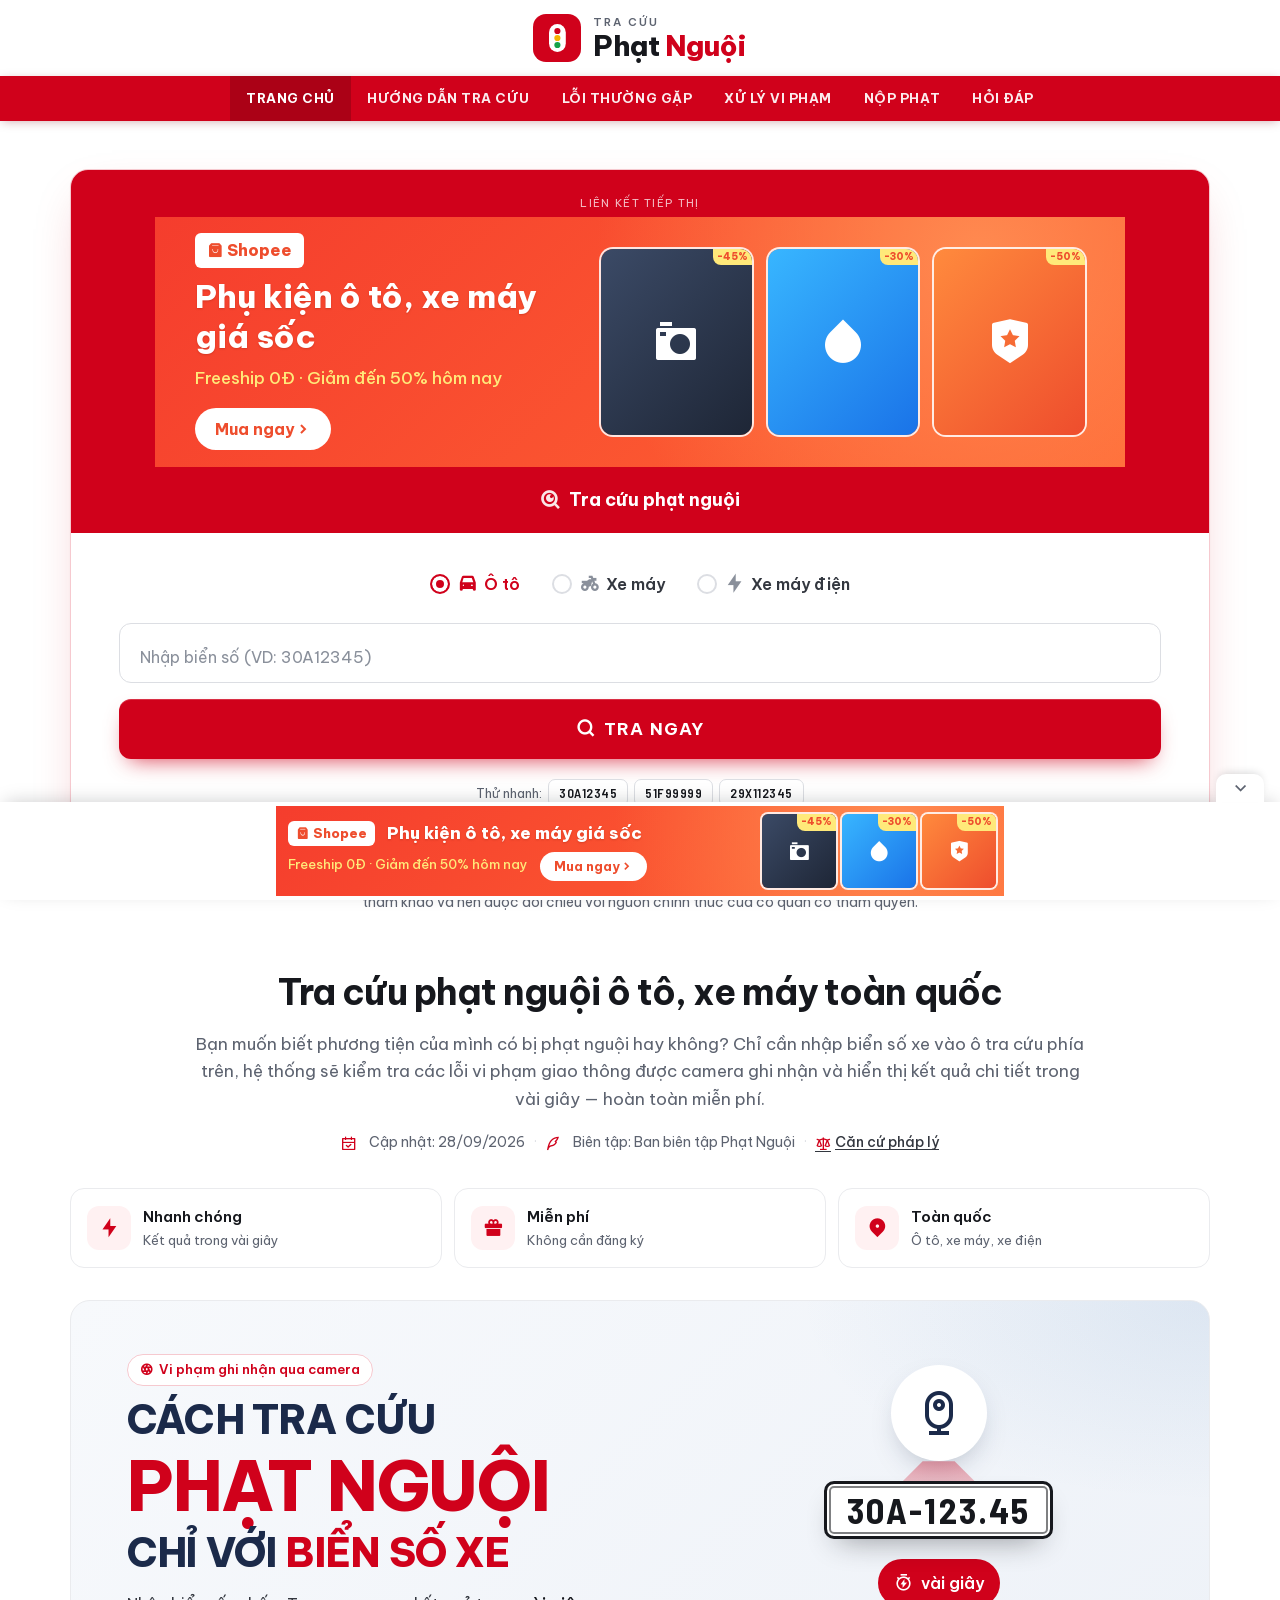
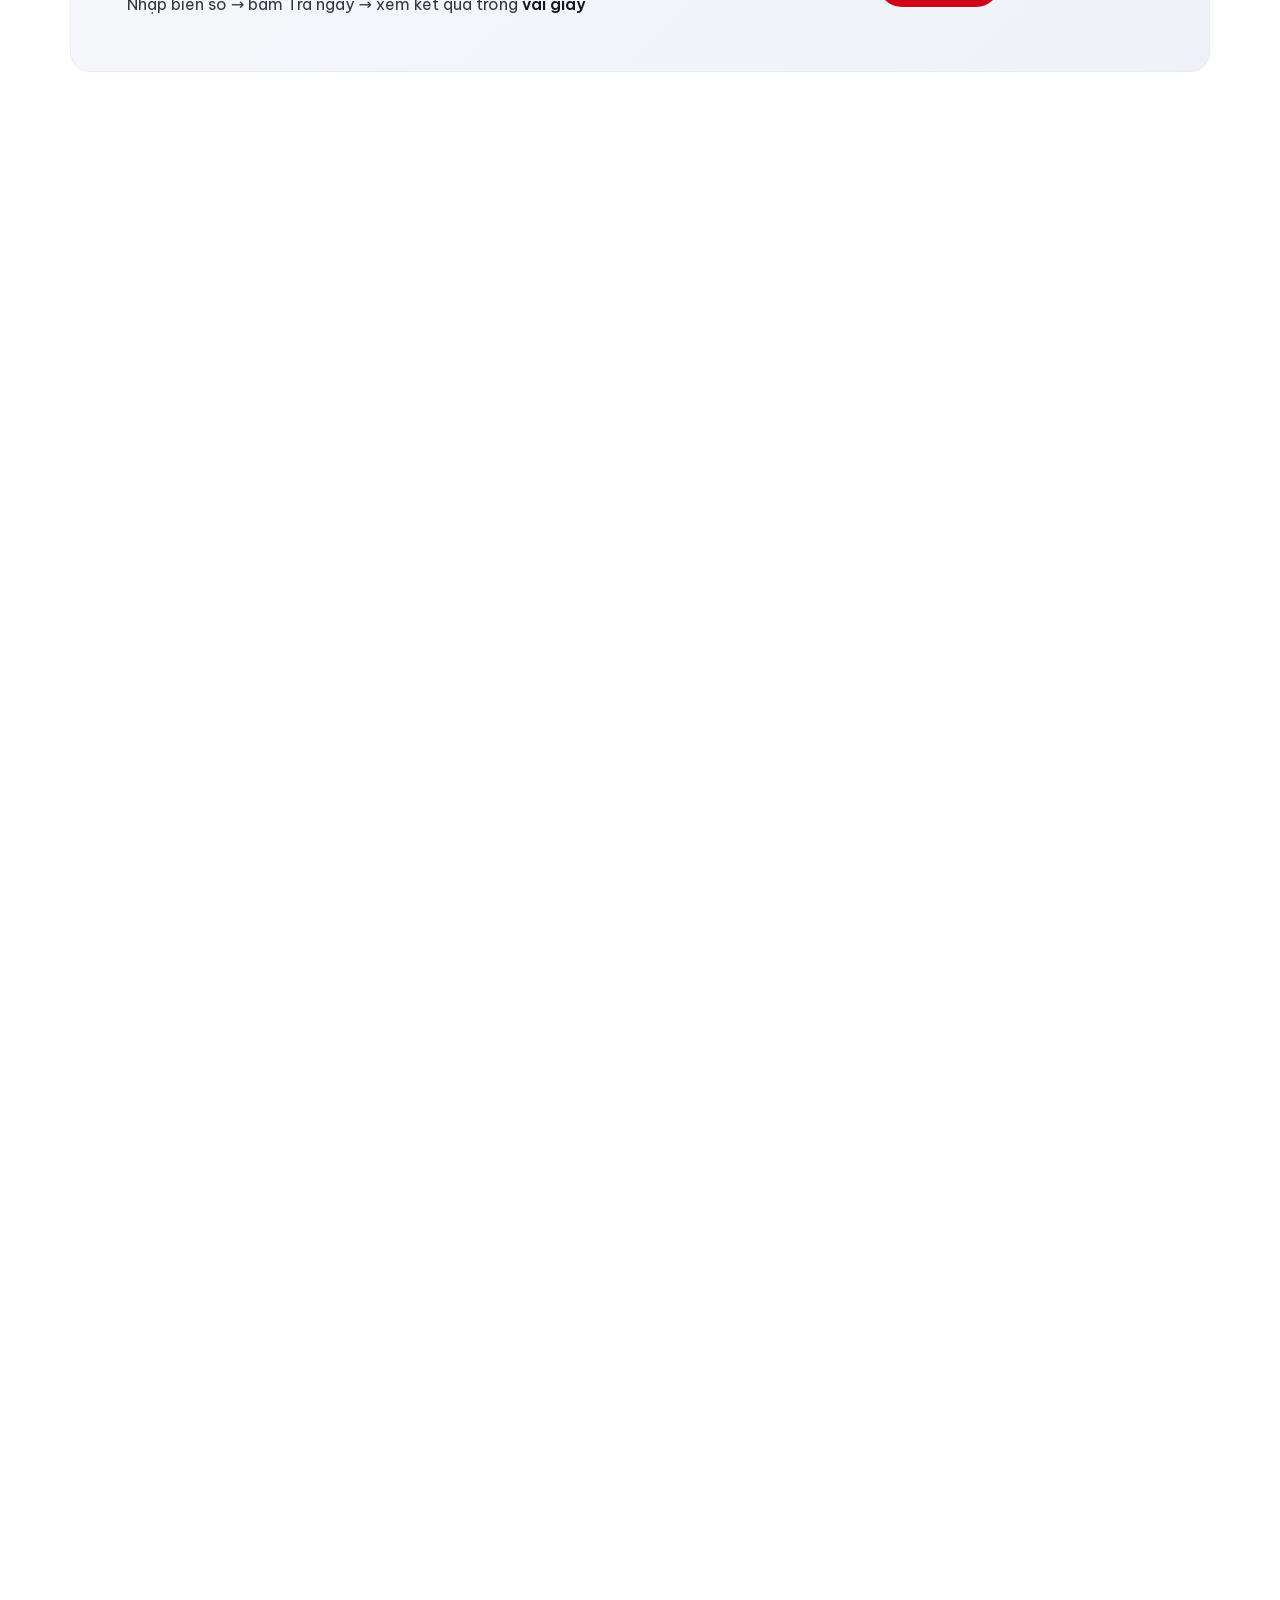
<file: index.html>
<!doctype html> <html lang="vi" dir="ltr" class="light"> <head> <meta charset="UTF-8"> <meta name="viewport" content="width=device-width,initial-scale=1"> <meta name="theme-color" content="#D0011B"> <link rel="icon" href="assets/images/favicon.svg" type="image/svg+xml"> <link rel="icon" href="assets/images/favicon-48.png" type="image/png" sizes="48x48"> <link rel="apple-touch-icon" href="assets/images/apple-touch-icon.png"> <link rel="preload" href="assets/css/be-vietnam-pro-400-YUZHW7QE.woff2" as="font" type="font/woff2" crossorigin> <link rel="preload" href="assets/css/be-vietnam-pro-700-LI3WPZVU.woff2" as="font" type="font/woff2" crossorigin> <link rel="preload" href="assets/css/remixicon-subset-QRK2HXKN.woff2" as="font" type="font/woff2" crossorigin> <script>location.hash&&document.documentElement.classList.add("cv-all")</script> <style>@charset "UTF-8";@font-face{font-family:Be Vietnam Pro;font-style:normal;font-weight:400;font-display:swap;src:url(assets/css/be-vietnam-pro-400-YUZHW7QE.woff2) format("woff2")}@font-face{font-family:Be Vietnam Pro;font-style:normal;font-weight:500;font-display:swap;src:url(assets/css/be-vietnam-pro-500-T6NJKH2K.woff2) format("woff2")}@font-face{font-family:Be Vietnam Pro;font-style:normal;font-weight:600;font-display:swap;src:url(assets/css/be-vietnam-pro-600-LYZODWG4.woff2) format("woff2")}@font-face{font-family:Be Vietnam Pro;font-style:normal;font-weight:700;font-display:swap;src:url(assets/css/be-vietnam-pro-700-LI3WPZVU.woff2) format("woff2")}@font-face{font-family:Be Vietnam Pro;font-style:normal;font-weight:800;font-display:swap;src:url(assets/css/be-vietnam-pro-800-HTW72BG6.woff2) format("woff2")}@font-face{font-family:Barlow Semi Condensed;font-style:normal;font-weight:600;font-display:swap;src:url(assets/css/barlow-semi-condensed-600-XR6Q2PUK.woff2) format("woff2")}@font-face{font-family:Barlow Semi Condensed;font-style:normal;font-weight:700;font-display:swap;src:url(assets/css/barlow-semi-condensed-700-SYTV2QGK.woff2) format("woff2")}@font-face{font-family:Be Vietnam Pro Fallback;font-weight:400;src:local("Arial"),local("ArialMT"),local("Helvetica"),local("Roboto");size-adjust:108.23%;ascent-override:92.4%;descent-override:24.49%;line-gap-override:0%}@font-face{font-family:Be Vietnam Pro Fallback;font-weight:500;src:local("Arial"),local("ArialMT"),local("Helvetica"),local("Roboto");size-adjust:109.3%;ascent-override:91.49%;descent-override:24.25%;line-gap-override:0%}@font-face{font-family:Be Vietnam Pro Fallback;font-weight:600;src:local("Arial Bold"),local("Arial-BoldMT"),local("Helvetica Bold"),local("Roboto Bold");size-adjust:102.83%;ascent-override:97.25%;descent-override:25.77%;line-gap-override:0%}@font-face{font-family:Be Vietnam Pro Fallback;font-weight:700;src:local("Arial Bold"),local("Arial-BoldMT"),local("Helvetica Bold"),local("Roboto Bold");size-adjust:103.86%;ascent-override:96.28%;descent-override:25.52%;line-gap-override:0%}@font-face{font-family:Be Vietnam Pro Fallback;font-weight:800;src:local("Arial Bold"),local("Arial-BoldMT"),local("Helvetica Bold"),local("Roboto Bold");size-adjust:104.91%;ascent-override:95.32%;descent-override:25.26%;line-gap-override:0%}@font-face{font-family:Barlow Semi Condensed Fallback;font-weight:600;src:local("Arial Bold"),local("Arial-BoldMT"),local("Helvetica Bold"),local("Roboto Bold");size-adjust:80.7%;ascent-override:123.91%;descent-override:24.78%;line-gap-override:0%}@font-face{font-family:Barlow Semi Condensed Fallback;font-weight:700;src:local("Arial Bold"),local("Arial-BoldMT"),local("Helvetica Bold"),local("Roboto Bold");size-adjust:81.96%;ascent-override:122.01%;descent-override:24.4%;line-gap-override:0%}@font-face{font-family:remixicon;src:url(assets/css/remixicon-subset-QRK2HXKN.woff2) format("woff2");font-display:swap}[class^=ri-],[class*=" ri-"]{font-family:remixicon!important;font-style:normal;-webkit-font-smoothing:antialiased;-moz-osx-font-smoothing:grayscale}.ri-add-line:before{content:"\ea13"}.ri-alarm-warning-fill:before{content:"\ea1c"}.ri-alarm-warning-line:before{content:"\ea1d"}.ri-arrow-down-s-line:before{content:"\ea4e"}.ri-arrow-left-right-line:before{content:"\ea62"}.ri-arrow-right-line:before{content:"\ea6c"}.ri-arrow-right-s-line:before{content:"\ea6e"}.ri-arrow-up-line:before{content:"\ea76"}.ri-arrow-up-s-line:before{content:"\ea78"}.ri-auction-line:before{content:"\ea88"}.ri-bank-line:before{content:"\ea94"}.ri-battery-2-fill:before{content:"\eaab"}.ri-bill-line:before{content:"\eac2"}.ri-building-line:before{content:"\eb0f"}.ri-bus-2-line:before{content:"\eb11"}.ri-calendar-check-line:before{content:"\eb23"}.ri-camera-3-fill:before{content:"\eb2c"}.ri-camera-3-line:before{content:"\eb2d"}.ri-camera-lens-line:before{content:"\eb30"}.ri-car-fill:before{content:"\eb38"}.ri-car-line:before{content:"\eb39"}.ri-car-washing-line:before{content:"\eb3b"}.ri-check-line:before{content:"\eb7b"}.ri-checkbox-circle-fill:before{content:"\eb80"}.ri-close-line:before{content:"\eb99"}.ri-dashboard-3-line:before{content:"\ec12"}.ri-delete-back-2-line:before{content:"\ec1a"}.ri-drop-fill:before{content:"\ec69"}.ri-error-warning-fill:before{content:"\eca0"}.ri-error-warning-line:before{content:"\eca1"}.ri-exchange-line:before{content:"\ecad"}.ri-file-list-3-line:before{content:"\ecef"}.ri-flashlight-fill:before{content:"\ed3c"}.ri-flashlight-line:before{content:"\ed3d"}.ri-gift-2-fill:before{content:"\edb8"}.ri-gift-2-line:before{content:"\edb9"}.ri-global-line:before{content:"\edcf"}.ri-government-line:before{content:"\edd9"}.ri-history-line:before{content:"\ee17"}.ri-image-circle-line:before{content:"\f413"}.ri-information-line:before{content:"\ee59"}.ri-mail-line:before{content:"\eef6"}.ri-mail-send-line:before{content:"\eefc"}.ri-mail-unread-line:before{content:"\ef02"}.ri-map-2-line:before{content:"\ef06"}.ri-map-pin-2-fill:before{content:"\ef09"}.ri-map-pin-line:before{content:"\ef14"}.ri-map-pin-user-line:before{content:"\ef1a"}.ri-menu-line:before{content:"\ef3e"}.ri-money-dollar-circle-line:before{content:"\ef65"}.ri-motorbike-fill:before{content:"\ef7a"}.ri-motorbike-line:before{content:"\ef7b"}.ri-palette-line:before{content:"\efc5"}.ri-parking-box-fill:before{content:"\efcd"}.ri-police-car-line:before{content:"\f01f"}.ri-quill-pen-line:before{content:"\f04a"}.ri-refresh-line:before{content:"\f064"}.ri-road-map-line:before{content:"\f08e"}.ri-roadster-fill:before{content:"\f08f"}.ri-roadster-line:before{content:"\f090"}.ri-scales-3-line:before{content:"\f0b7"}.ri-search-eye-line:before{content:"\f0cf"}.ri-search-line:before{content:"\f0d1"}.ri-share-forward-line:before{content:"\f0fd"}.ri-shield-check-fill:before{content:"\f0ff"}.ri-shield-check-line:before{content:"\f100"}.ri-shield-keyhole-line:before{content:"\f107"}.ri-shield-star-fill:before{content:"\f109"}.ri-shield-user-line:before{content:"\f10c"}.ri-shopping-bag-3-fill:before{content:"\f115"}.ri-signal-wifi-3-fill:before{content:"\f12f"}.ri-smartphone-line:before{content:"\f15a"}.ri-star-fill:before{content:"\f186"}.ri-steering-2-fill:before{content:"\f192"}.ri-subtract-line:before{content:"\f1af"}.ri-taxi-line:before{content:"\f1ea"}.ri-time-line:before{content:"\f20f"}.ri-timer-flash-line:before{content:"\f214"}.ri-traffic-light-fill:before{content:"\f220"}.ri-traffic-light-line:before{content:"\f221"}.ri-truck-fill:before{content:"\f230"}.ri-truck-line:before{content:"\f231"}.ri-wallet-3-fill:before{content:"\f2ab"}.ri-webcam-line:before{content:"\f2b2"}.ri-wifi-off-line:before{content:"\f2c2"}.ri-windy-fill:before{content:"\f2c9"}:root{--body-bg: 240 241 247;--primary: 208 1 27;--primary-rgb: 208, 1, 27;--secondary: 238 77 45;--warning: 245 184 73;--info: 73 182 245;--success: 38 191 148;--danger: 230 83 60;--light: 243 246 248;--dark: 35 35 35;--orange: 255 165 5;--pink: 231 145 188;--teal: 18 194 194;--purple: 137 32 173;--default-text-color: 51 51 53;--default-border: 243 243 243;--default-background: 247 248 249;--menu-prime-color: 83 100 133;--menu-border-color: 243 243 243;--header-prime-color: 83 100 133;--header-border-color: 243 243 243;--bootstrap-card-border: 243 243 243;--list-hover-focus-bg: 245 246 247;--text-muted: 140 144 151;--input-border: 233 237 246;--red: 208 61 70;--blue: 43 62 101;--green: 29 216 113;--cyan: 0 209 209;--indigo: 77 93 219;--gray: 134 153 163;--yellow: 255 193 2;--facebook: 59 89 152;--twitter: 0 172 238;--github: 51 51 51;--google: 207 78 67;--youtube: 255 0 0;--bs-width: 1px}*,:before,:after{box-sizing:border-box;border-width:0;border-style:solid;border-color:#f2f4f5}:before,:after{--tw-content: ""}html{line-height:1.5;-webkit-text-size-adjust:100%;-moz-tab-size:4;-o-tab-size:4;tab-size:4;font-family:ui-sans-serif,system-ui,sans-serif,"Apple Color Emoji","Segoe UI Emoji",Segoe UI Symbol,"Noto Color Emoji";font-feature-settings:normal;font-variation-settings:normal;-webkit-tap-highlight-color:transparent}body{margin:0;line-height:inherit}h1,h2,h3,h4{font-size:inherit;font-weight:inherit}a{color:inherit;text-decoration:inherit}b{font-weight:bolder}code{font-family:ui-monospace,SFMono-Regular,Menlo,Monaco,Consolas,Liberation Mono,Courier New,monospace;font-feature-settings:normal;font-variation-settings:normal;font-size:1em}small{font-size:80%}button,input{font-family:inherit;font-feature-settings:inherit;font-variation-settings:inherit;font-size:100%;font-weight:inherit;line-height:inherit;color:inherit;margin:0;padding:0}button{text-transform:none}button,[type=button],[type=submit]{-webkit-appearance:button;background-color:transparent;background-image:none}::-webkit-inner-spin-button,::-webkit-outer-spin-button{height:auto}::-webkit-search-decoration{-webkit-appearance:none}::-webkit-file-upload-button{-webkit-appearance:button;font:inherit}summary{display:list-item}dl,dd,h1,h2,h3,h4,figure,p{margin:0}fieldset{margin:0;padding:0}legend{padding:0}ol,ul,menu{list-style:none;margin:0;padding:0}dialog{padding:0}input::-moz-placeholder{opacity:1;color:#dbdfe1}input::placeholder{opacity:1;color:#dbdfe1}button,[role=button]{cursor:pointer}img,svg{display:block;vertical-align:middle}img{max-width:100%;height:auto}[hidden]{display:none}input:where([type=text]),input:where([type=email]),input:where([type=url]),input:where([type=date]),input:where([type=time]){-webkit-appearance:none;-moz-appearance:none;appearance:none;background-color:#fff;border-color:#949eb7;border-width:1px;border-radius:0;padding:.5rem .75rem;font-size:1rem;line-height:1.5rem;--tw-shadow: 0 0 #0000}input:where([type=text]):focus,input:where([type=email]):focus,input:where([type=url]):focus,input:where([type=date]):focus,input:where([type=time]):focus{outline:2px solid transparent;outline-offset:2px;--tw-ring-inset: var(--tw-empty, );--tw-ring-offset-width: 0px;--tw-ring-offset-color: #fff;--tw-ring-color: #2563eb;--tw-ring-offset-shadow: var(--tw-ring-inset) 0 0 0 var(--tw-ring-offset-width) var(--tw-ring-offset-color);--tw-ring-shadow: var(--tw-ring-inset) 0 0 0 calc(1px + var(--tw-ring-offset-width)) var(--tw-ring-color);box-shadow:var(--tw-ring-offset-shadow),var(--tw-ring-shadow),var(--tw-shadow);border-color:#2563eb}input::-moz-placeholder{color:#949eb7;opacity:1}input::placeholder{color:#949eb7;opacity:1}::-webkit-datetime-edit-fields-wrapper{padding:0}::-webkit-date-and-time-value{min-height:1.5em;text-align:inherit}::-webkit-datetime-edit{display:inline-flex}::-webkit-datetime-edit,::-webkit-datetime-edit-year-field,::-webkit-datetime-edit-month-field,::-webkit-datetime-edit-day-field,::-webkit-datetime-edit-hour-field,::-webkit-datetime-edit-minute-field,::-webkit-datetime-edit-second-field,::-webkit-datetime-edit-millisecond-field,::-webkit-datetime-edit-meridiem-field{padding-top:0;padding-bottom:0}input:where([type=radio]){-webkit-appearance:none;-moz-appearance:none;appearance:none;padding:0;-webkit-print-color-adjust:exact;print-color-adjust:exact;display:inline-block;vertical-align:middle;background-origin:border-box;-webkit-user-select:none;-moz-user-select:none;user-select:none;flex-shrink:0;height:1rem;width:1rem;color:#2563eb;background-color:#fff;border-color:#949eb7;border-width:1px;--tw-shadow: 0 0 #0000}input:where([type=radio]){border-radius:100%}input:where([type=radio]):focus{outline:2px solid transparent;outline-offset:2px;--tw-ring-inset: var(--tw-empty, );--tw-ring-offset-width: 2px;--tw-ring-offset-color: #fff;--tw-ring-color: #2563eb;--tw-ring-offset-shadow: var(--tw-ring-inset) 0 0 0 var(--tw-ring-offset-width) var(--tw-ring-offset-color);--tw-ring-shadow: var(--tw-ring-inset) 0 0 0 calc(2px + var(--tw-ring-offset-width)) var(--tw-ring-color);box-shadow:var(--tw-ring-offset-shadow),var(--tw-ring-shadow),var(--tw-shadow)}input:where([type=radio]):checked{border-color:transparent;background-color:currentColor;background-size:100% 100%;background-position:center;background-repeat:no-repeat}input:where([type=radio]):checked{background-image:url("data:image/svg+xml,%3csvg viewBox='0 0 16 16' fill='white' xmlns='http://www.w3.org/2000/svg'%3e%3ccircle cx='8' cy='8' r='3'/%3e%3c/svg%3e")}@media (forced-colors: active){input:where([type=radio]):checked{-webkit-appearance:auto;-moz-appearance:auto;appearance:auto}}input:where([type=radio]):checked:hover,input:where([type=radio]):checked:focus{border-color:transparent;background-color:currentColor}input:where([type=file]){background:unset;border-color:inherit;border-width:0;border-radius:0;padding:0;font-size:unset;line-height:inherit}input:where([type=file]):focus{outline:1px solid ButtonText;outline:1px auto -webkit-focus-ring-color}h1{font-size:2.5rem}h2{font-size:2rem}h3{font-size:1.75rem}h4{font-size:1.5rem}*,:before,:after{--tw-border-spacing-x: 0;--tw-border-spacing-y: 0;--tw-translate-x: 0;--tw-translate-y: 0;--tw-rotate: 0;--tw-skew-x: 0;--tw-skew-y: 0;--tw-scale-x: 1;--tw-scale-y: 1;--tw-pan-x: ;--tw-pan-y: ;--tw-pinch-zoom: ;--tw-scroll-snap-strictness: proximity;--tw-gradient-from-position: ;--tw-gradient-via-position: ;--tw-gradient-to-position: ;--tw-ordinal: ;--tw-slashed-zero: ;--tw-numeric-figure: ;--tw-numeric-spacing: ;--tw-numeric-fraction: ;--tw-ring-inset: ;--tw-ring-offset-width: 0px;--tw-ring-offset-color: #fff;--tw-ring-color: rgb(59 130 246 / .5);--tw-ring-offset-shadow: 0 0 #0000;--tw-ring-shadow: 0 0 #0000;--tw-shadow: 0 0 #0000;--tw-shadow-colored: 0 0 #0000;--tw-blur: ;--tw-brightness: ;--tw-contrast: ;--tw-grayscale: ;--tw-hue-rotate: ;--tw-invert: ;--tw-saturate: ;--tw-sepia: ;--tw-drop-shadow: ;--tw-backdrop-blur: ;--tw-backdrop-brightness: ;--tw-backdrop-contrast: ;--tw-backdrop-grayscale: ;--tw-backdrop-hue-rotate: ;--tw-backdrop-invert: ;--tw-backdrop-opacity: ;--tw-backdrop-saturate: ;--tw-backdrop-sepia: }::backdrop{--tw-border-spacing-x: 0;--tw-border-spacing-y: 0;--tw-translate-x: 0;--tw-translate-y: 0;--tw-rotate: 0;--tw-skew-x: 0;--tw-skew-y: 0;--tw-scale-x: 1;--tw-scale-y: 1;--tw-pan-x: ;--tw-pan-y: ;--tw-pinch-zoom: ;--tw-scroll-snap-strictness: proximity;--tw-gradient-from-position: ;--tw-gradient-via-position: ;--tw-gradient-to-position: ;--tw-ordinal: ;--tw-slashed-zero: ;--tw-numeric-figure: ;--tw-numeric-spacing: ;--tw-numeric-fraction: ;--tw-ring-inset: ;--tw-ring-offset-width: 0px;--tw-ring-offset-color: #fff;--tw-ring-color: rgb(59 130 246 / .5);--tw-ring-offset-shadow: 0 0 #0000;--tw-ring-shadow: 0 0 #0000;--tw-shadow: 0 0 #0000;--tw-shadow-colored: 0 0 #0000;--tw-blur: ;--tw-brightness: ;--tw-contrast: ;--tw-grayscale: ;--tw-hue-rotate: ;--tw-invert: ;--tw-saturate: ;--tw-sepia: ;--tw-drop-shadow: ;--tw-backdrop-blur: ;--tw-backdrop-brightness: ;--tw-backdrop-contrast: ;--tw-backdrop-grayscale: ;--tw-backdrop-hue-rotate: ;--tw-backdrop-invert: ;--tw-backdrop-opacity: ;--tw-backdrop-saturate: ;--tw-backdrop-sepia: }.h1{font-size:2.5rem}.h2{font-size:2rem}.h3{font-size:1.75rem}.h4{font-size:1.5rem}.sr-only{position:absolute;width:1px;height:1px;padding:0;margin:-1px;overflow:hidden;clip:rect(0,0,0,0);white-space:nowrap;border-width:0}.mt-0{margin-top:0}.mt-4{margin-top:1rem}.mt-6{margin-top:1.5rem}.block{display:block}.flex{display:flex}.hidden{display:none}.min-w-0{min-width:0px}.resize{resize:both}.items-center{align-items:center}.gap-3{gap:.75rem}.bg-danger\/10{background-color:rgb(var(--danger) / .1)}.bg-success\/10{background-color:rgb(var(--success) / .1)}.text-\[0\.875rem\]{font-size:.875rem}.text-danger{color:rgb(var(--danger))}.text-success{color:rgb(var(--success))}.ease-out{transition-timing-function:cubic-bezier(0,0,.2,1)}.alert{align-items:center;border-radius:.5rem;border-width:1px;padding:.625rem .85rem;font-size:.8125rem}.box{position:relative;margin-bottom:1.5rem;display:flex;flex-direction:column;border-radius:.5rem;--tw-bg-opacity: 1;background-color:rgb(255 255 255 / var(--tw-bg-opacity));font-size:.813rem;color:rgb(var(--default-text-color));--tw-shadow: 0 1px 2px 0 rgb(0 0 0 / .05);--tw-shadow-colored: 0 1px 2px 0 var(--tw-shadow-color);box-shadow:var(--tw-ring-offset-shadow, 0 0 #0000),var(--tw-ring-shadow, 0 0 #0000),var(--tw-shadow)}.alert{margin-bottom:1.25rem;border-radius:.25rem;padding:.75rem 1rem;font-size:.875rem}.alert:last-child{margin-bottom:0}.badge{display:inline-flex;align-items:center;padding:.25rem .45rem;font-size:.75em;font-weight:600}.badge:last-child{margin-bottom:0}code{overflow-wrap:break-word!important;font-size:.675rem!important;color:rgb(var(--red))!important}.content{margin-top:60px;margin-inline-start:0px;transition-property:all;transition-timing-function:cubic-bezier(.4,0,.2,1);transition-duration:.15s}@media (min-width: 992px){.content{margin-inline-start:15rem}}html{scroll-behavior:smooth;text-align:start;font-family:Inter,sans-serif}body{position:relative;margin:0;height:100%;scroll-behavior:smooth;background-color:rgb(var(--body-bg));text-align:start;font-family:Inter,sans-serif;font-size:.813rem;font-weight:400;color:rgb(var(--default-text-color))}::-webkit-scrollbar{height:5px;width:0px;--tw-bg-opacity: 1;background-color:rgb(249 250 251 / var(--tw-bg-opacity))}::-webkit-scrollbar-thumb{height:2px;width:0px;--tw-bg-opacity: 1;background-color:rgb(230 234 235 / var(--tw-bg-opacity))}code{font-size:.875rem;color:rgb(var(--danger))}[class^=ri-],[class*=" ri-"]{display:inline-flex}a{cursor:pointer}@media (min-width: 992px){[data-nav-layout=horizontal][data-nav-style=menu-click] .app-sidebar .slide.has-sub .slide-menu.child1.force-left,[data-nav-layout=horizontal][data-nav-style=menu-hover] .app-sidebar .slide.has-sub .slide-menu.child1.force-left,[data-nav-layout=horizontal][data-nav-style=icon-click] .app-sidebar .slide.has-sub .slide-menu.child1.force-left,[data-nav-layout=horizontal][data-nav-style=icon-hover] .app-sidebar .slide.has-sub .slide-menu.child1.force-left{inset-inline-end:0px!important}[data-nav-layout=horizontal][data-nav-style=menu-click] .app-sidebar .slide.has-sub .slide-menu.child2.force-left,[data-nav-layout=horizontal][data-nav-style=menu-click] .app-sidebar .slide.has-sub .slide-menu.child3.force-left,[data-nav-layout=horizontal][data-nav-style=menu-hover] .app-sidebar .slide.has-sub .slide-menu.child2.force-left,[data-nav-layout=horizontal][data-nav-style=menu-hover] .app-sidebar .slide.has-sub .slide-menu.child3.force-left,[data-nav-layout=horizontal][data-nav-style=icon-click] .app-sidebar .slide.has-sub .slide-menu.child2.force-left,[data-nav-layout=horizontal][data-nav-style=icon-click] .app-sidebar .slide.has-sub .slide-menu.child3.force-left,[data-nav-layout=horizontal][data-nav-style=icon-hover] .app-sidebar .slide.has-sub .slide-menu.child2.force-left,[data-nav-layout=horizontal][data-nav-style=icon-hover] .app-sidebar .slide.has-sub .slide-menu.child3.force-left{inset-inline-start:-100%!important}}[type=radio]{--tw-ring-color: rgb(var(--primary))}[type=text]:focus,[type=email]:focus,[type=url]:focus,[type=date]:focus,[type=time]:focus{border-color:rgb(var(--default-border))!important;--tw-ring-offset-shadow: var(--tw-ring-inset) 0 0 0 var(--tw-ring-offset-width) var(--tw-ring-offset-color) !important;--tw-ring-shadow: var(--tw-ring-inset) 0 0 0 calc(0px + var(--tw-ring-offset-width)) var(--tw-ring-color) !important;box-shadow:var(--tw-ring-offset-shadow),var(--tw-ring-shadow),var(--tw-shadow, 0 0 #0000)!important}[type=radio]:checked:hover,[type=radio]:checked:focus{background-color:rgb(var(--primary));--tw-ring-color: rgb(var(--primary))}.toggle{position:relative;margin-inline-start:.625rem;margin-bottom:.313rem;height:1.563rem;width:3.75rem;overflow:hidden;border-radius:.188rem;background-color:rgb(var(--light));padding:.125rem;transition-property:all;transition-timing-function:cubic-bezier(.4,0,.2,1);transition-duration:.15s;transition-duration:.2s;transition-timing-function:linear}.toggle span{position:absolute;top:.188rem;bottom:.25rem;inset-inline-start:.188rem;display:block;width:1.25rem;cursor:pointer;border-radius:.125rem;--tw-bg-opacity: 1;background-color:rgb(255 255 255 / var(--tw-bg-opacity));--tw-shadow: 0 1px 2px 0 rgb(0 0 0 / .05);--tw-shadow-colored: 0 1px 2px 0 var(--tw-shadow-color);box-shadow:var(--tw-ring-offset-shadow, 0 0 #0000),var(--tw-ring-shadow, 0 0 #0000),var(--tw-shadow);transition-property:all;transition-timing-function:cubic-bezier(.4,0,.2,1);transition-duration:.15s;transition-duration:.2s;transition-timing-function:linear}.toggle span:before{inset-inline-start:-1.563rem;--tw-content: "on";content:var(--tw-content)}.toggle span:after{inset-inline-end:-1.813rem;color:rgb(var(--text-muted));--tw-content: "off";content:var(--tw-content)}.toggle span:before,.toggle span:after{position:absolute;top:.188rem}.toggle span>:not([hidden])~:not([hidden]):before,.toggle span>:not([hidden])~:not([hidden]):after{--tw-space-x-reverse: 0;margin-right:calc(.5rem * var(--tw-space-x-reverse));margin-left:calc(.5rem * calc(1 - var(--tw-space-x-reverse)))}.toggle span:before,.toggle span:after{font-size:.625rem;font-weight:500;text-transform:uppercase;line-height:1.38;transition-property:all;transition-timing-function:cubic-bezier(.4,0,.2,1);transition-duration:.15s;transition-duration:.2s;transition-timing-function:linear}.toggle.on{background-color:rgb(var(--primary) / .3)}.toggle.on span{inset-inline-start:2.313rem;background-color:rgb(var(--primary))}.toggle.on span:before{content:var(--tw-content);color:rgb(var(--primary))}.toggle.on span{inset-inline-start:2.313rem}.ti-modal{pointer-events:none;position:fixed;top:0;inset-inline-start:0px;z-index:80;width:100%;height:100%;overflow-y:auto;overflow-x:hidden;opacity:0;transition-property:all;transition-timing-function:cubic-bezier(.4,0,.2,1);transition-duration:.15s}.open.ti-modal,.open .ti-modal{opacity:1;transition-duration:.5s}.ti-modal .ti-modal-header{display:flex;align-items:center;justify-content:space-between;border-bottom-width:1px;padding:.75rem 1rem}.ti-modal .ti-modal-box{margin:.75rem}@media (min-width: 480px){.ti-modal .ti-modal-box{margin-left:auto;margin-right:auto;width:100%;max-width:32rem}}.ti-modal .ti-modal-content{pointer-events:auto;display:flex;flex-direction:column;border-radius:.25rem;border-width:1px;--tw-bg-opacity: 1;background-color:rgb(255 255 255 / var(--tw-bg-opacity));--tw-shadow: 0 1px 2px 0 rgb(0 0 0 / .05);--tw-shadow-colored: 0 1px 2px 0 var(--tw-shadow-color);box-shadow:var(--tw-ring-offset-shadow, 0 0 #0000),var(--tw-ring-shadow, 0 0 #0000),var(--tw-shadow)}.ti-modal .ti-modal-body{padding:1rem}.ti-modal .ti-modal-footer{display:flex;align-items:center;justify-content:flex-end;-moz-column-gap:.5rem;column-gap:.5rem;border-top-width:1px;padding:.75rem 1rem}:root{--pn-ink: #16181d;--pn-text: #33373f;--pn-muted: #5d6370;--pn-subtle: #8a909b;--pn-line: #eaebee;--pn-line-strong: #dcdee3;--pn-soft: #f7f7f8;--pn-red: rgb(var(--primary));--pn-red-hover: #b30017;--pn-red-soft: #fff1f2;--pn-red-line: #f6c9cf;--pn-green: #12a150;--pn-shadow-xs: 0 1px 2px rgba(22, 24, 29, .05);--pn-shadow-md: 0 1px 2px rgba(22, 24, 29, .04), 0 8px 24px -6px rgba(22, 24, 29, .1);--pn-font: "Be Vietnam Pro", "Be Vietnam Pro Fallback", system-ui, -apple-system, "Segoe UI", sans-serif;--pn-plate-font: "Barlow Semi Condensed", "Barlow Semi Condensed Fallback", "Be Vietnam Pro", sans-serif}html{font-family:var(--pn-font);scroll-padding-top:calc(3.5rem + var(--ad-anchor-top, 0px));-webkit-font-smoothing:antialiased;-moz-osx-font-smoothing:grayscale}body{font-family:var(--pn-font);font-size:1rem;line-height:1.65;color:var(--pn-text);background:#fff}h1,h2,h3,h4{font-family:var(--pn-font);color:var(--pn-ink);text-wrap:balance}p{text-wrap:pretty}b{color:var(--pn-ink);font-weight:600}.wrap{margin-left:auto;margin-right:auto;width:100%;max-width:1188px;padding-left:1rem;padding-right:1rem}@media (min-width: 768px){.wrap{padding-left:1.5rem;padding-right:1.5rem}}.skip-link{position:absolute;width:1px;height:1px;padding:0;margin:-1px;overflow:hidden;clip:rect(0,0,0,0);white-space:nowrap;border-width:0}.skip-link:focus{position:static;width:auto;height:auto;padding:0;margin:0;overflow:visible;clip:auto;white-space:normal;position:fixed;top:.75rem;inset-inline-start:.75rem;z-index:100;border-radius:.5rem;--tw-bg-opacity: 1;background-color:rgb(255 255 255 / var(--tw-bg-opacity));padding:.5rem 1rem;--tw-shadow: 0 10px 15px -3px rgb(0 0 0 / .1), 0 4px 6px -4px rgb(0 0 0 / .1);--tw-shadow-colored: 0 10px 15px -3px var(--tw-shadow-color), 0 4px 6px -4px var(--tw-shadow-color);box-shadow:var(--tw-ring-offset-shadow, 0 0 #0000),var(--tw-ring-shadow, 0 0 #0000),var(--tw-shadow)}.skip-link{color:var(--pn-red)}.btn{display:inline-flex;height:2.75rem;-webkit-user-select:none;-moz-user-select:none;user-select:none;align-items:center;justify-content:center;gap:.5rem;white-space:nowrap;border-radius:10px;padding-left:1.25rem;padding-right:1.25rem;font-size:.9375rem;font-weight:600;transition-property:all;transition-timing-function:cubic-bezier(.4,0,.2,1);transition-duration:.15s}.btn:disabled{cursor:wait;opacity:.6}.btn i{font-size:1.1em}.btn-primary{color:#fff;background:var(--pn-red)}.btn-primary:hover:not(:disabled){color:#fff;background:var(--pn-red-hover)}.btn-secondary{color:var(--pn-ink);background:#fff;border:1px solid var(--pn-line-strong)}.btn-secondary:hover{background:var(--pn-soft)}.brand{display:inline-flex;align-items:center;gap:.625rem;text-decoration-line:none}.brand-mark{display:flex;height:2.25rem;width:2.25rem;align-items:center;justify-content:center;border-radius:10px;background:var(--pn-red)}.brand-mark svg{height:1.35rem;width:.8rem}.brand-text{display:flex;flex-direction:column;font-size:1.25rem;font-weight:800;line-height:1;letter-spacing:-.02em;color:var(--pn-ink)}.brand-text small{margin-bottom:.25rem;font-size:.6875rem;font-weight:600;text-transform:uppercase;letter-spacing:.18em;color:var(--pn-muted)}.brand-text b{color:var(--pn-red);font-weight:800}.brand-lg{gap:.75rem}.brand-lg .brand-mark{height:3rem;width:3rem;border-radius:13px}.brand-lg .brand-mark svg{height:1.75rem;width:1.05rem}.brand-lg .brand-text{font-size:1.75rem}.site-header{display:contents}.brandbar{display:flex;justify-content:center;--tw-bg-opacity: 1;background-color:rgb(255 255 255 / var(--tw-bg-opacity));padding-top:.875rem;padding-bottom:.875rem}.site-navbar{position:sticky;z-index:50;top:var(--ad-anchor-top, 0px);background:var(--pn-red);box-shadow:0 2px 10px -2px #78000e59}.site-navbar-mobile{display:flex;height:3rem;align-items:center;justify-content:space-between;padding-left:.5rem;padding-right:.5rem}@media (min-width: 992px){.site-navbar-mobile{display:none}}.site-navbar-toggle{display:inline-flex;height:2.5rem;align-items:center;gap:.5rem;border-radius:8px;padding-left:.75rem;padding-right:.75rem;font-size:.875rem;font-weight:700;text-transform:uppercase;letter-spacing:.04em;--tw-text-opacity: 1;color:rgb(255 255 255 / var(--tw-text-opacity))}.site-navbar-toggle i{font-size:1.25rem}.site-navbar-toggle:hover,.site-navbar-toggle[aria-expanded=true]{background:#00000026}.site-navbar-cta{display:inline-flex;height:2.25rem;align-items:center;gap:.375rem;border-radius:8px;--tw-bg-opacity: 1;background-color:rgb(255 255 255 / var(--tw-bg-opacity));padding-left:.875rem;padding-right:.875rem;font-size:.8125rem;font-weight:700;text-transform:uppercase;color:var(--pn-red)}.site-navbar-inner{margin-left:auto;margin-right:auto;display:none;max-width:1200px;align-items:center;justify-content:center;padding-left:.5rem;padding-right:.5rem}.recent.site-navbar-inner{display:none}@media (min-width: 992px){.site-navbar-inner{display:flex}}.site-navbar-inner.is-open{display:flex;flex-direction:column;align-items:stretch;padding-bottom:.5rem}@media (min-width: 992px){.site-navbar-inner.is-open{flex-direction:row;align-items:center;padding-bottom:0}}.site-navbar-inner.is-open{border-top:1px solid rgba(255,255,255,.15)}.site-navbar-inner.is-open a{padding:.875rem 1rem;font-size:.875rem}@media (min-width: 992px){.site-navbar-inner.is-open a{padding-top:.75rem;padding-bottom:.75rem;font-size:.8125rem}}.site-navbar-inner a{flex-shrink:0;white-space:nowrap;padding:.75rem 1rem;font-size:.8125rem;font-weight:700;text-transform:uppercase;letter-spacing:.04em;transition-property:color,background-color,border-color,text-decoration-color,fill,stroke;transition-timing-function:cubic-bezier(.4,0,.2,1);transition-duration:.15s;color:#ffffffeb}.site-navbar-inner a:hover{color:#fff;background:#0000001f}.site-navbar-inner a.is-active{color:#fff;background:#0000002e}.lookup-section{scroll-margin-top:3rem;padding-top:2rem;padding-bottom:1.5rem}@media (min-width: 768px){.lookup-section{padding-top:3rem}}.lookup-card{overflow:hidden;border-radius:18px;--tw-bg-opacity: 1;background-color:rgb(255 255 255 / var(--tw-bg-opacity));border:1px solid var(--pn-red-line);box-shadow:0 1px 2px #16181d0a,0 18px 48px -18px #d0011b47}.lookup-card-head{display:flex;align-items:center;justify-content:center;gap:.5rem;padding-top:1rem;padding-bottom:1rem;font-size:1.125rem;font-weight:700;--tw-text-opacity: 1;color:rgb(255 255 255 / var(--tw-text-opacity));background:var(--pn-red)}.lookup-card-head i{font-size:1.3rem;opacity:.9}.lookup-form{padding:1.5rem 1.25rem}@media (min-width: 768px){.lookup-form{padding:2.25rem 3rem}}.radio-group{margin-bottom:1.5rem;display:flex;flex-wrap:wrap;justify-content:center;-moz-column-gap:.75rem;column-gap:.75rem;row-gap:.75rem}@media (min-width: 480px){.radio-group{-moz-column-gap:2rem;column-gap:2rem}}@media (min-width: 360px){.radio-group{flex-wrap:nowrap}}.radio-opt{display:inline-flex;cursor:pointer;-webkit-user-select:none;-moz-user-select:none;user-select:none;align-items:center;gap:.5rem;white-space:nowrap;font-size:.875rem;font-weight:600}@media (min-width: 480px){.radio-opt{font-size:1rem}}.radio-opt{color:var(--pn-text)}.radio-opt input{position:absolute;width:1px;height:1px;padding:0;margin:-1px;overflow:hidden;clip:rect(0,0,0,0);white-space:nowrap;border-width:0}.radio-opt>i{display:none;font-size:1.15rem}.recent.radio-opt>i{display:none}@media (min-width: 480px){.radio-opt>i{display:inline}}.radio-opt>i{color:var(--pn-subtle)}.radio-opt .radio-dot{position:relative;height:1.25rem;width:1.25rem;border-radius:9999px;--tw-bg-opacity: 1;background-color:rgb(255 255 255 / var(--tw-bg-opacity));transition-property:all;transition-timing-function:cubic-bezier(.4,0,.2,1);transition-duration:.15s;border:2px solid var(--pn-line-strong)}.radio-opt:hover .radio-dot{border-color:var(--pn-red)}.radio-opt:has(input:checked){color:var(--pn-red)}.radio-opt:has(input:checked)>i{color:var(--pn-red)}.radio-opt:has(input:checked) .radio-dot{border-color:var(--pn-red);background:var(--pn-red);box-shadow:inset 0 0 0 4px #fff}.radio-opt:has(input:focus-visible) .radio-dot{outline:2px solid var(--pn-red);outline-offset:2px}.plate-input{display:block;height:3.5rem;width:100%;border-radius:12px;--tw-bg-opacity: 1;background-color:rgb(255 255 255 / var(--tw-bg-opacity));padding-left:1.25rem;padding-right:1.25rem;text-transform:uppercase;transition-property:all;transition-timing-function:cubic-bezier(.4,0,.2,1);transition-duration:.15s}.plate-input:focus{outline:2px solid transparent;outline-offset:2px;--tw-ring-offset-shadow: var(--tw-ring-inset) 0 0 0 var(--tw-ring-offset-width) var(--tw-ring-offset-color);--tw-ring-shadow: var(--tw-ring-inset) 0 0 0 calc(0px + var(--tw-ring-offset-width)) var(--tw-ring-color);box-shadow:var(--tw-ring-offset-shadow),var(--tw-ring-shadow),var(--tw-shadow, 0 0 #0000)}@media (min-width: 768px){.plate-input{height:3.75rem}}.plate-input{border:1.5px solid var(--pn-line-strong);font-family:var(--pn-plate-font);font-size:1.5rem;font-weight:700;letter-spacing:.06em;color:var(--pn-ink)}.plate-input::-moz-placeholder{font-family:var(--pn-font);font-size:1rem;font-weight:400;letter-spacing:0;text-transform:none;color:var(--pn-subtle)}.plate-input::placeholder{font-family:var(--pn-font);font-size:1rem;font-weight:400;letter-spacing:0;text-transform:none;color:var(--pn-subtle)}.plate-input:hover{border-color:#c9ccd3}.plate-input:focus{border-color:var(--pn-red);box-shadow:0 0 0 4px #d0011b1f}.plate-input.is-invalid{border-color:rgb(var(--danger));color:rgb(var(--danger))}.field-error{margin-top:.5rem;font-size:.875rem;font-weight:500;color:rgb(var(--danger))}.btn-lookup{margin-top:1rem;display:flex;height:3.5rem;width:100%;align-items:center;justify-content:center;gap:.5rem;border-radius:12px;font-size:1.0625rem;font-weight:700;text-transform:uppercase;letter-spacing:.06em;--tw-text-opacity: 1;color:rgb(255 255 255 / var(--tw-text-opacity));transition-property:all;transition-timing-function:cubic-bezier(.4,0,.2,1);transition-duration:.15s}.btn-lookup:disabled{cursor:wait;opacity:.6}@media (min-width: 768px){.btn-lookup{height:3.75rem}}.btn-lookup{background:var(--pn-red);box-shadow:inset 0 1px #ffffff2e,0 10px 22px -10px #d0011bcc}.btn-lookup i{font-size:1.2rem}.btn-lookup:hover:not(:disabled){color:#fff;background:var(--pn-red-hover)}.btn-lookup:active:not(:disabled){transform:translateY(1px)}.btn-lookup-inline{margin-top:0;display:inline-flex;height:3rem;width:auto;padding-left:2rem;padding-right:2rem;font-size:.9375rem}.field-help{margin-top:1.25rem;display:flex;flex-wrap:wrap;align-items:center;justify-content:center;gap:.375rem;font-size:.8125rem;color:var(--pn-muted)}.chip,.recent-chip{display:inline-flex;height:1.75rem;align-items:center;gap:.25rem;border-radius:7px;padding-left:.625rem;padding-right:.625rem;font-size:.8125rem;font-weight:600;transition-property:color,background-color,border-color,text-decoration-color,fill,stroke;transition-timing-function:cubic-bezier(.4,0,.2,1);transition-duration:.15s;font-family:var(--pn-plate-font);letter-spacing:.04em;color:var(--pn-ink);background:#fff;border:1px solid var(--pn-line-strong)}.chip:hover,.recent-chip:hover{color:var(--pn-red);border-color:var(--pn-red)}.chip i,.recent-chip i{color:var(--pn-subtle)}.recent.hidden{display:none}.recent{margin-top:.5rem;display:flex;flex-wrap:wrap;align-items:center;justify-content:center;gap:.375rem;font-size:.8125rem;color:var(--pn-muted)}.recent>p{margin-inline-end:.125rem;display:inline-flex;align-items:center;gap:.25rem}.recent [data-list]{display:flex;flex-wrap:wrap;justify-content:center;gap:.375rem}.lookup-disclaimer{margin-left:auto;margin-right:auto;margin-top:1.5rem;max-width:44rem;text-align:center;font-size:.875rem;line-height:1.625;color:var(--pn-muted)}.article{padding-top:2rem;padding-bottom:4rem}@media (min-width: 768px){.article{padding-bottom:6rem}}.article-title{margin-bottom:1rem;text-align:center;font-size:1.75rem;font-weight:700;line-height:1.25;letter-spacing:-.025em}@media (min-width: 768px){.article-title{font-size:2.25rem}}.article-lead{margin-left:auto;margin-right:auto;margin-bottom:2rem;max-width:56rem;text-align:center;font-size:1.0625rem;line-height:1.625;color:var(--pn-muted)}.article-meta{margin-top:-1rem;margin-bottom:2rem;display:flex;flex-wrap:wrap;align-items:center;justify-content:center;-moz-column-gap:.5rem;column-gap:.5rem;row-gap:.25rem;font-size:.875rem;color:var(--pn-muted)}.article-meta i{margin-inline-end:.25rem;font-size:1rem;color:var(--pn-red)}.article-meta span{color:var(--pn-line-strong)}.article-meta a{display:inline-flex;align-items:center;font-weight:500;text-decoration-line:underline;text-underline-offset:2px;color:var(--pn-text)}.article-meta a:hover{color:var(--pn-red)}.law-list{margin-top:.5rem;display:flex;flex-direction:column;gap:.75rem}.law-list li{position:relative;padding-inline-start:1.25rem;line-height:1.625}.law-list li:before{content:"";position:absolute;inset-inline-start:0px;top:.7em;height:.5rem;width:.5rem;border-radius:9999px;background:var(--pn-red)}.law-official{margin-top:1.25rem;display:flex;align-items:flex-start;gap:.625rem;border-radius:12px;padding:1rem;font-size:.9375rem;background:var(--pn-soft);border:1px solid var(--pn-line)}.law-official i{font-size:1.2rem;line-height:1.4;color:var(--pn-red)}.feature-row{margin-bottom:1rem;display:grid;gap:.75rem}@media (min-width: 480px){.feature-row{grid-template-columns:repeat(3,minmax(0,1fr))}}.feature-row li{display:flex;align-items:center;gap:.75rem;border-radius:14px;--tw-bg-opacity: 1;background-color:rgb(255 255 255 / var(--tw-bg-opacity));padding:1rem;border:1px solid var(--pn-line)}.feature-row b{display:block;font-size:.9375rem}.feature-row span:not(.feature-icon){display:block;font-size:.8125rem;color:var(--pn-muted)}.feature-icon{display:flex;height:2.75rem;width:2.75rem;flex-shrink:0;align-items:center;justify-content:center;border-radius:12px;font-size:1.3rem;color:var(--pn-red);background:var(--pn-red-soft)}.article-section{padding-top:3rem;content-visibility:auto;contain-intrinsic-size:auto 900px}.cv-all .article-section{content-visibility:visible}.article-section h2{position:relative;margin-bottom:1rem;padding-inline-start:1rem;font-size:1.5rem;font-weight:700;line-height:1.375;letter-spacing:-.02em}@media (min-width: 768px){.article-section h2{font-size:1.75rem}}.article-section h2:before{content:"";position:absolute;inset-inline-start:0px;top:.3em;bottom:.3em;width:.25rem;border-radius:9999px;background:var(--pn-red)}.article-section>p{margin-bottom:1rem}.check-list{margin-top:.5rem;display:flex;flex-direction:column;gap:.625rem}.check-list li{position:relative;padding-inline-start:2rem}.check-list li:before{content:"\eb7b";font-family:remixicon;position:absolute;inset-inline-start:0px;top:.15em;display:flex;height:1.25rem;width:1.25rem;align-items:center;justify-content:center;border-radius:9999px;font-size:.75rem;--tw-text-opacity: 1;color:rgb(255 255 255 / var(--tw-text-opacity));background:var(--pn-red)}.steps{display:grid;gap:.75rem}@media (min-width: 480px){.steps{grid-template-columns:repeat(2,minmax(0,1fr))}}@media (min-width: 1200px){.steps{grid-template-columns:repeat(4,minmax(0,1fr))}}.steps li{display:flex;gap:1rem;border-radius:14px;--tw-bg-opacity: 1;background-color:rgb(255 255 255 / var(--tw-bg-opacity));padding:1.25rem;border:1px solid var(--pn-line)}.steps h3{margin-bottom:.25rem;font-size:1rem;font-weight:600}.steps p{font-size:.9375rem;color:var(--pn-muted)}.step-num{display:flex;height:2.25rem;width:2.25rem;flex-shrink:0;align-items:center;justify-content:center;border-radius:9999px;font-size:.9375rem;font-weight:700;--tw-text-opacity: 1;color:rgb(255 255 255 / var(--tw-text-opacity));background:var(--pn-red)}.pay-grid{display:grid;gap:.75rem}@media (min-width: 480px){.pay-grid{grid-template-columns:repeat(2,minmax(0,1fr))}}@media (min-width: 1200px){.pay-grid{grid-template-columns:repeat(4,minmax(0,1fr))}}.pay-card{display:flex;flex-direction:column;gap:.25rem;border-radius:14px;--tw-bg-opacity: 1;background-color:rgb(255 255 255 / var(--tw-bg-opacity));padding:1.25rem;border:1px solid var(--pn-line)}.pay-card i{margin-bottom:.5rem;font-size:1.5rem;color:var(--pn-red)}.pay-card b{font-size:1rem}.pay-card span{font-size:.9375rem;color:var(--pn-muted)}.faq-list{display:flex;flex-direction:column;gap:.625rem}.faq-item{overflow:hidden;border-radius:14px;--tw-bg-opacity: 1;background-color:rgb(255 255 255 / var(--tw-bg-opacity));transition-property:color,background-color,border-color,text-decoration-color,fill,stroke;transition-timing-function:cubic-bezier(.4,0,.2,1);transition-duration:.15s;border:1px solid var(--pn-line)}.faq-item.active{border-color:var(--pn-red-line)}.faq-toggle{display:flex;width:100%;align-items:center;justify-content:space-between;gap:1.5rem;padding:1rem 1.25rem;text-align:start;font-size:1rem;font-weight:600;color:var(--pn-ink)}.active>.faq-toggle{color:var(--pn-red);background:var(--pn-red-soft)}.faq-icon{display:inline-flex;height:1.75rem;width:1.75rem;flex-shrink:0;align-items:center;justify-content:center;border-radius:9999px;font-size:1rem;line-height:1;transition-property:color,background-color,border-color,text-decoration-color,fill,stroke;transition-timing-function:cubic-bezier(.4,0,.2,1);transition-duration:.15s;color:var(--pn-muted);border:1px solid var(--pn-line-strong);background:#fff}.faq-icon .ri-subtract-line,.recent.faq-icon .ri-subtract-line{display:none}.active>.faq-toggle .faq-icon{color:#fff;border-color:var(--pn-red);background:var(--pn-red)}.active>.faq-toggle .faq-icon .ri-add-line{display:none}.recent.active>.faq-toggle .faq-icon .ri-add-line{display:none}.active>.faq-toggle .faq-icon .ri-subtract-line{display:inline-block}.faq-content{width:100%;overflow:hidden;transition-property:height;transition-timing-function:cubic-bezier(.4,0,.2,1);transition-duration:.3s}.faq-content p{padding:1rem 1.25rem;line-height:1.625;color:var(--pn-text)}.article-cta{margin-top:3.5rem;display:flex;flex-direction:column;align-items:center;justify-content:space-between;gap:1rem;border-radius:16px;padding:1.5rem}@media (min-width: 480px){.article-cta{flex-direction:row}}@media (min-width: 768px){.article-cta{padding-left:2rem;padding-right:2rem}}.article-cta{background:var(--pn-red-soft);border:1px solid var(--pn-red-line)}.article-cta p{text-align:center;font-size:1.0625rem;font-weight:600}@media (min-width: 480px){.article-cta p{text-align:start}}.article-cta p{color:var(--pn-ink)}.when-grid{display:grid;gap:.75rem}@media (min-width: 480px){.when-grid{grid-template-columns:repeat(2,minmax(0,1fr))}}@media (min-width: 992px){.when-grid{grid-template-columns:repeat(3,minmax(0,1fr))}}.when-card{border-radius:14px;--tw-bg-opacity: 1;background-color:rgb(255 255 255 / var(--tw-bg-opacity));padding:1.25rem;border:1px solid var(--pn-line)}.when-card h3{margin-top:.75rem;margin-bottom:.25rem;font-size:1rem;font-weight:600}.when-card p{font-size:.9375rem;color:var(--pn-muted)}.when-icon{display:flex;height:2.5rem;width:2.5rem;align-items:center;justify-content:center;border-radius:9999px;font-size:1.15rem;--tw-text-opacity: 1;color:rgb(255 255 255 / var(--tw-text-opacity));background:var(--pn-red)}.sub-heading{margin-top:2rem;margin-bottom:.5rem;font-size:1.1875rem;font-weight:600}.infographic{margin-top:2rem;border-radius:20px;padding:1.25rem}@media (min-width: 768px){.infographic{padding:2rem}}.infographic{background:linear-gradient(180deg,#fafbfc,#f3f5f8);border:1px solid var(--pn-line)}.infographic-title{margin-bottom:1.5rem;text-align:center;font-size:1.5rem;font-weight:800;text-transform:uppercase;line-height:1.25;letter-spacing:-.01em}@media (min-width: 768px){.infographic-title{margin-bottom:2rem;font-size:2rem}}.infographic-title{color:var(--pn-ink)}.infographic-title span{color:var(--pn-red)}.info-steps{display:grid;gap:1rem}@media (min-width: 480px){.info-steps{grid-template-columns:repeat(2,minmax(0,1fr))}}@media (min-width: 992px){.info-steps{grid-template-columns:repeat(4,minmax(0,1fr))}}.info-steps li{position:relative;display:flex;flex-direction:column;align-items:center;border-radius:16px;--tw-bg-opacity: 1;background-color:rgb(255 255 255 / var(--tw-bg-opacity));padding:1.25rem 1.25rem 1.5rem;text-align:center;border:2px solid var(--tone);box-shadow:0 10px 24px -16px var(--tone)}.info-steps h3{margin-left:-0px;margin-right:-0px;margin-top:1rem;margin-bottom:.5rem;width:100%;border-radius:10px;padding:.5rem .75rem;font-size:.9375rem;font-weight:700;text-transform:uppercase;line-height:1.375;--tw-text-opacity: 1;color:rgb(255 255 255 / var(--tw-text-opacity));background:var(--tone)}.info-steps p{font-size:.9375rem;line-height:1.625;color:var(--pn-text)}.tone-blue{--tone: #2f6fb3;--tone-soft: #eaf2fb}.tone-green{--tone: #0f7a45;--tone-soft: #e7f6ee}.tone-amber{--tone: #9a6200;--tone-soft: #fff5dc}.tone-red{--tone: #d0011b;--tone-soft: #fff1f2}.info-num{position:absolute;top:.75rem;inset-inline-start:1rem;font-size:.8125rem;font-weight:800;color:var(--tone)}.info-icon{display:flex;height:5rem;width:5rem;align-items:center;justify-content:center;border-radius:9999px;font-size:2.4rem;color:var(--tone);background:var(--tone-soft)}.infographic-foot{margin-top:1.5rem;display:flex;align-items:flex-start;gap:.5rem;border-radius:12px;padding:.75rem 1rem;font-size:.9375rem;font-weight:500}@media (min-width: 768px){.infographic-foot{align-items:center;justify-content:center;text-align:center}}.infographic-foot{color:#7a1020;background:#fde8eb}.infographic-foot i{font-size:1.2rem;color:var(--pn-red)}.why-grid{display:grid;gap:.75rem}@media (min-width: 480px){.why-grid{grid-template-columns:repeat(2,minmax(0,1fr))}}@media (min-width: 992px){.why-grid{grid-template-columns:repeat(3,minmax(0,1fr))}}.why-card{display:flex;gap:.875rem;border-radius:14px;--tw-bg-opacity: 1;background-color:rgb(255 255 255 / var(--tw-bg-opacity));padding:1.25rem;border:1px solid var(--pn-line)}.why-card>i{display:flex;height:2.5rem;width:2.5rem;flex-shrink:0;align-items:center;justify-content:center;border-radius:10px;font-size:1.2rem;color:var(--pn-red);background:var(--pn-red-soft)}.why-card b{margin-bottom:.125rem;display:block;font-size:1rem}.why-card span{display:block;font-size:.9375rem;color:var(--pn-muted)}.poster{position:relative;margin-top:2rem;overflow:hidden;border-radius:20px;padding:1.25rem}@media (min-width: 768px){.poster{padding:2rem}}.poster{background:linear-gradient(180deg,#fafbfc,#f2f4f7);border:1px solid var(--pn-line)}.poster-title{margin-bottom:.5rem;display:block;text-align:center;font-size:1.4rem;font-weight:800;text-transform:uppercase;line-height:1.25;letter-spacing:-.01em}@media (min-width: 768px){.poster-title{font-size:2rem}}.poster-title{color:var(--pn-ink)}.poster-title span{color:var(--pn-red)}.poster-sub{margin-left:auto;margin-right:auto;max-width:40rem;text-align:center;font-size:.9375rem;color:var(--pn-muted)}.poster>.cam-grid,.poster>.benefit-grid,.poster>.phones,.poster>.pay-grid,.poster>.why-grid{margin-top:1.5rem}@media (min-width: 768px){.poster>.cam-grid,.poster>.benefit-grid,.poster>.phones,.poster>.pay-grid,.poster>.why-grid{margin-top:2rem}}.poster-note{margin-top:1.5rem;display:flex;align-items:flex-start;gap:.75rem;border-radius:14px;padding:.875rem 1rem;font-size:.9375rem;line-height:1.625}@media (min-width: 768px){.poster-note{align-items:center}}.poster-note{background:#fff8e6;border:1px solid #f5dfa3}.poster-note i{flex-shrink:0;font-size:1.5rem;color:#b7791f}.poster-banner{display:grid;align-items:center;gap:1.5rem;padding-top:2rem;padding-bottom:2rem}@media (min-width: 768px){.poster-banner{padding:3rem}}@media (min-width: 992px){.poster-banner{grid-template-columns:1.3fr 1fr;gap:2.5rem;padding-left:3.5rem;padding-right:3.5rem}}.poster-banner{background:radial-gradient(60% 90% at 100% 0%,rgba(47,111,179,.1),transparent 60%),linear-gradient(135deg,#f7f9fc,#eef2f8)}.banner-kicker{margin-bottom:.75rem;display:inline-flex;align-items:center;gap:.375rem;border-radius:9999px;--tw-bg-opacity: 1;background-color:rgb(255 255 255 / var(--tw-bg-opacity));padding:.25rem .75rem;font-size:.8125rem;font-weight:600;color:var(--pn-red);border:1px solid var(--pn-red-line)}.banner-line{font-size:1.6rem;font-weight:800;text-transform:uppercase;line-height:1.1;letter-spacing:-.02em}@media (min-width: 480px){.banner-line{font-size:2.1rem}}@media (min-width: 992px){.banner-line{font-size:2.5rem}}.banner-line{color:#1b2a4a}.banner-line span{color:var(--pn-red)}.banner-line-xl{margin-top:.25rem;margin-bottom:.25rem;font-size:2.6rem;line-height:1.2}@media (min-width: 480px){.banner-line-xl{font-size:3.5rem}}@media (min-width: 992px){.banner-line-xl{font-size:4.25rem}}.banner-line-xl{color:var(--pn-red)}.banner-sub{margin-top:1rem;font-size:1rem;color:var(--pn-text)}.banner-visual{position:relative;display:flex;flex-direction:row;flex-wrap:wrap;align-items:center;justify-content:flex-start;gap:.75rem}@media (min-width: 992px){.banner-visual{flex-direction:column;justify-content:center;gap:1.25rem;padding-top:1rem;padding-bottom:1rem}}.banner-cam{position:relative;display:flex;height:3.5rem;width:3.5rem;align-items:center;justify-content:center;border-radius:9999px;--tw-bg-opacity: 1;background-color:rgb(255 255 255 / var(--tw-bg-opacity));font-size:1.75rem}@media (min-width: 992px){.banner-cam{height:6rem;width:6rem;font-size:3rem}}.banner-cam{color:#1b2a4a;box-shadow:0 12px 30px -12px #1b2a4a59}.banner-cam-beam{position:absolute;top:100%;left:50%;display:none;height:4rem;width:10rem;--tw-translate-x: -50%;transform:translate(var(--tw-translate-x),var(--tw-translate-y)) rotate(var(--tw-rotate)) skew(var(--tw-skew-x)) skewY(var(--tw-skew-y)) scaleX(var(--tw-scale-x)) scaleY(var(--tw-scale-y))}.recent.banner-cam-beam{display:none}@media (min-width: 992px){.banner-cam-beam{display:block}}.banner-cam-beam{background:linear-gradient(180deg,rgba(208,1,27,.35),transparent);clip-path:polygon(40% 0,60% 0,100% 100%,0 100%)}.banner-plate{position:relative;border-radius:10px;--tw-bg-opacity: 1;background-color:rgb(255 255 255 / var(--tw-bg-opacity));padding:.375rem .75rem;font-size:1.5rem;line-height:1}@media (min-width: 992px){.banner-plate{padding:.5rem 1.25rem;font-size:2.25rem}}.banner-plate{font-family:var(--pn-plate-font);font-weight:700;letter-spacing:.06em;color:var(--pn-ink);border:3px solid var(--pn-ink);box-shadow:inset 0 0 0 2px #fff,inset 0 0 0 4px #16181d8c,0 14px 30px -14px #16181d73}.banner-timer b{color:#fff}.banner-timer{display:inline-flex;align-items:center;gap:.5rem;border-radius:9999px;padding:.5rem 1rem;font-size:1rem;--tw-text-opacity: 1;color:rgb(255 255 255 / var(--tw-text-opacity));background:var(--pn-red)}.banner-timer i{font-size:1.2rem}.benefit-grid{display:grid;-moz-column-gap:2rem;column-gap:2rem;row-gap:1.5rem}@media (min-width: 480px){.benefit-grid{grid-template-columns:repeat(2,minmax(0,1fr))}}.benefit{display:flex;align-items:center;gap:1rem}.benefit p{font-size:1.0625rem;line-height:1.375;color:var(--pn-text)}.benefit b{color:var(--pn-ink)}.benefit-icon{display:flex;height:4rem;width:4rem;flex-shrink:0;align-items:center;justify-content:center;border-radius:18px;font-size:2rem;color:var(--tone);background:var(--tone-soft)}.phones{margin-left:-1.25rem;margin-right:-1.25rem;display:flex;gap:1.5rem;overflow-x:auto;padding-left:1.25rem;padding-right:1.25rem;padding-bottom:.5rem}@media (min-width: 992px){.phones{margin-left:0;margin-right:0;display:grid;grid-template-columns:repeat(3,minmax(0,1fr));justify-items:center;overflow:visible;padding-left:0;padding-right:0}}.phones{scroll-snap-type:x mandatory;scrollbar-width:thin}.phones>.phone-step{flex-shrink:0;scroll-snap-align:center}.phones-hint{margin-top:.75rem;display:flex;align-items:center;justify-content:center;gap:.25rem;font-size:.8125rem;font-weight:500}@media (min-width: 992px){.phones-hint{display:none}}.phones-hint{color:var(--pn-muted)}.phone-step{display:flex;flex-direction:column;align-items:center}.phone{position:relative;width:15.5rem;border-radius:2.75rem;padding:.55rem;aspect-ratio:9/19.5;background:linear-gradient(145deg,#2a2d33,#0d0e11);box-shadow:inset 0 0 0 1.5px #3a3e46,0 30px 50px -24px #16181d8c,0 10px 20px -12px #16181d59}.phone:before,.phone:after{content:"";position:absolute;width:3px;border-radius:9999px;background:#2a2d33}.phone:before{inset-inline-start:-3px;top:22%;height:2.5rem}.phone:after{inset-inline-end:-3px;top:28%;height:4rem}.phone-screen{position:relative;display:flex;height:100%;width:100%;flex-direction:column;overflow:hidden;border-radius:2.25rem;font-size:.625rem;line-height:1.375;background:#f5f6f8;color:var(--pn-text)}.phone-screen:before{content:"";position:absolute;top:.5rem;left:50%;z-index:5;height:1.35rem;width:4.6rem;--tw-translate-x: -50%;transform:translate(var(--tw-translate-x),var(--tw-translate-y)) rotate(var(--tw-rotate)) skew(var(--tw-skew-x)) skewY(var(--tw-skew-y)) scaleX(var(--tw-scale-x)) scaleY(var(--tw-scale-y));border-radius:9999px;background:#0d0e11}.ps-status{display:flex;height:2.25rem;flex-shrink:0;align-items:center;justify-content:space-between;--tw-bg-opacity: 1;background-color:rgb(255 255 255 / var(--tw-bg-opacity));padding-left:1.5rem;padding-right:1.5rem;padding-top:.25rem;font-size:.6875rem;font-weight:600;color:var(--pn-ink)}.ps-status-icons{display:flex;gap:.25rem;font-size:.75rem}.ps-appbar{display:flex;height:2.25rem;flex-shrink:0;align-items:center;gap:.375rem;--tw-bg-opacity: 1;background-color:rgb(255 255 255 / var(--tw-bg-opacity));padding-left:.75rem;padding-right:.75rem;font-size:.75rem;font-weight:800;color:var(--pn-ink);border-bottom:3px solid var(--pn-red)}.ps-appbar b{color:var(--pn-red);font-weight:800}.ps-logo{display:flex;height:1.25rem;width:1.25rem;align-items:center;justify-content:center;border-radius:5px;background:var(--pn-red)}.ps-logo i{display:block;height:.75rem;width:.375rem;border-radius:9999px;--tw-bg-opacity: 1;background-color:rgb(255 255 255 / var(--tw-bg-opacity))}.ps-appbar-menu{margin-inline-start:auto;font-size:.95rem;color:var(--pn-muted)}.ps-body{display:flex;flex:1 1 0%;flex-direction:column;gap:.5rem;padding:.625rem}.ps-card{overflow:hidden;border-radius:10px;--tw-bg-opacity: 1;background-color:rgb(255 255 255 / var(--tw-bg-opacity));box-shadow:0 1px 2px #16181d0f,0 4px 12px -6px #d0011b40;border:1px solid #f3d3d8}.ps-card-head{padding-top:.375rem;padding-bottom:.375rem;text-align:center;font-size:.6875rem;font-weight:700;--tw-text-opacity: 1;color:rgb(255 255 255 / var(--tw-text-opacity));background:var(--pn-red)}.ps-card-body{display:flex;flex-direction:column;gap:.375rem;padding:.625rem}.ps-label{font-size:.5625rem;font-weight:600;text-transform:uppercase;letter-spacing:.06em;color:var(--pn-muted)}.ps-label i{margin-inline-end:.25rem}.ps-label-muted{margin-top:.25rem;font-size:.625rem;text-transform:none;letter-spacing:0em}.ps-option{display:flex;height:1.75rem;align-items:center;gap:.5rem;border-radius:7px;padding-left:.5rem;padding-right:.5rem;font-weight:600;border:1px solid var(--pn-line-strong)}.ps-option i{font-size:.8rem;color:var(--pn-subtle)}.ps-option.is-on{color:var(--pn-red);border-color:var(--pn-red);background:#fff5f6}.ps-option.is-on i{color:var(--pn-red)}.ps-check{margin-inline-start:auto;display:flex;height:.875rem;width:.875rem;align-items:center;justify-content:center;border-radius:9999px;border:1.5px solid var(--pn-line-strong)}.is-on .ps-check{font-size:.55rem;--tw-text-opacity: 1;color:rgb(255 255 255 / var(--tw-text-opacity));border-color:var(--pn-red);background:var(--pn-red)}.is-on .ps-check i{color:#fff}.ps-radios{display:flex;justify-content:center;gap:.5rem;padding-top:.25rem;padding-bottom:.25rem;font-weight:600}.ps-radios span{display:inline-flex;align-items:center;gap:.25rem}.ps-radios i{display:inline-block;height:.625rem;width:.625rem;border-radius:9999px;border:1.5px solid var(--pn-line-strong)}.ps-radios .on{color:var(--pn-red)}.ps-radios .on i{border-color:var(--pn-red);background:var(--pn-red);box-shadow:inset 0 0 0 1.5px #fff}.ps-input{display:flex;height:2rem;align-items:center;border-radius:7px;--tw-bg-opacity: 1;background-color:rgb(255 255 255 / var(--tw-bg-opacity));padding-left:.625rem;padding-right:.625rem;color:var(--pn-subtle);border:1px solid var(--pn-line-strong)}.ps-input.is-focus{font-size:.9375rem;font-weight:700;font-family:var(--pn-plate-font);letter-spacing:.06em;color:var(--pn-ink);border-color:var(--pn-red);box-shadow:0 0 0 2px #d0011b26}.ps-caret{margin-inline-start:.125rem;display:inline-block;height:1rem;width:1px;background:var(--pn-red);animation:ps-blink 1s steps(1) infinite}@keyframes ps-blink{50%{opacity:0}}.ps-btn{display:flex;height:2rem;align-items:center;justify-content:center;gap:.25rem;border-radius:7px;font-size:.6875rem;font-weight:700;letter-spacing:.04em;--tw-text-opacity: 1;color:rgb(255 255 255 / var(--tw-text-opacity));background:var(--pn-red);box-shadow:0 4px 10px -4px #d0011bb3}.ps-btn.is-pressed{transform:scale(.97);background:var(--pn-red-hover)}.ps-chips{display:flex;flex-wrap:wrap;gap:.25rem}.ps-chips span{border-radius:6px;--tw-bg-opacity: 1;background-color:rgb(255 255 255 / var(--tw-bg-opacity));padding:.25rem .5rem;font-size:.625rem;font-weight:700;font-family:var(--pn-plate-font);letter-spacing:.04em;color:var(--pn-ink);border:1px solid var(--pn-line-strong)}.ps-tips{margin-top:.25rem;display:flex;flex-direction:column;gap:.375rem}.ps-tips p{display:flex;align-items:center;gap:.5rem;border-radius:8px;--tw-bg-opacity: 1;background-color:rgb(255 255 255 / var(--tw-bg-opacity));padding:.5rem;border:1px solid var(--pn-line)}.ps-tips i{display:flex;height:1.5rem;width:1.5rem;flex-shrink:0;align-items:center;justify-content:center;border-radius:6px;font-size:.75rem;color:var(--pn-red);background:var(--pn-red-soft)}.ps-tips b{display:block;font-size:.625rem;color:var(--pn-ink)}.ps-tips span{font-size:.5625rem;color:var(--pn-muted)}.ps-resolve{display:flex;flex-direction:column;gap:.125rem;border-radius:8px;padding:.5rem;font-size:.5625rem;background:var(--pn-soft);color:var(--pn-muted)}.ps-resolve b{display:flex;align-items:center;gap:.25rem;font-size:.625rem;color:var(--pn-ink)}.ps-home{margin-left:auto;margin-right:auto;margin-bottom:.375rem;margin-top:auto;height:.25rem;width:6rem;flex-shrink:0;border-radius:9999px;background:#16181d}.ps-keyboard{margin-top:auto;display:flex;flex-shrink:0;flex-direction:column;gap:5px;padding:.5rem .25rem 1.25rem;background:#d3d6dc}.ps-keys{display:flex;gap:4px}.ps-keys span{display:flex;height:1.55rem;flex:1 1 0%;align-items:center;justify-content:center;border-radius:4px;--tw-bg-opacity: 1;background-color:rgb(255 255 255 / var(--tw-bg-opacity));font-size:.625rem;font-weight:500;color:var(--pn-ink);box-shadow:0 1px #00000040}.ps-keys .is-hit{color:#fff;background:var(--pn-red)}.ps-keys-inset{padding-left:.625rem;padding-right:.625rem}.ps-key-wide{flex:1.5!important;background:#aeb3bc!important}.ps-key-space{flex:5!important;color:var(--pn-muted)!important}.ps-key-go{flex:1.8!important;color:#fff!important;background:var(--pn-red)!important}.ps-dim{background:#7d8089}.ps-sheet{margin-top:.75rem;display:flex;flex:1 1 0%;flex-direction:column;gap:.5rem;border-top-left-radius:16px;border-top-right-radius:16px;--tw-bg-opacity: 1;background-color:rgb(255 255 255 / var(--tw-bg-opacity));padding:.75rem .625rem .625rem}.ps-sheet-head{display:flex;align-items:center;justify-content:space-between;padding-bottom:.5rem;font-size:.75rem;border-bottom:1px solid var(--pn-line)}.ps-sheet-head b{color:var(--pn-ink)}.ps-plate{border-radius:4px;padding-left:.375rem;padding-right:.375rem;padding-top:1px;padding-bottom:1px;font-size:.6875rem;font-weight:700;font-family:var(--pn-plate-font);letter-spacing:.05em;color:var(--pn-ink);border:1.5px solid var(--pn-ink)}.ps-summary{display:flex;align-items:center;gap:.5rem;border-radius:8px;padding:.5rem;background:#fff3f4;border:1px solid #ffd5da}.ps-summary b{display:block;font-size:.6875rem;color:var(--pn-ink)}.ps-summary span:not(.ps-summary-icon){display:block;font-size:.5625rem;color:var(--pn-red)}.ps-summary-icon{display:flex;height:1.5rem;width:1.5rem;flex-shrink:0;align-items:center;justify-content:center;border-radius:9999px;--tw-bg-opacity: 1;background-color:rgb(255 255 255 / var(--tw-bg-opacity));font-size:.8rem;color:var(--pn-red)}.ps-violation{position:relative;display:flex;flex-direction:column;gap:.125rem;overflow:hidden;border-radius:8px;--tw-bg-opacity: 1;background-color:rgb(255 255 255 / var(--tw-bg-opacity));padding:.5rem;padding-inline-start:.625rem;border:1px solid var(--pn-line)}.ps-violation:before{content:"";position:absolute;top:0;bottom:0;inset-inline-start:0px;width:3px}.ps-violation.is-red:before{background:var(--pn-red)}.ps-violation.is-green:before{background:var(--pn-green)}.ps-violation b{margin-bottom:.125rem;font-size:.6875rem;line-height:1.375;color:var(--pn-ink)}.ps-violation p{display:flex;align-items:center;gap:.25rem;font-size:.5625rem;color:var(--pn-muted)}.ps-violation-top{display:flex;align-items:center;justify-content:space-between}.ps-violation-top small{font-size:.5rem;font-weight:700;letter-spacing:.08em;color:var(--pn-muted)}.ps-violation-top em{border-radius:9999px;padding-left:.375rem;padding-right:.375rem;padding-top:1px;padding-bottom:1px;font-size:.5rem;font-weight:700;font-style:normal}.is-red .ps-violation-top em{color:var(--pn-red);background:#fff1f2}.is-green .ps-violation-top em{color:#0d7a3c;background:#e8f7ee}.ps-sheet .ps-btn{margin-top:auto;margin-bottom:.25rem}.phone-caption{margin-top:1.25rem;display:flex;align-items:center;gap:.5rem;font-size:.9375rem;font-weight:600;color:var(--pn-ink)}.phone-caption b{display:flex;height:1.75rem;width:1.75rem;align-items:center;justify-content:center;border-radius:9999px;font-size:.8125rem;--tw-text-opacity: 1;color:rgb(255 255 255 / var(--tw-text-opacity));background:var(--pn-red)}.cam-grid{display:grid;gap:1rem}@media (min-width: 480px){.cam-grid{grid-template-columns:repeat(2,minmax(0,1fr))}}@media (min-width: 992px){.cam-grid{grid-template-columns:repeat(3,minmax(0,1fr))}}.cam-tile{display:flex;flex-direction:column}.cam-tile h3{margin-top:.75rem;font-size:1rem;font-weight:700;text-transform:uppercase;line-height:1.375;color:var(--pn-ink)}.cam-tile p{font-size:.875rem;color:var(--pn-muted)}.cam-scene{position:relative;display:flex;height:9rem;align-items:center;justify-content:center;overflow:hidden;border-radius:14px;background:#4a505c}.cam-scene .cam-main{position:relative;z-index:1;display:flex;height:4rem;width:4rem;align-items:center;justify-content:center;border-radius:9999px;--tw-bg-opacity: 1;background-color:rgb(255 255 255 / var(--tw-bg-opacity));font-size:2rem;color:var(--pn-red);box-shadow:0 10px 20px -8px #00000080}.cam-badge{position:absolute;top:.625rem;left:.625rem;z-index:2;display:flex;height:2rem;width:2rem;align-items:center;justify-content:center;border-radius:9999px;--tw-bg-opacity: 1;background-color:rgb(255 255 255 / var(--tw-bg-opacity));font-size:1rem;color:#1b2a4a;border:2px solid var(--pn-red)}.zebra{position:absolute;left:0;right:0;top:50%;height:2rem;--tw-translate-y: -50%;transform:translate(var(--tw-translate-x),var(--tw-translate-y)) rotate(var(--tw-rotate)) skew(var(--tw-skew-x)) skewY(var(--tw-skew-y)) scaleX(var(--tw-scale-x)) scaleY(var(--tw-scale-y));background:repeating-linear-gradient(90deg,rgba(255,255,255,.85) 0 10px,transparent 10px 20px)}.lane{position:absolute;top:0;bottom:0;width:.25rem;background:repeating-linear-gradient(180deg,#fff 0 14px,transparent 14px 26px)}.lane.lane-l{left:30%}.lane.lane-r{right:30%;background:#f5b301}.scene-speed{background:linear-gradient(135deg,#e8eef7,#d6e0ee)}.speed-sign{position:absolute;right:1rem;top:50%;display:flex;height:3rem;width:3rem;--tw-translate-y: -50%;transform:translate(var(--tw-translate-x),var(--tw-translate-y)) rotate(var(--tw-rotate)) skew(var(--tw-skew-x)) skewY(var(--tw-skew-y)) scaleX(var(--tw-scale-x)) scaleY(var(--tw-scale-y));align-items:center;justify-content:center;border-radius:9999px;--tw-bg-opacity: 1;background-color:rgb(255 255 255 / var(--tw-bg-opacity));font-size:1.125rem;font-weight:800;color:var(--pn-ink);border:5px solid var(--pn-red)}.stopline{position:absolute;left:1.5rem;right:1.5rem;bottom:2rem;height:.375rem;--tw-bg-opacity: 1;background-color:rgb(255 255 255 / var(--tw-bg-opacity))}.scene-park{background:linear-gradient(180deg,#dfe8f2 0 55%,#9aa3ad 55% 100%)}.no-park{position:absolute;right:1.25rem;top:1rem;display:flex;height:2.75rem;width:2.75rem;align-items:center;justify-content:center;border-radius:9999px;--tw-bg-opacity: 1;background-color:rgb(255 255 255 / var(--tw-bg-opacity));font-size:1.25rem;font-weight:800;color:#1b2a4a;border:4px solid var(--pn-red)}.no-park:after{content:"";position:absolute;height:.25rem;width:100%;--tw-rotate: 45deg;transform:translate(var(--tw-translate-x),var(--tw-translate-y)) rotate(var(--tw-rotate)) skew(var(--tw-skew-x)) skewY(var(--tw-skew-y)) scaleX(var(--tw-scale-x)) scaleY(var(--tw-scale-y));background:var(--pn-red)}.scene-cabin{background:linear-gradient(135deg,#2b3140,#4a505c)}.poster-dark{display:grid;align-items:center;gap:1.5rem}@media (min-width: 768px){.poster-dark{grid-template-columns:1fr 1.2fr;gap:2.5rem;padding:2.5rem}}.poster-dark{background:linear-gradient(135deg,#1b2230,#252d3d);border-color:#1b2230}.poster-dark .poster-title{text-align:start;--tw-text-opacity: 1;color:rgb(255 255 255 / var(--tw-text-opacity))}.poster-dark .poster-title span{color:#ff5a6a}.monitor-wall{display:grid;grid-template-columns:repeat(4,minmax(0,1fr));gap:.375rem;border-radius:12px;padding:.5rem}.monitor-wall{background:#10141c}.monitor-wall span{display:flex;height:3rem;align-items:center;justify-content:center;border-radius:4px;font-size:1.25rem}@media (min-width: 768px){.monitor-wall span{height:3.5rem}}.monitor-wall span{color:#ffffffbf;background:linear-gradient(160deg,#3a4a63,#22304a)}.monitor-wall span:nth-child(3n){background:linear-gradient(160deg,#46566f,#2a3a55)}.monitor-wall span:nth-child(5){color:#fff;background:linear-gradient(160deg,#b3122a,#6d0a1a)}.dark-steps{margin-top:1.25rem;display:grid;grid-template-columns:repeat(1,minmax(0,1fr));gap:.75rem}@media (min-width: 480px){.dark-steps{grid-template-columns:repeat(2,minmax(0,1fr))}}.dark-steps li{display:flex;align-items:center;gap:.625rem;border-radius:12px;padding:.75rem;font-size:.9375rem;font-weight:600;--tw-text-opacity: 1;color:rgb(255 255 255 / var(--tw-text-opacity));background:#ffffff0f;border:1px solid rgba(255,255,255,.1)}.dark-steps i{display:flex;height:2.25rem;width:2.25rem;flex-shrink:0;align-items:center;justify-content:center;border-radius:10px;font-size:1.15rem;--tw-text-opacity: 1;color:rgb(255 255 255 / var(--tw-text-opacity));background:var(--pn-red)}.ad-slot{display:none}.ad-slot.is-active,.ad-slot.is-preview{position:relative;margin-top:2.5rem;margin-bottom:2.5rem;display:block;text-align:center}.ad-slot.is-active:not(.is-shopee){min-height:280px}.ad-slot.is-preview:not(.is-shopee){display:flex;height:280px}@media (max-width: 767px){.ad-slot.is-active:not(.is-shopee):not(.ad-slot-incard),.ad-slot.is-preview:not(.is-shopee):not(.ad-slot-incard){margin-inline:calc(50% - 50vw);min-height:300px}.ad-slot.is-preview:not(.is-shopee):not(.ad-slot-incard){height:330px}}.ad-slot-lookup.is-active,.ad-slot-lookup.is-preview{margin-top:2rem;margin-bottom:0}.ad-label{margin-bottom:.375rem;display:block;font-size:.6875rem;text-transform:uppercase;letter-spacing:.12em;color:var(--pn-subtle)}.ad-slot.ad-slot-incard.is-active,.ad-slot.ad-slot-incard.is-preview{margin:0;display:block;padding-left:.75rem;padding-right:.75rem;padding-top:.75rem}@media (min-width: 768px){.ad-slot.ad-slot-incard.is-active,.ad-slot.ad-slot-incard.is-preview{padding-left:1.5rem;padding-right:1.5rem;padding-top:1.5rem}}.ad-slot.ad-slot-incard.is-active,.ad-slot.ad-slot-incard.is-preview{height:auto;background:var(--pn-red)}.ad-slot.ad-slot-incard.is-active{min-height:283px}@media (min-width: 768px){.ad-slot.ad-slot-incard.is-active{min-height:328px}}.ad-slot.ad-slot-incard .ad-label{color:#ffffffbf}.ad-slot.ad-slot-incard ins{min-height:250px;background:#fff}@media (min-width: 768px){.ad-slot.ad-slot-incard ins{min-height:280px}}.ad-slot.ad-slot-incard .mock-ad{margin-left:auto;margin-right:auto;height:250px;max-width:300px}@media (min-width: 768px){.ad-slot.ad-slot-incard .mock-ad{height:280px;max-width:none}}.ad-rail{position:fixed;z-index:40;display:none;text-align:center}.recent.ad-rail{display:none}.ad-rail{top:8.5rem;width:160px}.ad-rail.ad-rail-left{left:calc(50% - 754px)}.ad-rail.ad-rail-right{right:calc(50% - 754px)}.ad-rail.is-preview{height:600px}@media (min-width: 1560px){.ad-rail{display:block}.ad-rail.is-preview{display:flex}}.ad-anchor{position:fixed;left:0;right:0;z-index:70;--tw-bg-opacity: 1;background-color:rgb(255 255 255 / var(--tw-bg-opacity));text-align:center;transition-property:transform;transition-timing-function:cubic-bezier(.4,0,.2,1);transition-duration:.3s}.ad-anchor-bottom{bottom:0;box-shadow:0 -4px 18px -6px #0f111540}.ad-anchor-bottom.is-collapsed{transform:translateY(100%)}.ad-anchor-bottom .ad-anchor-toggle{top:-1.75rem;inset-inline-end:1rem;border-top-left-radius:10px;border-top-right-radius:10px;box-shadow:0 -4px 10px -4px #0f111533}.ad-anchor-bottom .ad-anchor-toggle i{transform:rotate(180deg)}.ad-anchor-bottom.is-collapsed .ad-anchor-toggle i{transform:none}.ad-anchor-top{top:0;box-shadow:0 4px 18px -6px #0f111540}.ad-anchor-top.is-collapsed{transform:translateY(-100%)}.ad-anchor-top.is-collapsed .ad-anchor-toggle i{transform:rotate(180deg)}.ad-anchor-top .ad-anchor-toggle{top:100%;inset-inline-start:50%;height:1.5rem;--tw-translate-x: -50%;transform:translate(var(--tw-translate-x),var(--tw-translate-y)) rotate(var(--tw-rotate)) skew(var(--tw-skew-x)) skewY(var(--tw-skew-y)) scaleX(var(--tw-scale-x)) scaleY(var(--tw-scale-y));border-bottom-right-radius:10px;border-bottom-left-radius:10px;box-shadow:0 4px 8px -4px #0f11154d}.ad-anchor-inner{position:relative;display:flex;align-items:center;justify-content:center;overflow:hidden;padding-top:.25rem;padding-bottom:.25rem;height:98px}.ad-anchor-inner .mock-ad{width:728px;height:90px;max-width:calc(100% - 8px)}@media (max-width: 767px){.ad-anchor-inner{height:58px}.ad-anchor-inner .mock-ad{width:320px;height:50px}.ad-anchor-top .ad-anchor-inner{height:108px}.ad-anchor-top .ad-anchor-inner .mock-ad{height:100px}}.ad-anchor-toggle{position:absolute;display:flex;height:1.75rem;width:3rem;align-items:center;justify-content:center;--tw-bg-opacity: 1;background-color:rgb(255 255 255 / var(--tw-bg-opacity));font-size:1.3rem;color:var(--pn-muted)}.ad-anchor-toggle i{transition-property:transform;transition-timing-function:cubic-bezier(.4,0,.2,1);transition-duration:.15s}body{padding-top:var(--ad-anchor-top, 0px);padding-bottom:var(--ad-anchor-bottom, 0px)}.shopee-banner{position:relative;display:flex;height:100%;width:100%;flex-direction:column;overflow:hidden;text-align:start;--tw-text-opacity: 1;color:rgb(255 255 255 / var(--tw-text-opacity));background:radial-gradient(circle at 85% 15%,#ff8a50 0,transparent 45%),linear-gradient(135deg,#f53d2d,#f63)}.shopee-banner-img{height:100%;width:100%;-o-object-fit:cover;object-fit:cover}.shopee-banner-main{display:flex;flex-direction:column;align-items:flex-start;gap:.25rem;padding:.875rem 1rem .5rem}.shopee-banner-logo{display:inline-flex;align-items:center;gap:.25rem;border-radius:6px;--tw-bg-opacity: 1;background-color:rgb(255 255 255 / var(--tw-bg-opacity));padding:.125rem .5rem;font-size:.8125rem;font-weight:800;color:#ee4d2d}.shopee-banner-title{font-size:1.125rem;font-weight:800;line-height:1.25;color:#fff;text-shadow:0 1px 2px rgba(120,20,0,.25)}.shopee-banner-sub{font-size:.8125rem;font-weight:500;color:#ffe97a}.shopee-banner-cta{margin-top:.25rem;display:inline-flex;align-items:center;white-space:nowrap;border-radius:9999px;--tw-bg-opacity: 1;background-color:rgb(255 255 255 / var(--tw-bg-opacity));padding:.25rem .875rem;font-size:.8125rem;font-weight:700;color:#ee4d2d}.shopee-banner-items{display:flex;min-height:0px;flex:1 1 0%;gap:.5rem;padding-left:1rem;padding-right:1rem;padding-bottom:.875rem}.shopee-banner-item{position:relative;display:flex;min-width:0px;flex:1 1 0%;align-items:center;justify-content:center;overflow:hidden;border-radius:8px;font-size:1.75rem;--tw-text-opacity: 1;color:rgb(255 255 255 / var(--tw-text-opacity));box-shadow:0 0 0 2px #ffffffd9}.shopee-banner-item img{position:absolute;inset:0;height:100%;width:100%;-o-object-fit:cover;object-fit:cover}.shopee-banner-item .shopee-badge{padding-left:.25rem;padding-right:.25rem;font-size:.625rem}@media (min-width: 768px){.ad-slot-incard .shopee-banner{flex-direction:row;align-items:stretch}.ad-slot-incard .shopee-banner .shopee-banner-main{justify-content:center;gap:.5rem;padding:1.5rem 2.5rem;flex:0 0 46%}.ad-slot-incard .shopee-banner .shopee-banner-logo{padding:.25rem .75rem;font-size:1rem}.ad-slot-incard .shopee-banner .shopee-banner-title{font-size:2rem}.ad-slot-incard .shopee-banner .shopee-banner-sub{font-size:1.0625rem}.ad-slot-incard .shopee-banner .shopee-banner-cta{margin-top:.5rem;padding:.5rem 1.25rem;font-size:1rem}.ad-slot-incard .shopee-banner .shopee-banner-items{gap:1rem;padding-top:2rem;padding-bottom:2rem;padding-inline-end:2.5rem;padding-inline-start:0px}.ad-slot-incard .shopee-banner .shopee-banner-item{border-radius:12px;font-size:3rem}}.ad-slot.ad-slot-incard.is-shopee-banner.is-active{min-height:0}.ad-slot.ad-slot-incard.is-shopee-banner .ad-label{margin-bottom:.25rem}.ad-slot.ad-slot-incard.is-shopee-banner .shopee-banner{margin-left:auto;margin-right:auto;height:250px;max-width:300px}@media (min-width: 768px){.ad-slot.ad-slot-incard.is-shopee-banner .shopee-banner{max-width:970px}}.ad-anchor .shopee-banner{margin-left:auto;margin-right:auto;flex-direction:row;align-items:center;width:728px;height:90px;max-width:calc(100% - 8px)}.ad-anchor .shopee-banner .shopee-banner-main{flex-direction:row;flex-wrap:wrap;align-items:center;-moz-column-gap:.75rem;column-gap:.75rem;row-gap:.125rem;padding-top:0;padding-bottom:0;padding-left:.75rem;padding-right:.75rem;flex:1 1 auto}.ad-anchor .shopee-banner .shopee-banner-title{font-size:1.0625rem}.ad-anchor .shopee-banner .shopee-banner-items{height:100%;flex:none;gap:.375rem;padding:.5rem}.ad-anchor .shopee-banner .shopee-banner-item{aspect-ratio:1 / 1;height:100%;flex:none;border-radius:6px;font-size:1.4rem}@media (max-width: 767px){.ad-anchor .shopee-banner{width:320px;height:50px}.ad-anchor .shopee-banner .shopee-banner-main{-moz-column-gap:.5rem;column-gap:.5rem;padding-left:.5rem;padding-right:.5rem}.ad-anchor .shopee-banner .shopee-banner-logo{padding-left:.375rem;padding-right:.375rem;font-size:.6875rem}.ad-anchor .shopee-banner .shopee-banner-title{font-size:.75rem;line-height:1.25}.ad-anchor .shopee-banner .shopee-banner-sub,.ad-anchor .shopee-banner .shopee-banner-cta,.recent.ad-anchor .shopee-banner .shopee-banner-sub,.recent .ad-anchor .shopee-banner .shopee-banner-cta{display:none}.ad-anchor .shopee-banner .shopee-banner-items{gap:.25rem;padding:.25rem}.ad-anchor .shopee-banner .shopee-banner-item{font-size:1rem}.ad-anchor .shopee-banner .shopee-banner-item:nth-child(n+3){display:none}.recent.ad-anchor .shopee-banner .shopee-banner-item:nth-child(n+3){display:none}.ad-anchor .shopee-banner .shopee-banner-item .shopee-badge,.recent.ad-anchor .shopee-banner .shopee-banner-item .shopee-badge{display:none}.ad-anchor-top .shopee-banner{height:100px}.ad-anchor-top .shopee-banner .shopee-banner-main{flex-direction:column;align-items:flex-start;justify-content:center;gap:.25rem}.ad-anchor-top .shopee-banner .shopee-banner-title{font-size:.875rem}.ad-anchor-top .shopee-banner .shopee-banner-cta{margin-top:0;display:inline-flex;padding:.125rem .625rem;font-size:.6875rem}.ad-anchor-top .shopee-banner .shopee-banner-items{gap:.375rem;padding:.625rem .5rem}.ad-anchor-top .shopee-banner .shopee-banner-item .shopee-badge{display:inline-block}}.shopee-pop-open{overflow:hidden}.shopee-pop{position:fixed;inset:0;z-index:95;display:flex;align-items:stretch;justify-content:center}@media (min-width: 768px){.shopee-pop{align-items:center}}.shopee-pop{background:#0f111599;animation:shopee-pop-in .25s ease-out}.shopee-pop-box{position:relative;display:flex;width:100%;flex-direction:column;overflow-y:auto;--tw-bg-opacity: 1;background-color:rgb(255 255 255 / var(--tw-bg-opacity));text-align:center}@media (min-width: 768px){.shopee-pop-box{border-radius:18px;max-width:440px;max-height:calc(100vh - 48px);box-shadow:0 30px 80px -20px #00000080}}.shopee-pop-ad{position:absolute;top:.5rem;inset-inline-start:.5rem;z-index:3;border-radius:9999px;padding:.125rem .5rem;font-size:.6875rem;font-weight:500;color:#fff;background:#00000059}.shopee-pop-close{position:absolute;top:.75rem;inset-inline-end:.75rem;z-index:3;border-radius:9999px;padding:.375rem 1rem;font-size:.9375rem;font-weight:600;color:#202124;background:#ffffffeb;box-shadow:0 1px 4px #00000040}.shopee-pop-hero{position:relative;display:flex;align-items:center;gap:.75rem;padding:3rem 1.25rem 1.5rem;text-align:start;--tw-text-opacity: 1;color:rgb(255 255 255 / var(--tw-text-opacity));min-height:240px;background:radial-gradient(circle at 80% 20%,#ff8a50 0,transparent 50%),linear-gradient(135deg,#f53d2d,#f63)}.shopee-pop-img{position:absolute;inset:0;height:100%;width:100%;-o-object-fit:cover;object-fit:cover}.shopee-pop-hero-text{display:flex;flex-direction:column;align-items:flex-start;gap:.625rem;flex:0 0 52%}.shopee-pop-hero-text b{font-size:1rem;font-weight:700;line-height:1.375;color:#fff}.shopee-pop-logo{display:inline-flex;align-items:center;gap:.25rem;font-size:1.5rem;font-weight:700;color:#fff}.shopee-pop-freeship{display:inline-flex;align-items:center;gap:.375rem;border-radius:9999px;padding:.25rem .75rem;font-size:.9375rem;font-weight:800;border:2px solid rgba(255,255,255,.85)}.shopee-pop-freeship i{font-size:1.1rem}.shopee-pop-items{display:flex;min-width:0px;flex:1 1 0%;flex-direction:column;gap:.5rem}.shopee-pop-item{position:relative;display:flex;aspect-ratio:16/10;width:100%;align-items:center;justify-content:center;overflow:hidden;border-radius:10px;font-size:1.75rem;--tw-text-opacity: 1;color:rgb(255 255 255 / var(--tw-text-opacity));box-shadow:0 0 0 2px #ffffffd9}.shopee-pop-item img{position:absolute;inset:0;height:100%;width:100%;-o-object-fit:cover;object-fit:cover}.shopee-pop-item .shopee-badge{padding-left:.25rem;padding-right:.25rem;font-size:.625rem}.shopee-pop-body{display:flex;flex:1 1 0%;flex-direction:column;align-items:center;justify-content:center;gap:1rem;padding:2rem 1.5rem 2.5rem}.shopee-pop-title{font-size:1.75rem;font-weight:800;line-height:1.25;color:#111}.shopee-pop-brand{display:inline-flex;flex-direction:column;align-items:center;font-size:1.1rem;font-weight:700;color:#ee4d2d}.shopee-pop-brand i{font-size:3.25rem;line-height:1}.shopee-pop-desc{font-size:1.0625rem;line-height:1.625;color:#5f6368}.shopee-pop-cta{margin-top:.5rem;display:inline-flex;align-items:center;gap:.5rem;border-radius:9999px;padding:.75rem 1.75rem;font-size:1.0625rem;font-weight:700;--tw-text-opacity: 1;color:rgb(255 255 255 / var(--tw-text-opacity));background:#ee4d2d;box-shadow:0 10px 24px -10px #ee4d2dcc}.shopee-pop-cta i{font-size:1.25rem}.shopee-pop .ad-mock-tag{top:.5rem;inset-inline-start:.5rem}@keyframes shopee-pop-in{0%{opacity:0}to{opacity:1}}.ad-slot.is-shopee{position:relative;border-radius:16px;padding:1rem;text-align:start}@media (min-width: 768px){.ad-slot.is-shopee{padding:1.25rem}}.ad-slot.is-shopee{background:#fff8f5;border:1px solid #ffd9cc}.ad-slot.is-shopee.is-mock{margin-top:3.5rem}.ad-slot.is-shopee.is-mock .ad-mock-tag{top:auto;bottom:100%;left:0;margin-bottom:.5rem}.shopee-head{margin-bottom:1rem;display:flex;flex-wrap:wrap;align-items:center;-moz-column-gap:.75rem;column-gap:.75rem;row-gap:.25rem}.shopee-head b{margin-inline-end:auto;font-size:1rem}.shopee-head .ad-label{margin-bottom:0}.shopee-logo{display:inline-flex;align-items:center;gap:.25rem;border-radius:8px;padding:.25rem .625rem;font-size:.8125rem;font-weight:700;--tw-text-opacity: 1;color:rgb(255 255 255 / var(--tw-text-opacity));background:#ee4d2d}.shopee-deals{display:grid;grid-template-columns:repeat(2,minmax(0,1fr));gap:.75rem}@media (min-width: 768px){.shopee-deals{grid-template-columns:repeat(4,minmax(0,1fr))}}.shopee-deal{display:flex;flex-direction:column;overflow:hidden;border-radius:12px;--tw-bg-opacity: 1;background-color:rgb(255 255 255 / var(--tw-bg-opacity));transition-property:box-shadow;transition-timing-function:cubic-bezier(.4,0,.2,1);transition-duration:.2s;border:1px solid #ffe3d9}.shopee-deal:hover{box-shadow:0 10px 24px -14px #ee4d2d99}.shopee-deal-media,.shopee-fly-media{position:relative;display:flex;aspect-ratio:1 / 1;width:100%;align-items:center;justify-content:center;overflow:hidden;--tw-text-opacity: 1;color:rgb(255 255 255 / var(--tw-text-opacity));background:linear-gradient(135deg,#ff7337,#ee4d2d)}.shopee-deal-media img,.shopee-fly-media img{position:absolute;inset:0;height:100%;width:100%;-o-object-fit:cover;object-fit:cover}.shopee-deal-media>i,.shopee-fly-media>i{filter:drop-shadow(0 4px 8px rgba(0,0,0,.18))}.shopee-deal-media{font-size:3rem}.shopee-tone-1{background:linear-gradient(135deg,#3b4a66,#1e2636)}.shopee-tone-2{background:linear-gradient(135deg,#38b6ff,#1a73e8)}.shopee-tone-3{background:linear-gradient(135deg,#ff8a3d,#ee4d2d)}.shopee-tone-4{background:linear-gradient(135deg,#2fcf8f,#0f9d58)}.shopee-badge{position:absolute;top:0;inset-inline-end:0px;border-end-start-radius:8px;padding:.125rem .375rem;font-size:.6875rem;font-weight:800;font-style:normal;line-height:1.25;color:#ee4d2d;background:#ffe97a}.shopee-deal-title{overflow:hidden;display:-webkit-box;-webkit-box-orient:vertical;-webkit-line-clamp:2;padding-left:.625rem;padding-right:.625rem;padding-top:.5rem;font-size:.8125rem;font-weight:500;line-height:1.375;color:var(--pn-ink)}.shopee-deal-price{padding:.25rem .625rem .625rem;font-size:.9375rem;font-weight:700;color:#ee4d2d}.shopee-fly{position:fixed;z-index:60;display:none;padding:3px}.recent.shopee-fly{display:none}.shopee-fly{right:5px;bottom:17vh}.shopee-fly.is-shown{display:block}.shopee-fly-link{position:relative;display:block;height:100px;width:100px;overflow:hidden;border-radius:9999px;box-shadow:0 0 0 3px #fff,0 8px 22px -6px #ee4d2db3;animation:fly-ring 4s .7s ease-in-out infinite;transform-origin:50% 4px}.shopee-fly-link .shopee-fly-media{height:100%;font-size:2.4rem}.shopee-fly-link .shopee-fly-media>i{margin-top:-10px}.shopee-fly-link .shopee-badge{top:.5rem;inset-inline-end:auto;inset-inline-start:50%;--tw-translate-x: -50%;transform:translate(var(--tw-translate-x),var(--tw-translate-y)) rotate(var(--tw-rotate)) skew(var(--tw-skew-x)) skewY(var(--tw-skew-y)) scaleX(var(--tw-scale-x)) scaleY(var(--tw-scale-y));border-radius:9999px;font-size:.625rem}.shopee-fly-logo{position:absolute;bottom:.5rem;left:50%;display:flex;height:1.75rem;width:1.75rem;--tw-translate-x: -50%;transform:translate(var(--tw-translate-x),var(--tw-translate-y)) rotate(var(--tw-rotate)) skew(var(--tw-skew-x)) skewY(var(--tw-skew-y)) scaleX(var(--tw-scale-x)) scaleY(var(--tw-scale-y));align-items:center;justify-content:center;border-radius:9999px;--tw-bg-opacity: 1;background-color:rgb(255 255 255 / var(--tw-bg-opacity));font-size:1rem;color:#ee4d2d;box-shadow:0 2px 6px #0003}.shopee-fly-close{position:absolute;top:0;inset-inline-end:0px;z-index:2;display:flex;height:1.25rem;width:1.25rem;align-items:center;justify-content:center;border-radius:9999px;font-size:.75rem;color:#0000008c;background:#efefef;border:2px solid #efefef}.shopee-float-host{position:relative;z-index:60}@keyframes fly-ring{0%{transform:rotate(0)}1%{transform:rotate(30deg)}3%{transform:rotate(-28deg)}5%{transform:rotate(34deg)}7%{transform:rotate(-32deg)}9%{transform:rotate(30deg)}11%{transform:rotate(-28deg)}13%{transform:rotate(26deg)}15%{transform:rotate(-24deg)}17%{transform:rotate(22deg)}19%{transform:rotate(-20deg)}21%{transform:rotate(18deg)}23%{transform:rotate(-16deg)}25%{transform:rotate(14deg)}27%{transform:rotate(-12deg)}29%{transform:rotate(10deg)}31%{transform:rotate(-8deg)}33%{transform:rotate(6deg)}35%{transform:rotate(-4deg)}37%{transform:rotate(2deg)}39%{transform:rotate(-1deg)}41%{transform:rotate(1deg)}43%,to{transform:rotate(0)}}.ad-mock-tag{position:absolute;top:.375rem;inset-inline-start:.375rem;z-index:3;display:inline-flex;max-width:calc(100% - 12px);align-items:center;gap:.375rem;overflow:hidden;text-overflow:ellipsis;white-space:nowrap;border-radius:9999px;padding:.125rem .5rem;font-size:.6875rem;font-weight:500;color:#fff;background:#202124db}.ad-mock-tag b{font-weight:700;color:#8ab4f8}.ad-mock-tag b.is-shopee{color:#ffb199}.shopee-fly .ad-mock-tag{top:auto;inset-inline-start:auto;inset-inline-end:0px;bottom:100%;margin-bottom:.25rem;max-width:none}.mock-ad{position:relative;display:flex;height:100%;width:100%;flex-direction:column;overflow:hidden;--tw-bg-opacity: 1;background-color:rgb(255 255 255 / var(--tw-bg-opacity));text-align:start;font-family:Roboto,Arial,sans-serif;border:1px solid #e3e6ea}.mock-ad.is-banner{flex-direction:row;align-items:center}.mock-ad.is-banner .mock-ad-visual{aspect-ratio:1 / 1;height:100%;flex:none;font-size:1.9rem}.mock-ad.is-banner .mock-ad-body{justify-content:center;padding-top:.375rem;padding-bottom:.375rem;padding-inline-end:8.5rem}.mock-ad.is-banner .mock-ad-title{font-size:.9375rem}.mock-ad.is-banner .mock-ad-cta{position:absolute;inset-inline-end:.75rem;top:50%;margin:0;--tw-translate-y: -50%;transform:translate(var(--tw-translate-x),var(--tw-translate-y)) rotate(var(--tw-rotate)) skew(var(--tw-skew-x)) skewY(var(--tw-skew-y)) scaleX(var(--tw-scale-x)) scaleY(var(--tw-scale-y))}@media (max-width: 767px){.mock-ad.is-banner .mock-ad-brand,.mock-ad.is-banner .mock-ad-desc,.recent.mock-ad.is-banner .mock-ad-brand,.recent .mock-ad.is-banner .mock-ad-desc{display:none}.mock-ad.is-banner .mock-ad-body{padding-inline-end:6.5rem;padding-inline-start:.625rem}.mock-ad.is-banner .mock-ad-title{font-size:.8125rem;line-height:1.25}.mock-ad.is-banner .mock-ad-cta{padding:.25rem .75rem;font-size:.75rem}}.mock-ad.is-tall .mock-ad-visual{flex-basis:45%}@media (min-width: 768px){.mock-ad:not(.is-banner):not(.is-tall){flex-direction:row}.mock-ad:not(.is-banner):not(.is-tall) .mock-ad-visual{flex:0 0 42%}.mock-ad:not(.is-banner):not(.is-tall) .mock-ad-body{justify-content:center;padding-left:2rem;padding-right:2rem}.mock-ad:not(.is-banner):not(.is-tall) .mock-ad-title{font-size:1.5rem}.mock-ad:not(.is-banner):not(.is-tall) .mock-ad-desc{font-size:.9375rem}}.mock-ad-choices{position:absolute;top:0;inset-inline-end:0px;z-index:2;display:flex;align-items:center;border-end-start-radius:4px;--tw-bg-opacity: 1;background-color:rgb(255 255 255 / var(--tw-bg-opacity));padding-left:.125rem;padding-right:.125rem;font-size:.875rem;color:#00aecd}.mock-ad-visual{display:flex;align-items:center;justify-content:center;font-size:3.5rem;--tw-text-opacity: 1;color:rgb(255 255 255 / var(--tw-text-opacity));flex:1 1 55%}.mock-ad-visual i{filter:drop-shadow(0 6px 12px rgba(0,0,0,.2))}.mock-ad-body{position:relative;display:flex;flex-direction:column;gap:.125rem;padding:.75rem .875rem}.mock-ad-brand{font-size:.75rem;color:#5f6368}.mock-ad-brand i{color:#f9ab00}.mock-ad-title{font-size:1.0625rem;font-weight:700;line-height:1.375;color:#202124}.mock-ad-desc{overflow:hidden;display:-webkit-box;-webkit-box-orient:vertical;-webkit-line-clamp:2;font-size:.8125rem;line-height:1.375;color:#5f6368}.mock-ad-cta{margin-top:.5rem;display:inline-flex;align-items:center;align-self:flex-start;white-space:nowrap;border-radius:9999px;padding:.375rem 1rem;font-size:.8125rem;font-weight:600;--tw-text-opacity: 1;color:rgb(255 255 255 / var(--tw-text-opacity));background:var(--mock-c)}.mock-intents{position:fixed;inset-inline-start:.75rem;inset-inline-end:.75rem;bottom:.75rem;z-index:65;display:flex;height:3.5rem;align-items:center;gap:1rem;border-radius:16px;padding-left:1rem;padding-right:1rem;font-size:1rem}@media (min-width: 768px){.mock-intents{display:none}}.mock-intents{border:2px solid transparent;background:linear-gradient(#fff,#fff) padding-box,linear-gradient(90deg,#4285f4,#9b72cb,#d96570,#f4b400) border-box;box-shadow:0 6px 20px -6px #0000004d;font-family:Roboto,Arial,sans-serif}.mock-intents button,.mock-intents .mock-intents-link{display:inline-flex;align-items:center;gap:.5rem;color:#1a73e8}.mock-intents button{font-size:1.5rem}.mock-intents .ad-mock-tag{top:auto;bottom:100%;inset-inline-start:0px;margin-bottom:.375rem}.mock-vignette{position:fixed;inset:0;z-index:90;display:flex;flex-direction:column;--tw-bg-opacity: 1;background-color:rgb(255 255 255 / var(--tw-bg-opacity))}.mock-vignette .ad-mock-tag{top:.75rem;inset-inline-start:.75rem}.mock-vignette .mock-ad{border-width:0px}.mock-vignette-close{position:absolute;top:.75rem;inset-inline-end:.75rem;z-index:3;border-radius:9999px;padding:.375rem 1rem;font-size:.9375rem;font-weight:500;color:#202124;background:#f1f3f4f2;box-shadow:0 1px 4px #0003}.mock-vignette-body{display:flex;flex:1 1 0%}.legal{padding-top:1.5rem;padding-bottom:4rem}@media (min-width: 768px){.legal{padding-bottom:6rem}}.breadcrumb{display:flex;flex-wrap:wrap;align-items:center;gap:.25rem;font-size:.875rem;color:var(--pn-muted)}.breadcrumb a{color:var(--pn-muted)}.breadcrumb a:hover{color:var(--pn-red)}.breadcrumb i{color:var(--pn-subtle)}.breadcrumb span{color:var(--pn-ink);font-weight:500}.legal-head{margin-top:2rem;margin-bottom:2.5rem;display:flex;flex-direction:column;align-items:center;text-align:center}@media (min-width: 768px){.legal-head{margin-bottom:3rem}}.legal-head h1{font-size:2rem;font-weight:700;line-height:1.25;letter-spacing:-.025em}@media (min-width: 768px){.legal-head h1{font-size:2.5rem}}.legal-head p{margin-top:.5rem;font-size:.9375rem;color:var(--pn-muted)}.legal-icon{margin-bottom:1rem;display:flex;height:3.5rem;width:3.5rem;align-items:center;justify-content:center;border-radius:16px;font-size:1.75rem;color:var(--pn-red);background:var(--pn-red-soft)}.legal-layout{display:grid;align-items:flex-start;gap:2rem}@media (min-width: 992px){.legal-layout{grid-template-columns:16rem minmax(0,1fr);gap:3rem}}.legal-toc{border-radius:14px;--tw-bg-opacity: 1;background-color:rgb(255 255 255 / var(--tw-bg-opacity));padding:1.25rem}@media (min-width: 992px){.legal-toc{position:sticky}}.legal-toc{top:4.5rem;border:1px solid var(--pn-line)}.legal-toc>summary{display:flex;cursor:pointer;list-style-type:none;align-items:center;justify-content:space-between;font-size:.8125rem;font-weight:700;text-transform:uppercase;letter-spacing:.08em;color:var(--pn-ink)}.legal-toc>summary::-webkit-details-marker{display:none}.legal-toc>summary i{font-size:1.1rem;transition-property:transform;transition-timing-function:cubic-bezier(.4,0,.2,1);transition-duration:.15s}@media (min-width: 992px){.legal-toc>summary i{display:none}}.legal-toc[open]>summary{margin-bottom:.75rem}.legal-toc[open]>summary i{transform:rotate(180deg)}.legal-toc ol{display:flex;flex-direction:column;gap:.25rem;font-size:.9375rem;counter-reset:toc}.legal-toc li{counter-increment:toc}.legal-toc a{display:flex;gap:.5rem;border-radius:.25rem;padding-top:.25rem;padding-bottom:.25rem;transition-property:color,background-color,border-color,text-decoration-color,fill,stroke;transition-timing-function:cubic-bezier(.4,0,.2,1);transition-duration:.15s;color:var(--pn-muted)}.legal-toc a:before{content:counter(toc) ".";width:1.25rem;flex-shrink:0;font-weight:600;color:var(--pn-subtle)}.legal-toc a:hover{color:var(--pn-red)}.legal-content{min-width:0px;font-size:1rem;line-height:1.75;color:var(--pn-text)}.legal-content section{padding-top:2rem}.legal-content section:first-child{padding-top:0}.legal-content section{scroll-margin-top:4rem}.legal-content h2{margin-bottom:.75rem;font-size:1.3rem;font-weight:700;letter-spacing:-.015em}@media (min-width: 768px){.legal-content h2{font-size:1.5rem}}.legal-content p{margin-bottom:.75rem}.legal-content ul{margin-bottom:.75rem;display:flex;list-style-type:disc;flex-direction:column;gap:.5rem;padding-inline-start:1.25rem}.legal-content ul li::marker{color:var(--pn-red)}.legal-content a:not(.legal-contact a){text-decoration-line:underline;text-underline-offset:2px;color:var(--pn-red)}.legal-content a:not(.legal-contact a):hover{color:var(--pn-red-hover)}.legal-content-narrow{margin-left:auto;margin-right:auto;max-width:48rem}.notfound{padding-top:2.5rem;padding-bottom:2.5rem}.notfound p{max-width:32rem}.notfound .btn-lookup{margin-top:2rem}.notfound-code{margin-bottom:.5rem;display:block;font-size:5rem;font-weight:800;line-height:1;letter-spacing:-.04em}@media (min-width: 768px){.notfound-code{font-size:7rem}}.notfound-code{color:var(--pn-red);font-family:var(--pn-plate-font)}.legal-lead{margin-bottom:.5rem;padding-bottom:1.5rem;font-size:1.0625rem;border-bottom:1px solid var(--pn-line)}.legal-alert{margin-bottom:2rem;display:flex;gap:.75rem;border-radius:12px;padding:1rem;font-size:.9375rem;line-height:1.625;background:#fff8e6;border:1px solid #f5dfa3}.legal-alert i{font-size:1.3rem;line-height:1.4;color:#b7791f}.legal-alert p{margin-bottom:0}.legal-contact{display:flex;align-items:center;gap:1rem;border-radius:14px;padding:1.25rem;background:var(--pn-red-soft);border:1px solid var(--pn-red-line)}.legal-contact>i{display:flex;height:3rem;width:3rem;flex-shrink:0;align-items:center;justify-content:center;border-radius:9999px;--tw-bg-opacity: 1;background-color:rgb(255 255 255 / var(--tw-bg-opacity));font-size:1.4rem;color:var(--pn-red)}.legal-contact p{margin-bottom:.125rem;font-size:.9375rem}.legal-contact a{word-break:break-all;font-size:1.0625rem;font-weight:700;color:var(--pn-red)}.site-footer-bottom a{color:var(--pn-muted)}.site-footer-bottom a:hover{color:var(--pn-red)}.site-footer{--tw-bg-opacity: 1;background-color:rgb(255 255 255 / var(--tw-bg-opacity));padding-top:3rem;padding-bottom:2rem;font-size:.9375rem;border-top:1px solid var(--pn-line)}.site-footer-top{display:flex;flex-direction:column;justify-content:space-between;gap:2.5rem}@media (min-width: 768px){.site-footer-top{flex-direction:row}}.site-footer-brand p{margin-top:1rem;max-width:22rem;line-height:1.625;color:var(--pn-muted)}.site-footer-cols{display:grid;grid-template-columns:repeat(2,minmax(0,1fr));gap:2.5rem}@media (min-width: 768px){.site-footer-cols{gap:5rem}}.site-footer-cols ul{display:flex;flex-direction:column;gap:.625rem}.site-footer-cols a{transition-property:color,background-color,border-color,text-decoration-color,fill,stroke;transition-timing-function:cubic-bezier(.4,0,.2,1);transition-duration:.15s;color:var(--pn-muted)}.site-footer-cols a:hover{color:var(--pn-red)}.site-footer-title{margin-bottom:1rem;font-size:.875rem;font-weight:600;color:var(--pn-ink)}.site-footer-bottom{margin-top:2.5rem;display:flex;flex-direction:column;justify-content:space-between;gap:.75rem;padding-top:1.5rem;font-size:.8125rem}@media (min-width: 768px){.site-footer-bottom{flex-direction:row;align-items:flex-start}}.site-footer-bottom{border-top:1px solid var(--pn-line);color:var(--pn-muted)}@media (min-width: 768px){.site-footer-disclaimer{max-width:40rem;text-align:end}}.hs-overlay-backdrop{position:fixed;inset:0;z-index:79;background:#0f111580;backdrop-filter:blur(4px);opacity:0;transition:opacity .2s ease}.hs-overlay-backdrop.open{opacity:1}.ti-modal .lookup-modal-box{opacity:0;transition-property:all;transition-timing-function:cubic-bezier(.4,0,.2,1);transition-duration:.3s}@media (min-width: 480px){.ti-modal .lookup-modal-box{max-width:42rem}}.lookup-modal-content{max-height:calc(100dvh - 3.5rem);overflow:hidden;border-radius:18px;border-width:0px;box-shadow:0 0 0 1px #0f11150f,0 24px 64px -12px #0f111559}.lookup-modal-header{--tw-bg-opacity: 1;background-color:rgb(255 255 255 / var(--tw-bg-opacity));padding:1rem 1.5rem;border-color:var(--pn-line)!important}.lookup-modal-title{white-space:nowrap;font-size:1rem;font-weight:600}.lookup-modal-close{display:inline-flex;height:2.25rem;width:2.25rem;align-items:center;justify-content:center;border-radius:8px;font-size:1.25rem;transition-property:color,background-color,border-color,text-decoration-color,fill,stroke;transition-timing-function:cubic-bezier(.4,0,.2,1);transition-duration:.15s;color:var(--pn-muted)}.lookup-modal-close:hover{color:var(--pn-ink);background:var(--pn-soft)}.lookup-modal-body{overflow-y:auto;padding:1.25rem 1.5rem}.lookup-modal-footer{--tw-bg-opacity: 1;background-color:rgb(255 255 255 / var(--tw-bg-opacity));padding:1rem 1.5rem;border-color:var(--pn-line)!important}.plate-badge{display:inline-block;white-space:nowrap;border-radius:5px;--tw-bg-opacity: 1;background-color:rgb(255 255 255 / var(--tw-bg-opacity));padding-left:.5rem;padding-right:.5rem;padding-top:2px;padding-bottom:2px;font-size:.9375rem;line-height:1.375;font-family:var(--pn-plate-font);font-weight:700;letter-spacing:.06em;color:var(--pn-ink);border:1.5px solid var(--pn-ink)}.mock-notice{margin-bottom:1.25rem;display:flex;align-items:flex-start;gap:.625rem;border-radius:10px;padding:.75rem .875rem;font-size:.8125rem;line-height:1.375;color:var(--pn-text);background:var(--pn-soft);border:1px solid var(--pn-line)}.mock-notice i{font-size:1.05rem;line-height:1;color:var(--pn-muted)}.lookup-state{display:flex;flex-direction:column;align-items:center;padding-top:2rem;padding-bottom:2rem;text-align:center}.lookup-state-title{margin-top:1.25rem;margin-bottom:.5rem;font-size:1.25rem;font-weight:600;color:var(--pn-ink)}.lookup-state-desc{max-width:26rem;line-height:1.625;color:var(--pn-muted)}.lookup-state-hint{margin-top:1.25rem;max-width:28rem;border-radius:10px;padding:.75rem 1rem;font-size:.875rem;color:var(--pn-text);background:var(--pn-soft)}.lookup-spinner{position:relative;display:flex;height:4rem;width:4rem;align-items:center;justify-content:center}.lookup-spinner span{position:absolute;inset:0}@keyframes spin{0%{transform:rotate(0)}to{transform:rotate(360deg)}}.lookup-spinner span{animation:spin 1s linear infinite;border-radius:9999px;border:3px solid rgba(208,1,27,.12);border-top-color:var(--pn-red)}.lookup-spinner i{font-size:1.6rem;color:var(--pn-red)}.lookup-icon{display:flex;height:3.5rem;width:3.5rem;flex-shrink:0;align-items:center;justify-content:center;border-radius:9999px;font-size:1.75rem}.lookup-icon.lookup-icon-success{color:var(--pn-green);background:#e8f7ee}.lookup-icon.lookup-icon-danger{color:var(--pn-red);background:var(--pn-red-soft)}.lookup-icon.lookup-icon-warning{color:#b7791f;background:#fff4dc}.lookup-summary{margin-bottom:1.25rem;display:flex;align-items:center;gap:.875rem;border-radius:12px;padding:1rem;border:1px solid #cdeedb;background:#f3fbf6}.lookup-summary.has-unpaid{border-color:#ffd5da;background:#fff7f8}.lookup-summary .lookup-icon{height:2.5rem;width:2.5rem;--tw-bg-opacity: 1;background-color:rgb(255 255 255 / var(--tw-bg-opacity));font-size:1.25rem}.lookup-summary-title{font-size:1rem;font-weight:600;color:var(--pn-ink)}.lookup-summary-desc{font-size:.875rem;color:var(--pn-text)}.violation-list{display:flex;flex-direction:column;gap:.75rem}.violation-card{position:relative;overflow:hidden;border-radius:12px;--tw-bg-opacity: 1;background-color:rgb(255 255 255 / var(--tw-bg-opacity));padding:1.25rem;border:1px solid var(--pn-line);box-shadow:var(--pn-shadow-xs)}.violation-card:before{content:"";position:absolute;top:0;bottom:0;inset-inline-start:0px;width:3px}.violation-card.is-unpaid:before{background:var(--pn-red)}.violation-card.is-paid:before{background:var(--pn-green)}.violation-card .badge{display:inline-flex;align-items:center;gap:.25rem;border-radius:9999px;padding:.125rem .5rem;font-size:.75rem;font-weight:600}.violation-head{margin-bottom:.375rem;display:flex;align-items:center;justify-content:space-between;gap:.75rem}.violation-index{font-size:.75rem;font-weight:600;text-transform:uppercase;letter-spacing:.08em;color:var(--pn-muted)}.violation-title{margin-bottom:.875rem;font-size:1rem;font-weight:600;line-height:1.375}.violation-meta{display:grid;gap:.5rem;font-size:.875rem}.violation-meta>div{display:grid;-moz-column-gap:.75rem;column-gap:.75rem;row-gap:.125rem}@media (min-width: 480px){.violation-meta>div{grid-template-columns:10.5rem 1fr}}.violation-meta dt{display:flex;align-items:center;gap:.375rem;color:var(--pn-muted)}.violation-meta dt i{font-size:.95rem}.violation-meta dd{font-weight:500;color:var(--pn-ink)}.violation-resolve{margin-top:1rem;padding-top:1rem;font-size:.875rem;border-top:1px dashed var(--pn-line-strong)}.violation-resolve p{margin-bottom:.375rem;display:flex;align-items:center;gap:.375rem;font-weight:600;color:var(--pn-ink)}.violation-resolve ul{list-style-type:disc;padding-inline-start:1.25rem;color:var(--pn-text)}.lookup-source{margin-top:1.25rem;text-align:center;font-size:.8125rem;color:var(--pn-muted)}@media (prefers-reduced-motion: reduce){*,*:before,*:after{animation-duration:.01ms!important;transition-duration:.01ms!important;scroll-behavior:auto!important}}.open.hs-overlay-open\:mt-7{margin-top:1.75rem}.open.hs-overlay-open\:opacity-100{opacity:1}.open .hs-overlay-open\:mt-7{margin-top:1.75rem}.open .hs-overlay-open\:opacity-100{opacity:1}/*! tailwindcss v3.4.1 | MIT License | https://tailwindcss.com*/ </style> <script>window.PHATNGUOI_ADS={adsense:{client:"",slots:{default:"",rail:"",anchor:""},anchorMobile:"top"},shopee:{yodiScript:"",link:"https://shopee.vn/product/77064975/52066070075?credential_token=3fbCuxANXUEwSAu7uYYkC6Zuc3Py5dvXPhHBYBpPJYyju&exp_group=rollout&gads_t_sig=[base64]&mmp_pid=an_17363570456&uls_trackid=56p2cug701l6&utm_campaign=id_AGYv2JM9hJJ&utm_content=----&utm_medium=affiliates&utm_source=an_17363570456&utm_term=fmtnxmooa6wa",redirectOnLookup:{enabled:!0,url:"",everyHours:2},interstitial:{delaySeconds:5,everyHours:3,title:"",desc:""},items:[]},slots:{anchor:{source:"shopee",link:"",img:{}},"in-lookup":{source:"shopee",link:"",img:{}},"after-lookup":{source:"adsense",link:"",img:{}},"in-article-1":{source:"adsense",link:"",img:{}},"in-article-2":{source:"adsense",link:"",img:{}},"in-article-3":{source:"adsense",link:"",img:{}},"in-article-4":{source:"adsense",link:"",img:{}},"in-article-5":{source:"adsense",link:"",img:{}},"in-article-6":{source:"adsense",link:"",img:{}},"shopee-inline":{source:"shopee",link:"",img:{}},"in-article-7":{source:"adsense",link:"",img:{}},"before-faq":{source:"adsense",link:"",img:{}},"after-faq":{source:"adsense",link:"",img:{}},fly:{source:"shopee",link:"",img:{}},rail:{source:"adsense",link:"",img:{}},popup:{source:"shopee",link:"",img:{}}}}</script> <meta name="robots" content="noindex, nofollow"> <link rel="canonical" href="https://junokyo.github.io/phat-nguoi/"> <meta property="og:url" content="https://junokyo.github.io/phat-nguoi/"> <meta property="og:image" content="https://junokyo.github.io/phat-nguoi/assets/images/og-image.png"> <meta property="og:image:width" content="1200"> <meta property="og:image:height" content="630"> <meta name="twitter:image" content="https://junokyo.github.io/phat-nguoi/assets/images/og-image.png"> <meta property="og:site_name" content="Phạt Nguội"> <meta name="twitter:card" content="summary_large_image"> <script type="application/ld+json">{"@context":"https://schema.org","@graph":[{"@type":"Organization","@id":"https://junokyo.github.io/phat-nguoi/#organization","name":"Phạt Nguội","url":"https://junokyo.github.io/phat-nguoi/","logo":"https://junokyo.github.io/phat-nguoi/assets/images/logo-512.png"},{"@type":"WebSite","@id":"https://junokyo.github.io/phat-nguoi/#website","name":"Phạt Nguội","inLanguage":"vi","publisher":{"@id":"https://junokyo.github.io/phat-nguoi/#organization"},"url":"https://junokyo.github.io/phat-nguoi/"},{"@type":"WebApplication","name":"Tra cứu phạt nguội ô tô, xe máy toàn quốc – Phạt Nguội","description":"Tra cứu phạt nguội ô tô, xe máy, xe máy điện theo biển số xe. Kiểm tra lỗi vi phạm giao thông ghi nhận qua camera nhanh chóng, miễn phí, không cần đăng ký.","applicationCategory":"UtilitiesApplication","operatingSystem":"Web","inLanguage":"vi","isAccessibleForFree":true,"offers":{"@type":"Offer","price":"0","priceCurrency":"VND"},"url":"https://junokyo.github.io/phat-nguoi/"},{"@type":"FAQPage","mainEntity":[{"@type":"Question","name":"Làm thế nào để biết xe bị phạt nguội?","acceptedAnswer":{"@type":"Answer","text":"Bạn có thể tra cứu online bằng biển số xe tại đây hoặc trên cổng thông tin của Cục CSGT. Ngoài ra, khi có vi phạm, cơ quan chức năng sẽ gửi thông báo đến chủ xe qua đường bưu điện hoặc các hình thức liên lạc khác."}},{"@type":"Question","name":"Vi phạm bao lâu thì tra cứu được?","acceptedAnswer":{"@type":"Answer","text":"Dữ liệu cần thời gian để xác minh và cập nhật lên hệ thống, thường từ vài ngày đến vài tuần tuỳ địa phương. Nếu bạn nghi ngờ mình vừa vi phạm, hãy tra cứu lại sau khoảng 3–15 ngày."}},{"@type":"Question","name":"Cho thuê xe nhưng bị dính phạt nguội thì giải quyết thế nào?","acceptedAnswer":{"@type":"Answer","text":"Chủ xe là người đứng tên đăng ký nên thường được liên hệ đầu tiên. Khi cho thuê xe, nên ghi rõ trách nhiệm về vi phạm giao thông trong hợp đồng và giữ tiền cọc một thời gian sau khi nhận lại xe để kiểm tra phạt nguội."}},{"@type":"Question","name":"Tra cứu không thấy lỗi có nghĩa là xe không vi phạm?","acceptedAnswer":{"@type":"Answer","text":"Chưa hẳn. Kết quả chỉ phản ánh các vi phạm đã được cập nhật lên hệ thống tại thời điểm tra cứu. Nên tra cứu định kỳ, đặc biệt trước khi đăng kiểm hay mua bán xe."}},{"@type":"Question","name":"Quá hạn bao lâu thì bị tính là nộp phạt muộn?","acceptedAnswer":{"@type":"Answer","text":"Thời hạn chấp hành quyết định xử phạt là 10 ngày kể từ ngày nhận quyết định (Điều 73 Luật Xử lý vi phạm hành chính). Quá thời hạn này mà chưa nộp, mỗi ngày chậm nộp bị tính thêm 0,05% trên tổng số tiền phạt chưa nộp, đồng thời có thể bị cưỡng chế thi hành theo quy định."}},{"@type":"Question","name":"Lỗi phạt nguội sau bao lâu thì hết hiệu lực?","acceptedAnswer":{"@type":"Answer","text":"Theo Điều 74 Luật Xử lý vi phạm hành chính, thời hiệu thi hành quyết định xử phạt là 01 năm kể từ ngày ban hành quyết định. Tuy vậy bạn vẫn nên nộp phạt đúng hạn để tránh tiền chậm nộp và các biện pháp cưỡng chế."}}]}]}</script> <title>Tra cứu phạt nguội ô tô, xe máy toàn quốc – Phạt Nguội</title> <meta name="description" content="Tra cứu phạt nguội ô tô, xe máy, xe máy điện theo biển số xe. Kiểm tra lỗi vi phạm giao thông ghi nhận qua camera nhanh chóng, miễn phí, không cần đăng ký."> <meta property="og:title" content="Tra cứu phạt nguội ô tô, xe máy toàn quốc"> <meta property="og:description" content="Nhập biển số để kiểm tra phương tiện có bị phạt nguội hay không. Nhanh, miễn phí."> <meta property="og:type" content="website"> <meta property="og:locale" content="vi_VN"> </head> <body> <a href="#plate-input" class="skip-link">Bỏ qua đến ô tra cứu</a> <header class="site-header"> <div class="brandbar"> <a href="index.html" class="brand brand-lg" title="Trang chủ"> <span class="brand-mark" aria-hidden="true"> <svg viewBox="0 0 24 40"><rect width="24" height="40" rx="12" fill="#fff"/><circle cx="12" cy="10" r="4.4" fill="#D0011B"/><circle cx="12" cy="20" r="4.4" fill="#F5B301"/><circle cx="12" cy="30" r="4.4" fill="#16A34A"/></svg> </span> <span class="brand-text"><small>Tra cứu</small> <span>Phạt <b>Nguội</b></span></span> </a> </div> <nav class="site-navbar" aria-label="Menu chính"> <div class="site-navbar-mobile"> <button type="button" id="nav-toggle" class="site-navbar-toggle" aria-controls="site-nav" aria-expanded="false"> <i class="ri-menu-line"></i>Danh mục </button> <a href="index.html#tra-cuu" class="site-navbar-cta"><i class="ri-search-line"></i>Tra ngay</a> </div> <div class="site-navbar-inner" id="site-nav"> <a href="index.html">Trang chủ</a> <a href="index.html#huong-dan">Hướng dẫn tra cứu</a> <a href="index.html#loi-thuong-gap">Lỗi thường gặp</a> <a href="index.html#xu-ly-vi-pham">Xử lý vi phạm</a> <a href="index.html#nop-phat">Nộp phạt</a> <a href="index.html#hoi-dap">Hỏi đáp</a> </div> </nav> </header> <main> <section class="lookup-section" id="tra-cuu"> <div class="wrap"> <div class="lookup-card"> <div class="ad-slot ad-slot-incard" data-ad="in-lookup"></div> <div class="lookup-card-head"> <i class="ri-search-eye-line"></i>Tra cứu phạt nguội </div> <form id="lookup-form" class="lookup-form" novalidate> <fieldset class="radio-group"> <legend class="sr-only">Loại phương tiện</legend> <label class="radio-opt"> <input type="radio" name="vehicle-type" value="1" checked="checked"> <span class="radio-dot"></span><i class="ri-car-fill"></i>Ô tô </label> <label class="radio-opt"> <input type="radio" name="vehicle-type" value="2"> <span class="radio-dot"></span><i class="ri-motorbike-fill"></i>Xe máy </label> <label class="radio-opt"> <input type="radio" name="vehicle-type" value="3"> <span class="radio-dot"></span><i class="ri-flashlight-fill"></i>Xe máy điện </label> </fieldset> <label for="plate-input" class="sr-only">Biển số xe</label> <input id="plate-input" name="plate" class="plate-input" placeholder="Nhập biển số (VD: 30A12345)" autocomplete="off" autocapitalize="characters" spellcheck="false" maxlength="14" aria-describedby="plate-help plate-error" required> <p id="plate-error" class="field-error hidden" role="alert"></p> <button type="submit" id="lookup-submit" class="btn-lookup"> <i class="ri-search-line"></i>Tra ngay </button> <p id="plate-help" class="field-help"> Thử nhanh: <button type="button" class="chip" data-plate="30A12345" data-type="1">30A12345</button> <button type="button" class="chip" data-plate="51F99999" data-type="1">51F99999</button> <button type="button" class="chip" data-plate="29X112345" data-type="2">29X112345</button> </p> <div id="recent-lookups" class="recent hidden"> <p><i class="ri-history-line"></i>Tra gần đây:</p> <div data-list></div> </div> <script>!function(){try{var e=JSON.parse(localStorage.getItem("phatnguoi:recent")||"[]");if(!e.length)return;var t=document.getElementById("recent-lookups"),n={1:["ri-car-line","Ô tô"],2:["ri-motorbike-line","Xe máy"],3:["ri-flashlight-line","Xe máy điện"]},r=function(e){return String(e).replace(/[&<>"']/g,function(e){return"&#"+e.charCodeAt(0)+";"})};t.querySelector("[data-list]").innerHTML=e.map(function(e){var t=n[e.type]||n[1];return'<button type="button" class="recent-chip" data-plate="'+r(e.plate)+'" data-type="'+e.type+'" title="Tra lại '+t[1]+'"><i class="'+t[0]+'"></i>'+r(function(e,t){var n=/^(\d{2})([A-ZĐ]{1,2})(\d{4,6})$/.exec(e);if(!n)return e;var r=n[1]+n[2],i=n[3];return 1!==+t&&i.length>=6&&(r+=i[0],i=i.slice(1)),r+"-"+(5===i.length?i.slice(0,3)+"."+i.slice(3):i)}(e.plate,e.type))+"</button>"}).join(""),t.classList.remove("hidden")}catch(e){}}()</script> </form> </div> <p class="lookup-disclaimer"> Công cụ hỗ trợ tra cứu thông tin phạt nguội và vi phạm giao thông theo biển số xe. Kết quả mang tính tham khảo và nên được đối chiếu với nguồn chính thức của cơ quan có thẩm quyền. </p> <div class="ad-slot ad-slot-lookup" data-ad="after-lookup"></div> </div> </section> <article class="article"> <div class="wrap"> <h1 class="article-title">Tra cứu phạt nguội ô tô, xe máy toàn quốc</h1> <p class="article-lead">Bạn muốn biết phương tiện của mình có bị phạt nguội hay không? Chỉ cần nhập biển số xe vào ô tra cứu phía trên, hệ thống sẽ kiểm tra các lỗi vi phạm giao thông được camera ghi nhận và hiển thị kết quả chi tiết trong vài giây — hoàn toàn miễn phí.</p> <p class="article-meta"><i class="ri-calendar-check-line"></i>Cập nhật: 28/09/2026<span>·</span><i class="ri-quill-pen-line"></i>Biên tập: Ban biên tập Phạt Nguội<span>·</span><a href="#can-cu-phap-ly"><i class="ri-scales-3-line"></i>Căn cứ pháp lý</a></p> <ul class="feature-row"> <li><span class="feature-icon"><i class="ri-flashlight-fill"></i></span><div><b>Nhanh chóng</b><span>Kết quả trong vài giây</span></div></li> <li><span class="feature-icon"><i class="ri-gift-2-fill"></i></span><div><b>Miễn phí</b><span>Không cần đăng ký</span></div></li> <li><span class="feature-icon"><i class="ri-map-pin-2-fill"></i></span><div><b>Toàn quốc</b><span>Ô tô, xe máy, xe điện</span></div></li> </ul> <figure class="poster poster-banner" aria-label="Cách tra cứu phạt nguội chỉ với biển số xe, kết quả trong vài giây"> <div class="banner-copy"> <p class="banner-kicker"><i class="ri-camera-lens-line"></i>Vi phạm ghi nhận qua camera</p> <p class="banner-line">Cách tra cứu</p> <p class="banner-line banner-line-xl">Phạt nguội</p> <p class="banner-line">chỉ với <span>biển số xe</span></p> <p class="banner-sub">Nhập biển số → bấm Tra ngay → xem kết quả trong <b>vài giây</b></p> </div> <div class="banner-visual" aria-hidden="true"> <div class="banner-cam"><i class="ri-webcam-line"></i><span class="banner-cam-beam"></span></div> <div class="banner-plate">30A-123.45</div> <div class="banner-timer"><i class="ri-timer-flash-line"></i><b>vài giây</b></div> </div> </figure> <div class="ad-slot" data-ad="in-article-1"></div> <section class="article-section"> <h2>Ai nên kiểm tra phạt nguội?</h2> <p><b>Phạt nguội</b> là hình thức xử phạt vi phạm giao thông dựa trên hình ảnh do camera hoặc thiết bị kỹ thuật ghi lại, người vi phạm không bị lập biên bản trực tiếp tại chỗ. Vì vậy bạn nên chủ động kiểm tra nếu thuộc một trong các trường hợp sau:</p> <ul class="check-list"> <li>Chủ xe ô tô, xe máy, xe máy điện</li> <li>Người chuẩn bị mua lại xe cũ của người khác</li> <li>Người chuẩn bị đăng kiểm hoặc sang tên xe</li> <li>Người thường xuyên đi qua các tuyến đường có camera giám sát</li> <li>Chủ xe cho thuê, cho mượn xe</li> </ul> <figure class="poster"> <figcaption class="poster-title">Tại sao nên kiểm tra phạt nguội <span>định kỳ?</span></figcaption> <p class="poster-sub">Lỗi phạt nguội không được báo ngay tại chỗ, nên kiểm tra định kỳ là cách tốt nhất để không bị "bất ngờ".</p> <div class="benefit-grid"> <div class="benefit"><span class="benefit-icon tone-amber"><i class="ri-money-dollar-circle-line"></i></span><p><b>Tránh khoản phạt bất ngờ</b> khi đi đăng kiểm hoặc di chuyển liên tỉnh.</p></div> <div class="benefit"><span class="benefit-icon tone-blue"><i class="ri-map-pin-user-line"></i></span><p><b>Biết chính xác lỗi</b> đã vi phạm, thời gian và nơi ghi nhận.</p></div> <div class="benefit"><span class="benefit-icon tone-red"><i class="ri-auction-line"></i></span><p><b>Chủ động xử lý sớm,</b> tránh tiền chậm nộp và bị cưỡng chế.</p></div> <div class="benefit"><span class="benefit-icon tone-green"><i class="ri-traffic-light-line"></i></span><p><b>Tuân thủ luật giao thông</b> tốt hơn, giảm rủi ro khi ra đường.</p></div> </div> <p class="poster-note"><i class="ri-webcam-line"></i><span>Hệ thống <b>camera giám sát giao thông</b> ngày càng được mở rộng tại Hà Nội, TP.HCM, Đà Nẵng, Cần Thơ… nên việc kiểm tra định kỳ là rất cần thiết.</span></p> </figure> </section> <div class="ad-slot" data-ad="in-article-2"></div> <section class="article-section" id="khi-nao-tra-cuu"> <h2>Khi nào bạn nên tra cứu phạt nguội?</h2> <p>Tra cứu đúng thời điểm giúp bạn phát hiện vi phạm sớm, chủ động xử lý và tránh rắc rối về sau. Đây là những lúc nên kiểm tra:</p> <div class="when-grid"> <div class="when-card"><span class="when-icon"><i class="ri-camera-lens-line"></i></span><h3>Sau khi đi qua tuyến có camera</h3><p>Nhất là cao tốc, quốc lộ và các nút giao lớn trong nội đô.</p></div> <div class="when-card"><span class="when-icon"><i class="ri-exchange-line"></i></span><h3>Trước khi mua bán, sang tên</h3><p>Đảm bảo xe không còn "nợ" phạt nguội trước khi giao dịch.</p></div> <div class="when-card"><span class="when-icon"><i class="ri-shield-check-line"></i></span><h3>Trước khi đi đăng kiểm</h3><p>Xe còn lỗi chưa xử lý có thể bị từ chối đăng kiểm.</p></div> <div class="when-card"><span class="when-icon"><i class="ri-mail-unread-line"></i></span><h3>Khi nhận thông báo vi phạm</h3><p>Đối chiếu để biết rõ lỗi, thời gian và địa điểm cụ thể.</p></div> <div class="when-card"><span class="when-icon"><i class="ri-calendar-check-line"></i></span><h3>Định kỳ hằng tháng, hằng quý</h3><p>Thói quen tốt để luôn nắm tình trạng phương tiện.</p></div> <div class="when-card"><span class="when-icon"><i class="ri-road-map-line"></i></span><h3>Trước chuyến đi xa, liên tỉnh</h3><p>Xử lý dứt điểm lỗi cũ để yên tâm lên đường.</p></div> </div> </section> <div class="ad-slot" data-ad="in-article-3"></div> <section class="article-section" id="huong-dan"> <h2>Hướng dẫn tra cứu phạt nguội</h2> <ol class="steps"> <li> <span class="step-num">1</span> <div><h3>Chọn loại phương tiện</h3><p>Chọn đúng ô tô, xe máy hoặc xe máy điện ở ô tra cứu.</p></div> </li> <li> <span class="step-num">2</span> <div><h3>Nhập biển số xe</h3><p>Nhập đủ mã tỉnh, seri và dãy số, viết liền. Ví dụ <b>30A12345</b>, xe máy <b>29X112345</b>.</p></div> </li> <li> <span class="step-num">3</span> <div><h3>Bấm "Tra ngay"</h3><p>Hệ thống kiểm tra dữ liệu vi phạm được camera ghi nhận.</p></div> </li> <li> <span class="step-num">4</span> <div><h3>Xem kết quả</h3><p>Nếu có vi phạm: lỗi, thời gian, địa điểm, trạng thái và nơi giải quyết. Nếu không có sẽ báo "Không phát hiện lỗi".</p></div> </li> </ol> <figure class="poster poster-phones" aria-label="Minh hoạ 3 bước tra cứu trên điện thoại"> <figcaption class="poster-title">Tra cứu trên điện thoại <span>chỉ 3 thao tác</span></figcaption> <div class="phones"> <div class="phone-step"> <div class="phone" aria-hidden="true"> <div class="phone-screen"> <div class="ps-status"><span>9:41</span><span class="ps-status-icons"><i class="ri-signal-wifi-3-fill"></i><i class="ri-battery-2-fill"></i></span></div> <div class="ps-appbar"><span class="ps-logo"><i></i></span>Phạt <b>Nguội</b><i class="ri-menu-line ps-appbar-menu"></i></div> <div class="ps-body"> <div class="ps-card"> <div class="ps-card-head">Tra cứu phạt nguội</div> <div class="ps-card-body"> <p class="ps-label">Chọn loại phương tiện</p> <div class="ps-option is-on"><i class="ri-car-fill"></i>Ô tô<span class="ps-check"><i class="ri-check-line"></i></span></div> <div class="ps-option"><i class="ri-motorbike-fill"></i>Xe máy<span class="ps-check"></span></div> <div class="ps-option"><i class="ri-flashlight-fill"></i>Xe máy điện<span class="ps-check"></span></div> <div class="ps-input">Nhập biển số xe…</div> <div class="ps-btn"><i class="ri-search-line"></i>TRA NGAY</div> </div> </div> <p class="ps-label ps-label-muted"><i class="ri-history-line"></i>Tra gần đây</p> <div class="ps-chips"><span>51F-999.99</span><span>29X1-123.45</span></div> <div class="ps-tips"> <p><i class="ri-flashlight-fill"></i><span><b>Kết quả trong vài giây</b>Không cần đăng ký</span></p> <p><i class="ri-map-pin-2-fill"></i><span><b>Áp dụng toàn quốc</b>Ô tô, xe máy, xe điện</span></p> </div> </div> <div class="ps-home"></div> </div> </div> <p class="phone-caption"><b>1</b>Chọn loại phương tiện</p> </div> <div class="phone-step"> <div class="phone" aria-hidden="true"> <div class="phone-screen"> <div class="ps-status"><span>9:41</span><span class="ps-status-icons"><i class="ri-signal-wifi-3-fill"></i><i class="ri-battery-2-fill"></i></span></div> <div class="ps-appbar"><span class="ps-logo"><i></i></span>Phạt <b>Nguội</b><i class="ri-menu-line ps-appbar-menu"></i></div> <div class="ps-body"> <div class="ps-card"> <div class="ps-card-head">Tra cứu phạt nguội</div> <div class="ps-card-body"> <div class="ps-radios"><span class="on"><i></i>Ô tô</span><span><i></i>Xe máy</span><span><i></i>Xe điện</span></div> <div class="ps-input is-focus">30A-123.45<span class="ps-caret"></span></div> <div class="ps-btn is-pressed"><i class="ri-search-line"></i>TRA NGAY</div> </div> </div> </div> <div class="ps-keyboard"> <div class="ps-keys"><span>1</span><span>2</span><span>3</span><span>4</span><span>5</span><span>6</span><span>7</span><span>8</span><span>9</span><span>0</span></div> <div class="ps-keys"><span>Q</span><span>W</span><span>E</span><span>R</span><span>T</span><span>Y</span><span>U</span><span>I</span><span>O</span><span>P</span></div> <div class="ps-keys ps-keys-inset"><span class="is-hit">A</span><span>S</span><span>D</span><span>F</span><span>G</span><span>H</span><span>J</span><span>K</span><span>L</span></div> <div class="ps-keys"><span class="ps-key-wide"><i class="ri-arrow-up-line"></i></span><span>Z</span><span>X</span><span>C</span><span>V</span><span>B</span><span>N</span><span>M</span><span class="ps-key-wide"><i class="ri-delete-back-2-line"></i></span></div> <div class="ps-keys"><span class="ps-key-wide">123</span><span class="ps-key-space">dấu cách</span><span class="ps-key-go">Tra</span></div> </div> </div> </div> <p class="phone-caption"><b>2</b>Nhập biển số, bấm Tra ngay</p> </div> <div class="phone-step"> <div class="phone" aria-hidden="true"> <div class="phone-screen ps-dim"> <div class="ps-status"><span>9:41</span><span class="ps-status-icons"><i class="ri-signal-wifi-3-fill"></i><i class="ri-battery-2-fill"></i></span></div> <div class="ps-sheet"> <div class="ps-sheet-head"><b>Kết quả tra cứu</b><span class="ps-plate">30A-123.45</span></div> <div class="ps-summary"><span class="ps-summary-icon"><i class="ri-alarm-warning-fill"></i></span><div><b>Phát hiện 2 lỗi vi phạm</b><span>1 chưa xử phạt · 1 đã xử phạt</span></div></div> <div class="ps-violation is-red"> <div class="ps-violation-top"><small>LỖI 1</small><em>Chưa xử phạt</em></div> <b>Không chấp hành hiệu lệnh đèn tín hiệu</b> <p><i class="ri-time-line"></i>11:32, 14/05/2026</p> <p><i class="ri-map-pin-line"></i>Ngã tư Nguyễn Trãi, Hà Nội</p> <p><i class="ri-building-line"></i>Đội CSGT số 6 – Hà Nội</p> </div> <div class="ps-violation is-green"> <div class="ps-violation-top"><small>LỖI 2</small><em>Đã xử phạt</em></div> <b>Chạy quá tốc độ 10–20 km/h</b> <p><i class="ri-time-line"></i>16:46, 25/03/2026</p> </div> <div class="ps-resolve"><b><i class="ri-building-line"></i>Nơi giải quyết</b><span>Đội CSGT số 6 – Phòng CSGT Hà Nội, số 2 Trần Hữu Dực</span></div> <div class="ps-btn"><i class="ri-search-line"></i>Tra biển số khác</div> </div> <div class="ps-home"></div> </div> </div> <p class="phone-caption"><b>3</b>Xem chi tiết từng lỗi</p> </div> </div> <p class="phones-hint" aria-hidden="true"><i class="ri-arrow-left-right-line"></i>Vuốt ngang để xem 3 bước</p> </figure> <h3 class="sub-heading">Tra cứu phạt nguội bao lâu thì có kết quả?</h3> <p>Kết quả hiển thị gần như ngay sau khi bạn bấm "Tra ngay". Tuy nhiên, một vi phạm mới xảy ra cần thời gian để cơ quan chức năng xác minh và cập nhật lên hệ thống — thường từ vài ngày đến vài tuần. Nếu vừa đi qua khu vực có camera mà chưa thấy lỗi, hãy tra cứu lại sau khoảng 3–15 ngày.</p> </section> <div class="ad-slot" data-ad="in-article-4"></div> <section class="article-section" id="loi-thuong-gap"> <h2>Các lỗi phạt nguội thường gặp</h2> <p>Nhiều người không biết mình đã vi phạm vì lỗi được camera ghi nhận tự động. Dưới đây là những lỗi phổ biến nhất:</p> <figure class="poster"> <figcaption class="poster-title">Các lỗi thường bị <span>camera ghi nhận</span></figcaption> <div class="cam-grid"> <div class="cam-tile"> <div class="cam-scene scene-cross" aria-hidden="true"><span class="zebra"></span><span class="cam-badge"><i class="ri-camera-3-line"></i></span><i class="ri-traffic-light-fill cam-main"></i></div> <h3>Vượt đèn đỏ, đèn vàng</h3> <p>Không chấp hành hiệu lệnh đèn tín hiệu tại nút giao.</p> </div> <div class="cam-tile"> <div class="cam-scene scene-lanes" aria-hidden="true"><span class="lane lane-l"></span><span class="lane lane-r"></span><span class="cam-badge"><i class="ri-camera-3-line"></i></span><i class="ri-roadster-fill cam-main"></i></div> <h3>Đi sai làn, lấn tuyến</h3> <p>Lấn làn, chuyển làn không xi nhan, đi vào làn dành riêng.</p> </div> <div class="cam-tile"> <div class="cam-scene scene-speed" aria-hidden="true"><span class="speed-sign">60</span><span class="cam-badge"><i class="ri-camera-3-line"></i></span><i class="ri-dashboard-3-line cam-main"></i></div> <h3>Chạy quá tốc độ</h3> <p>Camera đo tốc độ trên cao tốc, quốc lộ.</p> </div> <div class="cam-tile"> <div class="cam-scene scene-stop" aria-hidden="true"><span class="stopline"></span><span class="cam-badge"><i class="ri-camera-3-line"></i></span><i class="ri-car-fill cam-main"></i></div> <h3>Không dừng đúng vạch</h3> <p>Dừng xe vượt vạch dừng khi đèn đỏ.</p> </div> <div class="cam-tile"> <div class="cam-scene scene-park" aria-hidden="true"><span class="no-park">P</span><span class="cam-badge"><i class="ri-camera-3-line"></i></span><i class="ri-parking-box-fill cam-main"></i></div> <h3>Dừng, đỗ sai quy định</h3> <p>Dừng, đỗ nơi có biển cấm hoặc sai phần đường.</p> </div> <div class="cam-tile"> <div class="cam-scene scene-cabin" aria-hidden="true"><span class="cam-badge"><i class="ri-camera-3-line"></i></span><i class="ri-smartphone-line cam-main"></i></div> <h3>Không thắt dây an toàn, dùng điện thoại</h3> <p>Camera AI nhận diện hành vi trong cabin khi lái xe.</p> </div> </div> <p class="poster-note"><i class="ri-information-line"></i><span>Ngoài ra còn các lỗi: <b>đi ngược chiều, quay đầu sai quy định</b>, <b>không đội mũ bảo hiểm</b> khi đi xe máy.</span></p> </figure> </section> <div class="ad-slot" data-ad="in-article-5"></div> <section class="article-section" id="xu-ly-vi-pham"> <h2>Làm gì khi tra cứu thấy có vi phạm?</h2> <p>Xử lý kịp thời giúp bạn tránh phát sinh tiền chậm nộp và không bị vướng khi đăng kiểm, sang tên xe:</p> <ul class="check-list"> <li>Kiểm tra kỹ biển số, thời gian, địa điểm và loại lỗi để chắc chắn đúng phương tiện của bạn.</li> <li>Liên hệ đơn vị CSGT ghi ở mục "Nơi giải quyết vụ việc" để được hướng dẫn thủ tục.</li> <li>Nộp phạt theo quyết định xử phạt, đúng thời hạn quy định.</li> <li>Giữ lại biên lai nộp phạt để đối chiếu khi cần.</li> <li>Tra cứu lại sau khi nộp để chắc chắn trạng thái đã chuyển sang "Đã xử phạt".</li> </ul> <figure class="infographic"> <figcaption class="infographic-title"><span>4 lưu ý</span> khi xử lý phạt nguội</figcaption> <ol class="info-steps"> <li class="tone-blue"> <span class="info-num">01</span> <span class="info-icon"><i class="ri-image-circle-line"></i></span> <h3>Kiểm tra lại hình ảnh, thông tin</h3> <p>Xác thực lỗi, thời gian, địa điểm và biển số trước khi làm thủ tục.</p> </li> <li class="tone-green"> <span class="info-num">02</span> <span class="info-icon"><i class="ri-police-car-line"></i></span> <h3>Liên hệ nơi giải quyết</h3> <p>Gọi điện hoặc đến đơn vị CSGT ghi trong kết quả để được hướng dẫn.</p> </li> <li class="tone-amber"> <span class="info-num">03</span> <span class="info-icon"><i class="ri-bill-line"></i></span> <h3>Lưu lại biên lai nộp phạt</h3> <p>Giữ biên lai làm bằng chứng đã nộp, phòng khi dữ liệu cập nhật chậm.</p> </li> <li class="tone-red"> <span class="info-num">04</span> <span class="info-icon"><i class="ri-car-washing-line"></i></span> <h3>Xử lý sớm, tránh vướng đăng kiểm</h3> <p>Nộp phạt kịp thời để việc đăng kiểm, sang tên không bị gián đoạn.</p> </li> </ol> <p class="infographic-foot"><i class="ri-alarm-warning-line"></i><span>Quá hạn nộp phạt, mỗi ngày chậm nộp có thể bị tính thêm <b>0,05%</b> trên số tiền phạt chưa nộp (Điều 78 Luật Xử lý vi phạm hành chính).</span></p> </figure> </section> <div class="ad-slot" data-ad="in-article-6"></div> <section class="article-section" id="nop-phat"> <h2>Nộp phạt nguội ở đâu?</h2> <p>Sau khi làm việc với cơ quan CSGT và nhận quyết định xử phạt, bạn có thể nộp phạt bằng một trong các hình thức sau:</p> <figure class="poster"> <figcaption class="poster-title"><span>4 cách</span> nộp phạt nguội</figcaption> <div class="pay-grid"> <div class="pay-card"><i class="ri-bank-line"></i><b>Kho bạc, ngân hàng</b><span>Nộp tiền mặt trực tiếp tại Kho bạc hoặc ngân hàng được Kho bạc uỷ nhiệm thu.</span></div> <div class="pay-card"><i class="ri-global-line"></i><b>Dịch vụ công trực tuyến</b><span>Thanh toán qua Cổng Dịch vụ công quốc gia.</span></div> <div class="pay-card"><i class="ri-smartphone-line"></i><b>Ngân hàng điện tử</b><span>Chuyển khoản vào tài khoản Kho bạc ghi trong quyết định xử phạt.</span></div> <div class="pay-card"><i class="ri-mail-send-line"></i><b>Bưu điện</b><span>Nộp phạt qua dịch vụ bưu chính công ích.</span></div> </div> </figure> <p class="mt-4">Theo khoản 1 Điều 73 Luật Xử lý vi phạm hành chính, người bị xử phạt phải chấp hành quyết định xử phạt trong thời hạn <b>10 ngày</b> kể từ ngày nhận quyết định. Quá thời hạn này sẽ bị tính tiền chậm nộp.</p> </section> <div class="ad-slot ad-slot-shopee" data-ad="shopee-inline"></div> <section class="article-section" id="vi-sao"> <h2>Vì sao nên tra cứu phạt nguội tại Phạt Nguội?</h2> <p>Phạt Nguội là công cụ tra cứu miễn phí dành cho ô tô, xe máy và xe máy điện trên phạm vi toàn quốc, giúp bạn biết nhanh phương tiện có phát sinh vi phạm hay không:</p> <figure class="poster"> <figcaption class="poster-title">Vì sao chọn <span>Phạt Nguội?</span></figcaption> <div class="why-grid"> <div class="why-card"><i class="ri-gift-2-line"></i><div><b>Miễn phí, dễ dùng</b><span>Không cần tài khoản, ai cũng tra cứu được chỉ với biển số.</span></div></div> <div class="why-card"><i class="ri-map-2-line"></i><div><b>Toàn quốc</b><span>Hà Nội, TP.HCM, Đà Nẵng và các tỉnh thành khác.</span></div></div> <div class="why-card"><i class="ri-file-list-3-line"></i><div><b>Kết quả chi tiết</b><span>Lỗi vi phạm, thời gian, địa điểm, trạng thái, đơn vị phát hiện và nơi giải quyết.</span></div></div> <div class="why-card"><i class="ri-smartphone-line"></i><div><b>Tối ưu cho điện thoại</b><span>Tra ngay trên trình duyệt, không cần cài ứng dụng.</span></div></div> <div class="why-card"><i class="ri-history-line"></i><div><b>Nhớ biển đã tra</b><span>Tra lại biển số quen thuộc chỉ với một chạm.</span></div></div> <div class="why-card"><i class="ri-share-forward-line"></i><div><b>Chia sẻ bằng link</b><span>Gửi link cho người thân, người mua xe — mở ra là tự tra cứu.</span></div></div> </div> </figure> </section> <div class="ad-slot" data-ad="in-article-7"></div> <section class="article-section" id="luu-y"> <h2>Những lưu ý quan trọng sau khi tra cứu</h2> <p>Sau khi tra cứu, hãy lưu ý những điểm sau để xử lý vi phạm đúng quy định và không ảnh hưởng đến việc đăng kiểm, lưu thông:</p> <ul class="check-list"> <li>Kiểm tra kỹ thông tin vi phạm: biển số, thời gian, địa điểm để đảm bảo chính xác.</li> <li>Chủ động liên hệ đơn vị CSGT phụ trách nếu có vi phạm để được hướng dẫn kịp thời.</li> <li>Nộp phạt đúng thời hạn để tránh bị tính thêm tiền chậm nộp.</li> <li>Lưu lại biên lai hoặc xác nhận đã nộp phạt để đối chiếu khi cần.</li> <li>Tra cứu định kỳ để cập nhật vi phạm mới, nhất là trước khi đăng kiểm hoặc mua bán xe.</li> </ul> <figure class="poster poster-dark"> <div class="monitor-wall" aria-hidden="true"><span><i class="ri-car-line"></i></span><span><i class="ri-roadster-line"></i></span><span><i class="ri-bus-2-line"></i></span><span><i class="ri-motorbike-line"></i></span><span><i class="ri-truck-line"></i></span><span><i class="ri-taxi-line"></i></span><span><i class="ri-car-line"></i></span><span><i class="ri-roadster-line"></i></span><span><i class="ri-bus-2-line"></i></span><span><i class="ri-motorbike-line"></i></span><span><i class="ri-truck-line"></i></span><span><i class="ri-taxi-line"></i></span></div> <div class="dark-copy"> <p class="poster-title">Chủ động xử lý sớm, <span>yên tâm lưu thông</span></p> <ol class="dark-steps"> <li><i class="ri-search-eye-line"></i>Tra cứu định kỳ</li> <li><i class="ri-police-car-line"></i>Liên hệ CSGT khi có lỗi</li> <li><i class="ri-bill-line"></i>Nộp phạt đúng hạn</li> <li><i class="ri-shield-check-line"></i>Đăng kiểm suôn sẻ</li> </ol> </div> </figure> <p class="mt-4">Kiểm tra phạt nguội thường xuyên không chỉ giúp bạn nắm rõ tình trạng phương tiện, xử lý kịp thời, mà còn là thói quen lái xe an toàn, tuân thủ luật giao thông.</p> </section> <section class="article-section" id="can-cu-phap-ly"> <h2>Căn cứ pháp lý</h2> <p>Nội dung trên trang được biên tập dựa trên các văn bản pháp luật hiện hành dưới đây. Thông tin mang tính tham khảo, vui lòng đối chiếu văn bản gốc khi làm thủ tục.</p> <ul class="law-list"> <li><b>Luật Xử lý vi phạm hành chính số 15/2012/QH13</b>, sửa đổi, bổ sung bởi Luật số 67/2020/QH14 — thời hạn chấp hành quyết định xử phạt 10 ngày (Điều 73), thời hiệu thi hành 01 năm (Điều 74), tiền chậm nộp 0,05%/ngày (Điều 78).</li> <li><b>Nghị định 168/2024/NĐ-CP</b> quy định xử phạt vi phạm hành chính về trật tự, an toàn giao thông trong lĩnh vực giao thông đường bộ (hiệu lực từ 01/01/2025) — hành vi vi phạm và mức phạt.</li> <li><b>Thông tư 73/2024/TT-BCA</b> của Bộ Công an — quy trình tuần tra, kiểm soát, xử lý vi phạm, trong đó có thông báo vi phạm được ghi nhận qua phương tiện, thiết bị kỹ thuật.</li> </ul> <p class="law-official"><i class="ri-government-line"></i><span>Tra cứu chính thức: Cổng thông tin điện tử Cục Cảnh sát giao thông (<b>csgt.bocongan.gov.vn</b>) và ứng dụng <b>VNeTraffic</b> của Bộ Công an.</span></p> </section> <div class="ad-slot" data-ad="before-faq"></div> <section class="article-section" id="hoi-dap"> <h2>Câu hỏi thường gặp</h2> <div class="hs-accordion-group faq-list"> <div class="hs-accordion faq-item active" id="faq-1"> <button type="button" class="hs-accordion-toggle faq-toggle" aria-controls="faq-1-content"> Làm thế nào để biết xe bị phạt nguội? <span class="faq-icon" aria-hidden="true"><i class="ri-add-line"></i><i class="ri-subtract-line"></i></span> </button> <div id="faq-1-content" class="hs-accordion-content faq-content" aria-labelledby="faq-1"> <p>Bạn có thể tra cứu online bằng biển số xe tại đây hoặc trên cổng thông tin của Cục CSGT. Ngoài ra, khi có vi phạm, cơ quan chức năng sẽ gửi thông báo đến chủ xe qua đường bưu điện hoặc các hình thức liên lạc khác.</p> </div> </div> <div class="hs-accordion faq-item" id="faq-2"> <button type="button" class="hs-accordion-toggle faq-toggle" aria-controls="faq-2-content"> Vi phạm bao lâu thì tra cứu được? <span class="faq-icon" aria-hidden="true"><i class="ri-add-line"></i><i class="ri-subtract-line"></i></span> </button> <div id="faq-2-content" class="hs-accordion-content faq-content hidden" aria-labelledby="faq-2"> <p>Dữ liệu cần thời gian để xác minh và cập nhật lên hệ thống, thường từ vài ngày đến vài tuần tuỳ địa phương. Nếu bạn nghi ngờ mình vừa vi phạm, hãy tra cứu lại sau khoảng 3–15 ngày.</p> </div> </div> <div class="hs-accordion faq-item" id="faq-3"> <button type="button" class="hs-accordion-toggle faq-toggle" aria-controls="faq-3-content"> Cho thuê xe nhưng bị dính phạt nguội thì giải quyết thế nào? <span class="faq-icon" aria-hidden="true"><i class="ri-add-line"></i><i class="ri-subtract-line"></i></span> </button> <div id="faq-3-content" class="hs-accordion-content faq-content hidden" aria-labelledby="faq-3"> <p>Chủ xe là người đứng tên đăng ký nên thường được liên hệ đầu tiên. Khi cho thuê xe, nên ghi rõ trách nhiệm về vi phạm giao thông trong hợp đồng và giữ tiền cọc một thời gian sau khi nhận lại xe để kiểm tra phạt nguội.</p> </div> </div> <div class="hs-accordion faq-item" id="faq-4"> <button type="button" class="hs-accordion-toggle faq-toggle" aria-controls="faq-4-content"> Tra cứu không thấy lỗi có nghĩa là xe không vi phạm? <span class="faq-icon" aria-hidden="true"><i class="ri-add-line"></i><i class="ri-subtract-line"></i></span> </button> <div id="faq-4-content" class="hs-accordion-content faq-content hidden" aria-labelledby="faq-4"> <p>Chưa hẳn. Kết quả chỉ phản ánh các vi phạm đã được cập nhật lên hệ thống tại thời điểm tra cứu. Nên tra cứu định kỳ, đặc biệt trước khi đăng kiểm hay mua bán xe.</p> </div> </div> <div class="hs-accordion faq-item" id="faq-6"> <button type="button" class="hs-accordion-toggle faq-toggle" aria-controls="faq-6-content"> Quá hạn bao lâu thì bị tính là nộp phạt muộn? <span class="faq-icon" aria-hidden="true"><i class="ri-add-line"></i><i class="ri-subtract-line"></i></span> </button> <div id="faq-6-content" class="hs-accordion-content faq-content hidden" aria-labelledby="faq-6"> <p>Thời hạn chấp hành quyết định xử phạt là 10 ngày kể từ ngày nhận quyết định (Điều 73 Luật Xử lý vi phạm hành chính). Quá thời hạn này mà chưa nộp, mỗi ngày chậm nộp bị tính thêm 0,05% trên tổng số tiền phạt chưa nộp, đồng thời có thể bị cưỡng chế thi hành theo quy định.</p> </div> </div> <div class="hs-accordion faq-item" id="faq-5"> <button type="button" class="hs-accordion-toggle faq-toggle" aria-controls="faq-5-content"> Lỗi phạt nguội sau bao lâu thì hết hiệu lực? <span class="faq-icon" aria-hidden="true"><i class="ri-add-line"></i><i class="ri-subtract-line"></i></span> </button> <div id="faq-5-content" class="hs-accordion-content faq-content hidden" aria-labelledby="faq-5"> <p>Theo Điều 74 Luật Xử lý vi phạm hành chính, thời hiệu thi hành quyết định xử phạt là 01 năm kể từ ngày ban hành quyết định. Tuy vậy bạn vẫn nên nộp phạt đúng hạn để tránh tiền chậm nộp và các biện pháp cưỡng chế.</p> </div> </div> </div> </section> <div class="ad-slot" data-ad="after-faq"></div> <div class="article-cta"> <p>Kiểm tra xe của bạn ngay — chỉ mất vài giây.</p> <a href="#tra-cuu" class="btn-lookup btn-lookup-inline"><i class="ri-search-line"></i>Tra cứu ngay</a> </div> </div> </article> </main> <footer class="site-footer"> <div class="wrap"> <div class="site-footer-top"> <div class="site-footer-brand"> <a href="index.html" class="brand" title="Trang chủ"> <span class="brand-mark" aria-hidden="true"> <svg viewBox="0 0 24 40"><rect width="24" height="40" rx="12" fill="#fff"/><circle cx="12" cy="10" r="4.4" fill="#D0011B"/><circle cx="12" cy="20" r="4.4" fill="#F5B301"/><circle cx="12" cy="30" r="4.4" fill="#16A34A"/></svg> </span> <span class="brand-text"><small>Tra cứu</small> <span>Phạt <b>Nguội</b></span></span> </a> <p>Tra cứu phạt nguội ô tô, xe máy, xe máy điện theo biển số xe. Nhanh, miễn phí, không cần đăng ký.</p> </div> <div class="site-footer-cols"> <div> <p class="site-footer-title">Tra cứu</p> <ul> <li><a href="index.html#tra-cuu">Phạt nguội ô tô</a></li> <li><a href="index.html#tra-cuu">Phạt nguội xe máy</a></li> <li><a href="index.html#tra-cuu">Xe máy điện</a></li> </ul> </div> <div> <p class="site-footer-title">Thông tin</p> <ul> <li><a href="index.html#huong-dan">Hướng dẫn</a></li> <li><a href="index.html#xu-ly-vi-pham">Xử lý vi phạm</a></li> <li><a href="index.html#hoi-dap">Hỏi đáp</a></li> <li><a href="gioi-thieu.html">Giới thiệu</a></li> <li><a href="lien-he.html">Liên hệ</a></li> <li><a href="chinh-sach-bao-mat.html">Chính sách bảo mật</a></li> <li><a href="dieu-khoan-su-dung.html">Điều khoản sử dụng</a></li> </ul> </div> </div> </div> <div class="site-footer-bottom"> <p>© <span id="year">2026</span> Phạt Nguội. Bảo lưu mọi quyền. · <a href="chinh-sach-bao-mat.html">Bảo mật</a> · <a href="dieu-khoan-su-dung.html">Điều khoản</a></p> <p class="site-footer-disclaimer">Công cụ tra cứu độc lập, không trực thuộc Cục CSGT hay cơ quan nhà nước nào. Kết quả chỉ mang tính tham khảo, vui lòng đối chiếu nguồn chính thức khi làm thủ tục.</p> </div> </div> </footer> <div id="lookup-modal" class="hs-overlay hidden ti-modal" role="dialog" aria-modal="true" aria-labelledby="lookup-modal-title"> <div class="hs-overlay-open:mt-7 hs-overlay-open:opacity-100 ti-modal-box lookup-modal-box mt-0 ease-out"> <div class="ti-modal-content lookup-modal-content"> <div class="ti-modal-header lookup-modal-header"> <div class="flex items-center gap-3 min-w-0"> <h3 id="lookup-modal-title" class="lookup-modal-title">Kết quả tra cứu</h3> <span id="lookup-modal-plate"></span> </div> <button type="button" class="lookup-modal-close" data-hs-overlay="#lookup-modal" aria-label="Đóng"> <i class="ri-close-line"></i> </button> </div> <div class="ti-modal-body lookup-modal-body" id="lookup-modal-body"></div> <div class="ti-modal-footer lookup-modal-footer"> <button type="button" class="btn btn-secondary" data-hs-overlay="#lookup-modal">Đóng</button> <button type="button" class="btn btn-primary" data-hs-overlay="#lookup-modal" data-action="new-lookup"> <i class="ri-search-line"></i>Tra biển số khác </button> </div> </div> </div> </div> <script src="assets/js/site.js?v=d31d29a0e4" defer="defer"></script> </body> </html>
</file>
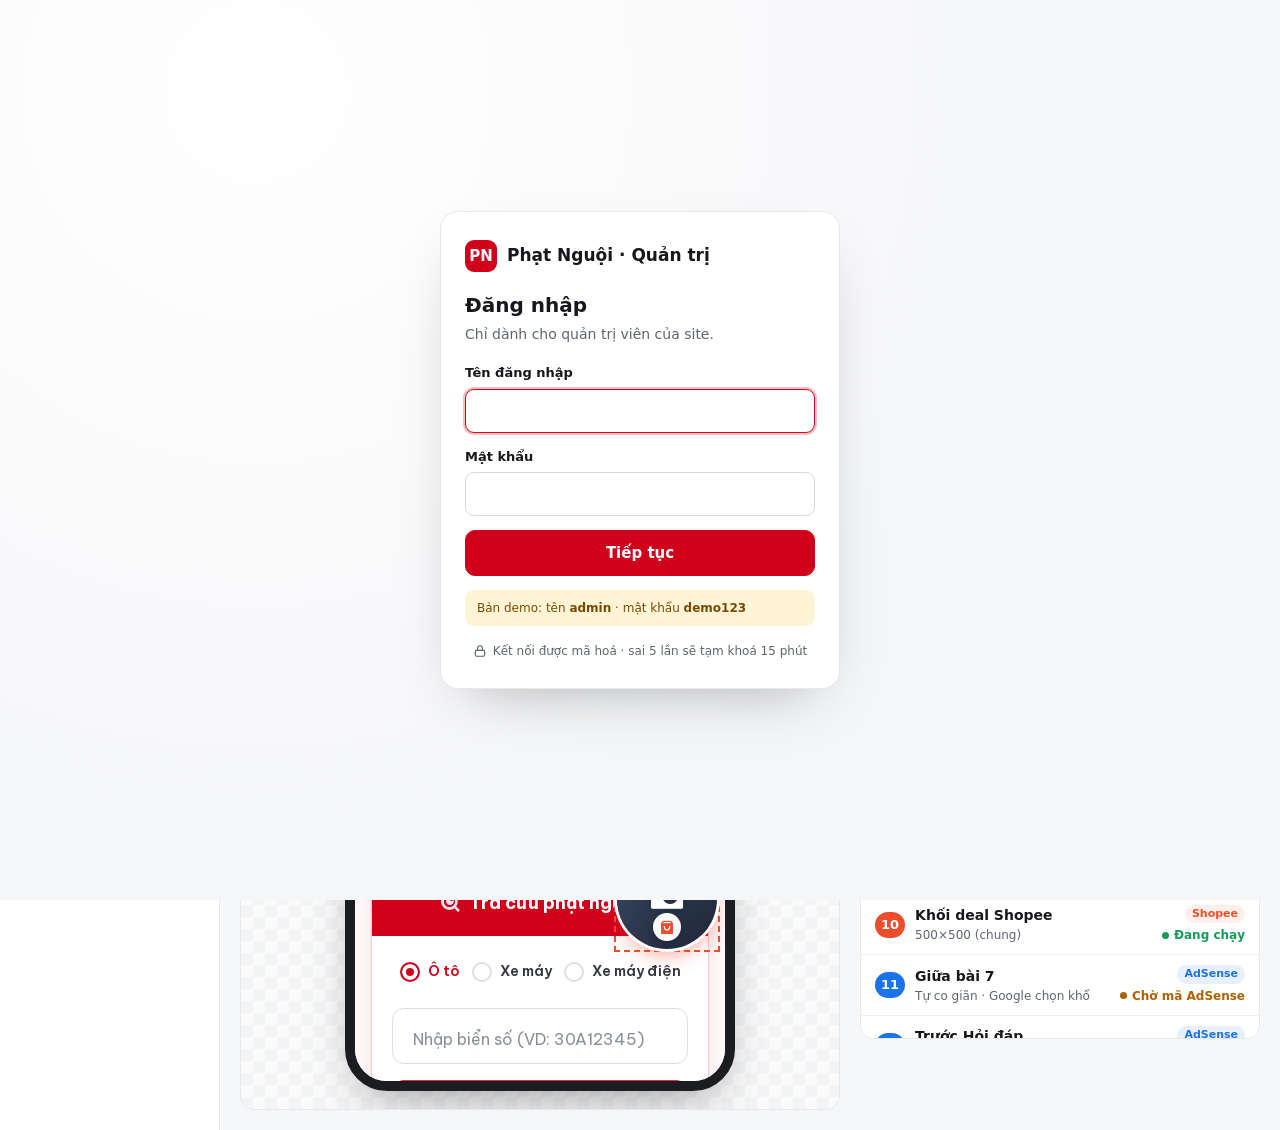
<file: admin-demo.html>
<!DOCTYPE html>
<!-- Bản demo giao diện. Dashboard thật: web/admin/ (server Node) -->
<html lang="vi">
<head>
<meta charset="UTF-8">
<meta name="viewport" content="width=device-width, initial-scale=1.0">
<meta name="robots" content="noindex, nofollow">
<title>Quản trị quảng cáo – Phạt Nguội (bản demo)</title>
<link rel="icon" href="assets/images/favicon.svg" type="image/svg+xml">
<style>
:root {
  --red: #d0011b; --red-soft: #fdecee; --ink: #16181d; --muted: #5f6570; --line: #e6e8ec; --bg: #f5f6f8;
  --blue: #1a73e8; --green: #0f9d58; --amber: #b06000; --shopee: #ee4d2d;
}
* { box-sizing: border-box; }
html, body { margin: 0; height: 100%; }
body { font: 14px/1.5 system-ui, -apple-system, "Segoe UI", Roboto, Arial, sans-serif; color: var(--ink); background: var(--bg); }
button, input, select, textarea { font: inherit; color: inherit; }
button { cursor: pointer; }
a { color: var(--blue); }

/* Thanh trên */
.top { position: sticky; top: 0; z-index: 20; display: flex; align-items: center; gap: 12px; height: 56px; padding: 0 16px; background: #fff; border-bottom: 1px solid var(--line); }
.brand { display: flex; align-items: center; gap: 10px; font-weight: 800; font-size: 16px; white-space: nowrap; }
.brand-logo { display: grid; place-items: center; width: 32px; height: 32px; border-radius: 9px; background: var(--red); color: #fff; font-size: 15px; }
.brand small { font-weight: 500; color: var(--muted); }
.demo-flag { padding: 2px 8px; border-radius: 99px; background: #fff4d6; color: var(--amber); font-size: 12px; font-weight: 700; white-space: nowrap; }
.top-actions { margin-left: auto; display: flex; align-items: center; gap: 8px; }
.save-state { color: var(--muted); font-size: 13px; white-space: nowrap; }
.save-state.dirty { color: var(--amber); font-weight: 600; }
.btn { display: inline-flex; align-items: center; gap: 6px; height: 36px; padding: 0 14px; border-radius: 9px; border: 1px solid var(--line); background: #fff; font-weight: 600; white-space: nowrap; }
.btn:hover { border-color: #cfd3da; }
.btn-primary { background: var(--red); border-color: var(--red); color: #fff; }
.btn-primary:hover { background: #b80018; }
.btn-sm { height: 30px; padding: 0 10px; font-size: 13px; border-radius: 8px; }

/* Khung chính */
.shell { display: grid; grid-template-columns: 220px 1fr; min-height: calc(100vh - 56px); }
.nav { padding: 16px 10px; background: #fff; border-right: 1px solid var(--line); }
.nav button { display: flex; align-items: center; gap: 10px; width: 100%; padding: 10px 12px; margin-bottom: 2px; border: 0; border-radius: 9px; background: none; text-align: left; font-weight: 600; color: #3c4048; }
.nav button:hover { background: var(--bg); }
.nav button.active { background: var(--red-soft); color: var(--red); }
.nav .ico { width: 20px; text-align: center; }
.nav .count { margin-left: auto; min-width: 22px; padding: 0 6px; border-radius: 99px; background: #fff4d6; color: var(--amber); font-size: 12px; text-align: center; }
main { min-width: 0; padding: 20px; }
.page { display: none; }
.page.active { display: block; }
.page-head { display: flex; flex-wrap: wrap; align-items: flex-end; gap: 12px; margin-bottom: 16px; }
.page-head h1 { margin: 0; font-size: 20px; }
.page-head p { margin: 2px 0 0; color: var(--muted); }

/* Tổng quan vị trí */
.overview { display: grid; grid-template-columns: minmax(0, 1fr) 400px; gap: 20px; align-items: start; }
.preview-card, .panel { background: #fff; border: 1px solid var(--line); border-radius: 14px; }
.preview-bar { display: flex; flex-wrap: wrap; align-items: center; gap: 10px; padding: 10px 12px; border-bottom: 1px solid var(--line); }
.seg { display: inline-flex; padding: 3px; border-radius: 10px; background: var(--bg); }
.seg button { height: 30px; padding: 0 12px; border: 0; border-radius: 8px; background: none; font-weight: 600; color: var(--muted); }
.seg button.active { background: #fff; color: var(--ink); box-shadow: 0 1px 3px rgba(0,0,0,.12); }
.hint { color: var(--muted); font-size: 13px; }
.stage { position: relative; display: flex; justify-content: center; padding: 18px; background: repeating-conic-gradient(#f3f4f6 0 25%, #fafafa 0 50%) 0 0/24px 24px; border-radius: 0 0 14px 14px; overflow: hidden; }
.phone { width: 390px; height: 780px; border: 10px solid #1c1d21; border-radius: 42px; overflow: hidden; background: #fff; box-shadow: 0 20px 50px -20px rgba(0,0,0,.45); }
.phone iframe { width: 100%; height: 100%; border: 0; display: block; }
.desk { width: 100%; }
.desk-screen { position: relative; overflow: hidden; border: 1px solid #d6d9de; border-radius: 10px; background: #fff; box-shadow: 0 20px 50px -24px rgba(0,0,0,.4); }
.desk-screen iframe { position: absolute; top: 0; left: 0; width: 1600px; height: 1000px; border: 0; transform-origin: 0 0; }
.frame-loading { position: absolute; inset: 0; display: grid; place-items: center; color: var(--muted); }

.panel { position: sticky; top: 76px; max-height: calc(100vh - 96px); display: flex; flex-direction: column; overflow: hidden; }
.panel-head { padding: 12px 14px; border-bottom: 1px solid var(--line); display: flex; align-items: center; gap: 8px; }
.panel-head b { font-size: 15px; }
.legend { display: flex; gap: 10px; flex-wrap: wrap; font-size: 12px; color: var(--muted); margin-left: auto; }
.slot-list { overflow-y: auto; }
.slot-item { display: flex; align-items: center; gap: 10px; width: 100%; padding: 10px 14px; border: 0; border-bottom: 1px solid #f0f1f3; background: #fff; text-align: left; }
.slot-item:hover { background: #fafbfc; }
.slot-item.sel { background: var(--red-soft); }
.num { flex: none; display: grid; place-items: center; min-width: 26px; height: 26px; padding: 0 6px; border-radius: 99px; background: var(--blue); color: #fff; font-weight: 800; font-size: 13px; }
.slot-item.sel .num { background: var(--red); }
.slot-meta { min-width: 0; flex: 1; }
.slot-meta b { display: block; font-size: 14px; }
.slot-meta small { display: block; color: var(--muted); font-size: 12px; white-space: nowrap; overflow: hidden; text-overflow: ellipsis; }
.src { font-size: 11px; font-weight: 700; padding: 1px 7px; border-radius: 99px; white-space: nowrap; }
.src-shopee { background: #fff0ec; color: var(--shopee); }
.src-adsense { background: #e8f0fe; color: var(--blue); }
.src-off { background: #f1f3f4; color: var(--muted); }
.status { font-size: 12px; font-weight: 600; white-space: nowrap; }
.st-ok { color: var(--green); }
.st-warn { color: var(--amber); }
.st-off { color: var(--muted); }

/* Form sửa vị trí */
.editor { border-top: 1px solid var(--line); padding: 14px; overflow-y: auto; background: #fcfcfd; }
.editor h3 { display: flex; align-items: center; gap: 8px; margin: 0 0 2px; font-size: 16px; }
.editor .where { margin: 0 0 12px; color: var(--muted); font-size: 13px; }
.field { margin-bottom: 14px; }
.field > label, .field > .label { display: block; margin-bottom: 6px; font-weight: 700; font-size: 13px; }
.field .help { margin-top: 5px; color: var(--muted); font-size: 12px; }
.field .err { margin-top: 5px; color: var(--red); font-size: 12px; font-weight: 600; }
input[type=text], input[type=url], input[type=number], input[type=email], input[type=password], textarea, select { width: 100%; height: 38px; padding: 0 11px; border: 1px solid #d6d9de; border-radius: 9px; background: #fff; }
textarea { height: auto; padding: 9px 11px; }
input:focus, textarea:focus, select:focus { outline: 2px solid rgba(208,1,27,.25); border-color: var(--red); }
input.invalid { border-color: var(--red); background: #fff7f8; }
.radios { display: grid; grid-template-columns: repeat(3, 1fr); gap: 6px; }
.radios label { display: flex; flex-direction: column; align-items: center; gap: 2px; padding: 8px 6px; border: 1px solid #d6d9de; border-radius: 10px; background: #fff; font-weight: 700; font-size: 13px; text-align: center; cursor: pointer; }
.radios label small { font-weight: 500; color: var(--muted); font-size: 11px; }
.radios input { display: none; }
.radios label:has(input:checked) { border-color: var(--red); background: var(--red-soft); color: var(--red); }
.drop, .field > label.drop { display: flex; align-items: center; gap: 12px; padding: 12px; border: 2px dashed #cfd3da; border-radius: 12px; background: #fff; cursor: pointer; }
.drop:hover, .drop.over { border-color: var(--red); background: var(--red-soft); }
.drop .thumb { flex: none; width: 84px; height: 64px; border-radius: 8px; background: #f1f3f4 center/cover no-repeat; display: grid; place-items: center; color: var(--muted); font-size: 22px; }
.drop b { display: block; font-size: 13px; }
.drop small { display: block; color: var(--muted); font-size: 12px; font-weight: 500; }
.or { margin: 8px 0; text-align: center; color: var(--muted); font-size: 12px; }
.note { padding: 10px 12px; border-radius: 10px; background: #e8f0fe; color: #174ea6; font-size: 13px; }
.note.warn { background: #fff4d6; color: #7a4a00; }
.switch { display: flex; align-items: center; justify-content: space-between; gap: 10px; }
.switch input { appearance: none; flex: none; width: 42px; height: 24px; border-radius: 99px; background: #cfd3da; position: relative; cursor: pointer; transition: background .2s; }
.switch input::after { content: ""; position: absolute; top: 3px; left: 3px; width: 18px; height: 18px; border-radius: 50%; background: #fff; transition: transform .2s; box-shadow: 0 1px 2px rgba(0,0,0,.3); }
.switch input:checked { background: var(--green); }
.switch input:checked::after { transform: translateX(18px); }

/* Các tab form */
.cards { display: grid; grid-template-columns: repeat(auto-fit, minmax(340px, 1fr)); gap: 16px; align-items: start; }
.card { background: #fff; border: 1px solid var(--line); border-radius: 14px; padding: 16px; }
.card h2 { margin: 0 0 4px; font-size: 16px; }
.card > p { margin: 0 0 14px; color: var(--muted); font-size: 13px; }
.row2 { display: grid; grid-template-columns: 1fr 1fr; gap: 10px; }
table { width: 100%; border-collapse: collapse; }
th, td { padding: 8px; border-bottom: 1px solid #f0f1f3; text-align: left; vertical-align: middle; }
th { font-size: 12px; color: var(--muted); font-weight: 700; }
.deal-img { width: 56px; height: 56px; border-radius: 8px; background: #f1f3f4 center/cover; display: grid; place-items: center; color: var(--muted); cursor: pointer; border: 1px dashed #cfd3da; }
.history li { display: flex; align-items: center; gap: 10px; padding: 10px 0; border-bottom: 1px solid #f0f1f3; }
.history ul { list-style: none; margin: 0; padding: 0; }
.history small { color: var(--muted); }
.history .btn { margin-left: auto; }
pre.adstxt { margin: 0; padding: 10px; border-radius: 9px; background: #0f1115; color: #d1e7dd; font-size: 12px; white-space: pre-wrap; }

.toast { position: fixed; left: 50%; bottom: 24px; z-index: 50; transform: translate(-50%, 20px); opacity: 0; padding: 12px 16px; border-radius: 12px; background: #16181d; color: #fff; font-weight: 600; box-shadow: 0 12px 30px -10px rgba(0,0,0,.5); transition: .25s; max-width: calc(100% - 32px); }
.toast.show { opacity: 1; transform: translate(-50%, 0); }

/* Điện thoại / màn hẹp */
@media (max-width: 1100px) {
  .overview { grid-template-columns: 1fr; }
  .panel { position: static; max-height: none; }
  /* Form sửa thành khung trượt từ dưới lên */
  .editor { position: fixed; left: 0; right: 0; bottom: 0; z-index: 40; max-height: 80vh; border-radius: 18px 18px 0 0; box-shadow: 0 -12px 40px rgba(0,0,0,.3); transform: translateY(105%); transition: transform .25s ease; }
  .editor.open { transform: none; }
  .sheet-bg.open { display: block; }
  .editor .sheet-close { display: inline-flex !important; }
}
.sheet-bg { display: none; position: fixed; inset: 0; z-index: 39; background: rgba(15,17,21,.45); }
.sheet-close { display: none !important; float: right; }
.lbl-short { display: none; }
@media (max-width: 760px) {
  .shell { grid-template-columns: 1fr; }
  .nav { display: flex; gap: 4px; overflow-x: auto; padding: 8px; border-right: 0; border-bottom: 1px solid var(--line); position: sticky; top: 56px; z-index: 15; }
  .nav button { width: auto; flex: none; margin: 0; white-space: nowrap; }
  .nav .count { margin-left: 4px; }
  main { padding: 12px; }
  .brand small, .save-state { display: none; }
  .stage { padding: 10px; }
  .phone { width: 100%; max-width: 390px; height: 640px; border-width: 6px; border-radius: 28px; }
  .cards { grid-template-columns: 1fr; }
  .row2 { grid-template-columns: 1fr; }
  #btn-view { display: none; }
  .demo-flag { font-size: 10px; padding: 2px 6px; }
  .brand { font-size: 14px; }
  .lbl-long { display: none; }
  .lbl-short { display: inline; }
}

/* ---- Bản chỉnh hiển thị ---- */
.i { width: 18px; height: 18px; flex: none; }
.nav button .i { color: #8a8f98; }
.nav button.active .i { color: var(--red); }
.seg button { display: inline-flex; align-items: center; gap: 6px; }
.seg .i { width: 16px; height: 16px; }
.btn .i { width: 16px; height: 16px; }
.stats { display: grid; grid-template-columns: repeat(4, minmax(0, 1fr)); gap: 12px; margin-bottom: 16px; }
.stat { display: flex; flex-direction: column; align-items: flex-start; gap: 2px; padding: 12px 14px; border: 1px solid var(--line); border-radius: 12px; background: #fff; text-align: left; transition: border-color .15s, box-shadow .15s; }
.stat:hover { border-color: #cfd3da; }
.stat.active { border-color: var(--red); box-shadow: 0 0 0 3px rgba(208,1,27,.12); }
.stat b { font-size: 24px; line-height: 1.1; }
.stat span { display: inline-flex; align-items: center; gap: 6px; color: var(--muted); font-size: 13px; font-weight: 600; }
.dot { width: 8px; height: 8px; border-radius: 50%; background: currentColor; display: inline-block; }
.stat .dot { color: var(--c); }
.group-head { position: sticky; top: 0; z-index: 1; padding: 8px 14px; background: #f8f9fa; border-bottom: 1px solid #f0f1f3; color: var(--muted); font-size: 11px; font-weight: 800; letter-spacing: .06em; text-transform: uppercase; }
.slot-item { min-height: 58px; }
.slot-side { display: flex; flex-direction: column; align-items: flex-end; gap: 3px; }
.status { display: inline-flex; align-items: center; gap: 5px; }
.status .dot { width: 7px; height: 7px; }
.empty-list { padding: 24px 14px; color: var(--muted); text-align: center; }
.ed-head { display: flex; align-items: flex-start; gap: 10px; margin-bottom: 12px; }
.ed-head h3 { margin: 0; }
.ed-back { flex: 1; display: inline-flex; align-items: center; justify-content: center; gap: 6px; height: 40px; padding: 0 12px; border: 1px solid #f3b8c0; border-radius: 10px; background: var(--red-soft); color: var(--red); font-weight: 700; font-size: 14px; }
.ed-back:hover { background: #fbdde1; }
.ed-back .i { width: 16px; height: 16px; }
.ed-size { display: inline-flex; margin-top: 4px; padding: 2px 8px; border-radius: 6px; background: #f1f3f4; font-size: 12px; font-weight: 700; color: #3c4048; }
.drop { align-items: center; }
.drop .thumb { width: 120px; height: auto; font-size: 0; border: 1px solid var(--line); background-color: #f8f9fa; color: #9aa0a6; }
.drop .thumb .i { width: 24px; height: 24px; }
.drop .thumb.has-img .i { display: none; }
.drop-cta { display: inline-flex; align-items: center; gap: 6px; }
@media (min-width: 1101px) {
  .panel { height: calc(100vh - 96px); }
  .panel-list { display: flex; flex-direction: column; min-height: 0; flex: 1; }
  .panel.editing .panel-list { display: none; }
  .panel:not(.editing) .editor { display: none; }
  .panel.editing .editor { flex: 1; border-top: 0; background: #fff; padding: 16px; }
  .sheet-hint { display: none; }
}
@media (max-width: 1100px) {
  .ed-back .lbl-desk { display: none; }
}
@media (min-width: 1101px) {
  .ed-back .lbl-mob { display: none; }
}
@media (max-width: 760px) {
  .stats { grid-template-columns: repeat(2, minmax(0, 1fr)); gap: 8px; }
  .stat { padding: 10px 12px; }
  .stat b { font-size: 20px; }
}

/* ---- Đăng nhập + 2FA ---- */
[hidden] { display: none !important; }
body.locked { overflow: hidden; }
.login { position: fixed; inset: 0; z-index: 100; display: grid; place-items: center; padding: 16px; background: radial-gradient(circle at 20% 10%, #fff 0, #f5f6f8 60%); }
.login-card { width: 100%; max-width: 400px; padding: 28px 24px; border: 1px solid var(--line); border-radius: 18px; background: #fff; box-shadow: 0 24px 60px -30px rgba(0,0,0,.35); }
.login-logo { display: flex; align-items: center; gap: 10px; margin-bottom: 18px; font-weight: 800; font-size: 17px; }
.login-card h1 { margin: 0 0 4px; font-size: 20px; }
.login-card > p, .login-step > p { margin: 0 0 18px; color: var(--muted); font-size: 14px; }
.login .field input { height: 44px; font-size: 15px; }
.login .btn-primary { width: 100%; justify-content: center; height: 46px; font-size: 15px; border-radius: 10px; }
.login-err { margin: -4px 0 12px; padding: 9px 12px; border-radius: 9px; background: #fff1f2; color: var(--red); font-size: 13px; font-weight: 600; }
.login-foot { margin-top: 16px; color: var(--muted); font-size: 12px; text-align: center; display: flex; align-items: center; justify-content: center; gap: 6px; }
.login-foot .i { width: 14px; height: 14px; }
.demo-cred { margin-top: 14px; padding: 9px 12px; border-radius: 9px; background: #fff4d6; color: #7a4a00; font-size: 12px; }
.otp { display: flex; justify-content: space-between; gap: 8px; margin: 6px 0 14px; }
.otp input { width: 100%; max-width: 50px; height: 56px; padding: 0; text-align: center; font-size: 24px; font-weight: 800; border-radius: 10px; }
.otp-app { display: flex; align-items: center; gap: 10px; margin-bottom: 14px; padding: 10px 12px; border-radius: 10px; background: #f1f8f4; color: #0b5d34; font-size: 13px; }
.otp-app .i { width: 22px; height: 22px; }
.check { display: flex; align-items: center; gap: 8px; margin-bottom: 14px; font-size: 13px; }
.linkbtn { border: 0; background: none; padding: 0; color: var(--blue); font-weight: 600; font-size: 13px; }
.user { position: relative; }
.user-menu { position: absolute; right: 0; top: calc(100% + 6px); width: 220px; padding: 6px; border: 1px solid var(--line); border-radius: 12px; background: #fff; box-shadow: 0 16px 40px -16px rgba(0,0,0,.35); }
.user-menu button { display: flex; align-items: center; gap: 8px; width: 100%; padding: 9px 10px; border: 0; border-radius: 8px; background: none; text-align: left; font-weight: 600; }
.user-menu button:hover { background: var(--bg); }
.user-menu .sep { height: 1px; margin: 4px 0; background: var(--line); }
.user-menu small { display: block; padding: 6px 10px; color: var(--muted); }
/* Trang bảo mật */
.ok-badge { display: inline-flex; align-items: center; gap: 6px; padding: 3px 10px; border-radius: 99px; background: #e6f4ea; color: #0f7a45; font-weight: 700; font-size: 12px; }
.qr-wrap { display: flex; gap: 14px; align-items: center; margin: 12px 0; }
.qr-wrap canvas { flex: none; width: 132px; height: 132px; border: 1px solid var(--line); border-radius: 10px; image-rendering: pixelated; }
.secret { font-family: ui-monospace, Consolas, monospace; font-size: 14px; letter-spacing: .08em; padding: 6px 10px; border-radius: 8px; background: #f1f3f4; display: inline-block; }
.codes { display: grid; grid-template-columns: 1fr 1fr; gap: 6px; margin: 10px 0; font-family: ui-monospace, Consolas, monospace; font-size: 14px; }
.codes span { padding: 6px 10px; border-radius: 8px; background: #f8f9fa; border: 1px dashed #d6d9de; text-align: center; }
.codes span.used { text-decoration: line-through; color: #9aa0a6; }
.sess { display: flex; align-items: center; gap: 12px; padding: 10px 0; border-bottom: 1px solid #f0f1f3; }
.sess .i { width: 22px; height: 22px; color: var(--muted); }
.sess b { display: block; font-size: 14px; }
.sess small { color: var(--muted); }
.sess .btn { margin-left: auto; }
.tag-me { padding: 1px 8px; border-radius: 99px; background: #e8f0fe; color: var(--blue); font-size: 11px; font-weight: 700; margin-left: 6px; }
.res-ok { color: #0f7a45; font-weight: 700; } .res-bad { color: var(--red); font-weight: 700; } .res-lock { color: var(--amber); font-weight: 700; }
.meter { height: 6px; margin-top: 6px; border-radius: 99px; background: #eef0f2; overflow: hidden; }
.meter i { display: block; height: 100%; width: 0; background: var(--red); transition: width .2s, background .2s; }
@media (max-width: 760px) { .user-name { display: none; } .otp input { height: 50px; font-size: 22px; } }

/* ---- Kích thước banner ---- */
.sizes { display: grid; gap: 6px; margin-top: 8px; }
.size-row { display: grid; grid-template-columns: 20px auto 1fr; align-items: center; column-gap: 8px; padding: 8px 10px; border: 1px solid var(--line); border-radius: 10px; background: #fff; }
.size-row .i { width: 18px; height: 18px; color: var(--muted); }
.size-row span { font-weight: 600; font-size: 13px; }
.size-row b { justify-self: end; font-size: 15px; font-variant-numeric: tabular-nums; }
.size-row small { grid-column: 2 / -1; color: var(--muted); font-size: 12px; }
.dev-label { display: flex; align-items: center; gap: 6px; margin: 12px 0 6px; font-weight: 700; font-size: 13px; }
.dev-label .i { width: 16px; height: 16px; color: var(--muted); }
.dev-label b { margin-left: auto; padding: 1px 8px; border-radius: 6px; background: #f1f3f4; font-size: 12px; }
.size-table td, .size-table th { white-space: nowrap; }
.size-table td small { display: block; color: var(--muted); font-size: 12px; white-space: normal; }
.size-table .num { width: 26px; }
.size-table b { font-variant-numeric: tabular-nums; }
.table-wrap { overflow-x: auto; }
.std { display: inline-block; margin-top: 2px; padding: 0 6px; border-radius: 5px; background: #e8f0fe; color: #174ea6; font-size: 11px; font-weight: 700; }

/* ---- Trang Kích thước: bộ ảnh + thẻ theo nhóm vị trí ---- */
.kit-summary { margin-bottom: 14px; padding: 18px; border-radius: 16px; background: linear-gradient(135deg, #fff5f2, #fff); border: 1px solid #ffd9cc; }
.kit-summary-head { display: flex; align-items: flex-start; gap: 12px; margin-bottom: 14px; }
.kit-summary h2 { margin: 0 0 2px; font-size: 17px; }
.kit-summary p { margin: 0; color: var(--muted); }
.kit-progress { margin-left: auto; padding: 4px 12px; border-radius: 99px; background: #fff; border: 1px solid #ffd9cc; font-weight: 800; color: var(--shopee); white-space: nowrap; }
.kit-files { display: grid; grid-template-columns: repeat(auto-fill, minmax(150px, 1fr)); gap: 10px; }
.kit-file { position: relative; display: flex; flex-direction: column; align-items: center; gap: 8px; padding: 12px 10px 10px; border: 1px solid var(--line); border-radius: 12px; background: #fff; cursor: pointer; text-align: center; transition: border-color .15s, background .15s; }
.kit-file:hover { border-color: #f0a58f; }
.kit-file input { position: absolute; top: 8px; left: 8px; width: 16px; height: 16px; accent-color: var(--green); }
.kit-file.done { background: #f1f8f4; border-color: #b7e1c7; }
.kit-file.done .shape { opacity: .5; }
.kit-file b { font-size: 16px; font-variant-numeric: tabular-nums; }
.kit-file small { color: var(--muted); font-size: 12px; line-height: 1.35; }
.kit-note { display: grid; grid-template-columns: 1fr 1fr; gap: 12px; margin-bottom: 16px; }
.kit-note > div { padding: 12px 14px; border-radius: 12px; background: #fff; border: 1px solid var(--line); color: #3c4048; font-size: 13px; }
.kits { display: grid; grid-template-columns: repeat(auto-fill, minmax(420px, 1fr)); gap: 14px; }
.kit { padding: 16px; border: 1px solid var(--line); border-radius: 14px; background: #fff; }
.kit-head { display: flex; align-items: flex-start; gap: 10px; margin-bottom: 12px; }
.kit-head h3 { margin: 0; font-size: 15px; }
.kit-head p { margin: 2px 0 0; color: var(--muted); font-size: 13px; }
.kit-nums { display: flex; flex-wrap: wrap; gap: 4px; flex: none; max-width: 120px; }
.kit-nums .num { min-width: 24px; height: 24px; font-size: 12px; }
.kit-src { margin-left: auto; flex: none; }
.kit-devs { display: grid; grid-template-columns: 1fr 1fr; gap: 10px; }
.kit-devs.one { grid-template-columns: 1fr; }
.dev-box { display: flex; flex-direction: column; gap: 8px; padding: 12px; border-radius: 12px; background: #f8f9fa; }
.dev-box-head { display: flex; align-items: center; gap: 6px; color: var(--muted); font-size: 12px; font-weight: 700; text-transform: uppercase; letter-spacing: .04em; }
.dev-box-head .i { width: 15px; height: 15px; }
.stage-shape { display: grid; place-items: center; height: 110px; overflow: hidden; }
.shape { display: grid; place-items: center; border-radius: 6px; border: 2px dashed var(--shopee); background: repeating-linear-gradient(135deg, #fff1ec 0 8px, #fff 8px 16px); color: var(--shopee); font-weight: 800; font-size: 13px; font-variant-numeric: tabular-nums; }
.shape.ads { border-color: var(--blue); background: repeating-linear-gradient(135deg, #eef3fe 0 8px, #fff 8px 16px); color: var(--blue); }
.dev-meta { display: flex; flex-wrap: wrap; align-items: center; gap: 6px; }
.dev-meta b { font-size: 18px; font-variant-numeric: tabular-nums; }
.dev-meta small { width: 100%; color: var(--muted); font-size: 12px; }
.dev-none { display: grid; place-items: center; height: 100%; min-height: 150px; color: var(--muted); font-size: 13px; text-align: center; }
.ads-alt { margin-top: 10px; padding: 10px 12px; border-radius: 10px; background: #eef3fe; color: #174ea6; font-size: 13px; }
@media (max-width: 760px) {
  .kits { grid-template-columns: 1fr; }
  .kit-note { grid-template-columns: 1fr; }
  .kit-devs { grid-template-columns: 1fr; }
  .kit-files { grid-template-columns: repeat(2, minmax(0, 1fr)); }
}
</style>
</head>
<body class="locked">

<div class="login" id="login">
  <div class="login-card">
    <div class="login-logo"><span class="brand-logo">PN</span>Phạt Nguội · Quản trị</div>

    <form class="login-step" data-step="pass" id="f-pass" novalidate>
      <h1>Đăng nhập</h1>
      <p>Chỉ dành cho quản trị viên của site.</p>
      <div class="login-err" id="err-pass" hidden></div>
      <div class="field"><label for="lg-user">Tên đăng nhập</label><input type="text" id="lg-user" autocomplete="username" required></div>
      <div class="field"><label for="lg-pass">Mật khẩu</label><input type="password" id="lg-pass" autocomplete="current-password" required></div>
      <button class="btn btn-primary" id="btn-login">Tiếp tục</button>
      <div class="demo-cred">Bản demo: tên <b>admin</b> · mật khẩu <b>demo123</b></div>
    </form>

    <form class="login-step" data-step="otp" id="f-otp" hidden novalidate>
      <h1>Xác minh 2 bước</h1>
      <p>Mở ứng dụng <b>Google Authenticator</b> (hoặc Authy) trên điện thoại và nhập mã 6 số của "Phạt Nguội".</p>
      <div class="otp-app"><svg class="i" viewBox="0 0 24 24" fill="none" stroke="currentColor" stroke-width="2" stroke-linecap="round" stroke-linejoin="round" aria-hidden="true"><path d="M12 3 5 6v5c0 4.5 3 8.3 7 10 4-1.7 7-5.5 7-10V6l-7-3z"/><path d="m9 12 2 2 4-4"/></svg>Mã đổi mỗi 30 giây — kẻ lấy được mật khẩu vẫn không vào được nếu không có điện thoại của bạn.</div>
      <div class="login-err" id="err-otp" hidden></div>
      <div class="otp" id="otp"><input inputmode="numeric" maxlength="1" autocomplete="one-time-code" aria-label="Chữ số"><input inputmode="numeric" maxlength="1" autocomplete="one-time-code" aria-label="Chữ số"><input inputmode="numeric" maxlength="1" autocomplete="one-time-code" aria-label="Chữ số"><input inputmode="numeric" maxlength="1" autocomplete="one-time-code" aria-label="Chữ số"><input inputmode="numeric" maxlength="1" autocomplete="one-time-code" aria-label="Chữ số"><input inputmode="numeric" maxlength="1" autocomplete="one-time-code" aria-label="Chữ số"></div>
      <div class="field" id="backup-field" hidden><label for="lg-backup">Mã dự phòng</label><input type="text" id="lg-backup" placeholder="XXXX-XXXX"></div>
      <label class="check"><input type="checkbox" checked> Tin cậy thiết bị này 30 ngày</label>
      <button class="btn btn-primary">Xác minh</button>
      <div class="login-foot"><button type="button" class="linkbtn" id="use-backup">Mất điện thoại? Dùng mã dự phòng</button></div>
      <div class="demo-cred">Bản demo: nhập 6 số bất kỳ (trừ 000000)</div>
    </form>

    <div class="login-foot"><svg class="i" viewBox="0 0 24 24" fill="none" stroke="currentColor" stroke-width="2" stroke-linecap="round" stroke-linejoin="round" aria-hidden="true"><rect x="4" y="11" width="16" height="10" rx="2"/><path d="M8 11V7a4 4 0 0 1 8 0v4"/></svg>Kết nối được mã hoá · sai 5 lần sẽ tạm khoá 15 phút</div>
  </div>
</div>

<header class="top">
  <div class="brand"><span class="brand-logo">PN</span>Phạt Nguội <small>· Quản trị quảng cáo</small></div>
  <span class="demo-flag">DEMO</span>
  <div class="top-actions">
    <span class="save-state" id="save-state">Đã lưu</span>
    <a class="btn" id="btn-view" href="index.html" target="_blank" rel="noopener"><svg class="i" viewBox="0 0 24 24" fill="none" stroke="currentColor" stroke-width="2" stroke-linecap="round" stroke-linejoin="round" aria-hidden="true"><path d="M14 4h6v6"/><path d="M10 14 20 4"/><path d="M20 14v5a1 1 0 0 1-1 1H5a1 1 0 0 1-1-1V5a1 1 0 0 1 1-1h5"/></svg>Xem web</a>
    <button class="btn btn-primary" id="btn-save"><span class="lbl-long">Lưu &amp; xuất bản</span><span class="lbl-short">Lưu</span></button>
    <div class="user">
      <button class="btn" id="user-btn" aria-haspopup="true"><svg class="i" viewBox="0 0 24 24" fill="none" stroke="currentColor" stroke-width="2" stroke-linecap="round" stroke-linejoin="round" aria-hidden="true"><circle cx="12" cy="8" r="4"/><path d="M4 21a8 8 0 0 1 16 0"/></svg><span class="user-name">admin</span></button>
      <div class="user-menu" id="user-menu" hidden>
        <small>Đăng nhập từ 14.162.xx.xx · 2FA đang bật</small>
        <button data-go="security"><svg class="i" viewBox="0 0 24 24" fill="none" stroke="currentColor" stroke-width="2" stroke-linecap="round" stroke-linejoin="round" aria-hidden="true"><path d="M12 3 5 6v5c0 4.5 3 8.3 7 10 4-1.7 7-5.5 7-10V6l-7-3z"/><path d="m9 12 2 2 4-4"/></svg>Bảo mật tài khoản</button>
        <div class="sep"></div>
        <button id="logout"><svg class="i" viewBox="0 0 24 24" fill="none" stroke="currentColor" stroke-width="2" stroke-linecap="round" stroke-linejoin="round" aria-hidden="true"><rect x="4" y="11" width="16" height="10" rx="2"/><path d="M8 11V7a4 4 0 0 1 8 0v4"/></svg>Đăng xuất</button>
      </div>
    </div>
  </div>
</header>

<div class="shell">
  <nav class="nav" id="nav">
    <button data-tab="slots" class="active"><svg class="i" viewBox="0 0 24 24" fill="none" stroke="currentColor" stroke-width="2" stroke-linecap="round" stroke-linejoin="round" aria-hidden="true"><rect x="3" y="3" width="7" height="7" rx="1.5"/><rect x="14" y="3" width="7" height="7" rx="1.5"/><rect x="3" y="14" width="7" height="7" rx="1.5"/><rect x="14" y="14" width="7" height="7" rx="1.5"/></svg>Vị trí quảng cáo <span class="count" id="warn-count">0</span></button>
    <button data-tab="sizes"><svg class="i" viewBox="0 0 24 24" fill="none" stroke="currentColor" stroke-width="2" stroke-linecap="round" stroke-linejoin="round" aria-hidden="true"><path d="M3 17 17 3l4 4L7 21z"/><path d="m7 13 2 2"/><path d="m10 10 2 2"/><path d="m13 7 2 2"/></svg>Kích thước banner</button>
    <button data-tab="shopee"><svg class="i" viewBox="0 0 24 24" fill="none" stroke="currentColor" stroke-width="2" stroke-linecap="round" stroke-linejoin="round" aria-hidden="true"><path d="M5 8h14l-1.2 12.1a1 1 0 0 1-1 .9H7.2a1 1 0 0 1-1-.9L5 8z"/><path d="M9 8V7a3 3 0 0 1 6 0v1"/></svg>Shopee &amp; deal</button>
    <button data-tab="popup"><svg class="i" viewBox="0 0 24 24" fill="none" stroke="currentColor" stroke-width="2" stroke-linecap="round" stroke-linejoin="round" aria-hidden="true"><rect x="3" y="4" width="18" height="16" rx="2"/><rect x="7" y="8" width="10" height="8" rx="1"/></svg>Popup &amp; chuyển hướng</button>
    <button data-tab="adsense"><svg class="i" viewBox="0 0 24 24" fill="none" stroke="currentColor" stroke-width="2" stroke-linecap="round" stroke-linejoin="round" aria-hidden="true"><path d="M4 20V11"/><path d="M10 20V5"/><path d="M16 20v-6"/><path d="M21 20H3"/></svg>Google AdSense</button>
    <button data-tab="site"><svg class="i" viewBox="0 0 24 24" fill="none" stroke="currentColor" stroke-width="2" stroke-linecap="round" stroke-linejoin="round" aria-hidden="true"><path d="M4 6h9"/><path d="M17 6h3"/><circle cx="15" cy="6" r="2"/><path d="M4 12h3"/><path d="M11 12h9"/><circle cx="9" cy="12" r="2"/><path d="M4 18h11"/><path d="M19 18h1"/><circle cx="17" cy="18" r="2"/></svg>Thông tin site</button>
    <button data-tab="security"><svg class="i" viewBox="0 0 24 24" fill="none" stroke="currentColor" stroke-width="2" stroke-linecap="round" stroke-linejoin="round" aria-hidden="true"><path d="M12 3 5 6v5c0 4.5 3 8.3 7 10 4-1.7 7-5.5 7-10V6l-7-3z"/><path d="m9 12 2 2 4-4"/></svg>Bảo mật</button>
    <button data-tab="history"><svg class="i" viewBox="0 0 24 24" fill="none" stroke="currentColor" stroke-width="2" stroke-linecap="round" stroke-linejoin="round" aria-hidden="true"><path d="M3 12a9 9 0 1 0 3-6.7"/><path d="M3 4v5h5"/><path d="M12 8v4l3 2"/></svg>Lịch sử lưu</button>
  </nav>

  <main>
    <!-- ================= Vị trí quảng cáo ================= -->
    <section class="page active" id="page-slots">
      <div class="page-head">
        <div>
          <h1>Vị trí quảng cáo</h1>
          <p>Bấm vào ô có số trên trang web hoặc trong danh sách để điền banner, link cho vị trí đó.</p>
        </div>
      </div>
      <div class="stats" id="stats"></div>
      <div class="overview">
        <div class="preview-card">
          <div class="preview-bar">
            <div class="seg" id="device">
              <button data-dev="phone" class="active"><svg class="i" viewBox="0 0 24 24" fill="none" stroke="currentColor" stroke-width="2" stroke-linecap="round" stroke-linejoin="round" aria-hidden="true"><rect x="7" y="2" width="10" height="20" rx="2"/><path d="M11 18h2"/></svg>Điện thoại</button>
              <button data-dev="desk"><svg class="i" viewBox="0 0 24 24" fill="none" stroke="currentColor" stroke-width="2" stroke-linecap="round" stroke-linejoin="round" aria-hidden="true"><rect x="2" y="4" width="20" height="13" rx="2"/><path d="M8 21h8"/><path d="M12 17v4"/></svg>Máy tính</button>
            </div>
            <span class="hint">Trang web thật · cuộn để xem hết các vị trí</span>
          </div>
          <div class="stage" id="stage">
            <div class="phone" id="phone"><iframe id="frame" title="Xem trước trang web"></iframe></div>
          </div>
        </div>

        <aside class="panel" id="panel">
          <div class="panel-list">
            <div class="panel-head">
              <b id="list-title">Tất cả vị trí</b>
              <span class="legend"><span class="src src-shopee">Shopee</span><span class="src src-adsense">AdSense</span><span class="src src-off">Tắt</span></span>
            </div>
            <div class="slot-list" id="slot-list"></div>
          </div>
          <div class="editor" id="editor"></div>
        </aside>
      </div>
    </section>

    <!-- ================= Shopee ================= -->
    <section class="page" id="page-sizes">
      <div class="page-head"><div><h1>Kích thước banner</h1><p>Gửi trang này cho người thiết kế. Mỗi khổ vẽ đúng tỉ lệ; xuất ảnh <b>gấp đôi</b> khổ ghi (vd 300×250 → 600×500) để nét trên điện thoại.</p></div></div>

      <div class="kit-summary">
        <div class="kit-summary-head">
          <div><h2>Bộ ảnh Shopee cần làm</h2><p>Chỉ <b id="kit-count">7</b> khổ là đủ cho toàn bộ trang. Đánh dấu khi đã làm xong.</p></div>
          <span class="kit-progress" id="kit-progress">0/7</span>
        </div>
        <div class="kit-files" id="kit-files"></div>
      </div>

      <div class="kit-note">
        <div><b>Google AdSense</b> — không cần làm ảnh. Google tự chọn quảng cáo vừa khung (các khổ ra tiền nhiều nhất: 300×250, 336×280, 728×90, 300×600, 320×100).</div>
        <div><b>Shopee Affiliate</b> — chỉ cấp link, không quy định khổ. Web dùng khổ chuẩn quốc tế (IAB) giống Google nên 1 bộ ảnh dùng được nhiều nơi.</div>
      </div>

      <div class="kits" id="kits"></div>
    </section>

    <section class="page" id="page-shopee">
      <div class="page-head"><div><h1>Shopee &amp; deal</h1><p>Link tiếp thị dùng chung và các deal hiện trong banner, icon nổi, khối deal trong bài.</p></div></div>
      <div class="cards">
        <div class="card">
          <h2>Link Shopee Affiliate chung</h2>
          <p>Dùng cho mọi banner Shopee nếu vị trí đó không có link riêng.</p>
          <div class="field">
            <label for="shopee-link">Link (lấy trong tài khoản Shopee Affiliate)</label>
            <input type="url" id="shopee-link" placeholder="https://s.shopee.vn/..." data-url>
            <div class="help">Link rút gọn dạng s.shopee.vn/… để được tính hoa hồng.</div>
          </div>
          <div class="field">
            <label for="yodi">Script Yodimedia (không bắt buộc)</label>
            <input type="url" id="yodi" placeholder="https://jsc.yodimedia.com/code/.../xxx.js" data-url>
            <div class="help">Có script này thì icon nổi dùng của Yodimedia thay cho icon tự làm.</div>
          </div>
        </div>
        <div class="card" style="grid-column: 1 / -1">
          <h2>Danh sách deal</h2>
          <p>Ảnh + tên + giá + link từng sản phẩm. Hiện trong khối "Deal Shopee" giữa bài, banner tự dựng và icon nổi (mỗi lần tải trang 1 deal ngẫu nhiên).</p>
          <table>
            <thead><tr><th style="width:70px">Ảnh</th><th>Tên sản phẩm</th><th style="width:130px">Giá</th><th>Link Shopee</th><th style="width:40px"></th></tr></thead>
            <tbody id="deals"></tbody>
          </table>
          <button class="btn btn-sm" id="add-deal" style="margin-top:10px">+ Thêm deal</button>
        </div>
      </div>
    </section>

    <!-- ================= Popup ================= -->
    <section class="page" id="page-popup">
      <div class="page-head"><div><h1>Popup &amp; chuyển hướng</h1><p>Những thứ không nằm cố định trên trang.</p></div></div>
      <div class="cards">
        <div class="card">
          <div class="switch"><h2>Popup Shopee toàn màn hình</h2><input type="checkbox" checked></div>
          <p>Hiện sau vài giây. Người xem phải bấm "Xem deal" mới sang Shopee, bấm "Đóng" thì ở lại.</p>
          <div class="row2">
            <div class="field"><label>Hiện sau (giây)</label><input type="number" value="5" min="1"></div>
            <div class="field"><label>Mỗi người 1 lần / (giờ)</label><input type="number" value="3" min="0"></div>
          </div>
          <div class="field"><label>Tiêu đề</label><input type="text" value="Săn deal phụ kiện xe giá sốc mỗi ngày"></div>
          <div class="field"><label>Mô tả</label><input type="text" value="Phụ kiện ô tô, xe máy sale đến 50%. Freeship toàn quốc."></div>
          <div class="help">Ảnh và link của popup: sửa ở tab Vị trí quảng cáo → vị trí số 16.</div>
        </div>
        <div class="card">
          <div class="switch"><h2>Bấm TRA NGAY → sang Shopee</h2><input type="checkbox" checked></div>
          <p>Sau khi tra, Shopee mở ở tab mới; trang tra cứu vẫn hiện kết quả. (Trình duyệt chặn tab mới, vd trong app Facebook/Zalo → chuyển cùng tab, bấm Back là quay lại.)</p>
          <div class="field"><label>Mỗi người 1 lần / (giờ)</label><input type="number" value="2" min="0"><div class="help">0 = lần nào cũng chuyển (không nên — người dùng dễ bỏ đi).</div></div>
          <div class="field"><label>Link riêng (để trống = dùng link Shopee chung)</label><input type="url" placeholder="https://s.shopee.vn/..." data-url></div>
        </div>
        <div class="card">
          <div class="switch"><h2>Icon Shopee nổi</h2><input type="checkbox" checked></div>
          <p>Ảnh tròn lắc như chuông ở góc phải, hiện sau khi người xem cuộn trang. Bấm hoặc đóng thì ẩn 2 giờ.</p>
        </div>
      </div>
    </section>

    <!-- ================= AdSense ================= -->
    <section class="page" id="page-adsense">
      <div class="page-head"><div><h1>Google AdSense</h1><p>Điền mã một lần, mọi vị trí chọn nguồn "AdSense" sẽ chạy.</p></div></div>
      <div class="cards">
        <div class="card">
          <h2>Mã tài khoản</h2>
          <p>Lấy trong AdSense → Tài khoản → Thông tin tài khoản.</p>
          <div class="field"><label for="ca-pub">Mã nhà xuất bản</label><input type="text" id="ca-pub" placeholder="ca-pub-1234567890123456"><div class="err" id="ca-pub-err" hidden>Mã phải có dạng ca-pub- và 16 chữ số.</div></div>
          <div class="field"><label>Mã đơn vị quảng cáo (data-ad-slot) dùng chung</label><input type="text" placeholder="1234567890"><div class="help">Tạo 1 đơn vị "Quảng cáo hiển thị" dạng thích ứng rồi dán mã số vào đây.</div></div>
          <div class="row2">
            <div class="field"><label>Mã cho 2 cột dính</label><input type="text" placeholder="(để trống = dùng chung)"></div>
            <div class="field"><label>Mã cho thanh neo</label><input type="text" placeholder="(để trống = dùng chung)"></div>
          </div>
        </div>
        <div class="card">
          <h2>ads.txt</h2>
          <p>Tự tạo từ mã nhà xuất bản — không cần làm gì thêm.</p>
          <pre class="adstxt" id="adstxt">(điền mã nhà xuất bản để tạo)</pre>
          <div class="note" style="margin-top:12px">Muốn giống trang mẫu: trong AdSense bật <b>Auto ads</b> + <b>Quảng cáo xen kẽ</b> + <b>Gợi ý tìm kiếm</b>. Google tự chèn thêm, không cần sửa ở đây.</div>
        </div>
      </div>
    </section>

    <!-- ================= Thông tin site ================= -->
    <section class="page" id="page-site">
      <div class="page-head"><div><h1>Thông tin site</h1><p>Hiện ở chân trang, trang Chính sách, Điều khoản, Liên hệ.</p></div></div>
      <div class="cards">
        <div class="card">
          <div class="field"><label>Tên site</label><input type="text" value="Phạt Nguội"></div>
          <div class="field"><label>Email liên hệ</label><input type="email" placeholder="lienhe@tenmien.vn"></div>
          <div class="field"><label>Tên miền</label><input type="text" placeholder="phatnguoi.vn"><div class="help">Dùng cho link chia sẻ, sitemap, ảnh xem trước khi share Facebook/Zalo.</div></div>
        </div>
      </div>
    </section>

    <!-- ================= Lịch sử ================= -->
    <section class="page" id="page-security">
      <div class="page-head"><div><h1>Bảo mật</h1><p>Mật khẩu, xác minh 2 bước, thiết bị đang đăng nhập và nhật ký truy cập.</p></div></div>
      <div class="cards">
        <div class="card">
          <h2>Xác minh 2 bước (2FA)</h2>
          <p>Bắt buộc với mọi tài khoản quản trị.</p>
          <span class="ok-badge"><svg class="i" viewBox="0 0 24 24" fill="none" stroke="currentColor" stroke-width="2" stroke-linecap="round" stroke-linejoin="round" aria-hidden="true"><path d="M12 3 5 6v5c0 4.5 3 8.3 7 10 4-1.7 7-5.5 7-10V6l-7-3z"/><path d="m9 12 2 2 4-4"/></svg>Đang bật · Google Authenticator</span>
          <div class="qr-wrap" id="qr-wrap" hidden>
            <canvas id="qr" width="29" height="29" aria-label="Mã QR mẫu"></canvas>
            <div><div class="hint">Quét bằng app, hoặc nhập khoá:</div><span class="secret">JBSW Y3DP EHPK 3PXP</span>
              <div class="field" style="margin:10px 0 0"><label>Mã 6 số trên app để xác nhận</label><input type="text" inputmode="numeric" maxlength="6" placeholder="123456"></div></div>
          </div>
          <div style="display:flex;gap:8px;flex-wrap:wrap;margin-top:12px">
            <button class="btn btn-sm" id="reset-2fa">Chuyển sang điện thoại mới</button>
          </div>
          <h2 style="margin-top:18px">Mã dự phòng</h2>
          <p>Mỗi mã dùng 1 lần, khi mất điện thoại. In ra hoặc cất nơi an toàn.</p>
          <div class="codes"><span>K7Q2-9XMP</span><span class="used">T4B8-2LNW</span><span>R9C1-6HZD</span><span>M3V7-8QAE</span><span>P2W6-4JKT</span><span>H8N5-1YFS</span><span>D6X3-7RBG</span><span>Z1L9-5UCV</span></div>
          <button class="btn btn-sm" data-demo>Tạo bộ mã mới</button>
        </div>

        <div class="card">
          <h2>Đổi mật khẩu</h2>
          <p>Tối thiểu 10 ký tự. Đổi xong, các thiết bị khác bị đăng xuất.</p>
          <div class="field"><label>Mật khẩu hiện tại</label><input type="password" autocomplete="current-password"></div>
          <div class="field"><label>Mật khẩu mới</label><input type="password" id="new-pass" autocomplete="new-password"><div class="meter"><i id="meter"></i></div><div class="help" id="meter-text">Dùng cụm từ dài, trộn chữ hoa, số, ký tự đặc biệt.</div></div>
          <div class="field"><label>Nhập lại mật khẩu mới</label><input type="password" autocomplete="new-password"></div>
          <button class="btn btn-primary btn-sm" data-demo>Đổi mật khẩu</button>
        </div>

        <div class="card">
          <h2>Thiết bị đang đăng nhập</h2>
          <p>Thấy thiết bị lạ → đăng xuất nó và đổi mật khẩu ngay.</p>
          <div class="sess"><svg class="i" viewBox="0 0 24 24" fill="none" stroke="currentColor" stroke-width="2" stroke-linecap="round" stroke-linejoin="round" aria-hidden="true"><rect x="2" y="4" width="20" height="13" rx="2"/><path d="M8 21h8"/><path d="M12 17v4"/></svg><div><b>Chrome · Windows<span class="tag-me">Thiết bị này</span></b><small>Hà Nội · 14.162.xx.xx · đang hoạt động</small></div></div>
          <div class="sess"><svg class="i" viewBox="0 0 24 24" fill="none" stroke="currentColor" stroke-width="2" stroke-linecap="round" stroke-linejoin="round" aria-hidden="true"><rect x="7" y="2" width="10" height="20" rx="2"/><path d="M11 18h2"/></svg><div><b>Safari · iPhone</b><small>TP.HCM · 113.161.xx.xx · 2 giờ trước</small></div><button class="btn btn-sm" data-demo>Đăng xuất</button></div>
          <button class="btn btn-sm" style="margin-top:12px" data-demo>Đăng xuất tất cả thiết bị khác</button>
        </div>

        <div class="card">
          <h2>Nhật ký đăng nhập</h2>
          <p>50 lần gần nhất. Lần sai mật khẩu / bị khoá được đánh dấu.</p>
          <table>
            <thead><tr><th>Thời gian</th><th>IP</th><th>Kết quả</th></tr></thead>
            <tbody>
              <tr><td>Hôm nay 10:21</td><td>14.162.xx.xx</td><td class="res-ok">Thành công</td></tr>
              <tr><td>Hôm nay 03:14</td><td>185.220.xx.xx</td><td class="res-lock">Bị khoá 15 phút</td></tr>
              <tr><td>Hôm nay 03:13</td><td>185.220.xx.xx</td><td class="res-bad">Sai mật khẩu ×5</td></tr>
              <tr><td>Hôm qua 21:02</td><td>113.161.xx.xx</td><td class="res-ok">Thành công</td></tr>
            </tbody>
          </table>
        </div>

        <div class="card">
          <div class="switch"><h2>Chỉ cho phép IP tin cậy</h2><input type="checkbox"></div>
          <p>Tuỳ chọn: chỉ các IP dưới đây mới mở được trang quản trị (nhà, văn phòng). Để trống = không giới hạn.</p>
          <textarea rows="3" placeholder="14.162.10.20&#10;113.161.0.0/16"></textarea>
        </div>
      </div>
    </section>

    <section class="page" id="page-history">
      <div class="page-head"><div><h1>Lịch sử lưu</h1><p>10 lần lưu gần nhất. Lỡ sửa hỏng thì khôi phục bản trước.</p></div></div>
      <div class="card history">
        <ul>
          <li><b>Hôm nay 10:24</b><small>Đổi banner "Đầu khung tra cứu"</small><span class="btn btn-sm" style="cursor:default">Đang dùng</span></li>
          <li><b>Hôm qua 21:03</b><small>Thêm 2 deal Shopee</small><button class="btn btn-sm" data-restore>Khôi phục</button></li>
          <li><b>28/09 16:40</b><small>Điền mã AdSense</small><button class="btn btn-sm" data-restore>Khôi phục</button></li>
        </ul>
      </div>
    </section>
  </main>
</div>

<div class="sheet-bg" id="sheet-bg"></div>
<div class="toast" id="toast"></div>

<script>
(function () {
  "use strict";

  /* ---------- Danh sách vị trí (khớp với trang web) ---------- */
  var SLOTS = [
    { key: "anchor", sel: ".ad-anchor", name: "Thanh neo", where: "Điện thoại: dính trên đầu màn hình · Máy tính: dính dưới đáy", size: "320×100 (điện thoại) · 728×90 (máy tính)", src: "shopee" },
    { key: "in-lookup", sel: '.ad-slot[data-ad="in-lookup"]', name: "Đầu khung tra cứu", where: "Trên nền đỏ, ngay trên chữ \"Tra cứu phạt nguội\" — chỗ nổi nhất trang", size: "300×250 (điện thoại) · 1090×280 (máy tính)", src: "shopee" },
    { key: "after-lookup", sel: '.ad-slot[data-ad="after-lookup"]', name: "Sau khung tra cứu", where: "Ngay dưới khung tra cứu", size: "Tự co giãn (AdSense)", src: "adsense" },
    { key: "in-article-1", sel: '.ad-slot[data-ad="in-article-1"]', name: "Giữa bài 1", where: "Trước mục \"Ai nên kiểm tra\"", size: "Tự co giãn · điện thoại tràn ngang", src: "adsense" },
    { key: "in-article-2", sel: '.ad-slot[data-ad="in-article-2"]', name: "Giữa bài 2", where: "Trước mục \"Khi nào nên tra cứu\"", size: "Tự co giãn · điện thoại tràn ngang", src: "adsense" },
    { key: "in-article-3", sel: '.ad-slot[data-ad="in-article-3"]', name: "Giữa bài 3", where: "Trước mục \"Hướng dẫn tra cứu\"", size: "Tự co giãn · điện thoại tràn ngang", src: "adsense" },
    { key: "in-article-4", sel: '.ad-slot[data-ad="in-article-4"]', name: "Giữa bài 4", where: "Trước mục \"Lỗi thường gặp\"", size: "Tự co giãn · điện thoại tràn ngang", src: "adsense" },
    { key: "in-article-5", sel: '.ad-slot[data-ad="in-article-5"]', name: "Giữa bài 5", where: "Trước mục \"Làm gì khi có vi phạm\"", size: "Tự co giãn · điện thoại tràn ngang", src: "adsense" },
    { key: "in-article-6", sel: '.ad-slot[data-ad="in-article-6"]', name: "Giữa bài 6", where: "Trước mục \"Nộp phạt ở đâu\"", size: "Tự co giãn · điện thoại tràn ngang", src: "adsense" },
    { key: "shopee-inline", sel: '.ad-slot[data-ad="shopee-inline"]', name: "Khối deal Shopee", where: "Giữa bài, 4 sản phẩm lấy từ tab Shopee & deal", size: "Ảnh sản phẩm vuông ≥ 300×300", src: "deals" },
    { key: "in-article-7", sel: '.ad-slot[data-ad="in-article-7"]', name: "Giữa bài 7", where: "Trước mục \"Lưu ý sau khi tra cứu\"", size: "Tự co giãn · điện thoại tràn ngang", src: "adsense" },
    { key: "before-faq", sel: '.ad-slot[data-ad="before-faq"]', name: "Trước Hỏi đáp", where: "Ngay trên phần Câu hỏi thường gặp", size: "Tự co giãn", src: "adsense" },
    { key: "after-faq", sel: '.ad-slot[data-ad="after-faq"]', name: "Sau Hỏi đáp", where: "Cuối bài", size: "Tự co giãn", src: "adsense" },
    { key: "fly", sel: ".shopee-fly", name: "Icon Shopee nổi", where: "Góc phải, hiện khi người xem cuộn trang", size: "Ảnh vuông ≥ 200×200", src: "shopee" },
    { key: "rail", sel: ".ad-rail", name: "2 cột dính 2 bên", where: "Chỉ trên màn hình máy tính rộng (≥ 1560px)", size: "160×600", src: "adsense", desk: true },
    { key: "popup", sel: ".shopee-pop", name: "Popup toàn màn hình", where: "Hiện sau 5 giây (chỉnh ở tab Popup)", size: "Ảnh phần trên 1080×720", src: "shopee" },
  ];
  // Khổ banner theo thiết bị: [rộng, cao, tên chuẩn]. both = dùng chung 1 ảnh.
  var SIZES = {
    anchor: { mob: [320, 100, "Large Mobile Banner"], pc: [728, 90, "Leaderboard"] },
    "in-lookup": { mob: [300, 250, "Medium Rectangle"], pc: [970, 250, "Billboard"] },
    "shopee-inline": { both: [500, 500, "Ảnh sản phẩm vuông"] },
    fly: { both: [200, 200, "Ảnh vuông · hiện 100×100"] },
    rail: { pc: [160, 600, "Wide Skyscraper"] },
    popup: { both: [1080, 720, "Tỉ lệ 3:2"] },
  };
  // Ô giữa bài: AdSense tự co giãn; nếu chọn banner Shopee thì dùng khổ này
  var SIZE_INPAGE = { mob: [300, 250, "Medium Rectangle"], pc: [970, 250, "Billboard"] };
  var ADSENSE_HINT = { mob: "300×250 · 336×280 (tràn ngang)", pc: "728×90 · 970×250 · 336×280" };
  function sizesOf(s) { return SIZES[s.key] || SIZE_INPAGE; }
  function wh(z) { return z[0] + "×" + z[1]; }
  function sizeText(s) {
    if (state[s.key] && state[s.key].src === "adsense") return "Tự co giãn · Google chọn khổ";
    var z = sizesOf(s);
    if (z.both) return wh(z.both) + " (chung)";
    return [z.mob ? "ĐT " + wh(z.mob) : "", z.pc ? "PC " + wh(z.pc) : ""].filter(Boolean).join(" · ");
  }
  var ICON_PHONE = "<svg class=\"i\" viewBox=\"0 0 24 24\" fill=\"none\" stroke=\"currentColor\" stroke-width=\"2\" stroke-linecap=\"round\" stroke-linejoin=\"round\" aria-hidden=\"true\"><rect x=\"7\" y=\"2\" width=\"10\" height=\"20\" rx=\"2\"/><path d=\"M11 18h2\"/></svg>";
  var ICON_DESK = "<svg class=\"i\" viewBox=\"0 0 24 24\" fill=\"none\" stroke=\"currentColor\" stroke-width=\"2\" stroke-linecap=\"round\" stroke-linejoin=\"round\" aria-hidden=\"true\"><rect x=\"2\" y=\"4\" width=\"20\" height=\"13\" rx=\"2\"/><path d=\"M8 21h8\"/><path d=\"M12 17v4\"/></svg>";
  var ICON_BOTH = "<svg class=\"i\" viewBox=\"0 0 24 24\" fill=\"none\" stroke=\"currentColor\" stroke-width=\"2\" stroke-linecap=\"round\" stroke-linejoin=\"round\" aria-hidden=\"true\"><rect x=\"2\" y=\"4\" width=\"14\" height=\"10\" rx=\"1.5\"/><path d=\"M6 18h6\"/><rect x=\"16\" y=\"9\" width=\"6\" height=\"11\" rx=\"1.5\"/></svg>";
  var DEV = { mob: [ICON_PHONE, "Điện thoại"], pc: [ICON_DESK, "Máy tính"], both: [ICON_BOTH, "Điện thoại & máy tính (1 ảnh)"] };
  function devKeys(s) { var z = sizesOf(s); return z.both ? ["both"] : ["mob", "pc"].filter(function (k) { return z[k]; }); }
  // Nhóm vị trí dùng chung 1 bộ ảnh
  var KITS = [
    { keys: ["anchor"], title: "Thanh neo", desc: "Dính trên đầu màn hình (điện thoại) / dưới đáy (máy tính)" },
    { keys: ["in-lookup"], title: "Đầu khung tra cứu", desc: "Trên nền đỏ, ngay trên chữ \"Tra cứu phạt nguội\" — chỗ nổi nhất trang" },
    { keys: ["after-lookup", "in-article-1", "in-article-2", "in-article-3", "in-article-4", "in-article-5", "in-article-6", "in-article-7", "before-faq", "after-faq"], title: "Các ô trong bài viết", desc: "Sau khung tra cứu, giữa các mục bài, trước/sau Hỏi đáp", adsense: true },
    { keys: ["shopee-inline"], title: "Khối deal Shopee", desc: "4 sản phẩm giữa bài — ảnh lấy từ danh sách deal" },
    { keys: ["fly"], title: "Icon Shopee nổi", desc: "Ảnh tròn góc phải, hiện khi người xem cuộn trang" },
    { keys: ["popup"], title: "Popup toàn màn hình", desc: "Phần ảnh phía trên popup, hiện sau 5 giây" },
    { keys: ["rail"], title: "2 cột dính 2 bên", desc: "Chỉ màn hình máy tính rộng ≥ 1560px", adsense: true },
  ];
  // Khung vẽ đúng tỉ lệ, vừa ô 150×100
  function shape(v, ads) {
    var sc = Math.min(150 / v[0], 100 / v[1]);
    return '<div class="stage-shape"><span class="shape' + (ads ? " ads" : "") + '" style="width:' + Math.max(28, Math.round(v[0] * sc)) + "px;height:" + Math.max(20, Math.round(v[1] * sc)) + 'px">' + wh(v) + "</span></div>";
  }
  function devBox(k, v, ads) {
    var head = '<div class="dev-box-head">' + DEV[k][0] + (k === "both" ? "Điện thoại & máy tính" : DEV[k][1]) + "</div>";
    if (!v) return '<div class="dev-box">' + head + '<div class="dev-none">Không hiện trên ' + DEV[k][1].toLowerCase() + "</div></div>";
    return '<div class="dev-box">' + head + shape(v, ads) +
      '<div class="dev-meta"><b>' + wh(v) + '</b><span class="std">' + v[2] + "</span><small>Xuất ảnh " + (v[0] * 2) + "×" + (v[1] * 2) + " px (gấp đôi cho nét)</small></div></div>";
  }
  var kitDone = {};
  function renderSizeTable() {
    // Bộ ảnh duy nhất cần làm (chỉ tính vị trí mặc định là Shopee + khổ banner Shopee dùng lại ở ô trong bài)
    var files = [];
    var add = function (v, where) {
      var id = wh(v), f = files.find(function (x) { return x.id === id; });
      if (f) { if (f.where.indexOf(where) < 0) f.where.push(where); } else files.push({ id: id, v: v, where: [where] });
    };
    KITS.forEach(function (kit) {
      if (kit.adsense) return; // ô AdSense không cần làm ảnh
      var z = sizesOf(SLOTS.find(function (x) { return x.key === kit.keys[0]; }));
      ["both", "mob", "pc"].forEach(function (k) { if (z[k]) add(z[k], kit.title + (k === "both" ? "" : " · " + (k === "mob" ? "ĐT" : "PC"))); });
    });
    $("#kit-count").textContent = files.length;
    $("#kit-files").innerHTML = files.map(function (f) {
      return '<label class="kit-file' + (kitDone[f.id] ? " done" : "") + '"><input type="checkbox" data-kit="' + f.id + '"' + (kitDone[f.id] ? " checked" : "") + ">" +
        shape(f.v).replace('class="stage-shape"', 'class="stage-shape" style="height:70px"').replace(/width:(\d+)px;height:(\d+)px/, function (m, w, h) { var r = Math.min(1, 120 / w, 60 / h); return "width:" + Math.max(24, Math.round(w * r)) + "px;height:" + Math.max(18, Math.round(h * r)) + "px;font-size:11px"; }) +
        "<b>" + f.id + "</b><small>" + f.where.join("<br>") + "</small></label>";
    }).join("");
    $("#kit-progress").textContent = files.filter(function (f) { return kitDone[f.id]; }).length + "/" + files.length + " đã xong";

    $("#kits").innerHTML = KITS.map(function (kit) {
      var first = SLOTS.find(function (x) { return x.key === kit.keys[0]; });
      var z = sizesOf(first), ads = !!kit.adsense;
      var nums = kit.keys.map(function (k) {
        var i = SLOTS.findIndex(function (x) { return x.key === k; });
        return '<span class="num" style="background:' + SRC_COLOR[SLOTS[i].src] + '">' + (i + 1) + "</span>";
      }).join("");
      var src = ads ? '<span class="src src-adsense kit-src">AdSense</span>' : '<span class="src src-shopee kit-src">Shopee</span>';
      var devs = z.both ? '<div class="kit-devs one">' + devBox("both", z.both, ads) + "</div>"
        : '<div class="kit-devs">' + devBox("mob", z.mob, ads) + devBox("pc", z.pc, ads) + "</div>";
      var alt = ads && kit.keys[0] !== "rail"
        ? '<div class="ads-alt">Mặc định chạy <b>Google AdSense</b> — không cần làm ảnh. Khổ trên chỉ dùng khi đổi ô sang <b>banner Shopee</b> (dùng chung bộ ảnh với "Đầu khung tra cứu").</div>'
        : ads ? '<div class="ads-alt">Chỉ chạy Google AdSense — không cần làm ảnh.</div>' : "";
      return '<div class="kit"><div class="kit-head"><div class="kit-nums">' + nums + "</div><div><h3>" + kit.title + "</h3><p>" + kit.desc + "</p></div>" + src + "</div>" + devs + alt + "</div>";
    }).join("");
  }
  document.addEventListener("change", function (e) {
    var id = e.target.dataset && e.target.dataset.kit;
    if (id) { kitDone[id] = e.target.checked; renderSizeTable(); }
  });
  var ICON_BACK = "<svg class=\"i\" viewBox=\"0 0 24 24\" fill=\"none\" stroke=\"currentColor\" stroke-width=\"2\" stroke-linecap=\"round\" stroke-linejoin=\"round\" aria-hidden=\"true\"><path d=\"m15 18-6-6 6-6\"/></svg>";
  var ICON_IMAGE = "<svg class=\"i\" viewBox=\"0 0 24 24\" fill=\"none\" stroke=\"currentColor\" stroke-width=\"2\" stroke-linecap=\"round\" stroke-linejoin=\"round\" aria-hidden=\"true\"><rect x=\"3\" y=\"5\" width=\"18\" height=\"14\" rx=\"2\"/><circle cx=\"9\" cy=\"10\" r=\"1.6\"/><path d=\"m21 16-5-5-9 8\"/></svg>";
  var ICON_UPLOAD = "<svg class=\"i\" viewBox=\"0 0 24 24\" fill=\"none\" stroke=\"currentColor\" stroke-width=\"2\" stroke-linecap=\"round\" stroke-linejoin=\"round\" aria-hidden=\"true\"><path d=\"M12 16V4\"/><path d=\"m7 9 5-5 5 5\"/><path d=\"M4 20h16\"/></svg>";
  var SRC_COLOR = { shopee: "#ee4d2d", deals: "#ee4d2d", adsense: "#1a73e8", off: "#9aa0a6" };
  var GROUPS = [
    { name: "Đầu trang", keys: ["anchor", "in-lookup", "after-lookup"] },
    { name: "Trong bài viết", keys: ["in-article-1", "in-article-2", "in-article-3", "in-article-4", "in-article-5", "in-article-6", "shopee-inline", "in-article-7", "before-faq", "after-faq"] },
    { name: "Nổi & toàn màn hình", keys: ["fly", "popup"] },
    { name: "Chỉ trên máy tính", keys: ["rail"] },
  ];
  var RATIO = { anchor: "320 / 100", "in-lookup": "300 / 250", fly: "1 / 1", popup: "3 / 2" };
  var filter = "all";
  var state = {};
  SLOTS.forEach(function (s) { state[s.key] = { src: s.src, link: "", img: {} }; });
  var adsenseOn = false;
  var selected = null;
  var frame = document.getElementById("frame");
  var $ = function (s, r) { return (r || document).querySelector(s); };

  /* ---------- Tab ---------- */
  $("#nav").addEventListener("click", function (e) {
    var b = e.target.closest("button[data-tab]");
    if (!b) return;
    document.querySelectorAll("#nav button").forEach(function (x) { x.classList.toggle("active", x === b); });
    document.querySelectorAll(".page").forEach(function (p) { p.classList.toggle("active", p.id === "page-" + b.dataset.tab); });
  });

  /* ---------- Trạng thái từng vị trí ---------- */
  function statusOf(s) {
    var st = state[s.key];
    if (st.src === "off") return ["Đã tắt", "st-off"];
    if (st.src === "adsense") return adsenseOn ? ["Đang chạy", "st-ok"] : ["Chờ mã AdSense", "st-warn"];
    if (st.src === "deals") return dealCount() ? ["Đang chạy", "st-ok"] : ["Chưa có deal", "st-warn"];
    return (st.link || $("#shopee-link").value.trim()) ? ["Đang chạy", "st-ok"] : ["Thiếu link", "st-warn"];
  }
  var SRC_LABEL = { shopee: ["Shopee", "src-shopee"], adsense: ["AdSense", "src-adsense"], off: ["Tắt", "src-off"], deals: ["Shopee", "src-shopee"] };

  var FILTERS = [
    { k: "all", t: "Tất cả vị trí", c: "#3c4048" },
    { k: "st-ok", t: "Đang chạy", c: "#0f9d58" },
    { k: "st-warn", t: "Cần điền", c: "#b06000" },
    { k: "st-off", t: "Đã tắt", c: "#9aa0a6" },
  ];
  function renderList() {
    var count = { all: SLOTS.length, "st-ok": 0, "st-warn": 0, "st-off": 0 };
    SLOTS.forEach(function (s) { count[statusOf(s)[1]]++; });
    $("#stats").innerHTML = FILTERS.map(function (f) {
      return '<button class="stat' + (filter === f.k ? " active" : "") + '" data-filter="' + f.k + '" style="--c:' + f.c + '"><b>' + count[f.k] + "</b><span>" + (f.k === "all" ? "" : '<i class="dot"></i>') + f.t + "</span></button>";
    }).join("");
    $("#list-title").textContent = FILTERS.find(function (f) { return f.k === filter; }).t;
    var html = "";
    GROUPS.forEach(function (g) {
      var rows = g.keys.map(function (k) { return SLOTS.find(function (x) { return x.key === k; }); })
        .filter(function (s) { return filter === "all" || statusOf(s)[1] === filter; });
      if (!rows.length) return;
      html += '<div class="group-head">' + g.name + "</div>";
      html += rows.map(function (s) {
        var i = SLOTS.indexOf(s), st = statusOf(s), sl = SRC_LABEL[state[s.key].src];
        return '<button class="slot-item' + (selected === s.key ? " sel" : "") + '" data-key="' + s.key + '">' +
          '<span class="num" style="background:' + SRC_COLOR[state[s.key].src] + '">' + (i + 1) + "</span>" +
          '<span class="slot-meta"><b>' + s.name + "</b><small>" + sizeText(s) + "</small></span>" +
          '<span class="slot-side"><span class="src ' + sl[1] + '">' + sl[0] + '</span><span class="status ' + st[1] + '"><i class="dot"></i>' + st[0] + "</span></span></button>";
      }).join("");
    });
    $("#slot-list").innerHTML = html || '<div class="empty-list">Không có vị trí nào ở trạng thái này.</div>';
    $("#warn-count").textContent = count["st-warn"];
    $("#warn-count").style.display = count["st-warn"] ? "" : "none";
  }
  $("#stats").addEventListener("click", function (e) {
    var b = e.target.closest("[data-filter]");
    if (!b) return;
    filter = filter === b.dataset.filter ? "all" : b.dataset.filter;
    closeEditor();
    renderList();
  });
  function closeEditor() {
    selected = null;
    $("#panel").classList.remove("editing");
    if (typeof openSheet === "function") openSheet(false);
    if (doc) highlight();
    renderList();
  }
  $("#slot-list").addEventListener("click", function (e) {
    var b = e.target.closest("[data-key]");
    if (b) select(b.dataset.key, true);
  });

  /* ---------- Form sửa vị trí ---------- */
  function renderEditor() {
    var ed = $("#editor");
    if (!selected) { ed.innerHTML = '<p class="hint" style="margin:0">Chọn 1 vị trí để chỉnh.</p>'; return; }
    var s = SLOTS.find(function (x) { return x.key === selected; });
    var st = state[s.key];
    var idx = SLOTS.indexOf(s) + 1;
    var html = '<div class="ed-head"><button type="button" class="ed-back" id="ed-back">' + ICON_BACK + '<span class="lbl-desk">Quay lại danh sách vị trí</span><span class="lbl-mob">Đóng</span></button></div>' +
      '<h3><span class="num" style="background:' + SRC_COLOR[st.src] + '">' + idx + "</span>" + s.name + "</h3>" +
      '<p class="where">' + s.where + "</p>";
    if (s.src === "deals") {
      html += '<div class="note">Khối này lấy 4 deal đầu trong tab <b>Shopee &amp; deal</b>. <a href="#" data-go="shopee">Sửa danh sách deal →</a></div>' +
        '<div class="field" style="margin-top:12px"><div class="switch"><span class="label" style="margin:0">Hiện khối này</span><input type="checkbox" id="ed-on"' + (st.src !== "off" ? " checked" : "") + "></div></div>";
      $("#editor").innerHTML = html;
      $("#ed-on").onchange = function () { st.src = this.checked ? "deals" : "off"; applyToFrame(s); changed(); };
      $("[data-go]", ed).onclick = function (e) { e.preventDefault(); $('#nav [data-tab="shopee"]').click(); };
      return;
    }
    var canAdsense = s.key !== "fly" && s.key !== "popup";
    var canShopee = s.key !== "rail";
    html += '<div class="field"><span class="label">Hiển thị gì ở đây?</span><div class="radios">' +
      (canShopee ? radio("shopee", "Banner Shopee", "ảnh + link của bạn") : "") +
      (canAdsense ? radio("adsense", "Google AdSense", "Google tự chọn") : "") +
      radio("off", "Tắt", "ẩn vị trí này") + "</div></div>";
    if (st.src === "shopee") {
      var z = sizesOf(s);
      html += '<div class="field"><span class="label">Ảnh banner — mỗi thiết bị 1 ảnh đúng khổ</span>' +
        devKeys(s).map(function (k) {
          var v = z[k], im = st.img[k] || "";
          return '<div class="dev-label">' + DEV[k][0] + DEV[k][1] + "<b>" + wh(v) + "</b></div>" +
            '<label class="drop" data-dev="' + k + '"><span class="thumb' + (im ? " has-img" : "") + '" style="aspect-ratio:' + v[0] + " / " + v[1] + (im ? ";background-image:url(&quot;" + escAttr(im) + "&quot;)" : "") + '">' + ICON_IMAGE + "</span>" +
            '<span><b class="drop-cta">' + ICON_UPLOAD + (im ? "Đổi ảnh khác" : "Bấm hoặc kéo ảnh vào") + "</b><small>" + v[2] + " · khổ " + wh(v) + ", nên xuất " + (v[0] * 2) + "×" + (v[1] * 2) + " cho nét. Tối đa 5MB.</small></span>" +
            '<input type="file" accept="image/*" hidden></label>' +
            '<input type="url" class="img-url" data-dev="' + k + '" placeholder="hoặc dán link ảnh https://..." value="' + escAttr(im.indexOf("blob:") === 0 ? "" : im) + '" style="margin-top:6px">';
        }).join("") +
        '<div class="help">Thiếu ảnh cho thiết bị nào → web tự dựng banner cam Shopee từ các deal ở thiết bị đó.</div></div>' +
        '<div class="field"><label for="ed-link">Link khi bấm vào</label><input type="url" id="ed-link" placeholder="https://s.shopee.vn/..." value="' + escAttr(st.link) + '">' +
        '<div class="err" id="ed-link-err" hidden>Link phải bắt đầu bằng https://</div>' +
        '<div class="help">Để trống = dùng link Shopee chung (tab Shopee &amp; deal).</div></div>';
    } else if (st.src === "adsense") {
      html += '<div class="note' + (adsenseOn ? "" : " warn") + '">' + (adsenseOn
        ? "Google tự chọn quảng cáo vừa khung — không cần làm ảnh. Điện thoại thường ra " + ADSENSE_HINT.mob + "; máy tính " + ADSENSE_HINT.pc + "."
        : 'Chưa có mã AdSense — vị trí này đang ẩn. <a href="#" data-go="adsense">Điền mã AdSense →</a>') + "</div>";
    } else {
      html += '<div class="note warn">Vị trí này đang ẩn trên web, không chiếm chỗ.</div>';
    }
    ed.innerHTML = html;
    ed.querySelectorAll("input[name=src]").forEach(function (r) {
      r.onchange = function () { st.src = this.value; renderEditor(); applyToFrame(s); changed(); };
    });
    var go = $("[data-go]", ed);
    if (go) go.onclick = function (e) { e.preventDefault(); $('#nav [data-tab="' + go.dataset.go + '"]').click(); };
    ed.querySelectorAll(".drop[data-dev]").forEach(function (drop) {
      var k = drop.dataset.dev;
      var take = function (f) {
        if (!f || !/^image\//.test(f.type)) return toast("Chỉ nhận file ảnh (JPG, PNG, WebP).");
        if (f.size > 5 * 1024 * 1024) return toast("Ảnh quá 5MB, hãy chọn ảnh nhẹ hơn.");
        st.img[k] = URL.createObjectURL(f);
        if (k !== "both" && ((k === "mob") !== (device === "phone"))) setDevice(k === "mob" ? "phone" : "desk");
        renderEditor(); applyToFrame(s); changed();
        toast("Đã thay ảnh " + DEV[k][1].toLowerCase() + " — xem ngay bên trái.");
      };
      drop.querySelector("input[type=file]").onchange = function () { take(this.files[0]); };
      ["dragover", "dragenter"].forEach(function (ev) { drop.addEventListener(ev, function (e) { e.preventDefault(); drop.classList.add("over"); }); });
      ["dragleave", "drop"].forEach(function (ev) { drop.addEventListener(ev, function () { drop.classList.remove("over"); }); });
      drop.addEventListener("drop", function (e) { e.preventDefault(); take(e.dataTransfer.files[0]); });
    });
    ed.querySelectorAll(".img-url").forEach(function (inp) {
      inp.onchange = function () { st.img[this.dataset.dev] = this.value.trim(); applyToFrame(s); changed(); };
    });
    if ($("#ed-link", ed)) {
      $("#ed-link", ed).oninput = function () {
        var ok = !this.value.trim() || /^https?:\/\/\S+$/.test(this.value.trim());
        this.classList.toggle("invalid", !ok);
        $("#ed-link-err", ed).hidden = ok;
        if (ok) { st.link = this.value.trim(); renderList(); changed(); }
      };
    }
    function radio(v, t, sub) {
      return '<label><input type="radio" name="src" value="' + v + '"' + (st.src === v ? " checked" : "") + ">" + t + "<small>" + sub + "</small></label>";
    }
  }

  /* ---------- Trang web xem trước (iframe) ---------- */
  var doc = null;
  var ORIG = {};
  frame.addEventListener("load", function () {
    doc = frame.contentDocument;
    var css = doc.createElement("style");
    css.textContent =
      ".ad-mock-tag,.mock-intents,.mock-vignette{display:none!important}" +
      ".shopee-pop{display:none!important}.pn-show-pop .shopee-pop{display:flex!important}" +
      "html.shopee-pop-open:not(.pn-show-pop){overflow:auto!important}" +
      ".shopee-fly{display:block!important}" +
      ".pn-hl{outline:2px dashed var(--pn-c,#1a73e8)!important;outline-offset:-2px;cursor:pointer!important;transition:outline-color .15s}" +
      ".pn-hl:hover{outline-style:solid!important}" +
      ".pn-hl.pn-sel{outline:3px solid #d0011b!important;box-shadow:0 0 0 6px rgba(208,1,27,.18)!important}" +
      ".pn-num{position:absolute;top:8px;right:8px;z-index:2147483000;display:inline-flex;align-items:center;gap:5px;height:26px;padding:0 10px 0 4px;border-radius:99px;background:var(--pn-c,#1a73e8);color:#fff;font:700 12px/1 system-ui;box-shadow:0 2px 8px rgba(0,0,0,.3);pointer-events:none;white-space:nowrap}" +
      ".pn-num b{display:grid;place-items:center;min-width:20px;height:20px;padding:0 4px;border-radius:99px;background:#fff;color:var(--pn-c,#1a73e8);font-size:12px}" +
      ".pn-sel>.pn-num{background:#d0011b}.pn-sel>.pn-num b{color:#d0011b}" +
      ".pn-off{opacity:.35!important;filter:grayscale(1)}" +
      ".pn-adsense{display:flex!important;align-items:center;justify-content:center;width:100%;height:100%;min-height:90px;background:#f1f3f4;color:#5f6368;font:600 14px system-ui;border:1px solid #dadce0}";
    doc.head.appendChild(css);
    // Chặn mọi cú bấm trong trang xem trước: bấm vào vị trí → chọn vị trí đó
    doc.addEventListener("click", function (e) {
      e.preventDefault(); e.stopPropagation();
      var hit = e.target.closest("[data-pn-key]");
      if (hit) select(hit.getAttribute("data-pn-key"), false);
    }, true);
    doc.addEventListener("keydown", function (e) { if (e.key === "Escape" && selected) closeEditor(); });
    decorate();
    // popup & icon nổi được tạo trễ → gắn số lại vài lần
    [800, 2000, 6000].forEach(function (t) { setTimeout(decorate, t); });
  });

  function decorate() {
    if (!doc) return;
    SLOTS.forEach(function (s, i) {
      doc.querySelectorAll(s.sel).forEach(function (el, j) {
        if (el.hasAttribute("data-pn-key")) return;
        el.setAttribute("data-pn-key", s.key);
        el.classList.add("pn-hl");
        if (doc.defaultView.getComputedStyle(el).position === "static") el.style.position = "relative";
        var n = doc.createElement("span");
        n.className = "pn-num";
        n.innerHTML = "<b>" + (i + 1) + "</b><span></span>";
        el.appendChild(n);
        if (!ORIG[s.key + j]) ORIG[s.key + j] = true;
        applyToFrame(s);
      });
    });
    if (selected) highlight();
  }

  // Phản ánh lựa chọn trong form lên trang xem trước
  function applyToFrame(s) {
    if (!doc) return;
    var st = state[s.key];
    doc.querySelectorAll('[data-pn-key="' + s.key + '"]').forEach(function (el) {
      el.classList.toggle("pn-off", st.src === "off");
      el.style.setProperty("--pn-c", SRC_COLOR[st.src]);
      var lab = el.querySelector(":scope > .pn-num span");
      if (lab) lab.textContent = SRC_LABEL[st.src][0];
      var old = el.querySelector(":scope > .pn-adsense");
      if (old) old.remove();
      var inner = el.querySelector(".shopee-banner, .mock-ad, .shopee-pop-hero, .shopee-fly-media");
      if (st.src === "adsense" && (s.src !== "adsense")) {
        if (inner) inner.style.display = "none";
        var a = doc.createElement("div");
        a.className = "pn-adsense";
        a.textContent = "Google AdSense · Google tự chọn quảng cáo";
        el.insertBefore(a, el.firstChild);
      } else if (inner) inner.style.display = "";
      var img = st.img.both || st.img[device === "phone" ? "mob" : "pc"] || "";
      if (st.src === "shopee" && img) {
        if (s.key === "popup") {
          var hero = el.querySelector(".shopee-pop-hero");
          if (hero) hero.innerHTML = '<img class="shopee-pop-img" src="' + img + '" alt="">';
        } else if (s.key === "fly") {
          var m = el.querySelector(".shopee-fly-media");
          if (m) m.innerHTML = '<img src="' + img + '" alt="">';
        } else {
          var b = el.querySelector(".shopee-banner");
          if (b) b.innerHTML = '<img class="shopee-banner-img" src="' + img + '" alt="">';
        }
      }
    });
  }

  function highlight() {
    doc.querySelectorAll(".pn-sel").forEach(function (x) { x.classList.remove("pn-sel"); });
    doc.querySelectorAll('[data-pn-key="' + selected + '"]').forEach(function (x) { x.classList.add("pn-sel"); });
    doc.documentElement.classList.toggle("pn-show-pop", selected === "popup");
  }

  function select(key, fromList) {
    selected = key;
    $("#panel").classList.add("editing");
    renderList(); renderEditor();
    var s = SLOTS.find(function (x) { return x.key === key; });
    if (s.desk && device !== "desk") setDevice("desk");
    if (!doc) return;
    highlight();
    if (key === "popup" && !doc.querySelector(".shopee-pop")) toast("Popup hiện sau 5 giây kể từ lúc mở trang — chờ chút nhé.");
    var el = doc.querySelector('[data-pn-key="' + key + '"]');
    if (fromList && el && doc.defaultView.getComputedStyle(el).position !== "fixed") {
      // chỉ cuộn trong khung xem trước, không kéo cả trang quản trị
      var win = doc.defaultView, r = el.getBoundingClientRect();
      win.scrollTo({ top: win.scrollY + r.top - win.innerHeight / 2 + r.height / 2, behavior: "smooth" });
    }
    if (window.innerWidth <= 1100) openSheet(true);
  }

  function openSheet(on) {
    $("#editor").classList.toggle("open", on);
    $("#sheet-bg").classList.toggle("open", on);
  }
  $("#sheet-bg").onclick = function () { closeEditor(); };
  document.addEventListener("keydown", function (e) { if (e.key === "Escape" && selected) closeEditor(); });
  $("#editor").addEventListener("click", function (e) { if (e.target.closest("#ed-back")) closeEditor(); });

  /* ---------- Điện thoại / máy tính ---------- */
  var device = "phone";
  function setDevice(d) {
    device = d;
    document.querySelectorAll("#device button").forEach(function (b) { b.classList.toggle("active", b.dataset.dev === d); });
    var stage = $("#stage");
    doc = null;
    if (d === "phone") {
      stage.innerHTML = '<div class="phone" id="phone"></div>';
      $("#phone").appendChild(frame);
    } else {
      stage.innerHTML = '<div class="desk"><div class="desk-screen" id="desk"></div></div>';
      $("#desk").appendChild(frame);
      fitDesk();
    }
    frame.src = "index.html?ads=preview&pn-admin=" + Date.now();
  }
  function fitDesk() {
    var box = $("#desk");
    if (!box) return;
    var scale = box.clientWidth / 1600;
    frame.style.transform = "scale(" + scale + ")";
    box.style.height = Math.round(1000 * scale) + "px";
  }
  window.addEventListener("resize", function () { if (device === "desk") fitDesk(); });
  $("#device").addEventListener("click", function (e) {
    var b = e.target.closest("[data-dev]");
    if (b && b.dataset.dev !== device) setDevice(b.dataset.dev);
  });

  // Chuỗi người dùng nhập (tên deal, link…) đưa vào thuộc tính HTML: phải escape, không thì dấu " làm cắt chữ / vỡ thẻ
  function escAttr(v) {
    return String(v == null ? "" : v).replace(/&/g, "&amp;").replace(/"/g, "&quot;").replace(/</g, "&lt;").replace(/>/g, "&gt;");
  }

  /* ---------- Deal ---------- */
  var DEALS = [
    { t: "Camera hành trình 4K ghi hình trước sau", p: "890.000đ", l: "" },
    { t: "Nước rửa kính ô tô đậm đặc 2L", p: "45.000đ", l: "" },
  ];
  function dealCount() { return DEALS.filter(function (d) { return d.t; }).length; }
  function renderDeals() {
    $("#deals").innerHTML = DEALS.map(function (d, i) {
      return "<tr><td><label class=\"deal-img\" title=\"Tải ảnh\"" + (d.img ? ' style="background-image:url(' + d.img + ')"' : "") + ">" + (d.img ? "" : "+") + '<input type="file" accept="image/*" hidden data-i="' + i + '"></label></td>' +
        '<td><input type="text" value="' + escAttr(d.t) + '" data-f="t" data-i="' + i + '"></td>' +
        '<td><input type="text" value="' + escAttr(d.p) + '" data-f="p" data-i="' + i + '"></td>' +
        '<td><input type="url" value="' + escAttr(d.l) + '" placeholder="https://s.shopee.vn/..." data-f="l" data-i="' + i + '"></td>' +
        '<td><button class="btn btn-sm" data-del="' + i + '" title="Xoá">✕</button></td></tr>';
    }).join("");
  }
  $("#deals").addEventListener("input", function (e) {
    var i = e.target.dataset.i;
    if (e.target.dataset.f) { DEALS[i][e.target.dataset.f] = e.target.value; changed(); renderList(); }
  });
  $("#deals").addEventListener("change", function (e) {
    if (e.target.type === "file" && e.target.files[0]) { DEALS[e.target.dataset.i].img = URL.createObjectURL(e.target.files[0]); renderDeals(); changed(); }
  });
  $("#deals").addEventListener("click", function (e) {
    var d = e.target.closest("[data-del]");
    if (d) { DEALS.splice(+d.dataset.del, 1); renderDeals(); renderList(); changed(); }
  });
  $("#add-deal").onclick = function () { DEALS.push({ t: "", p: "", l: "" }); renderDeals(); changed(); };

  /* ---------- AdSense ---------- */
  $("#ca-pub").addEventListener("input", function () {
    var v = this.value.trim();
    var ok = !v || /^ca-pub-\d{16}$/.test(v);
    this.classList.toggle("invalid", !ok);
    $("#ca-pub-err").hidden = ok;
    adsenseOn = ok && !!v;
    $("#adstxt").textContent = adsenseOn ? "google.com, " + v.replace("ca-", "") + ", DIRECT, f08c47fec0942fa0" : "(điền mã nhà xuất bản để tạo)";
    renderList(); if (selected) renderEditor();
  });

  /* ---------- Kiểm tra link chung ---------- */
  document.querySelectorAll("[data-url]").forEach(function (inp) {
    inp.addEventListener("input", function () {
      var ok = !this.value.trim() || /^https?:\/\/\S+$/.test(this.value.trim());
      this.classList.toggle("invalid", !ok);
      renderList(); changed();
    });
  });
  document.querySelectorAll("#page-popup input, #page-site input").forEach(function (i) { i.addEventListener("input", changed); });

  /* ---------- Lưu ---------- */
  function changed() {
    var s = $("#save-state");
    s.textContent = "Có thay đổi chưa lưu";
    s.classList.add("dirty");
  }
  $("#btn-save").onclick = function () {
    if (document.querySelector("input.invalid")) return toast("Còn ô bị lỗi (viền đỏ) — sửa xong mới lưu được.");
    var s = $("#save-state");
    s.textContent = "Đang xuất bản…"; s.classList.remove("dirty");
    setTimeout(function () {
      s.textContent = "Đã lưu";
      toast("Bản demo: chưa lưu thật. Bản chính thức sẽ cập nhật web sau ~2 giây.");
    }, 900);
  };
  document.addEventListener("click", function (e) {
    if (e.target.closest("[data-restore]")) toast("Bản demo: bản chính thức sẽ khôi phục cấu hình lúc đó và cập nhật web.");
  });

  var toastTimer;
  function toast(msg) {
    var t = $("#toast");
    t.textContent = msg;
    t.classList.add("show");
    clearTimeout(toastTimer);
    toastTimer = setTimeout(function () { t.classList.remove("show"); }, 3200);
  }

  /* ---------- Đăng nhập (demo) ---------- */
  var AUTH_KEY = "pn_demo_auth";
  var loginEl = $("#login");
  var tries = 5;
  function unlock() { loginEl.hidden = true; document.body.classList.remove("locked"); }
  try { if (sessionStorage.getItem(AUTH_KEY)) unlock(); } catch (e) { /* bỏ qua */ }
  if (document.body.classList.contains("locked")) setTimeout(function () { $("#lg-user").focus(); }, 50);
  $("#f-pass").addEventListener("submit", function (e) {
    e.preventDefault();
    var err = $("#err-pass");
    if (tries <= 0) return;
    if ($("#lg-user").value.trim() === "admin" && $("#lg-pass").value === "demo123") {
      err.hidden = true;
      $("#f-pass").hidden = true; $("#f-otp").hidden = false;
      $("#otp input").focus();
      return;
    }
    tries--;
    err.hidden = false;
    err.textContent = tries > 0 ? "Sai tên đăng nhập hoặc mật khẩu. Còn " + tries + " lần thử." : "Nhập sai quá nhiều lần — tạm khoá 15 phút. (Demo: tải lại trang để thử lại.)";
    if (tries <= 0) $("#btn-login").disabled = true;
    $("#lg-pass").value = ""; $("#lg-pass").focus();
  });
  var boxes = Array.prototype.slice.call(document.querySelectorAll("#otp input"));
  boxes.forEach(function (b, i) {
    b.addEventListener("input", function () {
      this.value = this.value.replace(/\D/g, "").slice(-1);
      if (this.value && boxes[i + 1]) boxes[i + 1].focus();
      if (boxes.every(function (x) { return x.value; })) $("#f-otp").requestSubmit();
    });
    b.addEventListener("keydown", function (e) { if (e.key === "Backspace" && !this.value && boxes[i - 1]) boxes[i - 1].focus(); });
    b.addEventListener("paste", function (e) {
      var d = (e.clipboardData.getData("text") || "").replace(/\D/g, "").slice(0, 6);
      if (!d) return;
      e.preventDefault();
      boxes.forEach(function (x, j) { x.value = d[j] || ""; });
      if (d.length === 6) $("#f-otp").requestSubmit();
    });
  });
  $("#use-backup").onclick = function () {
    $("#otp").hidden = true; $("#backup-field").hidden = false; $("#lg-backup").focus();
    this.hidden = true;
  };
  $("#f-otp").addEventListener("submit", function (e) {
    e.preventDefault();
    var code = boxes.map(function (x) { return x.value; }).join("");
    var backup = $("#lg-backup").value.trim();
    var ok = $("#otp").hidden ? /^[A-Z0-9]{4}-?[A-Z0-9]{4}$/i.test(backup) : (code.length === 6 && code !== "000000");
    if (!ok) {
      var err = $("#err-otp");
      err.hidden = false;
      err.textContent = "Mã không đúng hoặc đã hết hạn. Kiểm tra giờ trên điện thoại rồi thử lại.";
      boxes.forEach(function (x) { x.value = ""; }); boxes[0].focus();
      return;
    }
    try { sessionStorage.setItem(AUTH_KEY, "1"); } catch (e2) { /* bỏ qua */ }
    unlock();
    toast("Đăng nhập thành công.");
  });

  /* ---------- Menu tài khoản ---------- */
  $("#user-btn").onclick = function (e) { e.stopPropagation(); $("#user-menu").hidden = !$("#user-menu").hidden; };
  document.addEventListener("click", function (e) {
    if (!e.target.closest(".user")) $("#user-menu").hidden = true;
    var go = e.target.closest("#user-menu [data-go]");
    if (go) { $('#nav [data-tab="' + go.dataset.go + '"]').click(); $("#user-menu").hidden = true; }
    if (e.target.closest("[data-demo]")) toast("Bản demo: bản chính thức sẽ thực hiện thật.");
  });
  $("#logout").onclick = function () { try { sessionStorage.removeItem(AUTH_KEY); } catch (e) { /* bỏ qua */ } location.reload(); };

  /* ---------- Trang bảo mật ---------- */
  $("#reset-2fa").onclick = function () {
    $("#qr-wrap").hidden = false;
    var c = $("#qr").getContext("2d"), n = 29;
    c.fillStyle = "#fff"; c.fillRect(0, 0, n, n); c.fillStyle = "#111";
    for (var y = 0; y < n; y++) for (var x = 0; x < n; x++) if (Math.random() > 0.55) c.fillRect(x, y, 1, 1);
    [[0, 0], [n - 7, 0], [0, n - 7]].forEach(function (p) {
      c.fillStyle = "#111"; c.fillRect(p[0], p[1], 7, 7);
      c.fillStyle = "#fff"; c.fillRect(p[0] + 1, p[1] + 1, 5, 5);
      c.fillStyle = "#111"; c.fillRect(p[0] + 2, p[1] + 2, 3, 3);
    });
    this.hidden = true;
  };
  $("#new-pass").addEventListener("input", function () {
    var v = this.value, sc = 0;
    if (v.length >= 10) sc++; if (v.length >= 14) sc++;
    if (/[A-Z]/.test(v) && /[a-z]/.test(v)) sc++; if (/\d/.test(v)) sc++; if (/[^A-Za-z0-9]/.test(v)) sc++;
    var lv = [["0%", "#d0011b", "Quá ngắn — tối thiểu 10 ký tự."], ["25%", "#d0011b", "Yếu"], ["50%", "#e37400", "Tạm được"], ["75%", "#0f9d58", "Mạnh"], ["100%", "#0f9d58", "Rất mạnh"]][v.length < 10 ? 0 : Math.min(4, sc - 0)];
    $("#meter").style.width = lv[0]; $("#meter").style.background = lv[1]; $("#meter-text").textContent = lv[2];
  });

  renderDeals();
  renderSizeTable();
  renderList();
  renderEditor();
  setDevice("phone");
})();
</script>
</body>
</html>
</file>
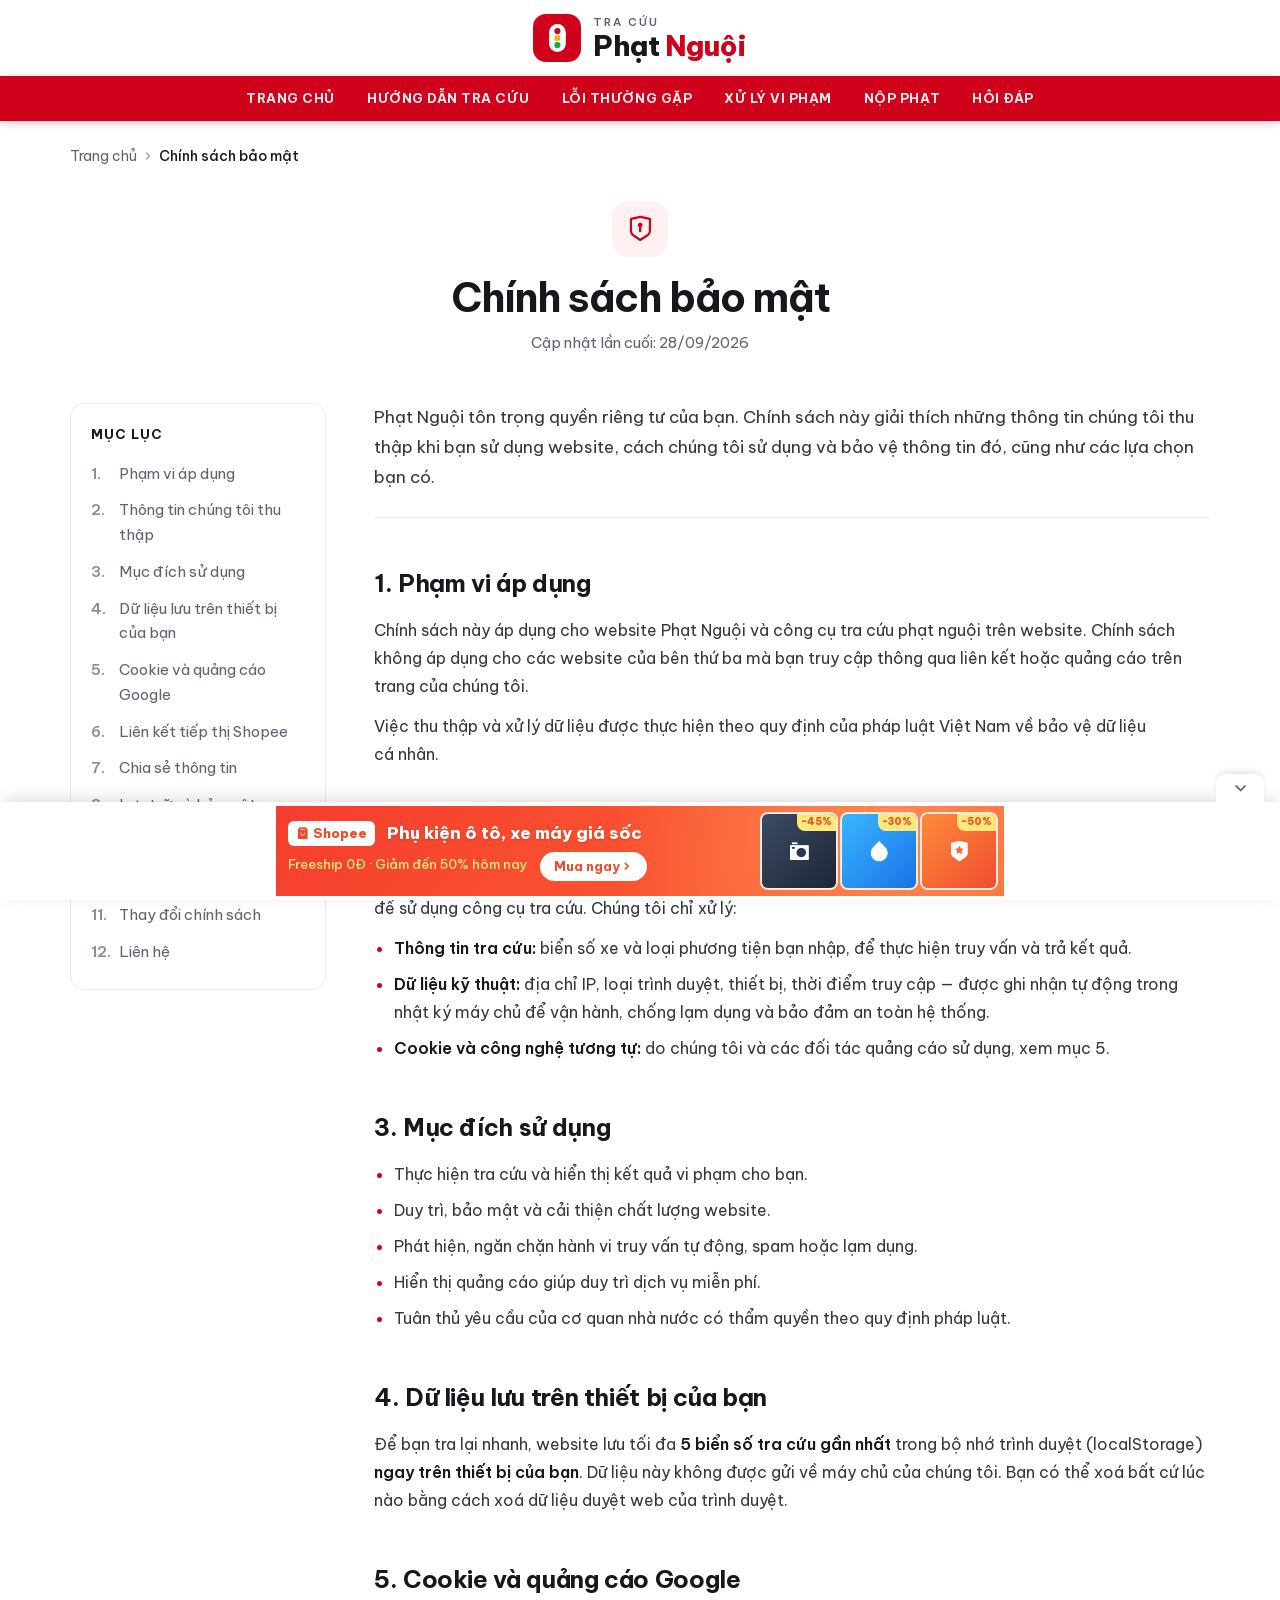
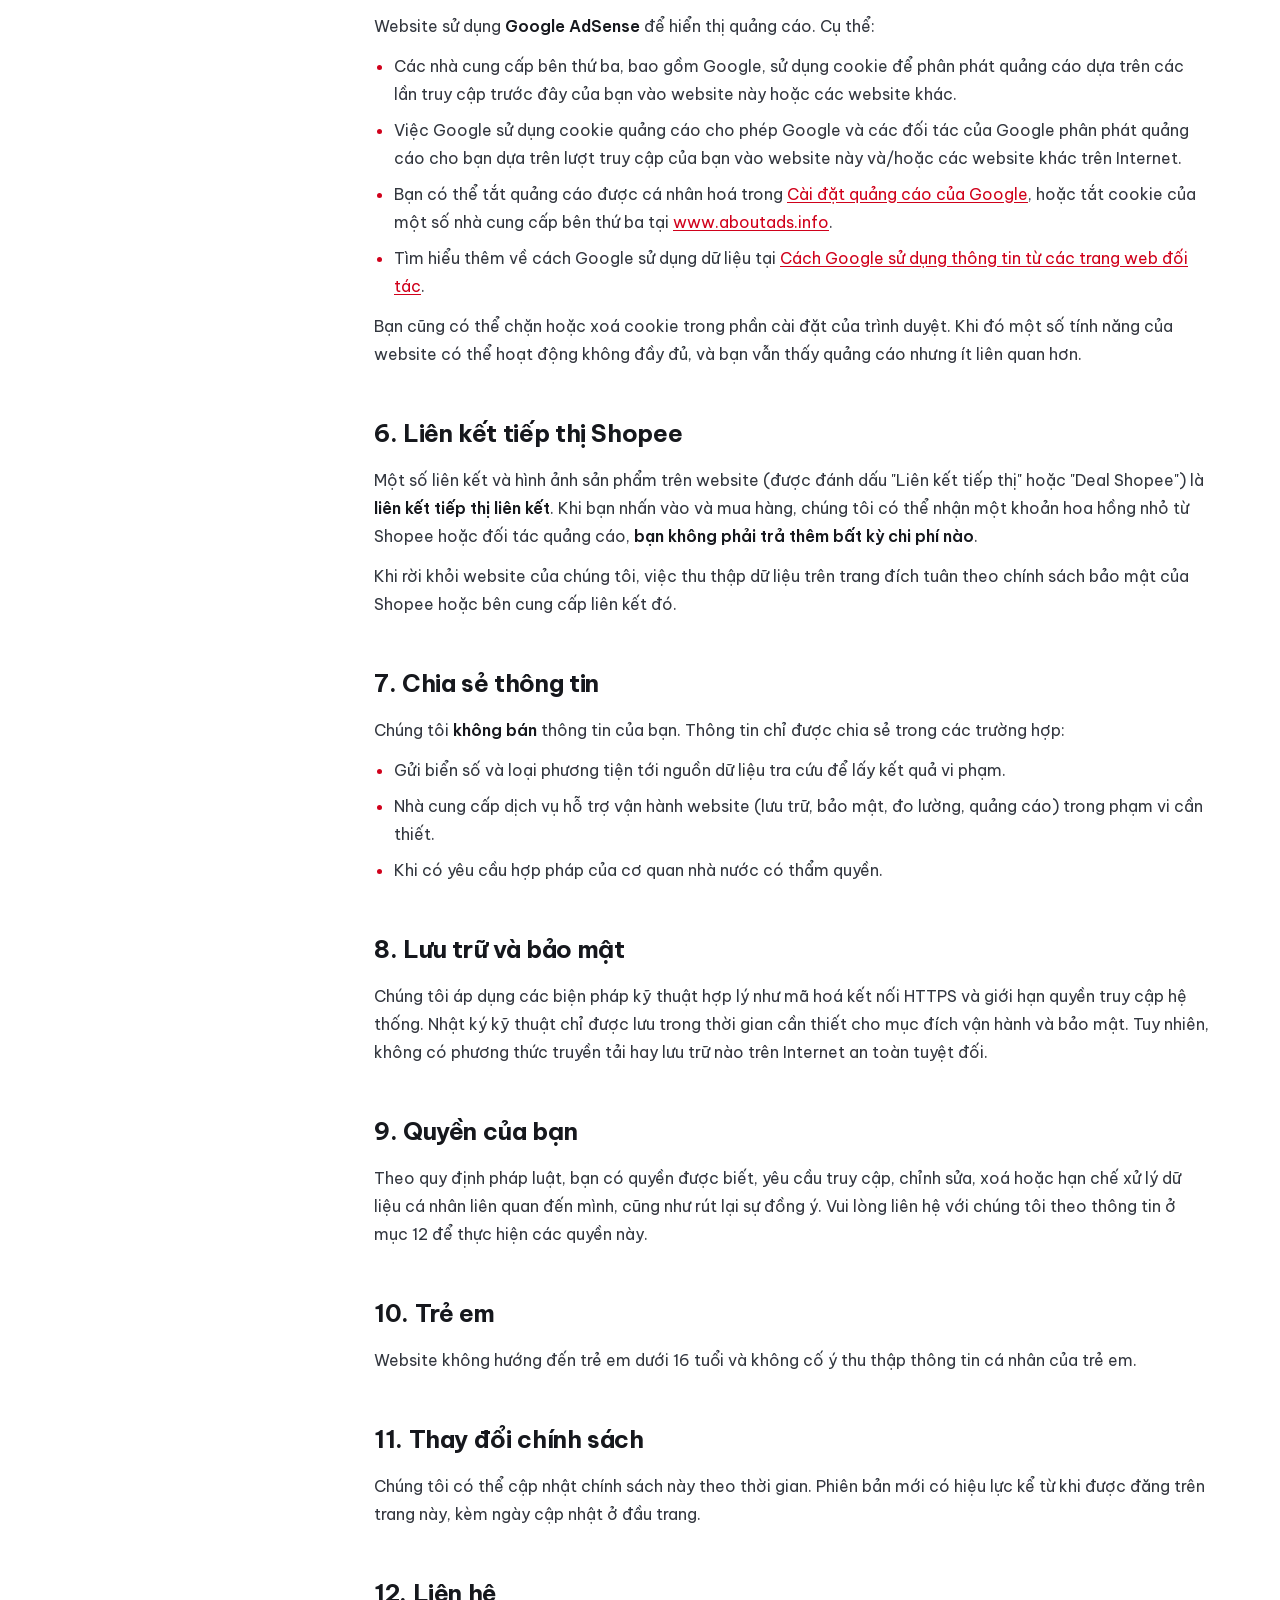
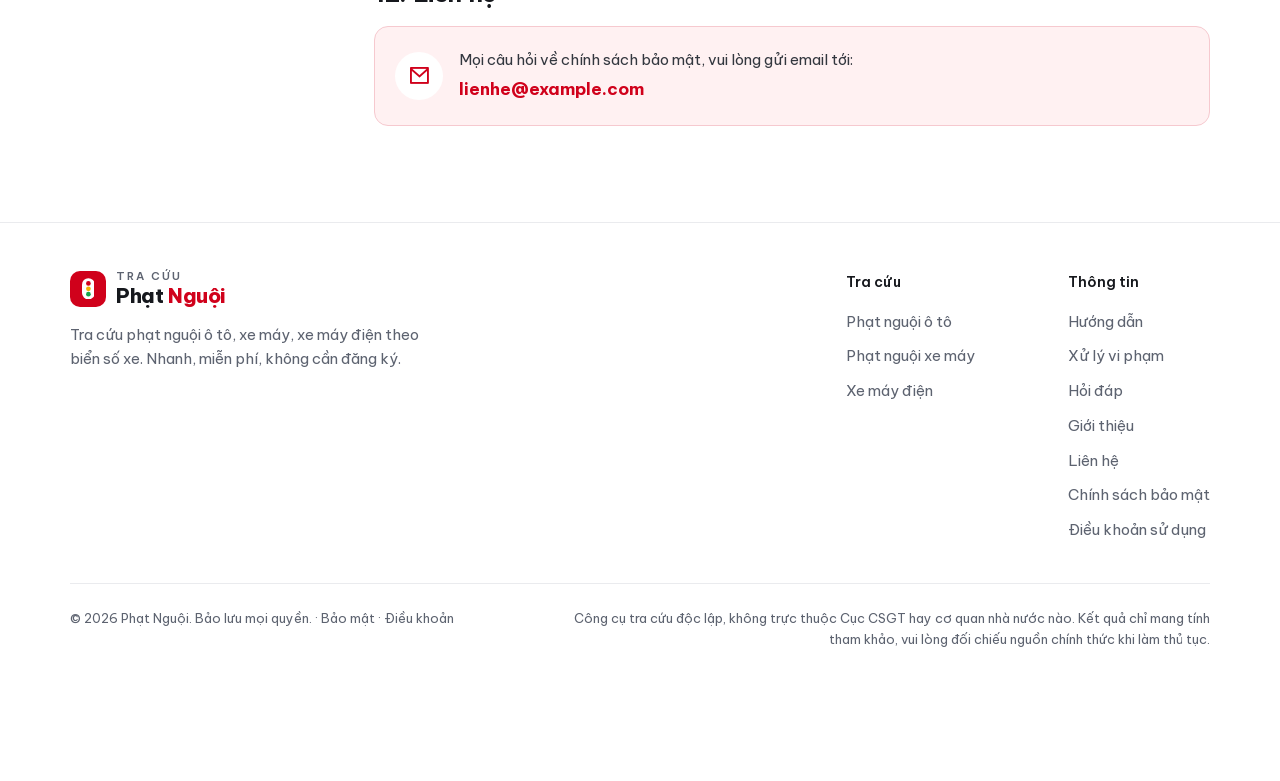
<file: chinh-sach-bao-mat.html>
<!doctype html> <html lang="vi" dir="ltr" class="light"> <head> <meta charset="UTF-8"> <meta name="viewport" content="width=device-width,initial-scale=1"> <meta name="theme-color" content="#D0011B"> <link rel="icon" href="assets/images/favicon.svg" type="image/svg+xml"> <link rel="icon" href="assets/images/favicon-48.png" type="image/png" sizes="48x48"> <link rel="apple-touch-icon" href="assets/images/apple-touch-icon.png"> <link rel="preload" href="assets/css/be-vietnam-pro-400-YUZHW7QE.woff2" as="font" type="font/woff2" crossorigin> <link rel="preload" href="assets/css/be-vietnam-pro-700-LI3WPZVU.woff2" as="font" type="font/woff2" crossorigin> <link rel="preload" href="assets/css/remixicon-subset-QRK2HXKN.woff2" as="font" type="font/woff2" crossorigin> <script>location.hash&&document.documentElement.classList.add("cv-all")</script> <style>@charset "UTF-8";@font-face{font-family:Be Vietnam Pro;font-style:normal;font-weight:400;font-display:swap;src:url(assets/css/be-vietnam-pro-400-YUZHW7QE.woff2) format("woff2")}@font-face{font-family:Be Vietnam Pro;font-style:normal;font-weight:500;font-display:swap;src:url(assets/css/be-vietnam-pro-500-T6NJKH2K.woff2) format("woff2")}@font-face{font-family:Be Vietnam Pro;font-style:normal;font-weight:600;font-display:swap;src:url(assets/css/be-vietnam-pro-600-LYZODWG4.woff2) format("woff2")}@font-face{font-family:Be Vietnam Pro;font-style:normal;font-weight:700;font-display:swap;src:url(assets/css/be-vietnam-pro-700-LI3WPZVU.woff2) format("woff2")}@font-face{font-family:Be Vietnam Pro;font-style:normal;font-weight:800;font-display:swap;src:url(assets/css/be-vietnam-pro-800-HTW72BG6.woff2) format("woff2")}@font-face{font-family:Barlow Semi Condensed;font-style:normal;font-weight:600;font-display:swap;src:url(assets/css/barlow-semi-condensed-600-XR6Q2PUK.woff2) format("woff2")}@font-face{font-family:Barlow Semi Condensed;font-style:normal;font-weight:700;font-display:swap;src:url(assets/css/barlow-semi-condensed-700-SYTV2QGK.woff2) format("woff2")}@font-face{font-family:Be Vietnam Pro Fallback;font-weight:400;src:local("Arial"),local("ArialMT"),local("Helvetica"),local("Roboto");size-adjust:108.23%;ascent-override:92.4%;descent-override:24.49%;line-gap-override:0%}@font-face{font-family:Be Vietnam Pro Fallback;font-weight:500;src:local("Arial"),local("ArialMT"),local("Helvetica"),local("Roboto");size-adjust:109.3%;ascent-override:91.49%;descent-override:24.25%;line-gap-override:0%}@font-face{font-family:Be Vietnam Pro Fallback;font-weight:600;src:local("Arial Bold"),local("Arial-BoldMT"),local("Helvetica Bold"),local("Roboto Bold");size-adjust:102.83%;ascent-override:97.25%;descent-override:25.77%;line-gap-override:0%}@font-face{font-family:Be Vietnam Pro Fallback;font-weight:700;src:local("Arial Bold"),local("Arial-BoldMT"),local("Helvetica Bold"),local("Roboto Bold");size-adjust:103.86%;ascent-override:96.28%;descent-override:25.52%;line-gap-override:0%}@font-face{font-family:Be Vietnam Pro Fallback;font-weight:800;src:local("Arial Bold"),local("Arial-BoldMT"),local("Helvetica Bold"),local("Roboto Bold");size-adjust:104.91%;ascent-override:95.32%;descent-override:25.26%;line-gap-override:0%}@font-face{font-family:Barlow Semi Condensed Fallback;font-weight:600;src:local("Arial Bold"),local("Arial-BoldMT"),local("Helvetica Bold"),local("Roboto Bold");size-adjust:80.7%;ascent-override:123.91%;descent-override:24.78%;line-gap-override:0%}@font-face{font-family:Barlow Semi Condensed Fallback;font-weight:700;src:local("Arial Bold"),local("Arial-BoldMT"),local("Helvetica Bold"),local("Roboto Bold");size-adjust:81.96%;ascent-override:122.01%;descent-override:24.4%;line-gap-override:0%}@font-face{font-family:remixicon;src:url(assets/css/remixicon-subset-QRK2HXKN.woff2) format("woff2");font-display:swap}[class^=ri-],[class*=" ri-"]{font-family:remixicon!important;font-style:normal;-webkit-font-smoothing:antialiased;-moz-osx-font-smoothing:grayscale}.ri-add-line:before{content:"\ea13"}.ri-alarm-warning-fill:before{content:"\ea1c"}.ri-alarm-warning-line:before{content:"\ea1d"}.ri-arrow-down-s-line:before{content:"\ea4e"}.ri-arrow-left-right-line:before{content:"\ea62"}.ri-arrow-right-line:before{content:"\ea6c"}.ri-arrow-right-s-line:before{content:"\ea6e"}.ri-arrow-up-line:before{content:"\ea76"}.ri-arrow-up-s-line:before{content:"\ea78"}.ri-auction-line:before{content:"\ea88"}.ri-bank-line:before{content:"\ea94"}.ri-battery-2-fill:before{content:"\eaab"}.ri-bill-line:before{content:"\eac2"}.ri-building-line:before{content:"\eb0f"}.ri-bus-2-line:before{content:"\eb11"}.ri-calendar-check-line:before{content:"\eb23"}.ri-camera-3-fill:before{content:"\eb2c"}.ri-camera-3-line:before{content:"\eb2d"}.ri-camera-lens-line:before{content:"\eb30"}.ri-car-fill:before{content:"\eb38"}.ri-car-line:before{content:"\eb39"}.ri-car-washing-line:before{content:"\eb3b"}.ri-check-line:before{content:"\eb7b"}.ri-checkbox-circle-fill:before{content:"\eb80"}.ri-close-line:before{content:"\eb99"}.ri-dashboard-3-line:before{content:"\ec12"}.ri-delete-back-2-line:before{content:"\ec1a"}.ri-drop-fill:before{content:"\ec69"}.ri-error-warning-fill:before{content:"\eca0"}.ri-error-warning-line:before{content:"\eca1"}.ri-exchange-line:before{content:"\ecad"}.ri-file-list-3-line:before{content:"\ecef"}.ri-flashlight-fill:before{content:"\ed3c"}.ri-flashlight-line:before{content:"\ed3d"}.ri-gift-2-fill:before{content:"\edb8"}.ri-gift-2-line:before{content:"\edb9"}.ri-global-line:before{content:"\edcf"}.ri-government-line:before{content:"\edd9"}.ri-history-line:before{content:"\ee17"}.ri-image-circle-line:before{content:"\f413"}.ri-information-line:before{content:"\ee59"}.ri-mail-line:before{content:"\eef6"}.ri-mail-send-line:before{content:"\eefc"}.ri-mail-unread-line:before{content:"\ef02"}.ri-map-2-line:before{content:"\ef06"}.ri-map-pin-2-fill:before{content:"\ef09"}.ri-map-pin-line:before{content:"\ef14"}.ri-map-pin-user-line:before{content:"\ef1a"}.ri-menu-line:before{content:"\ef3e"}.ri-money-dollar-circle-line:before{content:"\ef65"}.ri-motorbike-fill:before{content:"\ef7a"}.ri-motorbike-line:before{content:"\ef7b"}.ri-palette-line:before{content:"\efc5"}.ri-parking-box-fill:before{content:"\efcd"}.ri-police-car-line:before{content:"\f01f"}.ri-quill-pen-line:before{content:"\f04a"}.ri-refresh-line:before{content:"\f064"}.ri-road-map-line:before{content:"\f08e"}.ri-roadster-fill:before{content:"\f08f"}.ri-roadster-line:before{content:"\f090"}.ri-scales-3-line:before{content:"\f0b7"}.ri-search-eye-line:before{content:"\f0cf"}.ri-search-line:before{content:"\f0d1"}.ri-share-forward-line:before{content:"\f0fd"}.ri-shield-check-fill:before{content:"\f0ff"}.ri-shield-check-line:before{content:"\f100"}.ri-shield-keyhole-line:before{content:"\f107"}.ri-shield-star-fill:before{content:"\f109"}.ri-shield-user-line:before{content:"\f10c"}.ri-shopping-bag-3-fill:before{content:"\f115"}.ri-signal-wifi-3-fill:before{content:"\f12f"}.ri-smartphone-line:before{content:"\f15a"}.ri-star-fill:before{content:"\f186"}.ri-steering-2-fill:before{content:"\f192"}.ri-subtract-line:before{content:"\f1af"}.ri-taxi-line:before{content:"\f1ea"}.ri-time-line:before{content:"\f20f"}.ri-timer-flash-line:before{content:"\f214"}.ri-traffic-light-fill:before{content:"\f220"}.ri-traffic-light-line:before{content:"\f221"}.ri-truck-fill:before{content:"\f230"}.ri-truck-line:before{content:"\f231"}.ri-wallet-3-fill:before{content:"\f2ab"}.ri-webcam-line:before{content:"\f2b2"}.ri-wifi-off-line:before{content:"\f2c2"}.ri-windy-fill:before{content:"\f2c9"}:root{--body-bg: 240 241 247;--primary: 208 1 27;--primary-rgb: 208, 1, 27;--secondary: 238 77 45;--warning: 245 184 73;--info: 73 182 245;--success: 38 191 148;--danger: 230 83 60;--light: 243 246 248;--dark: 35 35 35;--orange: 255 165 5;--pink: 231 145 188;--teal: 18 194 194;--purple: 137 32 173;--default-text-color: 51 51 53;--default-border: 243 243 243;--default-background: 247 248 249;--menu-prime-color: 83 100 133;--menu-border-color: 243 243 243;--header-prime-color: 83 100 133;--header-border-color: 243 243 243;--bootstrap-card-border: 243 243 243;--list-hover-focus-bg: 245 246 247;--text-muted: 140 144 151;--input-border: 233 237 246;--red: 208 61 70;--blue: 43 62 101;--green: 29 216 113;--cyan: 0 209 209;--indigo: 77 93 219;--gray: 134 153 163;--yellow: 255 193 2;--facebook: 59 89 152;--twitter: 0 172 238;--github: 51 51 51;--google: 207 78 67;--youtube: 255 0 0;--bs-width: 1px}*,:before,:after{box-sizing:border-box;border-width:0;border-style:solid;border-color:#f2f4f5}:before,:after{--tw-content: ""}html{line-height:1.5;-webkit-text-size-adjust:100%;-moz-tab-size:4;-o-tab-size:4;tab-size:4;font-family:ui-sans-serif,system-ui,sans-serif,"Apple Color Emoji","Segoe UI Emoji",Segoe UI Symbol,"Noto Color Emoji";font-feature-settings:normal;font-variation-settings:normal;-webkit-tap-highlight-color:transparent}body{margin:0;line-height:inherit}h1,h2,h3,h4{font-size:inherit;font-weight:inherit}a{color:inherit;text-decoration:inherit}b{font-weight:bolder}code{font-family:ui-monospace,SFMono-Regular,Menlo,Monaco,Consolas,Liberation Mono,Courier New,monospace;font-feature-settings:normal;font-variation-settings:normal;font-size:1em}small{font-size:80%}button,input{font-family:inherit;font-feature-settings:inherit;font-variation-settings:inherit;font-size:100%;font-weight:inherit;line-height:inherit;color:inherit;margin:0;padding:0}button{text-transform:none}button,[type=button],[type=submit]{-webkit-appearance:button;background-color:transparent;background-image:none}::-webkit-inner-spin-button,::-webkit-outer-spin-button{height:auto}::-webkit-search-decoration{-webkit-appearance:none}::-webkit-file-upload-button{-webkit-appearance:button;font:inherit}summary{display:list-item}dl,dd,h1,h2,h3,h4,figure,p{margin:0}fieldset{margin:0;padding:0}legend{padding:0}ol,ul,menu{list-style:none;margin:0;padding:0}dialog{padding:0}input::-moz-placeholder{opacity:1;color:#dbdfe1}input::placeholder{opacity:1;color:#dbdfe1}button,[role=button]{cursor:pointer}img,svg{display:block;vertical-align:middle}img{max-width:100%;height:auto}[hidden]{display:none}input:where([type=text]),input:where([type=email]),input:where([type=url]),input:where([type=date]),input:where([type=time]){-webkit-appearance:none;-moz-appearance:none;appearance:none;background-color:#fff;border-color:#949eb7;border-width:1px;border-radius:0;padding:.5rem .75rem;font-size:1rem;line-height:1.5rem;--tw-shadow: 0 0 #0000}input:where([type=text]):focus,input:where([type=email]):focus,input:where([type=url]):focus,input:where([type=date]):focus,input:where([type=time]):focus{outline:2px solid transparent;outline-offset:2px;--tw-ring-inset: var(--tw-empty, );--tw-ring-offset-width: 0px;--tw-ring-offset-color: #fff;--tw-ring-color: #2563eb;--tw-ring-offset-shadow: var(--tw-ring-inset) 0 0 0 var(--tw-ring-offset-width) var(--tw-ring-offset-color);--tw-ring-shadow: var(--tw-ring-inset) 0 0 0 calc(1px + var(--tw-ring-offset-width)) var(--tw-ring-color);box-shadow:var(--tw-ring-offset-shadow),var(--tw-ring-shadow),var(--tw-shadow);border-color:#2563eb}input::-moz-placeholder{color:#949eb7;opacity:1}input::placeholder{color:#949eb7;opacity:1}::-webkit-datetime-edit-fields-wrapper{padding:0}::-webkit-date-and-time-value{min-height:1.5em;text-align:inherit}::-webkit-datetime-edit{display:inline-flex}::-webkit-datetime-edit,::-webkit-datetime-edit-year-field,::-webkit-datetime-edit-month-field,::-webkit-datetime-edit-day-field,::-webkit-datetime-edit-hour-field,::-webkit-datetime-edit-minute-field,::-webkit-datetime-edit-second-field,::-webkit-datetime-edit-millisecond-field,::-webkit-datetime-edit-meridiem-field{padding-top:0;padding-bottom:0}input:where([type=radio]){-webkit-appearance:none;-moz-appearance:none;appearance:none;padding:0;-webkit-print-color-adjust:exact;print-color-adjust:exact;display:inline-block;vertical-align:middle;background-origin:border-box;-webkit-user-select:none;-moz-user-select:none;user-select:none;flex-shrink:0;height:1rem;width:1rem;color:#2563eb;background-color:#fff;border-color:#949eb7;border-width:1px;--tw-shadow: 0 0 #0000}input:where([type=radio]){border-radius:100%}input:where([type=radio]):focus{outline:2px solid transparent;outline-offset:2px;--tw-ring-inset: var(--tw-empty, );--tw-ring-offset-width: 2px;--tw-ring-offset-color: #fff;--tw-ring-color: #2563eb;--tw-ring-offset-shadow: var(--tw-ring-inset) 0 0 0 var(--tw-ring-offset-width) var(--tw-ring-offset-color);--tw-ring-shadow: var(--tw-ring-inset) 0 0 0 calc(2px + var(--tw-ring-offset-width)) var(--tw-ring-color);box-shadow:var(--tw-ring-offset-shadow),var(--tw-ring-shadow),var(--tw-shadow)}input:where([type=radio]):checked{border-color:transparent;background-color:currentColor;background-size:100% 100%;background-position:center;background-repeat:no-repeat}input:where([type=radio]):checked{background-image:url("data:image/svg+xml,%3csvg viewBox='0 0 16 16' fill='white' xmlns='http://www.w3.org/2000/svg'%3e%3ccircle cx='8' cy='8' r='3'/%3e%3c/svg%3e")}@media (forced-colors: active){input:where([type=radio]):checked{-webkit-appearance:auto;-moz-appearance:auto;appearance:auto}}input:where([type=radio]):checked:hover,input:where([type=radio]):checked:focus{border-color:transparent;background-color:currentColor}input:where([type=file]){background:unset;border-color:inherit;border-width:0;border-radius:0;padding:0;font-size:unset;line-height:inherit}input:where([type=file]):focus{outline:1px solid ButtonText;outline:1px auto -webkit-focus-ring-color}h1{font-size:2.5rem}h2{font-size:2rem}h3{font-size:1.75rem}h4{font-size:1.5rem}*,:before,:after{--tw-border-spacing-x: 0;--tw-border-spacing-y: 0;--tw-translate-x: 0;--tw-translate-y: 0;--tw-rotate: 0;--tw-skew-x: 0;--tw-skew-y: 0;--tw-scale-x: 1;--tw-scale-y: 1;--tw-pan-x: ;--tw-pan-y: ;--tw-pinch-zoom: ;--tw-scroll-snap-strictness: proximity;--tw-gradient-from-position: ;--tw-gradient-via-position: ;--tw-gradient-to-position: ;--tw-ordinal: ;--tw-slashed-zero: ;--tw-numeric-figure: ;--tw-numeric-spacing: ;--tw-numeric-fraction: ;--tw-ring-inset: ;--tw-ring-offset-width: 0px;--tw-ring-offset-color: #fff;--tw-ring-color: rgb(59 130 246 / .5);--tw-ring-offset-shadow: 0 0 #0000;--tw-ring-shadow: 0 0 #0000;--tw-shadow: 0 0 #0000;--tw-shadow-colored: 0 0 #0000;--tw-blur: ;--tw-brightness: ;--tw-contrast: ;--tw-grayscale: ;--tw-hue-rotate: ;--tw-invert: ;--tw-saturate: ;--tw-sepia: ;--tw-drop-shadow: ;--tw-backdrop-blur: ;--tw-backdrop-brightness: ;--tw-backdrop-contrast: ;--tw-backdrop-grayscale: ;--tw-backdrop-hue-rotate: ;--tw-backdrop-invert: ;--tw-backdrop-opacity: ;--tw-backdrop-saturate: ;--tw-backdrop-sepia: }::backdrop{--tw-border-spacing-x: 0;--tw-border-spacing-y: 0;--tw-translate-x: 0;--tw-translate-y: 0;--tw-rotate: 0;--tw-skew-x: 0;--tw-skew-y: 0;--tw-scale-x: 1;--tw-scale-y: 1;--tw-pan-x: ;--tw-pan-y: ;--tw-pinch-zoom: ;--tw-scroll-snap-strictness: proximity;--tw-gradient-from-position: ;--tw-gradient-via-position: ;--tw-gradient-to-position: ;--tw-ordinal: ;--tw-slashed-zero: ;--tw-numeric-figure: ;--tw-numeric-spacing: ;--tw-numeric-fraction: ;--tw-ring-inset: ;--tw-ring-offset-width: 0px;--tw-ring-offset-color: #fff;--tw-ring-color: rgb(59 130 246 / .5);--tw-ring-offset-shadow: 0 0 #0000;--tw-ring-shadow: 0 0 #0000;--tw-shadow: 0 0 #0000;--tw-shadow-colored: 0 0 #0000;--tw-blur: ;--tw-brightness: ;--tw-contrast: ;--tw-grayscale: ;--tw-hue-rotate: ;--tw-invert: ;--tw-saturate: ;--tw-sepia: ;--tw-drop-shadow: ;--tw-backdrop-blur: ;--tw-backdrop-brightness: ;--tw-backdrop-contrast: ;--tw-backdrop-grayscale: ;--tw-backdrop-hue-rotate: ;--tw-backdrop-invert: ;--tw-backdrop-opacity: ;--tw-backdrop-saturate: ;--tw-backdrop-sepia: }.h1{font-size:2.5rem}.h2{font-size:2rem}.h3{font-size:1.75rem}.h4{font-size:1.5rem}.sr-only{position:absolute;width:1px;height:1px;padding:0;margin:-1px;overflow:hidden;clip:rect(0,0,0,0);white-space:nowrap;border-width:0}.mt-0{margin-top:0}.mt-4{margin-top:1rem}.mt-6{margin-top:1.5rem}.block{display:block}.flex{display:flex}.hidden{display:none}.min-w-0{min-width:0px}.resize{resize:both}.items-center{align-items:center}.gap-3{gap:.75rem}.bg-danger\/10{background-color:rgb(var(--danger) / .1)}.bg-success\/10{background-color:rgb(var(--success) / .1)}.text-\[0\.875rem\]{font-size:.875rem}.text-danger{color:rgb(var(--danger))}.text-success{color:rgb(var(--success))}.ease-out{transition-timing-function:cubic-bezier(0,0,.2,1)}.alert{align-items:center;border-radius:.5rem;border-width:1px;padding:.625rem .85rem;font-size:.8125rem}.box{position:relative;margin-bottom:1.5rem;display:flex;flex-direction:column;border-radius:.5rem;--tw-bg-opacity: 1;background-color:rgb(255 255 255 / var(--tw-bg-opacity));font-size:.813rem;color:rgb(var(--default-text-color));--tw-shadow: 0 1px 2px 0 rgb(0 0 0 / .05);--tw-shadow-colored: 0 1px 2px 0 var(--tw-shadow-color);box-shadow:var(--tw-ring-offset-shadow, 0 0 #0000),var(--tw-ring-shadow, 0 0 #0000),var(--tw-shadow)}.alert{margin-bottom:1.25rem;border-radius:.25rem;padding:.75rem 1rem;font-size:.875rem}.alert:last-child{margin-bottom:0}.badge{display:inline-flex;align-items:center;padding:.25rem .45rem;font-size:.75em;font-weight:600}.badge:last-child{margin-bottom:0}code{overflow-wrap:break-word!important;font-size:.675rem!important;color:rgb(var(--red))!important}.content{margin-top:60px;margin-inline-start:0px;transition-property:all;transition-timing-function:cubic-bezier(.4,0,.2,1);transition-duration:.15s}@media (min-width: 992px){.content{margin-inline-start:15rem}}html{scroll-behavior:smooth;text-align:start;font-family:Inter,sans-serif}body{position:relative;margin:0;height:100%;scroll-behavior:smooth;background-color:rgb(var(--body-bg));text-align:start;font-family:Inter,sans-serif;font-size:.813rem;font-weight:400;color:rgb(var(--default-text-color))}::-webkit-scrollbar{height:5px;width:0px;--tw-bg-opacity: 1;background-color:rgb(249 250 251 / var(--tw-bg-opacity))}::-webkit-scrollbar-thumb{height:2px;width:0px;--tw-bg-opacity: 1;background-color:rgb(230 234 235 / var(--tw-bg-opacity))}code{font-size:.875rem;color:rgb(var(--danger))}[class^=ri-],[class*=" ri-"]{display:inline-flex}a{cursor:pointer}@media (min-width: 992px){[data-nav-layout=horizontal][data-nav-style=menu-click] .app-sidebar .slide.has-sub .slide-menu.child1.force-left,[data-nav-layout=horizontal][data-nav-style=menu-hover] .app-sidebar .slide.has-sub .slide-menu.child1.force-left,[data-nav-layout=horizontal][data-nav-style=icon-click] .app-sidebar .slide.has-sub .slide-menu.child1.force-left,[data-nav-layout=horizontal][data-nav-style=icon-hover] .app-sidebar .slide.has-sub .slide-menu.child1.force-left{inset-inline-end:0px!important}[data-nav-layout=horizontal][data-nav-style=menu-click] .app-sidebar .slide.has-sub .slide-menu.child2.force-left,[data-nav-layout=horizontal][data-nav-style=menu-click] .app-sidebar .slide.has-sub .slide-menu.child3.force-left,[data-nav-layout=horizontal][data-nav-style=menu-hover] .app-sidebar .slide.has-sub .slide-menu.child2.force-left,[data-nav-layout=horizontal][data-nav-style=menu-hover] .app-sidebar .slide.has-sub .slide-menu.child3.force-left,[data-nav-layout=horizontal][data-nav-style=icon-click] .app-sidebar .slide.has-sub .slide-menu.child2.force-left,[data-nav-layout=horizontal][data-nav-style=icon-click] .app-sidebar .slide.has-sub .slide-menu.child3.force-left,[data-nav-layout=horizontal][data-nav-style=icon-hover] .app-sidebar .slide.has-sub .slide-menu.child2.force-left,[data-nav-layout=horizontal][data-nav-style=icon-hover] .app-sidebar .slide.has-sub .slide-menu.child3.force-left{inset-inline-start:-100%!important}}[type=radio]{--tw-ring-color: rgb(var(--primary))}[type=text]:focus,[type=email]:focus,[type=url]:focus,[type=date]:focus,[type=time]:focus{border-color:rgb(var(--default-border))!important;--tw-ring-offset-shadow: var(--tw-ring-inset) 0 0 0 var(--tw-ring-offset-width) var(--tw-ring-offset-color) !important;--tw-ring-shadow: var(--tw-ring-inset) 0 0 0 calc(0px + var(--tw-ring-offset-width)) var(--tw-ring-color) !important;box-shadow:var(--tw-ring-offset-shadow),var(--tw-ring-shadow),var(--tw-shadow, 0 0 #0000)!important}[type=radio]:checked:hover,[type=radio]:checked:focus{background-color:rgb(var(--primary));--tw-ring-color: rgb(var(--primary))}.toggle{position:relative;margin-inline-start:.625rem;margin-bottom:.313rem;height:1.563rem;width:3.75rem;overflow:hidden;border-radius:.188rem;background-color:rgb(var(--light));padding:.125rem;transition-property:all;transition-timing-function:cubic-bezier(.4,0,.2,1);transition-duration:.15s;transition-duration:.2s;transition-timing-function:linear}.toggle span{position:absolute;top:.188rem;bottom:.25rem;inset-inline-start:.188rem;display:block;width:1.25rem;cursor:pointer;border-radius:.125rem;--tw-bg-opacity: 1;background-color:rgb(255 255 255 / var(--tw-bg-opacity));--tw-shadow: 0 1px 2px 0 rgb(0 0 0 / .05);--tw-shadow-colored: 0 1px 2px 0 var(--tw-shadow-color);box-shadow:var(--tw-ring-offset-shadow, 0 0 #0000),var(--tw-ring-shadow, 0 0 #0000),var(--tw-shadow);transition-property:all;transition-timing-function:cubic-bezier(.4,0,.2,1);transition-duration:.15s;transition-duration:.2s;transition-timing-function:linear}.toggle span:before{inset-inline-start:-1.563rem;--tw-content: "on";content:var(--tw-content)}.toggle span:after{inset-inline-end:-1.813rem;color:rgb(var(--text-muted));--tw-content: "off";content:var(--tw-content)}.toggle span:before,.toggle span:after{position:absolute;top:.188rem}.toggle span>:not([hidden])~:not([hidden]):before,.toggle span>:not([hidden])~:not([hidden]):after{--tw-space-x-reverse: 0;margin-right:calc(.5rem * var(--tw-space-x-reverse));margin-left:calc(.5rem * calc(1 - var(--tw-space-x-reverse)))}.toggle span:before,.toggle span:after{font-size:.625rem;font-weight:500;text-transform:uppercase;line-height:1.38;transition-property:all;transition-timing-function:cubic-bezier(.4,0,.2,1);transition-duration:.15s;transition-duration:.2s;transition-timing-function:linear}.toggle.on{background-color:rgb(var(--primary) / .3)}.toggle.on span{inset-inline-start:2.313rem;background-color:rgb(var(--primary))}.toggle.on span:before{content:var(--tw-content);color:rgb(var(--primary))}.toggle.on span{inset-inline-start:2.313rem}.ti-modal{pointer-events:none;position:fixed;top:0;inset-inline-start:0px;z-index:80;width:100%;height:100%;overflow-y:auto;overflow-x:hidden;opacity:0;transition-property:all;transition-timing-function:cubic-bezier(.4,0,.2,1);transition-duration:.15s}.open.ti-modal,.open .ti-modal{opacity:1;transition-duration:.5s}.ti-modal .ti-modal-header{display:flex;align-items:center;justify-content:space-between;border-bottom-width:1px;padding:.75rem 1rem}.ti-modal .ti-modal-box{margin:.75rem}@media (min-width: 480px){.ti-modal .ti-modal-box{margin-left:auto;margin-right:auto;width:100%;max-width:32rem}}.ti-modal .ti-modal-content{pointer-events:auto;display:flex;flex-direction:column;border-radius:.25rem;border-width:1px;--tw-bg-opacity: 1;background-color:rgb(255 255 255 / var(--tw-bg-opacity));--tw-shadow: 0 1px 2px 0 rgb(0 0 0 / .05);--tw-shadow-colored: 0 1px 2px 0 var(--tw-shadow-color);box-shadow:var(--tw-ring-offset-shadow, 0 0 #0000),var(--tw-ring-shadow, 0 0 #0000),var(--tw-shadow)}.ti-modal .ti-modal-body{padding:1rem}.ti-modal .ti-modal-footer{display:flex;align-items:center;justify-content:flex-end;-moz-column-gap:.5rem;column-gap:.5rem;border-top-width:1px;padding:.75rem 1rem}:root{--pn-ink: #16181d;--pn-text: #33373f;--pn-muted: #5d6370;--pn-subtle: #8a909b;--pn-line: #eaebee;--pn-line-strong: #dcdee3;--pn-soft: #f7f7f8;--pn-red: rgb(var(--primary));--pn-red-hover: #b30017;--pn-red-soft: #fff1f2;--pn-red-line: #f6c9cf;--pn-green: #12a150;--pn-shadow-xs: 0 1px 2px rgba(22, 24, 29, .05);--pn-shadow-md: 0 1px 2px rgba(22, 24, 29, .04), 0 8px 24px -6px rgba(22, 24, 29, .1);--pn-font: "Be Vietnam Pro", "Be Vietnam Pro Fallback", system-ui, -apple-system, "Segoe UI", sans-serif;--pn-plate-font: "Barlow Semi Condensed", "Barlow Semi Condensed Fallback", "Be Vietnam Pro", sans-serif}html{font-family:var(--pn-font);scroll-padding-top:calc(3.5rem + var(--ad-anchor-top, 0px));-webkit-font-smoothing:antialiased;-moz-osx-font-smoothing:grayscale}body{font-family:var(--pn-font);font-size:1rem;line-height:1.65;color:var(--pn-text);background:#fff}h1,h2,h3,h4{font-family:var(--pn-font);color:var(--pn-ink);text-wrap:balance}p{text-wrap:pretty}b{color:var(--pn-ink);font-weight:600}.wrap{margin-left:auto;margin-right:auto;width:100%;max-width:1188px;padding-left:1rem;padding-right:1rem}@media (min-width: 768px){.wrap{padding-left:1.5rem;padding-right:1.5rem}}.skip-link{position:absolute;width:1px;height:1px;padding:0;margin:-1px;overflow:hidden;clip:rect(0,0,0,0);white-space:nowrap;border-width:0}.skip-link:focus{position:static;width:auto;height:auto;padding:0;margin:0;overflow:visible;clip:auto;white-space:normal;position:fixed;top:.75rem;inset-inline-start:.75rem;z-index:100;border-radius:.5rem;--tw-bg-opacity: 1;background-color:rgb(255 255 255 / var(--tw-bg-opacity));padding:.5rem 1rem;--tw-shadow: 0 10px 15px -3px rgb(0 0 0 / .1), 0 4px 6px -4px rgb(0 0 0 / .1);--tw-shadow-colored: 0 10px 15px -3px var(--tw-shadow-color), 0 4px 6px -4px var(--tw-shadow-color);box-shadow:var(--tw-ring-offset-shadow, 0 0 #0000),var(--tw-ring-shadow, 0 0 #0000),var(--tw-shadow)}.skip-link{color:var(--pn-red)}.btn{display:inline-flex;height:2.75rem;-webkit-user-select:none;-moz-user-select:none;user-select:none;align-items:center;justify-content:center;gap:.5rem;white-space:nowrap;border-radius:10px;padding-left:1.25rem;padding-right:1.25rem;font-size:.9375rem;font-weight:600;transition-property:all;transition-timing-function:cubic-bezier(.4,0,.2,1);transition-duration:.15s}.btn:disabled{cursor:wait;opacity:.6}.btn i{font-size:1.1em}.btn-primary{color:#fff;background:var(--pn-red)}.btn-primary:hover:not(:disabled){color:#fff;background:var(--pn-red-hover)}.btn-secondary{color:var(--pn-ink);background:#fff;border:1px solid var(--pn-line-strong)}.btn-secondary:hover{background:var(--pn-soft)}.brand{display:inline-flex;align-items:center;gap:.625rem;text-decoration-line:none}.brand-mark{display:flex;height:2.25rem;width:2.25rem;align-items:center;justify-content:center;border-radius:10px;background:var(--pn-red)}.brand-mark svg{height:1.35rem;width:.8rem}.brand-text{display:flex;flex-direction:column;font-size:1.25rem;font-weight:800;line-height:1;letter-spacing:-.02em;color:var(--pn-ink)}.brand-text small{margin-bottom:.25rem;font-size:.6875rem;font-weight:600;text-transform:uppercase;letter-spacing:.18em;color:var(--pn-muted)}.brand-text b{color:var(--pn-red);font-weight:800}.brand-lg{gap:.75rem}.brand-lg .brand-mark{height:3rem;width:3rem;border-radius:13px}.brand-lg .brand-mark svg{height:1.75rem;width:1.05rem}.brand-lg .brand-text{font-size:1.75rem}.site-header{display:contents}.brandbar{display:flex;justify-content:center;--tw-bg-opacity: 1;background-color:rgb(255 255 255 / var(--tw-bg-opacity));padding-top:.875rem;padding-bottom:.875rem}.site-navbar{position:sticky;z-index:50;top:var(--ad-anchor-top, 0px);background:var(--pn-red);box-shadow:0 2px 10px -2px #78000e59}.site-navbar-mobile{display:flex;height:3rem;align-items:center;justify-content:space-between;padding-left:.5rem;padding-right:.5rem}@media (min-width: 992px){.site-navbar-mobile{display:none}}.site-navbar-toggle{display:inline-flex;height:2.5rem;align-items:center;gap:.5rem;border-radius:8px;padding-left:.75rem;padding-right:.75rem;font-size:.875rem;font-weight:700;text-transform:uppercase;letter-spacing:.04em;--tw-text-opacity: 1;color:rgb(255 255 255 / var(--tw-text-opacity))}.site-navbar-toggle i{font-size:1.25rem}.site-navbar-toggle:hover,.site-navbar-toggle[aria-expanded=true]{background:#00000026}.site-navbar-cta{display:inline-flex;height:2.25rem;align-items:center;gap:.375rem;border-radius:8px;--tw-bg-opacity: 1;background-color:rgb(255 255 255 / var(--tw-bg-opacity));padding-left:.875rem;padding-right:.875rem;font-size:.8125rem;font-weight:700;text-transform:uppercase;color:var(--pn-red)}.site-navbar-inner{margin-left:auto;margin-right:auto;display:none;max-width:1200px;align-items:center;justify-content:center;padding-left:.5rem;padding-right:.5rem}.recent.site-navbar-inner{display:none}@media (min-width: 992px){.site-navbar-inner{display:flex}}.site-navbar-inner.is-open{display:flex;flex-direction:column;align-items:stretch;padding-bottom:.5rem}@media (min-width: 992px){.site-navbar-inner.is-open{flex-direction:row;align-items:center;padding-bottom:0}}.site-navbar-inner.is-open{border-top:1px solid rgba(255,255,255,.15)}.site-navbar-inner.is-open a{padding:.875rem 1rem;font-size:.875rem}@media (min-width: 992px){.site-navbar-inner.is-open a{padding-top:.75rem;padding-bottom:.75rem;font-size:.8125rem}}.site-navbar-inner a{flex-shrink:0;white-space:nowrap;padding:.75rem 1rem;font-size:.8125rem;font-weight:700;text-transform:uppercase;letter-spacing:.04em;transition-property:color,background-color,border-color,text-decoration-color,fill,stroke;transition-timing-function:cubic-bezier(.4,0,.2,1);transition-duration:.15s;color:#ffffffeb}.site-navbar-inner a:hover{color:#fff;background:#0000001f}.site-navbar-inner a.is-active{color:#fff;background:#0000002e}.lookup-section{scroll-margin-top:3rem;padding-top:2rem;padding-bottom:1.5rem}@media (min-width: 768px){.lookup-section{padding-top:3rem}}.lookup-card{overflow:hidden;border-radius:18px;--tw-bg-opacity: 1;background-color:rgb(255 255 255 / var(--tw-bg-opacity));border:1px solid var(--pn-red-line);box-shadow:0 1px 2px #16181d0a,0 18px 48px -18px #d0011b47}.lookup-card-head{display:flex;align-items:center;justify-content:center;gap:.5rem;padding-top:1rem;padding-bottom:1rem;font-size:1.125rem;font-weight:700;--tw-text-opacity: 1;color:rgb(255 255 255 / var(--tw-text-opacity));background:var(--pn-red)}.lookup-card-head i{font-size:1.3rem;opacity:.9}.lookup-form{padding:1.5rem 1.25rem}@media (min-width: 768px){.lookup-form{padding:2.25rem 3rem}}.radio-group{margin-bottom:1.5rem;display:flex;flex-wrap:wrap;justify-content:center;-moz-column-gap:.75rem;column-gap:.75rem;row-gap:.75rem}@media (min-width: 480px){.radio-group{-moz-column-gap:2rem;column-gap:2rem}}@media (min-width: 360px){.radio-group{flex-wrap:nowrap}}.radio-opt{display:inline-flex;cursor:pointer;-webkit-user-select:none;-moz-user-select:none;user-select:none;align-items:center;gap:.5rem;white-space:nowrap;font-size:.875rem;font-weight:600}@media (min-width: 480px){.radio-opt{font-size:1rem}}.radio-opt{color:var(--pn-text)}.radio-opt input{position:absolute;width:1px;height:1px;padding:0;margin:-1px;overflow:hidden;clip:rect(0,0,0,0);white-space:nowrap;border-width:0}.radio-opt>i{display:none;font-size:1.15rem}.recent.radio-opt>i{display:none}@media (min-width: 480px){.radio-opt>i{display:inline}}.radio-opt>i{color:var(--pn-subtle)}.radio-opt .radio-dot{position:relative;height:1.25rem;width:1.25rem;border-radius:9999px;--tw-bg-opacity: 1;background-color:rgb(255 255 255 / var(--tw-bg-opacity));transition-property:all;transition-timing-function:cubic-bezier(.4,0,.2,1);transition-duration:.15s;border:2px solid var(--pn-line-strong)}.radio-opt:hover .radio-dot{border-color:var(--pn-red)}.radio-opt:has(input:checked){color:var(--pn-red)}.radio-opt:has(input:checked)>i{color:var(--pn-red)}.radio-opt:has(input:checked) .radio-dot{border-color:var(--pn-red);background:var(--pn-red);box-shadow:inset 0 0 0 4px #fff}.radio-opt:has(input:focus-visible) .radio-dot{outline:2px solid var(--pn-red);outline-offset:2px}.plate-input{display:block;height:3.5rem;width:100%;border-radius:12px;--tw-bg-opacity: 1;background-color:rgb(255 255 255 / var(--tw-bg-opacity));padding-left:1.25rem;padding-right:1.25rem;text-transform:uppercase;transition-property:all;transition-timing-function:cubic-bezier(.4,0,.2,1);transition-duration:.15s}.plate-input:focus{outline:2px solid transparent;outline-offset:2px;--tw-ring-offset-shadow: var(--tw-ring-inset) 0 0 0 var(--tw-ring-offset-width) var(--tw-ring-offset-color);--tw-ring-shadow: var(--tw-ring-inset) 0 0 0 calc(0px + var(--tw-ring-offset-width)) var(--tw-ring-color);box-shadow:var(--tw-ring-offset-shadow),var(--tw-ring-shadow),var(--tw-shadow, 0 0 #0000)}@media (min-width: 768px){.plate-input{height:3.75rem}}.plate-input{border:1.5px solid var(--pn-line-strong);font-family:var(--pn-plate-font);font-size:1.5rem;font-weight:700;letter-spacing:.06em;color:var(--pn-ink)}.plate-input::-moz-placeholder{font-family:var(--pn-font);font-size:1rem;font-weight:400;letter-spacing:0;text-transform:none;color:var(--pn-subtle)}.plate-input::placeholder{font-family:var(--pn-font);font-size:1rem;font-weight:400;letter-spacing:0;text-transform:none;color:var(--pn-subtle)}.plate-input:hover{border-color:#c9ccd3}.plate-input:focus{border-color:var(--pn-red);box-shadow:0 0 0 4px #d0011b1f}.plate-input.is-invalid{border-color:rgb(var(--danger));color:rgb(var(--danger))}.field-error{margin-top:.5rem;font-size:.875rem;font-weight:500;color:rgb(var(--danger))}.btn-lookup{margin-top:1rem;display:flex;height:3.5rem;width:100%;align-items:center;justify-content:center;gap:.5rem;border-radius:12px;font-size:1.0625rem;font-weight:700;text-transform:uppercase;letter-spacing:.06em;--tw-text-opacity: 1;color:rgb(255 255 255 / var(--tw-text-opacity));transition-property:all;transition-timing-function:cubic-bezier(.4,0,.2,1);transition-duration:.15s}.btn-lookup:disabled{cursor:wait;opacity:.6}@media (min-width: 768px){.btn-lookup{height:3.75rem}}.btn-lookup{background:var(--pn-red);box-shadow:inset 0 1px #ffffff2e,0 10px 22px -10px #d0011bcc}.btn-lookup i{font-size:1.2rem}.btn-lookup:hover:not(:disabled){color:#fff;background:var(--pn-red-hover)}.btn-lookup:active:not(:disabled){transform:translateY(1px)}.btn-lookup-inline{margin-top:0;display:inline-flex;height:3rem;width:auto;padding-left:2rem;padding-right:2rem;font-size:.9375rem}.field-help{margin-top:1.25rem;display:flex;flex-wrap:wrap;align-items:center;justify-content:center;gap:.375rem;font-size:.8125rem;color:var(--pn-muted)}.chip,.recent-chip{display:inline-flex;height:1.75rem;align-items:center;gap:.25rem;border-radius:7px;padding-left:.625rem;padding-right:.625rem;font-size:.8125rem;font-weight:600;transition-property:color,background-color,border-color,text-decoration-color,fill,stroke;transition-timing-function:cubic-bezier(.4,0,.2,1);transition-duration:.15s;font-family:var(--pn-plate-font);letter-spacing:.04em;color:var(--pn-ink);background:#fff;border:1px solid var(--pn-line-strong)}.chip:hover,.recent-chip:hover{color:var(--pn-red);border-color:var(--pn-red)}.chip i,.recent-chip i{color:var(--pn-subtle)}.recent.hidden{display:none}.recent{margin-top:.5rem;display:flex;flex-wrap:wrap;align-items:center;justify-content:center;gap:.375rem;font-size:.8125rem;color:var(--pn-muted)}.recent>p{margin-inline-end:.125rem;display:inline-flex;align-items:center;gap:.25rem}.recent [data-list]{display:flex;flex-wrap:wrap;justify-content:center;gap:.375rem}.lookup-disclaimer{margin-left:auto;margin-right:auto;margin-top:1.5rem;max-width:44rem;text-align:center;font-size:.875rem;line-height:1.625;color:var(--pn-muted)}.article{padding-top:2rem;padding-bottom:4rem}@media (min-width: 768px){.article{padding-bottom:6rem}}.article-title{margin-bottom:1rem;text-align:center;font-size:1.75rem;font-weight:700;line-height:1.25;letter-spacing:-.025em}@media (min-width: 768px){.article-title{font-size:2.25rem}}.article-lead{margin-left:auto;margin-right:auto;margin-bottom:2rem;max-width:56rem;text-align:center;font-size:1.0625rem;line-height:1.625;color:var(--pn-muted)}.article-meta{margin-top:-1rem;margin-bottom:2rem;display:flex;flex-wrap:wrap;align-items:center;justify-content:center;-moz-column-gap:.5rem;column-gap:.5rem;row-gap:.25rem;font-size:.875rem;color:var(--pn-muted)}.article-meta i{margin-inline-end:.25rem;font-size:1rem;color:var(--pn-red)}.article-meta span{color:var(--pn-line-strong)}.article-meta a{display:inline-flex;align-items:center;font-weight:500;text-decoration-line:underline;text-underline-offset:2px;color:var(--pn-text)}.article-meta a:hover{color:var(--pn-red)}.law-list{margin-top:.5rem;display:flex;flex-direction:column;gap:.75rem}.law-list li{position:relative;padding-inline-start:1.25rem;line-height:1.625}.law-list li:before{content:"";position:absolute;inset-inline-start:0px;top:.7em;height:.5rem;width:.5rem;border-radius:9999px;background:var(--pn-red)}.law-official{margin-top:1.25rem;display:flex;align-items:flex-start;gap:.625rem;border-radius:12px;padding:1rem;font-size:.9375rem;background:var(--pn-soft);border:1px solid var(--pn-line)}.law-official i{font-size:1.2rem;line-height:1.4;color:var(--pn-red)}.feature-row{margin-bottom:1rem;display:grid;gap:.75rem}@media (min-width: 480px){.feature-row{grid-template-columns:repeat(3,minmax(0,1fr))}}.feature-row li{display:flex;align-items:center;gap:.75rem;border-radius:14px;--tw-bg-opacity: 1;background-color:rgb(255 255 255 / var(--tw-bg-opacity));padding:1rem;border:1px solid var(--pn-line)}.feature-row b{display:block;font-size:.9375rem}.feature-row span:not(.feature-icon){display:block;font-size:.8125rem;color:var(--pn-muted)}.feature-icon{display:flex;height:2.75rem;width:2.75rem;flex-shrink:0;align-items:center;justify-content:center;border-radius:12px;font-size:1.3rem;color:var(--pn-red);background:var(--pn-red-soft)}.article-section{padding-top:3rem;content-visibility:auto;contain-intrinsic-size:auto 900px}.cv-all .article-section{content-visibility:visible}.article-section h2{position:relative;margin-bottom:1rem;padding-inline-start:1rem;font-size:1.5rem;font-weight:700;line-height:1.375;letter-spacing:-.02em}@media (min-width: 768px){.article-section h2{font-size:1.75rem}}.article-section h2:before{content:"";position:absolute;inset-inline-start:0px;top:.3em;bottom:.3em;width:.25rem;border-radius:9999px;background:var(--pn-red)}.article-section>p{margin-bottom:1rem}.check-list{margin-top:.5rem;display:flex;flex-direction:column;gap:.625rem}.check-list li{position:relative;padding-inline-start:2rem}.check-list li:before{content:"\eb7b";font-family:remixicon;position:absolute;inset-inline-start:0px;top:.15em;display:flex;height:1.25rem;width:1.25rem;align-items:center;justify-content:center;border-radius:9999px;font-size:.75rem;--tw-text-opacity: 1;color:rgb(255 255 255 / var(--tw-text-opacity));background:var(--pn-red)}.steps{display:grid;gap:.75rem}@media (min-width: 480px){.steps{grid-template-columns:repeat(2,minmax(0,1fr))}}@media (min-width: 1200px){.steps{grid-template-columns:repeat(4,minmax(0,1fr))}}.steps li{display:flex;gap:1rem;border-radius:14px;--tw-bg-opacity: 1;background-color:rgb(255 255 255 / var(--tw-bg-opacity));padding:1.25rem;border:1px solid var(--pn-line)}.steps h3{margin-bottom:.25rem;font-size:1rem;font-weight:600}.steps p{font-size:.9375rem;color:var(--pn-muted)}.step-num{display:flex;height:2.25rem;width:2.25rem;flex-shrink:0;align-items:center;justify-content:center;border-radius:9999px;font-size:.9375rem;font-weight:700;--tw-text-opacity: 1;color:rgb(255 255 255 / var(--tw-text-opacity));background:var(--pn-red)}.pay-grid{display:grid;gap:.75rem}@media (min-width: 480px){.pay-grid{grid-template-columns:repeat(2,minmax(0,1fr))}}@media (min-width: 1200px){.pay-grid{grid-template-columns:repeat(4,minmax(0,1fr))}}.pay-card{display:flex;flex-direction:column;gap:.25rem;border-radius:14px;--tw-bg-opacity: 1;background-color:rgb(255 255 255 / var(--tw-bg-opacity));padding:1.25rem;border:1px solid var(--pn-line)}.pay-card i{margin-bottom:.5rem;font-size:1.5rem;color:var(--pn-red)}.pay-card b{font-size:1rem}.pay-card span{font-size:.9375rem;color:var(--pn-muted)}.faq-list{display:flex;flex-direction:column;gap:.625rem}.faq-item{overflow:hidden;border-radius:14px;--tw-bg-opacity: 1;background-color:rgb(255 255 255 / var(--tw-bg-opacity));transition-property:color,background-color,border-color,text-decoration-color,fill,stroke;transition-timing-function:cubic-bezier(.4,0,.2,1);transition-duration:.15s;border:1px solid var(--pn-line)}.faq-item.active{border-color:var(--pn-red-line)}.faq-toggle{display:flex;width:100%;align-items:center;justify-content:space-between;gap:1.5rem;padding:1rem 1.25rem;text-align:start;font-size:1rem;font-weight:600;color:var(--pn-ink)}.active>.faq-toggle{color:var(--pn-red);background:var(--pn-red-soft)}.faq-icon{display:inline-flex;height:1.75rem;width:1.75rem;flex-shrink:0;align-items:center;justify-content:center;border-radius:9999px;font-size:1rem;line-height:1;transition-property:color,background-color,border-color,text-decoration-color,fill,stroke;transition-timing-function:cubic-bezier(.4,0,.2,1);transition-duration:.15s;color:var(--pn-muted);border:1px solid var(--pn-line-strong);background:#fff}.faq-icon .ri-subtract-line,.recent.faq-icon .ri-subtract-line{display:none}.active>.faq-toggle .faq-icon{color:#fff;border-color:var(--pn-red);background:var(--pn-red)}.active>.faq-toggle .faq-icon .ri-add-line{display:none}.recent.active>.faq-toggle .faq-icon .ri-add-line{display:none}.active>.faq-toggle .faq-icon .ri-subtract-line{display:inline-block}.faq-content{width:100%;overflow:hidden;transition-property:height;transition-timing-function:cubic-bezier(.4,0,.2,1);transition-duration:.3s}.faq-content p{padding:1rem 1.25rem;line-height:1.625;color:var(--pn-text)}.article-cta{margin-top:3.5rem;display:flex;flex-direction:column;align-items:center;justify-content:space-between;gap:1rem;border-radius:16px;padding:1.5rem}@media (min-width: 480px){.article-cta{flex-direction:row}}@media (min-width: 768px){.article-cta{padding-left:2rem;padding-right:2rem}}.article-cta{background:var(--pn-red-soft);border:1px solid var(--pn-red-line)}.article-cta p{text-align:center;font-size:1.0625rem;font-weight:600}@media (min-width: 480px){.article-cta p{text-align:start}}.article-cta p{color:var(--pn-ink)}.when-grid{display:grid;gap:.75rem}@media (min-width: 480px){.when-grid{grid-template-columns:repeat(2,minmax(0,1fr))}}@media (min-width: 992px){.when-grid{grid-template-columns:repeat(3,minmax(0,1fr))}}.when-card{border-radius:14px;--tw-bg-opacity: 1;background-color:rgb(255 255 255 / var(--tw-bg-opacity));padding:1.25rem;border:1px solid var(--pn-line)}.when-card h3{margin-top:.75rem;margin-bottom:.25rem;font-size:1rem;font-weight:600}.when-card p{font-size:.9375rem;color:var(--pn-muted)}.when-icon{display:flex;height:2.5rem;width:2.5rem;align-items:center;justify-content:center;border-radius:9999px;font-size:1.15rem;--tw-text-opacity: 1;color:rgb(255 255 255 / var(--tw-text-opacity));background:var(--pn-red)}.sub-heading{margin-top:2rem;margin-bottom:.5rem;font-size:1.1875rem;font-weight:600}.infographic{margin-top:2rem;border-radius:20px;padding:1.25rem}@media (min-width: 768px){.infographic{padding:2rem}}.infographic{background:linear-gradient(180deg,#fafbfc,#f3f5f8);border:1px solid var(--pn-line)}.infographic-title{margin-bottom:1.5rem;text-align:center;font-size:1.5rem;font-weight:800;text-transform:uppercase;line-height:1.25;letter-spacing:-.01em}@media (min-width: 768px){.infographic-title{margin-bottom:2rem;font-size:2rem}}.infographic-title{color:var(--pn-ink)}.infographic-title span{color:var(--pn-red)}.info-steps{display:grid;gap:1rem}@media (min-width: 480px){.info-steps{grid-template-columns:repeat(2,minmax(0,1fr))}}@media (min-width: 992px){.info-steps{grid-template-columns:repeat(4,minmax(0,1fr))}}.info-steps li{position:relative;display:flex;flex-direction:column;align-items:center;border-radius:16px;--tw-bg-opacity: 1;background-color:rgb(255 255 255 / var(--tw-bg-opacity));padding:1.25rem 1.25rem 1.5rem;text-align:center;border:2px solid var(--tone);box-shadow:0 10px 24px -16px var(--tone)}.info-steps h3{margin-left:-0px;margin-right:-0px;margin-top:1rem;margin-bottom:.5rem;width:100%;border-radius:10px;padding:.5rem .75rem;font-size:.9375rem;font-weight:700;text-transform:uppercase;line-height:1.375;--tw-text-opacity: 1;color:rgb(255 255 255 / var(--tw-text-opacity));background:var(--tone)}.info-steps p{font-size:.9375rem;line-height:1.625;color:var(--pn-text)}.tone-blue{--tone: #2f6fb3;--tone-soft: #eaf2fb}.tone-green{--tone: #0f7a45;--tone-soft: #e7f6ee}.tone-amber{--tone: #9a6200;--tone-soft: #fff5dc}.tone-red{--tone: #d0011b;--tone-soft: #fff1f2}.info-num{position:absolute;top:.75rem;inset-inline-start:1rem;font-size:.8125rem;font-weight:800;color:var(--tone)}.info-icon{display:flex;height:5rem;width:5rem;align-items:center;justify-content:center;border-radius:9999px;font-size:2.4rem;color:var(--tone);background:var(--tone-soft)}.infographic-foot{margin-top:1.5rem;display:flex;align-items:flex-start;gap:.5rem;border-radius:12px;padding:.75rem 1rem;font-size:.9375rem;font-weight:500}@media (min-width: 768px){.infographic-foot{align-items:center;justify-content:center;text-align:center}}.infographic-foot{color:#7a1020;background:#fde8eb}.infographic-foot i{font-size:1.2rem;color:var(--pn-red)}.why-grid{display:grid;gap:.75rem}@media (min-width: 480px){.why-grid{grid-template-columns:repeat(2,minmax(0,1fr))}}@media (min-width: 992px){.why-grid{grid-template-columns:repeat(3,minmax(0,1fr))}}.why-card{display:flex;gap:.875rem;border-radius:14px;--tw-bg-opacity: 1;background-color:rgb(255 255 255 / var(--tw-bg-opacity));padding:1.25rem;border:1px solid var(--pn-line)}.why-card>i{display:flex;height:2.5rem;width:2.5rem;flex-shrink:0;align-items:center;justify-content:center;border-radius:10px;font-size:1.2rem;color:var(--pn-red);background:var(--pn-red-soft)}.why-card b{margin-bottom:.125rem;display:block;font-size:1rem}.why-card span{display:block;font-size:.9375rem;color:var(--pn-muted)}.poster{position:relative;margin-top:2rem;overflow:hidden;border-radius:20px;padding:1.25rem}@media (min-width: 768px){.poster{padding:2rem}}.poster{background:linear-gradient(180deg,#fafbfc,#f2f4f7);border:1px solid var(--pn-line)}.poster-title{margin-bottom:.5rem;display:block;text-align:center;font-size:1.4rem;font-weight:800;text-transform:uppercase;line-height:1.25;letter-spacing:-.01em}@media (min-width: 768px){.poster-title{font-size:2rem}}.poster-title{color:var(--pn-ink)}.poster-title span{color:var(--pn-red)}.poster-sub{margin-left:auto;margin-right:auto;max-width:40rem;text-align:center;font-size:.9375rem;color:var(--pn-muted)}.poster>.cam-grid,.poster>.benefit-grid,.poster>.phones,.poster>.pay-grid,.poster>.why-grid{margin-top:1.5rem}@media (min-width: 768px){.poster>.cam-grid,.poster>.benefit-grid,.poster>.phones,.poster>.pay-grid,.poster>.why-grid{margin-top:2rem}}.poster-note{margin-top:1.5rem;display:flex;align-items:flex-start;gap:.75rem;border-radius:14px;padding:.875rem 1rem;font-size:.9375rem;line-height:1.625}@media (min-width: 768px){.poster-note{align-items:center}}.poster-note{background:#fff8e6;border:1px solid #f5dfa3}.poster-note i{flex-shrink:0;font-size:1.5rem;color:#b7791f}.poster-banner{display:grid;align-items:center;gap:1.5rem;padding-top:2rem;padding-bottom:2rem}@media (min-width: 768px){.poster-banner{padding:3rem}}@media (min-width: 992px){.poster-banner{grid-template-columns:1.3fr 1fr;gap:2.5rem;padding-left:3.5rem;padding-right:3.5rem}}.poster-banner{background:radial-gradient(60% 90% at 100% 0%,rgba(47,111,179,.1),transparent 60%),linear-gradient(135deg,#f7f9fc,#eef2f8)}.banner-kicker{margin-bottom:.75rem;display:inline-flex;align-items:center;gap:.375rem;border-radius:9999px;--tw-bg-opacity: 1;background-color:rgb(255 255 255 / var(--tw-bg-opacity));padding:.25rem .75rem;font-size:.8125rem;font-weight:600;color:var(--pn-red);border:1px solid var(--pn-red-line)}.banner-line{font-size:1.6rem;font-weight:800;text-transform:uppercase;line-height:1.1;letter-spacing:-.02em}@media (min-width: 480px){.banner-line{font-size:2.1rem}}@media (min-width: 992px){.banner-line{font-size:2.5rem}}.banner-line{color:#1b2a4a}.banner-line span{color:var(--pn-red)}.banner-line-xl{margin-top:.25rem;margin-bottom:.25rem;font-size:2.6rem;line-height:1.2}@media (min-width: 480px){.banner-line-xl{font-size:3.5rem}}@media (min-width: 992px){.banner-line-xl{font-size:4.25rem}}.banner-line-xl{color:var(--pn-red)}.banner-sub{margin-top:1rem;font-size:1rem;color:var(--pn-text)}.banner-visual{position:relative;display:flex;flex-direction:row;flex-wrap:wrap;align-items:center;justify-content:flex-start;gap:.75rem}@media (min-width: 992px){.banner-visual{flex-direction:column;justify-content:center;gap:1.25rem;padding-top:1rem;padding-bottom:1rem}}.banner-cam{position:relative;display:flex;height:3.5rem;width:3.5rem;align-items:center;justify-content:center;border-radius:9999px;--tw-bg-opacity: 1;background-color:rgb(255 255 255 / var(--tw-bg-opacity));font-size:1.75rem}@media (min-width: 992px){.banner-cam{height:6rem;width:6rem;font-size:3rem}}.banner-cam{color:#1b2a4a;box-shadow:0 12px 30px -12px #1b2a4a59}.banner-cam-beam{position:absolute;top:100%;left:50%;display:none;height:4rem;width:10rem;--tw-translate-x: -50%;transform:translate(var(--tw-translate-x),var(--tw-translate-y)) rotate(var(--tw-rotate)) skew(var(--tw-skew-x)) skewY(var(--tw-skew-y)) scaleX(var(--tw-scale-x)) scaleY(var(--tw-scale-y))}.recent.banner-cam-beam{display:none}@media (min-width: 992px){.banner-cam-beam{display:block}}.banner-cam-beam{background:linear-gradient(180deg,rgba(208,1,27,.35),transparent);clip-path:polygon(40% 0,60% 0,100% 100%,0 100%)}.banner-plate{position:relative;border-radius:10px;--tw-bg-opacity: 1;background-color:rgb(255 255 255 / var(--tw-bg-opacity));padding:.375rem .75rem;font-size:1.5rem;line-height:1}@media (min-width: 992px){.banner-plate{padding:.5rem 1.25rem;font-size:2.25rem}}.banner-plate{font-family:var(--pn-plate-font);font-weight:700;letter-spacing:.06em;color:var(--pn-ink);border:3px solid var(--pn-ink);box-shadow:inset 0 0 0 2px #fff,inset 0 0 0 4px #16181d8c,0 14px 30px -14px #16181d73}.banner-timer b{color:#fff}.banner-timer{display:inline-flex;align-items:center;gap:.5rem;border-radius:9999px;padding:.5rem 1rem;font-size:1rem;--tw-text-opacity: 1;color:rgb(255 255 255 / var(--tw-text-opacity));background:var(--pn-red)}.banner-timer i{font-size:1.2rem}.benefit-grid{display:grid;-moz-column-gap:2rem;column-gap:2rem;row-gap:1.5rem}@media (min-width: 480px){.benefit-grid{grid-template-columns:repeat(2,minmax(0,1fr))}}.benefit{display:flex;align-items:center;gap:1rem}.benefit p{font-size:1.0625rem;line-height:1.375;color:var(--pn-text)}.benefit b{color:var(--pn-ink)}.benefit-icon{display:flex;height:4rem;width:4rem;flex-shrink:0;align-items:center;justify-content:center;border-radius:18px;font-size:2rem;color:var(--tone);background:var(--tone-soft)}.phones{margin-left:-1.25rem;margin-right:-1.25rem;display:flex;gap:1.5rem;overflow-x:auto;padding-left:1.25rem;padding-right:1.25rem;padding-bottom:.5rem}@media (min-width: 992px){.phones{margin-left:0;margin-right:0;display:grid;grid-template-columns:repeat(3,minmax(0,1fr));justify-items:center;overflow:visible;padding-left:0;padding-right:0}}.phones{scroll-snap-type:x mandatory;scrollbar-width:thin}.phones>.phone-step{flex-shrink:0;scroll-snap-align:center}.phones-hint{margin-top:.75rem;display:flex;align-items:center;justify-content:center;gap:.25rem;font-size:.8125rem;font-weight:500}@media (min-width: 992px){.phones-hint{display:none}}.phones-hint{color:var(--pn-muted)}.phone-step{display:flex;flex-direction:column;align-items:center}.phone{position:relative;width:15.5rem;border-radius:2.75rem;padding:.55rem;aspect-ratio:9/19.5;background:linear-gradient(145deg,#2a2d33,#0d0e11);box-shadow:inset 0 0 0 1.5px #3a3e46,0 30px 50px -24px #16181d8c,0 10px 20px -12px #16181d59}.phone:before,.phone:after{content:"";position:absolute;width:3px;border-radius:9999px;background:#2a2d33}.phone:before{inset-inline-start:-3px;top:22%;height:2.5rem}.phone:after{inset-inline-end:-3px;top:28%;height:4rem}.phone-screen{position:relative;display:flex;height:100%;width:100%;flex-direction:column;overflow:hidden;border-radius:2.25rem;font-size:.625rem;line-height:1.375;background:#f5f6f8;color:var(--pn-text)}.phone-screen:before{content:"";position:absolute;top:.5rem;left:50%;z-index:5;height:1.35rem;width:4.6rem;--tw-translate-x: -50%;transform:translate(var(--tw-translate-x),var(--tw-translate-y)) rotate(var(--tw-rotate)) skew(var(--tw-skew-x)) skewY(var(--tw-skew-y)) scaleX(var(--tw-scale-x)) scaleY(var(--tw-scale-y));border-radius:9999px;background:#0d0e11}.ps-status{display:flex;height:2.25rem;flex-shrink:0;align-items:center;justify-content:space-between;--tw-bg-opacity: 1;background-color:rgb(255 255 255 / var(--tw-bg-opacity));padding-left:1.5rem;padding-right:1.5rem;padding-top:.25rem;font-size:.6875rem;font-weight:600;color:var(--pn-ink)}.ps-status-icons{display:flex;gap:.25rem;font-size:.75rem}.ps-appbar{display:flex;height:2.25rem;flex-shrink:0;align-items:center;gap:.375rem;--tw-bg-opacity: 1;background-color:rgb(255 255 255 / var(--tw-bg-opacity));padding-left:.75rem;padding-right:.75rem;font-size:.75rem;font-weight:800;color:var(--pn-ink);border-bottom:3px solid var(--pn-red)}.ps-appbar b{color:var(--pn-red);font-weight:800}.ps-logo{display:flex;height:1.25rem;width:1.25rem;align-items:center;justify-content:center;border-radius:5px;background:var(--pn-red)}.ps-logo i{display:block;height:.75rem;width:.375rem;border-radius:9999px;--tw-bg-opacity: 1;background-color:rgb(255 255 255 / var(--tw-bg-opacity))}.ps-appbar-menu{margin-inline-start:auto;font-size:.95rem;color:var(--pn-muted)}.ps-body{display:flex;flex:1 1 0%;flex-direction:column;gap:.5rem;padding:.625rem}.ps-card{overflow:hidden;border-radius:10px;--tw-bg-opacity: 1;background-color:rgb(255 255 255 / var(--tw-bg-opacity));box-shadow:0 1px 2px #16181d0f,0 4px 12px -6px #d0011b40;border:1px solid #f3d3d8}.ps-card-head{padding-top:.375rem;padding-bottom:.375rem;text-align:center;font-size:.6875rem;font-weight:700;--tw-text-opacity: 1;color:rgb(255 255 255 / var(--tw-text-opacity));background:var(--pn-red)}.ps-card-body{display:flex;flex-direction:column;gap:.375rem;padding:.625rem}.ps-label{font-size:.5625rem;font-weight:600;text-transform:uppercase;letter-spacing:.06em;color:var(--pn-muted)}.ps-label i{margin-inline-end:.25rem}.ps-label-muted{margin-top:.25rem;font-size:.625rem;text-transform:none;letter-spacing:0em}.ps-option{display:flex;height:1.75rem;align-items:center;gap:.5rem;border-radius:7px;padding-left:.5rem;padding-right:.5rem;font-weight:600;border:1px solid var(--pn-line-strong)}.ps-option i{font-size:.8rem;color:var(--pn-subtle)}.ps-option.is-on{color:var(--pn-red);border-color:var(--pn-red);background:#fff5f6}.ps-option.is-on i{color:var(--pn-red)}.ps-check{margin-inline-start:auto;display:flex;height:.875rem;width:.875rem;align-items:center;justify-content:center;border-radius:9999px;border:1.5px solid var(--pn-line-strong)}.is-on .ps-check{font-size:.55rem;--tw-text-opacity: 1;color:rgb(255 255 255 / var(--tw-text-opacity));border-color:var(--pn-red);background:var(--pn-red)}.is-on .ps-check i{color:#fff}.ps-radios{display:flex;justify-content:center;gap:.5rem;padding-top:.25rem;padding-bottom:.25rem;font-weight:600}.ps-radios span{display:inline-flex;align-items:center;gap:.25rem}.ps-radios i{display:inline-block;height:.625rem;width:.625rem;border-radius:9999px;border:1.5px solid var(--pn-line-strong)}.ps-radios .on{color:var(--pn-red)}.ps-radios .on i{border-color:var(--pn-red);background:var(--pn-red);box-shadow:inset 0 0 0 1.5px #fff}.ps-input{display:flex;height:2rem;align-items:center;border-radius:7px;--tw-bg-opacity: 1;background-color:rgb(255 255 255 / var(--tw-bg-opacity));padding-left:.625rem;padding-right:.625rem;color:var(--pn-subtle);border:1px solid var(--pn-line-strong)}.ps-input.is-focus{font-size:.9375rem;font-weight:700;font-family:var(--pn-plate-font);letter-spacing:.06em;color:var(--pn-ink);border-color:var(--pn-red);box-shadow:0 0 0 2px #d0011b26}.ps-caret{margin-inline-start:.125rem;display:inline-block;height:1rem;width:1px;background:var(--pn-red);animation:ps-blink 1s steps(1) infinite}@keyframes ps-blink{50%{opacity:0}}.ps-btn{display:flex;height:2rem;align-items:center;justify-content:center;gap:.25rem;border-radius:7px;font-size:.6875rem;font-weight:700;letter-spacing:.04em;--tw-text-opacity: 1;color:rgb(255 255 255 / var(--tw-text-opacity));background:var(--pn-red);box-shadow:0 4px 10px -4px #d0011bb3}.ps-btn.is-pressed{transform:scale(.97);background:var(--pn-red-hover)}.ps-chips{display:flex;flex-wrap:wrap;gap:.25rem}.ps-chips span{border-radius:6px;--tw-bg-opacity: 1;background-color:rgb(255 255 255 / var(--tw-bg-opacity));padding:.25rem .5rem;font-size:.625rem;font-weight:700;font-family:var(--pn-plate-font);letter-spacing:.04em;color:var(--pn-ink);border:1px solid var(--pn-line-strong)}.ps-tips{margin-top:.25rem;display:flex;flex-direction:column;gap:.375rem}.ps-tips p{display:flex;align-items:center;gap:.5rem;border-radius:8px;--tw-bg-opacity: 1;background-color:rgb(255 255 255 / var(--tw-bg-opacity));padding:.5rem;border:1px solid var(--pn-line)}.ps-tips i{display:flex;height:1.5rem;width:1.5rem;flex-shrink:0;align-items:center;justify-content:center;border-radius:6px;font-size:.75rem;color:var(--pn-red);background:var(--pn-red-soft)}.ps-tips b{display:block;font-size:.625rem;color:var(--pn-ink)}.ps-tips span{font-size:.5625rem;color:var(--pn-muted)}.ps-resolve{display:flex;flex-direction:column;gap:.125rem;border-radius:8px;padding:.5rem;font-size:.5625rem;background:var(--pn-soft);color:var(--pn-muted)}.ps-resolve b{display:flex;align-items:center;gap:.25rem;font-size:.625rem;color:var(--pn-ink)}.ps-home{margin-left:auto;margin-right:auto;margin-bottom:.375rem;margin-top:auto;height:.25rem;width:6rem;flex-shrink:0;border-radius:9999px;background:#16181d}.ps-keyboard{margin-top:auto;display:flex;flex-shrink:0;flex-direction:column;gap:5px;padding:.5rem .25rem 1.25rem;background:#d3d6dc}.ps-keys{display:flex;gap:4px}.ps-keys span{display:flex;height:1.55rem;flex:1 1 0%;align-items:center;justify-content:center;border-radius:4px;--tw-bg-opacity: 1;background-color:rgb(255 255 255 / var(--tw-bg-opacity));font-size:.625rem;font-weight:500;color:var(--pn-ink);box-shadow:0 1px #00000040}.ps-keys .is-hit{color:#fff;background:var(--pn-red)}.ps-keys-inset{padding-left:.625rem;padding-right:.625rem}.ps-key-wide{flex:1.5!important;background:#aeb3bc!important}.ps-key-space{flex:5!important;color:var(--pn-muted)!important}.ps-key-go{flex:1.8!important;color:#fff!important;background:var(--pn-red)!important}.ps-dim{background:#7d8089}.ps-sheet{margin-top:.75rem;display:flex;flex:1 1 0%;flex-direction:column;gap:.5rem;border-top-left-radius:16px;border-top-right-radius:16px;--tw-bg-opacity: 1;background-color:rgb(255 255 255 / var(--tw-bg-opacity));padding:.75rem .625rem .625rem}.ps-sheet-head{display:flex;align-items:center;justify-content:space-between;padding-bottom:.5rem;font-size:.75rem;border-bottom:1px solid var(--pn-line)}.ps-sheet-head b{color:var(--pn-ink)}.ps-plate{border-radius:4px;padding-left:.375rem;padding-right:.375rem;padding-top:1px;padding-bottom:1px;font-size:.6875rem;font-weight:700;font-family:var(--pn-plate-font);letter-spacing:.05em;color:var(--pn-ink);border:1.5px solid var(--pn-ink)}.ps-summary{display:flex;align-items:center;gap:.5rem;border-radius:8px;padding:.5rem;background:#fff3f4;border:1px solid #ffd5da}.ps-summary b{display:block;font-size:.6875rem;color:var(--pn-ink)}.ps-summary span:not(.ps-summary-icon){display:block;font-size:.5625rem;color:var(--pn-red)}.ps-summary-icon{display:flex;height:1.5rem;width:1.5rem;flex-shrink:0;align-items:center;justify-content:center;border-radius:9999px;--tw-bg-opacity: 1;background-color:rgb(255 255 255 / var(--tw-bg-opacity));font-size:.8rem;color:var(--pn-red)}.ps-violation{position:relative;display:flex;flex-direction:column;gap:.125rem;overflow:hidden;border-radius:8px;--tw-bg-opacity: 1;background-color:rgb(255 255 255 / var(--tw-bg-opacity));padding:.5rem;padding-inline-start:.625rem;border:1px solid var(--pn-line)}.ps-violation:before{content:"";position:absolute;top:0;bottom:0;inset-inline-start:0px;width:3px}.ps-violation.is-red:before{background:var(--pn-red)}.ps-violation.is-green:before{background:var(--pn-green)}.ps-violation b{margin-bottom:.125rem;font-size:.6875rem;line-height:1.375;color:var(--pn-ink)}.ps-violation p{display:flex;align-items:center;gap:.25rem;font-size:.5625rem;color:var(--pn-muted)}.ps-violation-top{display:flex;align-items:center;justify-content:space-between}.ps-violation-top small{font-size:.5rem;font-weight:700;letter-spacing:.08em;color:var(--pn-muted)}.ps-violation-top em{border-radius:9999px;padding-left:.375rem;padding-right:.375rem;padding-top:1px;padding-bottom:1px;font-size:.5rem;font-weight:700;font-style:normal}.is-red .ps-violation-top em{color:var(--pn-red);background:#fff1f2}.is-green .ps-violation-top em{color:#0d7a3c;background:#e8f7ee}.ps-sheet .ps-btn{margin-top:auto;margin-bottom:.25rem}.phone-caption{margin-top:1.25rem;display:flex;align-items:center;gap:.5rem;font-size:.9375rem;font-weight:600;color:var(--pn-ink)}.phone-caption b{display:flex;height:1.75rem;width:1.75rem;align-items:center;justify-content:center;border-radius:9999px;font-size:.8125rem;--tw-text-opacity: 1;color:rgb(255 255 255 / var(--tw-text-opacity));background:var(--pn-red)}.cam-grid{display:grid;gap:1rem}@media (min-width: 480px){.cam-grid{grid-template-columns:repeat(2,minmax(0,1fr))}}@media (min-width: 992px){.cam-grid{grid-template-columns:repeat(3,minmax(0,1fr))}}.cam-tile{display:flex;flex-direction:column}.cam-tile h3{margin-top:.75rem;font-size:1rem;font-weight:700;text-transform:uppercase;line-height:1.375;color:var(--pn-ink)}.cam-tile p{font-size:.875rem;color:var(--pn-muted)}.cam-scene{position:relative;display:flex;height:9rem;align-items:center;justify-content:center;overflow:hidden;border-radius:14px;background:#4a505c}.cam-scene .cam-main{position:relative;z-index:1;display:flex;height:4rem;width:4rem;align-items:center;justify-content:center;border-radius:9999px;--tw-bg-opacity: 1;background-color:rgb(255 255 255 / var(--tw-bg-opacity));font-size:2rem;color:var(--pn-red);box-shadow:0 10px 20px -8px #00000080}.cam-badge{position:absolute;top:.625rem;left:.625rem;z-index:2;display:flex;height:2rem;width:2rem;align-items:center;justify-content:center;border-radius:9999px;--tw-bg-opacity: 1;background-color:rgb(255 255 255 / var(--tw-bg-opacity));font-size:1rem;color:#1b2a4a;border:2px solid var(--pn-red)}.zebra{position:absolute;left:0;right:0;top:50%;height:2rem;--tw-translate-y: -50%;transform:translate(var(--tw-translate-x),var(--tw-translate-y)) rotate(var(--tw-rotate)) skew(var(--tw-skew-x)) skewY(var(--tw-skew-y)) scaleX(var(--tw-scale-x)) scaleY(var(--tw-scale-y));background:repeating-linear-gradient(90deg,rgba(255,255,255,.85) 0 10px,transparent 10px 20px)}.lane{position:absolute;top:0;bottom:0;width:.25rem;background:repeating-linear-gradient(180deg,#fff 0 14px,transparent 14px 26px)}.lane.lane-l{left:30%}.lane.lane-r{right:30%;background:#f5b301}.scene-speed{background:linear-gradient(135deg,#e8eef7,#d6e0ee)}.speed-sign{position:absolute;right:1rem;top:50%;display:flex;height:3rem;width:3rem;--tw-translate-y: -50%;transform:translate(var(--tw-translate-x),var(--tw-translate-y)) rotate(var(--tw-rotate)) skew(var(--tw-skew-x)) skewY(var(--tw-skew-y)) scaleX(var(--tw-scale-x)) scaleY(var(--tw-scale-y));align-items:center;justify-content:center;border-radius:9999px;--tw-bg-opacity: 1;background-color:rgb(255 255 255 / var(--tw-bg-opacity));font-size:1.125rem;font-weight:800;color:var(--pn-ink);border:5px solid var(--pn-red)}.stopline{position:absolute;left:1.5rem;right:1.5rem;bottom:2rem;height:.375rem;--tw-bg-opacity: 1;background-color:rgb(255 255 255 / var(--tw-bg-opacity))}.scene-park{background:linear-gradient(180deg,#dfe8f2 0 55%,#9aa3ad 55% 100%)}.no-park{position:absolute;right:1.25rem;top:1rem;display:flex;height:2.75rem;width:2.75rem;align-items:center;justify-content:center;border-radius:9999px;--tw-bg-opacity: 1;background-color:rgb(255 255 255 / var(--tw-bg-opacity));font-size:1.25rem;font-weight:800;color:#1b2a4a;border:4px solid var(--pn-red)}.no-park:after{content:"";position:absolute;height:.25rem;width:100%;--tw-rotate: 45deg;transform:translate(var(--tw-translate-x),var(--tw-translate-y)) rotate(var(--tw-rotate)) skew(var(--tw-skew-x)) skewY(var(--tw-skew-y)) scaleX(var(--tw-scale-x)) scaleY(var(--tw-scale-y));background:var(--pn-red)}.scene-cabin{background:linear-gradient(135deg,#2b3140,#4a505c)}.poster-dark{display:grid;align-items:center;gap:1.5rem}@media (min-width: 768px){.poster-dark{grid-template-columns:1fr 1.2fr;gap:2.5rem;padding:2.5rem}}.poster-dark{background:linear-gradient(135deg,#1b2230,#252d3d);border-color:#1b2230}.poster-dark .poster-title{text-align:start;--tw-text-opacity: 1;color:rgb(255 255 255 / var(--tw-text-opacity))}.poster-dark .poster-title span{color:#ff5a6a}.monitor-wall{display:grid;grid-template-columns:repeat(4,minmax(0,1fr));gap:.375rem;border-radius:12px;padding:.5rem}.monitor-wall{background:#10141c}.monitor-wall span{display:flex;height:3rem;align-items:center;justify-content:center;border-radius:4px;font-size:1.25rem}@media (min-width: 768px){.monitor-wall span{height:3.5rem}}.monitor-wall span{color:#ffffffbf;background:linear-gradient(160deg,#3a4a63,#22304a)}.monitor-wall span:nth-child(3n){background:linear-gradient(160deg,#46566f,#2a3a55)}.monitor-wall span:nth-child(5){color:#fff;background:linear-gradient(160deg,#b3122a,#6d0a1a)}.dark-steps{margin-top:1.25rem;display:grid;grid-template-columns:repeat(1,minmax(0,1fr));gap:.75rem}@media (min-width: 480px){.dark-steps{grid-template-columns:repeat(2,minmax(0,1fr))}}.dark-steps li{display:flex;align-items:center;gap:.625rem;border-radius:12px;padding:.75rem;font-size:.9375rem;font-weight:600;--tw-text-opacity: 1;color:rgb(255 255 255 / var(--tw-text-opacity));background:#ffffff0f;border:1px solid rgba(255,255,255,.1)}.dark-steps i{display:flex;height:2.25rem;width:2.25rem;flex-shrink:0;align-items:center;justify-content:center;border-radius:10px;font-size:1.15rem;--tw-text-opacity: 1;color:rgb(255 255 255 / var(--tw-text-opacity));background:var(--pn-red)}.ad-slot{display:none}.ad-slot.is-active,.ad-slot.is-preview{position:relative;margin-top:2.5rem;margin-bottom:2.5rem;display:block;text-align:center}.ad-slot.is-active:not(.is-shopee){min-height:280px}.ad-slot.is-preview:not(.is-shopee){display:flex;height:280px}@media (max-width: 767px){.ad-slot.is-active:not(.is-shopee):not(.ad-slot-incard),.ad-slot.is-preview:not(.is-shopee):not(.ad-slot-incard){margin-inline:calc(50% - 50vw);min-height:300px}.ad-slot.is-preview:not(.is-shopee):not(.ad-slot-incard){height:330px}}.ad-slot-lookup.is-active,.ad-slot-lookup.is-preview{margin-top:2rem;margin-bottom:0}.ad-label{margin-bottom:.375rem;display:block;font-size:.6875rem;text-transform:uppercase;letter-spacing:.12em;color:var(--pn-subtle)}.ad-slot.ad-slot-incard.is-active,.ad-slot.ad-slot-incard.is-preview{margin:0;display:block;padding-left:.75rem;padding-right:.75rem;padding-top:.75rem}@media (min-width: 768px){.ad-slot.ad-slot-incard.is-active,.ad-slot.ad-slot-incard.is-preview{padding-left:1.5rem;padding-right:1.5rem;padding-top:1.5rem}}.ad-slot.ad-slot-incard.is-active,.ad-slot.ad-slot-incard.is-preview{height:auto;background:var(--pn-red)}.ad-slot.ad-slot-incard.is-active{min-height:283px}@media (min-width: 768px){.ad-slot.ad-slot-incard.is-active{min-height:328px}}.ad-slot.ad-slot-incard .ad-label{color:#ffffffbf}.ad-slot.ad-slot-incard ins{min-height:250px;background:#fff}@media (min-width: 768px){.ad-slot.ad-slot-incard ins{min-height:280px}}.ad-slot.ad-slot-incard .mock-ad{margin-left:auto;margin-right:auto;height:250px;max-width:300px}@media (min-width: 768px){.ad-slot.ad-slot-incard .mock-ad{height:280px;max-width:none}}.ad-rail{position:fixed;z-index:40;display:none;text-align:center}.recent.ad-rail{display:none}.ad-rail{top:8.5rem;width:160px}.ad-rail.ad-rail-left{left:calc(50% - 754px)}.ad-rail.ad-rail-right{right:calc(50% - 754px)}.ad-rail.is-preview{height:600px}@media (min-width: 1560px){.ad-rail{display:block}.ad-rail.is-preview{display:flex}}.ad-anchor{position:fixed;left:0;right:0;z-index:70;--tw-bg-opacity: 1;background-color:rgb(255 255 255 / var(--tw-bg-opacity));text-align:center;transition-property:transform;transition-timing-function:cubic-bezier(.4,0,.2,1);transition-duration:.3s}.ad-anchor-bottom{bottom:0;box-shadow:0 -4px 18px -6px #0f111540}.ad-anchor-bottom.is-collapsed{transform:translateY(100%)}.ad-anchor-bottom .ad-anchor-toggle{top:-1.75rem;inset-inline-end:1rem;border-top-left-radius:10px;border-top-right-radius:10px;box-shadow:0 -4px 10px -4px #0f111533}.ad-anchor-bottom .ad-anchor-toggle i{transform:rotate(180deg)}.ad-anchor-bottom.is-collapsed .ad-anchor-toggle i{transform:none}.ad-anchor-top{top:0;box-shadow:0 4px 18px -6px #0f111540}.ad-anchor-top.is-collapsed{transform:translateY(-100%)}.ad-anchor-top.is-collapsed .ad-anchor-toggle i{transform:rotate(180deg)}.ad-anchor-top .ad-anchor-toggle{top:100%;inset-inline-start:50%;height:1.5rem;--tw-translate-x: -50%;transform:translate(var(--tw-translate-x),var(--tw-translate-y)) rotate(var(--tw-rotate)) skew(var(--tw-skew-x)) skewY(var(--tw-skew-y)) scaleX(var(--tw-scale-x)) scaleY(var(--tw-scale-y));border-bottom-right-radius:10px;border-bottom-left-radius:10px;box-shadow:0 4px 8px -4px #0f11154d}.ad-anchor-inner{position:relative;display:flex;align-items:center;justify-content:center;overflow:hidden;padding-top:.25rem;padding-bottom:.25rem;height:98px}.ad-anchor-inner .mock-ad{width:728px;height:90px;max-width:calc(100% - 8px)}@media (max-width: 767px){.ad-anchor-inner{height:58px}.ad-anchor-inner .mock-ad{width:320px;height:50px}.ad-anchor-top .ad-anchor-inner{height:108px}.ad-anchor-top .ad-anchor-inner .mock-ad{height:100px}}.ad-anchor-toggle{position:absolute;display:flex;height:1.75rem;width:3rem;align-items:center;justify-content:center;--tw-bg-opacity: 1;background-color:rgb(255 255 255 / var(--tw-bg-opacity));font-size:1.3rem;color:var(--pn-muted)}.ad-anchor-toggle i{transition-property:transform;transition-timing-function:cubic-bezier(.4,0,.2,1);transition-duration:.15s}body{padding-top:var(--ad-anchor-top, 0px);padding-bottom:var(--ad-anchor-bottom, 0px)}.shopee-banner{position:relative;display:flex;height:100%;width:100%;flex-direction:column;overflow:hidden;text-align:start;--tw-text-opacity: 1;color:rgb(255 255 255 / var(--tw-text-opacity));background:radial-gradient(circle at 85% 15%,#ff8a50 0,transparent 45%),linear-gradient(135deg,#f53d2d,#f63)}.shopee-banner-img{height:100%;width:100%;-o-object-fit:cover;object-fit:cover}.shopee-banner-main{display:flex;flex-direction:column;align-items:flex-start;gap:.25rem;padding:.875rem 1rem .5rem}.shopee-banner-logo{display:inline-flex;align-items:center;gap:.25rem;border-radius:6px;--tw-bg-opacity: 1;background-color:rgb(255 255 255 / var(--tw-bg-opacity));padding:.125rem .5rem;font-size:.8125rem;font-weight:800;color:#ee4d2d}.shopee-banner-title{font-size:1.125rem;font-weight:800;line-height:1.25;color:#fff;text-shadow:0 1px 2px rgba(120,20,0,.25)}.shopee-banner-sub{font-size:.8125rem;font-weight:500;color:#ffe97a}.shopee-banner-cta{margin-top:.25rem;display:inline-flex;align-items:center;white-space:nowrap;border-radius:9999px;--tw-bg-opacity: 1;background-color:rgb(255 255 255 / var(--tw-bg-opacity));padding:.25rem .875rem;font-size:.8125rem;font-weight:700;color:#ee4d2d}.shopee-banner-items{display:flex;min-height:0px;flex:1 1 0%;gap:.5rem;padding-left:1rem;padding-right:1rem;padding-bottom:.875rem}.shopee-banner-item{position:relative;display:flex;min-width:0px;flex:1 1 0%;align-items:center;justify-content:center;overflow:hidden;border-radius:8px;font-size:1.75rem;--tw-text-opacity: 1;color:rgb(255 255 255 / var(--tw-text-opacity));box-shadow:0 0 0 2px #ffffffd9}.shopee-banner-item img{position:absolute;inset:0;height:100%;width:100%;-o-object-fit:cover;object-fit:cover}.shopee-banner-item .shopee-badge{padding-left:.25rem;padding-right:.25rem;font-size:.625rem}@media (min-width: 768px){.ad-slot-incard .shopee-banner{flex-direction:row;align-items:stretch}.ad-slot-incard .shopee-banner .shopee-banner-main{justify-content:center;gap:.5rem;padding:1.5rem 2.5rem;flex:0 0 46%}.ad-slot-incard .shopee-banner .shopee-banner-logo{padding:.25rem .75rem;font-size:1rem}.ad-slot-incard .shopee-banner .shopee-banner-title{font-size:2rem}.ad-slot-incard .shopee-banner .shopee-banner-sub{font-size:1.0625rem}.ad-slot-incard .shopee-banner .shopee-banner-cta{margin-top:.5rem;padding:.5rem 1.25rem;font-size:1rem}.ad-slot-incard .shopee-banner .shopee-banner-items{gap:1rem;padding-top:2rem;padding-bottom:2rem;padding-inline-end:2.5rem;padding-inline-start:0px}.ad-slot-incard .shopee-banner .shopee-banner-item{border-radius:12px;font-size:3rem}}.ad-slot.ad-slot-incard.is-shopee-banner.is-active{min-height:0}.ad-slot.ad-slot-incard.is-shopee-banner .ad-label{margin-bottom:.25rem}.ad-slot.ad-slot-incard.is-shopee-banner .shopee-banner{margin-left:auto;margin-right:auto;height:250px;max-width:300px}@media (min-width: 768px){.ad-slot.ad-slot-incard.is-shopee-banner .shopee-banner{max-width:970px}}.ad-anchor .shopee-banner{margin-left:auto;margin-right:auto;flex-direction:row;align-items:center;width:728px;height:90px;max-width:calc(100% - 8px)}.ad-anchor .shopee-banner .shopee-banner-main{flex-direction:row;flex-wrap:wrap;align-items:center;-moz-column-gap:.75rem;column-gap:.75rem;row-gap:.125rem;padding-top:0;padding-bottom:0;padding-left:.75rem;padding-right:.75rem;flex:1 1 auto}.ad-anchor .shopee-banner .shopee-banner-title{font-size:1.0625rem}.ad-anchor .shopee-banner .shopee-banner-items{height:100%;flex:none;gap:.375rem;padding:.5rem}.ad-anchor .shopee-banner .shopee-banner-item{aspect-ratio:1 / 1;height:100%;flex:none;border-radius:6px;font-size:1.4rem}@media (max-width: 767px){.ad-anchor .shopee-banner{width:320px;height:50px}.ad-anchor .shopee-banner .shopee-banner-main{-moz-column-gap:.5rem;column-gap:.5rem;padding-left:.5rem;padding-right:.5rem}.ad-anchor .shopee-banner .shopee-banner-logo{padding-left:.375rem;padding-right:.375rem;font-size:.6875rem}.ad-anchor .shopee-banner .shopee-banner-title{font-size:.75rem;line-height:1.25}.ad-anchor .shopee-banner .shopee-banner-sub,.ad-anchor .shopee-banner .shopee-banner-cta,.recent.ad-anchor .shopee-banner .shopee-banner-sub,.recent .ad-anchor .shopee-banner .shopee-banner-cta{display:none}.ad-anchor .shopee-banner .shopee-banner-items{gap:.25rem;padding:.25rem}.ad-anchor .shopee-banner .shopee-banner-item{font-size:1rem}.ad-anchor .shopee-banner .shopee-banner-item:nth-child(n+3){display:none}.recent.ad-anchor .shopee-banner .shopee-banner-item:nth-child(n+3){display:none}.ad-anchor .shopee-banner .shopee-banner-item .shopee-badge,.recent.ad-anchor .shopee-banner .shopee-banner-item .shopee-badge{display:none}.ad-anchor-top .shopee-banner{height:100px}.ad-anchor-top .shopee-banner .shopee-banner-main{flex-direction:column;align-items:flex-start;justify-content:center;gap:.25rem}.ad-anchor-top .shopee-banner .shopee-banner-title{font-size:.875rem}.ad-anchor-top .shopee-banner .shopee-banner-cta{margin-top:0;display:inline-flex;padding:.125rem .625rem;font-size:.6875rem}.ad-anchor-top .shopee-banner .shopee-banner-items{gap:.375rem;padding:.625rem .5rem}.ad-anchor-top .shopee-banner .shopee-banner-item .shopee-badge{display:inline-block}}.shopee-pop-open{overflow:hidden}.shopee-pop{position:fixed;inset:0;z-index:95;display:flex;align-items:stretch;justify-content:center}@media (min-width: 768px){.shopee-pop{align-items:center}}.shopee-pop{background:#0f111599;animation:shopee-pop-in .25s ease-out}.shopee-pop-box{position:relative;display:flex;width:100%;flex-direction:column;overflow-y:auto;--tw-bg-opacity: 1;background-color:rgb(255 255 255 / var(--tw-bg-opacity));text-align:center}@media (min-width: 768px){.shopee-pop-box{border-radius:18px;max-width:440px;max-height:calc(100vh - 48px);box-shadow:0 30px 80px -20px #00000080}}.shopee-pop-ad{position:absolute;top:.5rem;inset-inline-start:.5rem;z-index:3;border-radius:9999px;padding:.125rem .5rem;font-size:.6875rem;font-weight:500;color:#fff;background:#00000059}.shopee-pop-close{position:absolute;top:.75rem;inset-inline-end:.75rem;z-index:3;border-radius:9999px;padding:.375rem 1rem;font-size:.9375rem;font-weight:600;color:#202124;background:#ffffffeb;box-shadow:0 1px 4px #00000040}.shopee-pop-hero{position:relative;display:flex;align-items:center;gap:.75rem;padding:3rem 1.25rem 1.5rem;text-align:start;--tw-text-opacity: 1;color:rgb(255 255 255 / var(--tw-text-opacity));min-height:240px;background:radial-gradient(circle at 80% 20%,#ff8a50 0,transparent 50%),linear-gradient(135deg,#f53d2d,#f63)}.shopee-pop-img{position:absolute;inset:0;height:100%;width:100%;-o-object-fit:cover;object-fit:cover}.shopee-pop-hero-text{display:flex;flex-direction:column;align-items:flex-start;gap:.625rem;flex:0 0 52%}.shopee-pop-hero-text b{font-size:1rem;font-weight:700;line-height:1.375;color:#fff}.shopee-pop-logo{display:inline-flex;align-items:center;gap:.25rem;font-size:1.5rem;font-weight:700;color:#fff}.shopee-pop-freeship{display:inline-flex;align-items:center;gap:.375rem;border-radius:9999px;padding:.25rem .75rem;font-size:.9375rem;font-weight:800;border:2px solid rgba(255,255,255,.85)}.shopee-pop-freeship i{font-size:1.1rem}.shopee-pop-items{display:flex;min-width:0px;flex:1 1 0%;flex-direction:column;gap:.5rem}.shopee-pop-item{position:relative;display:flex;aspect-ratio:16/10;width:100%;align-items:center;justify-content:center;overflow:hidden;border-radius:10px;font-size:1.75rem;--tw-text-opacity: 1;color:rgb(255 255 255 / var(--tw-text-opacity));box-shadow:0 0 0 2px #ffffffd9}.shopee-pop-item img{position:absolute;inset:0;height:100%;width:100%;-o-object-fit:cover;object-fit:cover}.shopee-pop-item .shopee-badge{padding-left:.25rem;padding-right:.25rem;font-size:.625rem}.shopee-pop-body{display:flex;flex:1 1 0%;flex-direction:column;align-items:center;justify-content:center;gap:1rem;padding:2rem 1.5rem 2.5rem}.shopee-pop-title{font-size:1.75rem;font-weight:800;line-height:1.25;color:#111}.shopee-pop-brand{display:inline-flex;flex-direction:column;align-items:center;font-size:1.1rem;font-weight:700;color:#ee4d2d}.shopee-pop-brand i{font-size:3.25rem;line-height:1}.shopee-pop-desc{font-size:1.0625rem;line-height:1.625;color:#5f6368}.shopee-pop-cta{margin-top:.5rem;display:inline-flex;align-items:center;gap:.5rem;border-radius:9999px;padding:.75rem 1.75rem;font-size:1.0625rem;font-weight:700;--tw-text-opacity: 1;color:rgb(255 255 255 / var(--tw-text-opacity));background:#ee4d2d;box-shadow:0 10px 24px -10px #ee4d2dcc}.shopee-pop-cta i{font-size:1.25rem}.shopee-pop .ad-mock-tag{top:.5rem;inset-inline-start:.5rem}@keyframes shopee-pop-in{0%{opacity:0}to{opacity:1}}.ad-slot.is-shopee{position:relative;border-radius:16px;padding:1rem;text-align:start}@media (min-width: 768px){.ad-slot.is-shopee{padding:1.25rem}}.ad-slot.is-shopee{background:#fff8f5;border:1px solid #ffd9cc}.ad-slot.is-shopee.is-mock{margin-top:3.5rem}.ad-slot.is-shopee.is-mock .ad-mock-tag{top:auto;bottom:100%;left:0;margin-bottom:.5rem}.shopee-head{margin-bottom:1rem;display:flex;flex-wrap:wrap;align-items:center;-moz-column-gap:.75rem;column-gap:.75rem;row-gap:.25rem}.shopee-head b{margin-inline-end:auto;font-size:1rem}.shopee-head .ad-label{margin-bottom:0}.shopee-logo{display:inline-flex;align-items:center;gap:.25rem;border-radius:8px;padding:.25rem .625rem;font-size:.8125rem;font-weight:700;--tw-text-opacity: 1;color:rgb(255 255 255 / var(--tw-text-opacity));background:#ee4d2d}.shopee-deals{display:grid;grid-template-columns:repeat(2,minmax(0,1fr));gap:.75rem}@media (min-width: 768px){.shopee-deals{grid-template-columns:repeat(4,minmax(0,1fr))}}.shopee-deal{display:flex;flex-direction:column;overflow:hidden;border-radius:12px;--tw-bg-opacity: 1;background-color:rgb(255 255 255 / var(--tw-bg-opacity));transition-property:box-shadow;transition-timing-function:cubic-bezier(.4,0,.2,1);transition-duration:.2s;border:1px solid #ffe3d9}.shopee-deal:hover{box-shadow:0 10px 24px -14px #ee4d2d99}.shopee-deal-media,.shopee-fly-media{position:relative;display:flex;aspect-ratio:1 / 1;width:100%;align-items:center;justify-content:center;overflow:hidden;--tw-text-opacity: 1;color:rgb(255 255 255 / var(--tw-text-opacity));background:linear-gradient(135deg,#ff7337,#ee4d2d)}.shopee-deal-media img,.shopee-fly-media img{position:absolute;inset:0;height:100%;width:100%;-o-object-fit:cover;object-fit:cover}.shopee-deal-media>i,.shopee-fly-media>i{filter:drop-shadow(0 4px 8px rgba(0,0,0,.18))}.shopee-deal-media{font-size:3rem}.shopee-tone-1{background:linear-gradient(135deg,#3b4a66,#1e2636)}.shopee-tone-2{background:linear-gradient(135deg,#38b6ff,#1a73e8)}.shopee-tone-3{background:linear-gradient(135deg,#ff8a3d,#ee4d2d)}.shopee-tone-4{background:linear-gradient(135deg,#2fcf8f,#0f9d58)}.shopee-badge{position:absolute;top:0;inset-inline-end:0px;border-end-start-radius:8px;padding:.125rem .375rem;font-size:.6875rem;font-weight:800;font-style:normal;line-height:1.25;color:#ee4d2d;background:#ffe97a}.shopee-deal-title{overflow:hidden;display:-webkit-box;-webkit-box-orient:vertical;-webkit-line-clamp:2;padding-left:.625rem;padding-right:.625rem;padding-top:.5rem;font-size:.8125rem;font-weight:500;line-height:1.375;color:var(--pn-ink)}.shopee-deal-price{padding:.25rem .625rem .625rem;font-size:.9375rem;font-weight:700;color:#ee4d2d}.shopee-fly{position:fixed;z-index:60;display:none;padding:3px}.recent.shopee-fly{display:none}.shopee-fly{right:5px;bottom:17vh}.shopee-fly.is-shown{display:block}.shopee-fly-link{position:relative;display:block;height:100px;width:100px;overflow:hidden;border-radius:9999px;box-shadow:0 0 0 3px #fff,0 8px 22px -6px #ee4d2db3;animation:fly-ring 4s .7s ease-in-out infinite;transform-origin:50% 4px}.shopee-fly-link .shopee-fly-media{height:100%;font-size:2.4rem}.shopee-fly-link .shopee-fly-media>i{margin-top:-10px}.shopee-fly-link .shopee-badge{top:.5rem;inset-inline-end:auto;inset-inline-start:50%;--tw-translate-x: -50%;transform:translate(var(--tw-translate-x),var(--tw-translate-y)) rotate(var(--tw-rotate)) skew(var(--tw-skew-x)) skewY(var(--tw-skew-y)) scaleX(var(--tw-scale-x)) scaleY(var(--tw-scale-y));border-radius:9999px;font-size:.625rem}.shopee-fly-logo{position:absolute;bottom:.5rem;left:50%;display:flex;height:1.75rem;width:1.75rem;--tw-translate-x: -50%;transform:translate(var(--tw-translate-x),var(--tw-translate-y)) rotate(var(--tw-rotate)) skew(var(--tw-skew-x)) skewY(var(--tw-skew-y)) scaleX(var(--tw-scale-x)) scaleY(var(--tw-scale-y));align-items:center;justify-content:center;border-radius:9999px;--tw-bg-opacity: 1;background-color:rgb(255 255 255 / var(--tw-bg-opacity));font-size:1rem;color:#ee4d2d;box-shadow:0 2px 6px #0003}.shopee-fly-close{position:absolute;top:0;inset-inline-end:0px;z-index:2;display:flex;height:1.25rem;width:1.25rem;align-items:center;justify-content:center;border-radius:9999px;font-size:.75rem;color:#0000008c;background:#efefef;border:2px solid #efefef}.shopee-float-host{position:relative;z-index:60}@keyframes fly-ring{0%{transform:rotate(0)}1%{transform:rotate(30deg)}3%{transform:rotate(-28deg)}5%{transform:rotate(34deg)}7%{transform:rotate(-32deg)}9%{transform:rotate(30deg)}11%{transform:rotate(-28deg)}13%{transform:rotate(26deg)}15%{transform:rotate(-24deg)}17%{transform:rotate(22deg)}19%{transform:rotate(-20deg)}21%{transform:rotate(18deg)}23%{transform:rotate(-16deg)}25%{transform:rotate(14deg)}27%{transform:rotate(-12deg)}29%{transform:rotate(10deg)}31%{transform:rotate(-8deg)}33%{transform:rotate(6deg)}35%{transform:rotate(-4deg)}37%{transform:rotate(2deg)}39%{transform:rotate(-1deg)}41%{transform:rotate(1deg)}43%,to{transform:rotate(0)}}.ad-mock-tag{position:absolute;top:.375rem;inset-inline-start:.375rem;z-index:3;display:inline-flex;max-width:calc(100% - 12px);align-items:center;gap:.375rem;overflow:hidden;text-overflow:ellipsis;white-space:nowrap;border-radius:9999px;padding:.125rem .5rem;font-size:.6875rem;font-weight:500;color:#fff;background:#202124db}.ad-mock-tag b{font-weight:700;color:#8ab4f8}.ad-mock-tag b.is-shopee{color:#ffb199}.shopee-fly .ad-mock-tag{top:auto;inset-inline-start:auto;inset-inline-end:0px;bottom:100%;margin-bottom:.25rem;max-width:none}.mock-ad{position:relative;display:flex;height:100%;width:100%;flex-direction:column;overflow:hidden;--tw-bg-opacity: 1;background-color:rgb(255 255 255 / var(--tw-bg-opacity));text-align:start;font-family:Roboto,Arial,sans-serif;border:1px solid #e3e6ea}.mock-ad.is-banner{flex-direction:row;align-items:center}.mock-ad.is-banner .mock-ad-visual{aspect-ratio:1 / 1;height:100%;flex:none;font-size:1.9rem}.mock-ad.is-banner .mock-ad-body{justify-content:center;padding-top:.375rem;padding-bottom:.375rem;padding-inline-end:8.5rem}.mock-ad.is-banner .mock-ad-title{font-size:.9375rem}.mock-ad.is-banner .mock-ad-cta{position:absolute;inset-inline-end:.75rem;top:50%;margin:0;--tw-translate-y: -50%;transform:translate(var(--tw-translate-x),var(--tw-translate-y)) rotate(var(--tw-rotate)) skew(var(--tw-skew-x)) skewY(var(--tw-skew-y)) scaleX(var(--tw-scale-x)) scaleY(var(--tw-scale-y))}@media (max-width: 767px){.mock-ad.is-banner .mock-ad-brand,.mock-ad.is-banner .mock-ad-desc,.recent.mock-ad.is-banner .mock-ad-brand,.recent .mock-ad.is-banner .mock-ad-desc{display:none}.mock-ad.is-banner .mock-ad-body{padding-inline-end:6.5rem;padding-inline-start:.625rem}.mock-ad.is-banner .mock-ad-title{font-size:.8125rem;line-height:1.25}.mock-ad.is-banner .mock-ad-cta{padding:.25rem .75rem;font-size:.75rem}}.mock-ad.is-tall .mock-ad-visual{flex-basis:45%}@media (min-width: 768px){.mock-ad:not(.is-banner):not(.is-tall){flex-direction:row}.mock-ad:not(.is-banner):not(.is-tall) .mock-ad-visual{flex:0 0 42%}.mock-ad:not(.is-banner):not(.is-tall) .mock-ad-body{justify-content:center;padding-left:2rem;padding-right:2rem}.mock-ad:not(.is-banner):not(.is-tall) .mock-ad-title{font-size:1.5rem}.mock-ad:not(.is-banner):not(.is-tall) .mock-ad-desc{font-size:.9375rem}}.mock-ad-choices{position:absolute;top:0;inset-inline-end:0px;z-index:2;display:flex;align-items:center;border-end-start-radius:4px;--tw-bg-opacity: 1;background-color:rgb(255 255 255 / var(--tw-bg-opacity));padding-left:.125rem;padding-right:.125rem;font-size:.875rem;color:#00aecd}.mock-ad-visual{display:flex;align-items:center;justify-content:center;font-size:3.5rem;--tw-text-opacity: 1;color:rgb(255 255 255 / var(--tw-text-opacity));flex:1 1 55%}.mock-ad-visual i{filter:drop-shadow(0 6px 12px rgba(0,0,0,.2))}.mock-ad-body{position:relative;display:flex;flex-direction:column;gap:.125rem;padding:.75rem .875rem}.mock-ad-brand{font-size:.75rem;color:#5f6368}.mock-ad-brand i{color:#f9ab00}.mock-ad-title{font-size:1.0625rem;font-weight:700;line-height:1.375;color:#202124}.mock-ad-desc{overflow:hidden;display:-webkit-box;-webkit-box-orient:vertical;-webkit-line-clamp:2;font-size:.8125rem;line-height:1.375;color:#5f6368}.mock-ad-cta{margin-top:.5rem;display:inline-flex;align-items:center;align-self:flex-start;white-space:nowrap;border-radius:9999px;padding:.375rem 1rem;font-size:.8125rem;font-weight:600;--tw-text-opacity: 1;color:rgb(255 255 255 / var(--tw-text-opacity));background:var(--mock-c)}.mock-intents{position:fixed;inset-inline-start:.75rem;inset-inline-end:.75rem;bottom:.75rem;z-index:65;display:flex;height:3.5rem;align-items:center;gap:1rem;border-radius:16px;padding-left:1rem;padding-right:1rem;font-size:1rem}@media (min-width: 768px){.mock-intents{display:none}}.mock-intents{border:2px solid transparent;background:linear-gradient(#fff,#fff) padding-box,linear-gradient(90deg,#4285f4,#9b72cb,#d96570,#f4b400) border-box;box-shadow:0 6px 20px -6px #0000004d;font-family:Roboto,Arial,sans-serif}.mock-intents button,.mock-intents .mock-intents-link{display:inline-flex;align-items:center;gap:.5rem;color:#1a73e8}.mock-intents button{font-size:1.5rem}.mock-intents .ad-mock-tag{top:auto;bottom:100%;inset-inline-start:0px;margin-bottom:.375rem}.mock-vignette{position:fixed;inset:0;z-index:90;display:flex;flex-direction:column;--tw-bg-opacity: 1;background-color:rgb(255 255 255 / var(--tw-bg-opacity))}.mock-vignette .ad-mock-tag{top:.75rem;inset-inline-start:.75rem}.mock-vignette .mock-ad{border-width:0px}.mock-vignette-close{position:absolute;top:.75rem;inset-inline-end:.75rem;z-index:3;border-radius:9999px;padding:.375rem 1rem;font-size:.9375rem;font-weight:500;color:#202124;background:#f1f3f4f2;box-shadow:0 1px 4px #0003}.mock-vignette-body{display:flex;flex:1 1 0%}.legal{padding-top:1.5rem;padding-bottom:4rem}@media (min-width: 768px){.legal{padding-bottom:6rem}}.breadcrumb{display:flex;flex-wrap:wrap;align-items:center;gap:.25rem;font-size:.875rem;color:var(--pn-muted)}.breadcrumb a{color:var(--pn-muted)}.breadcrumb a:hover{color:var(--pn-red)}.breadcrumb i{color:var(--pn-subtle)}.breadcrumb span{color:var(--pn-ink);font-weight:500}.legal-head{margin-top:2rem;margin-bottom:2.5rem;display:flex;flex-direction:column;align-items:center;text-align:center}@media (min-width: 768px){.legal-head{margin-bottom:3rem}}.legal-head h1{font-size:2rem;font-weight:700;line-height:1.25;letter-spacing:-.025em}@media (min-width: 768px){.legal-head h1{font-size:2.5rem}}.legal-head p{margin-top:.5rem;font-size:.9375rem;color:var(--pn-muted)}.legal-icon{margin-bottom:1rem;display:flex;height:3.5rem;width:3.5rem;align-items:center;justify-content:center;border-radius:16px;font-size:1.75rem;color:var(--pn-red);background:var(--pn-red-soft)}.legal-layout{display:grid;align-items:flex-start;gap:2rem}@media (min-width: 992px){.legal-layout{grid-template-columns:16rem minmax(0,1fr);gap:3rem}}.legal-toc{border-radius:14px;--tw-bg-opacity: 1;background-color:rgb(255 255 255 / var(--tw-bg-opacity));padding:1.25rem}@media (min-width: 992px){.legal-toc{position:sticky}}.legal-toc{top:4.5rem;border:1px solid var(--pn-line)}.legal-toc>summary{display:flex;cursor:pointer;list-style-type:none;align-items:center;justify-content:space-between;font-size:.8125rem;font-weight:700;text-transform:uppercase;letter-spacing:.08em;color:var(--pn-ink)}.legal-toc>summary::-webkit-details-marker{display:none}.legal-toc>summary i{font-size:1.1rem;transition-property:transform;transition-timing-function:cubic-bezier(.4,0,.2,1);transition-duration:.15s}@media (min-width: 992px){.legal-toc>summary i{display:none}}.legal-toc[open]>summary{margin-bottom:.75rem}.legal-toc[open]>summary i{transform:rotate(180deg)}.legal-toc ol{display:flex;flex-direction:column;gap:.25rem;font-size:.9375rem;counter-reset:toc}.legal-toc li{counter-increment:toc}.legal-toc a{display:flex;gap:.5rem;border-radius:.25rem;padding-top:.25rem;padding-bottom:.25rem;transition-property:color,background-color,border-color,text-decoration-color,fill,stroke;transition-timing-function:cubic-bezier(.4,0,.2,1);transition-duration:.15s;color:var(--pn-muted)}.legal-toc a:before{content:counter(toc) ".";width:1.25rem;flex-shrink:0;font-weight:600;color:var(--pn-subtle)}.legal-toc a:hover{color:var(--pn-red)}.legal-content{min-width:0px;font-size:1rem;line-height:1.75;color:var(--pn-text)}.legal-content section{padding-top:2rem}.legal-content section:first-child{padding-top:0}.legal-content section{scroll-margin-top:4rem}.legal-content h2{margin-bottom:.75rem;font-size:1.3rem;font-weight:700;letter-spacing:-.015em}@media (min-width: 768px){.legal-content h2{font-size:1.5rem}}.legal-content p{margin-bottom:.75rem}.legal-content ul{margin-bottom:.75rem;display:flex;list-style-type:disc;flex-direction:column;gap:.5rem;padding-inline-start:1.25rem}.legal-content ul li::marker{color:var(--pn-red)}.legal-content a:not(.legal-contact a){text-decoration-line:underline;text-underline-offset:2px;color:var(--pn-red)}.legal-content a:not(.legal-contact a):hover{color:var(--pn-red-hover)}.legal-content-narrow{margin-left:auto;margin-right:auto;max-width:48rem}.notfound{padding-top:2.5rem;padding-bottom:2.5rem}.notfound p{max-width:32rem}.notfound .btn-lookup{margin-top:2rem}.notfound-code{margin-bottom:.5rem;display:block;font-size:5rem;font-weight:800;line-height:1;letter-spacing:-.04em}@media (min-width: 768px){.notfound-code{font-size:7rem}}.notfound-code{color:var(--pn-red);font-family:var(--pn-plate-font)}.legal-lead{margin-bottom:.5rem;padding-bottom:1.5rem;font-size:1.0625rem;border-bottom:1px solid var(--pn-line)}.legal-alert{margin-bottom:2rem;display:flex;gap:.75rem;border-radius:12px;padding:1rem;font-size:.9375rem;line-height:1.625;background:#fff8e6;border:1px solid #f5dfa3}.legal-alert i{font-size:1.3rem;line-height:1.4;color:#b7791f}.legal-alert p{margin-bottom:0}.legal-contact{display:flex;align-items:center;gap:1rem;border-radius:14px;padding:1.25rem;background:var(--pn-red-soft);border:1px solid var(--pn-red-line)}.legal-contact>i{display:flex;height:3rem;width:3rem;flex-shrink:0;align-items:center;justify-content:center;border-radius:9999px;--tw-bg-opacity: 1;background-color:rgb(255 255 255 / var(--tw-bg-opacity));font-size:1.4rem;color:var(--pn-red)}.legal-contact p{margin-bottom:.125rem;font-size:.9375rem}.legal-contact a{word-break:break-all;font-size:1.0625rem;font-weight:700;color:var(--pn-red)}.site-footer-bottom a{color:var(--pn-muted)}.site-footer-bottom a:hover{color:var(--pn-red)}.site-footer{--tw-bg-opacity: 1;background-color:rgb(255 255 255 / var(--tw-bg-opacity));padding-top:3rem;padding-bottom:2rem;font-size:.9375rem;border-top:1px solid var(--pn-line)}.site-footer-top{display:flex;flex-direction:column;justify-content:space-between;gap:2.5rem}@media (min-width: 768px){.site-footer-top{flex-direction:row}}.site-footer-brand p{margin-top:1rem;max-width:22rem;line-height:1.625;color:var(--pn-muted)}.site-footer-cols{display:grid;grid-template-columns:repeat(2,minmax(0,1fr));gap:2.5rem}@media (min-width: 768px){.site-footer-cols{gap:5rem}}.site-footer-cols ul{display:flex;flex-direction:column;gap:.625rem}.site-footer-cols a{transition-property:color,background-color,border-color,text-decoration-color,fill,stroke;transition-timing-function:cubic-bezier(.4,0,.2,1);transition-duration:.15s;color:var(--pn-muted)}.site-footer-cols a:hover{color:var(--pn-red)}.site-footer-title{margin-bottom:1rem;font-size:.875rem;font-weight:600;color:var(--pn-ink)}.site-footer-bottom{margin-top:2.5rem;display:flex;flex-direction:column;justify-content:space-between;gap:.75rem;padding-top:1.5rem;font-size:.8125rem}@media (min-width: 768px){.site-footer-bottom{flex-direction:row;align-items:flex-start}}.site-footer-bottom{border-top:1px solid var(--pn-line);color:var(--pn-muted)}@media (min-width: 768px){.site-footer-disclaimer{max-width:40rem;text-align:end}}.hs-overlay-backdrop{position:fixed;inset:0;z-index:79;background:#0f111580;backdrop-filter:blur(4px);opacity:0;transition:opacity .2s ease}.hs-overlay-backdrop.open{opacity:1}.ti-modal .lookup-modal-box{opacity:0;transition-property:all;transition-timing-function:cubic-bezier(.4,0,.2,1);transition-duration:.3s}@media (min-width: 480px){.ti-modal .lookup-modal-box{max-width:42rem}}.lookup-modal-content{max-height:calc(100dvh - 3.5rem);overflow:hidden;border-radius:18px;border-width:0px;box-shadow:0 0 0 1px #0f11150f,0 24px 64px -12px #0f111559}.lookup-modal-header{--tw-bg-opacity: 1;background-color:rgb(255 255 255 / var(--tw-bg-opacity));padding:1rem 1.5rem;border-color:var(--pn-line)!important}.lookup-modal-title{white-space:nowrap;font-size:1rem;font-weight:600}.lookup-modal-close{display:inline-flex;height:2.25rem;width:2.25rem;align-items:center;justify-content:center;border-radius:8px;font-size:1.25rem;transition-property:color,background-color,border-color,text-decoration-color,fill,stroke;transition-timing-function:cubic-bezier(.4,0,.2,1);transition-duration:.15s;color:var(--pn-muted)}.lookup-modal-close:hover{color:var(--pn-ink);background:var(--pn-soft)}.lookup-modal-body{overflow-y:auto;padding:1.25rem 1.5rem}.lookup-modal-footer{--tw-bg-opacity: 1;background-color:rgb(255 255 255 / var(--tw-bg-opacity));padding:1rem 1.5rem;border-color:var(--pn-line)!important}.plate-badge{display:inline-block;white-space:nowrap;border-radius:5px;--tw-bg-opacity: 1;background-color:rgb(255 255 255 / var(--tw-bg-opacity));padding-left:.5rem;padding-right:.5rem;padding-top:2px;padding-bottom:2px;font-size:.9375rem;line-height:1.375;font-family:var(--pn-plate-font);font-weight:700;letter-spacing:.06em;color:var(--pn-ink);border:1.5px solid var(--pn-ink)}.mock-notice{margin-bottom:1.25rem;display:flex;align-items:flex-start;gap:.625rem;border-radius:10px;padding:.75rem .875rem;font-size:.8125rem;line-height:1.375;color:var(--pn-text);background:var(--pn-soft);border:1px solid var(--pn-line)}.mock-notice i{font-size:1.05rem;line-height:1;color:var(--pn-muted)}.lookup-state{display:flex;flex-direction:column;align-items:center;padding-top:2rem;padding-bottom:2rem;text-align:center}.lookup-state-title{margin-top:1.25rem;margin-bottom:.5rem;font-size:1.25rem;font-weight:600;color:var(--pn-ink)}.lookup-state-desc{max-width:26rem;line-height:1.625;color:var(--pn-muted)}.lookup-state-hint{margin-top:1.25rem;max-width:28rem;border-radius:10px;padding:.75rem 1rem;font-size:.875rem;color:var(--pn-text);background:var(--pn-soft)}.lookup-spinner{position:relative;display:flex;height:4rem;width:4rem;align-items:center;justify-content:center}.lookup-spinner span{position:absolute;inset:0}@keyframes spin{0%{transform:rotate(0)}to{transform:rotate(360deg)}}.lookup-spinner span{animation:spin 1s linear infinite;border-radius:9999px;border:3px solid rgba(208,1,27,.12);border-top-color:var(--pn-red)}.lookup-spinner i{font-size:1.6rem;color:var(--pn-red)}.lookup-icon{display:flex;height:3.5rem;width:3.5rem;flex-shrink:0;align-items:center;justify-content:center;border-radius:9999px;font-size:1.75rem}.lookup-icon.lookup-icon-success{color:var(--pn-green);background:#e8f7ee}.lookup-icon.lookup-icon-danger{color:var(--pn-red);background:var(--pn-red-soft)}.lookup-icon.lookup-icon-warning{color:#b7791f;background:#fff4dc}.lookup-summary{margin-bottom:1.25rem;display:flex;align-items:center;gap:.875rem;border-radius:12px;padding:1rem;border:1px solid #cdeedb;background:#f3fbf6}.lookup-summary.has-unpaid{border-color:#ffd5da;background:#fff7f8}.lookup-summary .lookup-icon{height:2.5rem;width:2.5rem;--tw-bg-opacity: 1;background-color:rgb(255 255 255 / var(--tw-bg-opacity));font-size:1.25rem}.lookup-summary-title{font-size:1rem;font-weight:600;color:var(--pn-ink)}.lookup-summary-desc{font-size:.875rem;color:var(--pn-text)}.violation-list{display:flex;flex-direction:column;gap:.75rem}.violation-card{position:relative;overflow:hidden;border-radius:12px;--tw-bg-opacity: 1;background-color:rgb(255 255 255 / var(--tw-bg-opacity));padding:1.25rem;border:1px solid var(--pn-line);box-shadow:var(--pn-shadow-xs)}.violation-card:before{content:"";position:absolute;top:0;bottom:0;inset-inline-start:0px;width:3px}.violation-card.is-unpaid:before{background:var(--pn-red)}.violation-card.is-paid:before{background:var(--pn-green)}.violation-card .badge{display:inline-flex;align-items:center;gap:.25rem;border-radius:9999px;padding:.125rem .5rem;font-size:.75rem;font-weight:600}.violation-head{margin-bottom:.375rem;display:flex;align-items:center;justify-content:space-between;gap:.75rem}.violation-index{font-size:.75rem;font-weight:600;text-transform:uppercase;letter-spacing:.08em;color:var(--pn-muted)}.violation-title{margin-bottom:.875rem;font-size:1rem;font-weight:600;line-height:1.375}.violation-meta{display:grid;gap:.5rem;font-size:.875rem}.violation-meta>div{display:grid;-moz-column-gap:.75rem;column-gap:.75rem;row-gap:.125rem}@media (min-width: 480px){.violation-meta>div{grid-template-columns:10.5rem 1fr}}.violation-meta dt{display:flex;align-items:center;gap:.375rem;color:var(--pn-muted)}.violation-meta dt i{font-size:.95rem}.violation-meta dd{font-weight:500;color:var(--pn-ink)}.violation-resolve{margin-top:1rem;padding-top:1rem;font-size:.875rem;border-top:1px dashed var(--pn-line-strong)}.violation-resolve p{margin-bottom:.375rem;display:flex;align-items:center;gap:.375rem;font-weight:600;color:var(--pn-ink)}.violation-resolve ul{list-style-type:disc;padding-inline-start:1.25rem;color:var(--pn-text)}.lookup-source{margin-top:1.25rem;text-align:center;font-size:.8125rem;color:var(--pn-muted)}@media (prefers-reduced-motion: reduce){*,*:before,*:after{animation-duration:.01ms!important;transition-duration:.01ms!important;scroll-behavior:auto!important}}.open.hs-overlay-open\:mt-7{margin-top:1.75rem}.open.hs-overlay-open\:opacity-100{opacity:1}.open .hs-overlay-open\:mt-7{margin-top:1.75rem}.open .hs-overlay-open\:opacity-100{opacity:1}/*! tailwindcss v3.4.1 | MIT License | https://tailwindcss.com*/ </style> <script>window.PHATNGUOI_ADS={adsense:{client:"",slots:{default:"",rail:"",anchor:""},anchorMobile:"top"},shopee:{yodiScript:"",link:"https://shopee.vn/product/77064975/52066070075?credential_token=3fbCuxANXUEwSAu7uYYkC6Zuc3Py5dvXPhHBYBpPJYyju&exp_group=rollout&gads_t_sig=[base64]&mmp_pid=an_17363570456&uls_trackid=56p2cug701l6&utm_campaign=id_AGYv2JM9hJJ&utm_content=----&utm_medium=affiliates&utm_source=an_17363570456&utm_term=fmtnxmooa6wa",redirectOnLookup:{enabled:!0,url:"",everyHours:2},interstitial:{delaySeconds:5,everyHours:3,title:"",desc:""},items:[]},slots:{anchor:{source:"shopee",link:"",img:{}},"in-lookup":{source:"shopee",link:"",img:{}},"after-lookup":{source:"adsense",link:"",img:{}},"in-article-1":{source:"adsense",link:"",img:{}},"in-article-2":{source:"adsense",link:"",img:{}},"in-article-3":{source:"adsense",link:"",img:{}},"in-article-4":{source:"adsense",link:"",img:{}},"in-article-5":{source:"adsense",link:"",img:{}},"in-article-6":{source:"adsense",link:"",img:{}},"shopee-inline":{source:"shopee",link:"",img:{}},"in-article-7":{source:"adsense",link:"",img:{}},"before-faq":{source:"adsense",link:"",img:{}},"after-faq":{source:"adsense",link:"",img:{}},fly:{source:"shopee",link:"",img:{}},rail:{source:"adsense",link:"",img:{}},popup:{source:"shopee",link:"",img:{}}}}</script> <meta name="robots" content="noindex, nofollow"> <link rel="canonical" href="https://junokyo.github.io/phat-nguoi/chinh-sach-bao-mat.html"> <meta property="og:url" content="https://junokyo.github.io/phat-nguoi/chinh-sach-bao-mat.html"> <meta property="og:image" content="https://junokyo.github.io/phat-nguoi/assets/images/og-image.png"> <meta property="og:image:width" content="1200"> <meta property="og:image:height" content="630"> <meta name="twitter:image" content="https://junokyo.github.io/phat-nguoi/assets/images/og-image.png"> <meta property="og:title" content="Chính sách bảo mật – Phạt Nguội"> <meta property="og:description" content="Chính sách bảo mật Phạt Nguội: thông tin thu thập khi tra cứu phạt nguội, cookie, quảng cáo Google AdSense và liên kết tiếp thị Shopee."> <meta property="og:type" content="website"> <meta property="og:locale" content="vi_VN"> <meta property="og:site_name" content="Phạt Nguội"> <meta name="twitter:card" content="summary_large_image"> <script type="application/ld+json">{"@context":"https://schema.org","@graph":[{"@type":"Organization","@id":"https://junokyo.github.io/phat-nguoi/#organization","name":"Phạt Nguội","url":"https://junokyo.github.io/phat-nguoi/","logo":"https://junokyo.github.io/phat-nguoi/assets/images/logo-512.png"},{"@type":"WebSite","@id":"https://junokyo.github.io/phat-nguoi/#website","name":"Phạt Nguội","inLanguage":"vi","publisher":{"@id":"https://junokyo.github.io/phat-nguoi/#organization"},"url":"https://junokyo.github.io/phat-nguoi/"},{"@type":"BreadcrumbList","itemListElement":[{"@type":"ListItem","position":1,"name":"Trang chủ","item":"https://junokyo.github.io/phat-nguoi/"},{"@type":"ListItem","position":2,"name":"Chính sách bảo mật","item":"https://junokyo.github.io/phat-nguoi/chinh-sach-bao-mat.html"}]}]}</script> <title>Chính sách bảo mật – Phạt Nguội</title> <meta name="description" content="Chính sách bảo mật Phạt Nguội: thông tin thu thập khi tra cứu phạt nguội, cookie, quảng cáo Google AdSense và liên kết tiếp thị Shopee."> <meta name="robots" content="index, follow"> </head> <body> <header class="site-header"> <div class="brandbar"> <a href="index.html" class="brand brand-lg" title="Trang chủ"> <span class="brand-mark" aria-hidden="true"> <svg viewBox="0 0 24 40"><rect width="24" height="40" rx="12" fill="#fff"/><circle cx="12" cy="10" r="4.4" fill="#D0011B"/><circle cx="12" cy="20" r="4.4" fill="#F5B301"/><circle cx="12" cy="30" r="4.4" fill="#16A34A"/></svg> </span> <span class="brand-text"><small>Tra cứu</small> <span>Phạt <b>Nguội</b></span></span> </a> </div> <nav class="site-navbar" aria-label="Menu chính"> <div class="site-navbar-mobile"> <button type="button" id="nav-toggle" class="site-navbar-toggle" aria-controls="site-nav" aria-expanded="false"> <i class="ri-menu-line"></i>Danh mục </button> <a href="index.html#tra-cuu" class="site-navbar-cta"><i class="ri-search-line"></i>Tra ngay</a> </div> <div class="site-navbar-inner" id="site-nav"> <a href="index.html">Trang chủ</a> <a href="index.html#huong-dan">Hướng dẫn tra cứu</a> <a href="index.html#loi-thuong-gap">Lỗi thường gặp</a> <a href="index.html#xu-ly-vi-pham">Xử lý vi phạm</a> <a href="index.html#nop-phat">Nộp phạt</a> <a href="index.html#hoi-dap">Hỏi đáp</a> </div> </nav> </header> <main class="legal"> <div class="wrap"> <nav class="breadcrumb" aria-label="Đường dẫn"> <a href="index.html">Trang chủ</a><i class="ri-arrow-right-s-line"></i><span>Chính sách bảo mật</span> </nav> <header class="legal-head"> <span class="legal-icon"><i class="ri-shield-keyhole-line"></i></span> <h1>Chính sách bảo mật</h1> <p>Cập nhật lần cuối: 28/09/2026</p> </header> <div class="legal-layout"> <details class="legal-toc" id="legal-toc"> <summary>Mục lục<i class="ri-arrow-down-s-line"></i></summary> <ol> <li><a href="#pham-vi">Phạm vi áp dụng</a></li> <li><a href="#thu-thap">Thông tin chúng tôi thu thập</a></li> <li><a href="#muc-dich">Mục đích sử dụng</a></li> <li><a href="#thiet-bi">Dữ liệu lưu trên thiết bị của bạn</a></li> <li><a href="#cookie">Cookie và quảng cáo Google</a></li> <li><a href="#shopee">Liên kết tiếp thị Shopee</a></li> <li><a href="#chia-se">Chia sẻ thông tin</a></li> <li><a href="#bao-mat">Lưu trữ và bảo mật</a></li> <li><a href="#quyen">Quyền của bạn</a></li> <li><a href="#tre-em">Trẻ em</a></li> <li><a href="#thay-doi">Thay đổi chính sách</a></li> <li><a href="#lien-he">Liên hệ</a></li> </ol> </details> <script>window.matchMedia("(min-width: 992px)").matches&&(document.getElementById("legal-toc").open=!0)</script> <article class="legal-content"> <p class="legal-lead">Phạt Nguội tôn trọng quyền riêng tư của bạn. Chính sách này giải thích những thông tin chúng tôi thu thập khi bạn sử dụng website, cách chúng tôi sử dụng và bảo vệ thông tin đó, cũng như các lựa chọn bạn có.</p> <section id="pham-vi"> <h2>1. Phạm vi áp dụng</h2> <p>Chính sách này áp dụng cho website Phạt Nguội và công cụ tra cứu phạt nguội trên website. Chính sách không áp dụng cho các website của bên thứ ba mà bạn truy cập thông qua liên kết hoặc quảng cáo trên trang của chúng tôi.</p> <p>Việc thu thập và xử lý dữ liệu được thực hiện theo quy định của pháp luật Việt Nam về bảo vệ dữ liệu cá nhân.</p> </section> <section id="thu-thap"> <h2>2. Thông tin chúng tôi thu thập</h2> <p>Bạn <b>không cần đăng ký tài khoản</b> và chúng tôi <b>không yêu cầu</b> họ tên, số điện thoại, số CCCD hay địa chỉ để sử dụng công cụ tra cứu. Chúng tôi chỉ xử lý:</p> <ul> <li><b>Thông tin tra cứu:</b> biển số xe và loại phương tiện bạn nhập, để thực hiện truy vấn và trả kết quả.</li> <li><b>Dữ liệu kỹ thuật:</b> địa chỉ IP, loại trình duyệt, thiết bị, thời điểm truy cập — được ghi nhận tự động trong nhật ký máy chủ để vận hành, chống lạm dụng và bảo đảm an toàn hệ thống.</li> <li><b>Cookie và công nghệ tương tự:</b> do chúng tôi và các đối tác quảng cáo sử dụng, xem mục 5.</li> </ul> </section> <section id="muc-dich"> <h2>3. Mục đích sử dụng</h2> <ul> <li>Thực hiện tra cứu và hiển thị kết quả vi phạm cho bạn.</li> <li>Duy trì, bảo mật và cải thiện chất lượng website.</li> <li>Phát hiện, ngăn chặn hành vi truy vấn tự động, spam hoặc lạm dụng.</li> <li>Hiển thị quảng cáo giúp duy trì dịch vụ miễn phí.</li> <li>Tuân thủ yêu cầu của cơ quan nhà nước có thẩm quyền theo quy định pháp luật.</li> </ul> </section> <section id="thiet-bi"> <h2>4. Dữ liệu lưu trên thiết bị của bạn</h2> <p>Để bạn tra lại nhanh, website lưu tối đa <b>5 biển số tra cứu gần nhất</b> trong bộ nhớ trình duyệt (localStorage) <b>ngay trên thiết bị của bạn</b>. Dữ liệu này không được gửi về máy chủ của chúng tôi. Bạn có thể xoá bất cứ lúc nào bằng cách xoá dữ liệu duyệt web của trình duyệt.</p> </section> <section id="cookie"> <h2>5. Cookie và quảng cáo Google</h2> <p>Website sử dụng <b>Google AdSense</b> để hiển thị quảng cáo. Cụ thể:</p> <ul> <li>Các nhà cung cấp bên thứ ba, bao gồm Google, sử dụng cookie để phân phát quảng cáo dựa trên các lần truy cập trước đây của bạn vào website này hoặc các website khác.</li> <li>Việc Google sử dụng cookie quảng cáo cho phép Google và các đối tác của Google phân phát quảng cáo cho bạn dựa trên lượt truy cập của bạn vào website này và/hoặc các website khác trên Internet.</li> <li>Bạn có thể tắt quảng cáo được cá nhân hoá trong <a href="https://adssettings.google.com" target="_blank" rel="noopener">Cài đặt quảng cáo của Google</a>, hoặc tắt cookie của một số nhà cung cấp bên thứ ba tại <a href="https://www.aboutads.info/choices/" target="_blank" rel="noopener">www.aboutads.info</a>.</li> <li>Tìm hiểu thêm về cách Google sử dụng dữ liệu tại <a href="https://policies.google.com/technologies/partner-sites" target="_blank" rel="noopener">Cách Google sử dụng thông tin từ các trang web đối tác</a>.</li> </ul> <p>Bạn cũng có thể chặn hoặc xoá cookie trong phần cài đặt của trình duyệt. Khi đó một số tính năng của website có thể hoạt động không đầy đủ, và bạn vẫn thấy quảng cáo nhưng ít liên quan hơn.</p> </section> <section id="shopee"> <h2>6. Liên kết tiếp thị Shopee</h2> <p>Một số liên kết và hình ảnh sản phẩm trên website (được đánh dấu "Liên kết tiếp thị" hoặc "Deal Shopee") là <b>liên kết tiếp thị liên kết</b>. Khi bạn nhấn vào và mua hàng, chúng tôi có thể nhận một khoản hoa hồng nhỏ từ Shopee hoặc đối tác quảng cáo, <b>bạn không phải trả thêm bất kỳ chi phí nào</b>.</p> <p>Khi rời khỏi website của chúng tôi, việc thu thập dữ liệu trên trang đích tuân theo chính sách bảo mật của Shopee hoặc bên cung cấp liên kết đó.</p> </section> <section id="chia-se"> <h2>7. Chia sẻ thông tin</h2> <p>Chúng tôi <b>không bán</b> thông tin của bạn. Thông tin chỉ được chia sẻ trong các trường hợp:</p> <ul> <li>Gửi biển số và loại phương tiện tới nguồn dữ liệu tra cứu để lấy kết quả vi phạm.</li> <li>Nhà cung cấp dịch vụ hỗ trợ vận hành website (lưu trữ, bảo mật, đo lường, quảng cáo) trong phạm vi cần thiết.</li> <li>Khi có yêu cầu hợp pháp của cơ quan nhà nước có thẩm quyền.</li> </ul> </section> <section id="bao-mat"> <h2>8. Lưu trữ và bảo mật</h2> <p>Chúng tôi áp dụng các biện pháp kỹ thuật hợp lý như mã hoá kết nối HTTPS và giới hạn quyền truy cập hệ thống. Nhật ký kỹ thuật chỉ được lưu trong thời gian cần thiết cho mục đích vận hành và bảo mật. Tuy nhiên, không có phương thức truyền tải hay lưu trữ nào trên Internet an toàn tuyệt đối.</p> </section> <section id="quyen"> <h2>9. Quyền của bạn</h2> <p>Theo quy định pháp luật, bạn có quyền được biết, yêu cầu truy cập, chỉnh sửa, xoá hoặc hạn chế xử lý dữ liệu cá nhân liên quan đến mình, cũng như rút lại sự đồng ý. Vui lòng liên hệ với chúng tôi theo thông tin ở mục 12 để thực hiện các quyền này.</p> </section> <section id="tre-em"> <h2>10. Trẻ em</h2> <p>Website không hướng đến trẻ em dưới 16 tuổi và không cố ý thu thập thông tin cá nhân của trẻ em.</p> </section> <section id="thay-doi"> <h2>11. Thay đổi chính sách</h2> <p>Chúng tôi có thể cập nhật chính sách này theo thời gian. Phiên bản mới có hiệu lực kể từ khi được đăng trên trang này, kèm ngày cập nhật ở đầu trang.</p> </section> <section id="lien-he"> <h2>12. Liên hệ</h2> <div class="legal-contact"> <i class="ri-mail-line"></i> <div> <p>Mọi câu hỏi về chính sách bảo mật, vui lòng gửi email tới:</p> <a href="mailto:lienhe@example.com">lienhe@example.com</a> </div> </div> </section> </article> </div> </div> </main> <footer class="site-footer"> <div class="wrap"> <div class="site-footer-top"> <div class="site-footer-brand"> <a href="index.html" class="brand" title="Trang chủ"> <span class="brand-mark" aria-hidden="true"> <svg viewBox="0 0 24 40"><rect width="24" height="40" rx="12" fill="#fff"/><circle cx="12" cy="10" r="4.4" fill="#D0011B"/><circle cx="12" cy="20" r="4.4" fill="#F5B301"/><circle cx="12" cy="30" r="4.4" fill="#16A34A"/></svg> </span> <span class="brand-text"><small>Tra cứu</small> <span>Phạt <b>Nguội</b></span></span> </a> <p>Tra cứu phạt nguội ô tô, xe máy, xe máy điện theo biển số xe. Nhanh, miễn phí, không cần đăng ký.</p> </div> <div class="site-footer-cols"> <div> <p class="site-footer-title">Tra cứu</p> <ul> <li><a href="index.html#tra-cuu">Phạt nguội ô tô</a></li> <li><a href="index.html#tra-cuu">Phạt nguội xe máy</a></li> <li><a href="index.html#tra-cuu">Xe máy điện</a></li> </ul> </div> <div> <p class="site-footer-title">Thông tin</p> <ul> <li><a href="index.html#huong-dan">Hướng dẫn</a></li> <li><a href="index.html#xu-ly-vi-pham">Xử lý vi phạm</a></li> <li><a href="index.html#hoi-dap">Hỏi đáp</a></li> <li><a href="gioi-thieu.html">Giới thiệu</a></li> <li><a href="lien-he.html">Liên hệ</a></li> <li><a href="chinh-sach-bao-mat.html">Chính sách bảo mật</a></li> <li><a href="dieu-khoan-su-dung.html">Điều khoản sử dụng</a></li> </ul> </div> </div> </div> <div class="site-footer-bottom"> <p>© <span id="year">2026</span> Phạt Nguội. Bảo lưu mọi quyền. · <a href="chinh-sach-bao-mat.html">Bảo mật</a> · <a href="dieu-khoan-su-dung.html">Điều khoản</a></p> <p class="site-footer-disclaimer">Công cụ tra cứu độc lập, không trực thuộc Cục CSGT hay cơ quan nhà nước nào. Kết quả chỉ mang tính tham khảo, vui lòng đối chiếu nguồn chính thức khi làm thủ tục.</p> </div> </div> </footer> <script src="assets/js/site.js?v=d31d29a0e4" defer="defer"></script> </body> </html>
</file>
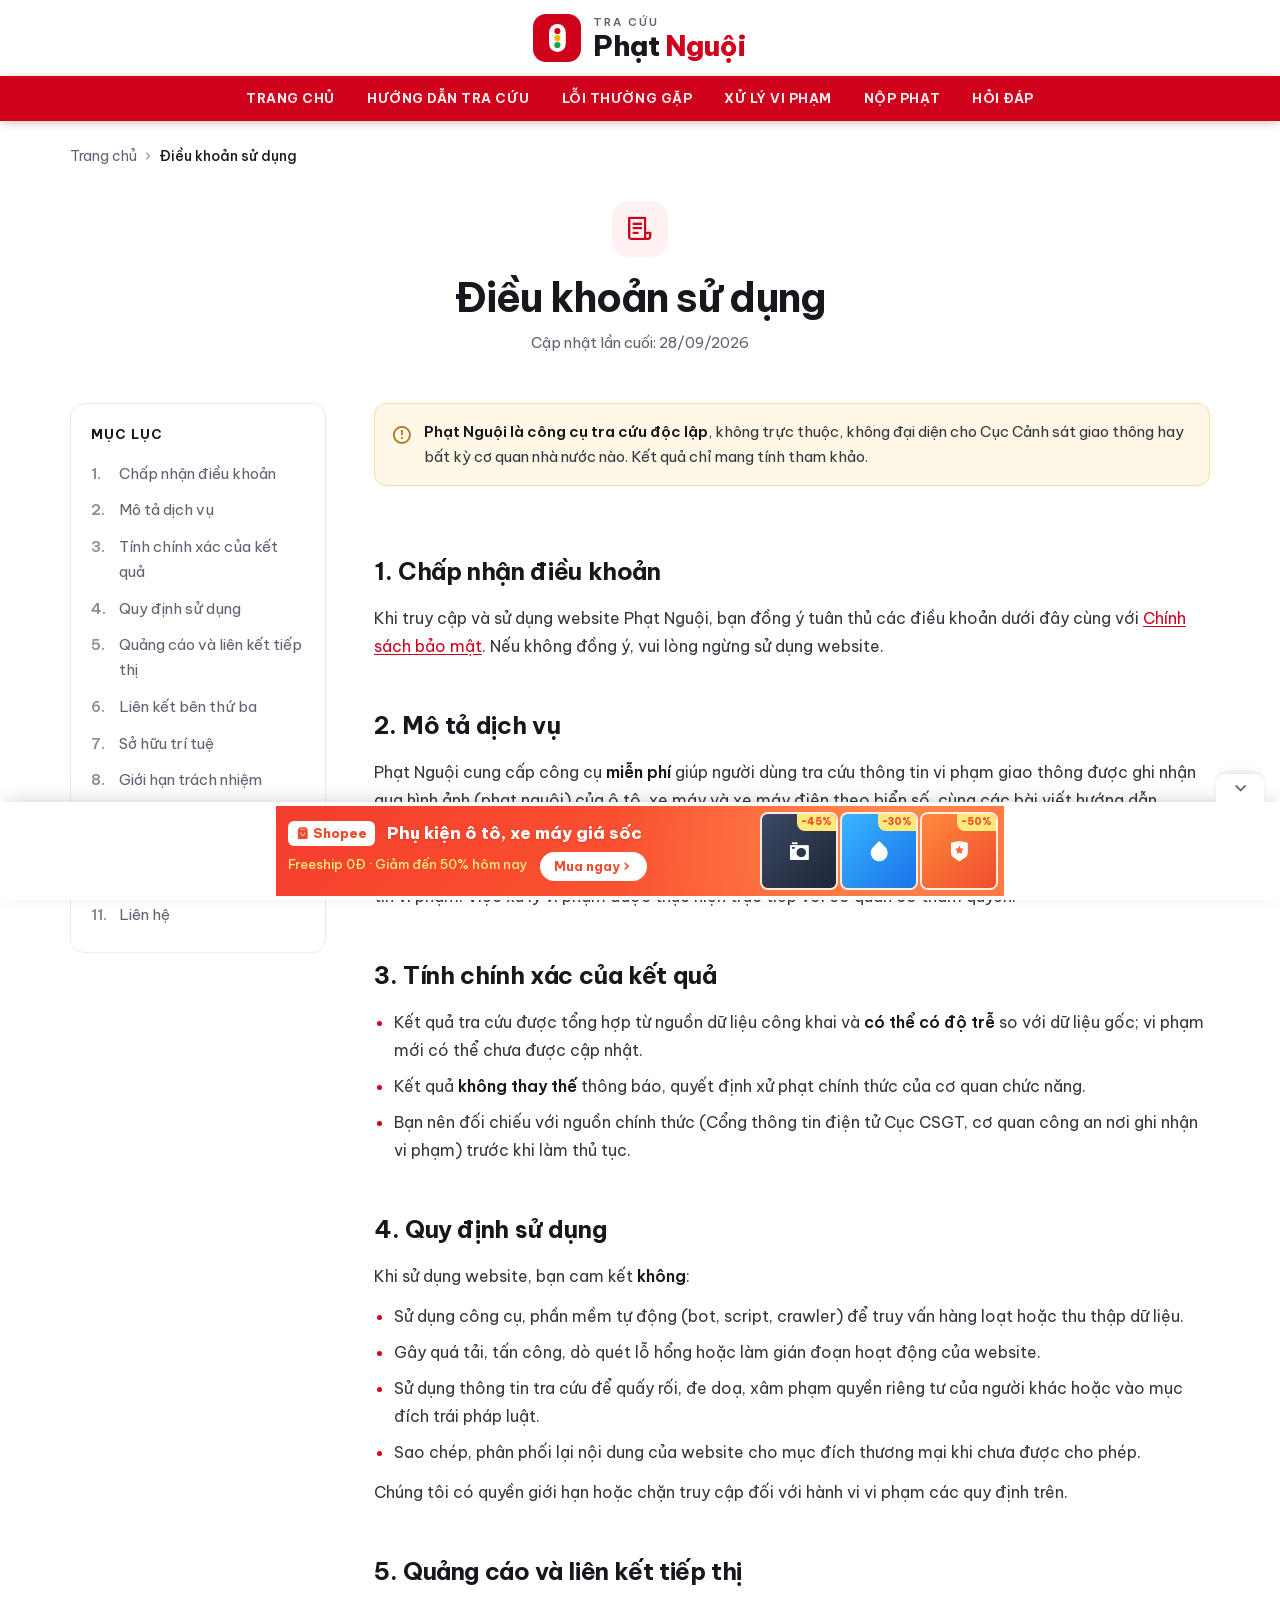
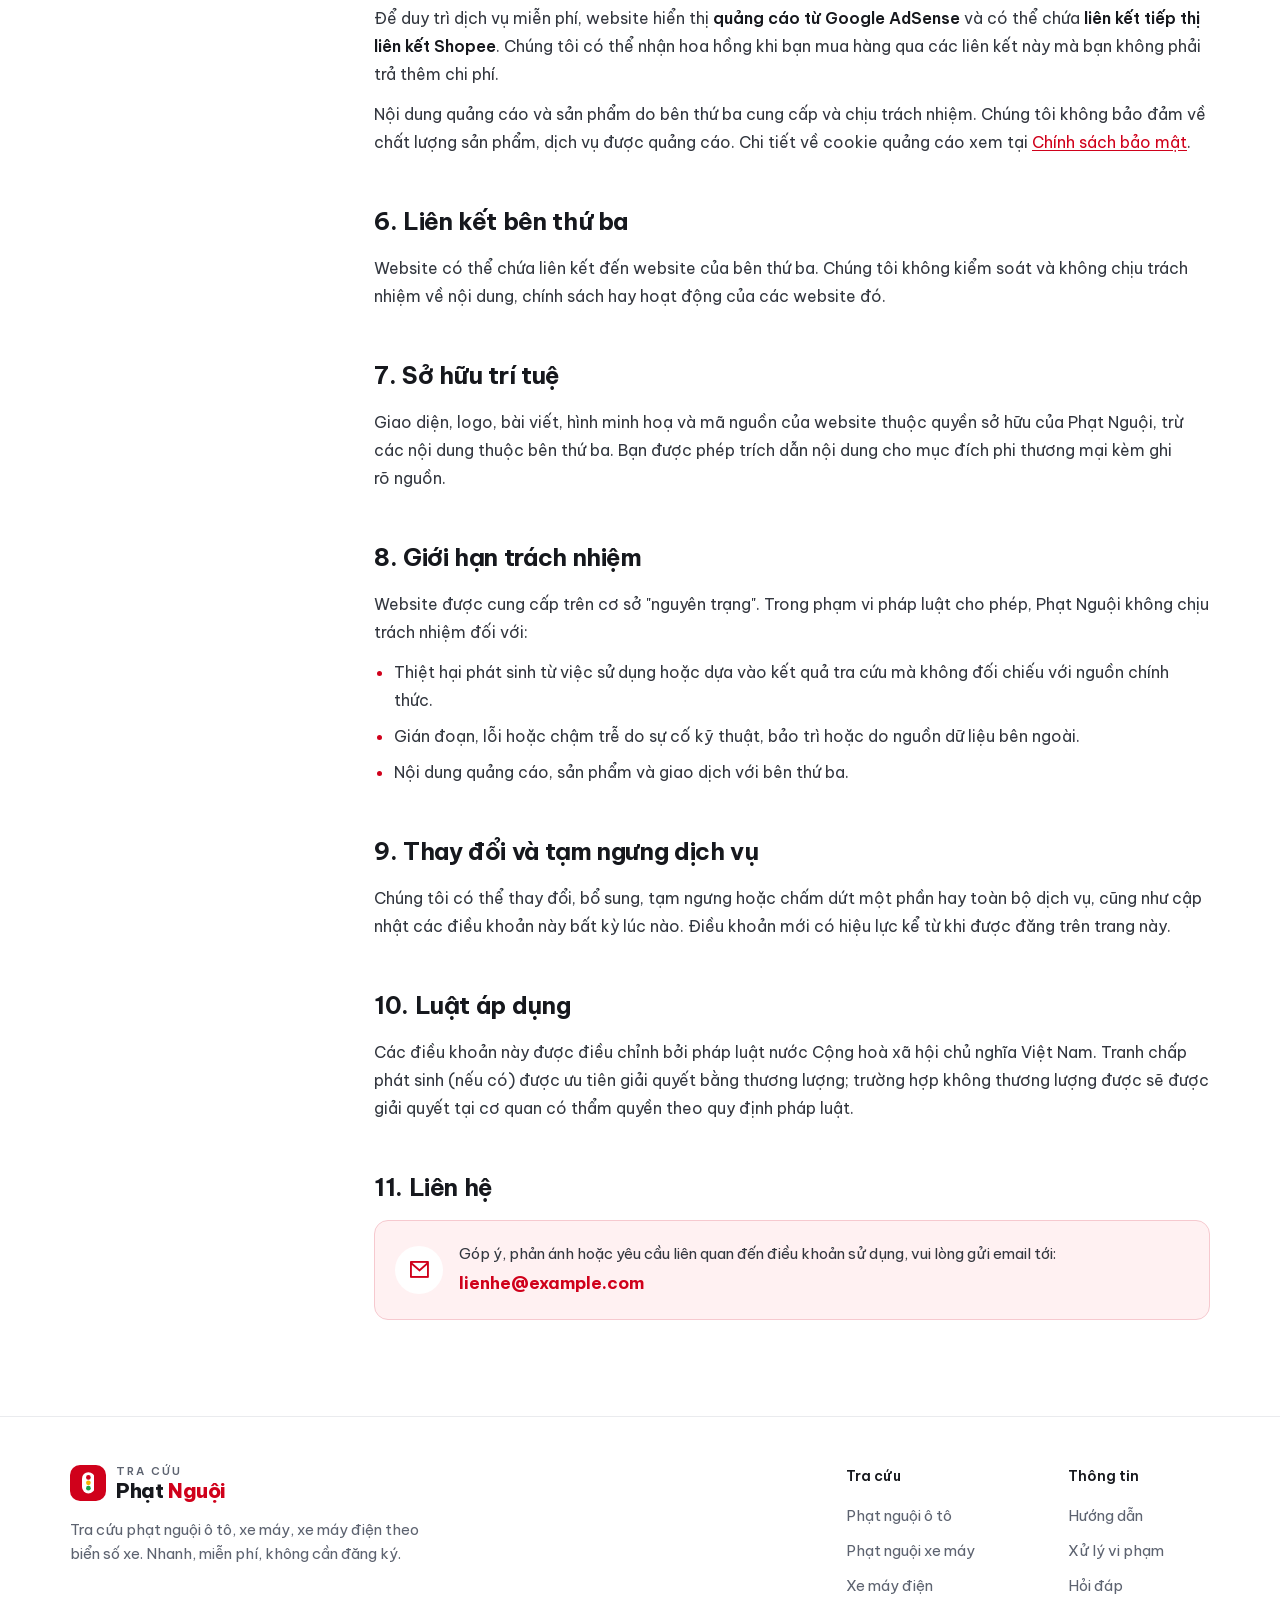
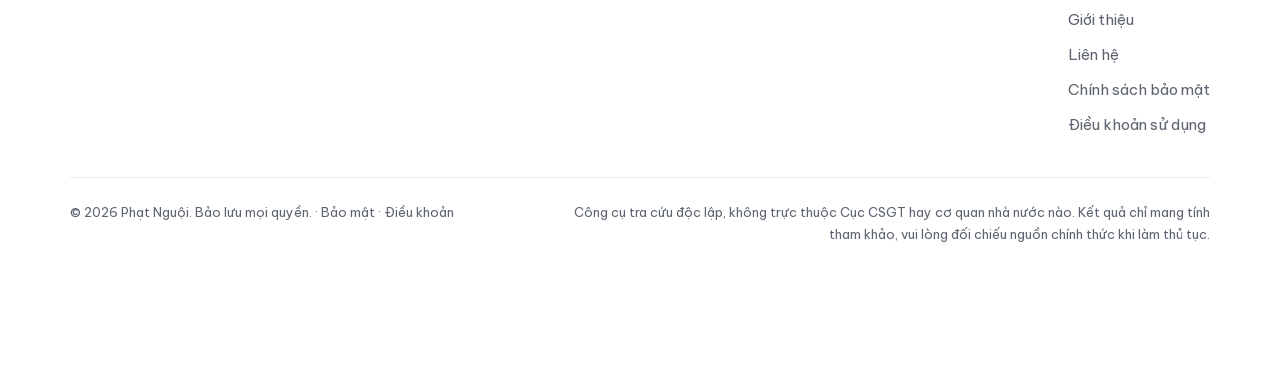
<file: dieu-khoan-su-dung.html>
<!doctype html> <html lang="vi" dir="ltr" class="light"> <head> <meta charset="UTF-8"> <meta name="viewport" content="width=device-width,initial-scale=1"> <meta name="theme-color" content="#D0011B"> <link rel="icon" href="assets/images/favicon.svg" type="image/svg+xml"> <link rel="icon" href="assets/images/favicon-48.png" type="image/png" sizes="48x48"> <link rel="apple-touch-icon" href="assets/images/apple-touch-icon.png"> <link rel="preload" href="assets/css/be-vietnam-pro-400-YUZHW7QE.woff2" as="font" type="font/woff2" crossorigin> <link rel="preload" href="assets/css/be-vietnam-pro-700-LI3WPZVU.woff2" as="font" type="font/woff2" crossorigin> <link rel="preload" href="assets/css/remixicon-subset-QRK2HXKN.woff2" as="font" type="font/woff2" crossorigin> <script>location.hash&&document.documentElement.classList.add("cv-all")</script> <style>@charset "UTF-8";@font-face{font-family:Be Vietnam Pro;font-style:normal;font-weight:400;font-display:swap;src:url(assets/css/be-vietnam-pro-400-YUZHW7QE.woff2) format("woff2")}@font-face{font-family:Be Vietnam Pro;font-style:normal;font-weight:500;font-display:swap;src:url(assets/css/be-vietnam-pro-500-T6NJKH2K.woff2) format("woff2")}@font-face{font-family:Be Vietnam Pro;font-style:normal;font-weight:600;font-display:swap;src:url(assets/css/be-vietnam-pro-600-LYZODWG4.woff2) format("woff2")}@font-face{font-family:Be Vietnam Pro;font-style:normal;font-weight:700;font-display:swap;src:url(assets/css/be-vietnam-pro-700-LI3WPZVU.woff2) format("woff2")}@font-face{font-family:Be Vietnam Pro;font-style:normal;font-weight:800;font-display:swap;src:url(assets/css/be-vietnam-pro-800-HTW72BG6.woff2) format("woff2")}@font-face{font-family:Barlow Semi Condensed;font-style:normal;font-weight:600;font-display:swap;src:url(assets/css/barlow-semi-condensed-600-XR6Q2PUK.woff2) format("woff2")}@font-face{font-family:Barlow Semi Condensed;font-style:normal;font-weight:700;font-display:swap;src:url(assets/css/barlow-semi-condensed-700-SYTV2QGK.woff2) format("woff2")}@font-face{font-family:Be Vietnam Pro Fallback;font-weight:400;src:local("Arial"),local("ArialMT"),local("Helvetica"),local("Roboto");size-adjust:108.23%;ascent-override:92.4%;descent-override:24.49%;line-gap-override:0%}@font-face{font-family:Be Vietnam Pro Fallback;font-weight:500;src:local("Arial"),local("ArialMT"),local("Helvetica"),local("Roboto");size-adjust:109.3%;ascent-override:91.49%;descent-override:24.25%;line-gap-override:0%}@font-face{font-family:Be Vietnam Pro Fallback;font-weight:600;src:local("Arial Bold"),local("Arial-BoldMT"),local("Helvetica Bold"),local("Roboto Bold");size-adjust:102.83%;ascent-override:97.25%;descent-override:25.77%;line-gap-override:0%}@font-face{font-family:Be Vietnam Pro Fallback;font-weight:700;src:local("Arial Bold"),local("Arial-BoldMT"),local("Helvetica Bold"),local("Roboto Bold");size-adjust:103.86%;ascent-override:96.28%;descent-override:25.52%;line-gap-override:0%}@font-face{font-family:Be Vietnam Pro Fallback;font-weight:800;src:local("Arial Bold"),local("Arial-BoldMT"),local("Helvetica Bold"),local("Roboto Bold");size-adjust:104.91%;ascent-override:95.32%;descent-override:25.26%;line-gap-override:0%}@font-face{font-family:Barlow Semi Condensed Fallback;font-weight:600;src:local("Arial Bold"),local("Arial-BoldMT"),local("Helvetica Bold"),local("Roboto Bold");size-adjust:80.7%;ascent-override:123.91%;descent-override:24.78%;line-gap-override:0%}@font-face{font-family:Barlow Semi Condensed Fallback;font-weight:700;src:local("Arial Bold"),local("Arial-BoldMT"),local("Helvetica Bold"),local("Roboto Bold");size-adjust:81.96%;ascent-override:122.01%;descent-override:24.4%;line-gap-override:0%}@font-face{font-family:remixicon;src:url(assets/css/remixicon-subset-QRK2HXKN.woff2) format("woff2");font-display:swap}[class^=ri-],[class*=" ri-"]{font-family:remixicon!important;font-style:normal;-webkit-font-smoothing:antialiased;-moz-osx-font-smoothing:grayscale}.ri-add-line:before{content:"\ea13"}.ri-alarm-warning-fill:before{content:"\ea1c"}.ri-alarm-warning-line:before{content:"\ea1d"}.ri-arrow-down-s-line:before{content:"\ea4e"}.ri-arrow-left-right-line:before{content:"\ea62"}.ri-arrow-right-line:before{content:"\ea6c"}.ri-arrow-right-s-line:before{content:"\ea6e"}.ri-arrow-up-line:before{content:"\ea76"}.ri-arrow-up-s-line:before{content:"\ea78"}.ri-auction-line:before{content:"\ea88"}.ri-bank-line:before{content:"\ea94"}.ri-battery-2-fill:before{content:"\eaab"}.ri-bill-line:before{content:"\eac2"}.ri-building-line:before{content:"\eb0f"}.ri-bus-2-line:before{content:"\eb11"}.ri-calendar-check-line:before{content:"\eb23"}.ri-camera-3-fill:before{content:"\eb2c"}.ri-camera-3-line:before{content:"\eb2d"}.ri-camera-lens-line:before{content:"\eb30"}.ri-car-fill:before{content:"\eb38"}.ri-car-line:before{content:"\eb39"}.ri-car-washing-line:before{content:"\eb3b"}.ri-check-line:before{content:"\eb7b"}.ri-checkbox-circle-fill:before{content:"\eb80"}.ri-close-line:before{content:"\eb99"}.ri-dashboard-3-line:before{content:"\ec12"}.ri-delete-back-2-line:before{content:"\ec1a"}.ri-drop-fill:before{content:"\ec69"}.ri-error-warning-fill:before{content:"\eca0"}.ri-error-warning-line:before{content:"\eca1"}.ri-exchange-line:before{content:"\ecad"}.ri-file-list-3-line:before{content:"\ecef"}.ri-flashlight-fill:before{content:"\ed3c"}.ri-flashlight-line:before{content:"\ed3d"}.ri-gift-2-fill:before{content:"\edb8"}.ri-gift-2-line:before{content:"\edb9"}.ri-global-line:before{content:"\edcf"}.ri-government-line:before{content:"\edd9"}.ri-history-line:before{content:"\ee17"}.ri-image-circle-line:before{content:"\f413"}.ri-information-line:before{content:"\ee59"}.ri-mail-line:before{content:"\eef6"}.ri-mail-send-line:before{content:"\eefc"}.ri-mail-unread-line:before{content:"\ef02"}.ri-map-2-line:before{content:"\ef06"}.ri-map-pin-2-fill:before{content:"\ef09"}.ri-map-pin-line:before{content:"\ef14"}.ri-map-pin-user-line:before{content:"\ef1a"}.ri-menu-line:before{content:"\ef3e"}.ri-money-dollar-circle-line:before{content:"\ef65"}.ri-motorbike-fill:before{content:"\ef7a"}.ri-motorbike-line:before{content:"\ef7b"}.ri-palette-line:before{content:"\efc5"}.ri-parking-box-fill:before{content:"\efcd"}.ri-police-car-line:before{content:"\f01f"}.ri-quill-pen-line:before{content:"\f04a"}.ri-refresh-line:before{content:"\f064"}.ri-road-map-line:before{content:"\f08e"}.ri-roadster-fill:before{content:"\f08f"}.ri-roadster-line:before{content:"\f090"}.ri-scales-3-line:before{content:"\f0b7"}.ri-search-eye-line:before{content:"\f0cf"}.ri-search-line:before{content:"\f0d1"}.ri-share-forward-line:before{content:"\f0fd"}.ri-shield-check-fill:before{content:"\f0ff"}.ri-shield-check-line:before{content:"\f100"}.ri-shield-keyhole-line:before{content:"\f107"}.ri-shield-star-fill:before{content:"\f109"}.ri-shield-user-line:before{content:"\f10c"}.ri-shopping-bag-3-fill:before{content:"\f115"}.ri-signal-wifi-3-fill:before{content:"\f12f"}.ri-smartphone-line:before{content:"\f15a"}.ri-star-fill:before{content:"\f186"}.ri-steering-2-fill:before{content:"\f192"}.ri-subtract-line:before{content:"\f1af"}.ri-taxi-line:before{content:"\f1ea"}.ri-time-line:before{content:"\f20f"}.ri-timer-flash-line:before{content:"\f214"}.ri-traffic-light-fill:before{content:"\f220"}.ri-traffic-light-line:before{content:"\f221"}.ri-truck-fill:before{content:"\f230"}.ri-truck-line:before{content:"\f231"}.ri-wallet-3-fill:before{content:"\f2ab"}.ri-webcam-line:before{content:"\f2b2"}.ri-wifi-off-line:before{content:"\f2c2"}.ri-windy-fill:before{content:"\f2c9"}:root{--body-bg: 240 241 247;--primary: 208 1 27;--primary-rgb: 208, 1, 27;--secondary: 238 77 45;--warning: 245 184 73;--info: 73 182 245;--success: 38 191 148;--danger: 230 83 60;--light: 243 246 248;--dark: 35 35 35;--orange: 255 165 5;--pink: 231 145 188;--teal: 18 194 194;--purple: 137 32 173;--default-text-color: 51 51 53;--default-border: 243 243 243;--default-background: 247 248 249;--menu-prime-color: 83 100 133;--menu-border-color: 243 243 243;--header-prime-color: 83 100 133;--header-border-color: 243 243 243;--bootstrap-card-border: 243 243 243;--list-hover-focus-bg: 245 246 247;--text-muted: 140 144 151;--input-border: 233 237 246;--red: 208 61 70;--blue: 43 62 101;--green: 29 216 113;--cyan: 0 209 209;--indigo: 77 93 219;--gray: 134 153 163;--yellow: 255 193 2;--facebook: 59 89 152;--twitter: 0 172 238;--github: 51 51 51;--google: 207 78 67;--youtube: 255 0 0;--bs-width: 1px}*,:before,:after{box-sizing:border-box;border-width:0;border-style:solid;border-color:#f2f4f5}:before,:after{--tw-content: ""}html{line-height:1.5;-webkit-text-size-adjust:100%;-moz-tab-size:4;-o-tab-size:4;tab-size:4;font-family:ui-sans-serif,system-ui,sans-serif,"Apple Color Emoji","Segoe UI Emoji",Segoe UI Symbol,"Noto Color Emoji";font-feature-settings:normal;font-variation-settings:normal;-webkit-tap-highlight-color:transparent}body{margin:0;line-height:inherit}h1,h2,h3,h4{font-size:inherit;font-weight:inherit}a{color:inherit;text-decoration:inherit}b{font-weight:bolder}code{font-family:ui-monospace,SFMono-Regular,Menlo,Monaco,Consolas,Liberation Mono,Courier New,monospace;font-feature-settings:normal;font-variation-settings:normal;font-size:1em}small{font-size:80%}button,input{font-family:inherit;font-feature-settings:inherit;font-variation-settings:inherit;font-size:100%;font-weight:inherit;line-height:inherit;color:inherit;margin:0;padding:0}button{text-transform:none}button,[type=button],[type=submit]{-webkit-appearance:button;background-color:transparent;background-image:none}::-webkit-inner-spin-button,::-webkit-outer-spin-button{height:auto}::-webkit-search-decoration{-webkit-appearance:none}::-webkit-file-upload-button{-webkit-appearance:button;font:inherit}summary{display:list-item}dl,dd,h1,h2,h3,h4,figure,p{margin:0}fieldset{margin:0;padding:0}legend{padding:0}ol,ul,menu{list-style:none;margin:0;padding:0}dialog{padding:0}input::-moz-placeholder{opacity:1;color:#dbdfe1}input::placeholder{opacity:1;color:#dbdfe1}button,[role=button]{cursor:pointer}img,svg{display:block;vertical-align:middle}img{max-width:100%;height:auto}[hidden]{display:none}input:where([type=text]),input:where([type=email]),input:where([type=url]),input:where([type=date]),input:where([type=time]){-webkit-appearance:none;-moz-appearance:none;appearance:none;background-color:#fff;border-color:#949eb7;border-width:1px;border-radius:0;padding:.5rem .75rem;font-size:1rem;line-height:1.5rem;--tw-shadow: 0 0 #0000}input:where([type=text]):focus,input:where([type=email]):focus,input:where([type=url]):focus,input:where([type=date]):focus,input:where([type=time]):focus{outline:2px solid transparent;outline-offset:2px;--tw-ring-inset: var(--tw-empty, );--tw-ring-offset-width: 0px;--tw-ring-offset-color: #fff;--tw-ring-color: #2563eb;--tw-ring-offset-shadow: var(--tw-ring-inset) 0 0 0 var(--tw-ring-offset-width) var(--tw-ring-offset-color);--tw-ring-shadow: var(--tw-ring-inset) 0 0 0 calc(1px + var(--tw-ring-offset-width)) var(--tw-ring-color);box-shadow:var(--tw-ring-offset-shadow),var(--tw-ring-shadow),var(--tw-shadow);border-color:#2563eb}input::-moz-placeholder{color:#949eb7;opacity:1}input::placeholder{color:#949eb7;opacity:1}::-webkit-datetime-edit-fields-wrapper{padding:0}::-webkit-date-and-time-value{min-height:1.5em;text-align:inherit}::-webkit-datetime-edit{display:inline-flex}::-webkit-datetime-edit,::-webkit-datetime-edit-year-field,::-webkit-datetime-edit-month-field,::-webkit-datetime-edit-day-field,::-webkit-datetime-edit-hour-field,::-webkit-datetime-edit-minute-field,::-webkit-datetime-edit-second-field,::-webkit-datetime-edit-millisecond-field,::-webkit-datetime-edit-meridiem-field{padding-top:0;padding-bottom:0}input:where([type=radio]){-webkit-appearance:none;-moz-appearance:none;appearance:none;padding:0;-webkit-print-color-adjust:exact;print-color-adjust:exact;display:inline-block;vertical-align:middle;background-origin:border-box;-webkit-user-select:none;-moz-user-select:none;user-select:none;flex-shrink:0;height:1rem;width:1rem;color:#2563eb;background-color:#fff;border-color:#949eb7;border-width:1px;--tw-shadow: 0 0 #0000}input:where([type=radio]){border-radius:100%}input:where([type=radio]):focus{outline:2px solid transparent;outline-offset:2px;--tw-ring-inset: var(--tw-empty, );--tw-ring-offset-width: 2px;--tw-ring-offset-color: #fff;--tw-ring-color: #2563eb;--tw-ring-offset-shadow: var(--tw-ring-inset) 0 0 0 var(--tw-ring-offset-width) var(--tw-ring-offset-color);--tw-ring-shadow: var(--tw-ring-inset) 0 0 0 calc(2px + var(--tw-ring-offset-width)) var(--tw-ring-color);box-shadow:var(--tw-ring-offset-shadow),var(--tw-ring-shadow),var(--tw-shadow)}input:where([type=radio]):checked{border-color:transparent;background-color:currentColor;background-size:100% 100%;background-position:center;background-repeat:no-repeat}input:where([type=radio]):checked{background-image:url("data:image/svg+xml,%3csvg viewBox='0 0 16 16' fill='white' xmlns='http://www.w3.org/2000/svg'%3e%3ccircle cx='8' cy='8' r='3'/%3e%3c/svg%3e")}@media (forced-colors: active){input:where([type=radio]):checked{-webkit-appearance:auto;-moz-appearance:auto;appearance:auto}}input:where([type=radio]):checked:hover,input:where([type=radio]):checked:focus{border-color:transparent;background-color:currentColor}input:where([type=file]){background:unset;border-color:inherit;border-width:0;border-radius:0;padding:0;font-size:unset;line-height:inherit}input:where([type=file]):focus{outline:1px solid ButtonText;outline:1px auto -webkit-focus-ring-color}h1{font-size:2.5rem}h2{font-size:2rem}h3{font-size:1.75rem}h4{font-size:1.5rem}*,:before,:after{--tw-border-spacing-x: 0;--tw-border-spacing-y: 0;--tw-translate-x: 0;--tw-translate-y: 0;--tw-rotate: 0;--tw-skew-x: 0;--tw-skew-y: 0;--tw-scale-x: 1;--tw-scale-y: 1;--tw-pan-x: ;--tw-pan-y: ;--tw-pinch-zoom: ;--tw-scroll-snap-strictness: proximity;--tw-gradient-from-position: ;--tw-gradient-via-position: ;--tw-gradient-to-position: ;--tw-ordinal: ;--tw-slashed-zero: ;--tw-numeric-figure: ;--tw-numeric-spacing: ;--tw-numeric-fraction: ;--tw-ring-inset: ;--tw-ring-offset-width: 0px;--tw-ring-offset-color: #fff;--tw-ring-color: rgb(59 130 246 / .5);--tw-ring-offset-shadow: 0 0 #0000;--tw-ring-shadow: 0 0 #0000;--tw-shadow: 0 0 #0000;--tw-shadow-colored: 0 0 #0000;--tw-blur: ;--tw-brightness: ;--tw-contrast: ;--tw-grayscale: ;--tw-hue-rotate: ;--tw-invert: ;--tw-saturate: ;--tw-sepia: ;--tw-drop-shadow: ;--tw-backdrop-blur: ;--tw-backdrop-brightness: ;--tw-backdrop-contrast: ;--tw-backdrop-grayscale: ;--tw-backdrop-hue-rotate: ;--tw-backdrop-invert: ;--tw-backdrop-opacity: ;--tw-backdrop-saturate: ;--tw-backdrop-sepia: }::backdrop{--tw-border-spacing-x: 0;--tw-border-spacing-y: 0;--tw-translate-x: 0;--tw-translate-y: 0;--tw-rotate: 0;--tw-skew-x: 0;--tw-skew-y: 0;--tw-scale-x: 1;--tw-scale-y: 1;--tw-pan-x: ;--tw-pan-y: ;--tw-pinch-zoom: ;--tw-scroll-snap-strictness: proximity;--tw-gradient-from-position: ;--tw-gradient-via-position: ;--tw-gradient-to-position: ;--tw-ordinal: ;--tw-slashed-zero: ;--tw-numeric-figure: ;--tw-numeric-spacing: ;--tw-numeric-fraction: ;--tw-ring-inset: ;--tw-ring-offset-width: 0px;--tw-ring-offset-color: #fff;--tw-ring-color: rgb(59 130 246 / .5);--tw-ring-offset-shadow: 0 0 #0000;--tw-ring-shadow: 0 0 #0000;--tw-shadow: 0 0 #0000;--tw-shadow-colored: 0 0 #0000;--tw-blur: ;--tw-brightness: ;--tw-contrast: ;--tw-grayscale: ;--tw-hue-rotate: ;--tw-invert: ;--tw-saturate: ;--tw-sepia: ;--tw-drop-shadow: ;--tw-backdrop-blur: ;--tw-backdrop-brightness: ;--tw-backdrop-contrast: ;--tw-backdrop-grayscale: ;--tw-backdrop-hue-rotate: ;--tw-backdrop-invert: ;--tw-backdrop-opacity: ;--tw-backdrop-saturate: ;--tw-backdrop-sepia: }.h1{font-size:2.5rem}.h2{font-size:2rem}.h3{font-size:1.75rem}.h4{font-size:1.5rem}.sr-only{position:absolute;width:1px;height:1px;padding:0;margin:-1px;overflow:hidden;clip:rect(0,0,0,0);white-space:nowrap;border-width:0}.mt-0{margin-top:0}.mt-4{margin-top:1rem}.mt-6{margin-top:1.5rem}.block{display:block}.flex{display:flex}.hidden{display:none}.min-w-0{min-width:0px}.resize{resize:both}.items-center{align-items:center}.gap-3{gap:.75rem}.bg-danger\/10{background-color:rgb(var(--danger) / .1)}.bg-success\/10{background-color:rgb(var(--success) / .1)}.text-\[0\.875rem\]{font-size:.875rem}.text-danger{color:rgb(var(--danger))}.text-success{color:rgb(var(--success))}.ease-out{transition-timing-function:cubic-bezier(0,0,.2,1)}.alert{align-items:center;border-radius:.5rem;border-width:1px;padding:.625rem .85rem;font-size:.8125rem}.box{position:relative;margin-bottom:1.5rem;display:flex;flex-direction:column;border-radius:.5rem;--tw-bg-opacity: 1;background-color:rgb(255 255 255 / var(--tw-bg-opacity));font-size:.813rem;color:rgb(var(--default-text-color));--tw-shadow: 0 1px 2px 0 rgb(0 0 0 / .05);--tw-shadow-colored: 0 1px 2px 0 var(--tw-shadow-color);box-shadow:var(--tw-ring-offset-shadow, 0 0 #0000),var(--tw-ring-shadow, 0 0 #0000),var(--tw-shadow)}.alert{margin-bottom:1.25rem;border-radius:.25rem;padding:.75rem 1rem;font-size:.875rem}.alert:last-child{margin-bottom:0}.badge{display:inline-flex;align-items:center;padding:.25rem .45rem;font-size:.75em;font-weight:600}.badge:last-child{margin-bottom:0}code{overflow-wrap:break-word!important;font-size:.675rem!important;color:rgb(var(--red))!important}.content{margin-top:60px;margin-inline-start:0px;transition-property:all;transition-timing-function:cubic-bezier(.4,0,.2,1);transition-duration:.15s}@media (min-width: 992px){.content{margin-inline-start:15rem}}html{scroll-behavior:smooth;text-align:start;font-family:Inter,sans-serif}body{position:relative;margin:0;height:100%;scroll-behavior:smooth;background-color:rgb(var(--body-bg));text-align:start;font-family:Inter,sans-serif;font-size:.813rem;font-weight:400;color:rgb(var(--default-text-color))}::-webkit-scrollbar{height:5px;width:0px;--tw-bg-opacity: 1;background-color:rgb(249 250 251 / var(--tw-bg-opacity))}::-webkit-scrollbar-thumb{height:2px;width:0px;--tw-bg-opacity: 1;background-color:rgb(230 234 235 / var(--tw-bg-opacity))}code{font-size:.875rem;color:rgb(var(--danger))}[class^=ri-],[class*=" ri-"]{display:inline-flex}a{cursor:pointer}@media (min-width: 992px){[data-nav-layout=horizontal][data-nav-style=menu-click] .app-sidebar .slide.has-sub .slide-menu.child1.force-left,[data-nav-layout=horizontal][data-nav-style=menu-hover] .app-sidebar .slide.has-sub .slide-menu.child1.force-left,[data-nav-layout=horizontal][data-nav-style=icon-click] .app-sidebar .slide.has-sub .slide-menu.child1.force-left,[data-nav-layout=horizontal][data-nav-style=icon-hover] .app-sidebar .slide.has-sub .slide-menu.child1.force-left{inset-inline-end:0px!important}[data-nav-layout=horizontal][data-nav-style=menu-click] .app-sidebar .slide.has-sub .slide-menu.child2.force-left,[data-nav-layout=horizontal][data-nav-style=menu-click] .app-sidebar .slide.has-sub .slide-menu.child3.force-left,[data-nav-layout=horizontal][data-nav-style=menu-hover] .app-sidebar .slide.has-sub .slide-menu.child2.force-left,[data-nav-layout=horizontal][data-nav-style=menu-hover] .app-sidebar .slide.has-sub .slide-menu.child3.force-left,[data-nav-layout=horizontal][data-nav-style=icon-click] .app-sidebar .slide.has-sub .slide-menu.child2.force-left,[data-nav-layout=horizontal][data-nav-style=icon-click] .app-sidebar .slide.has-sub .slide-menu.child3.force-left,[data-nav-layout=horizontal][data-nav-style=icon-hover] .app-sidebar .slide.has-sub .slide-menu.child2.force-left,[data-nav-layout=horizontal][data-nav-style=icon-hover] .app-sidebar .slide.has-sub .slide-menu.child3.force-left{inset-inline-start:-100%!important}}[type=radio]{--tw-ring-color: rgb(var(--primary))}[type=text]:focus,[type=email]:focus,[type=url]:focus,[type=date]:focus,[type=time]:focus{border-color:rgb(var(--default-border))!important;--tw-ring-offset-shadow: var(--tw-ring-inset) 0 0 0 var(--tw-ring-offset-width) var(--tw-ring-offset-color) !important;--tw-ring-shadow: var(--tw-ring-inset) 0 0 0 calc(0px + var(--tw-ring-offset-width)) var(--tw-ring-color) !important;box-shadow:var(--tw-ring-offset-shadow),var(--tw-ring-shadow),var(--tw-shadow, 0 0 #0000)!important}[type=radio]:checked:hover,[type=radio]:checked:focus{background-color:rgb(var(--primary));--tw-ring-color: rgb(var(--primary))}.toggle{position:relative;margin-inline-start:.625rem;margin-bottom:.313rem;height:1.563rem;width:3.75rem;overflow:hidden;border-radius:.188rem;background-color:rgb(var(--light));padding:.125rem;transition-property:all;transition-timing-function:cubic-bezier(.4,0,.2,1);transition-duration:.15s;transition-duration:.2s;transition-timing-function:linear}.toggle span{position:absolute;top:.188rem;bottom:.25rem;inset-inline-start:.188rem;display:block;width:1.25rem;cursor:pointer;border-radius:.125rem;--tw-bg-opacity: 1;background-color:rgb(255 255 255 / var(--tw-bg-opacity));--tw-shadow: 0 1px 2px 0 rgb(0 0 0 / .05);--tw-shadow-colored: 0 1px 2px 0 var(--tw-shadow-color);box-shadow:var(--tw-ring-offset-shadow, 0 0 #0000),var(--tw-ring-shadow, 0 0 #0000),var(--tw-shadow);transition-property:all;transition-timing-function:cubic-bezier(.4,0,.2,1);transition-duration:.15s;transition-duration:.2s;transition-timing-function:linear}.toggle span:before{inset-inline-start:-1.563rem;--tw-content: "on";content:var(--tw-content)}.toggle span:after{inset-inline-end:-1.813rem;color:rgb(var(--text-muted));--tw-content: "off";content:var(--tw-content)}.toggle span:before,.toggle span:after{position:absolute;top:.188rem}.toggle span>:not([hidden])~:not([hidden]):before,.toggle span>:not([hidden])~:not([hidden]):after{--tw-space-x-reverse: 0;margin-right:calc(.5rem * var(--tw-space-x-reverse));margin-left:calc(.5rem * calc(1 - var(--tw-space-x-reverse)))}.toggle span:before,.toggle span:after{font-size:.625rem;font-weight:500;text-transform:uppercase;line-height:1.38;transition-property:all;transition-timing-function:cubic-bezier(.4,0,.2,1);transition-duration:.15s;transition-duration:.2s;transition-timing-function:linear}.toggle.on{background-color:rgb(var(--primary) / .3)}.toggle.on span{inset-inline-start:2.313rem;background-color:rgb(var(--primary))}.toggle.on span:before{content:var(--tw-content);color:rgb(var(--primary))}.toggle.on span{inset-inline-start:2.313rem}.ti-modal{pointer-events:none;position:fixed;top:0;inset-inline-start:0px;z-index:80;width:100%;height:100%;overflow-y:auto;overflow-x:hidden;opacity:0;transition-property:all;transition-timing-function:cubic-bezier(.4,0,.2,1);transition-duration:.15s}.open.ti-modal,.open .ti-modal{opacity:1;transition-duration:.5s}.ti-modal .ti-modal-header{display:flex;align-items:center;justify-content:space-between;border-bottom-width:1px;padding:.75rem 1rem}.ti-modal .ti-modal-box{margin:.75rem}@media (min-width: 480px){.ti-modal .ti-modal-box{margin-left:auto;margin-right:auto;width:100%;max-width:32rem}}.ti-modal .ti-modal-content{pointer-events:auto;display:flex;flex-direction:column;border-radius:.25rem;border-width:1px;--tw-bg-opacity: 1;background-color:rgb(255 255 255 / var(--tw-bg-opacity));--tw-shadow: 0 1px 2px 0 rgb(0 0 0 / .05);--tw-shadow-colored: 0 1px 2px 0 var(--tw-shadow-color);box-shadow:var(--tw-ring-offset-shadow, 0 0 #0000),var(--tw-ring-shadow, 0 0 #0000),var(--tw-shadow)}.ti-modal .ti-modal-body{padding:1rem}.ti-modal .ti-modal-footer{display:flex;align-items:center;justify-content:flex-end;-moz-column-gap:.5rem;column-gap:.5rem;border-top-width:1px;padding:.75rem 1rem}:root{--pn-ink: #16181d;--pn-text: #33373f;--pn-muted: #5d6370;--pn-subtle: #8a909b;--pn-line: #eaebee;--pn-line-strong: #dcdee3;--pn-soft: #f7f7f8;--pn-red: rgb(var(--primary));--pn-red-hover: #b30017;--pn-red-soft: #fff1f2;--pn-red-line: #f6c9cf;--pn-green: #12a150;--pn-shadow-xs: 0 1px 2px rgba(22, 24, 29, .05);--pn-shadow-md: 0 1px 2px rgba(22, 24, 29, .04), 0 8px 24px -6px rgba(22, 24, 29, .1);--pn-font: "Be Vietnam Pro", "Be Vietnam Pro Fallback", system-ui, -apple-system, "Segoe UI", sans-serif;--pn-plate-font: "Barlow Semi Condensed", "Barlow Semi Condensed Fallback", "Be Vietnam Pro", sans-serif}html{font-family:var(--pn-font);scroll-padding-top:calc(3.5rem + var(--ad-anchor-top, 0px));-webkit-font-smoothing:antialiased;-moz-osx-font-smoothing:grayscale}body{font-family:var(--pn-font);font-size:1rem;line-height:1.65;color:var(--pn-text);background:#fff}h1,h2,h3,h4{font-family:var(--pn-font);color:var(--pn-ink);text-wrap:balance}p{text-wrap:pretty}b{color:var(--pn-ink);font-weight:600}.wrap{margin-left:auto;margin-right:auto;width:100%;max-width:1188px;padding-left:1rem;padding-right:1rem}@media (min-width: 768px){.wrap{padding-left:1.5rem;padding-right:1.5rem}}.skip-link{position:absolute;width:1px;height:1px;padding:0;margin:-1px;overflow:hidden;clip:rect(0,0,0,0);white-space:nowrap;border-width:0}.skip-link:focus{position:static;width:auto;height:auto;padding:0;margin:0;overflow:visible;clip:auto;white-space:normal;position:fixed;top:.75rem;inset-inline-start:.75rem;z-index:100;border-radius:.5rem;--tw-bg-opacity: 1;background-color:rgb(255 255 255 / var(--tw-bg-opacity));padding:.5rem 1rem;--tw-shadow: 0 10px 15px -3px rgb(0 0 0 / .1), 0 4px 6px -4px rgb(0 0 0 / .1);--tw-shadow-colored: 0 10px 15px -3px var(--tw-shadow-color), 0 4px 6px -4px var(--tw-shadow-color);box-shadow:var(--tw-ring-offset-shadow, 0 0 #0000),var(--tw-ring-shadow, 0 0 #0000),var(--tw-shadow)}.skip-link{color:var(--pn-red)}.btn{display:inline-flex;height:2.75rem;-webkit-user-select:none;-moz-user-select:none;user-select:none;align-items:center;justify-content:center;gap:.5rem;white-space:nowrap;border-radius:10px;padding-left:1.25rem;padding-right:1.25rem;font-size:.9375rem;font-weight:600;transition-property:all;transition-timing-function:cubic-bezier(.4,0,.2,1);transition-duration:.15s}.btn:disabled{cursor:wait;opacity:.6}.btn i{font-size:1.1em}.btn-primary{color:#fff;background:var(--pn-red)}.btn-primary:hover:not(:disabled){color:#fff;background:var(--pn-red-hover)}.btn-secondary{color:var(--pn-ink);background:#fff;border:1px solid var(--pn-line-strong)}.btn-secondary:hover{background:var(--pn-soft)}.brand{display:inline-flex;align-items:center;gap:.625rem;text-decoration-line:none}.brand-mark{display:flex;height:2.25rem;width:2.25rem;align-items:center;justify-content:center;border-radius:10px;background:var(--pn-red)}.brand-mark svg{height:1.35rem;width:.8rem}.brand-text{display:flex;flex-direction:column;font-size:1.25rem;font-weight:800;line-height:1;letter-spacing:-.02em;color:var(--pn-ink)}.brand-text small{margin-bottom:.25rem;font-size:.6875rem;font-weight:600;text-transform:uppercase;letter-spacing:.18em;color:var(--pn-muted)}.brand-text b{color:var(--pn-red);font-weight:800}.brand-lg{gap:.75rem}.brand-lg .brand-mark{height:3rem;width:3rem;border-radius:13px}.brand-lg .brand-mark svg{height:1.75rem;width:1.05rem}.brand-lg .brand-text{font-size:1.75rem}.site-header{display:contents}.brandbar{display:flex;justify-content:center;--tw-bg-opacity: 1;background-color:rgb(255 255 255 / var(--tw-bg-opacity));padding-top:.875rem;padding-bottom:.875rem}.site-navbar{position:sticky;z-index:50;top:var(--ad-anchor-top, 0px);background:var(--pn-red);box-shadow:0 2px 10px -2px #78000e59}.site-navbar-mobile{display:flex;height:3rem;align-items:center;justify-content:space-between;padding-left:.5rem;padding-right:.5rem}@media (min-width: 992px){.site-navbar-mobile{display:none}}.site-navbar-toggle{display:inline-flex;height:2.5rem;align-items:center;gap:.5rem;border-radius:8px;padding-left:.75rem;padding-right:.75rem;font-size:.875rem;font-weight:700;text-transform:uppercase;letter-spacing:.04em;--tw-text-opacity: 1;color:rgb(255 255 255 / var(--tw-text-opacity))}.site-navbar-toggle i{font-size:1.25rem}.site-navbar-toggle:hover,.site-navbar-toggle[aria-expanded=true]{background:#00000026}.site-navbar-cta{display:inline-flex;height:2.25rem;align-items:center;gap:.375rem;border-radius:8px;--tw-bg-opacity: 1;background-color:rgb(255 255 255 / var(--tw-bg-opacity));padding-left:.875rem;padding-right:.875rem;font-size:.8125rem;font-weight:700;text-transform:uppercase;color:var(--pn-red)}.site-navbar-inner{margin-left:auto;margin-right:auto;display:none;max-width:1200px;align-items:center;justify-content:center;padding-left:.5rem;padding-right:.5rem}.recent.site-navbar-inner{display:none}@media (min-width: 992px){.site-navbar-inner{display:flex}}.site-navbar-inner.is-open{display:flex;flex-direction:column;align-items:stretch;padding-bottom:.5rem}@media (min-width: 992px){.site-navbar-inner.is-open{flex-direction:row;align-items:center;padding-bottom:0}}.site-navbar-inner.is-open{border-top:1px solid rgba(255,255,255,.15)}.site-navbar-inner.is-open a{padding:.875rem 1rem;font-size:.875rem}@media (min-width: 992px){.site-navbar-inner.is-open a{padding-top:.75rem;padding-bottom:.75rem;font-size:.8125rem}}.site-navbar-inner a{flex-shrink:0;white-space:nowrap;padding:.75rem 1rem;font-size:.8125rem;font-weight:700;text-transform:uppercase;letter-spacing:.04em;transition-property:color,background-color,border-color,text-decoration-color,fill,stroke;transition-timing-function:cubic-bezier(.4,0,.2,1);transition-duration:.15s;color:#ffffffeb}.site-navbar-inner a:hover{color:#fff;background:#0000001f}.site-navbar-inner a.is-active{color:#fff;background:#0000002e}.lookup-section{scroll-margin-top:3rem;padding-top:2rem;padding-bottom:1.5rem}@media (min-width: 768px){.lookup-section{padding-top:3rem}}.lookup-card{overflow:hidden;border-radius:18px;--tw-bg-opacity: 1;background-color:rgb(255 255 255 / var(--tw-bg-opacity));border:1px solid var(--pn-red-line);box-shadow:0 1px 2px #16181d0a,0 18px 48px -18px #d0011b47}.lookup-card-head{display:flex;align-items:center;justify-content:center;gap:.5rem;padding-top:1rem;padding-bottom:1rem;font-size:1.125rem;font-weight:700;--tw-text-opacity: 1;color:rgb(255 255 255 / var(--tw-text-opacity));background:var(--pn-red)}.lookup-card-head i{font-size:1.3rem;opacity:.9}.lookup-form{padding:1.5rem 1.25rem}@media (min-width: 768px){.lookup-form{padding:2.25rem 3rem}}.radio-group{margin-bottom:1.5rem;display:flex;flex-wrap:wrap;justify-content:center;-moz-column-gap:.75rem;column-gap:.75rem;row-gap:.75rem}@media (min-width: 480px){.radio-group{-moz-column-gap:2rem;column-gap:2rem}}@media (min-width: 360px){.radio-group{flex-wrap:nowrap}}.radio-opt{display:inline-flex;cursor:pointer;-webkit-user-select:none;-moz-user-select:none;user-select:none;align-items:center;gap:.5rem;white-space:nowrap;font-size:.875rem;font-weight:600}@media (min-width: 480px){.radio-opt{font-size:1rem}}.radio-opt{color:var(--pn-text)}.radio-opt input{position:absolute;width:1px;height:1px;padding:0;margin:-1px;overflow:hidden;clip:rect(0,0,0,0);white-space:nowrap;border-width:0}.radio-opt>i{display:none;font-size:1.15rem}.recent.radio-opt>i{display:none}@media (min-width: 480px){.radio-opt>i{display:inline}}.radio-opt>i{color:var(--pn-subtle)}.radio-opt .radio-dot{position:relative;height:1.25rem;width:1.25rem;border-radius:9999px;--tw-bg-opacity: 1;background-color:rgb(255 255 255 / var(--tw-bg-opacity));transition-property:all;transition-timing-function:cubic-bezier(.4,0,.2,1);transition-duration:.15s;border:2px solid var(--pn-line-strong)}.radio-opt:hover .radio-dot{border-color:var(--pn-red)}.radio-opt:has(input:checked){color:var(--pn-red)}.radio-opt:has(input:checked)>i{color:var(--pn-red)}.radio-opt:has(input:checked) .radio-dot{border-color:var(--pn-red);background:var(--pn-red);box-shadow:inset 0 0 0 4px #fff}.radio-opt:has(input:focus-visible) .radio-dot{outline:2px solid var(--pn-red);outline-offset:2px}.plate-input{display:block;height:3.5rem;width:100%;border-radius:12px;--tw-bg-opacity: 1;background-color:rgb(255 255 255 / var(--tw-bg-opacity));padding-left:1.25rem;padding-right:1.25rem;text-transform:uppercase;transition-property:all;transition-timing-function:cubic-bezier(.4,0,.2,1);transition-duration:.15s}.plate-input:focus{outline:2px solid transparent;outline-offset:2px;--tw-ring-offset-shadow: var(--tw-ring-inset) 0 0 0 var(--tw-ring-offset-width) var(--tw-ring-offset-color);--tw-ring-shadow: var(--tw-ring-inset) 0 0 0 calc(0px + var(--tw-ring-offset-width)) var(--tw-ring-color);box-shadow:var(--tw-ring-offset-shadow),var(--tw-ring-shadow),var(--tw-shadow, 0 0 #0000)}@media (min-width: 768px){.plate-input{height:3.75rem}}.plate-input{border:1.5px solid var(--pn-line-strong);font-family:var(--pn-plate-font);font-size:1.5rem;font-weight:700;letter-spacing:.06em;color:var(--pn-ink)}.plate-input::-moz-placeholder{font-family:var(--pn-font);font-size:1rem;font-weight:400;letter-spacing:0;text-transform:none;color:var(--pn-subtle)}.plate-input::placeholder{font-family:var(--pn-font);font-size:1rem;font-weight:400;letter-spacing:0;text-transform:none;color:var(--pn-subtle)}.plate-input:hover{border-color:#c9ccd3}.plate-input:focus{border-color:var(--pn-red);box-shadow:0 0 0 4px #d0011b1f}.plate-input.is-invalid{border-color:rgb(var(--danger));color:rgb(var(--danger))}.field-error{margin-top:.5rem;font-size:.875rem;font-weight:500;color:rgb(var(--danger))}.btn-lookup{margin-top:1rem;display:flex;height:3.5rem;width:100%;align-items:center;justify-content:center;gap:.5rem;border-radius:12px;font-size:1.0625rem;font-weight:700;text-transform:uppercase;letter-spacing:.06em;--tw-text-opacity: 1;color:rgb(255 255 255 / var(--tw-text-opacity));transition-property:all;transition-timing-function:cubic-bezier(.4,0,.2,1);transition-duration:.15s}.btn-lookup:disabled{cursor:wait;opacity:.6}@media (min-width: 768px){.btn-lookup{height:3.75rem}}.btn-lookup{background:var(--pn-red);box-shadow:inset 0 1px #ffffff2e,0 10px 22px -10px #d0011bcc}.btn-lookup i{font-size:1.2rem}.btn-lookup:hover:not(:disabled){color:#fff;background:var(--pn-red-hover)}.btn-lookup:active:not(:disabled){transform:translateY(1px)}.btn-lookup-inline{margin-top:0;display:inline-flex;height:3rem;width:auto;padding-left:2rem;padding-right:2rem;font-size:.9375rem}.field-help{margin-top:1.25rem;display:flex;flex-wrap:wrap;align-items:center;justify-content:center;gap:.375rem;font-size:.8125rem;color:var(--pn-muted)}.chip,.recent-chip{display:inline-flex;height:1.75rem;align-items:center;gap:.25rem;border-radius:7px;padding-left:.625rem;padding-right:.625rem;font-size:.8125rem;font-weight:600;transition-property:color,background-color,border-color,text-decoration-color,fill,stroke;transition-timing-function:cubic-bezier(.4,0,.2,1);transition-duration:.15s;font-family:var(--pn-plate-font);letter-spacing:.04em;color:var(--pn-ink);background:#fff;border:1px solid var(--pn-line-strong)}.chip:hover,.recent-chip:hover{color:var(--pn-red);border-color:var(--pn-red)}.chip i,.recent-chip i{color:var(--pn-subtle)}.recent.hidden{display:none}.recent{margin-top:.5rem;display:flex;flex-wrap:wrap;align-items:center;justify-content:center;gap:.375rem;font-size:.8125rem;color:var(--pn-muted)}.recent>p{margin-inline-end:.125rem;display:inline-flex;align-items:center;gap:.25rem}.recent [data-list]{display:flex;flex-wrap:wrap;justify-content:center;gap:.375rem}.lookup-disclaimer{margin-left:auto;margin-right:auto;margin-top:1.5rem;max-width:44rem;text-align:center;font-size:.875rem;line-height:1.625;color:var(--pn-muted)}.article{padding-top:2rem;padding-bottom:4rem}@media (min-width: 768px){.article{padding-bottom:6rem}}.article-title{margin-bottom:1rem;text-align:center;font-size:1.75rem;font-weight:700;line-height:1.25;letter-spacing:-.025em}@media (min-width: 768px){.article-title{font-size:2.25rem}}.article-lead{margin-left:auto;margin-right:auto;margin-bottom:2rem;max-width:56rem;text-align:center;font-size:1.0625rem;line-height:1.625;color:var(--pn-muted)}.article-meta{margin-top:-1rem;margin-bottom:2rem;display:flex;flex-wrap:wrap;align-items:center;justify-content:center;-moz-column-gap:.5rem;column-gap:.5rem;row-gap:.25rem;font-size:.875rem;color:var(--pn-muted)}.article-meta i{margin-inline-end:.25rem;font-size:1rem;color:var(--pn-red)}.article-meta span{color:var(--pn-line-strong)}.article-meta a{display:inline-flex;align-items:center;font-weight:500;text-decoration-line:underline;text-underline-offset:2px;color:var(--pn-text)}.article-meta a:hover{color:var(--pn-red)}.law-list{margin-top:.5rem;display:flex;flex-direction:column;gap:.75rem}.law-list li{position:relative;padding-inline-start:1.25rem;line-height:1.625}.law-list li:before{content:"";position:absolute;inset-inline-start:0px;top:.7em;height:.5rem;width:.5rem;border-radius:9999px;background:var(--pn-red)}.law-official{margin-top:1.25rem;display:flex;align-items:flex-start;gap:.625rem;border-radius:12px;padding:1rem;font-size:.9375rem;background:var(--pn-soft);border:1px solid var(--pn-line)}.law-official i{font-size:1.2rem;line-height:1.4;color:var(--pn-red)}.feature-row{margin-bottom:1rem;display:grid;gap:.75rem}@media (min-width: 480px){.feature-row{grid-template-columns:repeat(3,minmax(0,1fr))}}.feature-row li{display:flex;align-items:center;gap:.75rem;border-radius:14px;--tw-bg-opacity: 1;background-color:rgb(255 255 255 / var(--tw-bg-opacity));padding:1rem;border:1px solid var(--pn-line)}.feature-row b{display:block;font-size:.9375rem}.feature-row span:not(.feature-icon){display:block;font-size:.8125rem;color:var(--pn-muted)}.feature-icon{display:flex;height:2.75rem;width:2.75rem;flex-shrink:0;align-items:center;justify-content:center;border-radius:12px;font-size:1.3rem;color:var(--pn-red);background:var(--pn-red-soft)}.article-section{padding-top:3rem;content-visibility:auto;contain-intrinsic-size:auto 900px}.cv-all .article-section{content-visibility:visible}.article-section h2{position:relative;margin-bottom:1rem;padding-inline-start:1rem;font-size:1.5rem;font-weight:700;line-height:1.375;letter-spacing:-.02em}@media (min-width: 768px){.article-section h2{font-size:1.75rem}}.article-section h2:before{content:"";position:absolute;inset-inline-start:0px;top:.3em;bottom:.3em;width:.25rem;border-radius:9999px;background:var(--pn-red)}.article-section>p{margin-bottom:1rem}.check-list{margin-top:.5rem;display:flex;flex-direction:column;gap:.625rem}.check-list li{position:relative;padding-inline-start:2rem}.check-list li:before{content:"\eb7b";font-family:remixicon;position:absolute;inset-inline-start:0px;top:.15em;display:flex;height:1.25rem;width:1.25rem;align-items:center;justify-content:center;border-radius:9999px;font-size:.75rem;--tw-text-opacity: 1;color:rgb(255 255 255 / var(--tw-text-opacity));background:var(--pn-red)}.steps{display:grid;gap:.75rem}@media (min-width: 480px){.steps{grid-template-columns:repeat(2,minmax(0,1fr))}}@media (min-width: 1200px){.steps{grid-template-columns:repeat(4,minmax(0,1fr))}}.steps li{display:flex;gap:1rem;border-radius:14px;--tw-bg-opacity: 1;background-color:rgb(255 255 255 / var(--tw-bg-opacity));padding:1.25rem;border:1px solid var(--pn-line)}.steps h3{margin-bottom:.25rem;font-size:1rem;font-weight:600}.steps p{font-size:.9375rem;color:var(--pn-muted)}.step-num{display:flex;height:2.25rem;width:2.25rem;flex-shrink:0;align-items:center;justify-content:center;border-radius:9999px;font-size:.9375rem;font-weight:700;--tw-text-opacity: 1;color:rgb(255 255 255 / var(--tw-text-opacity));background:var(--pn-red)}.pay-grid{display:grid;gap:.75rem}@media (min-width: 480px){.pay-grid{grid-template-columns:repeat(2,minmax(0,1fr))}}@media (min-width: 1200px){.pay-grid{grid-template-columns:repeat(4,minmax(0,1fr))}}.pay-card{display:flex;flex-direction:column;gap:.25rem;border-radius:14px;--tw-bg-opacity: 1;background-color:rgb(255 255 255 / var(--tw-bg-opacity));padding:1.25rem;border:1px solid var(--pn-line)}.pay-card i{margin-bottom:.5rem;font-size:1.5rem;color:var(--pn-red)}.pay-card b{font-size:1rem}.pay-card span{font-size:.9375rem;color:var(--pn-muted)}.faq-list{display:flex;flex-direction:column;gap:.625rem}.faq-item{overflow:hidden;border-radius:14px;--tw-bg-opacity: 1;background-color:rgb(255 255 255 / var(--tw-bg-opacity));transition-property:color,background-color,border-color,text-decoration-color,fill,stroke;transition-timing-function:cubic-bezier(.4,0,.2,1);transition-duration:.15s;border:1px solid var(--pn-line)}.faq-item.active{border-color:var(--pn-red-line)}.faq-toggle{display:flex;width:100%;align-items:center;justify-content:space-between;gap:1.5rem;padding:1rem 1.25rem;text-align:start;font-size:1rem;font-weight:600;color:var(--pn-ink)}.active>.faq-toggle{color:var(--pn-red);background:var(--pn-red-soft)}.faq-icon{display:inline-flex;height:1.75rem;width:1.75rem;flex-shrink:0;align-items:center;justify-content:center;border-radius:9999px;font-size:1rem;line-height:1;transition-property:color,background-color,border-color,text-decoration-color,fill,stroke;transition-timing-function:cubic-bezier(.4,0,.2,1);transition-duration:.15s;color:var(--pn-muted);border:1px solid var(--pn-line-strong);background:#fff}.faq-icon .ri-subtract-line,.recent.faq-icon .ri-subtract-line{display:none}.active>.faq-toggle .faq-icon{color:#fff;border-color:var(--pn-red);background:var(--pn-red)}.active>.faq-toggle .faq-icon .ri-add-line{display:none}.recent.active>.faq-toggle .faq-icon .ri-add-line{display:none}.active>.faq-toggle .faq-icon .ri-subtract-line{display:inline-block}.faq-content{width:100%;overflow:hidden;transition-property:height;transition-timing-function:cubic-bezier(.4,0,.2,1);transition-duration:.3s}.faq-content p{padding:1rem 1.25rem;line-height:1.625;color:var(--pn-text)}.article-cta{margin-top:3.5rem;display:flex;flex-direction:column;align-items:center;justify-content:space-between;gap:1rem;border-radius:16px;padding:1.5rem}@media (min-width: 480px){.article-cta{flex-direction:row}}@media (min-width: 768px){.article-cta{padding-left:2rem;padding-right:2rem}}.article-cta{background:var(--pn-red-soft);border:1px solid var(--pn-red-line)}.article-cta p{text-align:center;font-size:1.0625rem;font-weight:600}@media (min-width: 480px){.article-cta p{text-align:start}}.article-cta p{color:var(--pn-ink)}.when-grid{display:grid;gap:.75rem}@media (min-width: 480px){.when-grid{grid-template-columns:repeat(2,minmax(0,1fr))}}@media (min-width: 992px){.when-grid{grid-template-columns:repeat(3,minmax(0,1fr))}}.when-card{border-radius:14px;--tw-bg-opacity: 1;background-color:rgb(255 255 255 / var(--tw-bg-opacity));padding:1.25rem;border:1px solid var(--pn-line)}.when-card h3{margin-top:.75rem;margin-bottom:.25rem;font-size:1rem;font-weight:600}.when-card p{font-size:.9375rem;color:var(--pn-muted)}.when-icon{display:flex;height:2.5rem;width:2.5rem;align-items:center;justify-content:center;border-radius:9999px;font-size:1.15rem;--tw-text-opacity: 1;color:rgb(255 255 255 / var(--tw-text-opacity));background:var(--pn-red)}.sub-heading{margin-top:2rem;margin-bottom:.5rem;font-size:1.1875rem;font-weight:600}.infographic{margin-top:2rem;border-radius:20px;padding:1.25rem}@media (min-width: 768px){.infographic{padding:2rem}}.infographic{background:linear-gradient(180deg,#fafbfc,#f3f5f8);border:1px solid var(--pn-line)}.infographic-title{margin-bottom:1.5rem;text-align:center;font-size:1.5rem;font-weight:800;text-transform:uppercase;line-height:1.25;letter-spacing:-.01em}@media (min-width: 768px){.infographic-title{margin-bottom:2rem;font-size:2rem}}.infographic-title{color:var(--pn-ink)}.infographic-title span{color:var(--pn-red)}.info-steps{display:grid;gap:1rem}@media (min-width: 480px){.info-steps{grid-template-columns:repeat(2,minmax(0,1fr))}}@media (min-width: 992px){.info-steps{grid-template-columns:repeat(4,minmax(0,1fr))}}.info-steps li{position:relative;display:flex;flex-direction:column;align-items:center;border-radius:16px;--tw-bg-opacity: 1;background-color:rgb(255 255 255 / var(--tw-bg-opacity));padding:1.25rem 1.25rem 1.5rem;text-align:center;border:2px solid var(--tone);box-shadow:0 10px 24px -16px var(--tone)}.info-steps h3{margin-left:-0px;margin-right:-0px;margin-top:1rem;margin-bottom:.5rem;width:100%;border-radius:10px;padding:.5rem .75rem;font-size:.9375rem;font-weight:700;text-transform:uppercase;line-height:1.375;--tw-text-opacity: 1;color:rgb(255 255 255 / var(--tw-text-opacity));background:var(--tone)}.info-steps p{font-size:.9375rem;line-height:1.625;color:var(--pn-text)}.tone-blue{--tone: #2f6fb3;--tone-soft: #eaf2fb}.tone-green{--tone: #0f7a45;--tone-soft: #e7f6ee}.tone-amber{--tone: #9a6200;--tone-soft: #fff5dc}.tone-red{--tone: #d0011b;--tone-soft: #fff1f2}.info-num{position:absolute;top:.75rem;inset-inline-start:1rem;font-size:.8125rem;font-weight:800;color:var(--tone)}.info-icon{display:flex;height:5rem;width:5rem;align-items:center;justify-content:center;border-radius:9999px;font-size:2.4rem;color:var(--tone);background:var(--tone-soft)}.infographic-foot{margin-top:1.5rem;display:flex;align-items:flex-start;gap:.5rem;border-radius:12px;padding:.75rem 1rem;font-size:.9375rem;font-weight:500}@media (min-width: 768px){.infographic-foot{align-items:center;justify-content:center;text-align:center}}.infographic-foot{color:#7a1020;background:#fde8eb}.infographic-foot i{font-size:1.2rem;color:var(--pn-red)}.why-grid{display:grid;gap:.75rem}@media (min-width: 480px){.why-grid{grid-template-columns:repeat(2,minmax(0,1fr))}}@media (min-width: 992px){.why-grid{grid-template-columns:repeat(3,minmax(0,1fr))}}.why-card{display:flex;gap:.875rem;border-radius:14px;--tw-bg-opacity: 1;background-color:rgb(255 255 255 / var(--tw-bg-opacity));padding:1.25rem;border:1px solid var(--pn-line)}.why-card>i{display:flex;height:2.5rem;width:2.5rem;flex-shrink:0;align-items:center;justify-content:center;border-radius:10px;font-size:1.2rem;color:var(--pn-red);background:var(--pn-red-soft)}.why-card b{margin-bottom:.125rem;display:block;font-size:1rem}.why-card span{display:block;font-size:.9375rem;color:var(--pn-muted)}.poster{position:relative;margin-top:2rem;overflow:hidden;border-radius:20px;padding:1.25rem}@media (min-width: 768px){.poster{padding:2rem}}.poster{background:linear-gradient(180deg,#fafbfc,#f2f4f7);border:1px solid var(--pn-line)}.poster-title{margin-bottom:.5rem;display:block;text-align:center;font-size:1.4rem;font-weight:800;text-transform:uppercase;line-height:1.25;letter-spacing:-.01em}@media (min-width: 768px){.poster-title{font-size:2rem}}.poster-title{color:var(--pn-ink)}.poster-title span{color:var(--pn-red)}.poster-sub{margin-left:auto;margin-right:auto;max-width:40rem;text-align:center;font-size:.9375rem;color:var(--pn-muted)}.poster>.cam-grid,.poster>.benefit-grid,.poster>.phones,.poster>.pay-grid,.poster>.why-grid{margin-top:1.5rem}@media (min-width: 768px){.poster>.cam-grid,.poster>.benefit-grid,.poster>.phones,.poster>.pay-grid,.poster>.why-grid{margin-top:2rem}}.poster-note{margin-top:1.5rem;display:flex;align-items:flex-start;gap:.75rem;border-radius:14px;padding:.875rem 1rem;font-size:.9375rem;line-height:1.625}@media (min-width: 768px){.poster-note{align-items:center}}.poster-note{background:#fff8e6;border:1px solid #f5dfa3}.poster-note i{flex-shrink:0;font-size:1.5rem;color:#b7791f}.poster-banner{display:grid;align-items:center;gap:1.5rem;padding-top:2rem;padding-bottom:2rem}@media (min-width: 768px){.poster-banner{padding:3rem}}@media (min-width: 992px){.poster-banner{grid-template-columns:1.3fr 1fr;gap:2.5rem;padding-left:3.5rem;padding-right:3.5rem}}.poster-banner{background:radial-gradient(60% 90% at 100% 0%,rgba(47,111,179,.1),transparent 60%),linear-gradient(135deg,#f7f9fc,#eef2f8)}.banner-kicker{margin-bottom:.75rem;display:inline-flex;align-items:center;gap:.375rem;border-radius:9999px;--tw-bg-opacity: 1;background-color:rgb(255 255 255 / var(--tw-bg-opacity));padding:.25rem .75rem;font-size:.8125rem;font-weight:600;color:var(--pn-red);border:1px solid var(--pn-red-line)}.banner-line{font-size:1.6rem;font-weight:800;text-transform:uppercase;line-height:1.1;letter-spacing:-.02em}@media (min-width: 480px){.banner-line{font-size:2.1rem}}@media (min-width: 992px){.banner-line{font-size:2.5rem}}.banner-line{color:#1b2a4a}.banner-line span{color:var(--pn-red)}.banner-line-xl{margin-top:.25rem;margin-bottom:.25rem;font-size:2.6rem;line-height:1.2}@media (min-width: 480px){.banner-line-xl{font-size:3.5rem}}@media (min-width: 992px){.banner-line-xl{font-size:4.25rem}}.banner-line-xl{color:var(--pn-red)}.banner-sub{margin-top:1rem;font-size:1rem;color:var(--pn-text)}.banner-visual{position:relative;display:flex;flex-direction:row;flex-wrap:wrap;align-items:center;justify-content:flex-start;gap:.75rem}@media (min-width: 992px){.banner-visual{flex-direction:column;justify-content:center;gap:1.25rem;padding-top:1rem;padding-bottom:1rem}}.banner-cam{position:relative;display:flex;height:3.5rem;width:3.5rem;align-items:center;justify-content:center;border-radius:9999px;--tw-bg-opacity: 1;background-color:rgb(255 255 255 / var(--tw-bg-opacity));font-size:1.75rem}@media (min-width: 992px){.banner-cam{height:6rem;width:6rem;font-size:3rem}}.banner-cam{color:#1b2a4a;box-shadow:0 12px 30px -12px #1b2a4a59}.banner-cam-beam{position:absolute;top:100%;left:50%;display:none;height:4rem;width:10rem;--tw-translate-x: -50%;transform:translate(var(--tw-translate-x),var(--tw-translate-y)) rotate(var(--tw-rotate)) skew(var(--tw-skew-x)) skewY(var(--tw-skew-y)) scaleX(var(--tw-scale-x)) scaleY(var(--tw-scale-y))}.recent.banner-cam-beam{display:none}@media (min-width: 992px){.banner-cam-beam{display:block}}.banner-cam-beam{background:linear-gradient(180deg,rgba(208,1,27,.35),transparent);clip-path:polygon(40% 0,60% 0,100% 100%,0 100%)}.banner-plate{position:relative;border-radius:10px;--tw-bg-opacity: 1;background-color:rgb(255 255 255 / var(--tw-bg-opacity));padding:.375rem .75rem;font-size:1.5rem;line-height:1}@media (min-width: 992px){.banner-plate{padding:.5rem 1.25rem;font-size:2.25rem}}.banner-plate{font-family:var(--pn-plate-font);font-weight:700;letter-spacing:.06em;color:var(--pn-ink);border:3px solid var(--pn-ink);box-shadow:inset 0 0 0 2px #fff,inset 0 0 0 4px #16181d8c,0 14px 30px -14px #16181d73}.banner-timer b{color:#fff}.banner-timer{display:inline-flex;align-items:center;gap:.5rem;border-radius:9999px;padding:.5rem 1rem;font-size:1rem;--tw-text-opacity: 1;color:rgb(255 255 255 / var(--tw-text-opacity));background:var(--pn-red)}.banner-timer i{font-size:1.2rem}.benefit-grid{display:grid;-moz-column-gap:2rem;column-gap:2rem;row-gap:1.5rem}@media (min-width: 480px){.benefit-grid{grid-template-columns:repeat(2,minmax(0,1fr))}}.benefit{display:flex;align-items:center;gap:1rem}.benefit p{font-size:1.0625rem;line-height:1.375;color:var(--pn-text)}.benefit b{color:var(--pn-ink)}.benefit-icon{display:flex;height:4rem;width:4rem;flex-shrink:0;align-items:center;justify-content:center;border-radius:18px;font-size:2rem;color:var(--tone);background:var(--tone-soft)}.phones{margin-left:-1.25rem;margin-right:-1.25rem;display:flex;gap:1.5rem;overflow-x:auto;padding-left:1.25rem;padding-right:1.25rem;padding-bottom:.5rem}@media (min-width: 992px){.phones{margin-left:0;margin-right:0;display:grid;grid-template-columns:repeat(3,minmax(0,1fr));justify-items:center;overflow:visible;padding-left:0;padding-right:0}}.phones{scroll-snap-type:x mandatory;scrollbar-width:thin}.phones>.phone-step{flex-shrink:0;scroll-snap-align:center}.phones-hint{margin-top:.75rem;display:flex;align-items:center;justify-content:center;gap:.25rem;font-size:.8125rem;font-weight:500}@media (min-width: 992px){.phones-hint{display:none}}.phones-hint{color:var(--pn-muted)}.phone-step{display:flex;flex-direction:column;align-items:center}.phone{position:relative;width:15.5rem;border-radius:2.75rem;padding:.55rem;aspect-ratio:9/19.5;background:linear-gradient(145deg,#2a2d33,#0d0e11);box-shadow:inset 0 0 0 1.5px #3a3e46,0 30px 50px -24px #16181d8c,0 10px 20px -12px #16181d59}.phone:before,.phone:after{content:"";position:absolute;width:3px;border-radius:9999px;background:#2a2d33}.phone:before{inset-inline-start:-3px;top:22%;height:2.5rem}.phone:after{inset-inline-end:-3px;top:28%;height:4rem}.phone-screen{position:relative;display:flex;height:100%;width:100%;flex-direction:column;overflow:hidden;border-radius:2.25rem;font-size:.625rem;line-height:1.375;background:#f5f6f8;color:var(--pn-text)}.phone-screen:before{content:"";position:absolute;top:.5rem;left:50%;z-index:5;height:1.35rem;width:4.6rem;--tw-translate-x: -50%;transform:translate(var(--tw-translate-x),var(--tw-translate-y)) rotate(var(--tw-rotate)) skew(var(--tw-skew-x)) skewY(var(--tw-skew-y)) scaleX(var(--tw-scale-x)) scaleY(var(--tw-scale-y));border-radius:9999px;background:#0d0e11}.ps-status{display:flex;height:2.25rem;flex-shrink:0;align-items:center;justify-content:space-between;--tw-bg-opacity: 1;background-color:rgb(255 255 255 / var(--tw-bg-opacity));padding-left:1.5rem;padding-right:1.5rem;padding-top:.25rem;font-size:.6875rem;font-weight:600;color:var(--pn-ink)}.ps-status-icons{display:flex;gap:.25rem;font-size:.75rem}.ps-appbar{display:flex;height:2.25rem;flex-shrink:0;align-items:center;gap:.375rem;--tw-bg-opacity: 1;background-color:rgb(255 255 255 / var(--tw-bg-opacity));padding-left:.75rem;padding-right:.75rem;font-size:.75rem;font-weight:800;color:var(--pn-ink);border-bottom:3px solid var(--pn-red)}.ps-appbar b{color:var(--pn-red);font-weight:800}.ps-logo{display:flex;height:1.25rem;width:1.25rem;align-items:center;justify-content:center;border-radius:5px;background:var(--pn-red)}.ps-logo i{display:block;height:.75rem;width:.375rem;border-radius:9999px;--tw-bg-opacity: 1;background-color:rgb(255 255 255 / var(--tw-bg-opacity))}.ps-appbar-menu{margin-inline-start:auto;font-size:.95rem;color:var(--pn-muted)}.ps-body{display:flex;flex:1 1 0%;flex-direction:column;gap:.5rem;padding:.625rem}.ps-card{overflow:hidden;border-radius:10px;--tw-bg-opacity: 1;background-color:rgb(255 255 255 / var(--tw-bg-opacity));box-shadow:0 1px 2px #16181d0f,0 4px 12px -6px #d0011b40;border:1px solid #f3d3d8}.ps-card-head{padding-top:.375rem;padding-bottom:.375rem;text-align:center;font-size:.6875rem;font-weight:700;--tw-text-opacity: 1;color:rgb(255 255 255 / var(--tw-text-opacity));background:var(--pn-red)}.ps-card-body{display:flex;flex-direction:column;gap:.375rem;padding:.625rem}.ps-label{font-size:.5625rem;font-weight:600;text-transform:uppercase;letter-spacing:.06em;color:var(--pn-muted)}.ps-label i{margin-inline-end:.25rem}.ps-label-muted{margin-top:.25rem;font-size:.625rem;text-transform:none;letter-spacing:0em}.ps-option{display:flex;height:1.75rem;align-items:center;gap:.5rem;border-radius:7px;padding-left:.5rem;padding-right:.5rem;font-weight:600;border:1px solid var(--pn-line-strong)}.ps-option i{font-size:.8rem;color:var(--pn-subtle)}.ps-option.is-on{color:var(--pn-red);border-color:var(--pn-red);background:#fff5f6}.ps-option.is-on i{color:var(--pn-red)}.ps-check{margin-inline-start:auto;display:flex;height:.875rem;width:.875rem;align-items:center;justify-content:center;border-radius:9999px;border:1.5px solid var(--pn-line-strong)}.is-on .ps-check{font-size:.55rem;--tw-text-opacity: 1;color:rgb(255 255 255 / var(--tw-text-opacity));border-color:var(--pn-red);background:var(--pn-red)}.is-on .ps-check i{color:#fff}.ps-radios{display:flex;justify-content:center;gap:.5rem;padding-top:.25rem;padding-bottom:.25rem;font-weight:600}.ps-radios span{display:inline-flex;align-items:center;gap:.25rem}.ps-radios i{display:inline-block;height:.625rem;width:.625rem;border-radius:9999px;border:1.5px solid var(--pn-line-strong)}.ps-radios .on{color:var(--pn-red)}.ps-radios .on i{border-color:var(--pn-red);background:var(--pn-red);box-shadow:inset 0 0 0 1.5px #fff}.ps-input{display:flex;height:2rem;align-items:center;border-radius:7px;--tw-bg-opacity: 1;background-color:rgb(255 255 255 / var(--tw-bg-opacity));padding-left:.625rem;padding-right:.625rem;color:var(--pn-subtle);border:1px solid var(--pn-line-strong)}.ps-input.is-focus{font-size:.9375rem;font-weight:700;font-family:var(--pn-plate-font);letter-spacing:.06em;color:var(--pn-ink);border-color:var(--pn-red);box-shadow:0 0 0 2px #d0011b26}.ps-caret{margin-inline-start:.125rem;display:inline-block;height:1rem;width:1px;background:var(--pn-red);animation:ps-blink 1s steps(1) infinite}@keyframes ps-blink{50%{opacity:0}}.ps-btn{display:flex;height:2rem;align-items:center;justify-content:center;gap:.25rem;border-radius:7px;font-size:.6875rem;font-weight:700;letter-spacing:.04em;--tw-text-opacity: 1;color:rgb(255 255 255 / var(--tw-text-opacity));background:var(--pn-red);box-shadow:0 4px 10px -4px #d0011bb3}.ps-btn.is-pressed{transform:scale(.97);background:var(--pn-red-hover)}.ps-chips{display:flex;flex-wrap:wrap;gap:.25rem}.ps-chips span{border-radius:6px;--tw-bg-opacity: 1;background-color:rgb(255 255 255 / var(--tw-bg-opacity));padding:.25rem .5rem;font-size:.625rem;font-weight:700;font-family:var(--pn-plate-font);letter-spacing:.04em;color:var(--pn-ink);border:1px solid var(--pn-line-strong)}.ps-tips{margin-top:.25rem;display:flex;flex-direction:column;gap:.375rem}.ps-tips p{display:flex;align-items:center;gap:.5rem;border-radius:8px;--tw-bg-opacity: 1;background-color:rgb(255 255 255 / var(--tw-bg-opacity));padding:.5rem;border:1px solid var(--pn-line)}.ps-tips i{display:flex;height:1.5rem;width:1.5rem;flex-shrink:0;align-items:center;justify-content:center;border-radius:6px;font-size:.75rem;color:var(--pn-red);background:var(--pn-red-soft)}.ps-tips b{display:block;font-size:.625rem;color:var(--pn-ink)}.ps-tips span{font-size:.5625rem;color:var(--pn-muted)}.ps-resolve{display:flex;flex-direction:column;gap:.125rem;border-radius:8px;padding:.5rem;font-size:.5625rem;background:var(--pn-soft);color:var(--pn-muted)}.ps-resolve b{display:flex;align-items:center;gap:.25rem;font-size:.625rem;color:var(--pn-ink)}.ps-home{margin-left:auto;margin-right:auto;margin-bottom:.375rem;margin-top:auto;height:.25rem;width:6rem;flex-shrink:0;border-radius:9999px;background:#16181d}.ps-keyboard{margin-top:auto;display:flex;flex-shrink:0;flex-direction:column;gap:5px;padding:.5rem .25rem 1.25rem;background:#d3d6dc}.ps-keys{display:flex;gap:4px}.ps-keys span{display:flex;height:1.55rem;flex:1 1 0%;align-items:center;justify-content:center;border-radius:4px;--tw-bg-opacity: 1;background-color:rgb(255 255 255 / var(--tw-bg-opacity));font-size:.625rem;font-weight:500;color:var(--pn-ink);box-shadow:0 1px #00000040}.ps-keys .is-hit{color:#fff;background:var(--pn-red)}.ps-keys-inset{padding-left:.625rem;padding-right:.625rem}.ps-key-wide{flex:1.5!important;background:#aeb3bc!important}.ps-key-space{flex:5!important;color:var(--pn-muted)!important}.ps-key-go{flex:1.8!important;color:#fff!important;background:var(--pn-red)!important}.ps-dim{background:#7d8089}.ps-sheet{margin-top:.75rem;display:flex;flex:1 1 0%;flex-direction:column;gap:.5rem;border-top-left-radius:16px;border-top-right-radius:16px;--tw-bg-opacity: 1;background-color:rgb(255 255 255 / var(--tw-bg-opacity));padding:.75rem .625rem .625rem}.ps-sheet-head{display:flex;align-items:center;justify-content:space-between;padding-bottom:.5rem;font-size:.75rem;border-bottom:1px solid var(--pn-line)}.ps-sheet-head b{color:var(--pn-ink)}.ps-plate{border-radius:4px;padding-left:.375rem;padding-right:.375rem;padding-top:1px;padding-bottom:1px;font-size:.6875rem;font-weight:700;font-family:var(--pn-plate-font);letter-spacing:.05em;color:var(--pn-ink);border:1.5px solid var(--pn-ink)}.ps-summary{display:flex;align-items:center;gap:.5rem;border-radius:8px;padding:.5rem;background:#fff3f4;border:1px solid #ffd5da}.ps-summary b{display:block;font-size:.6875rem;color:var(--pn-ink)}.ps-summary span:not(.ps-summary-icon){display:block;font-size:.5625rem;color:var(--pn-red)}.ps-summary-icon{display:flex;height:1.5rem;width:1.5rem;flex-shrink:0;align-items:center;justify-content:center;border-radius:9999px;--tw-bg-opacity: 1;background-color:rgb(255 255 255 / var(--tw-bg-opacity));font-size:.8rem;color:var(--pn-red)}.ps-violation{position:relative;display:flex;flex-direction:column;gap:.125rem;overflow:hidden;border-radius:8px;--tw-bg-opacity: 1;background-color:rgb(255 255 255 / var(--tw-bg-opacity));padding:.5rem;padding-inline-start:.625rem;border:1px solid var(--pn-line)}.ps-violation:before{content:"";position:absolute;top:0;bottom:0;inset-inline-start:0px;width:3px}.ps-violation.is-red:before{background:var(--pn-red)}.ps-violation.is-green:before{background:var(--pn-green)}.ps-violation b{margin-bottom:.125rem;font-size:.6875rem;line-height:1.375;color:var(--pn-ink)}.ps-violation p{display:flex;align-items:center;gap:.25rem;font-size:.5625rem;color:var(--pn-muted)}.ps-violation-top{display:flex;align-items:center;justify-content:space-between}.ps-violation-top small{font-size:.5rem;font-weight:700;letter-spacing:.08em;color:var(--pn-muted)}.ps-violation-top em{border-radius:9999px;padding-left:.375rem;padding-right:.375rem;padding-top:1px;padding-bottom:1px;font-size:.5rem;font-weight:700;font-style:normal}.is-red .ps-violation-top em{color:var(--pn-red);background:#fff1f2}.is-green .ps-violation-top em{color:#0d7a3c;background:#e8f7ee}.ps-sheet .ps-btn{margin-top:auto;margin-bottom:.25rem}.phone-caption{margin-top:1.25rem;display:flex;align-items:center;gap:.5rem;font-size:.9375rem;font-weight:600;color:var(--pn-ink)}.phone-caption b{display:flex;height:1.75rem;width:1.75rem;align-items:center;justify-content:center;border-radius:9999px;font-size:.8125rem;--tw-text-opacity: 1;color:rgb(255 255 255 / var(--tw-text-opacity));background:var(--pn-red)}.cam-grid{display:grid;gap:1rem}@media (min-width: 480px){.cam-grid{grid-template-columns:repeat(2,minmax(0,1fr))}}@media (min-width: 992px){.cam-grid{grid-template-columns:repeat(3,minmax(0,1fr))}}.cam-tile{display:flex;flex-direction:column}.cam-tile h3{margin-top:.75rem;font-size:1rem;font-weight:700;text-transform:uppercase;line-height:1.375;color:var(--pn-ink)}.cam-tile p{font-size:.875rem;color:var(--pn-muted)}.cam-scene{position:relative;display:flex;height:9rem;align-items:center;justify-content:center;overflow:hidden;border-radius:14px;background:#4a505c}.cam-scene .cam-main{position:relative;z-index:1;display:flex;height:4rem;width:4rem;align-items:center;justify-content:center;border-radius:9999px;--tw-bg-opacity: 1;background-color:rgb(255 255 255 / var(--tw-bg-opacity));font-size:2rem;color:var(--pn-red);box-shadow:0 10px 20px -8px #00000080}.cam-badge{position:absolute;top:.625rem;left:.625rem;z-index:2;display:flex;height:2rem;width:2rem;align-items:center;justify-content:center;border-radius:9999px;--tw-bg-opacity: 1;background-color:rgb(255 255 255 / var(--tw-bg-opacity));font-size:1rem;color:#1b2a4a;border:2px solid var(--pn-red)}.zebra{position:absolute;left:0;right:0;top:50%;height:2rem;--tw-translate-y: -50%;transform:translate(var(--tw-translate-x),var(--tw-translate-y)) rotate(var(--tw-rotate)) skew(var(--tw-skew-x)) skewY(var(--tw-skew-y)) scaleX(var(--tw-scale-x)) scaleY(var(--tw-scale-y));background:repeating-linear-gradient(90deg,rgba(255,255,255,.85) 0 10px,transparent 10px 20px)}.lane{position:absolute;top:0;bottom:0;width:.25rem;background:repeating-linear-gradient(180deg,#fff 0 14px,transparent 14px 26px)}.lane.lane-l{left:30%}.lane.lane-r{right:30%;background:#f5b301}.scene-speed{background:linear-gradient(135deg,#e8eef7,#d6e0ee)}.speed-sign{position:absolute;right:1rem;top:50%;display:flex;height:3rem;width:3rem;--tw-translate-y: -50%;transform:translate(var(--tw-translate-x),var(--tw-translate-y)) rotate(var(--tw-rotate)) skew(var(--tw-skew-x)) skewY(var(--tw-skew-y)) scaleX(var(--tw-scale-x)) scaleY(var(--tw-scale-y));align-items:center;justify-content:center;border-radius:9999px;--tw-bg-opacity: 1;background-color:rgb(255 255 255 / var(--tw-bg-opacity));font-size:1.125rem;font-weight:800;color:var(--pn-ink);border:5px solid var(--pn-red)}.stopline{position:absolute;left:1.5rem;right:1.5rem;bottom:2rem;height:.375rem;--tw-bg-opacity: 1;background-color:rgb(255 255 255 / var(--tw-bg-opacity))}.scene-park{background:linear-gradient(180deg,#dfe8f2 0 55%,#9aa3ad 55% 100%)}.no-park{position:absolute;right:1.25rem;top:1rem;display:flex;height:2.75rem;width:2.75rem;align-items:center;justify-content:center;border-radius:9999px;--tw-bg-opacity: 1;background-color:rgb(255 255 255 / var(--tw-bg-opacity));font-size:1.25rem;font-weight:800;color:#1b2a4a;border:4px solid var(--pn-red)}.no-park:after{content:"";position:absolute;height:.25rem;width:100%;--tw-rotate: 45deg;transform:translate(var(--tw-translate-x),var(--tw-translate-y)) rotate(var(--tw-rotate)) skew(var(--tw-skew-x)) skewY(var(--tw-skew-y)) scaleX(var(--tw-scale-x)) scaleY(var(--tw-scale-y));background:var(--pn-red)}.scene-cabin{background:linear-gradient(135deg,#2b3140,#4a505c)}.poster-dark{display:grid;align-items:center;gap:1.5rem}@media (min-width: 768px){.poster-dark{grid-template-columns:1fr 1.2fr;gap:2.5rem;padding:2.5rem}}.poster-dark{background:linear-gradient(135deg,#1b2230,#252d3d);border-color:#1b2230}.poster-dark .poster-title{text-align:start;--tw-text-opacity: 1;color:rgb(255 255 255 / var(--tw-text-opacity))}.poster-dark .poster-title span{color:#ff5a6a}.monitor-wall{display:grid;grid-template-columns:repeat(4,minmax(0,1fr));gap:.375rem;border-radius:12px;padding:.5rem}.monitor-wall{background:#10141c}.monitor-wall span{display:flex;height:3rem;align-items:center;justify-content:center;border-radius:4px;font-size:1.25rem}@media (min-width: 768px){.monitor-wall span{height:3.5rem}}.monitor-wall span{color:#ffffffbf;background:linear-gradient(160deg,#3a4a63,#22304a)}.monitor-wall span:nth-child(3n){background:linear-gradient(160deg,#46566f,#2a3a55)}.monitor-wall span:nth-child(5){color:#fff;background:linear-gradient(160deg,#b3122a,#6d0a1a)}.dark-steps{margin-top:1.25rem;display:grid;grid-template-columns:repeat(1,minmax(0,1fr));gap:.75rem}@media (min-width: 480px){.dark-steps{grid-template-columns:repeat(2,minmax(0,1fr))}}.dark-steps li{display:flex;align-items:center;gap:.625rem;border-radius:12px;padding:.75rem;font-size:.9375rem;font-weight:600;--tw-text-opacity: 1;color:rgb(255 255 255 / var(--tw-text-opacity));background:#ffffff0f;border:1px solid rgba(255,255,255,.1)}.dark-steps i{display:flex;height:2.25rem;width:2.25rem;flex-shrink:0;align-items:center;justify-content:center;border-radius:10px;font-size:1.15rem;--tw-text-opacity: 1;color:rgb(255 255 255 / var(--tw-text-opacity));background:var(--pn-red)}.ad-slot{display:none}.ad-slot.is-active,.ad-slot.is-preview{position:relative;margin-top:2.5rem;margin-bottom:2.5rem;display:block;text-align:center}.ad-slot.is-active:not(.is-shopee){min-height:280px}.ad-slot.is-preview:not(.is-shopee){display:flex;height:280px}@media (max-width: 767px){.ad-slot.is-active:not(.is-shopee):not(.ad-slot-incard),.ad-slot.is-preview:not(.is-shopee):not(.ad-slot-incard){margin-inline:calc(50% - 50vw);min-height:300px}.ad-slot.is-preview:not(.is-shopee):not(.ad-slot-incard){height:330px}}.ad-slot-lookup.is-active,.ad-slot-lookup.is-preview{margin-top:2rem;margin-bottom:0}.ad-label{margin-bottom:.375rem;display:block;font-size:.6875rem;text-transform:uppercase;letter-spacing:.12em;color:var(--pn-subtle)}.ad-slot.ad-slot-incard.is-active,.ad-slot.ad-slot-incard.is-preview{margin:0;display:block;padding-left:.75rem;padding-right:.75rem;padding-top:.75rem}@media (min-width: 768px){.ad-slot.ad-slot-incard.is-active,.ad-slot.ad-slot-incard.is-preview{padding-left:1.5rem;padding-right:1.5rem;padding-top:1.5rem}}.ad-slot.ad-slot-incard.is-active,.ad-slot.ad-slot-incard.is-preview{height:auto;background:var(--pn-red)}.ad-slot.ad-slot-incard.is-active{min-height:283px}@media (min-width: 768px){.ad-slot.ad-slot-incard.is-active{min-height:328px}}.ad-slot.ad-slot-incard .ad-label{color:#ffffffbf}.ad-slot.ad-slot-incard ins{min-height:250px;background:#fff}@media (min-width: 768px){.ad-slot.ad-slot-incard ins{min-height:280px}}.ad-slot.ad-slot-incard .mock-ad{margin-left:auto;margin-right:auto;height:250px;max-width:300px}@media (min-width: 768px){.ad-slot.ad-slot-incard .mock-ad{height:280px;max-width:none}}.ad-rail{position:fixed;z-index:40;display:none;text-align:center}.recent.ad-rail{display:none}.ad-rail{top:8.5rem;width:160px}.ad-rail.ad-rail-left{left:calc(50% - 754px)}.ad-rail.ad-rail-right{right:calc(50% - 754px)}.ad-rail.is-preview{height:600px}@media (min-width: 1560px){.ad-rail{display:block}.ad-rail.is-preview{display:flex}}.ad-anchor{position:fixed;left:0;right:0;z-index:70;--tw-bg-opacity: 1;background-color:rgb(255 255 255 / var(--tw-bg-opacity));text-align:center;transition-property:transform;transition-timing-function:cubic-bezier(.4,0,.2,1);transition-duration:.3s}.ad-anchor-bottom{bottom:0;box-shadow:0 -4px 18px -6px #0f111540}.ad-anchor-bottom.is-collapsed{transform:translateY(100%)}.ad-anchor-bottom .ad-anchor-toggle{top:-1.75rem;inset-inline-end:1rem;border-top-left-radius:10px;border-top-right-radius:10px;box-shadow:0 -4px 10px -4px #0f111533}.ad-anchor-bottom .ad-anchor-toggle i{transform:rotate(180deg)}.ad-anchor-bottom.is-collapsed .ad-anchor-toggle i{transform:none}.ad-anchor-top{top:0;box-shadow:0 4px 18px -6px #0f111540}.ad-anchor-top.is-collapsed{transform:translateY(-100%)}.ad-anchor-top.is-collapsed .ad-anchor-toggle i{transform:rotate(180deg)}.ad-anchor-top .ad-anchor-toggle{top:100%;inset-inline-start:50%;height:1.5rem;--tw-translate-x: -50%;transform:translate(var(--tw-translate-x),var(--tw-translate-y)) rotate(var(--tw-rotate)) skew(var(--tw-skew-x)) skewY(var(--tw-skew-y)) scaleX(var(--tw-scale-x)) scaleY(var(--tw-scale-y));border-bottom-right-radius:10px;border-bottom-left-radius:10px;box-shadow:0 4px 8px -4px #0f11154d}.ad-anchor-inner{position:relative;display:flex;align-items:center;justify-content:center;overflow:hidden;padding-top:.25rem;padding-bottom:.25rem;height:98px}.ad-anchor-inner .mock-ad{width:728px;height:90px;max-width:calc(100% - 8px)}@media (max-width: 767px){.ad-anchor-inner{height:58px}.ad-anchor-inner .mock-ad{width:320px;height:50px}.ad-anchor-top .ad-anchor-inner{height:108px}.ad-anchor-top .ad-anchor-inner .mock-ad{height:100px}}.ad-anchor-toggle{position:absolute;display:flex;height:1.75rem;width:3rem;align-items:center;justify-content:center;--tw-bg-opacity: 1;background-color:rgb(255 255 255 / var(--tw-bg-opacity));font-size:1.3rem;color:var(--pn-muted)}.ad-anchor-toggle i{transition-property:transform;transition-timing-function:cubic-bezier(.4,0,.2,1);transition-duration:.15s}body{padding-top:var(--ad-anchor-top, 0px);padding-bottom:var(--ad-anchor-bottom, 0px)}.shopee-banner{position:relative;display:flex;height:100%;width:100%;flex-direction:column;overflow:hidden;text-align:start;--tw-text-opacity: 1;color:rgb(255 255 255 / var(--tw-text-opacity));background:radial-gradient(circle at 85% 15%,#ff8a50 0,transparent 45%),linear-gradient(135deg,#f53d2d,#f63)}.shopee-banner-img{height:100%;width:100%;-o-object-fit:cover;object-fit:cover}.shopee-banner-main{display:flex;flex-direction:column;align-items:flex-start;gap:.25rem;padding:.875rem 1rem .5rem}.shopee-banner-logo{display:inline-flex;align-items:center;gap:.25rem;border-radius:6px;--tw-bg-opacity: 1;background-color:rgb(255 255 255 / var(--tw-bg-opacity));padding:.125rem .5rem;font-size:.8125rem;font-weight:800;color:#ee4d2d}.shopee-banner-title{font-size:1.125rem;font-weight:800;line-height:1.25;color:#fff;text-shadow:0 1px 2px rgba(120,20,0,.25)}.shopee-banner-sub{font-size:.8125rem;font-weight:500;color:#ffe97a}.shopee-banner-cta{margin-top:.25rem;display:inline-flex;align-items:center;white-space:nowrap;border-radius:9999px;--tw-bg-opacity: 1;background-color:rgb(255 255 255 / var(--tw-bg-opacity));padding:.25rem .875rem;font-size:.8125rem;font-weight:700;color:#ee4d2d}.shopee-banner-items{display:flex;min-height:0px;flex:1 1 0%;gap:.5rem;padding-left:1rem;padding-right:1rem;padding-bottom:.875rem}.shopee-banner-item{position:relative;display:flex;min-width:0px;flex:1 1 0%;align-items:center;justify-content:center;overflow:hidden;border-radius:8px;font-size:1.75rem;--tw-text-opacity: 1;color:rgb(255 255 255 / var(--tw-text-opacity));box-shadow:0 0 0 2px #ffffffd9}.shopee-banner-item img{position:absolute;inset:0;height:100%;width:100%;-o-object-fit:cover;object-fit:cover}.shopee-banner-item .shopee-badge{padding-left:.25rem;padding-right:.25rem;font-size:.625rem}@media (min-width: 768px){.ad-slot-incard .shopee-banner{flex-direction:row;align-items:stretch}.ad-slot-incard .shopee-banner .shopee-banner-main{justify-content:center;gap:.5rem;padding:1.5rem 2.5rem;flex:0 0 46%}.ad-slot-incard .shopee-banner .shopee-banner-logo{padding:.25rem .75rem;font-size:1rem}.ad-slot-incard .shopee-banner .shopee-banner-title{font-size:2rem}.ad-slot-incard .shopee-banner .shopee-banner-sub{font-size:1.0625rem}.ad-slot-incard .shopee-banner .shopee-banner-cta{margin-top:.5rem;padding:.5rem 1.25rem;font-size:1rem}.ad-slot-incard .shopee-banner .shopee-banner-items{gap:1rem;padding-top:2rem;padding-bottom:2rem;padding-inline-end:2.5rem;padding-inline-start:0px}.ad-slot-incard .shopee-banner .shopee-banner-item{border-radius:12px;font-size:3rem}}.ad-slot.ad-slot-incard.is-shopee-banner.is-active{min-height:0}.ad-slot.ad-slot-incard.is-shopee-banner .ad-label{margin-bottom:.25rem}.ad-slot.ad-slot-incard.is-shopee-banner .shopee-banner{margin-left:auto;margin-right:auto;height:250px;max-width:300px}@media (min-width: 768px){.ad-slot.ad-slot-incard.is-shopee-banner .shopee-banner{max-width:970px}}.ad-anchor .shopee-banner{margin-left:auto;margin-right:auto;flex-direction:row;align-items:center;width:728px;height:90px;max-width:calc(100% - 8px)}.ad-anchor .shopee-banner .shopee-banner-main{flex-direction:row;flex-wrap:wrap;align-items:center;-moz-column-gap:.75rem;column-gap:.75rem;row-gap:.125rem;padding-top:0;padding-bottom:0;padding-left:.75rem;padding-right:.75rem;flex:1 1 auto}.ad-anchor .shopee-banner .shopee-banner-title{font-size:1.0625rem}.ad-anchor .shopee-banner .shopee-banner-items{height:100%;flex:none;gap:.375rem;padding:.5rem}.ad-anchor .shopee-banner .shopee-banner-item{aspect-ratio:1 / 1;height:100%;flex:none;border-radius:6px;font-size:1.4rem}@media (max-width: 767px){.ad-anchor .shopee-banner{width:320px;height:50px}.ad-anchor .shopee-banner .shopee-banner-main{-moz-column-gap:.5rem;column-gap:.5rem;padding-left:.5rem;padding-right:.5rem}.ad-anchor .shopee-banner .shopee-banner-logo{padding-left:.375rem;padding-right:.375rem;font-size:.6875rem}.ad-anchor .shopee-banner .shopee-banner-title{font-size:.75rem;line-height:1.25}.ad-anchor .shopee-banner .shopee-banner-sub,.ad-anchor .shopee-banner .shopee-banner-cta,.recent.ad-anchor .shopee-banner .shopee-banner-sub,.recent .ad-anchor .shopee-banner .shopee-banner-cta{display:none}.ad-anchor .shopee-banner .shopee-banner-items{gap:.25rem;padding:.25rem}.ad-anchor .shopee-banner .shopee-banner-item{font-size:1rem}.ad-anchor .shopee-banner .shopee-banner-item:nth-child(n+3){display:none}.recent.ad-anchor .shopee-banner .shopee-banner-item:nth-child(n+3){display:none}.ad-anchor .shopee-banner .shopee-banner-item .shopee-badge,.recent.ad-anchor .shopee-banner .shopee-banner-item .shopee-badge{display:none}.ad-anchor-top .shopee-banner{height:100px}.ad-anchor-top .shopee-banner .shopee-banner-main{flex-direction:column;align-items:flex-start;justify-content:center;gap:.25rem}.ad-anchor-top .shopee-banner .shopee-banner-title{font-size:.875rem}.ad-anchor-top .shopee-banner .shopee-banner-cta{margin-top:0;display:inline-flex;padding:.125rem .625rem;font-size:.6875rem}.ad-anchor-top .shopee-banner .shopee-banner-items{gap:.375rem;padding:.625rem .5rem}.ad-anchor-top .shopee-banner .shopee-banner-item .shopee-badge{display:inline-block}}.shopee-pop-open{overflow:hidden}.shopee-pop{position:fixed;inset:0;z-index:95;display:flex;align-items:stretch;justify-content:center}@media (min-width: 768px){.shopee-pop{align-items:center}}.shopee-pop{background:#0f111599;animation:shopee-pop-in .25s ease-out}.shopee-pop-box{position:relative;display:flex;width:100%;flex-direction:column;overflow-y:auto;--tw-bg-opacity: 1;background-color:rgb(255 255 255 / var(--tw-bg-opacity));text-align:center}@media (min-width: 768px){.shopee-pop-box{border-radius:18px;max-width:440px;max-height:calc(100vh - 48px);box-shadow:0 30px 80px -20px #00000080}}.shopee-pop-ad{position:absolute;top:.5rem;inset-inline-start:.5rem;z-index:3;border-radius:9999px;padding:.125rem .5rem;font-size:.6875rem;font-weight:500;color:#fff;background:#00000059}.shopee-pop-close{position:absolute;top:.75rem;inset-inline-end:.75rem;z-index:3;border-radius:9999px;padding:.375rem 1rem;font-size:.9375rem;font-weight:600;color:#202124;background:#ffffffeb;box-shadow:0 1px 4px #00000040}.shopee-pop-hero{position:relative;display:flex;align-items:center;gap:.75rem;padding:3rem 1.25rem 1.5rem;text-align:start;--tw-text-opacity: 1;color:rgb(255 255 255 / var(--tw-text-opacity));min-height:240px;background:radial-gradient(circle at 80% 20%,#ff8a50 0,transparent 50%),linear-gradient(135deg,#f53d2d,#f63)}.shopee-pop-img{position:absolute;inset:0;height:100%;width:100%;-o-object-fit:cover;object-fit:cover}.shopee-pop-hero-text{display:flex;flex-direction:column;align-items:flex-start;gap:.625rem;flex:0 0 52%}.shopee-pop-hero-text b{font-size:1rem;font-weight:700;line-height:1.375;color:#fff}.shopee-pop-logo{display:inline-flex;align-items:center;gap:.25rem;font-size:1.5rem;font-weight:700;color:#fff}.shopee-pop-freeship{display:inline-flex;align-items:center;gap:.375rem;border-radius:9999px;padding:.25rem .75rem;font-size:.9375rem;font-weight:800;border:2px solid rgba(255,255,255,.85)}.shopee-pop-freeship i{font-size:1.1rem}.shopee-pop-items{display:flex;min-width:0px;flex:1 1 0%;flex-direction:column;gap:.5rem}.shopee-pop-item{position:relative;display:flex;aspect-ratio:16/10;width:100%;align-items:center;justify-content:center;overflow:hidden;border-radius:10px;font-size:1.75rem;--tw-text-opacity: 1;color:rgb(255 255 255 / var(--tw-text-opacity));box-shadow:0 0 0 2px #ffffffd9}.shopee-pop-item img{position:absolute;inset:0;height:100%;width:100%;-o-object-fit:cover;object-fit:cover}.shopee-pop-item .shopee-badge{padding-left:.25rem;padding-right:.25rem;font-size:.625rem}.shopee-pop-body{display:flex;flex:1 1 0%;flex-direction:column;align-items:center;justify-content:center;gap:1rem;padding:2rem 1.5rem 2.5rem}.shopee-pop-title{font-size:1.75rem;font-weight:800;line-height:1.25;color:#111}.shopee-pop-brand{display:inline-flex;flex-direction:column;align-items:center;font-size:1.1rem;font-weight:700;color:#ee4d2d}.shopee-pop-brand i{font-size:3.25rem;line-height:1}.shopee-pop-desc{font-size:1.0625rem;line-height:1.625;color:#5f6368}.shopee-pop-cta{margin-top:.5rem;display:inline-flex;align-items:center;gap:.5rem;border-radius:9999px;padding:.75rem 1.75rem;font-size:1.0625rem;font-weight:700;--tw-text-opacity: 1;color:rgb(255 255 255 / var(--tw-text-opacity));background:#ee4d2d;box-shadow:0 10px 24px -10px #ee4d2dcc}.shopee-pop-cta i{font-size:1.25rem}.shopee-pop .ad-mock-tag{top:.5rem;inset-inline-start:.5rem}@keyframes shopee-pop-in{0%{opacity:0}to{opacity:1}}.ad-slot.is-shopee{position:relative;border-radius:16px;padding:1rem;text-align:start}@media (min-width: 768px){.ad-slot.is-shopee{padding:1.25rem}}.ad-slot.is-shopee{background:#fff8f5;border:1px solid #ffd9cc}.ad-slot.is-shopee.is-mock{margin-top:3.5rem}.ad-slot.is-shopee.is-mock .ad-mock-tag{top:auto;bottom:100%;left:0;margin-bottom:.5rem}.shopee-head{margin-bottom:1rem;display:flex;flex-wrap:wrap;align-items:center;-moz-column-gap:.75rem;column-gap:.75rem;row-gap:.25rem}.shopee-head b{margin-inline-end:auto;font-size:1rem}.shopee-head .ad-label{margin-bottom:0}.shopee-logo{display:inline-flex;align-items:center;gap:.25rem;border-radius:8px;padding:.25rem .625rem;font-size:.8125rem;font-weight:700;--tw-text-opacity: 1;color:rgb(255 255 255 / var(--tw-text-opacity));background:#ee4d2d}.shopee-deals{display:grid;grid-template-columns:repeat(2,minmax(0,1fr));gap:.75rem}@media (min-width: 768px){.shopee-deals{grid-template-columns:repeat(4,minmax(0,1fr))}}.shopee-deal{display:flex;flex-direction:column;overflow:hidden;border-radius:12px;--tw-bg-opacity: 1;background-color:rgb(255 255 255 / var(--tw-bg-opacity));transition-property:box-shadow;transition-timing-function:cubic-bezier(.4,0,.2,1);transition-duration:.2s;border:1px solid #ffe3d9}.shopee-deal:hover{box-shadow:0 10px 24px -14px #ee4d2d99}.shopee-deal-media,.shopee-fly-media{position:relative;display:flex;aspect-ratio:1 / 1;width:100%;align-items:center;justify-content:center;overflow:hidden;--tw-text-opacity: 1;color:rgb(255 255 255 / var(--tw-text-opacity));background:linear-gradient(135deg,#ff7337,#ee4d2d)}.shopee-deal-media img,.shopee-fly-media img{position:absolute;inset:0;height:100%;width:100%;-o-object-fit:cover;object-fit:cover}.shopee-deal-media>i,.shopee-fly-media>i{filter:drop-shadow(0 4px 8px rgba(0,0,0,.18))}.shopee-deal-media{font-size:3rem}.shopee-tone-1{background:linear-gradient(135deg,#3b4a66,#1e2636)}.shopee-tone-2{background:linear-gradient(135deg,#38b6ff,#1a73e8)}.shopee-tone-3{background:linear-gradient(135deg,#ff8a3d,#ee4d2d)}.shopee-tone-4{background:linear-gradient(135deg,#2fcf8f,#0f9d58)}.shopee-badge{position:absolute;top:0;inset-inline-end:0px;border-end-start-radius:8px;padding:.125rem .375rem;font-size:.6875rem;font-weight:800;font-style:normal;line-height:1.25;color:#ee4d2d;background:#ffe97a}.shopee-deal-title{overflow:hidden;display:-webkit-box;-webkit-box-orient:vertical;-webkit-line-clamp:2;padding-left:.625rem;padding-right:.625rem;padding-top:.5rem;font-size:.8125rem;font-weight:500;line-height:1.375;color:var(--pn-ink)}.shopee-deal-price{padding:.25rem .625rem .625rem;font-size:.9375rem;font-weight:700;color:#ee4d2d}.shopee-fly{position:fixed;z-index:60;display:none;padding:3px}.recent.shopee-fly{display:none}.shopee-fly{right:5px;bottom:17vh}.shopee-fly.is-shown{display:block}.shopee-fly-link{position:relative;display:block;height:100px;width:100px;overflow:hidden;border-radius:9999px;box-shadow:0 0 0 3px #fff,0 8px 22px -6px #ee4d2db3;animation:fly-ring 4s .7s ease-in-out infinite;transform-origin:50% 4px}.shopee-fly-link .shopee-fly-media{height:100%;font-size:2.4rem}.shopee-fly-link .shopee-fly-media>i{margin-top:-10px}.shopee-fly-link .shopee-badge{top:.5rem;inset-inline-end:auto;inset-inline-start:50%;--tw-translate-x: -50%;transform:translate(var(--tw-translate-x),var(--tw-translate-y)) rotate(var(--tw-rotate)) skew(var(--tw-skew-x)) skewY(var(--tw-skew-y)) scaleX(var(--tw-scale-x)) scaleY(var(--tw-scale-y));border-radius:9999px;font-size:.625rem}.shopee-fly-logo{position:absolute;bottom:.5rem;left:50%;display:flex;height:1.75rem;width:1.75rem;--tw-translate-x: -50%;transform:translate(var(--tw-translate-x),var(--tw-translate-y)) rotate(var(--tw-rotate)) skew(var(--tw-skew-x)) skewY(var(--tw-skew-y)) scaleX(var(--tw-scale-x)) scaleY(var(--tw-scale-y));align-items:center;justify-content:center;border-radius:9999px;--tw-bg-opacity: 1;background-color:rgb(255 255 255 / var(--tw-bg-opacity));font-size:1rem;color:#ee4d2d;box-shadow:0 2px 6px #0003}.shopee-fly-close{position:absolute;top:0;inset-inline-end:0px;z-index:2;display:flex;height:1.25rem;width:1.25rem;align-items:center;justify-content:center;border-radius:9999px;font-size:.75rem;color:#0000008c;background:#efefef;border:2px solid #efefef}.shopee-float-host{position:relative;z-index:60}@keyframes fly-ring{0%{transform:rotate(0)}1%{transform:rotate(30deg)}3%{transform:rotate(-28deg)}5%{transform:rotate(34deg)}7%{transform:rotate(-32deg)}9%{transform:rotate(30deg)}11%{transform:rotate(-28deg)}13%{transform:rotate(26deg)}15%{transform:rotate(-24deg)}17%{transform:rotate(22deg)}19%{transform:rotate(-20deg)}21%{transform:rotate(18deg)}23%{transform:rotate(-16deg)}25%{transform:rotate(14deg)}27%{transform:rotate(-12deg)}29%{transform:rotate(10deg)}31%{transform:rotate(-8deg)}33%{transform:rotate(6deg)}35%{transform:rotate(-4deg)}37%{transform:rotate(2deg)}39%{transform:rotate(-1deg)}41%{transform:rotate(1deg)}43%,to{transform:rotate(0)}}.ad-mock-tag{position:absolute;top:.375rem;inset-inline-start:.375rem;z-index:3;display:inline-flex;max-width:calc(100% - 12px);align-items:center;gap:.375rem;overflow:hidden;text-overflow:ellipsis;white-space:nowrap;border-radius:9999px;padding:.125rem .5rem;font-size:.6875rem;font-weight:500;color:#fff;background:#202124db}.ad-mock-tag b{font-weight:700;color:#8ab4f8}.ad-mock-tag b.is-shopee{color:#ffb199}.shopee-fly .ad-mock-tag{top:auto;inset-inline-start:auto;inset-inline-end:0px;bottom:100%;margin-bottom:.25rem;max-width:none}.mock-ad{position:relative;display:flex;height:100%;width:100%;flex-direction:column;overflow:hidden;--tw-bg-opacity: 1;background-color:rgb(255 255 255 / var(--tw-bg-opacity));text-align:start;font-family:Roboto,Arial,sans-serif;border:1px solid #e3e6ea}.mock-ad.is-banner{flex-direction:row;align-items:center}.mock-ad.is-banner .mock-ad-visual{aspect-ratio:1 / 1;height:100%;flex:none;font-size:1.9rem}.mock-ad.is-banner .mock-ad-body{justify-content:center;padding-top:.375rem;padding-bottom:.375rem;padding-inline-end:8.5rem}.mock-ad.is-banner .mock-ad-title{font-size:.9375rem}.mock-ad.is-banner .mock-ad-cta{position:absolute;inset-inline-end:.75rem;top:50%;margin:0;--tw-translate-y: -50%;transform:translate(var(--tw-translate-x),var(--tw-translate-y)) rotate(var(--tw-rotate)) skew(var(--tw-skew-x)) skewY(var(--tw-skew-y)) scaleX(var(--tw-scale-x)) scaleY(var(--tw-scale-y))}@media (max-width: 767px){.mock-ad.is-banner .mock-ad-brand,.mock-ad.is-banner .mock-ad-desc,.recent.mock-ad.is-banner .mock-ad-brand,.recent .mock-ad.is-banner .mock-ad-desc{display:none}.mock-ad.is-banner .mock-ad-body{padding-inline-end:6.5rem;padding-inline-start:.625rem}.mock-ad.is-banner .mock-ad-title{font-size:.8125rem;line-height:1.25}.mock-ad.is-banner .mock-ad-cta{padding:.25rem .75rem;font-size:.75rem}}.mock-ad.is-tall .mock-ad-visual{flex-basis:45%}@media (min-width: 768px){.mock-ad:not(.is-banner):not(.is-tall){flex-direction:row}.mock-ad:not(.is-banner):not(.is-tall) .mock-ad-visual{flex:0 0 42%}.mock-ad:not(.is-banner):not(.is-tall) .mock-ad-body{justify-content:center;padding-left:2rem;padding-right:2rem}.mock-ad:not(.is-banner):not(.is-tall) .mock-ad-title{font-size:1.5rem}.mock-ad:not(.is-banner):not(.is-tall) .mock-ad-desc{font-size:.9375rem}}.mock-ad-choices{position:absolute;top:0;inset-inline-end:0px;z-index:2;display:flex;align-items:center;border-end-start-radius:4px;--tw-bg-opacity: 1;background-color:rgb(255 255 255 / var(--tw-bg-opacity));padding-left:.125rem;padding-right:.125rem;font-size:.875rem;color:#00aecd}.mock-ad-visual{display:flex;align-items:center;justify-content:center;font-size:3.5rem;--tw-text-opacity: 1;color:rgb(255 255 255 / var(--tw-text-opacity));flex:1 1 55%}.mock-ad-visual i{filter:drop-shadow(0 6px 12px rgba(0,0,0,.2))}.mock-ad-body{position:relative;display:flex;flex-direction:column;gap:.125rem;padding:.75rem .875rem}.mock-ad-brand{font-size:.75rem;color:#5f6368}.mock-ad-brand i{color:#f9ab00}.mock-ad-title{font-size:1.0625rem;font-weight:700;line-height:1.375;color:#202124}.mock-ad-desc{overflow:hidden;display:-webkit-box;-webkit-box-orient:vertical;-webkit-line-clamp:2;font-size:.8125rem;line-height:1.375;color:#5f6368}.mock-ad-cta{margin-top:.5rem;display:inline-flex;align-items:center;align-self:flex-start;white-space:nowrap;border-radius:9999px;padding:.375rem 1rem;font-size:.8125rem;font-weight:600;--tw-text-opacity: 1;color:rgb(255 255 255 / var(--tw-text-opacity));background:var(--mock-c)}.mock-intents{position:fixed;inset-inline-start:.75rem;inset-inline-end:.75rem;bottom:.75rem;z-index:65;display:flex;height:3.5rem;align-items:center;gap:1rem;border-radius:16px;padding-left:1rem;padding-right:1rem;font-size:1rem}@media (min-width: 768px){.mock-intents{display:none}}.mock-intents{border:2px solid transparent;background:linear-gradient(#fff,#fff) padding-box,linear-gradient(90deg,#4285f4,#9b72cb,#d96570,#f4b400) border-box;box-shadow:0 6px 20px -6px #0000004d;font-family:Roboto,Arial,sans-serif}.mock-intents button,.mock-intents .mock-intents-link{display:inline-flex;align-items:center;gap:.5rem;color:#1a73e8}.mock-intents button{font-size:1.5rem}.mock-intents .ad-mock-tag{top:auto;bottom:100%;inset-inline-start:0px;margin-bottom:.375rem}.mock-vignette{position:fixed;inset:0;z-index:90;display:flex;flex-direction:column;--tw-bg-opacity: 1;background-color:rgb(255 255 255 / var(--tw-bg-opacity))}.mock-vignette .ad-mock-tag{top:.75rem;inset-inline-start:.75rem}.mock-vignette .mock-ad{border-width:0px}.mock-vignette-close{position:absolute;top:.75rem;inset-inline-end:.75rem;z-index:3;border-radius:9999px;padding:.375rem 1rem;font-size:.9375rem;font-weight:500;color:#202124;background:#f1f3f4f2;box-shadow:0 1px 4px #0003}.mock-vignette-body{display:flex;flex:1 1 0%}.legal{padding-top:1.5rem;padding-bottom:4rem}@media (min-width: 768px){.legal{padding-bottom:6rem}}.breadcrumb{display:flex;flex-wrap:wrap;align-items:center;gap:.25rem;font-size:.875rem;color:var(--pn-muted)}.breadcrumb a{color:var(--pn-muted)}.breadcrumb a:hover{color:var(--pn-red)}.breadcrumb i{color:var(--pn-subtle)}.breadcrumb span{color:var(--pn-ink);font-weight:500}.legal-head{margin-top:2rem;margin-bottom:2.5rem;display:flex;flex-direction:column;align-items:center;text-align:center}@media (min-width: 768px){.legal-head{margin-bottom:3rem}}.legal-head h1{font-size:2rem;font-weight:700;line-height:1.25;letter-spacing:-.025em}@media (min-width: 768px){.legal-head h1{font-size:2.5rem}}.legal-head p{margin-top:.5rem;font-size:.9375rem;color:var(--pn-muted)}.legal-icon{margin-bottom:1rem;display:flex;height:3.5rem;width:3.5rem;align-items:center;justify-content:center;border-radius:16px;font-size:1.75rem;color:var(--pn-red);background:var(--pn-red-soft)}.legal-layout{display:grid;align-items:flex-start;gap:2rem}@media (min-width: 992px){.legal-layout{grid-template-columns:16rem minmax(0,1fr);gap:3rem}}.legal-toc{border-radius:14px;--tw-bg-opacity: 1;background-color:rgb(255 255 255 / var(--tw-bg-opacity));padding:1.25rem}@media (min-width: 992px){.legal-toc{position:sticky}}.legal-toc{top:4.5rem;border:1px solid var(--pn-line)}.legal-toc>summary{display:flex;cursor:pointer;list-style-type:none;align-items:center;justify-content:space-between;font-size:.8125rem;font-weight:700;text-transform:uppercase;letter-spacing:.08em;color:var(--pn-ink)}.legal-toc>summary::-webkit-details-marker{display:none}.legal-toc>summary i{font-size:1.1rem;transition-property:transform;transition-timing-function:cubic-bezier(.4,0,.2,1);transition-duration:.15s}@media (min-width: 992px){.legal-toc>summary i{display:none}}.legal-toc[open]>summary{margin-bottom:.75rem}.legal-toc[open]>summary i{transform:rotate(180deg)}.legal-toc ol{display:flex;flex-direction:column;gap:.25rem;font-size:.9375rem;counter-reset:toc}.legal-toc li{counter-increment:toc}.legal-toc a{display:flex;gap:.5rem;border-radius:.25rem;padding-top:.25rem;padding-bottom:.25rem;transition-property:color,background-color,border-color,text-decoration-color,fill,stroke;transition-timing-function:cubic-bezier(.4,0,.2,1);transition-duration:.15s;color:var(--pn-muted)}.legal-toc a:before{content:counter(toc) ".";width:1.25rem;flex-shrink:0;font-weight:600;color:var(--pn-subtle)}.legal-toc a:hover{color:var(--pn-red)}.legal-content{min-width:0px;font-size:1rem;line-height:1.75;color:var(--pn-text)}.legal-content section{padding-top:2rem}.legal-content section:first-child{padding-top:0}.legal-content section{scroll-margin-top:4rem}.legal-content h2{margin-bottom:.75rem;font-size:1.3rem;font-weight:700;letter-spacing:-.015em}@media (min-width: 768px){.legal-content h2{font-size:1.5rem}}.legal-content p{margin-bottom:.75rem}.legal-content ul{margin-bottom:.75rem;display:flex;list-style-type:disc;flex-direction:column;gap:.5rem;padding-inline-start:1.25rem}.legal-content ul li::marker{color:var(--pn-red)}.legal-content a:not(.legal-contact a){text-decoration-line:underline;text-underline-offset:2px;color:var(--pn-red)}.legal-content a:not(.legal-contact a):hover{color:var(--pn-red-hover)}.legal-content-narrow{margin-left:auto;margin-right:auto;max-width:48rem}.notfound{padding-top:2.5rem;padding-bottom:2.5rem}.notfound p{max-width:32rem}.notfound .btn-lookup{margin-top:2rem}.notfound-code{margin-bottom:.5rem;display:block;font-size:5rem;font-weight:800;line-height:1;letter-spacing:-.04em}@media (min-width: 768px){.notfound-code{font-size:7rem}}.notfound-code{color:var(--pn-red);font-family:var(--pn-plate-font)}.legal-lead{margin-bottom:.5rem;padding-bottom:1.5rem;font-size:1.0625rem;border-bottom:1px solid var(--pn-line)}.legal-alert{margin-bottom:2rem;display:flex;gap:.75rem;border-radius:12px;padding:1rem;font-size:.9375rem;line-height:1.625;background:#fff8e6;border:1px solid #f5dfa3}.legal-alert i{font-size:1.3rem;line-height:1.4;color:#b7791f}.legal-alert p{margin-bottom:0}.legal-contact{display:flex;align-items:center;gap:1rem;border-radius:14px;padding:1.25rem;background:var(--pn-red-soft);border:1px solid var(--pn-red-line)}.legal-contact>i{display:flex;height:3rem;width:3rem;flex-shrink:0;align-items:center;justify-content:center;border-radius:9999px;--tw-bg-opacity: 1;background-color:rgb(255 255 255 / var(--tw-bg-opacity));font-size:1.4rem;color:var(--pn-red)}.legal-contact p{margin-bottom:.125rem;font-size:.9375rem}.legal-contact a{word-break:break-all;font-size:1.0625rem;font-weight:700;color:var(--pn-red)}.site-footer-bottom a{color:var(--pn-muted)}.site-footer-bottom a:hover{color:var(--pn-red)}.site-footer{--tw-bg-opacity: 1;background-color:rgb(255 255 255 / var(--tw-bg-opacity));padding-top:3rem;padding-bottom:2rem;font-size:.9375rem;border-top:1px solid var(--pn-line)}.site-footer-top{display:flex;flex-direction:column;justify-content:space-between;gap:2.5rem}@media (min-width: 768px){.site-footer-top{flex-direction:row}}.site-footer-brand p{margin-top:1rem;max-width:22rem;line-height:1.625;color:var(--pn-muted)}.site-footer-cols{display:grid;grid-template-columns:repeat(2,minmax(0,1fr));gap:2.5rem}@media (min-width: 768px){.site-footer-cols{gap:5rem}}.site-footer-cols ul{display:flex;flex-direction:column;gap:.625rem}.site-footer-cols a{transition-property:color,background-color,border-color,text-decoration-color,fill,stroke;transition-timing-function:cubic-bezier(.4,0,.2,1);transition-duration:.15s;color:var(--pn-muted)}.site-footer-cols a:hover{color:var(--pn-red)}.site-footer-title{margin-bottom:1rem;font-size:.875rem;font-weight:600;color:var(--pn-ink)}.site-footer-bottom{margin-top:2.5rem;display:flex;flex-direction:column;justify-content:space-between;gap:.75rem;padding-top:1.5rem;font-size:.8125rem}@media (min-width: 768px){.site-footer-bottom{flex-direction:row;align-items:flex-start}}.site-footer-bottom{border-top:1px solid var(--pn-line);color:var(--pn-muted)}@media (min-width: 768px){.site-footer-disclaimer{max-width:40rem;text-align:end}}.hs-overlay-backdrop{position:fixed;inset:0;z-index:79;background:#0f111580;backdrop-filter:blur(4px);opacity:0;transition:opacity .2s ease}.hs-overlay-backdrop.open{opacity:1}.ti-modal .lookup-modal-box{opacity:0;transition-property:all;transition-timing-function:cubic-bezier(.4,0,.2,1);transition-duration:.3s}@media (min-width: 480px){.ti-modal .lookup-modal-box{max-width:42rem}}.lookup-modal-content{max-height:calc(100dvh - 3.5rem);overflow:hidden;border-radius:18px;border-width:0px;box-shadow:0 0 0 1px #0f11150f,0 24px 64px -12px #0f111559}.lookup-modal-header{--tw-bg-opacity: 1;background-color:rgb(255 255 255 / var(--tw-bg-opacity));padding:1rem 1.5rem;border-color:var(--pn-line)!important}.lookup-modal-title{white-space:nowrap;font-size:1rem;font-weight:600}.lookup-modal-close{display:inline-flex;height:2.25rem;width:2.25rem;align-items:center;justify-content:center;border-radius:8px;font-size:1.25rem;transition-property:color,background-color,border-color,text-decoration-color,fill,stroke;transition-timing-function:cubic-bezier(.4,0,.2,1);transition-duration:.15s;color:var(--pn-muted)}.lookup-modal-close:hover{color:var(--pn-ink);background:var(--pn-soft)}.lookup-modal-body{overflow-y:auto;padding:1.25rem 1.5rem}.lookup-modal-footer{--tw-bg-opacity: 1;background-color:rgb(255 255 255 / var(--tw-bg-opacity));padding:1rem 1.5rem;border-color:var(--pn-line)!important}.plate-badge{display:inline-block;white-space:nowrap;border-radius:5px;--tw-bg-opacity: 1;background-color:rgb(255 255 255 / var(--tw-bg-opacity));padding-left:.5rem;padding-right:.5rem;padding-top:2px;padding-bottom:2px;font-size:.9375rem;line-height:1.375;font-family:var(--pn-plate-font);font-weight:700;letter-spacing:.06em;color:var(--pn-ink);border:1.5px solid var(--pn-ink)}.mock-notice{margin-bottom:1.25rem;display:flex;align-items:flex-start;gap:.625rem;border-radius:10px;padding:.75rem .875rem;font-size:.8125rem;line-height:1.375;color:var(--pn-text);background:var(--pn-soft);border:1px solid var(--pn-line)}.mock-notice i{font-size:1.05rem;line-height:1;color:var(--pn-muted)}.lookup-state{display:flex;flex-direction:column;align-items:center;padding-top:2rem;padding-bottom:2rem;text-align:center}.lookup-state-title{margin-top:1.25rem;margin-bottom:.5rem;font-size:1.25rem;font-weight:600;color:var(--pn-ink)}.lookup-state-desc{max-width:26rem;line-height:1.625;color:var(--pn-muted)}.lookup-state-hint{margin-top:1.25rem;max-width:28rem;border-radius:10px;padding:.75rem 1rem;font-size:.875rem;color:var(--pn-text);background:var(--pn-soft)}.lookup-spinner{position:relative;display:flex;height:4rem;width:4rem;align-items:center;justify-content:center}.lookup-spinner span{position:absolute;inset:0}@keyframes spin{0%{transform:rotate(0)}to{transform:rotate(360deg)}}.lookup-spinner span{animation:spin 1s linear infinite;border-radius:9999px;border:3px solid rgba(208,1,27,.12);border-top-color:var(--pn-red)}.lookup-spinner i{font-size:1.6rem;color:var(--pn-red)}.lookup-icon{display:flex;height:3.5rem;width:3.5rem;flex-shrink:0;align-items:center;justify-content:center;border-radius:9999px;font-size:1.75rem}.lookup-icon.lookup-icon-success{color:var(--pn-green);background:#e8f7ee}.lookup-icon.lookup-icon-danger{color:var(--pn-red);background:var(--pn-red-soft)}.lookup-icon.lookup-icon-warning{color:#b7791f;background:#fff4dc}.lookup-summary{margin-bottom:1.25rem;display:flex;align-items:center;gap:.875rem;border-radius:12px;padding:1rem;border:1px solid #cdeedb;background:#f3fbf6}.lookup-summary.has-unpaid{border-color:#ffd5da;background:#fff7f8}.lookup-summary .lookup-icon{height:2.5rem;width:2.5rem;--tw-bg-opacity: 1;background-color:rgb(255 255 255 / var(--tw-bg-opacity));font-size:1.25rem}.lookup-summary-title{font-size:1rem;font-weight:600;color:var(--pn-ink)}.lookup-summary-desc{font-size:.875rem;color:var(--pn-text)}.violation-list{display:flex;flex-direction:column;gap:.75rem}.violation-card{position:relative;overflow:hidden;border-radius:12px;--tw-bg-opacity: 1;background-color:rgb(255 255 255 / var(--tw-bg-opacity));padding:1.25rem;border:1px solid var(--pn-line);box-shadow:var(--pn-shadow-xs)}.violation-card:before{content:"";position:absolute;top:0;bottom:0;inset-inline-start:0px;width:3px}.violation-card.is-unpaid:before{background:var(--pn-red)}.violation-card.is-paid:before{background:var(--pn-green)}.violation-card .badge{display:inline-flex;align-items:center;gap:.25rem;border-radius:9999px;padding:.125rem .5rem;font-size:.75rem;font-weight:600}.violation-head{margin-bottom:.375rem;display:flex;align-items:center;justify-content:space-between;gap:.75rem}.violation-index{font-size:.75rem;font-weight:600;text-transform:uppercase;letter-spacing:.08em;color:var(--pn-muted)}.violation-title{margin-bottom:.875rem;font-size:1rem;font-weight:600;line-height:1.375}.violation-meta{display:grid;gap:.5rem;font-size:.875rem}.violation-meta>div{display:grid;-moz-column-gap:.75rem;column-gap:.75rem;row-gap:.125rem}@media (min-width: 480px){.violation-meta>div{grid-template-columns:10.5rem 1fr}}.violation-meta dt{display:flex;align-items:center;gap:.375rem;color:var(--pn-muted)}.violation-meta dt i{font-size:.95rem}.violation-meta dd{font-weight:500;color:var(--pn-ink)}.violation-resolve{margin-top:1rem;padding-top:1rem;font-size:.875rem;border-top:1px dashed var(--pn-line-strong)}.violation-resolve p{margin-bottom:.375rem;display:flex;align-items:center;gap:.375rem;font-weight:600;color:var(--pn-ink)}.violation-resolve ul{list-style-type:disc;padding-inline-start:1.25rem;color:var(--pn-text)}.lookup-source{margin-top:1.25rem;text-align:center;font-size:.8125rem;color:var(--pn-muted)}@media (prefers-reduced-motion: reduce){*,*:before,*:after{animation-duration:.01ms!important;transition-duration:.01ms!important;scroll-behavior:auto!important}}.open.hs-overlay-open\:mt-7{margin-top:1.75rem}.open.hs-overlay-open\:opacity-100{opacity:1}.open .hs-overlay-open\:mt-7{margin-top:1.75rem}.open .hs-overlay-open\:opacity-100{opacity:1}/*! tailwindcss v3.4.1 | MIT License | https://tailwindcss.com*/ </style> <script>window.PHATNGUOI_ADS={adsense:{client:"",slots:{default:"",rail:"",anchor:""},anchorMobile:"top"},shopee:{yodiScript:"",link:"https://shopee.vn/product/77064975/52066070075?credential_token=3fbCuxANXUEwSAu7uYYkC6Zuc3Py5dvXPhHBYBpPJYyju&exp_group=rollout&gads_t_sig=[base64]&mmp_pid=an_17363570456&uls_trackid=56p2cug701l6&utm_campaign=id_AGYv2JM9hJJ&utm_content=----&utm_medium=affiliates&utm_source=an_17363570456&utm_term=fmtnxmooa6wa",redirectOnLookup:{enabled:!0,url:"",everyHours:2},interstitial:{delaySeconds:5,everyHours:3,title:"",desc:""},items:[]},slots:{anchor:{source:"shopee",link:"",img:{}},"in-lookup":{source:"shopee",link:"",img:{}},"after-lookup":{source:"adsense",link:"",img:{}},"in-article-1":{source:"adsense",link:"",img:{}},"in-article-2":{source:"adsense",link:"",img:{}},"in-article-3":{source:"adsense",link:"",img:{}},"in-article-4":{source:"adsense",link:"",img:{}},"in-article-5":{source:"adsense",link:"",img:{}},"in-article-6":{source:"adsense",link:"",img:{}},"shopee-inline":{source:"shopee",link:"",img:{}},"in-article-7":{source:"adsense",link:"",img:{}},"before-faq":{source:"adsense",link:"",img:{}},"after-faq":{source:"adsense",link:"",img:{}},fly:{source:"shopee",link:"",img:{}},rail:{source:"adsense",link:"",img:{}},popup:{source:"shopee",link:"",img:{}}}}</script> <meta name="robots" content="noindex, nofollow"> <link rel="canonical" href="https://junokyo.github.io/phat-nguoi/dieu-khoan-su-dung.html"> <meta property="og:url" content="https://junokyo.github.io/phat-nguoi/dieu-khoan-su-dung.html"> <meta property="og:image" content="https://junokyo.github.io/phat-nguoi/assets/images/og-image.png"> <meta property="og:image:width" content="1200"> <meta property="og:image:height" content="630"> <meta name="twitter:image" content="https://junokyo.github.io/phat-nguoi/assets/images/og-image.png"> <meta property="og:title" content="Điều khoản sử dụng – Phạt Nguội"> <meta property="og:description" content="Điều khoản sử dụng website Phạt Nguội: phạm vi dịch vụ tra cứu phạt nguội, tính chính xác của kết quả, quy định sử dụng, quảng cáo và giới hạn trách nhiệm."> <meta property="og:type" content="website"> <meta property="og:locale" content="vi_VN"> <meta property="og:site_name" content="Phạt Nguội"> <meta name="twitter:card" content="summary_large_image"> <script type="application/ld+json">{"@context":"https://schema.org","@graph":[{"@type":"Organization","@id":"https://junokyo.github.io/phat-nguoi/#organization","name":"Phạt Nguội","url":"https://junokyo.github.io/phat-nguoi/","logo":"https://junokyo.github.io/phat-nguoi/assets/images/logo-512.png"},{"@type":"WebSite","@id":"https://junokyo.github.io/phat-nguoi/#website","name":"Phạt Nguội","inLanguage":"vi","publisher":{"@id":"https://junokyo.github.io/phat-nguoi/#organization"},"url":"https://junokyo.github.io/phat-nguoi/"},{"@type":"BreadcrumbList","itemListElement":[{"@type":"ListItem","position":1,"name":"Trang chủ","item":"https://junokyo.github.io/phat-nguoi/"},{"@type":"ListItem","position":2,"name":"Điều khoản sử dụng","item":"https://junokyo.github.io/phat-nguoi/dieu-khoan-su-dung.html"}]}]}</script> <title>Điều khoản sử dụng – Phạt Nguội</title> <meta name="description" content="Điều khoản sử dụng website Phạt Nguội: phạm vi dịch vụ tra cứu phạt nguội, tính chính xác của kết quả, quy định sử dụng, quảng cáo và giới hạn trách nhiệm."> <meta name="robots" content="index, follow"> </head> <body> <header class="site-header"> <div class="brandbar"> <a href="index.html" class="brand brand-lg" title="Trang chủ"> <span class="brand-mark" aria-hidden="true"> <svg viewBox="0 0 24 40"><rect width="24" height="40" rx="12" fill="#fff"/><circle cx="12" cy="10" r="4.4" fill="#D0011B"/><circle cx="12" cy="20" r="4.4" fill="#F5B301"/><circle cx="12" cy="30" r="4.4" fill="#16A34A"/></svg> </span> <span class="brand-text"><small>Tra cứu</small> <span>Phạt <b>Nguội</b></span></span> </a> </div> <nav class="site-navbar" aria-label="Menu chính"> <div class="site-navbar-mobile"> <button type="button" id="nav-toggle" class="site-navbar-toggle" aria-controls="site-nav" aria-expanded="false"> <i class="ri-menu-line"></i>Danh mục </button> <a href="index.html#tra-cuu" class="site-navbar-cta"><i class="ri-search-line"></i>Tra ngay</a> </div> <div class="site-navbar-inner" id="site-nav"> <a href="index.html">Trang chủ</a> <a href="index.html#huong-dan">Hướng dẫn tra cứu</a> <a href="index.html#loi-thuong-gap">Lỗi thường gặp</a> <a href="index.html#xu-ly-vi-pham">Xử lý vi phạm</a> <a href="index.html#nop-phat">Nộp phạt</a> <a href="index.html#hoi-dap">Hỏi đáp</a> </div> </nav> </header> <main class="legal"> <div class="wrap"> <nav class="breadcrumb" aria-label="Đường dẫn"> <a href="index.html">Trang chủ</a><i class="ri-arrow-right-s-line"></i><span>Điều khoản sử dụng</span> </nav> <header class="legal-head"> <span class="legal-icon"><i class="ri-file-list-3-line"></i></span> <h1>Điều khoản sử dụng</h1> <p>Cập nhật lần cuối: 28/09/2026</p> </header> <div class="legal-layout"> <details class="legal-toc" id="legal-toc"> <summary>Mục lục<i class="ri-arrow-down-s-line"></i></summary> <ol> <li><a href="#chap-nhan">Chấp nhận điều khoản</a></li> <li><a href="#dich-vu">Mô tả dịch vụ</a></li> <li><a href="#chinh-xac">Tính chính xác của kết quả</a></li> <li><a href="#su-dung">Quy định sử dụng</a></li> <li><a href="#quang-cao">Quảng cáo và liên kết tiếp thị</a></li> <li><a href="#ben-thu-ba">Liên kết bên thứ ba</a></li> <li><a href="#so-huu">Sở hữu trí tuệ</a></li> <li><a href="#trach-nhiem">Giới hạn trách nhiệm</a></li> <li><a href="#thay-doi">Thay đổi và tạm ngưng dịch vụ</a></li> <li><a href="#luat">Luật áp dụng</a></li> <li><a href="#lien-he">Liên hệ</a></li> </ol> </details> <script>window.matchMedia("(min-width: 992px)").matches&&(document.getElementById("legal-toc").open=!0)</script> <article class="legal-content"> <div class="legal-alert"> <i class="ri-error-warning-line"></i> <p><b>Phạt Nguội là công cụ tra cứu độc lập</b>, không trực thuộc, không đại diện cho Cục Cảnh sát giao thông hay bất kỳ cơ quan nhà nước nào. Kết quả chỉ mang tính tham khảo.</p> </div> <section id="chap-nhan"> <h2>1. Chấp nhận điều khoản</h2> <p>Khi truy cập và sử dụng website Phạt Nguội, bạn đồng ý tuân thủ các điều khoản dưới đây cùng với <a href="chinh-sach-bao-mat.html">Chính sách bảo mật</a>. Nếu không đồng ý, vui lòng ngừng sử dụng website.</p> </section> <section id="dich-vu"> <h2>2. Mô tả dịch vụ</h2> <p>Phạt Nguội cung cấp công cụ <b>miễn phí</b> giúp người dùng tra cứu thông tin vi phạm giao thông được ghi nhận qua hình ảnh (phạt nguội) của ô tô, xe máy và xe máy điện theo biển số, cùng các bài viết hướng dẫn liên quan.</p> <p>Website <b>không</b> thu tiền phạt, <b>không</b> nhận nộp phạt hộ và <b>không</b> có chức năng xử lý, xoá hay thay đổi thông tin vi phạm. Việc xử lý vi phạm được thực hiện trực tiếp với cơ quan có thẩm quyền.</p> </section> <section id="chinh-xac"> <h2>3. Tính chính xác của kết quả</h2> <ul> <li>Kết quả tra cứu được tổng hợp từ nguồn dữ liệu công khai và <b>có thể có độ trễ</b> so với dữ liệu gốc; vi phạm mới có thể chưa được cập nhật.</li> <li>Kết quả <b>không thay thế</b> thông báo, quyết định xử phạt chính thức của cơ quan chức năng.</li> <li>Bạn nên đối chiếu với nguồn chính thức (Cổng thông tin điện tử Cục CSGT, cơ quan công an nơi ghi nhận vi phạm) trước khi làm thủ tục.</li> </ul> </section> <section id="su-dung"> <h2>4. Quy định sử dụng</h2> <p>Khi sử dụng website, bạn cam kết <b>không</b>:</p> <ul> <li>Sử dụng công cụ, phần mềm tự động (bot, script, crawler) để truy vấn hàng loạt hoặc thu thập dữ liệu.</li> <li>Gây quá tải, tấn công, dò quét lỗ hổng hoặc làm gián đoạn hoạt động của website.</li> <li>Sử dụng thông tin tra cứu để quấy rối, đe doạ, xâm phạm quyền riêng tư của người khác hoặc vào mục đích trái pháp luật.</li> <li>Sao chép, phân phối lại nội dung của website cho mục đích thương mại khi chưa được cho phép.</li> </ul> <p>Chúng tôi có quyền giới hạn hoặc chặn truy cập đối với hành vi vi phạm các quy định trên.</p> </section> <section id="quang-cao"> <h2>5. Quảng cáo và liên kết tiếp thị</h2> <p>Để duy trì dịch vụ miễn phí, website hiển thị <b>quảng cáo từ Google AdSense</b> và có thể chứa <b>liên kết tiếp thị liên kết Shopee</b>. Chúng tôi có thể nhận hoa hồng khi bạn mua hàng qua các liên kết này mà bạn không phải trả thêm chi phí.</p> <p>Nội dung quảng cáo và sản phẩm do bên thứ ba cung cấp và chịu trách nhiệm. Chúng tôi không bảo đảm về chất lượng sản phẩm, dịch vụ được quảng cáo. Chi tiết về cookie quảng cáo xem tại <a href="chinh-sach-bao-mat.html#cookie">Chính sách bảo mật</a>.</p> </section> <section id="ben-thu-ba"> <h2>6. Liên kết bên thứ ba</h2> <p>Website có thể chứa liên kết đến website của bên thứ ba. Chúng tôi không kiểm soát và không chịu trách nhiệm về nội dung, chính sách hay hoạt động của các website đó.</p> </section> <section id="so-huu"> <h2>7. Sở hữu trí tuệ</h2> <p>Giao diện, logo, bài viết, hình minh hoạ và mã nguồn của website thuộc quyền sở hữu của Phạt Nguội, trừ các nội dung thuộc bên thứ ba. Bạn được phép trích dẫn nội dung cho mục đích phi thương mại kèm ghi rõ nguồn.</p> </section> <section id="trach-nhiem"> <h2>8. Giới hạn trách nhiệm</h2> <p>Website được cung cấp trên cơ sở "nguyên trạng". Trong phạm vi pháp luật cho phép, Phạt Nguội không chịu trách nhiệm đối với:</p> <ul> <li>Thiệt hại phát sinh từ việc sử dụng hoặc dựa vào kết quả tra cứu mà không đối chiếu với nguồn chính thức.</li> <li>Gián đoạn, lỗi hoặc chậm trễ do sự cố kỹ thuật, bảo trì hoặc do nguồn dữ liệu bên ngoài.</li> <li>Nội dung quảng cáo, sản phẩm và giao dịch với bên thứ ba.</li> </ul> </section> <section id="thay-doi"> <h2>9. Thay đổi và tạm ngưng dịch vụ</h2> <p>Chúng tôi có thể thay đổi, bổ sung, tạm ngưng hoặc chấm dứt một phần hay toàn bộ dịch vụ, cũng như cập nhật các điều khoản này bất kỳ lúc nào. Điều khoản mới có hiệu lực kể từ khi được đăng trên trang này.</p> </section> <section id="luat"> <h2>10. Luật áp dụng</h2> <p>Các điều khoản này được điều chỉnh bởi pháp luật nước Cộng hoà xã hội chủ nghĩa Việt Nam. Tranh chấp phát sinh (nếu có) được ưu tiên giải quyết bằng thương lượng; trường hợp không thương lượng được sẽ được giải quyết tại cơ quan có thẩm quyền theo quy định pháp luật.</p> </section> <section id="lien-he"> <h2>11. Liên hệ</h2> <div class="legal-contact"> <i class="ri-mail-line"></i> <div> <p>Góp ý, phản ánh hoặc yêu cầu liên quan đến điều khoản sử dụng, vui lòng gửi email tới:</p> <a href="mailto:lienhe@example.com">lienhe@example.com</a> </div> </div> </section> </article> </div> </div> </main> <footer class="site-footer"> <div class="wrap"> <div class="site-footer-top"> <div class="site-footer-brand"> <a href="index.html" class="brand" title="Trang chủ"> <span class="brand-mark" aria-hidden="true"> <svg viewBox="0 0 24 40"><rect width="24" height="40" rx="12" fill="#fff"/><circle cx="12" cy="10" r="4.4" fill="#D0011B"/><circle cx="12" cy="20" r="4.4" fill="#F5B301"/><circle cx="12" cy="30" r="4.4" fill="#16A34A"/></svg> </span> <span class="brand-text"><small>Tra cứu</small> <span>Phạt <b>Nguội</b></span></span> </a> <p>Tra cứu phạt nguội ô tô, xe máy, xe máy điện theo biển số xe. Nhanh, miễn phí, không cần đăng ký.</p> </div> <div class="site-footer-cols"> <div> <p class="site-footer-title">Tra cứu</p> <ul> <li><a href="index.html#tra-cuu">Phạt nguội ô tô</a></li> <li><a href="index.html#tra-cuu">Phạt nguội xe máy</a></li> <li><a href="index.html#tra-cuu">Xe máy điện</a></li> </ul> </div> <div> <p class="site-footer-title">Thông tin</p> <ul> <li><a href="index.html#huong-dan">Hướng dẫn</a></li> <li><a href="index.html#xu-ly-vi-pham">Xử lý vi phạm</a></li> <li><a href="index.html#hoi-dap">Hỏi đáp</a></li> <li><a href="gioi-thieu.html">Giới thiệu</a></li> <li><a href="lien-he.html">Liên hệ</a></li> <li><a href="chinh-sach-bao-mat.html">Chính sách bảo mật</a></li> <li><a href="dieu-khoan-su-dung.html">Điều khoản sử dụng</a></li> </ul> </div> </div> </div> <div class="site-footer-bottom"> <p>© <span id="year">2026</span> Phạt Nguội. Bảo lưu mọi quyền. · <a href="chinh-sach-bao-mat.html">Bảo mật</a> · <a href="dieu-khoan-su-dung.html">Điều khoản</a></p> <p class="site-footer-disclaimer">Công cụ tra cứu độc lập, không trực thuộc Cục CSGT hay cơ quan nhà nước nào. Kết quả chỉ mang tính tham khảo, vui lòng đối chiếu nguồn chính thức khi làm thủ tục.</p> </div> </div> </footer> <script src="assets/js/site.js?v=d31d29a0e4" defer="defer"></script> </body> </html>
</file>
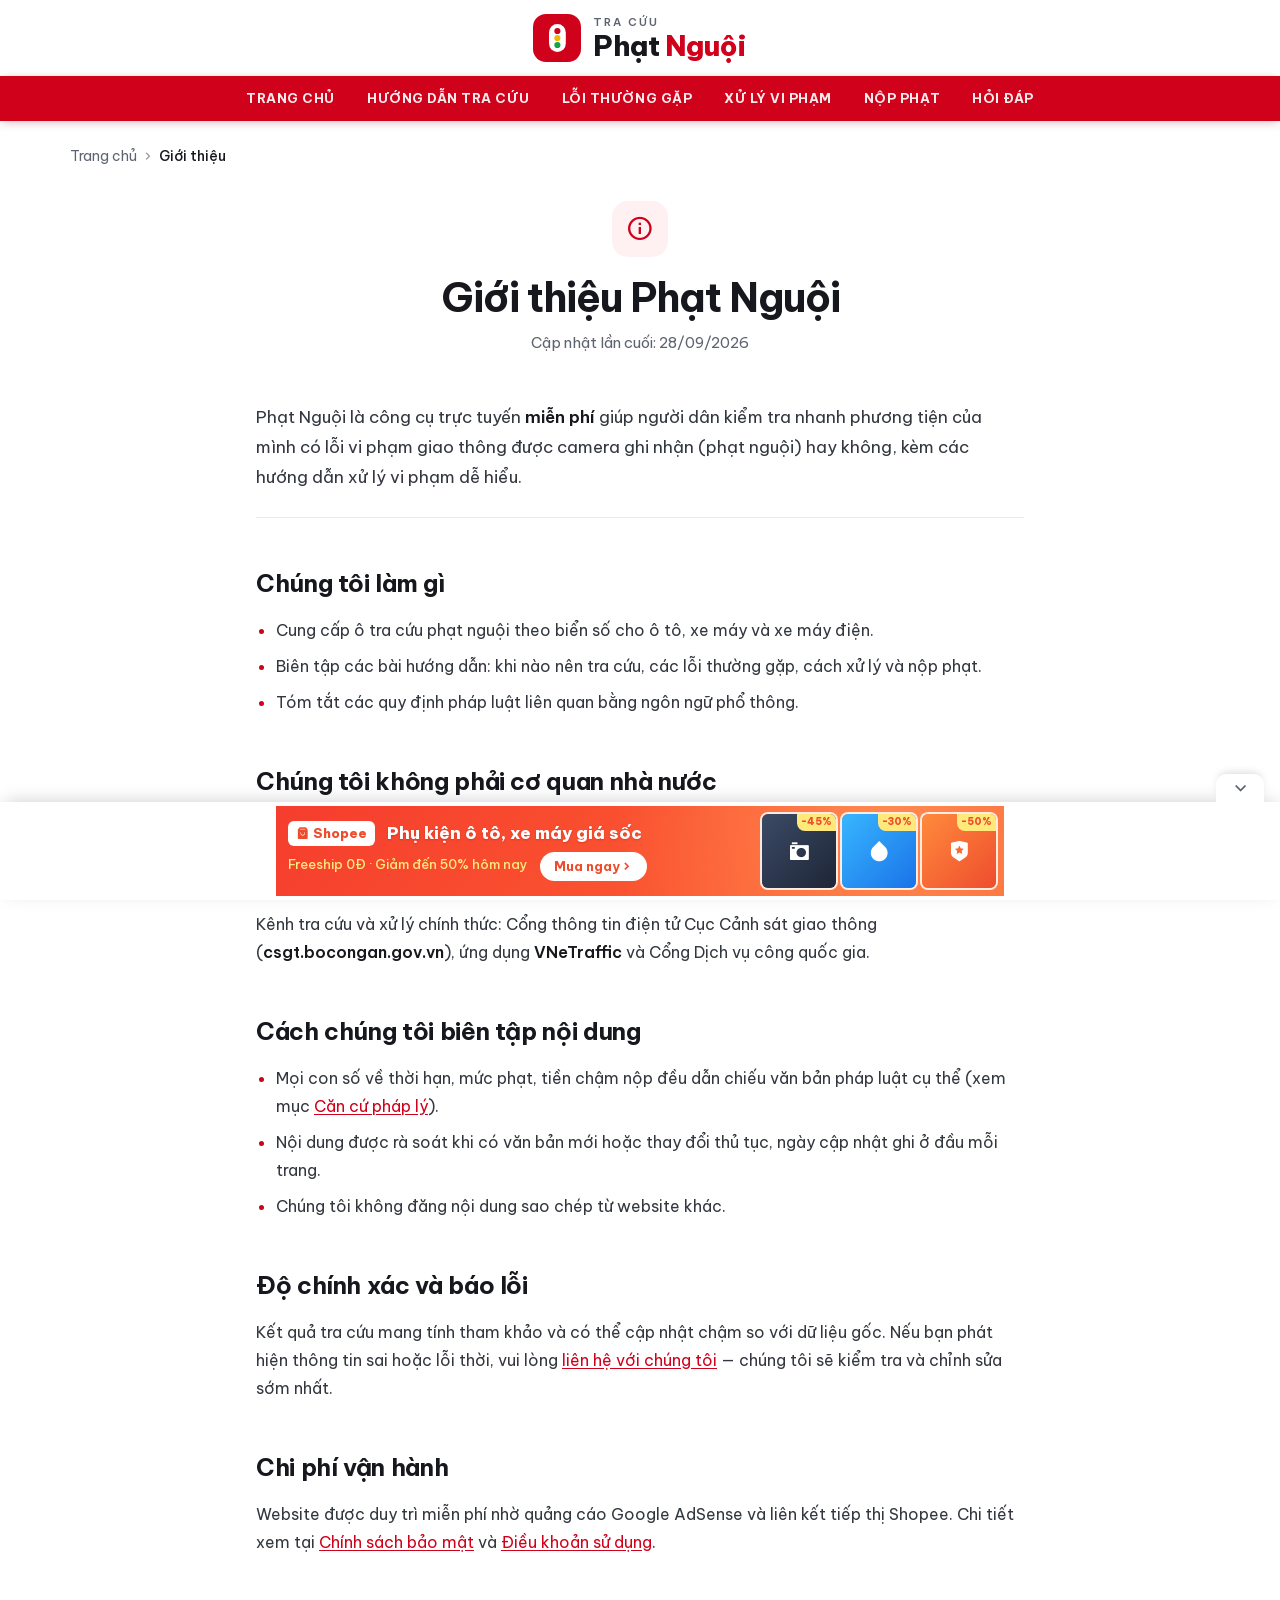
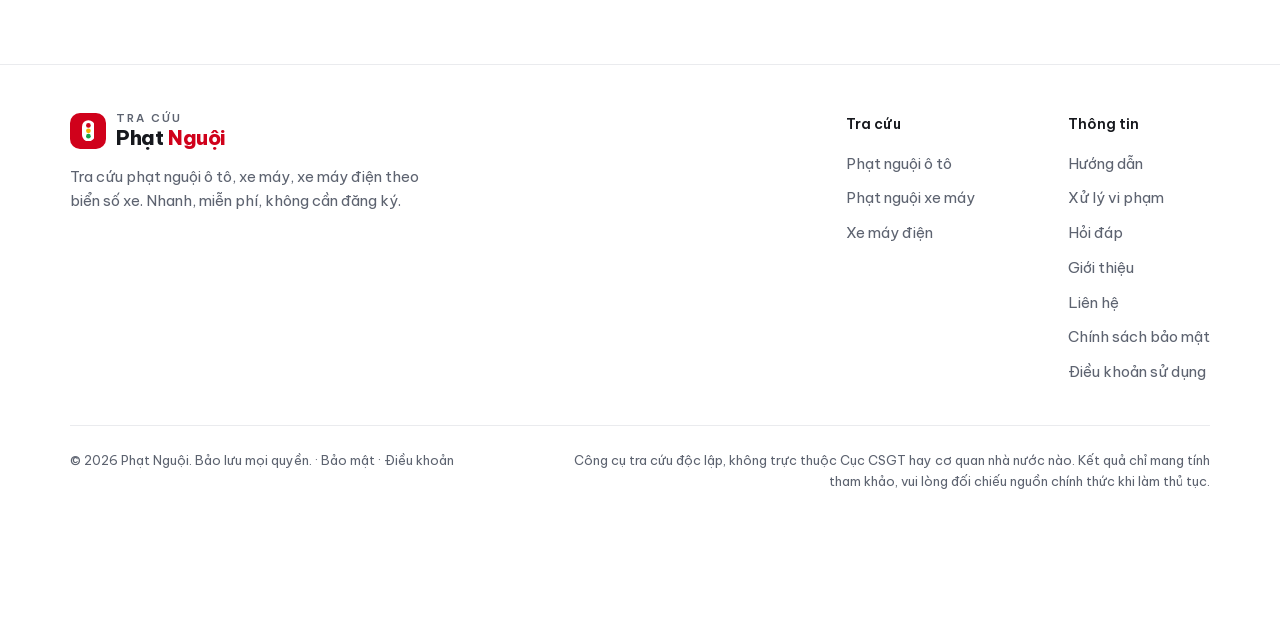
<file: gioi-thieu.html>
<!doctype html> <html lang="vi" dir="ltr" class="light"> <head> <meta charset="UTF-8"> <meta name="viewport" content="width=device-width,initial-scale=1"> <meta name="theme-color" content="#D0011B"> <link rel="icon" href="assets/images/favicon.svg" type="image/svg+xml"> <link rel="icon" href="assets/images/favicon-48.png" type="image/png" sizes="48x48"> <link rel="apple-touch-icon" href="assets/images/apple-touch-icon.png"> <link rel="preload" href="assets/css/be-vietnam-pro-400-YUZHW7QE.woff2" as="font" type="font/woff2" crossorigin> <link rel="preload" href="assets/css/be-vietnam-pro-700-LI3WPZVU.woff2" as="font" type="font/woff2" crossorigin> <link rel="preload" href="assets/css/remixicon-subset-QRK2HXKN.woff2" as="font" type="font/woff2" crossorigin> <script>location.hash&&document.documentElement.classList.add("cv-all")</script> <style>@charset "UTF-8";@font-face{font-family:Be Vietnam Pro;font-style:normal;font-weight:400;font-display:swap;src:url(assets/css/be-vietnam-pro-400-YUZHW7QE.woff2) format("woff2")}@font-face{font-family:Be Vietnam Pro;font-style:normal;font-weight:500;font-display:swap;src:url(assets/css/be-vietnam-pro-500-T6NJKH2K.woff2) format("woff2")}@font-face{font-family:Be Vietnam Pro;font-style:normal;font-weight:600;font-display:swap;src:url(assets/css/be-vietnam-pro-600-LYZODWG4.woff2) format("woff2")}@font-face{font-family:Be Vietnam Pro;font-style:normal;font-weight:700;font-display:swap;src:url(assets/css/be-vietnam-pro-700-LI3WPZVU.woff2) format("woff2")}@font-face{font-family:Be Vietnam Pro;font-style:normal;font-weight:800;font-display:swap;src:url(assets/css/be-vietnam-pro-800-HTW72BG6.woff2) format("woff2")}@font-face{font-family:Barlow Semi Condensed;font-style:normal;font-weight:600;font-display:swap;src:url(assets/css/barlow-semi-condensed-600-XR6Q2PUK.woff2) format("woff2")}@font-face{font-family:Barlow Semi Condensed;font-style:normal;font-weight:700;font-display:swap;src:url(assets/css/barlow-semi-condensed-700-SYTV2QGK.woff2) format("woff2")}@font-face{font-family:Be Vietnam Pro Fallback;font-weight:400;src:local("Arial"),local("ArialMT"),local("Helvetica"),local("Roboto");size-adjust:108.23%;ascent-override:92.4%;descent-override:24.49%;line-gap-override:0%}@font-face{font-family:Be Vietnam Pro Fallback;font-weight:500;src:local("Arial"),local("ArialMT"),local("Helvetica"),local("Roboto");size-adjust:109.3%;ascent-override:91.49%;descent-override:24.25%;line-gap-override:0%}@font-face{font-family:Be Vietnam Pro Fallback;font-weight:600;src:local("Arial Bold"),local("Arial-BoldMT"),local("Helvetica Bold"),local("Roboto Bold");size-adjust:102.83%;ascent-override:97.25%;descent-override:25.77%;line-gap-override:0%}@font-face{font-family:Be Vietnam Pro Fallback;font-weight:700;src:local("Arial Bold"),local("Arial-BoldMT"),local("Helvetica Bold"),local("Roboto Bold");size-adjust:103.86%;ascent-override:96.28%;descent-override:25.52%;line-gap-override:0%}@font-face{font-family:Be Vietnam Pro Fallback;font-weight:800;src:local("Arial Bold"),local("Arial-BoldMT"),local("Helvetica Bold"),local("Roboto Bold");size-adjust:104.91%;ascent-override:95.32%;descent-override:25.26%;line-gap-override:0%}@font-face{font-family:Barlow Semi Condensed Fallback;font-weight:600;src:local("Arial Bold"),local("Arial-BoldMT"),local("Helvetica Bold"),local("Roboto Bold");size-adjust:80.7%;ascent-override:123.91%;descent-override:24.78%;line-gap-override:0%}@font-face{font-family:Barlow Semi Condensed Fallback;font-weight:700;src:local("Arial Bold"),local("Arial-BoldMT"),local("Helvetica Bold"),local("Roboto Bold");size-adjust:81.96%;ascent-override:122.01%;descent-override:24.4%;line-gap-override:0%}@font-face{font-family:remixicon;src:url(assets/css/remixicon-subset-QRK2HXKN.woff2) format("woff2");font-display:swap}[class^=ri-],[class*=" ri-"]{font-family:remixicon!important;font-style:normal;-webkit-font-smoothing:antialiased;-moz-osx-font-smoothing:grayscale}.ri-add-line:before{content:"\ea13"}.ri-alarm-warning-fill:before{content:"\ea1c"}.ri-alarm-warning-line:before{content:"\ea1d"}.ri-arrow-down-s-line:before{content:"\ea4e"}.ri-arrow-left-right-line:before{content:"\ea62"}.ri-arrow-right-line:before{content:"\ea6c"}.ri-arrow-right-s-line:before{content:"\ea6e"}.ri-arrow-up-line:before{content:"\ea76"}.ri-arrow-up-s-line:before{content:"\ea78"}.ri-auction-line:before{content:"\ea88"}.ri-bank-line:before{content:"\ea94"}.ri-battery-2-fill:before{content:"\eaab"}.ri-bill-line:before{content:"\eac2"}.ri-building-line:before{content:"\eb0f"}.ri-bus-2-line:before{content:"\eb11"}.ri-calendar-check-line:before{content:"\eb23"}.ri-camera-3-fill:before{content:"\eb2c"}.ri-camera-3-line:before{content:"\eb2d"}.ri-camera-lens-line:before{content:"\eb30"}.ri-car-fill:before{content:"\eb38"}.ri-car-line:before{content:"\eb39"}.ri-car-washing-line:before{content:"\eb3b"}.ri-check-line:before{content:"\eb7b"}.ri-checkbox-circle-fill:before{content:"\eb80"}.ri-close-line:before{content:"\eb99"}.ri-dashboard-3-line:before{content:"\ec12"}.ri-delete-back-2-line:before{content:"\ec1a"}.ri-drop-fill:before{content:"\ec69"}.ri-error-warning-fill:before{content:"\eca0"}.ri-error-warning-line:before{content:"\eca1"}.ri-exchange-line:before{content:"\ecad"}.ri-file-list-3-line:before{content:"\ecef"}.ri-flashlight-fill:before{content:"\ed3c"}.ri-flashlight-line:before{content:"\ed3d"}.ri-gift-2-fill:before{content:"\edb8"}.ri-gift-2-line:before{content:"\edb9"}.ri-global-line:before{content:"\edcf"}.ri-government-line:before{content:"\edd9"}.ri-history-line:before{content:"\ee17"}.ri-image-circle-line:before{content:"\f413"}.ri-information-line:before{content:"\ee59"}.ri-mail-line:before{content:"\eef6"}.ri-mail-send-line:before{content:"\eefc"}.ri-mail-unread-line:before{content:"\ef02"}.ri-map-2-line:before{content:"\ef06"}.ri-map-pin-2-fill:before{content:"\ef09"}.ri-map-pin-line:before{content:"\ef14"}.ri-map-pin-user-line:before{content:"\ef1a"}.ri-menu-line:before{content:"\ef3e"}.ri-money-dollar-circle-line:before{content:"\ef65"}.ri-motorbike-fill:before{content:"\ef7a"}.ri-motorbike-line:before{content:"\ef7b"}.ri-palette-line:before{content:"\efc5"}.ri-parking-box-fill:before{content:"\efcd"}.ri-police-car-line:before{content:"\f01f"}.ri-quill-pen-line:before{content:"\f04a"}.ri-refresh-line:before{content:"\f064"}.ri-road-map-line:before{content:"\f08e"}.ri-roadster-fill:before{content:"\f08f"}.ri-roadster-line:before{content:"\f090"}.ri-scales-3-line:before{content:"\f0b7"}.ri-search-eye-line:before{content:"\f0cf"}.ri-search-line:before{content:"\f0d1"}.ri-share-forward-line:before{content:"\f0fd"}.ri-shield-check-fill:before{content:"\f0ff"}.ri-shield-check-line:before{content:"\f100"}.ri-shield-keyhole-line:before{content:"\f107"}.ri-shield-star-fill:before{content:"\f109"}.ri-shield-user-line:before{content:"\f10c"}.ri-shopping-bag-3-fill:before{content:"\f115"}.ri-signal-wifi-3-fill:before{content:"\f12f"}.ri-smartphone-line:before{content:"\f15a"}.ri-star-fill:before{content:"\f186"}.ri-steering-2-fill:before{content:"\f192"}.ri-subtract-line:before{content:"\f1af"}.ri-taxi-line:before{content:"\f1ea"}.ri-time-line:before{content:"\f20f"}.ri-timer-flash-line:before{content:"\f214"}.ri-traffic-light-fill:before{content:"\f220"}.ri-traffic-light-line:before{content:"\f221"}.ri-truck-fill:before{content:"\f230"}.ri-truck-line:before{content:"\f231"}.ri-wallet-3-fill:before{content:"\f2ab"}.ri-webcam-line:before{content:"\f2b2"}.ri-wifi-off-line:before{content:"\f2c2"}.ri-windy-fill:before{content:"\f2c9"}:root{--body-bg: 240 241 247;--primary: 208 1 27;--primary-rgb: 208, 1, 27;--secondary: 238 77 45;--warning: 245 184 73;--info: 73 182 245;--success: 38 191 148;--danger: 230 83 60;--light: 243 246 248;--dark: 35 35 35;--orange: 255 165 5;--pink: 231 145 188;--teal: 18 194 194;--purple: 137 32 173;--default-text-color: 51 51 53;--default-border: 243 243 243;--default-background: 247 248 249;--menu-prime-color: 83 100 133;--menu-border-color: 243 243 243;--header-prime-color: 83 100 133;--header-border-color: 243 243 243;--bootstrap-card-border: 243 243 243;--list-hover-focus-bg: 245 246 247;--text-muted: 140 144 151;--input-border: 233 237 246;--red: 208 61 70;--blue: 43 62 101;--green: 29 216 113;--cyan: 0 209 209;--indigo: 77 93 219;--gray: 134 153 163;--yellow: 255 193 2;--facebook: 59 89 152;--twitter: 0 172 238;--github: 51 51 51;--google: 207 78 67;--youtube: 255 0 0;--bs-width: 1px}*,:before,:after{box-sizing:border-box;border-width:0;border-style:solid;border-color:#f2f4f5}:before,:after{--tw-content: ""}html{line-height:1.5;-webkit-text-size-adjust:100%;-moz-tab-size:4;-o-tab-size:4;tab-size:4;font-family:ui-sans-serif,system-ui,sans-serif,"Apple Color Emoji","Segoe UI Emoji",Segoe UI Symbol,"Noto Color Emoji";font-feature-settings:normal;font-variation-settings:normal;-webkit-tap-highlight-color:transparent}body{margin:0;line-height:inherit}h1,h2,h3,h4{font-size:inherit;font-weight:inherit}a{color:inherit;text-decoration:inherit}b{font-weight:bolder}code{font-family:ui-monospace,SFMono-Regular,Menlo,Monaco,Consolas,Liberation Mono,Courier New,monospace;font-feature-settings:normal;font-variation-settings:normal;font-size:1em}small{font-size:80%}button,input{font-family:inherit;font-feature-settings:inherit;font-variation-settings:inherit;font-size:100%;font-weight:inherit;line-height:inherit;color:inherit;margin:0;padding:0}button{text-transform:none}button,[type=button],[type=submit]{-webkit-appearance:button;background-color:transparent;background-image:none}::-webkit-inner-spin-button,::-webkit-outer-spin-button{height:auto}::-webkit-search-decoration{-webkit-appearance:none}::-webkit-file-upload-button{-webkit-appearance:button;font:inherit}summary{display:list-item}dl,dd,h1,h2,h3,h4,figure,p{margin:0}fieldset{margin:0;padding:0}legend{padding:0}ol,ul,menu{list-style:none;margin:0;padding:0}dialog{padding:0}input::-moz-placeholder{opacity:1;color:#dbdfe1}input::placeholder{opacity:1;color:#dbdfe1}button,[role=button]{cursor:pointer}img,svg{display:block;vertical-align:middle}img{max-width:100%;height:auto}[hidden]{display:none}input:where([type=text]),input:where([type=email]),input:where([type=url]),input:where([type=date]),input:where([type=time]){-webkit-appearance:none;-moz-appearance:none;appearance:none;background-color:#fff;border-color:#949eb7;border-width:1px;border-radius:0;padding:.5rem .75rem;font-size:1rem;line-height:1.5rem;--tw-shadow: 0 0 #0000}input:where([type=text]):focus,input:where([type=email]):focus,input:where([type=url]):focus,input:where([type=date]):focus,input:where([type=time]):focus{outline:2px solid transparent;outline-offset:2px;--tw-ring-inset: var(--tw-empty, );--tw-ring-offset-width: 0px;--tw-ring-offset-color: #fff;--tw-ring-color: #2563eb;--tw-ring-offset-shadow: var(--tw-ring-inset) 0 0 0 var(--tw-ring-offset-width) var(--tw-ring-offset-color);--tw-ring-shadow: var(--tw-ring-inset) 0 0 0 calc(1px + var(--tw-ring-offset-width)) var(--tw-ring-color);box-shadow:var(--tw-ring-offset-shadow),var(--tw-ring-shadow),var(--tw-shadow);border-color:#2563eb}input::-moz-placeholder{color:#949eb7;opacity:1}input::placeholder{color:#949eb7;opacity:1}::-webkit-datetime-edit-fields-wrapper{padding:0}::-webkit-date-and-time-value{min-height:1.5em;text-align:inherit}::-webkit-datetime-edit{display:inline-flex}::-webkit-datetime-edit,::-webkit-datetime-edit-year-field,::-webkit-datetime-edit-month-field,::-webkit-datetime-edit-day-field,::-webkit-datetime-edit-hour-field,::-webkit-datetime-edit-minute-field,::-webkit-datetime-edit-second-field,::-webkit-datetime-edit-millisecond-field,::-webkit-datetime-edit-meridiem-field{padding-top:0;padding-bottom:0}input:where([type=radio]){-webkit-appearance:none;-moz-appearance:none;appearance:none;padding:0;-webkit-print-color-adjust:exact;print-color-adjust:exact;display:inline-block;vertical-align:middle;background-origin:border-box;-webkit-user-select:none;-moz-user-select:none;user-select:none;flex-shrink:0;height:1rem;width:1rem;color:#2563eb;background-color:#fff;border-color:#949eb7;border-width:1px;--tw-shadow: 0 0 #0000}input:where([type=radio]){border-radius:100%}input:where([type=radio]):focus{outline:2px solid transparent;outline-offset:2px;--tw-ring-inset: var(--tw-empty, );--tw-ring-offset-width: 2px;--tw-ring-offset-color: #fff;--tw-ring-color: #2563eb;--tw-ring-offset-shadow: var(--tw-ring-inset) 0 0 0 var(--tw-ring-offset-width) var(--tw-ring-offset-color);--tw-ring-shadow: var(--tw-ring-inset) 0 0 0 calc(2px + var(--tw-ring-offset-width)) var(--tw-ring-color);box-shadow:var(--tw-ring-offset-shadow),var(--tw-ring-shadow),var(--tw-shadow)}input:where([type=radio]):checked{border-color:transparent;background-color:currentColor;background-size:100% 100%;background-position:center;background-repeat:no-repeat}input:where([type=radio]):checked{background-image:url("data:image/svg+xml,%3csvg viewBox='0 0 16 16' fill='white' xmlns='http://www.w3.org/2000/svg'%3e%3ccircle cx='8' cy='8' r='3'/%3e%3c/svg%3e")}@media (forced-colors: active){input:where([type=radio]):checked{-webkit-appearance:auto;-moz-appearance:auto;appearance:auto}}input:where([type=radio]):checked:hover,input:where([type=radio]):checked:focus{border-color:transparent;background-color:currentColor}input:where([type=file]){background:unset;border-color:inherit;border-width:0;border-radius:0;padding:0;font-size:unset;line-height:inherit}input:where([type=file]):focus{outline:1px solid ButtonText;outline:1px auto -webkit-focus-ring-color}h1{font-size:2.5rem}h2{font-size:2rem}h3{font-size:1.75rem}h4{font-size:1.5rem}*,:before,:after{--tw-border-spacing-x: 0;--tw-border-spacing-y: 0;--tw-translate-x: 0;--tw-translate-y: 0;--tw-rotate: 0;--tw-skew-x: 0;--tw-skew-y: 0;--tw-scale-x: 1;--tw-scale-y: 1;--tw-pan-x: ;--tw-pan-y: ;--tw-pinch-zoom: ;--tw-scroll-snap-strictness: proximity;--tw-gradient-from-position: ;--tw-gradient-via-position: ;--tw-gradient-to-position: ;--tw-ordinal: ;--tw-slashed-zero: ;--tw-numeric-figure: ;--tw-numeric-spacing: ;--tw-numeric-fraction: ;--tw-ring-inset: ;--tw-ring-offset-width: 0px;--tw-ring-offset-color: #fff;--tw-ring-color: rgb(59 130 246 / .5);--tw-ring-offset-shadow: 0 0 #0000;--tw-ring-shadow: 0 0 #0000;--tw-shadow: 0 0 #0000;--tw-shadow-colored: 0 0 #0000;--tw-blur: ;--tw-brightness: ;--tw-contrast: ;--tw-grayscale: ;--tw-hue-rotate: ;--tw-invert: ;--tw-saturate: ;--tw-sepia: ;--tw-drop-shadow: ;--tw-backdrop-blur: ;--tw-backdrop-brightness: ;--tw-backdrop-contrast: ;--tw-backdrop-grayscale: ;--tw-backdrop-hue-rotate: ;--tw-backdrop-invert: ;--tw-backdrop-opacity: ;--tw-backdrop-saturate: ;--tw-backdrop-sepia: }::backdrop{--tw-border-spacing-x: 0;--tw-border-spacing-y: 0;--tw-translate-x: 0;--tw-translate-y: 0;--tw-rotate: 0;--tw-skew-x: 0;--tw-skew-y: 0;--tw-scale-x: 1;--tw-scale-y: 1;--tw-pan-x: ;--tw-pan-y: ;--tw-pinch-zoom: ;--tw-scroll-snap-strictness: proximity;--tw-gradient-from-position: ;--tw-gradient-via-position: ;--tw-gradient-to-position: ;--tw-ordinal: ;--tw-slashed-zero: ;--tw-numeric-figure: ;--tw-numeric-spacing: ;--tw-numeric-fraction: ;--tw-ring-inset: ;--tw-ring-offset-width: 0px;--tw-ring-offset-color: #fff;--tw-ring-color: rgb(59 130 246 / .5);--tw-ring-offset-shadow: 0 0 #0000;--tw-ring-shadow: 0 0 #0000;--tw-shadow: 0 0 #0000;--tw-shadow-colored: 0 0 #0000;--tw-blur: ;--tw-brightness: ;--tw-contrast: ;--tw-grayscale: ;--tw-hue-rotate: ;--tw-invert: ;--tw-saturate: ;--tw-sepia: ;--tw-drop-shadow: ;--tw-backdrop-blur: ;--tw-backdrop-brightness: ;--tw-backdrop-contrast: ;--tw-backdrop-grayscale: ;--tw-backdrop-hue-rotate: ;--tw-backdrop-invert: ;--tw-backdrop-opacity: ;--tw-backdrop-saturate: ;--tw-backdrop-sepia: }.h1{font-size:2.5rem}.h2{font-size:2rem}.h3{font-size:1.75rem}.h4{font-size:1.5rem}.sr-only{position:absolute;width:1px;height:1px;padding:0;margin:-1px;overflow:hidden;clip:rect(0,0,0,0);white-space:nowrap;border-width:0}.mt-0{margin-top:0}.mt-4{margin-top:1rem}.mt-6{margin-top:1.5rem}.block{display:block}.flex{display:flex}.hidden{display:none}.min-w-0{min-width:0px}.resize{resize:both}.items-center{align-items:center}.gap-3{gap:.75rem}.bg-danger\/10{background-color:rgb(var(--danger) / .1)}.bg-success\/10{background-color:rgb(var(--success) / .1)}.text-\[0\.875rem\]{font-size:.875rem}.text-danger{color:rgb(var(--danger))}.text-success{color:rgb(var(--success))}.ease-out{transition-timing-function:cubic-bezier(0,0,.2,1)}.alert{align-items:center;border-radius:.5rem;border-width:1px;padding:.625rem .85rem;font-size:.8125rem}.box{position:relative;margin-bottom:1.5rem;display:flex;flex-direction:column;border-radius:.5rem;--tw-bg-opacity: 1;background-color:rgb(255 255 255 / var(--tw-bg-opacity));font-size:.813rem;color:rgb(var(--default-text-color));--tw-shadow: 0 1px 2px 0 rgb(0 0 0 / .05);--tw-shadow-colored: 0 1px 2px 0 var(--tw-shadow-color);box-shadow:var(--tw-ring-offset-shadow, 0 0 #0000),var(--tw-ring-shadow, 0 0 #0000),var(--tw-shadow)}.alert{margin-bottom:1.25rem;border-radius:.25rem;padding:.75rem 1rem;font-size:.875rem}.alert:last-child{margin-bottom:0}.badge{display:inline-flex;align-items:center;padding:.25rem .45rem;font-size:.75em;font-weight:600}.badge:last-child{margin-bottom:0}code{overflow-wrap:break-word!important;font-size:.675rem!important;color:rgb(var(--red))!important}.content{margin-top:60px;margin-inline-start:0px;transition-property:all;transition-timing-function:cubic-bezier(.4,0,.2,1);transition-duration:.15s}@media (min-width: 992px){.content{margin-inline-start:15rem}}html{scroll-behavior:smooth;text-align:start;font-family:Inter,sans-serif}body{position:relative;margin:0;height:100%;scroll-behavior:smooth;background-color:rgb(var(--body-bg));text-align:start;font-family:Inter,sans-serif;font-size:.813rem;font-weight:400;color:rgb(var(--default-text-color))}::-webkit-scrollbar{height:5px;width:0px;--tw-bg-opacity: 1;background-color:rgb(249 250 251 / var(--tw-bg-opacity))}::-webkit-scrollbar-thumb{height:2px;width:0px;--tw-bg-opacity: 1;background-color:rgb(230 234 235 / var(--tw-bg-opacity))}code{font-size:.875rem;color:rgb(var(--danger))}[class^=ri-],[class*=" ri-"]{display:inline-flex}a{cursor:pointer}@media (min-width: 992px){[data-nav-layout=horizontal][data-nav-style=menu-click] .app-sidebar .slide.has-sub .slide-menu.child1.force-left,[data-nav-layout=horizontal][data-nav-style=menu-hover] .app-sidebar .slide.has-sub .slide-menu.child1.force-left,[data-nav-layout=horizontal][data-nav-style=icon-click] .app-sidebar .slide.has-sub .slide-menu.child1.force-left,[data-nav-layout=horizontal][data-nav-style=icon-hover] .app-sidebar .slide.has-sub .slide-menu.child1.force-left{inset-inline-end:0px!important}[data-nav-layout=horizontal][data-nav-style=menu-click] .app-sidebar .slide.has-sub .slide-menu.child2.force-left,[data-nav-layout=horizontal][data-nav-style=menu-click] .app-sidebar .slide.has-sub .slide-menu.child3.force-left,[data-nav-layout=horizontal][data-nav-style=menu-hover] .app-sidebar .slide.has-sub .slide-menu.child2.force-left,[data-nav-layout=horizontal][data-nav-style=menu-hover] .app-sidebar .slide.has-sub .slide-menu.child3.force-left,[data-nav-layout=horizontal][data-nav-style=icon-click] .app-sidebar .slide.has-sub .slide-menu.child2.force-left,[data-nav-layout=horizontal][data-nav-style=icon-click] .app-sidebar .slide.has-sub .slide-menu.child3.force-left,[data-nav-layout=horizontal][data-nav-style=icon-hover] .app-sidebar .slide.has-sub .slide-menu.child2.force-left,[data-nav-layout=horizontal][data-nav-style=icon-hover] .app-sidebar .slide.has-sub .slide-menu.child3.force-left{inset-inline-start:-100%!important}}[type=radio]{--tw-ring-color: rgb(var(--primary))}[type=text]:focus,[type=email]:focus,[type=url]:focus,[type=date]:focus,[type=time]:focus{border-color:rgb(var(--default-border))!important;--tw-ring-offset-shadow: var(--tw-ring-inset) 0 0 0 var(--tw-ring-offset-width) var(--tw-ring-offset-color) !important;--tw-ring-shadow: var(--tw-ring-inset) 0 0 0 calc(0px + var(--tw-ring-offset-width)) var(--tw-ring-color) !important;box-shadow:var(--tw-ring-offset-shadow),var(--tw-ring-shadow),var(--tw-shadow, 0 0 #0000)!important}[type=radio]:checked:hover,[type=radio]:checked:focus{background-color:rgb(var(--primary));--tw-ring-color: rgb(var(--primary))}.toggle{position:relative;margin-inline-start:.625rem;margin-bottom:.313rem;height:1.563rem;width:3.75rem;overflow:hidden;border-radius:.188rem;background-color:rgb(var(--light));padding:.125rem;transition-property:all;transition-timing-function:cubic-bezier(.4,0,.2,1);transition-duration:.15s;transition-duration:.2s;transition-timing-function:linear}.toggle span{position:absolute;top:.188rem;bottom:.25rem;inset-inline-start:.188rem;display:block;width:1.25rem;cursor:pointer;border-radius:.125rem;--tw-bg-opacity: 1;background-color:rgb(255 255 255 / var(--tw-bg-opacity));--tw-shadow: 0 1px 2px 0 rgb(0 0 0 / .05);--tw-shadow-colored: 0 1px 2px 0 var(--tw-shadow-color);box-shadow:var(--tw-ring-offset-shadow, 0 0 #0000),var(--tw-ring-shadow, 0 0 #0000),var(--tw-shadow);transition-property:all;transition-timing-function:cubic-bezier(.4,0,.2,1);transition-duration:.15s;transition-duration:.2s;transition-timing-function:linear}.toggle span:before{inset-inline-start:-1.563rem;--tw-content: "on";content:var(--tw-content)}.toggle span:after{inset-inline-end:-1.813rem;color:rgb(var(--text-muted));--tw-content: "off";content:var(--tw-content)}.toggle span:before,.toggle span:after{position:absolute;top:.188rem}.toggle span>:not([hidden])~:not([hidden]):before,.toggle span>:not([hidden])~:not([hidden]):after{--tw-space-x-reverse: 0;margin-right:calc(.5rem * var(--tw-space-x-reverse));margin-left:calc(.5rem * calc(1 - var(--tw-space-x-reverse)))}.toggle span:before,.toggle span:after{font-size:.625rem;font-weight:500;text-transform:uppercase;line-height:1.38;transition-property:all;transition-timing-function:cubic-bezier(.4,0,.2,1);transition-duration:.15s;transition-duration:.2s;transition-timing-function:linear}.toggle.on{background-color:rgb(var(--primary) / .3)}.toggle.on span{inset-inline-start:2.313rem;background-color:rgb(var(--primary))}.toggle.on span:before{content:var(--tw-content);color:rgb(var(--primary))}.toggle.on span{inset-inline-start:2.313rem}.ti-modal{pointer-events:none;position:fixed;top:0;inset-inline-start:0px;z-index:80;width:100%;height:100%;overflow-y:auto;overflow-x:hidden;opacity:0;transition-property:all;transition-timing-function:cubic-bezier(.4,0,.2,1);transition-duration:.15s}.open.ti-modal,.open .ti-modal{opacity:1;transition-duration:.5s}.ti-modal .ti-modal-header{display:flex;align-items:center;justify-content:space-between;border-bottom-width:1px;padding:.75rem 1rem}.ti-modal .ti-modal-box{margin:.75rem}@media (min-width: 480px){.ti-modal .ti-modal-box{margin-left:auto;margin-right:auto;width:100%;max-width:32rem}}.ti-modal .ti-modal-content{pointer-events:auto;display:flex;flex-direction:column;border-radius:.25rem;border-width:1px;--tw-bg-opacity: 1;background-color:rgb(255 255 255 / var(--tw-bg-opacity));--tw-shadow: 0 1px 2px 0 rgb(0 0 0 / .05);--tw-shadow-colored: 0 1px 2px 0 var(--tw-shadow-color);box-shadow:var(--tw-ring-offset-shadow, 0 0 #0000),var(--tw-ring-shadow, 0 0 #0000),var(--tw-shadow)}.ti-modal .ti-modal-body{padding:1rem}.ti-modal .ti-modal-footer{display:flex;align-items:center;justify-content:flex-end;-moz-column-gap:.5rem;column-gap:.5rem;border-top-width:1px;padding:.75rem 1rem}:root{--pn-ink: #16181d;--pn-text: #33373f;--pn-muted: #5d6370;--pn-subtle: #8a909b;--pn-line: #eaebee;--pn-line-strong: #dcdee3;--pn-soft: #f7f7f8;--pn-red: rgb(var(--primary));--pn-red-hover: #b30017;--pn-red-soft: #fff1f2;--pn-red-line: #f6c9cf;--pn-green: #12a150;--pn-shadow-xs: 0 1px 2px rgba(22, 24, 29, .05);--pn-shadow-md: 0 1px 2px rgba(22, 24, 29, .04), 0 8px 24px -6px rgba(22, 24, 29, .1);--pn-font: "Be Vietnam Pro", "Be Vietnam Pro Fallback", system-ui, -apple-system, "Segoe UI", sans-serif;--pn-plate-font: "Barlow Semi Condensed", "Barlow Semi Condensed Fallback", "Be Vietnam Pro", sans-serif}html{font-family:var(--pn-font);scroll-padding-top:calc(3.5rem + var(--ad-anchor-top, 0px));-webkit-font-smoothing:antialiased;-moz-osx-font-smoothing:grayscale}body{font-family:var(--pn-font);font-size:1rem;line-height:1.65;color:var(--pn-text);background:#fff}h1,h2,h3,h4{font-family:var(--pn-font);color:var(--pn-ink);text-wrap:balance}p{text-wrap:pretty}b{color:var(--pn-ink);font-weight:600}.wrap{margin-left:auto;margin-right:auto;width:100%;max-width:1188px;padding-left:1rem;padding-right:1rem}@media (min-width: 768px){.wrap{padding-left:1.5rem;padding-right:1.5rem}}.skip-link{position:absolute;width:1px;height:1px;padding:0;margin:-1px;overflow:hidden;clip:rect(0,0,0,0);white-space:nowrap;border-width:0}.skip-link:focus{position:static;width:auto;height:auto;padding:0;margin:0;overflow:visible;clip:auto;white-space:normal;position:fixed;top:.75rem;inset-inline-start:.75rem;z-index:100;border-radius:.5rem;--tw-bg-opacity: 1;background-color:rgb(255 255 255 / var(--tw-bg-opacity));padding:.5rem 1rem;--tw-shadow: 0 10px 15px -3px rgb(0 0 0 / .1), 0 4px 6px -4px rgb(0 0 0 / .1);--tw-shadow-colored: 0 10px 15px -3px var(--tw-shadow-color), 0 4px 6px -4px var(--tw-shadow-color);box-shadow:var(--tw-ring-offset-shadow, 0 0 #0000),var(--tw-ring-shadow, 0 0 #0000),var(--tw-shadow)}.skip-link{color:var(--pn-red)}.btn{display:inline-flex;height:2.75rem;-webkit-user-select:none;-moz-user-select:none;user-select:none;align-items:center;justify-content:center;gap:.5rem;white-space:nowrap;border-radius:10px;padding-left:1.25rem;padding-right:1.25rem;font-size:.9375rem;font-weight:600;transition-property:all;transition-timing-function:cubic-bezier(.4,0,.2,1);transition-duration:.15s}.btn:disabled{cursor:wait;opacity:.6}.btn i{font-size:1.1em}.btn-primary{color:#fff;background:var(--pn-red)}.btn-primary:hover:not(:disabled){color:#fff;background:var(--pn-red-hover)}.btn-secondary{color:var(--pn-ink);background:#fff;border:1px solid var(--pn-line-strong)}.btn-secondary:hover{background:var(--pn-soft)}.brand{display:inline-flex;align-items:center;gap:.625rem;text-decoration-line:none}.brand-mark{display:flex;height:2.25rem;width:2.25rem;align-items:center;justify-content:center;border-radius:10px;background:var(--pn-red)}.brand-mark svg{height:1.35rem;width:.8rem}.brand-text{display:flex;flex-direction:column;font-size:1.25rem;font-weight:800;line-height:1;letter-spacing:-.02em;color:var(--pn-ink)}.brand-text small{margin-bottom:.25rem;font-size:.6875rem;font-weight:600;text-transform:uppercase;letter-spacing:.18em;color:var(--pn-muted)}.brand-text b{color:var(--pn-red);font-weight:800}.brand-lg{gap:.75rem}.brand-lg .brand-mark{height:3rem;width:3rem;border-radius:13px}.brand-lg .brand-mark svg{height:1.75rem;width:1.05rem}.brand-lg .brand-text{font-size:1.75rem}.site-header{display:contents}.brandbar{display:flex;justify-content:center;--tw-bg-opacity: 1;background-color:rgb(255 255 255 / var(--tw-bg-opacity));padding-top:.875rem;padding-bottom:.875rem}.site-navbar{position:sticky;z-index:50;top:var(--ad-anchor-top, 0px);background:var(--pn-red);box-shadow:0 2px 10px -2px #78000e59}.site-navbar-mobile{display:flex;height:3rem;align-items:center;justify-content:space-between;padding-left:.5rem;padding-right:.5rem}@media (min-width: 992px){.site-navbar-mobile{display:none}}.site-navbar-toggle{display:inline-flex;height:2.5rem;align-items:center;gap:.5rem;border-radius:8px;padding-left:.75rem;padding-right:.75rem;font-size:.875rem;font-weight:700;text-transform:uppercase;letter-spacing:.04em;--tw-text-opacity: 1;color:rgb(255 255 255 / var(--tw-text-opacity))}.site-navbar-toggle i{font-size:1.25rem}.site-navbar-toggle:hover,.site-navbar-toggle[aria-expanded=true]{background:#00000026}.site-navbar-cta{display:inline-flex;height:2.25rem;align-items:center;gap:.375rem;border-radius:8px;--tw-bg-opacity: 1;background-color:rgb(255 255 255 / var(--tw-bg-opacity));padding-left:.875rem;padding-right:.875rem;font-size:.8125rem;font-weight:700;text-transform:uppercase;color:var(--pn-red)}.site-navbar-inner{margin-left:auto;margin-right:auto;display:none;max-width:1200px;align-items:center;justify-content:center;padding-left:.5rem;padding-right:.5rem}.recent.site-navbar-inner{display:none}@media (min-width: 992px){.site-navbar-inner{display:flex}}.site-navbar-inner.is-open{display:flex;flex-direction:column;align-items:stretch;padding-bottom:.5rem}@media (min-width: 992px){.site-navbar-inner.is-open{flex-direction:row;align-items:center;padding-bottom:0}}.site-navbar-inner.is-open{border-top:1px solid rgba(255,255,255,.15)}.site-navbar-inner.is-open a{padding:.875rem 1rem;font-size:.875rem}@media (min-width: 992px){.site-navbar-inner.is-open a{padding-top:.75rem;padding-bottom:.75rem;font-size:.8125rem}}.site-navbar-inner a{flex-shrink:0;white-space:nowrap;padding:.75rem 1rem;font-size:.8125rem;font-weight:700;text-transform:uppercase;letter-spacing:.04em;transition-property:color,background-color,border-color,text-decoration-color,fill,stroke;transition-timing-function:cubic-bezier(.4,0,.2,1);transition-duration:.15s;color:#ffffffeb}.site-navbar-inner a:hover{color:#fff;background:#0000001f}.site-navbar-inner a.is-active{color:#fff;background:#0000002e}.lookup-section{scroll-margin-top:3rem;padding-top:2rem;padding-bottom:1.5rem}@media (min-width: 768px){.lookup-section{padding-top:3rem}}.lookup-card{overflow:hidden;border-radius:18px;--tw-bg-opacity: 1;background-color:rgb(255 255 255 / var(--tw-bg-opacity));border:1px solid var(--pn-red-line);box-shadow:0 1px 2px #16181d0a,0 18px 48px -18px #d0011b47}.lookup-card-head{display:flex;align-items:center;justify-content:center;gap:.5rem;padding-top:1rem;padding-bottom:1rem;font-size:1.125rem;font-weight:700;--tw-text-opacity: 1;color:rgb(255 255 255 / var(--tw-text-opacity));background:var(--pn-red)}.lookup-card-head i{font-size:1.3rem;opacity:.9}.lookup-form{padding:1.5rem 1.25rem}@media (min-width: 768px){.lookup-form{padding:2.25rem 3rem}}.radio-group{margin-bottom:1.5rem;display:flex;flex-wrap:wrap;justify-content:center;-moz-column-gap:.75rem;column-gap:.75rem;row-gap:.75rem}@media (min-width: 480px){.radio-group{-moz-column-gap:2rem;column-gap:2rem}}@media (min-width: 360px){.radio-group{flex-wrap:nowrap}}.radio-opt{display:inline-flex;cursor:pointer;-webkit-user-select:none;-moz-user-select:none;user-select:none;align-items:center;gap:.5rem;white-space:nowrap;font-size:.875rem;font-weight:600}@media (min-width: 480px){.radio-opt{font-size:1rem}}.radio-opt{color:var(--pn-text)}.radio-opt input{position:absolute;width:1px;height:1px;padding:0;margin:-1px;overflow:hidden;clip:rect(0,0,0,0);white-space:nowrap;border-width:0}.radio-opt>i{display:none;font-size:1.15rem}.recent.radio-opt>i{display:none}@media (min-width: 480px){.radio-opt>i{display:inline}}.radio-opt>i{color:var(--pn-subtle)}.radio-opt .radio-dot{position:relative;height:1.25rem;width:1.25rem;border-radius:9999px;--tw-bg-opacity: 1;background-color:rgb(255 255 255 / var(--tw-bg-opacity));transition-property:all;transition-timing-function:cubic-bezier(.4,0,.2,1);transition-duration:.15s;border:2px solid var(--pn-line-strong)}.radio-opt:hover .radio-dot{border-color:var(--pn-red)}.radio-opt:has(input:checked){color:var(--pn-red)}.radio-opt:has(input:checked)>i{color:var(--pn-red)}.radio-opt:has(input:checked) .radio-dot{border-color:var(--pn-red);background:var(--pn-red);box-shadow:inset 0 0 0 4px #fff}.radio-opt:has(input:focus-visible) .radio-dot{outline:2px solid var(--pn-red);outline-offset:2px}.plate-input{display:block;height:3.5rem;width:100%;border-radius:12px;--tw-bg-opacity: 1;background-color:rgb(255 255 255 / var(--tw-bg-opacity));padding-left:1.25rem;padding-right:1.25rem;text-transform:uppercase;transition-property:all;transition-timing-function:cubic-bezier(.4,0,.2,1);transition-duration:.15s}.plate-input:focus{outline:2px solid transparent;outline-offset:2px;--tw-ring-offset-shadow: var(--tw-ring-inset) 0 0 0 var(--tw-ring-offset-width) var(--tw-ring-offset-color);--tw-ring-shadow: var(--tw-ring-inset) 0 0 0 calc(0px + var(--tw-ring-offset-width)) var(--tw-ring-color);box-shadow:var(--tw-ring-offset-shadow),var(--tw-ring-shadow),var(--tw-shadow, 0 0 #0000)}@media (min-width: 768px){.plate-input{height:3.75rem}}.plate-input{border:1.5px solid var(--pn-line-strong);font-family:var(--pn-plate-font);font-size:1.5rem;font-weight:700;letter-spacing:.06em;color:var(--pn-ink)}.plate-input::-moz-placeholder{font-family:var(--pn-font);font-size:1rem;font-weight:400;letter-spacing:0;text-transform:none;color:var(--pn-subtle)}.plate-input::placeholder{font-family:var(--pn-font);font-size:1rem;font-weight:400;letter-spacing:0;text-transform:none;color:var(--pn-subtle)}.plate-input:hover{border-color:#c9ccd3}.plate-input:focus{border-color:var(--pn-red);box-shadow:0 0 0 4px #d0011b1f}.plate-input.is-invalid{border-color:rgb(var(--danger));color:rgb(var(--danger))}.field-error{margin-top:.5rem;font-size:.875rem;font-weight:500;color:rgb(var(--danger))}.btn-lookup{margin-top:1rem;display:flex;height:3.5rem;width:100%;align-items:center;justify-content:center;gap:.5rem;border-radius:12px;font-size:1.0625rem;font-weight:700;text-transform:uppercase;letter-spacing:.06em;--tw-text-opacity: 1;color:rgb(255 255 255 / var(--tw-text-opacity));transition-property:all;transition-timing-function:cubic-bezier(.4,0,.2,1);transition-duration:.15s}.btn-lookup:disabled{cursor:wait;opacity:.6}@media (min-width: 768px){.btn-lookup{height:3.75rem}}.btn-lookup{background:var(--pn-red);box-shadow:inset 0 1px #ffffff2e,0 10px 22px -10px #d0011bcc}.btn-lookup i{font-size:1.2rem}.btn-lookup:hover:not(:disabled){color:#fff;background:var(--pn-red-hover)}.btn-lookup:active:not(:disabled){transform:translateY(1px)}.btn-lookup-inline{margin-top:0;display:inline-flex;height:3rem;width:auto;padding-left:2rem;padding-right:2rem;font-size:.9375rem}.field-help{margin-top:1.25rem;display:flex;flex-wrap:wrap;align-items:center;justify-content:center;gap:.375rem;font-size:.8125rem;color:var(--pn-muted)}.chip,.recent-chip{display:inline-flex;height:1.75rem;align-items:center;gap:.25rem;border-radius:7px;padding-left:.625rem;padding-right:.625rem;font-size:.8125rem;font-weight:600;transition-property:color,background-color,border-color,text-decoration-color,fill,stroke;transition-timing-function:cubic-bezier(.4,0,.2,1);transition-duration:.15s;font-family:var(--pn-plate-font);letter-spacing:.04em;color:var(--pn-ink);background:#fff;border:1px solid var(--pn-line-strong)}.chip:hover,.recent-chip:hover{color:var(--pn-red);border-color:var(--pn-red)}.chip i,.recent-chip i{color:var(--pn-subtle)}.recent.hidden{display:none}.recent{margin-top:.5rem;display:flex;flex-wrap:wrap;align-items:center;justify-content:center;gap:.375rem;font-size:.8125rem;color:var(--pn-muted)}.recent>p{margin-inline-end:.125rem;display:inline-flex;align-items:center;gap:.25rem}.recent [data-list]{display:flex;flex-wrap:wrap;justify-content:center;gap:.375rem}.lookup-disclaimer{margin-left:auto;margin-right:auto;margin-top:1.5rem;max-width:44rem;text-align:center;font-size:.875rem;line-height:1.625;color:var(--pn-muted)}.article{padding-top:2rem;padding-bottom:4rem}@media (min-width: 768px){.article{padding-bottom:6rem}}.article-title{margin-bottom:1rem;text-align:center;font-size:1.75rem;font-weight:700;line-height:1.25;letter-spacing:-.025em}@media (min-width: 768px){.article-title{font-size:2.25rem}}.article-lead{margin-left:auto;margin-right:auto;margin-bottom:2rem;max-width:56rem;text-align:center;font-size:1.0625rem;line-height:1.625;color:var(--pn-muted)}.article-meta{margin-top:-1rem;margin-bottom:2rem;display:flex;flex-wrap:wrap;align-items:center;justify-content:center;-moz-column-gap:.5rem;column-gap:.5rem;row-gap:.25rem;font-size:.875rem;color:var(--pn-muted)}.article-meta i{margin-inline-end:.25rem;font-size:1rem;color:var(--pn-red)}.article-meta span{color:var(--pn-line-strong)}.article-meta a{display:inline-flex;align-items:center;font-weight:500;text-decoration-line:underline;text-underline-offset:2px;color:var(--pn-text)}.article-meta a:hover{color:var(--pn-red)}.law-list{margin-top:.5rem;display:flex;flex-direction:column;gap:.75rem}.law-list li{position:relative;padding-inline-start:1.25rem;line-height:1.625}.law-list li:before{content:"";position:absolute;inset-inline-start:0px;top:.7em;height:.5rem;width:.5rem;border-radius:9999px;background:var(--pn-red)}.law-official{margin-top:1.25rem;display:flex;align-items:flex-start;gap:.625rem;border-radius:12px;padding:1rem;font-size:.9375rem;background:var(--pn-soft);border:1px solid var(--pn-line)}.law-official i{font-size:1.2rem;line-height:1.4;color:var(--pn-red)}.feature-row{margin-bottom:1rem;display:grid;gap:.75rem}@media (min-width: 480px){.feature-row{grid-template-columns:repeat(3,minmax(0,1fr))}}.feature-row li{display:flex;align-items:center;gap:.75rem;border-radius:14px;--tw-bg-opacity: 1;background-color:rgb(255 255 255 / var(--tw-bg-opacity));padding:1rem;border:1px solid var(--pn-line)}.feature-row b{display:block;font-size:.9375rem}.feature-row span:not(.feature-icon){display:block;font-size:.8125rem;color:var(--pn-muted)}.feature-icon{display:flex;height:2.75rem;width:2.75rem;flex-shrink:0;align-items:center;justify-content:center;border-radius:12px;font-size:1.3rem;color:var(--pn-red);background:var(--pn-red-soft)}.article-section{padding-top:3rem;content-visibility:auto;contain-intrinsic-size:auto 900px}.cv-all .article-section{content-visibility:visible}.article-section h2{position:relative;margin-bottom:1rem;padding-inline-start:1rem;font-size:1.5rem;font-weight:700;line-height:1.375;letter-spacing:-.02em}@media (min-width: 768px){.article-section h2{font-size:1.75rem}}.article-section h2:before{content:"";position:absolute;inset-inline-start:0px;top:.3em;bottom:.3em;width:.25rem;border-radius:9999px;background:var(--pn-red)}.article-section>p{margin-bottom:1rem}.check-list{margin-top:.5rem;display:flex;flex-direction:column;gap:.625rem}.check-list li{position:relative;padding-inline-start:2rem}.check-list li:before{content:"\eb7b";font-family:remixicon;position:absolute;inset-inline-start:0px;top:.15em;display:flex;height:1.25rem;width:1.25rem;align-items:center;justify-content:center;border-radius:9999px;font-size:.75rem;--tw-text-opacity: 1;color:rgb(255 255 255 / var(--tw-text-opacity));background:var(--pn-red)}.steps{display:grid;gap:.75rem}@media (min-width: 480px){.steps{grid-template-columns:repeat(2,minmax(0,1fr))}}@media (min-width: 1200px){.steps{grid-template-columns:repeat(4,minmax(0,1fr))}}.steps li{display:flex;gap:1rem;border-radius:14px;--tw-bg-opacity: 1;background-color:rgb(255 255 255 / var(--tw-bg-opacity));padding:1.25rem;border:1px solid var(--pn-line)}.steps h3{margin-bottom:.25rem;font-size:1rem;font-weight:600}.steps p{font-size:.9375rem;color:var(--pn-muted)}.step-num{display:flex;height:2.25rem;width:2.25rem;flex-shrink:0;align-items:center;justify-content:center;border-radius:9999px;font-size:.9375rem;font-weight:700;--tw-text-opacity: 1;color:rgb(255 255 255 / var(--tw-text-opacity));background:var(--pn-red)}.pay-grid{display:grid;gap:.75rem}@media (min-width: 480px){.pay-grid{grid-template-columns:repeat(2,minmax(0,1fr))}}@media (min-width: 1200px){.pay-grid{grid-template-columns:repeat(4,minmax(0,1fr))}}.pay-card{display:flex;flex-direction:column;gap:.25rem;border-radius:14px;--tw-bg-opacity: 1;background-color:rgb(255 255 255 / var(--tw-bg-opacity));padding:1.25rem;border:1px solid var(--pn-line)}.pay-card i{margin-bottom:.5rem;font-size:1.5rem;color:var(--pn-red)}.pay-card b{font-size:1rem}.pay-card span{font-size:.9375rem;color:var(--pn-muted)}.faq-list{display:flex;flex-direction:column;gap:.625rem}.faq-item{overflow:hidden;border-radius:14px;--tw-bg-opacity: 1;background-color:rgb(255 255 255 / var(--tw-bg-opacity));transition-property:color,background-color,border-color,text-decoration-color,fill,stroke;transition-timing-function:cubic-bezier(.4,0,.2,1);transition-duration:.15s;border:1px solid var(--pn-line)}.faq-item.active{border-color:var(--pn-red-line)}.faq-toggle{display:flex;width:100%;align-items:center;justify-content:space-between;gap:1.5rem;padding:1rem 1.25rem;text-align:start;font-size:1rem;font-weight:600;color:var(--pn-ink)}.active>.faq-toggle{color:var(--pn-red);background:var(--pn-red-soft)}.faq-icon{display:inline-flex;height:1.75rem;width:1.75rem;flex-shrink:0;align-items:center;justify-content:center;border-radius:9999px;font-size:1rem;line-height:1;transition-property:color,background-color,border-color,text-decoration-color,fill,stroke;transition-timing-function:cubic-bezier(.4,0,.2,1);transition-duration:.15s;color:var(--pn-muted);border:1px solid var(--pn-line-strong);background:#fff}.faq-icon .ri-subtract-line,.recent.faq-icon .ri-subtract-line{display:none}.active>.faq-toggle .faq-icon{color:#fff;border-color:var(--pn-red);background:var(--pn-red)}.active>.faq-toggle .faq-icon .ri-add-line{display:none}.recent.active>.faq-toggle .faq-icon .ri-add-line{display:none}.active>.faq-toggle .faq-icon .ri-subtract-line{display:inline-block}.faq-content{width:100%;overflow:hidden;transition-property:height;transition-timing-function:cubic-bezier(.4,0,.2,1);transition-duration:.3s}.faq-content p{padding:1rem 1.25rem;line-height:1.625;color:var(--pn-text)}.article-cta{margin-top:3.5rem;display:flex;flex-direction:column;align-items:center;justify-content:space-between;gap:1rem;border-radius:16px;padding:1.5rem}@media (min-width: 480px){.article-cta{flex-direction:row}}@media (min-width: 768px){.article-cta{padding-left:2rem;padding-right:2rem}}.article-cta{background:var(--pn-red-soft);border:1px solid var(--pn-red-line)}.article-cta p{text-align:center;font-size:1.0625rem;font-weight:600}@media (min-width: 480px){.article-cta p{text-align:start}}.article-cta p{color:var(--pn-ink)}.when-grid{display:grid;gap:.75rem}@media (min-width: 480px){.when-grid{grid-template-columns:repeat(2,minmax(0,1fr))}}@media (min-width: 992px){.when-grid{grid-template-columns:repeat(3,minmax(0,1fr))}}.when-card{border-radius:14px;--tw-bg-opacity: 1;background-color:rgb(255 255 255 / var(--tw-bg-opacity));padding:1.25rem;border:1px solid var(--pn-line)}.when-card h3{margin-top:.75rem;margin-bottom:.25rem;font-size:1rem;font-weight:600}.when-card p{font-size:.9375rem;color:var(--pn-muted)}.when-icon{display:flex;height:2.5rem;width:2.5rem;align-items:center;justify-content:center;border-radius:9999px;font-size:1.15rem;--tw-text-opacity: 1;color:rgb(255 255 255 / var(--tw-text-opacity));background:var(--pn-red)}.sub-heading{margin-top:2rem;margin-bottom:.5rem;font-size:1.1875rem;font-weight:600}.infographic{margin-top:2rem;border-radius:20px;padding:1.25rem}@media (min-width: 768px){.infographic{padding:2rem}}.infographic{background:linear-gradient(180deg,#fafbfc,#f3f5f8);border:1px solid var(--pn-line)}.infographic-title{margin-bottom:1.5rem;text-align:center;font-size:1.5rem;font-weight:800;text-transform:uppercase;line-height:1.25;letter-spacing:-.01em}@media (min-width: 768px){.infographic-title{margin-bottom:2rem;font-size:2rem}}.infographic-title{color:var(--pn-ink)}.infographic-title span{color:var(--pn-red)}.info-steps{display:grid;gap:1rem}@media (min-width: 480px){.info-steps{grid-template-columns:repeat(2,minmax(0,1fr))}}@media (min-width: 992px){.info-steps{grid-template-columns:repeat(4,minmax(0,1fr))}}.info-steps li{position:relative;display:flex;flex-direction:column;align-items:center;border-radius:16px;--tw-bg-opacity: 1;background-color:rgb(255 255 255 / var(--tw-bg-opacity));padding:1.25rem 1.25rem 1.5rem;text-align:center;border:2px solid var(--tone);box-shadow:0 10px 24px -16px var(--tone)}.info-steps h3{margin-left:-0px;margin-right:-0px;margin-top:1rem;margin-bottom:.5rem;width:100%;border-radius:10px;padding:.5rem .75rem;font-size:.9375rem;font-weight:700;text-transform:uppercase;line-height:1.375;--tw-text-opacity: 1;color:rgb(255 255 255 / var(--tw-text-opacity));background:var(--tone)}.info-steps p{font-size:.9375rem;line-height:1.625;color:var(--pn-text)}.tone-blue{--tone: #2f6fb3;--tone-soft: #eaf2fb}.tone-green{--tone: #0f7a45;--tone-soft: #e7f6ee}.tone-amber{--tone: #9a6200;--tone-soft: #fff5dc}.tone-red{--tone: #d0011b;--tone-soft: #fff1f2}.info-num{position:absolute;top:.75rem;inset-inline-start:1rem;font-size:.8125rem;font-weight:800;color:var(--tone)}.info-icon{display:flex;height:5rem;width:5rem;align-items:center;justify-content:center;border-radius:9999px;font-size:2.4rem;color:var(--tone);background:var(--tone-soft)}.infographic-foot{margin-top:1.5rem;display:flex;align-items:flex-start;gap:.5rem;border-radius:12px;padding:.75rem 1rem;font-size:.9375rem;font-weight:500}@media (min-width: 768px){.infographic-foot{align-items:center;justify-content:center;text-align:center}}.infographic-foot{color:#7a1020;background:#fde8eb}.infographic-foot i{font-size:1.2rem;color:var(--pn-red)}.why-grid{display:grid;gap:.75rem}@media (min-width: 480px){.why-grid{grid-template-columns:repeat(2,minmax(0,1fr))}}@media (min-width: 992px){.why-grid{grid-template-columns:repeat(3,minmax(0,1fr))}}.why-card{display:flex;gap:.875rem;border-radius:14px;--tw-bg-opacity: 1;background-color:rgb(255 255 255 / var(--tw-bg-opacity));padding:1.25rem;border:1px solid var(--pn-line)}.why-card>i{display:flex;height:2.5rem;width:2.5rem;flex-shrink:0;align-items:center;justify-content:center;border-radius:10px;font-size:1.2rem;color:var(--pn-red);background:var(--pn-red-soft)}.why-card b{margin-bottom:.125rem;display:block;font-size:1rem}.why-card span{display:block;font-size:.9375rem;color:var(--pn-muted)}.poster{position:relative;margin-top:2rem;overflow:hidden;border-radius:20px;padding:1.25rem}@media (min-width: 768px){.poster{padding:2rem}}.poster{background:linear-gradient(180deg,#fafbfc,#f2f4f7);border:1px solid var(--pn-line)}.poster-title{margin-bottom:.5rem;display:block;text-align:center;font-size:1.4rem;font-weight:800;text-transform:uppercase;line-height:1.25;letter-spacing:-.01em}@media (min-width: 768px){.poster-title{font-size:2rem}}.poster-title{color:var(--pn-ink)}.poster-title span{color:var(--pn-red)}.poster-sub{margin-left:auto;margin-right:auto;max-width:40rem;text-align:center;font-size:.9375rem;color:var(--pn-muted)}.poster>.cam-grid,.poster>.benefit-grid,.poster>.phones,.poster>.pay-grid,.poster>.why-grid{margin-top:1.5rem}@media (min-width: 768px){.poster>.cam-grid,.poster>.benefit-grid,.poster>.phones,.poster>.pay-grid,.poster>.why-grid{margin-top:2rem}}.poster-note{margin-top:1.5rem;display:flex;align-items:flex-start;gap:.75rem;border-radius:14px;padding:.875rem 1rem;font-size:.9375rem;line-height:1.625}@media (min-width: 768px){.poster-note{align-items:center}}.poster-note{background:#fff8e6;border:1px solid #f5dfa3}.poster-note i{flex-shrink:0;font-size:1.5rem;color:#b7791f}.poster-banner{display:grid;align-items:center;gap:1.5rem;padding-top:2rem;padding-bottom:2rem}@media (min-width: 768px){.poster-banner{padding:3rem}}@media (min-width: 992px){.poster-banner{grid-template-columns:1.3fr 1fr;gap:2.5rem;padding-left:3.5rem;padding-right:3.5rem}}.poster-banner{background:radial-gradient(60% 90% at 100% 0%,rgba(47,111,179,.1),transparent 60%),linear-gradient(135deg,#f7f9fc,#eef2f8)}.banner-kicker{margin-bottom:.75rem;display:inline-flex;align-items:center;gap:.375rem;border-radius:9999px;--tw-bg-opacity: 1;background-color:rgb(255 255 255 / var(--tw-bg-opacity));padding:.25rem .75rem;font-size:.8125rem;font-weight:600;color:var(--pn-red);border:1px solid var(--pn-red-line)}.banner-line{font-size:1.6rem;font-weight:800;text-transform:uppercase;line-height:1.1;letter-spacing:-.02em}@media (min-width: 480px){.banner-line{font-size:2.1rem}}@media (min-width: 992px){.banner-line{font-size:2.5rem}}.banner-line{color:#1b2a4a}.banner-line span{color:var(--pn-red)}.banner-line-xl{margin-top:.25rem;margin-bottom:.25rem;font-size:2.6rem;line-height:1.2}@media (min-width: 480px){.banner-line-xl{font-size:3.5rem}}@media (min-width: 992px){.banner-line-xl{font-size:4.25rem}}.banner-line-xl{color:var(--pn-red)}.banner-sub{margin-top:1rem;font-size:1rem;color:var(--pn-text)}.banner-visual{position:relative;display:flex;flex-direction:row;flex-wrap:wrap;align-items:center;justify-content:flex-start;gap:.75rem}@media (min-width: 992px){.banner-visual{flex-direction:column;justify-content:center;gap:1.25rem;padding-top:1rem;padding-bottom:1rem}}.banner-cam{position:relative;display:flex;height:3.5rem;width:3.5rem;align-items:center;justify-content:center;border-radius:9999px;--tw-bg-opacity: 1;background-color:rgb(255 255 255 / var(--tw-bg-opacity));font-size:1.75rem}@media (min-width: 992px){.banner-cam{height:6rem;width:6rem;font-size:3rem}}.banner-cam{color:#1b2a4a;box-shadow:0 12px 30px -12px #1b2a4a59}.banner-cam-beam{position:absolute;top:100%;left:50%;display:none;height:4rem;width:10rem;--tw-translate-x: -50%;transform:translate(var(--tw-translate-x),var(--tw-translate-y)) rotate(var(--tw-rotate)) skew(var(--tw-skew-x)) skewY(var(--tw-skew-y)) scaleX(var(--tw-scale-x)) scaleY(var(--tw-scale-y))}.recent.banner-cam-beam{display:none}@media (min-width: 992px){.banner-cam-beam{display:block}}.banner-cam-beam{background:linear-gradient(180deg,rgba(208,1,27,.35),transparent);clip-path:polygon(40% 0,60% 0,100% 100%,0 100%)}.banner-plate{position:relative;border-radius:10px;--tw-bg-opacity: 1;background-color:rgb(255 255 255 / var(--tw-bg-opacity));padding:.375rem .75rem;font-size:1.5rem;line-height:1}@media (min-width: 992px){.banner-plate{padding:.5rem 1.25rem;font-size:2.25rem}}.banner-plate{font-family:var(--pn-plate-font);font-weight:700;letter-spacing:.06em;color:var(--pn-ink);border:3px solid var(--pn-ink);box-shadow:inset 0 0 0 2px #fff,inset 0 0 0 4px #16181d8c,0 14px 30px -14px #16181d73}.banner-timer b{color:#fff}.banner-timer{display:inline-flex;align-items:center;gap:.5rem;border-radius:9999px;padding:.5rem 1rem;font-size:1rem;--tw-text-opacity: 1;color:rgb(255 255 255 / var(--tw-text-opacity));background:var(--pn-red)}.banner-timer i{font-size:1.2rem}.benefit-grid{display:grid;-moz-column-gap:2rem;column-gap:2rem;row-gap:1.5rem}@media (min-width: 480px){.benefit-grid{grid-template-columns:repeat(2,minmax(0,1fr))}}.benefit{display:flex;align-items:center;gap:1rem}.benefit p{font-size:1.0625rem;line-height:1.375;color:var(--pn-text)}.benefit b{color:var(--pn-ink)}.benefit-icon{display:flex;height:4rem;width:4rem;flex-shrink:0;align-items:center;justify-content:center;border-radius:18px;font-size:2rem;color:var(--tone);background:var(--tone-soft)}.phones{margin-left:-1.25rem;margin-right:-1.25rem;display:flex;gap:1.5rem;overflow-x:auto;padding-left:1.25rem;padding-right:1.25rem;padding-bottom:.5rem}@media (min-width: 992px){.phones{margin-left:0;margin-right:0;display:grid;grid-template-columns:repeat(3,minmax(0,1fr));justify-items:center;overflow:visible;padding-left:0;padding-right:0}}.phones{scroll-snap-type:x mandatory;scrollbar-width:thin}.phones>.phone-step{flex-shrink:0;scroll-snap-align:center}.phones-hint{margin-top:.75rem;display:flex;align-items:center;justify-content:center;gap:.25rem;font-size:.8125rem;font-weight:500}@media (min-width: 992px){.phones-hint{display:none}}.phones-hint{color:var(--pn-muted)}.phone-step{display:flex;flex-direction:column;align-items:center}.phone{position:relative;width:15.5rem;border-radius:2.75rem;padding:.55rem;aspect-ratio:9/19.5;background:linear-gradient(145deg,#2a2d33,#0d0e11);box-shadow:inset 0 0 0 1.5px #3a3e46,0 30px 50px -24px #16181d8c,0 10px 20px -12px #16181d59}.phone:before,.phone:after{content:"";position:absolute;width:3px;border-radius:9999px;background:#2a2d33}.phone:before{inset-inline-start:-3px;top:22%;height:2.5rem}.phone:after{inset-inline-end:-3px;top:28%;height:4rem}.phone-screen{position:relative;display:flex;height:100%;width:100%;flex-direction:column;overflow:hidden;border-radius:2.25rem;font-size:.625rem;line-height:1.375;background:#f5f6f8;color:var(--pn-text)}.phone-screen:before{content:"";position:absolute;top:.5rem;left:50%;z-index:5;height:1.35rem;width:4.6rem;--tw-translate-x: -50%;transform:translate(var(--tw-translate-x),var(--tw-translate-y)) rotate(var(--tw-rotate)) skew(var(--tw-skew-x)) skewY(var(--tw-skew-y)) scaleX(var(--tw-scale-x)) scaleY(var(--tw-scale-y));border-radius:9999px;background:#0d0e11}.ps-status{display:flex;height:2.25rem;flex-shrink:0;align-items:center;justify-content:space-between;--tw-bg-opacity: 1;background-color:rgb(255 255 255 / var(--tw-bg-opacity));padding-left:1.5rem;padding-right:1.5rem;padding-top:.25rem;font-size:.6875rem;font-weight:600;color:var(--pn-ink)}.ps-status-icons{display:flex;gap:.25rem;font-size:.75rem}.ps-appbar{display:flex;height:2.25rem;flex-shrink:0;align-items:center;gap:.375rem;--tw-bg-opacity: 1;background-color:rgb(255 255 255 / var(--tw-bg-opacity));padding-left:.75rem;padding-right:.75rem;font-size:.75rem;font-weight:800;color:var(--pn-ink);border-bottom:3px solid var(--pn-red)}.ps-appbar b{color:var(--pn-red);font-weight:800}.ps-logo{display:flex;height:1.25rem;width:1.25rem;align-items:center;justify-content:center;border-radius:5px;background:var(--pn-red)}.ps-logo i{display:block;height:.75rem;width:.375rem;border-radius:9999px;--tw-bg-opacity: 1;background-color:rgb(255 255 255 / var(--tw-bg-opacity))}.ps-appbar-menu{margin-inline-start:auto;font-size:.95rem;color:var(--pn-muted)}.ps-body{display:flex;flex:1 1 0%;flex-direction:column;gap:.5rem;padding:.625rem}.ps-card{overflow:hidden;border-radius:10px;--tw-bg-opacity: 1;background-color:rgb(255 255 255 / var(--tw-bg-opacity));box-shadow:0 1px 2px #16181d0f,0 4px 12px -6px #d0011b40;border:1px solid #f3d3d8}.ps-card-head{padding-top:.375rem;padding-bottom:.375rem;text-align:center;font-size:.6875rem;font-weight:700;--tw-text-opacity: 1;color:rgb(255 255 255 / var(--tw-text-opacity));background:var(--pn-red)}.ps-card-body{display:flex;flex-direction:column;gap:.375rem;padding:.625rem}.ps-label{font-size:.5625rem;font-weight:600;text-transform:uppercase;letter-spacing:.06em;color:var(--pn-muted)}.ps-label i{margin-inline-end:.25rem}.ps-label-muted{margin-top:.25rem;font-size:.625rem;text-transform:none;letter-spacing:0em}.ps-option{display:flex;height:1.75rem;align-items:center;gap:.5rem;border-radius:7px;padding-left:.5rem;padding-right:.5rem;font-weight:600;border:1px solid var(--pn-line-strong)}.ps-option i{font-size:.8rem;color:var(--pn-subtle)}.ps-option.is-on{color:var(--pn-red);border-color:var(--pn-red);background:#fff5f6}.ps-option.is-on i{color:var(--pn-red)}.ps-check{margin-inline-start:auto;display:flex;height:.875rem;width:.875rem;align-items:center;justify-content:center;border-radius:9999px;border:1.5px solid var(--pn-line-strong)}.is-on .ps-check{font-size:.55rem;--tw-text-opacity: 1;color:rgb(255 255 255 / var(--tw-text-opacity));border-color:var(--pn-red);background:var(--pn-red)}.is-on .ps-check i{color:#fff}.ps-radios{display:flex;justify-content:center;gap:.5rem;padding-top:.25rem;padding-bottom:.25rem;font-weight:600}.ps-radios span{display:inline-flex;align-items:center;gap:.25rem}.ps-radios i{display:inline-block;height:.625rem;width:.625rem;border-radius:9999px;border:1.5px solid var(--pn-line-strong)}.ps-radios .on{color:var(--pn-red)}.ps-radios .on i{border-color:var(--pn-red);background:var(--pn-red);box-shadow:inset 0 0 0 1.5px #fff}.ps-input{display:flex;height:2rem;align-items:center;border-radius:7px;--tw-bg-opacity: 1;background-color:rgb(255 255 255 / var(--tw-bg-opacity));padding-left:.625rem;padding-right:.625rem;color:var(--pn-subtle);border:1px solid var(--pn-line-strong)}.ps-input.is-focus{font-size:.9375rem;font-weight:700;font-family:var(--pn-plate-font);letter-spacing:.06em;color:var(--pn-ink);border-color:var(--pn-red);box-shadow:0 0 0 2px #d0011b26}.ps-caret{margin-inline-start:.125rem;display:inline-block;height:1rem;width:1px;background:var(--pn-red);animation:ps-blink 1s steps(1) infinite}@keyframes ps-blink{50%{opacity:0}}.ps-btn{display:flex;height:2rem;align-items:center;justify-content:center;gap:.25rem;border-radius:7px;font-size:.6875rem;font-weight:700;letter-spacing:.04em;--tw-text-opacity: 1;color:rgb(255 255 255 / var(--tw-text-opacity));background:var(--pn-red);box-shadow:0 4px 10px -4px #d0011bb3}.ps-btn.is-pressed{transform:scale(.97);background:var(--pn-red-hover)}.ps-chips{display:flex;flex-wrap:wrap;gap:.25rem}.ps-chips span{border-radius:6px;--tw-bg-opacity: 1;background-color:rgb(255 255 255 / var(--tw-bg-opacity));padding:.25rem .5rem;font-size:.625rem;font-weight:700;font-family:var(--pn-plate-font);letter-spacing:.04em;color:var(--pn-ink);border:1px solid var(--pn-line-strong)}.ps-tips{margin-top:.25rem;display:flex;flex-direction:column;gap:.375rem}.ps-tips p{display:flex;align-items:center;gap:.5rem;border-radius:8px;--tw-bg-opacity: 1;background-color:rgb(255 255 255 / var(--tw-bg-opacity));padding:.5rem;border:1px solid var(--pn-line)}.ps-tips i{display:flex;height:1.5rem;width:1.5rem;flex-shrink:0;align-items:center;justify-content:center;border-radius:6px;font-size:.75rem;color:var(--pn-red);background:var(--pn-red-soft)}.ps-tips b{display:block;font-size:.625rem;color:var(--pn-ink)}.ps-tips span{font-size:.5625rem;color:var(--pn-muted)}.ps-resolve{display:flex;flex-direction:column;gap:.125rem;border-radius:8px;padding:.5rem;font-size:.5625rem;background:var(--pn-soft);color:var(--pn-muted)}.ps-resolve b{display:flex;align-items:center;gap:.25rem;font-size:.625rem;color:var(--pn-ink)}.ps-home{margin-left:auto;margin-right:auto;margin-bottom:.375rem;margin-top:auto;height:.25rem;width:6rem;flex-shrink:0;border-radius:9999px;background:#16181d}.ps-keyboard{margin-top:auto;display:flex;flex-shrink:0;flex-direction:column;gap:5px;padding:.5rem .25rem 1.25rem;background:#d3d6dc}.ps-keys{display:flex;gap:4px}.ps-keys span{display:flex;height:1.55rem;flex:1 1 0%;align-items:center;justify-content:center;border-radius:4px;--tw-bg-opacity: 1;background-color:rgb(255 255 255 / var(--tw-bg-opacity));font-size:.625rem;font-weight:500;color:var(--pn-ink);box-shadow:0 1px #00000040}.ps-keys .is-hit{color:#fff;background:var(--pn-red)}.ps-keys-inset{padding-left:.625rem;padding-right:.625rem}.ps-key-wide{flex:1.5!important;background:#aeb3bc!important}.ps-key-space{flex:5!important;color:var(--pn-muted)!important}.ps-key-go{flex:1.8!important;color:#fff!important;background:var(--pn-red)!important}.ps-dim{background:#7d8089}.ps-sheet{margin-top:.75rem;display:flex;flex:1 1 0%;flex-direction:column;gap:.5rem;border-top-left-radius:16px;border-top-right-radius:16px;--tw-bg-opacity: 1;background-color:rgb(255 255 255 / var(--tw-bg-opacity));padding:.75rem .625rem .625rem}.ps-sheet-head{display:flex;align-items:center;justify-content:space-between;padding-bottom:.5rem;font-size:.75rem;border-bottom:1px solid var(--pn-line)}.ps-sheet-head b{color:var(--pn-ink)}.ps-plate{border-radius:4px;padding-left:.375rem;padding-right:.375rem;padding-top:1px;padding-bottom:1px;font-size:.6875rem;font-weight:700;font-family:var(--pn-plate-font);letter-spacing:.05em;color:var(--pn-ink);border:1.5px solid var(--pn-ink)}.ps-summary{display:flex;align-items:center;gap:.5rem;border-radius:8px;padding:.5rem;background:#fff3f4;border:1px solid #ffd5da}.ps-summary b{display:block;font-size:.6875rem;color:var(--pn-ink)}.ps-summary span:not(.ps-summary-icon){display:block;font-size:.5625rem;color:var(--pn-red)}.ps-summary-icon{display:flex;height:1.5rem;width:1.5rem;flex-shrink:0;align-items:center;justify-content:center;border-radius:9999px;--tw-bg-opacity: 1;background-color:rgb(255 255 255 / var(--tw-bg-opacity));font-size:.8rem;color:var(--pn-red)}.ps-violation{position:relative;display:flex;flex-direction:column;gap:.125rem;overflow:hidden;border-radius:8px;--tw-bg-opacity: 1;background-color:rgb(255 255 255 / var(--tw-bg-opacity));padding:.5rem;padding-inline-start:.625rem;border:1px solid var(--pn-line)}.ps-violation:before{content:"";position:absolute;top:0;bottom:0;inset-inline-start:0px;width:3px}.ps-violation.is-red:before{background:var(--pn-red)}.ps-violation.is-green:before{background:var(--pn-green)}.ps-violation b{margin-bottom:.125rem;font-size:.6875rem;line-height:1.375;color:var(--pn-ink)}.ps-violation p{display:flex;align-items:center;gap:.25rem;font-size:.5625rem;color:var(--pn-muted)}.ps-violation-top{display:flex;align-items:center;justify-content:space-between}.ps-violation-top small{font-size:.5rem;font-weight:700;letter-spacing:.08em;color:var(--pn-muted)}.ps-violation-top em{border-radius:9999px;padding-left:.375rem;padding-right:.375rem;padding-top:1px;padding-bottom:1px;font-size:.5rem;font-weight:700;font-style:normal}.is-red .ps-violation-top em{color:var(--pn-red);background:#fff1f2}.is-green .ps-violation-top em{color:#0d7a3c;background:#e8f7ee}.ps-sheet .ps-btn{margin-top:auto;margin-bottom:.25rem}.phone-caption{margin-top:1.25rem;display:flex;align-items:center;gap:.5rem;font-size:.9375rem;font-weight:600;color:var(--pn-ink)}.phone-caption b{display:flex;height:1.75rem;width:1.75rem;align-items:center;justify-content:center;border-radius:9999px;font-size:.8125rem;--tw-text-opacity: 1;color:rgb(255 255 255 / var(--tw-text-opacity));background:var(--pn-red)}.cam-grid{display:grid;gap:1rem}@media (min-width: 480px){.cam-grid{grid-template-columns:repeat(2,minmax(0,1fr))}}@media (min-width: 992px){.cam-grid{grid-template-columns:repeat(3,minmax(0,1fr))}}.cam-tile{display:flex;flex-direction:column}.cam-tile h3{margin-top:.75rem;font-size:1rem;font-weight:700;text-transform:uppercase;line-height:1.375;color:var(--pn-ink)}.cam-tile p{font-size:.875rem;color:var(--pn-muted)}.cam-scene{position:relative;display:flex;height:9rem;align-items:center;justify-content:center;overflow:hidden;border-radius:14px;background:#4a505c}.cam-scene .cam-main{position:relative;z-index:1;display:flex;height:4rem;width:4rem;align-items:center;justify-content:center;border-radius:9999px;--tw-bg-opacity: 1;background-color:rgb(255 255 255 / var(--tw-bg-opacity));font-size:2rem;color:var(--pn-red);box-shadow:0 10px 20px -8px #00000080}.cam-badge{position:absolute;top:.625rem;left:.625rem;z-index:2;display:flex;height:2rem;width:2rem;align-items:center;justify-content:center;border-radius:9999px;--tw-bg-opacity: 1;background-color:rgb(255 255 255 / var(--tw-bg-opacity));font-size:1rem;color:#1b2a4a;border:2px solid var(--pn-red)}.zebra{position:absolute;left:0;right:0;top:50%;height:2rem;--tw-translate-y: -50%;transform:translate(var(--tw-translate-x),var(--tw-translate-y)) rotate(var(--tw-rotate)) skew(var(--tw-skew-x)) skewY(var(--tw-skew-y)) scaleX(var(--tw-scale-x)) scaleY(var(--tw-scale-y));background:repeating-linear-gradient(90deg,rgba(255,255,255,.85) 0 10px,transparent 10px 20px)}.lane{position:absolute;top:0;bottom:0;width:.25rem;background:repeating-linear-gradient(180deg,#fff 0 14px,transparent 14px 26px)}.lane.lane-l{left:30%}.lane.lane-r{right:30%;background:#f5b301}.scene-speed{background:linear-gradient(135deg,#e8eef7,#d6e0ee)}.speed-sign{position:absolute;right:1rem;top:50%;display:flex;height:3rem;width:3rem;--tw-translate-y: -50%;transform:translate(var(--tw-translate-x),var(--tw-translate-y)) rotate(var(--tw-rotate)) skew(var(--tw-skew-x)) skewY(var(--tw-skew-y)) scaleX(var(--tw-scale-x)) scaleY(var(--tw-scale-y));align-items:center;justify-content:center;border-radius:9999px;--tw-bg-opacity: 1;background-color:rgb(255 255 255 / var(--tw-bg-opacity));font-size:1.125rem;font-weight:800;color:var(--pn-ink);border:5px solid var(--pn-red)}.stopline{position:absolute;left:1.5rem;right:1.5rem;bottom:2rem;height:.375rem;--tw-bg-opacity: 1;background-color:rgb(255 255 255 / var(--tw-bg-opacity))}.scene-park{background:linear-gradient(180deg,#dfe8f2 0 55%,#9aa3ad 55% 100%)}.no-park{position:absolute;right:1.25rem;top:1rem;display:flex;height:2.75rem;width:2.75rem;align-items:center;justify-content:center;border-radius:9999px;--tw-bg-opacity: 1;background-color:rgb(255 255 255 / var(--tw-bg-opacity));font-size:1.25rem;font-weight:800;color:#1b2a4a;border:4px solid var(--pn-red)}.no-park:after{content:"";position:absolute;height:.25rem;width:100%;--tw-rotate: 45deg;transform:translate(var(--tw-translate-x),var(--tw-translate-y)) rotate(var(--tw-rotate)) skew(var(--tw-skew-x)) skewY(var(--tw-skew-y)) scaleX(var(--tw-scale-x)) scaleY(var(--tw-scale-y));background:var(--pn-red)}.scene-cabin{background:linear-gradient(135deg,#2b3140,#4a505c)}.poster-dark{display:grid;align-items:center;gap:1.5rem}@media (min-width: 768px){.poster-dark{grid-template-columns:1fr 1.2fr;gap:2.5rem;padding:2.5rem}}.poster-dark{background:linear-gradient(135deg,#1b2230,#252d3d);border-color:#1b2230}.poster-dark .poster-title{text-align:start;--tw-text-opacity: 1;color:rgb(255 255 255 / var(--tw-text-opacity))}.poster-dark .poster-title span{color:#ff5a6a}.monitor-wall{display:grid;grid-template-columns:repeat(4,minmax(0,1fr));gap:.375rem;border-radius:12px;padding:.5rem}.monitor-wall{background:#10141c}.monitor-wall span{display:flex;height:3rem;align-items:center;justify-content:center;border-radius:4px;font-size:1.25rem}@media (min-width: 768px){.monitor-wall span{height:3.5rem}}.monitor-wall span{color:#ffffffbf;background:linear-gradient(160deg,#3a4a63,#22304a)}.monitor-wall span:nth-child(3n){background:linear-gradient(160deg,#46566f,#2a3a55)}.monitor-wall span:nth-child(5){color:#fff;background:linear-gradient(160deg,#b3122a,#6d0a1a)}.dark-steps{margin-top:1.25rem;display:grid;grid-template-columns:repeat(1,minmax(0,1fr));gap:.75rem}@media (min-width: 480px){.dark-steps{grid-template-columns:repeat(2,minmax(0,1fr))}}.dark-steps li{display:flex;align-items:center;gap:.625rem;border-radius:12px;padding:.75rem;font-size:.9375rem;font-weight:600;--tw-text-opacity: 1;color:rgb(255 255 255 / var(--tw-text-opacity));background:#ffffff0f;border:1px solid rgba(255,255,255,.1)}.dark-steps i{display:flex;height:2.25rem;width:2.25rem;flex-shrink:0;align-items:center;justify-content:center;border-radius:10px;font-size:1.15rem;--tw-text-opacity: 1;color:rgb(255 255 255 / var(--tw-text-opacity));background:var(--pn-red)}.ad-slot{display:none}.ad-slot.is-active,.ad-slot.is-preview{position:relative;margin-top:2.5rem;margin-bottom:2.5rem;display:block;text-align:center}.ad-slot.is-active:not(.is-shopee){min-height:280px}.ad-slot.is-preview:not(.is-shopee){display:flex;height:280px}@media (max-width: 767px){.ad-slot.is-active:not(.is-shopee):not(.ad-slot-incard),.ad-slot.is-preview:not(.is-shopee):not(.ad-slot-incard){margin-inline:calc(50% - 50vw);min-height:300px}.ad-slot.is-preview:not(.is-shopee):not(.ad-slot-incard){height:330px}}.ad-slot-lookup.is-active,.ad-slot-lookup.is-preview{margin-top:2rem;margin-bottom:0}.ad-label{margin-bottom:.375rem;display:block;font-size:.6875rem;text-transform:uppercase;letter-spacing:.12em;color:var(--pn-subtle)}.ad-slot.ad-slot-incard.is-active,.ad-slot.ad-slot-incard.is-preview{margin:0;display:block;padding-left:.75rem;padding-right:.75rem;padding-top:.75rem}@media (min-width: 768px){.ad-slot.ad-slot-incard.is-active,.ad-slot.ad-slot-incard.is-preview{padding-left:1.5rem;padding-right:1.5rem;padding-top:1.5rem}}.ad-slot.ad-slot-incard.is-active,.ad-slot.ad-slot-incard.is-preview{height:auto;background:var(--pn-red)}.ad-slot.ad-slot-incard.is-active{min-height:283px}@media (min-width: 768px){.ad-slot.ad-slot-incard.is-active{min-height:328px}}.ad-slot.ad-slot-incard .ad-label{color:#ffffffbf}.ad-slot.ad-slot-incard ins{min-height:250px;background:#fff}@media (min-width: 768px){.ad-slot.ad-slot-incard ins{min-height:280px}}.ad-slot.ad-slot-incard .mock-ad{margin-left:auto;margin-right:auto;height:250px;max-width:300px}@media (min-width: 768px){.ad-slot.ad-slot-incard .mock-ad{height:280px;max-width:none}}.ad-rail{position:fixed;z-index:40;display:none;text-align:center}.recent.ad-rail{display:none}.ad-rail{top:8.5rem;width:160px}.ad-rail.ad-rail-left{left:calc(50% - 754px)}.ad-rail.ad-rail-right{right:calc(50% - 754px)}.ad-rail.is-preview{height:600px}@media (min-width: 1560px){.ad-rail{display:block}.ad-rail.is-preview{display:flex}}.ad-anchor{position:fixed;left:0;right:0;z-index:70;--tw-bg-opacity: 1;background-color:rgb(255 255 255 / var(--tw-bg-opacity));text-align:center;transition-property:transform;transition-timing-function:cubic-bezier(.4,0,.2,1);transition-duration:.3s}.ad-anchor-bottom{bottom:0;box-shadow:0 -4px 18px -6px #0f111540}.ad-anchor-bottom.is-collapsed{transform:translateY(100%)}.ad-anchor-bottom .ad-anchor-toggle{top:-1.75rem;inset-inline-end:1rem;border-top-left-radius:10px;border-top-right-radius:10px;box-shadow:0 -4px 10px -4px #0f111533}.ad-anchor-bottom .ad-anchor-toggle i{transform:rotate(180deg)}.ad-anchor-bottom.is-collapsed .ad-anchor-toggle i{transform:none}.ad-anchor-top{top:0;box-shadow:0 4px 18px -6px #0f111540}.ad-anchor-top.is-collapsed{transform:translateY(-100%)}.ad-anchor-top.is-collapsed .ad-anchor-toggle i{transform:rotate(180deg)}.ad-anchor-top .ad-anchor-toggle{top:100%;inset-inline-start:50%;height:1.5rem;--tw-translate-x: -50%;transform:translate(var(--tw-translate-x),var(--tw-translate-y)) rotate(var(--tw-rotate)) skew(var(--tw-skew-x)) skewY(var(--tw-skew-y)) scaleX(var(--tw-scale-x)) scaleY(var(--tw-scale-y));border-bottom-right-radius:10px;border-bottom-left-radius:10px;box-shadow:0 4px 8px -4px #0f11154d}.ad-anchor-inner{position:relative;display:flex;align-items:center;justify-content:center;overflow:hidden;padding-top:.25rem;padding-bottom:.25rem;height:98px}.ad-anchor-inner .mock-ad{width:728px;height:90px;max-width:calc(100% - 8px)}@media (max-width: 767px){.ad-anchor-inner{height:58px}.ad-anchor-inner .mock-ad{width:320px;height:50px}.ad-anchor-top .ad-anchor-inner{height:108px}.ad-anchor-top .ad-anchor-inner .mock-ad{height:100px}}.ad-anchor-toggle{position:absolute;display:flex;height:1.75rem;width:3rem;align-items:center;justify-content:center;--tw-bg-opacity: 1;background-color:rgb(255 255 255 / var(--tw-bg-opacity));font-size:1.3rem;color:var(--pn-muted)}.ad-anchor-toggle i{transition-property:transform;transition-timing-function:cubic-bezier(.4,0,.2,1);transition-duration:.15s}body{padding-top:var(--ad-anchor-top, 0px);padding-bottom:var(--ad-anchor-bottom, 0px)}.shopee-banner{position:relative;display:flex;height:100%;width:100%;flex-direction:column;overflow:hidden;text-align:start;--tw-text-opacity: 1;color:rgb(255 255 255 / var(--tw-text-opacity));background:radial-gradient(circle at 85% 15%,#ff8a50 0,transparent 45%),linear-gradient(135deg,#f53d2d,#f63)}.shopee-banner-img{height:100%;width:100%;-o-object-fit:cover;object-fit:cover}.shopee-banner-main{display:flex;flex-direction:column;align-items:flex-start;gap:.25rem;padding:.875rem 1rem .5rem}.shopee-banner-logo{display:inline-flex;align-items:center;gap:.25rem;border-radius:6px;--tw-bg-opacity: 1;background-color:rgb(255 255 255 / var(--tw-bg-opacity));padding:.125rem .5rem;font-size:.8125rem;font-weight:800;color:#ee4d2d}.shopee-banner-title{font-size:1.125rem;font-weight:800;line-height:1.25;color:#fff;text-shadow:0 1px 2px rgba(120,20,0,.25)}.shopee-banner-sub{font-size:.8125rem;font-weight:500;color:#ffe97a}.shopee-banner-cta{margin-top:.25rem;display:inline-flex;align-items:center;white-space:nowrap;border-radius:9999px;--tw-bg-opacity: 1;background-color:rgb(255 255 255 / var(--tw-bg-opacity));padding:.25rem .875rem;font-size:.8125rem;font-weight:700;color:#ee4d2d}.shopee-banner-items{display:flex;min-height:0px;flex:1 1 0%;gap:.5rem;padding-left:1rem;padding-right:1rem;padding-bottom:.875rem}.shopee-banner-item{position:relative;display:flex;min-width:0px;flex:1 1 0%;align-items:center;justify-content:center;overflow:hidden;border-radius:8px;font-size:1.75rem;--tw-text-opacity: 1;color:rgb(255 255 255 / var(--tw-text-opacity));box-shadow:0 0 0 2px #ffffffd9}.shopee-banner-item img{position:absolute;inset:0;height:100%;width:100%;-o-object-fit:cover;object-fit:cover}.shopee-banner-item .shopee-badge{padding-left:.25rem;padding-right:.25rem;font-size:.625rem}@media (min-width: 768px){.ad-slot-incard .shopee-banner{flex-direction:row;align-items:stretch}.ad-slot-incard .shopee-banner .shopee-banner-main{justify-content:center;gap:.5rem;padding:1.5rem 2.5rem;flex:0 0 46%}.ad-slot-incard .shopee-banner .shopee-banner-logo{padding:.25rem .75rem;font-size:1rem}.ad-slot-incard .shopee-banner .shopee-banner-title{font-size:2rem}.ad-slot-incard .shopee-banner .shopee-banner-sub{font-size:1.0625rem}.ad-slot-incard .shopee-banner .shopee-banner-cta{margin-top:.5rem;padding:.5rem 1.25rem;font-size:1rem}.ad-slot-incard .shopee-banner .shopee-banner-items{gap:1rem;padding-top:2rem;padding-bottom:2rem;padding-inline-end:2.5rem;padding-inline-start:0px}.ad-slot-incard .shopee-banner .shopee-banner-item{border-radius:12px;font-size:3rem}}.ad-slot.ad-slot-incard.is-shopee-banner.is-active{min-height:0}.ad-slot.ad-slot-incard.is-shopee-banner .ad-label{margin-bottom:.25rem}.ad-slot.ad-slot-incard.is-shopee-banner .shopee-banner{margin-left:auto;margin-right:auto;height:250px;max-width:300px}@media (min-width: 768px){.ad-slot.ad-slot-incard.is-shopee-banner .shopee-banner{max-width:970px}}.ad-anchor .shopee-banner{margin-left:auto;margin-right:auto;flex-direction:row;align-items:center;width:728px;height:90px;max-width:calc(100% - 8px)}.ad-anchor .shopee-banner .shopee-banner-main{flex-direction:row;flex-wrap:wrap;align-items:center;-moz-column-gap:.75rem;column-gap:.75rem;row-gap:.125rem;padding-top:0;padding-bottom:0;padding-left:.75rem;padding-right:.75rem;flex:1 1 auto}.ad-anchor .shopee-banner .shopee-banner-title{font-size:1.0625rem}.ad-anchor .shopee-banner .shopee-banner-items{height:100%;flex:none;gap:.375rem;padding:.5rem}.ad-anchor .shopee-banner .shopee-banner-item{aspect-ratio:1 / 1;height:100%;flex:none;border-radius:6px;font-size:1.4rem}@media (max-width: 767px){.ad-anchor .shopee-banner{width:320px;height:50px}.ad-anchor .shopee-banner .shopee-banner-main{-moz-column-gap:.5rem;column-gap:.5rem;padding-left:.5rem;padding-right:.5rem}.ad-anchor .shopee-banner .shopee-banner-logo{padding-left:.375rem;padding-right:.375rem;font-size:.6875rem}.ad-anchor .shopee-banner .shopee-banner-title{font-size:.75rem;line-height:1.25}.ad-anchor .shopee-banner .shopee-banner-sub,.ad-anchor .shopee-banner .shopee-banner-cta,.recent.ad-anchor .shopee-banner .shopee-banner-sub,.recent .ad-anchor .shopee-banner .shopee-banner-cta{display:none}.ad-anchor .shopee-banner .shopee-banner-items{gap:.25rem;padding:.25rem}.ad-anchor .shopee-banner .shopee-banner-item{font-size:1rem}.ad-anchor .shopee-banner .shopee-banner-item:nth-child(n+3){display:none}.recent.ad-anchor .shopee-banner .shopee-banner-item:nth-child(n+3){display:none}.ad-anchor .shopee-banner .shopee-banner-item .shopee-badge,.recent.ad-anchor .shopee-banner .shopee-banner-item .shopee-badge{display:none}.ad-anchor-top .shopee-banner{height:100px}.ad-anchor-top .shopee-banner .shopee-banner-main{flex-direction:column;align-items:flex-start;justify-content:center;gap:.25rem}.ad-anchor-top .shopee-banner .shopee-banner-title{font-size:.875rem}.ad-anchor-top .shopee-banner .shopee-banner-cta{margin-top:0;display:inline-flex;padding:.125rem .625rem;font-size:.6875rem}.ad-anchor-top .shopee-banner .shopee-banner-items{gap:.375rem;padding:.625rem .5rem}.ad-anchor-top .shopee-banner .shopee-banner-item .shopee-badge{display:inline-block}}.shopee-pop-open{overflow:hidden}.shopee-pop{position:fixed;inset:0;z-index:95;display:flex;align-items:stretch;justify-content:center}@media (min-width: 768px){.shopee-pop{align-items:center}}.shopee-pop{background:#0f111599;animation:shopee-pop-in .25s ease-out}.shopee-pop-box{position:relative;display:flex;width:100%;flex-direction:column;overflow-y:auto;--tw-bg-opacity: 1;background-color:rgb(255 255 255 / var(--tw-bg-opacity));text-align:center}@media (min-width: 768px){.shopee-pop-box{border-radius:18px;max-width:440px;max-height:calc(100vh - 48px);box-shadow:0 30px 80px -20px #00000080}}.shopee-pop-ad{position:absolute;top:.5rem;inset-inline-start:.5rem;z-index:3;border-radius:9999px;padding:.125rem .5rem;font-size:.6875rem;font-weight:500;color:#fff;background:#00000059}.shopee-pop-close{position:absolute;top:.75rem;inset-inline-end:.75rem;z-index:3;border-radius:9999px;padding:.375rem 1rem;font-size:.9375rem;font-weight:600;color:#202124;background:#ffffffeb;box-shadow:0 1px 4px #00000040}.shopee-pop-hero{position:relative;display:flex;align-items:center;gap:.75rem;padding:3rem 1.25rem 1.5rem;text-align:start;--tw-text-opacity: 1;color:rgb(255 255 255 / var(--tw-text-opacity));min-height:240px;background:radial-gradient(circle at 80% 20%,#ff8a50 0,transparent 50%),linear-gradient(135deg,#f53d2d,#f63)}.shopee-pop-img{position:absolute;inset:0;height:100%;width:100%;-o-object-fit:cover;object-fit:cover}.shopee-pop-hero-text{display:flex;flex-direction:column;align-items:flex-start;gap:.625rem;flex:0 0 52%}.shopee-pop-hero-text b{font-size:1rem;font-weight:700;line-height:1.375;color:#fff}.shopee-pop-logo{display:inline-flex;align-items:center;gap:.25rem;font-size:1.5rem;font-weight:700;color:#fff}.shopee-pop-freeship{display:inline-flex;align-items:center;gap:.375rem;border-radius:9999px;padding:.25rem .75rem;font-size:.9375rem;font-weight:800;border:2px solid rgba(255,255,255,.85)}.shopee-pop-freeship i{font-size:1.1rem}.shopee-pop-items{display:flex;min-width:0px;flex:1 1 0%;flex-direction:column;gap:.5rem}.shopee-pop-item{position:relative;display:flex;aspect-ratio:16/10;width:100%;align-items:center;justify-content:center;overflow:hidden;border-radius:10px;font-size:1.75rem;--tw-text-opacity: 1;color:rgb(255 255 255 / var(--tw-text-opacity));box-shadow:0 0 0 2px #ffffffd9}.shopee-pop-item img{position:absolute;inset:0;height:100%;width:100%;-o-object-fit:cover;object-fit:cover}.shopee-pop-item .shopee-badge{padding-left:.25rem;padding-right:.25rem;font-size:.625rem}.shopee-pop-body{display:flex;flex:1 1 0%;flex-direction:column;align-items:center;justify-content:center;gap:1rem;padding:2rem 1.5rem 2.5rem}.shopee-pop-title{font-size:1.75rem;font-weight:800;line-height:1.25;color:#111}.shopee-pop-brand{display:inline-flex;flex-direction:column;align-items:center;font-size:1.1rem;font-weight:700;color:#ee4d2d}.shopee-pop-brand i{font-size:3.25rem;line-height:1}.shopee-pop-desc{font-size:1.0625rem;line-height:1.625;color:#5f6368}.shopee-pop-cta{margin-top:.5rem;display:inline-flex;align-items:center;gap:.5rem;border-radius:9999px;padding:.75rem 1.75rem;font-size:1.0625rem;font-weight:700;--tw-text-opacity: 1;color:rgb(255 255 255 / var(--tw-text-opacity));background:#ee4d2d;box-shadow:0 10px 24px -10px #ee4d2dcc}.shopee-pop-cta i{font-size:1.25rem}.shopee-pop .ad-mock-tag{top:.5rem;inset-inline-start:.5rem}@keyframes shopee-pop-in{0%{opacity:0}to{opacity:1}}.ad-slot.is-shopee{position:relative;border-radius:16px;padding:1rem;text-align:start}@media (min-width: 768px){.ad-slot.is-shopee{padding:1.25rem}}.ad-slot.is-shopee{background:#fff8f5;border:1px solid #ffd9cc}.ad-slot.is-shopee.is-mock{margin-top:3.5rem}.ad-slot.is-shopee.is-mock .ad-mock-tag{top:auto;bottom:100%;left:0;margin-bottom:.5rem}.shopee-head{margin-bottom:1rem;display:flex;flex-wrap:wrap;align-items:center;-moz-column-gap:.75rem;column-gap:.75rem;row-gap:.25rem}.shopee-head b{margin-inline-end:auto;font-size:1rem}.shopee-head .ad-label{margin-bottom:0}.shopee-logo{display:inline-flex;align-items:center;gap:.25rem;border-radius:8px;padding:.25rem .625rem;font-size:.8125rem;font-weight:700;--tw-text-opacity: 1;color:rgb(255 255 255 / var(--tw-text-opacity));background:#ee4d2d}.shopee-deals{display:grid;grid-template-columns:repeat(2,minmax(0,1fr));gap:.75rem}@media (min-width: 768px){.shopee-deals{grid-template-columns:repeat(4,minmax(0,1fr))}}.shopee-deal{display:flex;flex-direction:column;overflow:hidden;border-radius:12px;--tw-bg-opacity: 1;background-color:rgb(255 255 255 / var(--tw-bg-opacity));transition-property:box-shadow;transition-timing-function:cubic-bezier(.4,0,.2,1);transition-duration:.2s;border:1px solid #ffe3d9}.shopee-deal:hover{box-shadow:0 10px 24px -14px #ee4d2d99}.shopee-deal-media,.shopee-fly-media{position:relative;display:flex;aspect-ratio:1 / 1;width:100%;align-items:center;justify-content:center;overflow:hidden;--tw-text-opacity: 1;color:rgb(255 255 255 / var(--tw-text-opacity));background:linear-gradient(135deg,#ff7337,#ee4d2d)}.shopee-deal-media img,.shopee-fly-media img{position:absolute;inset:0;height:100%;width:100%;-o-object-fit:cover;object-fit:cover}.shopee-deal-media>i,.shopee-fly-media>i{filter:drop-shadow(0 4px 8px rgba(0,0,0,.18))}.shopee-deal-media{font-size:3rem}.shopee-tone-1{background:linear-gradient(135deg,#3b4a66,#1e2636)}.shopee-tone-2{background:linear-gradient(135deg,#38b6ff,#1a73e8)}.shopee-tone-3{background:linear-gradient(135deg,#ff8a3d,#ee4d2d)}.shopee-tone-4{background:linear-gradient(135deg,#2fcf8f,#0f9d58)}.shopee-badge{position:absolute;top:0;inset-inline-end:0px;border-end-start-radius:8px;padding:.125rem .375rem;font-size:.6875rem;font-weight:800;font-style:normal;line-height:1.25;color:#ee4d2d;background:#ffe97a}.shopee-deal-title{overflow:hidden;display:-webkit-box;-webkit-box-orient:vertical;-webkit-line-clamp:2;padding-left:.625rem;padding-right:.625rem;padding-top:.5rem;font-size:.8125rem;font-weight:500;line-height:1.375;color:var(--pn-ink)}.shopee-deal-price{padding:.25rem .625rem .625rem;font-size:.9375rem;font-weight:700;color:#ee4d2d}.shopee-fly{position:fixed;z-index:60;display:none;padding:3px}.recent.shopee-fly{display:none}.shopee-fly{right:5px;bottom:17vh}.shopee-fly.is-shown{display:block}.shopee-fly-link{position:relative;display:block;height:100px;width:100px;overflow:hidden;border-radius:9999px;box-shadow:0 0 0 3px #fff,0 8px 22px -6px #ee4d2db3;animation:fly-ring 4s .7s ease-in-out infinite;transform-origin:50% 4px}.shopee-fly-link .shopee-fly-media{height:100%;font-size:2.4rem}.shopee-fly-link .shopee-fly-media>i{margin-top:-10px}.shopee-fly-link .shopee-badge{top:.5rem;inset-inline-end:auto;inset-inline-start:50%;--tw-translate-x: -50%;transform:translate(var(--tw-translate-x),var(--tw-translate-y)) rotate(var(--tw-rotate)) skew(var(--tw-skew-x)) skewY(var(--tw-skew-y)) scaleX(var(--tw-scale-x)) scaleY(var(--tw-scale-y));border-radius:9999px;font-size:.625rem}.shopee-fly-logo{position:absolute;bottom:.5rem;left:50%;display:flex;height:1.75rem;width:1.75rem;--tw-translate-x: -50%;transform:translate(var(--tw-translate-x),var(--tw-translate-y)) rotate(var(--tw-rotate)) skew(var(--tw-skew-x)) skewY(var(--tw-skew-y)) scaleX(var(--tw-scale-x)) scaleY(var(--tw-scale-y));align-items:center;justify-content:center;border-radius:9999px;--tw-bg-opacity: 1;background-color:rgb(255 255 255 / var(--tw-bg-opacity));font-size:1rem;color:#ee4d2d;box-shadow:0 2px 6px #0003}.shopee-fly-close{position:absolute;top:0;inset-inline-end:0px;z-index:2;display:flex;height:1.25rem;width:1.25rem;align-items:center;justify-content:center;border-radius:9999px;font-size:.75rem;color:#0000008c;background:#efefef;border:2px solid #efefef}.shopee-float-host{position:relative;z-index:60}@keyframes fly-ring{0%{transform:rotate(0)}1%{transform:rotate(30deg)}3%{transform:rotate(-28deg)}5%{transform:rotate(34deg)}7%{transform:rotate(-32deg)}9%{transform:rotate(30deg)}11%{transform:rotate(-28deg)}13%{transform:rotate(26deg)}15%{transform:rotate(-24deg)}17%{transform:rotate(22deg)}19%{transform:rotate(-20deg)}21%{transform:rotate(18deg)}23%{transform:rotate(-16deg)}25%{transform:rotate(14deg)}27%{transform:rotate(-12deg)}29%{transform:rotate(10deg)}31%{transform:rotate(-8deg)}33%{transform:rotate(6deg)}35%{transform:rotate(-4deg)}37%{transform:rotate(2deg)}39%{transform:rotate(-1deg)}41%{transform:rotate(1deg)}43%,to{transform:rotate(0)}}.ad-mock-tag{position:absolute;top:.375rem;inset-inline-start:.375rem;z-index:3;display:inline-flex;max-width:calc(100% - 12px);align-items:center;gap:.375rem;overflow:hidden;text-overflow:ellipsis;white-space:nowrap;border-radius:9999px;padding:.125rem .5rem;font-size:.6875rem;font-weight:500;color:#fff;background:#202124db}.ad-mock-tag b{font-weight:700;color:#8ab4f8}.ad-mock-tag b.is-shopee{color:#ffb199}.shopee-fly .ad-mock-tag{top:auto;inset-inline-start:auto;inset-inline-end:0px;bottom:100%;margin-bottom:.25rem;max-width:none}.mock-ad{position:relative;display:flex;height:100%;width:100%;flex-direction:column;overflow:hidden;--tw-bg-opacity: 1;background-color:rgb(255 255 255 / var(--tw-bg-opacity));text-align:start;font-family:Roboto,Arial,sans-serif;border:1px solid #e3e6ea}.mock-ad.is-banner{flex-direction:row;align-items:center}.mock-ad.is-banner .mock-ad-visual{aspect-ratio:1 / 1;height:100%;flex:none;font-size:1.9rem}.mock-ad.is-banner .mock-ad-body{justify-content:center;padding-top:.375rem;padding-bottom:.375rem;padding-inline-end:8.5rem}.mock-ad.is-banner .mock-ad-title{font-size:.9375rem}.mock-ad.is-banner .mock-ad-cta{position:absolute;inset-inline-end:.75rem;top:50%;margin:0;--tw-translate-y: -50%;transform:translate(var(--tw-translate-x),var(--tw-translate-y)) rotate(var(--tw-rotate)) skew(var(--tw-skew-x)) skewY(var(--tw-skew-y)) scaleX(var(--tw-scale-x)) scaleY(var(--tw-scale-y))}@media (max-width: 767px){.mock-ad.is-banner .mock-ad-brand,.mock-ad.is-banner .mock-ad-desc,.recent.mock-ad.is-banner .mock-ad-brand,.recent .mock-ad.is-banner .mock-ad-desc{display:none}.mock-ad.is-banner .mock-ad-body{padding-inline-end:6.5rem;padding-inline-start:.625rem}.mock-ad.is-banner .mock-ad-title{font-size:.8125rem;line-height:1.25}.mock-ad.is-banner .mock-ad-cta{padding:.25rem .75rem;font-size:.75rem}}.mock-ad.is-tall .mock-ad-visual{flex-basis:45%}@media (min-width: 768px){.mock-ad:not(.is-banner):not(.is-tall){flex-direction:row}.mock-ad:not(.is-banner):not(.is-tall) .mock-ad-visual{flex:0 0 42%}.mock-ad:not(.is-banner):not(.is-tall) .mock-ad-body{justify-content:center;padding-left:2rem;padding-right:2rem}.mock-ad:not(.is-banner):not(.is-tall) .mock-ad-title{font-size:1.5rem}.mock-ad:not(.is-banner):not(.is-tall) .mock-ad-desc{font-size:.9375rem}}.mock-ad-choices{position:absolute;top:0;inset-inline-end:0px;z-index:2;display:flex;align-items:center;border-end-start-radius:4px;--tw-bg-opacity: 1;background-color:rgb(255 255 255 / var(--tw-bg-opacity));padding-left:.125rem;padding-right:.125rem;font-size:.875rem;color:#00aecd}.mock-ad-visual{display:flex;align-items:center;justify-content:center;font-size:3.5rem;--tw-text-opacity: 1;color:rgb(255 255 255 / var(--tw-text-opacity));flex:1 1 55%}.mock-ad-visual i{filter:drop-shadow(0 6px 12px rgba(0,0,0,.2))}.mock-ad-body{position:relative;display:flex;flex-direction:column;gap:.125rem;padding:.75rem .875rem}.mock-ad-brand{font-size:.75rem;color:#5f6368}.mock-ad-brand i{color:#f9ab00}.mock-ad-title{font-size:1.0625rem;font-weight:700;line-height:1.375;color:#202124}.mock-ad-desc{overflow:hidden;display:-webkit-box;-webkit-box-orient:vertical;-webkit-line-clamp:2;font-size:.8125rem;line-height:1.375;color:#5f6368}.mock-ad-cta{margin-top:.5rem;display:inline-flex;align-items:center;align-self:flex-start;white-space:nowrap;border-radius:9999px;padding:.375rem 1rem;font-size:.8125rem;font-weight:600;--tw-text-opacity: 1;color:rgb(255 255 255 / var(--tw-text-opacity));background:var(--mock-c)}.mock-intents{position:fixed;inset-inline-start:.75rem;inset-inline-end:.75rem;bottom:.75rem;z-index:65;display:flex;height:3.5rem;align-items:center;gap:1rem;border-radius:16px;padding-left:1rem;padding-right:1rem;font-size:1rem}@media (min-width: 768px){.mock-intents{display:none}}.mock-intents{border:2px solid transparent;background:linear-gradient(#fff,#fff) padding-box,linear-gradient(90deg,#4285f4,#9b72cb,#d96570,#f4b400) border-box;box-shadow:0 6px 20px -6px #0000004d;font-family:Roboto,Arial,sans-serif}.mock-intents button,.mock-intents .mock-intents-link{display:inline-flex;align-items:center;gap:.5rem;color:#1a73e8}.mock-intents button{font-size:1.5rem}.mock-intents .ad-mock-tag{top:auto;bottom:100%;inset-inline-start:0px;margin-bottom:.375rem}.mock-vignette{position:fixed;inset:0;z-index:90;display:flex;flex-direction:column;--tw-bg-opacity: 1;background-color:rgb(255 255 255 / var(--tw-bg-opacity))}.mock-vignette .ad-mock-tag{top:.75rem;inset-inline-start:.75rem}.mock-vignette .mock-ad{border-width:0px}.mock-vignette-close{position:absolute;top:.75rem;inset-inline-end:.75rem;z-index:3;border-radius:9999px;padding:.375rem 1rem;font-size:.9375rem;font-weight:500;color:#202124;background:#f1f3f4f2;box-shadow:0 1px 4px #0003}.mock-vignette-body{display:flex;flex:1 1 0%}.legal{padding-top:1.5rem;padding-bottom:4rem}@media (min-width: 768px){.legal{padding-bottom:6rem}}.breadcrumb{display:flex;flex-wrap:wrap;align-items:center;gap:.25rem;font-size:.875rem;color:var(--pn-muted)}.breadcrumb a{color:var(--pn-muted)}.breadcrumb a:hover{color:var(--pn-red)}.breadcrumb i{color:var(--pn-subtle)}.breadcrumb span{color:var(--pn-ink);font-weight:500}.legal-head{margin-top:2rem;margin-bottom:2.5rem;display:flex;flex-direction:column;align-items:center;text-align:center}@media (min-width: 768px){.legal-head{margin-bottom:3rem}}.legal-head h1{font-size:2rem;font-weight:700;line-height:1.25;letter-spacing:-.025em}@media (min-width: 768px){.legal-head h1{font-size:2.5rem}}.legal-head p{margin-top:.5rem;font-size:.9375rem;color:var(--pn-muted)}.legal-icon{margin-bottom:1rem;display:flex;height:3.5rem;width:3.5rem;align-items:center;justify-content:center;border-radius:16px;font-size:1.75rem;color:var(--pn-red);background:var(--pn-red-soft)}.legal-layout{display:grid;align-items:flex-start;gap:2rem}@media (min-width: 992px){.legal-layout{grid-template-columns:16rem minmax(0,1fr);gap:3rem}}.legal-toc{border-radius:14px;--tw-bg-opacity: 1;background-color:rgb(255 255 255 / var(--tw-bg-opacity));padding:1.25rem}@media (min-width: 992px){.legal-toc{position:sticky}}.legal-toc{top:4.5rem;border:1px solid var(--pn-line)}.legal-toc>summary{display:flex;cursor:pointer;list-style-type:none;align-items:center;justify-content:space-between;font-size:.8125rem;font-weight:700;text-transform:uppercase;letter-spacing:.08em;color:var(--pn-ink)}.legal-toc>summary::-webkit-details-marker{display:none}.legal-toc>summary i{font-size:1.1rem;transition-property:transform;transition-timing-function:cubic-bezier(.4,0,.2,1);transition-duration:.15s}@media (min-width: 992px){.legal-toc>summary i{display:none}}.legal-toc[open]>summary{margin-bottom:.75rem}.legal-toc[open]>summary i{transform:rotate(180deg)}.legal-toc ol{display:flex;flex-direction:column;gap:.25rem;font-size:.9375rem;counter-reset:toc}.legal-toc li{counter-increment:toc}.legal-toc a{display:flex;gap:.5rem;border-radius:.25rem;padding-top:.25rem;padding-bottom:.25rem;transition-property:color,background-color,border-color,text-decoration-color,fill,stroke;transition-timing-function:cubic-bezier(.4,0,.2,1);transition-duration:.15s;color:var(--pn-muted)}.legal-toc a:before{content:counter(toc) ".";width:1.25rem;flex-shrink:0;font-weight:600;color:var(--pn-subtle)}.legal-toc a:hover{color:var(--pn-red)}.legal-content{min-width:0px;font-size:1rem;line-height:1.75;color:var(--pn-text)}.legal-content section{padding-top:2rem}.legal-content section:first-child{padding-top:0}.legal-content section{scroll-margin-top:4rem}.legal-content h2{margin-bottom:.75rem;font-size:1.3rem;font-weight:700;letter-spacing:-.015em}@media (min-width: 768px){.legal-content h2{font-size:1.5rem}}.legal-content p{margin-bottom:.75rem}.legal-content ul{margin-bottom:.75rem;display:flex;list-style-type:disc;flex-direction:column;gap:.5rem;padding-inline-start:1.25rem}.legal-content ul li::marker{color:var(--pn-red)}.legal-content a:not(.legal-contact a){text-decoration-line:underline;text-underline-offset:2px;color:var(--pn-red)}.legal-content a:not(.legal-contact a):hover{color:var(--pn-red-hover)}.legal-content-narrow{margin-left:auto;margin-right:auto;max-width:48rem}.notfound{padding-top:2.5rem;padding-bottom:2.5rem}.notfound p{max-width:32rem}.notfound .btn-lookup{margin-top:2rem}.notfound-code{margin-bottom:.5rem;display:block;font-size:5rem;font-weight:800;line-height:1;letter-spacing:-.04em}@media (min-width: 768px){.notfound-code{font-size:7rem}}.notfound-code{color:var(--pn-red);font-family:var(--pn-plate-font)}.legal-lead{margin-bottom:.5rem;padding-bottom:1.5rem;font-size:1.0625rem;border-bottom:1px solid var(--pn-line)}.legal-alert{margin-bottom:2rem;display:flex;gap:.75rem;border-radius:12px;padding:1rem;font-size:.9375rem;line-height:1.625;background:#fff8e6;border:1px solid #f5dfa3}.legal-alert i{font-size:1.3rem;line-height:1.4;color:#b7791f}.legal-alert p{margin-bottom:0}.legal-contact{display:flex;align-items:center;gap:1rem;border-radius:14px;padding:1.25rem;background:var(--pn-red-soft);border:1px solid var(--pn-red-line)}.legal-contact>i{display:flex;height:3rem;width:3rem;flex-shrink:0;align-items:center;justify-content:center;border-radius:9999px;--tw-bg-opacity: 1;background-color:rgb(255 255 255 / var(--tw-bg-opacity));font-size:1.4rem;color:var(--pn-red)}.legal-contact p{margin-bottom:.125rem;font-size:.9375rem}.legal-contact a{word-break:break-all;font-size:1.0625rem;font-weight:700;color:var(--pn-red)}.site-footer-bottom a{color:var(--pn-muted)}.site-footer-bottom a:hover{color:var(--pn-red)}.site-footer{--tw-bg-opacity: 1;background-color:rgb(255 255 255 / var(--tw-bg-opacity));padding-top:3rem;padding-bottom:2rem;font-size:.9375rem;border-top:1px solid var(--pn-line)}.site-footer-top{display:flex;flex-direction:column;justify-content:space-between;gap:2.5rem}@media (min-width: 768px){.site-footer-top{flex-direction:row}}.site-footer-brand p{margin-top:1rem;max-width:22rem;line-height:1.625;color:var(--pn-muted)}.site-footer-cols{display:grid;grid-template-columns:repeat(2,minmax(0,1fr));gap:2.5rem}@media (min-width: 768px){.site-footer-cols{gap:5rem}}.site-footer-cols ul{display:flex;flex-direction:column;gap:.625rem}.site-footer-cols a{transition-property:color,background-color,border-color,text-decoration-color,fill,stroke;transition-timing-function:cubic-bezier(.4,0,.2,1);transition-duration:.15s;color:var(--pn-muted)}.site-footer-cols a:hover{color:var(--pn-red)}.site-footer-title{margin-bottom:1rem;font-size:.875rem;font-weight:600;color:var(--pn-ink)}.site-footer-bottom{margin-top:2.5rem;display:flex;flex-direction:column;justify-content:space-between;gap:.75rem;padding-top:1.5rem;font-size:.8125rem}@media (min-width: 768px){.site-footer-bottom{flex-direction:row;align-items:flex-start}}.site-footer-bottom{border-top:1px solid var(--pn-line);color:var(--pn-muted)}@media (min-width: 768px){.site-footer-disclaimer{max-width:40rem;text-align:end}}.hs-overlay-backdrop{position:fixed;inset:0;z-index:79;background:#0f111580;backdrop-filter:blur(4px);opacity:0;transition:opacity .2s ease}.hs-overlay-backdrop.open{opacity:1}.ti-modal .lookup-modal-box{opacity:0;transition-property:all;transition-timing-function:cubic-bezier(.4,0,.2,1);transition-duration:.3s}@media (min-width: 480px){.ti-modal .lookup-modal-box{max-width:42rem}}.lookup-modal-content{max-height:calc(100dvh - 3.5rem);overflow:hidden;border-radius:18px;border-width:0px;box-shadow:0 0 0 1px #0f11150f,0 24px 64px -12px #0f111559}.lookup-modal-header{--tw-bg-opacity: 1;background-color:rgb(255 255 255 / var(--tw-bg-opacity));padding:1rem 1.5rem;border-color:var(--pn-line)!important}.lookup-modal-title{white-space:nowrap;font-size:1rem;font-weight:600}.lookup-modal-close{display:inline-flex;height:2.25rem;width:2.25rem;align-items:center;justify-content:center;border-radius:8px;font-size:1.25rem;transition-property:color,background-color,border-color,text-decoration-color,fill,stroke;transition-timing-function:cubic-bezier(.4,0,.2,1);transition-duration:.15s;color:var(--pn-muted)}.lookup-modal-close:hover{color:var(--pn-ink);background:var(--pn-soft)}.lookup-modal-body{overflow-y:auto;padding:1.25rem 1.5rem}.lookup-modal-footer{--tw-bg-opacity: 1;background-color:rgb(255 255 255 / var(--tw-bg-opacity));padding:1rem 1.5rem;border-color:var(--pn-line)!important}.plate-badge{display:inline-block;white-space:nowrap;border-radius:5px;--tw-bg-opacity: 1;background-color:rgb(255 255 255 / var(--tw-bg-opacity));padding-left:.5rem;padding-right:.5rem;padding-top:2px;padding-bottom:2px;font-size:.9375rem;line-height:1.375;font-family:var(--pn-plate-font);font-weight:700;letter-spacing:.06em;color:var(--pn-ink);border:1.5px solid var(--pn-ink)}.mock-notice{margin-bottom:1.25rem;display:flex;align-items:flex-start;gap:.625rem;border-radius:10px;padding:.75rem .875rem;font-size:.8125rem;line-height:1.375;color:var(--pn-text);background:var(--pn-soft);border:1px solid var(--pn-line)}.mock-notice i{font-size:1.05rem;line-height:1;color:var(--pn-muted)}.lookup-state{display:flex;flex-direction:column;align-items:center;padding-top:2rem;padding-bottom:2rem;text-align:center}.lookup-state-title{margin-top:1.25rem;margin-bottom:.5rem;font-size:1.25rem;font-weight:600;color:var(--pn-ink)}.lookup-state-desc{max-width:26rem;line-height:1.625;color:var(--pn-muted)}.lookup-state-hint{margin-top:1.25rem;max-width:28rem;border-radius:10px;padding:.75rem 1rem;font-size:.875rem;color:var(--pn-text);background:var(--pn-soft)}.lookup-spinner{position:relative;display:flex;height:4rem;width:4rem;align-items:center;justify-content:center}.lookup-spinner span{position:absolute;inset:0}@keyframes spin{0%{transform:rotate(0)}to{transform:rotate(360deg)}}.lookup-spinner span{animation:spin 1s linear infinite;border-radius:9999px;border:3px solid rgba(208,1,27,.12);border-top-color:var(--pn-red)}.lookup-spinner i{font-size:1.6rem;color:var(--pn-red)}.lookup-icon{display:flex;height:3.5rem;width:3.5rem;flex-shrink:0;align-items:center;justify-content:center;border-radius:9999px;font-size:1.75rem}.lookup-icon.lookup-icon-success{color:var(--pn-green);background:#e8f7ee}.lookup-icon.lookup-icon-danger{color:var(--pn-red);background:var(--pn-red-soft)}.lookup-icon.lookup-icon-warning{color:#b7791f;background:#fff4dc}.lookup-summary{margin-bottom:1.25rem;display:flex;align-items:center;gap:.875rem;border-radius:12px;padding:1rem;border:1px solid #cdeedb;background:#f3fbf6}.lookup-summary.has-unpaid{border-color:#ffd5da;background:#fff7f8}.lookup-summary .lookup-icon{height:2.5rem;width:2.5rem;--tw-bg-opacity: 1;background-color:rgb(255 255 255 / var(--tw-bg-opacity));font-size:1.25rem}.lookup-summary-title{font-size:1rem;font-weight:600;color:var(--pn-ink)}.lookup-summary-desc{font-size:.875rem;color:var(--pn-text)}.violation-list{display:flex;flex-direction:column;gap:.75rem}.violation-card{position:relative;overflow:hidden;border-radius:12px;--tw-bg-opacity: 1;background-color:rgb(255 255 255 / var(--tw-bg-opacity));padding:1.25rem;border:1px solid var(--pn-line);box-shadow:var(--pn-shadow-xs)}.violation-card:before{content:"";position:absolute;top:0;bottom:0;inset-inline-start:0px;width:3px}.violation-card.is-unpaid:before{background:var(--pn-red)}.violation-card.is-paid:before{background:var(--pn-green)}.violation-card .badge{display:inline-flex;align-items:center;gap:.25rem;border-radius:9999px;padding:.125rem .5rem;font-size:.75rem;font-weight:600}.violation-head{margin-bottom:.375rem;display:flex;align-items:center;justify-content:space-between;gap:.75rem}.violation-index{font-size:.75rem;font-weight:600;text-transform:uppercase;letter-spacing:.08em;color:var(--pn-muted)}.violation-title{margin-bottom:.875rem;font-size:1rem;font-weight:600;line-height:1.375}.violation-meta{display:grid;gap:.5rem;font-size:.875rem}.violation-meta>div{display:grid;-moz-column-gap:.75rem;column-gap:.75rem;row-gap:.125rem}@media (min-width: 480px){.violation-meta>div{grid-template-columns:10.5rem 1fr}}.violation-meta dt{display:flex;align-items:center;gap:.375rem;color:var(--pn-muted)}.violation-meta dt i{font-size:.95rem}.violation-meta dd{font-weight:500;color:var(--pn-ink)}.violation-resolve{margin-top:1rem;padding-top:1rem;font-size:.875rem;border-top:1px dashed var(--pn-line-strong)}.violation-resolve p{margin-bottom:.375rem;display:flex;align-items:center;gap:.375rem;font-weight:600;color:var(--pn-ink)}.violation-resolve ul{list-style-type:disc;padding-inline-start:1.25rem;color:var(--pn-text)}.lookup-source{margin-top:1.25rem;text-align:center;font-size:.8125rem;color:var(--pn-muted)}@media (prefers-reduced-motion: reduce){*,*:before,*:after{animation-duration:.01ms!important;transition-duration:.01ms!important;scroll-behavior:auto!important}}.open.hs-overlay-open\:mt-7{margin-top:1.75rem}.open.hs-overlay-open\:opacity-100{opacity:1}.open .hs-overlay-open\:mt-7{margin-top:1.75rem}.open .hs-overlay-open\:opacity-100{opacity:1}/*! tailwindcss v3.4.1 | MIT License | https://tailwindcss.com*/ </style> <script>window.PHATNGUOI_ADS={adsense:{client:"",slots:{default:"",rail:"",anchor:""},anchorMobile:"top"},shopee:{yodiScript:"",link:"https://shopee.vn/product/77064975/52066070075?credential_token=3fbCuxANXUEwSAu7uYYkC6Zuc3Py5dvXPhHBYBpPJYyju&exp_group=rollout&gads_t_sig=[base64]&mmp_pid=an_17363570456&uls_trackid=56p2cug701l6&utm_campaign=id_AGYv2JM9hJJ&utm_content=----&utm_medium=affiliates&utm_source=an_17363570456&utm_term=fmtnxmooa6wa",redirectOnLookup:{enabled:!0,url:"",everyHours:2},interstitial:{delaySeconds:5,everyHours:3,title:"",desc:""},items:[]},slots:{anchor:{source:"shopee",link:"",img:{}},"in-lookup":{source:"shopee",link:"",img:{}},"after-lookup":{source:"adsense",link:"",img:{}},"in-article-1":{source:"adsense",link:"",img:{}},"in-article-2":{source:"adsense",link:"",img:{}},"in-article-3":{source:"adsense",link:"",img:{}},"in-article-4":{source:"adsense",link:"",img:{}},"in-article-5":{source:"adsense",link:"",img:{}},"in-article-6":{source:"adsense",link:"",img:{}},"shopee-inline":{source:"shopee",link:"",img:{}},"in-article-7":{source:"adsense",link:"",img:{}},"before-faq":{source:"adsense",link:"",img:{}},"after-faq":{source:"adsense",link:"",img:{}},fly:{source:"shopee",link:"",img:{}},rail:{source:"adsense",link:"",img:{}},popup:{source:"shopee",link:"",img:{}}}}</script> <meta name="robots" content="noindex, nofollow"> <link rel="canonical" href="https://junokyo.github.io/phat-nguoi/gioi-thieu.html"> <meta property="og:url" content="https://junokyo.github.io/phat-nguoi/gioi-thieu.html"> <meta property="og:image" content="https://junokyo.github.io/phat-nguoi/assets/images/og-image.png"> <meta property="og:image:width" content="1200"> <meta property="og:image:height" content="630"> <meta name="twitter:image" content="https://junokyo.github.io/phat-nguoi/assets/images/og-image.png"> <meta property="og:title" content="Giới thiệu – Phạt Nguội"> <meta property="og:description" content="Phạt Nguội là công cụ tra cứu phạt nguội độc lập, miễn phí: cách chúng tôi biên tập nội dung, nguồn tham chiếu và cam kết về độ chính xác."> <meta property="og:type" content="website"> <meta property="og:locale" content="vi_VN"> <meta property="og:site_name" content="Phạt Nguội"> <meta name="twitter:card" content="summary_large_image"> <script type="application/ld+json">{"@context":"https://schema.org","@graph":[{"@type":"Organization","@id":"https://junokyo.github.io/phat-nguoi/#organization","name":"Phạt Nguội","url":"https://junokyo.github.io/phat-nguoi/","logo":"https://junokyo.github.io/phat-nguoi/assets/images/logo-512.png"},{"@type":"WebSite","@id":"https://junokyo.github.io/phat-nguoi/#website","name":"Phạt Nguội","inLanguage":"vi","publisher":{"@id":"https://junokyo.github.io/phat-nguoi/#organization"},"url":"https://junokyo.github.io/phat-nguoi/"},{"@type":"BreadcrumbList","itemListElement":[{"@type":"ListItem","position":1,"name":"Trang chủ","item":"https://junokyo.github.io/phat-nguoi/"},{"@type":"ListItem","position":2,"name":"Giới thiệu","item":"https://junokyo.github.io/phat-nguoi/gioi-thieu.html"}]}]}</script> <title>Giới thiệu – Phạt Nguội</title> <meta name="description" content="Phạt Nguội là công cụ tra cứu phạt nguội độc lập, miễn phí: cách chúng tôi biên tập nội dung, nguồn tham chiếu và cam kết về độ chính xác."> </head> <body> <header class="site-header"> <div class="brandbar"> <a href="index.html" class="brand brand-lg" title="Trang chủ"> <span class="brand-mark" aria-hidden="true"> <svg viewBox="0 0 24 40"><rect width="24" height="40" rx="12" fill="#fff"/><circle cx="12" cy="10" r="4.4" fill="#D0011B"/><circle cx="12" cy="20" r="4.4" fill="#F5B301"/><circle cx="12" cy="30" r="4.4" fill="#16A34A"/></svg> </span> <span class="brand-text"><small>Tra cứu</small> <span>Phạt <b>Nguội</b></span></span> </a> </div> <nav class="site-navbar" aria-label="Menu chính"> <div class="site-navbar-mobile"> <button type="button" id="nav-toggle" class="site-navbar-toggle" aria-controls="site-nav" aria-expanded="false"> <i class="ri-menu-line"></i>Danh mục </button> <a href="index.html#tra-cuu" class="site-navbar-cta"><i class="ri-search-line"></i>Tra ngay</a> </div> <div class="site-navbar-inner" id="site-nav"> <a href="index.html">Trang chủ</a> <a href="index.html#huong-dan">Hướng dẫn tra cứu</a> <a href="index.html#loi-thuong-gap">Lỗi thường gặp</a> <a href="index.html#xu-ly-vi-pham">Xử lý vi phạm</a> <a href="index.html#nop-phat">Nộp phạt</a> <a href="index.html#hoi-dap">Hỏi đáp</a> </div> </nav> </header> <main class="legal"> <div class="wrap"> <nav class="breadcrumb" aria-label="Đường dẫn"> <a href="index.html">Trang chủ</a><i class="ri-arrow-right-s-line"></i><span>Giới thiệu</span> </nav> <header class="legal-head"> <span class="legal-icon"><i class="ri-information-line"></i></span> <h1>Giới thiệu Phạt Nguội</h1> <p>Cập nhật lần cuối: 28/09/2026</p> </header> <article class="legal-content legal-content-narrow"> <p class="legal-lead">Phạt Nguội là công cụ trực tuyến <b>miễn phí</b> giúp người dân kiểm tra nhanh phương tiện của mình có lỗi vi phạm giao thông được camera ghi nhận (phạt nguội) hay không, kèm các hướng dẫn xử lý vi phạm dễ hiểu.</p> <section> <h2>Chúng tôi làm gì</h2> <ul> <li>Cung cấp ô tra cứu phạt nguội theo biển số cho ô tô, xe máy và xe máy điện.</li> <li>Biên tập các bài hướng dẫn: khi nào nên tra cứu, các lỗi thường gặp, cách xử lý và nộp phạt.</li> <li>Tóm tắt các quy định pháp luật liên quan bằng ngôn ngữ phổ thông.</li> </ul> </section> <section> <h2>Chúng tôi không phải cơ quan nhà nước</h2> <p>Phạt Nguội là website <b>độc lập</b>, không trực thuộc, không đại diện cho Cục Cảnh sát giao thông hay bất kỳ cơ quan nhà nước nào. Chúng tôi <b>không</b> thu tiền phạt, <b>không</b> nhận nộp phạt hộ và <b>không</b> thể xoá hay thay đổi thông tin vi phạm.</p> <p>Kênh tra cứu và xử lý chính thức: Cổng thông tin điện tử Cục Cảnh sát giao thông (<b>csgt.bocongan.gov.vn</b>), ứng dụng <b>VNeTraffic</b> và Cổng Dịch vụ công quốc gia.</p> </section> <section> <h2>Cách chúng tôi biên tập nội dung</h2> <ul> <li>Mọi con số về thời hạn, mức phạt, tiền chậm nộp đều dẫn chiếu văn bản pháp luật cụ thể (xem mục <a href="index.html#can-cu-phap-ly">Căn cứ pháp lý</a>).</li> <li>Nội dung được rà soát khi có văn bản mới hoặc thay đổi thủ tục, ngày cập nhật ghi ở đầu mỗi trang.</li> <li>Chúng tôi không đăng nội dung sao chép từ website khác.</li> </ul> </section> <section> <h2>Độ chính xác và báo lỗi</h2> <p>Kết quả tra cứu mang tính tham khảo và có thể cập nhật chậm so với dữ liệu gốc. Nếu bạn phát hiện thông tin sai hoặc lỗi thời, vui lòng <a href="lien-he.html">liên hệ với chúng tôi</a> — chúng tôi sẽ kiểm tra và chỉnh sửa sớm nhất.</p> </section> <section> <h2>Chi phí vận hành</h2> <p>Website được duy trì miễn phí nhờ quảng cáo Google AdSense và liên kết tiếp thị Shopee. Chi tiết xem tại <a href="chinh-sach-bao-mat.html">Chính sách bảo mật</a> và <a href="dieu-khoan-su-dung.html">Điều khoản sử dụng</a>.</p> </section> </article> </div> </main> <footer class="site-footer"> <div class="wrap"> <div class="site-footer-top"> <div class="site-footer-brand"> <a href="index.html" class="brand" title="Trang chủ"> <span class="brand-mark" aria-hidden="true"> <svg viewBox="0 0 24 40"><rect width="24" height="40" rx="12" fill="#fff"/><circle cx="12" cy="10" r="4.4" fill="#D0011B"/><circle cx="12" cy="20" r="4.4" fill="#F5B301"/><circle cx="12" cy="30" r="4.4" fill="#16A34A"/></svg> </span> <span class="brand-text"><small>Tra cứu</small> <span>Phạt <b>Nguội</b></span></span> </a> <p>Tra cứu phạt nguội ô tô, xe máy, xe máy điện theo biển số xe. Nhanh, miễn phí, không cần đăng ký.</p> </div> <div class="site-footer-cols"> <div> <p class="site-footer-title">Tra cứu</p> <ul> <li><a href="index.html#tra-cuu">Phạt nguội ô tô</a></li> <li><a href="index.html#tra-cuu">Phạt nguội xe máy</a></li> <li><a href="index.html#tra-cuu">Xe máy điện</a></li> </ul> </div> <div> <p class="site-footer-title">Thông tin</p> <ul> <li><a href="index.html#huong-dan">Hướng dẫn</a></li> <li><a href="index.html#xu-ly-vi-pham">Xử lý vi phạm</a></li> <li><a href="index.html#hoi-dap">Hỏi đáp</a></li> <li><a href="gioi-thieu.html">Giới thiệu</a></li> <li><a href="lien-he.html">Liên hệ</a></li> <li><a href="chinh-sach-bao-mat.html">Chính sách bảo mật</a></li> <li><a href="dieu-khoan-su-dung.html">Điều khoản sử dụng</a></li> </ul> </div> </div> </div> <div class="site-footer-bottom"> <p>© <span id="year">2026</span> Phạt Nguội. Bảo lưu mọi quyền. · <a href="chinh-sach-bao-mat.html">Bảo mật</a> · <a href="dieu-khoan-su-dung.html">Điều khoản</a></p> <p class="site-footer-disclaimer">Công cụ tra cứu độc lập, không trực thuộc Cục CSGT hay cơ quan nhà nước nào. Kết quả chỉ mang tính tham khảo, vui lòng đối chiếu nguồn chính thức khi làm thủ tục.</p> </div> </div> </footer> <script src="assets/js/site.js?v=d31d29a0e4" defer="defer"></script> </body> </html>
</file>
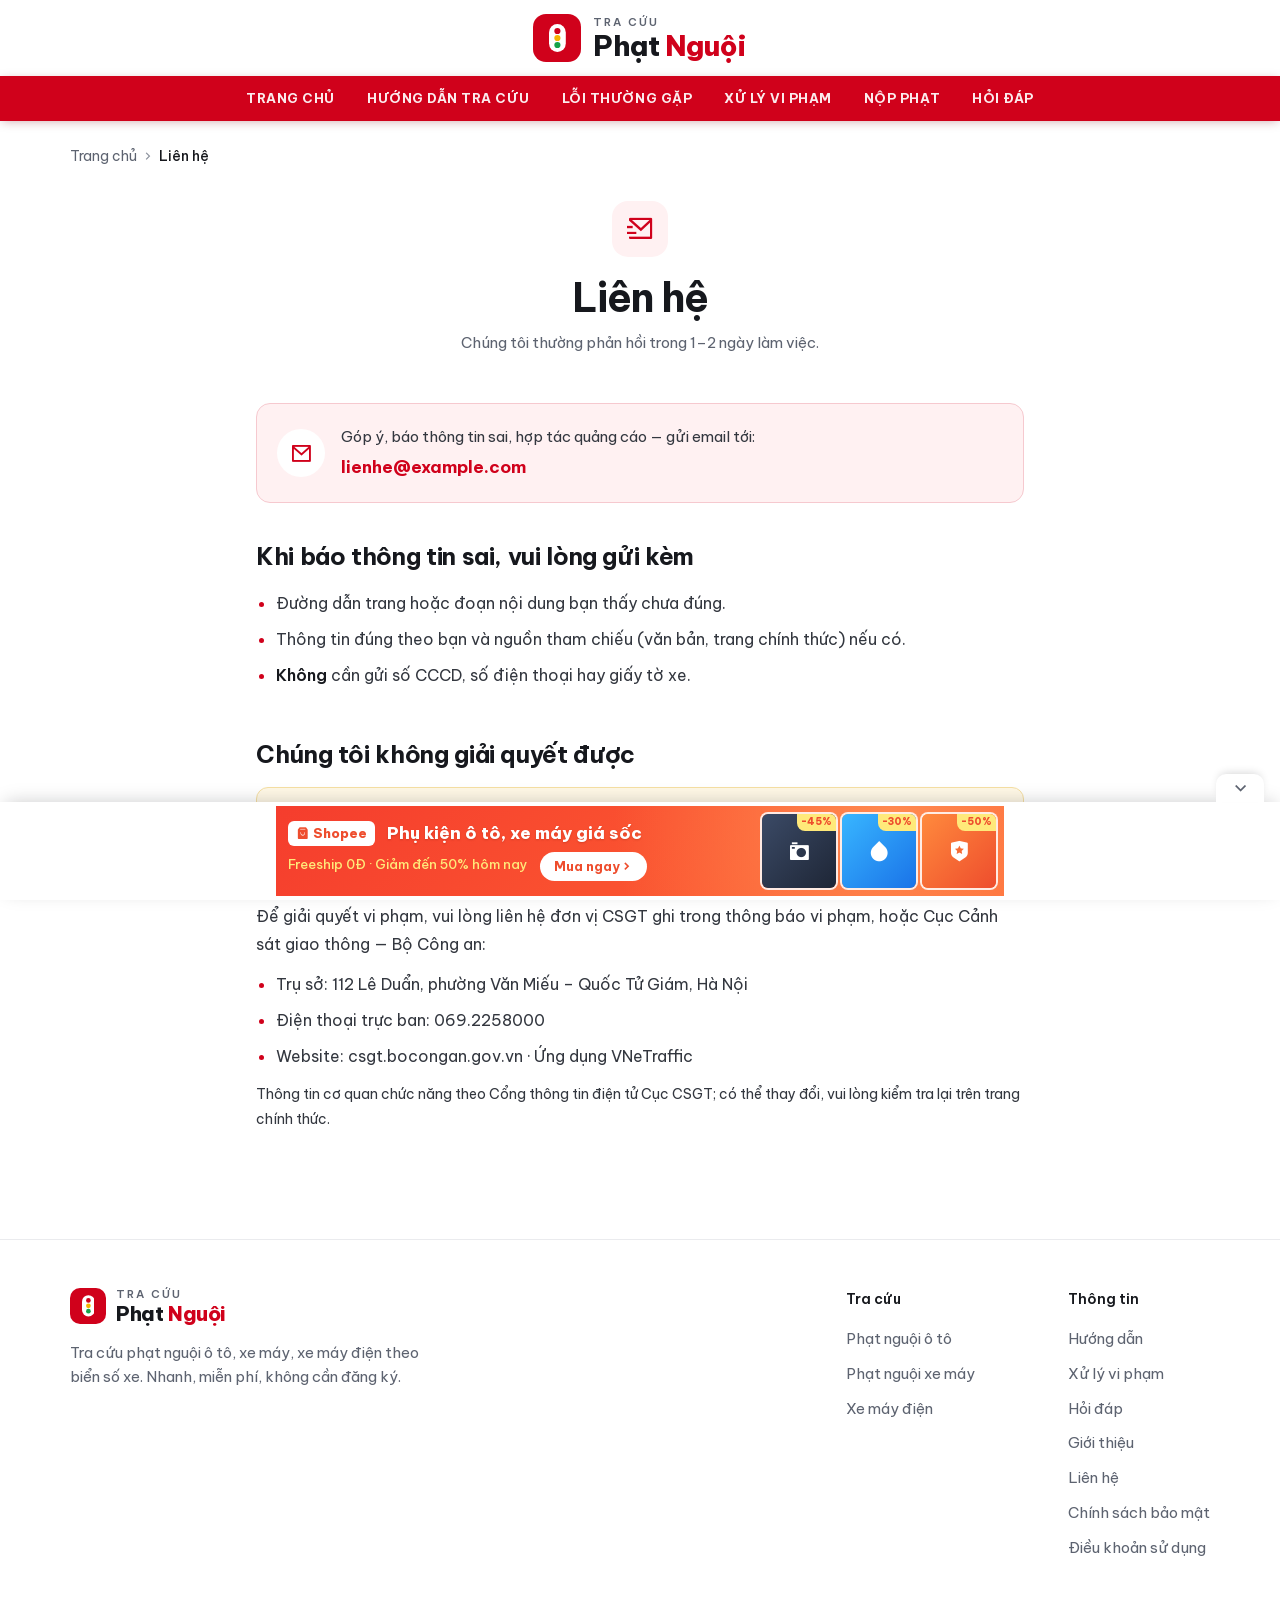
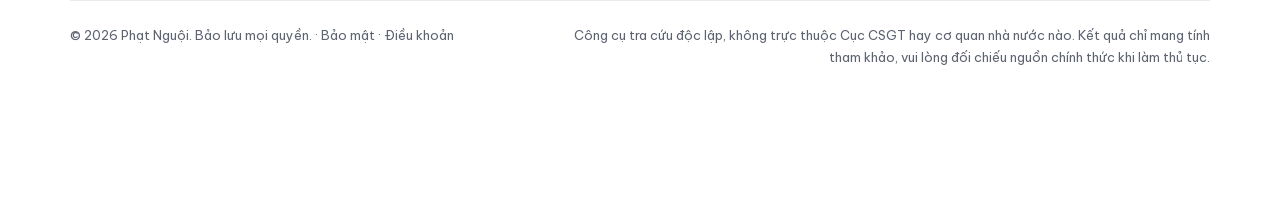
<file: lien-he.html>
<!doctype html> <html lang="vi" dir="ltr" class="light"> <head> <meta charset="UTF-8"> <meta name="viewport" content="width=device-width,initial-scale=1"> <meta name="theme-color" content="#D0011B"> <link rel="icon" href="assets/images/favicon.svg" type="image/svg+xml"> <link rel="icon" href="assets/images/favicon-48.png" type="image/png" sizes="48x48"> <link rel="apple-touch-icon" href="assets/images/apple-touch-icon.png"> <link rel="preload" href="assets/css/be-vietnam-pro-400-YUZHW7QE.woff2" as="font" type="font/woff2" crossorigin> <link rel="preload" href="assets/css/be-vietnam-pro-700-LI3WPZVU.woff2" as="font" type="font/woff2" crossorigin> <link rel="preload" href="assets/css/remixicon-subset-QRK2HXKN.woff2" as="font" type="font/woff2" crossorigin> <script>location.hash&&document.documentElement.classList.add("cv-all")</script> <style>@charset "UTF-8";@font-face{font-family:Be Vietnam Pro;font-style:normal;font-weight:400;font-display:swap;src:url(assets/css/be-vietnam-pro-400-YUZHW7QE.woff2) format("woff2")}@font-face{font-family:Be Vietnam Pro;font-style:normal;font-weight:500;font-display:swap;src:url(assets/css/be-vietnam-pro-500-T6NJKH2K.woff2) format("woff2")}@font-face{font-family:Be Vietnam Pro;font-style:normal;font-weight:600;font-display:swap;src:url(assets/css/be-vietnam-pro-600-LYZODWG4.woff2) format("woff2")}@font-face{font-family:Be Vietnam Pro;font-style:normal;font-weight:700;font-display:swap;src:url(assets/css/be-vietnam-pro-700-LI3WPZVU.woff2) format("woff2")}@font-face{font-family:Be Vietnam Pro;font-style:normal;font-weight:800;font-display:swap;src:url(assets/css/be-vietnam-pro-800-HTW72BG6.woff2) format("woff2")}@font-face{font-family:Barlow Semi Condensed;font-style:normal;font-weight:600;font-display:swap;src:url(assets/css/barlow-semi-condensed-600-XR6Q2PUK.woff2) format("woff2")}@font-face{font-family:Barlow Semi Condensed;font-style:normal;font-weight:700;font-display:swap;src:url(assets/css/barlow-semi-condensed-700-SYTV2QGK.woff2) format("woff2")}@font-face{font-family:Be Vietnam Pro Fallback;font-weight:400;src:local("Arial"),local("ArialMT"),local("Helvetica"),local("Roboto");size-adjust:108.23%;ascent-override:92.4%;descent-override:24.49%;line-gap-override:0%}@font-face{font-family:Be Vietnam Pro Fallback;font-weight:500;src:local("Arial"),local("ArialMT"),local("Helvetica"),local("Roboto");size-adjust:109.3%;ascent-override:91.49%;descent-override:24.25%;line-gap-override:0%}@font-face{font-family:Be Vietnam Pro Fallback;font-weight:600;src:local("Arial Bold"),local("Arial-BoldMT"),local("Helvetica Bold"),local("Roboto Bold");size-adjust:102.83%;ascent-override:97.25%;descent-override:25.77%;line-gap-override:0%}@font-face{font-family:Be Vietnam Pro Fallback;font-weight:700;src:local("Arial Bold"),local("Arial-BoldMT"),local("Helvetica Bold"),local("Roboto Bold");size-adjust:103.86%;ascent-override:96.28%;descent-override:25.52%;line-gap-override:0%}@font-face{font-family:Be Vietnam Pro Fallback;font-weight:800;src:local("Arial Bold"),local("Arial-BoldMT"),local("Helvetica Bold"),local("Roboto Bold");size-adjust:104.91%;ascent-override:95.32%;descent-override:25.26%;line-gap-override:0%}@font-face{font-family:Barlow Semi Condensed Fallback;font-weight:600;src:local("Arial Bold"),local("Arial-BoldMT"),local("Helvetica Bold"),local("Roboto Bold");size-adjust:80.7%;ascent-override:123.91%;descent-override:24.78%;line-gap-override:0%}@font-face{font-family:Barlow Semi Condensed Fallback;font-weight:700;src:local("Arial Bold"),local("Arial-BoldMT"),local("Helvetica Bold"),local("Roboto Bold");size-adjust:81.96%;ascent-override:122.01%;descent-override:24.4%;line-gap-override:0%}@font-face{font-family:remixicon;src:url(assets/css/remixicon-subset-QRK2HXKN.woff2) format("woff2");font-display:swap}[class^=ri-],[class*=" ri-"]{font-family:remixicon!important;font-style:normal;-webkit-font-smoothing:antialiased;-moz-osx-font-smoothing:grayscale}.ri-add-line:before{content:"\ea13"}.ri-alarm-warning-fill:before{content:"\ea1c"}.ri-alarm-warning-line:before{content:"\ea1d"}.ri-arrow-down-s-line:before{content:"\ea4e"}.ri-arrow-left-right-line:before{content:"\ea62"}.ri-arrow-right-line:before{content:"\ea6c"}.ri-arrow-right-s-line:before{content:"\ea6e"}.ri-arrow-up-line:before{content:"\ea76"}.ri-arrow-up-s-line:before{content:"\ea78"}.ri-auction-line:before{content:"\ea88"}.ri-bank-line:before{content:"\ea94"}.ri-battery-2-fill:before{content:"\eaab"}.ri-bill-line:before{content:"\eac2"}.ri-building-line:before{content:"\eb0f"}.ri-bus-2-line:before{content:"\eb11"}.ri-calendar-check-line:before{content:"\eb23"}.ri-camera-3-fill:before{content:"\eb2c"}.ri-camera-3-line:before{content:"\eb2d"}.ri-camera-lens-line:before{content:"\eb30"}.ri-car-fill:before{content:"\eb38"}.ri-car-line:before{content:"\eb39"}.ri-car-washing-line:before{content:"\eb3b"}.ri-check-line:before{content:"\eb7b"}.ri-checkbox-circle-fill:before{content:"\eb80"}.ri-close-line:before{content:"\eb99"}.ri-dashboard-3-line:before{content:"\ec12"}.ri-delete-back-2-line:before{content:"\ec1a"}.ri-drop-fill:before{content:"\ec69"}.ri-error-warning-fill:before{content:"\eca0"}.ri-error-warning-line:before{content:"\eca1"}.ri-exchange-line:before{content:"\ecad"}.ri-file-list-3-line:before{content:"\ecef"}.ri-flashlight-fill:before{content:"\ed3c"}.ri-flashlight-line:before{content:"\ed3d"}.ri-gift-2-fill:before{content:"\edb8"}.ri-gift-2-line:before{content:"\edb9"}.ri-global-line:before{content:"\edcf"}.ri-government-line:before{content:"\edd9"}.ri-history-line:before{content:"\ee17"}.ri-image-circle-line:before{content:"\f413"}.ri-information-line:before{content:"\ee59"}.ri-mail-line:before{content:"\eef6"}.ri-mail-send-line:before{content:"\eefc"}.ri-mail-unread-line:before{content:"\ef02"}.ri-map-2-line:before{content:"\ef06"}.ri-map-pin-2-fill:before{content:"\ef09"}.ri-map-pin-line:before{content:"\ef14"}.ri-map-pin-user-line:before{content:"\ef1a"}.ri-menu-line:before{content:"\ef3e"}.ri-money-dollar-circle-line:before{content:"\ef65"}.ri-motorbike-fill:before{content:"\ef7a"}.ri-motorbike-line:before{content:"\ef7b"}.ri-palette-line:before{content:"\efc5"}.ri-parking-box-fill:before{content:"\efcd"}.ri-police-car-line:before{content:"\f01f"}.ri-quill-pen-line:before{content:"\f04a"}.ri-refresh-line:before{content:"\f064"}.ri-road-map-line:before{content:"\f08e"}.ri-roadster-fill:before{content:"\f08f"}.ri-roadster-line:before{content:"\f090"}.ri-scales-3-line:before{content:"\f0b7"}.ri-search-eye-line:before{content:"\f0cf"}.ri-search-line:before{content:"\f0d1"}.ri-share-forward-line:before{content:"\f0fd"}.ri-shield-check-fill:before{content:"\f0ff"}.ri-shield-check-line:before{content:"\f100"}.ri-shield-keyhole-line:before{content:"\f107"}.ri-shield-star-fill:before{content:"\f109"}.ri-shield-user-line:before{content:"\f10c"}.ri-shopping-bag-3-fill:before{content:"\f115"}.ri-signal-wifi-3-fill:before{content:"\f12f"}.ri-smartphone-line:before{content:"\f15a"}.ri-star-fill:before{content:"\f186"}.ri-steering-2-fill:before{content:"\f192"}.ri-subtract-line:before{content:"\f1af"}.ri-taxi-line:before{content:"\f1ea"}.ri-time-line:before{content:"\f20f"}.ri-timer-flash-line:before{content:"\f214"}.ri-traffic-light-fill:before{content:"\f220"}.ri-traffic-light-line:before{content:"\f221"}.ri-truck-fill:before{content:"\f230"}.ri-truck-line:before{content:"\f231"}.ri-wallet-3-fill:before{content:"\f2ab"}.ri-webcam-line:before{content:"\f2b2"}.ri-wifi-off-line:before{content:"\f2c2"}.ri-windy-fill:before{content:"\f2c9"}:root{--body-bg: 240 241 247;--primary: 208 1 27;--primary-rgb: 208, 1, 27;--secondary: 238 77 45;--warning: 245 184 73;--info: 73 182 245;--success: 38 191 148;--danger: 230 83 60;--light: 243 246 248;--dark: 35 35 35;--orange: 255 165 5;--pink: 231 145 188;--teal: 18 194 194;--purple: 137 32 173;--default-text-color: 51 51 53;--default-border: 243 243 243;--default-background: 247 248 249;--menu-prime-color: 83 100 133;--menu-border-color: 243 243 243;--header-prime-color: 83 100 133;--header-border-color: 243 243 243;--bootstrap-card-border: 243 243 243;--list-hover-focus-bg: 245 246 247;--text-muted: 140 144 151;--input-border: 233 237 246;--red: 208 61 70;--blue: 43 62 101;--green: 29 216 113;--cyan: 0 209 209;--indigo: 77 93 219;--gray: 134 153 163;--yellow: 255 193 2;--facebook: 59 89 152;--twitter: 0 172 238;--github: 51 51 51;--google: 207 78 67;--youtube: 255 0 0;--bs-width: 1px}*,:before,:after{box-sizing:border-box;border-width:0;border-style:solid;border-color:#f2f4f5}:before,:after{--tw-content: ""}html{line-height:1.5;-webkit-text-size-adjust:100%;-moz-tab-size:4;-o-tab-size:4;tab-size:4;font-family:ui-sans-serif,system-ui,sans-serif,"Apple Color Emoji","Segoe UI Emoji",Segoe UI Symbol,"Noto Color Emoji";font-feature-settings:normal;font-variation-settings:normal;-webkit-tap-highlight-color:transparent}body{margin:0;line-height:inherit}h1,h2,h3,h4{font-size:inherit;font-weight:inherit}a{color:inherit;text-decoration:inherit}b{font-weight:bolder}code{font-family:ui-monospace,SFMono-Regular,Menlo,Monaco,Consolas,Liberation Mono,Courier New,monospace;font-feature-settings:normal;font-variation-settings:normal;font-size:1em}small{font-size:80%}button,input{font-family:inherit;font-feature-settings:inherit;font-variation-settings:inherit;font-size:100%;font-weight:inherit;line-height:inherit;color:inherit;margin:0;padding:0}button{text-transform:none}button,[type=button],[type=submit]{-webkit-appearance:button;background-color:transparent;background-image:none}::-webkit-inner-spin-button,::-webkit-outer-spin-button{height:auto}::-webkit-search-decoration{-webkit-appearance:none}::-webkit-file-upload-button{-webkit-appearance:button;font:inherit}summary{display:list-item}dl,dd,h1,h2,h3,h4,figure,p{margin:0}fieldset{margin:0;padding:0}legend{padding:0}ol,ul,menu{list-style:none;margin:0;padding:0}dialog{padding:0}input::-moz-placeholder{opacity:1;color:#dbdfe1}input::placeholder{opacity:1;color:#dbdfe1}button,[role=button]{cursor:pointer}img,svg{display:block;vertical-align:middle}img{max-width:100%;height:auto}[hidden]{display:none}input:where([type=text]),input:where([type=email]),input:where([type=url]),input:where([type=date]),input:where([type=time]){-webkit-appearance:none;-moz-appearance:none;appearance:none;background-color:#fff;border-color:#949eb7;border-width:1px;border-radius:0;padding:.5rem .75rem;font-size:1rem;line-height:1.5rem;--tw-shadow: 0 0 #0000}input:where([type=text]):focus,input:where([type=email]):focus,input:where([type=url]):focus,input:where([type=date]):focus,input:where([type=time]):focus{outline:2px solid transparent;outline-offset:2px;--tw-ring-inset: var(--tw-empty, );--tw-ring-offset-width: 0px;--tw-ring-offset-color: #fff;--tw-ring-color: #2563eb;--tw-ring-offset-shadow: var(--tw-ring-inset) 0 0 0 var(--tw-ring-offset-width) var(--tw-ring-offset-color);--tw-ring-shadow: var(--tw-ring-inset) 0 0 0 calc(1px + var(--tw-ring-offset-width)) var(--tw-ring-color);box-shadow:var(--tw-ring-offset-shadow),var(--tw-ring-shadow),var(--tw-shadow);border-color:#2563eb}input::-moz-placeholder{color:#949eb7;opacity:1}input::placeholder{color:#949eb7;opacity:1}::-webkit-datetime-edit-fields-wrapper{padding:0}::-webkit-date-and-time-value{min-height:1.5em;text-align:inherit}::-webkit-datetime-edit{display:inline-flex}::-webkit-datetime-edit,::-webkit-datetime-edit-year-field,::-webkit-datetime-edit-month-field,::-webkit-datetime-edit-day-field,::-webkit-datetime-edit-hour-field,::-webkit-datetime-edit-minute-field,::-webkit-datetime-edit-second-field,::-webkit-datetime-edit-millisecond-field,::-webkit-datetime-edit-meridiem-field{padding-top:0;padding-bottom:0}input:where([type=radio]){-webkit-appearance:none;-moz-appearance:none;appearance:none;padding:0;-webkit-print-color-adjust:exact;print-color-adjust:exact;display:inline-block;vertical-align:middle;background-origin:border-box;-webkit-user-select:none;-moz-user-select:none;user-select:none;flex-shrink:0;height:1rem;width:1rem;color:#2563eb;background-color:#fff;border-color:#949eb7;border-width:1px;--tw-shadow: 0 0 #0000}input:where([type=radio]){border-radius:100%}input:where([type=radio]):focus{outline:2px solid transparent;outline-offset:2px;--tw-ring-inset: var(--tw-empty, );--tw-ring-offset-width: 2px;--tw-ring-offset-color: #fff;--tw-ring-color: #2563eb;--tw-ring-offset-shadow: var(--tw-ring-inset) 0 0 0 var(--tw-ring-offset-width) var(--tw-ring-offset-color);--tw-ring-shadow: var(--tw-ring-inset) 0 0 0 calc(2px + var(--tw-ring-offset-width)) var(--tw-ring-color);box-shadow:var(--tw-ring-offset-shadow),var(--tw-ring-shadow),var(--tw-shadow)}input:where([type=radio]):checked{border-color:transparent;background-color:currentColor;background-size:100% 100%;background-position:center;background-repeat:no-repeat}input:where([type=radio]):checked{background-image:url("data:image/svg+xml,%3csvg viewBox='0 0 16 16' fill='white' xmlns='http://www.w3.org/2000/svg'%3e%3ccircle cx='8' cy='8' r='3'/%3e%3c/svg%3e")}@media (forced-colors: active){input:where([type=radio]):checked{-webkit-appearance:auto;-moz-appearance:auto;appearance:auto}}input:where([type=radio]):checked:hover,input:where([type=radio]):checked:focus{border-color:transparent;background-color:currentColor}input:where([type=file]){background:unset;border-color:inherit;border-width:0;border-radius:0;padding:0;font-size:unset;line-height:inherit}input:where([type=file]):focus{outline:1px solid ButtonText;outline:1px auto -webkit-focus-ring-color}h1{font-size:2.5rem}h2{font-size:2rem}h3{font-size:1.75rem}h4{font-size:1.5rem}*,:before,:after{--tw-border-spacing-x: 0;--tw-border-spacing-y: 0;--tw-translate-x: 0;--tw-translate-y: 0;--tw-rotate: 0;--tw-skew-x: 0;--tw-skew-y: 0;--tw-scale-x: 1;--tw-scale-y: 1;--tw-pan-x: ;--tw-pan-y: ;--tw-pinch-zoom: ;--tw-scroll-snap-strictness: proximity;--tw-gradient-from-position: ;--tw-gradient-via-position: ;--tw-gradient-to-position: ;--tw-ordinal: ;--tw-slashed-zero: ;--tw-numeric-figure: ;--tw-numeric-spacing: ;--tw-numeric-fraction: ;--tw-ring-inset: ;--tw-ring-offset-width: 0px;--tw-ring-offset-color: #fff;--tw-ring-color: rgb(59 130 246 / .5);--tw-ring-offset-shadow: 0 0 #0000;--tw-ring-shadow: 0 0 #0000;--tw-shadow: 0 0 #0000;--tw-shadow-colored: 0 0 #0000;--tw-blur: ;--tw-brightness: ;--tw-contrast: ;--tw-grayscale: ;--tw-hue-rotate: ;--tw-invert: ;--tw-saturate: ;--tw-sepia: ;--tw-drop-shadow: ;--tw-backdrop-blur: ;--tw-backdrop-brightness: ;--tw-backdrop-contrast: ;--tw-backdrop-grayscale: ;--tw-backdrop-hue-rotate: ;--tw-backdrop-invert: ;--tw-backdrop-opacity: ;--tw-backdrop-saturate: ;--tw-backdrop-sepia: }::backdrop{--tw-border-spacing-x: 0;--tw-border-spacing-y: 0;--tw-translate-x: 0;--tw-translate-y: 0;--tw-rotate: 0;--tw-skew-x: 0;--tw-skew-y: 0;--tw-scale-x: 1;--tw-scale-y: 1;--tw-pan-x: ;--tw-pan-y: ;--tw-pinch-zoom: ;--tw-scroll-snap-strictness: proximity;--tw-gradient-from-position: ;--tw-gradient-via-position: ;--tw-gradient-to-position: ;--tw-ordinal: ;--tw-slashed-zero: ;--tw-numeric-figure: ;--tw-numeric-spacing: ;--tw-numeric-fraction: ;--tw-ring-inset: ;--tw-ring-offset-width: 0px;--tw-ring-offset-color: #fff;--tw-ring-color: rgb(59 130 246 / .5);--tw-ring-offset-shadow: 0 0 #0000;--tw-ring-shadow: 0 0 #0000;--tw-shadow: 0 0 #0000;--tw-shadow-colored: 0 0 #0000;--tw-blur: ;--tw-brightness: ;--tw-contrast: ;--tw-grayscale: ;--tw-hue-rotate: ;--tw-invert: ;--tw-saturate: ;--tw-sepia: ;--tw-drop-shadow: ;--tw-backdrop-blur: ;--tw-backdrop-brightness: ;--tw-backdrop-contrast: ;--tw-backdrop-grayscale: ;--tw-backdrop-hue-rotate: ;--tw-backdrop-invert: ;--tw-backdrop-opacity: ;--tw-backdrop-saturate: ;--tw-backdrop-sepia: }.h1{font-size:2.5rem}.h2{font-size:2rem}.h3{font-size:1.75rem}.h4{font-size:1.5rem}.sr-only{position:absolute;width:1px;height:1px;padding:0;margin:-1px;overflow:hidden;clip:rect(0,0,0,0);white-space:nowrap;border-width:0}.mt-0{margin-top:0}.mt-4{margin-top:1rem}.mt-6{margin-top:1.5rem}.block{display:block}.flex{display:flex}.hidden{display:none}.min-w-0{min-width:0px}.resize{resize:both}.items-center{align-items:center}.gap-3{gap:.75rem}.bg-danger\/10{background-color:rgb(var(--danger) / .1)}.bg-success\/10{background-color:rgb(var(--success) / .1)}.text-\[0\.875rem\]{font-size:.875rem}.text-danger{color:rgb(var(--danger))}.text-success{color:rgb(var(--success))}.ease-out{transition-timing-function:cubic-bezier(0,0,.2,1)}.alert{align-items:center;border-radius:.5rem;border-width:1px;padding:.625rem .85rem;font-size:.8125rem}.box{position:relative;margin-bottom:1.5rem;display:flex;flex-direction:column;border-radius:.5rem;--tw-bg-opacity: 1;background-color:rgb(255 255 255 / var(--tw-bg-opacity));font-size:.813rem;color:rgb(var(--default-text-color));--tw-shadow: 0 1px 2px 0 rgb(0 0 0 / .05);--tw-shadow-colored: 0 1px 2px 0 var(--tw-shadow-color);box-shadow:var(--tw-ring-offset-shadow, 0 0 #0000),var(--tw-ring-shadow, 0 0 #0000),var(--tw-shadow)}.alert{margin-bottom:1.25rem;border-radius:.25rem;padding:.75rem 1rem;font-size:.875rem}.alert:last-child{margin-bottom:0}.badge{display:inline-flex;align-items:center;padding:.25rem .45rem;font-size:.75em;font-weight:600}.badge:last-child{margin-bottom:0}code{overflow-wrap:break-word!important;font-size:.675rem!important;color:rgb(var(--red))!important}.content{margin-top:60px;margin-inline-start:0px;transition-property:all;transition-timing-function:cubic-bezier(.4,0,.2,1);transition-duration:.15s}@media (min-width: 992px){.content{margin-inline-start:15rem}}html{scroll-behavior:smooth;text-align:start;font-family:Inter,sans-serif}body{position:relative;margin:0;height:100%;scroll-behavior:smooth;background-color:rgb(var(--body-bg));text-align:start;font-family:Inter,sans-serif;font-size:.813rem;font-weight:400;color:rgb(var(--default-text-color))}::-webkit-scrollbar{height:5px;width:0px;--tw-bg-opacity: 1;background-color:rgb(249 250 251 / var(--tw-bg-opacity))}::-webkit-scrollbar-thumb{height:2px;width:0px;--tw-bg-opacity: 1;background-color:rgb(230 234 235 / var(--tw-bg-opacity))}code{font-size:.875rem;color:rgb(var(--danger))}[class^=ri-],[class*=" ri-"]{display:inline-flex}a{cursor:pointer}@media (min-width: 992px){[data-nav-layout=horizontal][data-nav-style=menu-click] .app-sidebar .slide.has-sub .slide-menu.child1.force-left,[data-nav-layout=horizontal][data-nav-style=menu-hover] .app-sidebar .slide.has-sub .slide-menu.child1.force-left,[data-nav-layout=horizontal][data-nav-style=icon-click] .app-sidebar .slide.has-sub .slide-menu.child1.force-left,[data-nav-layout=horizontal][data-nav-style=icon-hover] .app-sidebar .slide.has-sub .slide-menu.child1.force-left{inset-inline-end:0px!important}[data-nav-layout=horizontal][data-nav-style=menu-click] .app-sidebar .slide.has-sub .slide-menu.child2.force-left,[data-nav-layout=horizontal][data-nav-style=menu-click] .app-sidebar .slide.has-sub .slide-menu.child3.force-left,[data-nav-layout=horizontal][data-nav-style=menu-hover] .app-sidebar .slide.has-sub .slide-menu.child2.force-left,[data-nav-layout=horizontal][data-nav-style=menu-hover] .app-sidebar .slide.has-sub .slide-menu.child3.force-left,[data-nav-layout=horizontal][data-nav-style=icon-click] .app-sidebar .slide.has-sub .slide-menu.child2.force-left,[data-nav-layout=horizontal][data-nav-style=icon-click] .app-sidebar .slide.has-sub .slide-menu.child3.force-left,[data-nav-layout=horizontal][data-nav-style=icon-hover] .app-sidebar .slide.has-sub .slide-menu.child2.force-left,[data-nav-layout=horizontal][data-nav-style=icon-hover] .app-sidebar .slide.has-sub .slide-menu.child3.force-left{inset-inline-start:-100%!important}}[type=radio]{--tw-ring-color: rgb(var(--primary))}[type=text]:focus,[type=email]:focus,[type=url]:focus,[type=date]:focus,[type=time]:focus{border-color:rgb(var(--default-border))!important;--tw-ring-offset-shadow: var(--tw-ring-inset) 0 0 0 var(--tw-ring-offset-width) var(--tw-ring-offset-color) !important;--tw-ring-shadow: var(--tw-ring-inset) 0 0 0 calc(0px + var(--tw-ring-offset-width)) var(--tw-ring-color) !important;box-shadow:var(--tw-ring-offset-shadow),var(--tw-ring-shadow),var(--tw-shadow, 0 0 #0000)!important}[type=radio]:checked:hover,[type=radio]:checked:focus{background-color:rgb(var(--primary));--tw-ring-color: rgb(var(--primary))}.toggle{position:relative;margin-inline-start:.625rem;margin-bottom:.313rem;height:1.563rem;width:3.75rem;overflow:hidden;border-radius:.188rem;background-color:rgb(var(--light));padding:.125rem;transition-property:all;transition-timing-function:cubic-bezier(.4,0,.2,1);transition-duration:.15s;transition-duration:.2s;transition-timing-function:linear}.toggle span{position:absolute;top:.188rem;bottom:.25rem;inset-inline-start:.188rem;display:block;width:1.25rem;cursor:pointer;border-radius:.125rem;--tw-bg-opacity: 1;background-color:rgb(255 255 255 / var(--tw-bg-opacity));--tw-shadow: 0 1px 2px 0 rgb(0 0 0 / .05);--tw-shadow-colored: 0 1px 2px 0 var(--tw-shadow-color);box-shadow:var(--tw-ring-offset-shadow, 0 0 #0000),var(--tw-ring-shadow, 0 0 #0000),var(--tw-shadow);transition-property:all;transition-timing-function:cubic-bezier(.4,0,.2,1);transition-duration:.15s;transition-duration:.2s;transition-timing-function:linear}.toggle span:before{inset-inline-start:-1.563rem;--tw-content: "on";content:var(--tw-content)}.toggle span:after{inset-inline-end:-1.813rem;color:rgb(var(--text-muted));--tw-content: "off";content:var(--tw-content)}.toggle span:before,.toggle span:after{position:absolute;top:.188rem}.toggle span>:not([hidden])~:not([hidden]):before,.toggle span>:not([hidden])~:not([hidden]):after{--tw-space-x-reverse: 0;margin-right:calc(.5rem * var(--tw-space-x-reverse));margin-left:calc(.5rem * calc(1 - var(--tw-space-x-reverse)))}.toggle span:before,.toggle span:after{font-size:.625rem;font-weight:500;text-transform:uppercase;line-height:1.38;transition-property:all;transition-timing-function:cubic-bezier(.4,0,.2,1);transition-duration:.15s;transition-duration:.2s;transition-timing-function:linear}.toggle.on{background-color:rgb(var(--primary) / .3)}.toggle.on span{inset-inline-start:2.313rem;background-color:rgb(var(--primary))}.toggle.on span:before{content:var(--tw-content);color:rgb(var(--primary))}.toggle.on span{inset-inline-start:2.313rem}.ti-modal{pointer-events:none;position:fixed;top:0;inset-inline-start:0px;z-index:80;width:100%;height:100%;overflow-y:auto;overflow-x:hidden;opacity:0;transition-property:all;transition-timing-function:cubic-bezier(.4,0,.2,1);transition-duration:.15s}.open.ti-modal,.open .ti-modal{opacity:1;transition-duration:.5s}.ti-modal .ti-modal-header{display:flex;align-items:center;justify-content:space-between;border-bottom-width:1px;padding:.75rem 1rem}.ti-modal .ti-modal-box{margin:.75rem}@media (min-width: 480px){.ti-modal .ti-modal-box{margin-left:auto;margin-right:auto;width:100%;max-width:32rem}}.ti-modal .ti-modal-content{pointer-events:auto;display:flex;flex-direction:column;border-radius:.25rem;border-width:1px;--tw-bg-opacity: 1;background-color:rgb(255 255 255 / var(--tw-bg-opacity));--tw-shadow: 0 1px 2px 0 rgb(0 0 0 / .05);--tw-shadow-colored: 0 1px 2px 0 var(--tw-shadow-color);box-shadow:var(--tw-ring-offset-shadow, 0 0 #0000),var(--tw-ring-shadow, 0 0 #0000),var(--tw-shadow)}.ti-modal .ti-modal-body{padding:1rem}.ti-modal .ti-modal-footer{display:flex;align-items:center;justify-content:flex-end;-moz-column-gap:.5rem;column-gap:.5rem;border-top-width:1px;padding:.75rem 1rem}:root{--pn-ink: #16181d;--pn-text: #33373f;--pn-muted: #5d6370;--pn-subtle: #8a909b;--pn-line: #eaebee;--pn-line-strong: #dcdee3;--pn-soft: #f7f7f8;--pn-red: rgb(var(--primary));--pn-red-hover: #b30017;--pn-red-soft: #fff1f2;--pn-red-line: #f6c9cf;--pn-green: #12a150;--pn-shadow-xs: 0 1px 2px rgba(22, 24, 29, .05);--pn-shadow-md: 0 1px 2px rgba(22, 24, 29, .04), 0 8px 24px -6px rgba(22, 24, 29, .1);--pn-font: "Be Vietnam Pro", "Be Vietnam Pro Fallback", system-ui, -apple-system, "Segoe UI", sans-serif;--pn-plate-font: "Barlow Semi Condensed", "Barlow Semi Condensed Fallback", "Be Vietnam Pro", sans-serif}html{font-family:var(--pn-font);scroll-padding-top:calc(3.5rem + var(--ad-anchor-top, 0px));-webkit-font-smoothing:antialiased;-moz-osx-font-smoothing:grayscale}body{font-family:var(--pn-font);font-size:1rem;line-height:1.65;color:var(--pn-text);background:#fff}h1,h2,h3,h4{font-family:var(--pn-font);color:var(--pn-ink);text-wrap:balance}p{text-wrap:pretty}b{color:var(--pn-ink);font-weight:600}.wrap{margin-left:auto;margin-right:auto;width:100%;max-width:1188px;padding-left:1rem;padding-right:1rem}@media (min-width: 768px){.wrap{padding-left:1.5rem;padding-right:1.5rem}}.skip-link{position:absolute;width:1px;height:1px;padding:0;margin:-1px;overflow:hidden;clip:rect(0,0,0,0);white-space:nowrap;border-width:0}.skip-link:focus{position:static;width:auto;height:auto;padding:0;margin:0;overflow:visible;clip:auto;white-space:normal;position:fixed;top:.75rem;inset-inline-start:.75rem;z-index:100;border-radius:.5rem;--tw-bg-opacity: 1;background-color:rgb(255 255 255 / var(--tw-bg-opacity));padding:.5rem 1rem;--tw-shadow: 0 10px 15px -3px rgb(0 0 0 / .1), 0 4px 6px -4px rgb(0 0 0 / .1);--tw-shadow-colored: 0 10px 15px -3px var(--tw-shadow-color), 0 4px 6px -4px var(--tw-shadow-color);box-shadow:var(--tw-ring-offset-shadow, 0 0 #0000),var(--tw-ring-shadow, 0 0 #0000),var(--tw-shadow)}.skip-link{color:var(--pn-red)}.btn{display:inline-flex;height:2.75rem;-webkit-user-select:none;-moz-user-select:none;user-select:none;align-items:center;justify-content:center;gap:.5rem;white-space:nowrap;border-radius:10px;padding-left:1.25rem;padding-right:1.25rem;font-size:.9375rem;font-weight:600;transition-property:all;transition-timing-function:cubic-bezier(.4,0,.2,1);transition-duration:.15s}.btn:disabled{cursor:wait;opacity:.6}.btn i{font-size:1.1em}.btn-primary{color:#fff;background:var(--pn-red)}.btn-primary:hover:not(:disabled){color:#fff;background:var(--pn-red-hover)}.btn-secondary{color:var(--pn-ink);background:#fff;border:1px solid var(--pn-line-strong)}.btn-secondary:hover{background:var(--pn-soft)}.brand{display:inline-flex;align-items:center;gap:.625rem;text-decoration-line:none}.brand-mark{display:flex;height:2.25rem;width:2.25rem;align-items:center;justify-content:center;border-radius:10px;background:var(--pn-red)}.brand-mark svg{height:1.35rem;width:.8rem}.brand-text{display:flex;flex-direction:column;font-size:1.25rem;font-weight:800;line-height:1;letter-spacing:-.02em;color:var(--pn-ink)}.brand-text small{margin-bottom:.25rem;font-size:.6875rem;font-weight:600;text-transform:uppercase;letter-spacing:.18em;color:var(--pn-muted)}.brand-text b{color:var(--pn-red);font-weight:800}.brand-lg{gap:.75rem}.brand-lg .brand-mark{height:3rem;width:3rem;border-radius:13px}.brand-lg .brand-mark svg{height:1.75rem;width:1.05rem}.brand-lg .brand-text{font-size:1.75rem}.site-header{display:contents}.brandbar{display:flex;justify-content:center;--tw-bg-opacity: 1;background-color:rgb(255 255 255 / var(--tw-bg-opacity));padding-top:.875rem;padding-bottom:.875rem}.site-navbar{position:sticky;z-index:50;top:var(--ad-anchor-top, 0px);background:var(--pn-red);box-shadow:0 2px 10px -2px #78000e59}.site-navbar-mobile{display:flex;height:3rem;align-items:center;justify-content:space-between;padding-left:.5rem;padding-right:.5rem}@media (min-width: 992px){.site-navbar-mobile{display:none}}.site-navbar-toggle{display:inline-flex;height:2.5rem;align-items:center;gap:.5rem;border-radius:8px;padding-left:.75rem;padding-right:.75rem;font-size:.875rem;font-weight:700;text-transform:uppercase;letter-spacing:.04em;--tw-text-opacity: 1;color:rgb(255 255 255 / var(--tw-text-opacity))}.site-navbar-toggle i{font-size:1.25rem}.site-navbar-toggle:hover,.site-navbar-toggle[aria-expanded=true]{background:#00000026}.site-navbar-cta{display:inline-flex;height:2.25rem;align-items:center;gap:.375rem;border-radius:8px;--tw-bg-opacity: 1;background-color:rgb(255 255 255 / var(--tw-bg-opacity));padding-left:.875rem;padding-right:.875rem;font-size:.8125rem;font-weight:700;text-transform:uppercase;color:var(--pn-red)}.site-navbar-inner{margin-left:auto;margin-right:auto;display:none;max-width:1200px;align-items:center;justify-content:center;padding-left:.5rem;padding-right:.5rem}.recent.site-navbar-inner{display:none}@media (min-width: 992px){.site-navbar-inner{display:flex}}.site-navbar-inner.is-open{display:flex;flex-direction:column;align-items:stretch;padding-bottom:.5rem}@media (min-width: 992px){.site-navbar-inner.is-open{flex-direction:row;align-items:center;padding-bottom:0}}.site-navbar-inner.is-open{border-top:1px solid rgba(255,255,255,.15)}.site-navbar-inner.is-open a{padding:.875rem 1rem;font-size:.875rem}@media (min-width: 992px){.site-navbar-inner.is-open a{padding-top:.75rem;padding-bottom:.75rem;font-size:.8125rem}}.site-navbar-inner a{flex-shrink:0;white-space:nowrap;padding:.75rem 1rem;font-size:.8125rem;font-weight:700;text-transform:uppercase;letter-spacing:.04em;transition-property:color,background-color,border-color,text-decoration-color,fill,stroke;transition-timing-function:cubic-bezier(.4,0,.2,1);transition-duration:.15s;color:#ffffffeb}.site-navbar-inner a:hover{color:#fff;background:#0000001f}.site-navbar-inner a.is-active{color:#fff;background:#0000002e}.lookup-section{scroll-margin-top:3rem;padding-top:2rem;padding-bottom:1.5rem}@media (min-width: 768px){.lookup-section{padding-top:3rem}}.lookup-card{overflow:hidden;border-radius:18px;--tw-bg-opacity: 1;background-color:rgb(255 255 255 / var(--tw-bg-opacity));border:1px solid var(--pn-red-line);box-shadow:0 1px 2px #16181d0a,0 18px 48px -18px #d0011b47}.lookup-card-head{display:flex;align-items:center;justify-content:center;gap:.5rem;padding-top:1rem;padding-bottom:1rem;font-size:1.125rem;font-weight:700;--tw-text-opacity: 1;color:rgb(255 255 255 / var(--tw-text-opacity));background:var(--pn-red)}.lookup-card-head i{font-size:1.3rem;opacity:.9}.lookup-form{padding:1.5rem 1.25rem}@media (min-width: 768px){.lookup-form{padding:2.25rem 3rem}}.radio-group{margin-bottom:1.5rem;display:flex;flex-wrap:wrap;justify-content:center;-moz-column-gap:.75rem;column-gap:.75rem;row-gap:.75rem}@media (min-width: 480px){.radio-group{-moz-column-gap:2rem;column-gap:2rem}}@media (min-width: 360px){.radio-group{flex-wrap:nowrap}}.radio-opt{display:inline-flex;cursor:pointer;-webkit-user-select:none;-moz-user-select:none;user-select:none;align-items:center;gap:.5rem;white-space:nowrap;font-size:.875rem;font-weight:600}@media (min-width: 480px){.radio-opt{font-size:1rem}}.radio-opt{color:var(--pn-text)}.radio-opt input{position:absolute;width:1px;height:1px;padding:0;margin:-1px;overflow:hidden;clip:rect(0,0,0,0);white-space:nowrap;border-width:0}.radio-opt>i{display:none;font-size:1.15rem}.recent.radio-opt>i{display:none}@media (min-width: 480px){.radio-opt>i{display:inline}}.radio-opt>i{color:var(--pn-subtle)}.radio-opt .radio-dot{position:relative;height:1.25rem;width:1.25rem;border-radius:9999px;--tw-bg-opacity: 1;background-color:rgb(255 255 255 / var(--tw-bg-opacity));transition-property:all;transition-timing-function:cubic-bezier(.4,0,.2,1);transition-duration:.15s;border:2px solid var(--pn-line-strong)}.radio-opt:hover .radio-dot{border-color:var(--pn-red)}.radio-opt:has(input:checked){color:var(--pn-red)}.radio-opt:has(input:checked)>i{color:var(--pn-red)}.radio-opt:has(input:checked) .radio-dot{border-color:var(--pn-red);background:var(--pn-red);box-shadow:inset 0 0 0 4px #fff}.radio-opt:has(input:focus-visible) .radio-dot{outline:2px solid var(--pn-red);outline-offset:2px}.plate-input{display:block;height:3.5rem;width:100%;border-radius:12px;--tw-bg-opacity: 1;background-color:rgb(255 255 255 / var(--tw-bg-opacity));padding-left:1.25rem;padding-right:1.25rem;text-transform:uppercase;transition-property:all;transition-timing-function:cubic-bezier(.4,0,.2,1);transition-duration:.15s}.plate-input:focus{outline:2px solid transparent;outline-offset:2px;--tw-ring-offset-shadow: var(--tw-ring-inset) 0 0 0 var(--tw-ring-offset-width) var(--tw-ring-offset-color);--tw-ring-shadow: var(--tw-ring-inset) 0 0 0 calc(0px + var(--tw-ring-offset-width)) var(--tw-ring-color);box-shadow:var(--tw-ring-offset-shadow),var(--tw-ring-shadow),var(--tw-shadow, 0 0 #0000)}@media (min-width: 768px){.plate-input{height:3.75rem}}.plate-input{border:1.5px solid var(--pn-line-strong);font-family:var(--pn-plate-font);font-size:1.5rem;font-weight:700;letter-spacing:.06em;color:var(--pn-ink)}.plate-input::-moz-placeholder{font-family:var(--pn-font);font-size:1rem;font-weight:400;letter-spacing:0;text-transform:none;color:var(--pn-subtle)}.plate-input::placeholder{font-family:var(--pn-font);font-size:1rem;font-weight:400;letter-spacing:0;text-transform:none;color:var(--pn-subtle)}.plate-input:hover{border-color:#c9ccd3}.plate-input:focus{border-color:var(--pn-red);box-shadow:0 0 0 4px #d0011b1f}.plate-input.is-invalid{border-color:rgb(var(--danger));color:rgb(var(--danger))}.field-error{margin-top:.5rem;font-size:.875rem;font-weight:500;color:rgb(var(--danger))}.btn-lookup{margin-top:1rem;display:flex;height:3.5rem;width:100%;align-items:center;justify-content:center;gap:.5rem;border-radius:12px;font-size:1.0625rem;font-weight:700;text-transform:uppercase;letter-spacing:.06em;--tw-text-opacity: 1;color:rgb(255 255 255 / var(--tw-text-opacity));transition-property:all;transition-timing-function:cubic-bezier(.4,0,.2,1);transition-duration:.15s}.btn-lookup:disabled{cursor:wait;opacity:.6}@media (min-width: 768px){.btn-lookup{height:3.75rem}}.btn-lookup{background:var(--pn-red);box-shadow:inset 0 1px #ffffff2e,0 10px 22px -10px #d0011bcc}.btn-lookup i{font-size:1.2rem}.btn-lookup:hover:not(:disabled){color:#fff;background:var(--pn-red-hover)}.btn-lookup:active:not(:disabled){transform:translateY(1px)}.btn-lookup-inline{margin-top:0;display:inline-flex;height:3rem;width:auto;padding-left:2rem;padding-right:2rem;font-size:.9375rem}.field-help{margin-top:1.25rem;display:flex;flex-wrap:wrap;align-items:center;justify-content:center;gap:.375rem;font-size:.8125rem;color:var(--pn-muted)}.chip,.recent-chip{display:inline-flex;height:1.75rem;align-items:center;gap:.25rem;border-radius:7px;padding-left:.625rem;padding-right:.625rem;font-size:.8125rem;font-weight:600;transition-property:color,background-color,border-color,text-decoration-color,fill,stroke;transition-timing-function:cubic-bezier(.4,0,.2,1);transition-duration:.15s;font-family:var(--pn-plate-font);letter-spacing:.04em;color:var(--pn-ink);background:#fff;border:1px solid var(--pn-line-strong)}.chip:hover,.recent-chip:hover{color:var(--pn-red);border-color:var(--pn-red)}.chip i,.recent-chip i{color:var(--pn-subtle)}.recent.hidden{display:none}.recent{margin-top:.5rem;display:flex;flex-wrap:wrap;align-items:center;justify-content:center;gap:.375rem;font-size:.8125rem;color:var(--pn-muted)}.recent>p{margin-inline-end:.125rem;display:inline-flex;align-items:center;gap:.25rem}.recent [data-list]{display:flex;flex-wrap:wrap;justify-content:center;gap:.375rem}.lookup-disclaimer{margin-left:auto;margin-right:auto;margin-top:1.5rem;max-width:44rem;text-align:center;font-size:.875rem;line-height:1.625;color:var(--pn-muted)}.article{padding-top:2rem;padding-bottom:4rem}@media (min-width: 768px){.article{padding-bottom:6rem}}.article-title{margin-bottom:1rem;text-align:center;font-size:1.75rem;font-weight:700;line-height:1.25;letter-spacing:-.025em}@media (min-width: 768px){.article-title{font-size:2.25rem}}.article-lead{margin-left:auto;margin-right:auto;margin-bottom:2rem;max-width:56rem;text-align:center;font-size:1.0625rem;line-height:1.625;color:var(--pn-muted)}.article-meta{margin-top:-1rem;margin-bottom:2rem;display:flex;flex-wrap:wrap;align-items:center;justify-content:center;-moz-column-gap:.5rem;column-gap:.5rem;row-gap:.25rem;font-size:.875rem;color:var(--pn-muted)}.article-meta i{margin-inline-end:.25rem;font-size:1rem;color:var(--pn-red)}.article-meta span{color:var(--pn-line-strong)}.article-meta a{display:inline-flex;align-items:center;font-weight:500;text-decoration-line:underline;text-underline-offset:2px;color:var(--pn-text)}.article-meta a:hover{color:var(--pn-red)}.law-list{margin-top:.5rem;display:flex;flex-direction:column;gap:.75rem}.law-list li{position:relative;padding-inline-start:1.25rem;line-height:1.625}.law-list li:before{content:"";position:absolute;inset-inline-start:0px;top:.7em;height:.5rem;width:.5rem;border-radius:9999px;background:var(--pn-red)}.law-official{margin-top:1.25rem;display:flex;align-items:flex-start;gap:.625rem;border-radius:12px;padding:1rem;font-size:.9375rem;background:var(--pn-soft);border:1px solid var(--pn-line)}.law-official i{font-size:1.2rem;line-height:1.4;color:var(--pn-red)}.feature-row{margin-bottom:1rem;display:grid;gap:.75rem}@media (min-width: 480px){.feature-row{grid-template-columns:repeat(3,minmax(0,1fr))}}.feature-row li{display:flex;align-items:center;gap:.75rem;border-radius:14px;--tw-bg-opacity: 1;background-color:rgb(255 255 255 / var(--tw-bg-opacity));padding:1rem;border:1px solid var(--pn-line)}.feature-row b{display:block;font-size:.9375rem}.feature-row span:not(.feature-icon){display:block;font-size:.8125rem;color:var(--pn-muted)}.feature-icon{display:flex;height:2.75rem;width:2.75rem;flex-shrink:0;align-items:center;justify-content:center;border-radius:12px;font-size:1.3rem;color:var(--pn-red);background:var(--pn-red-soft)}.article-section{padding-top:3rem;content-visibility:auto;contain-intrinsic-size:auto 900px}.cv-all .article-section{content-visibility:visible}.article-section h2{position:relative;margin-bottom:1rem;padding-inline-start:1rem;font-size:1.5rem;font-weight:700;line-height:1.375;letter-spacing:-.02em}@media (min-width: 768px){.article-section h2{font-size:1.75rem}}.article-section h2:before{content:"";position:absolute;inset-inline-start:0px;top:.3em;bottom:.3em;width:.25rem;border-radius:9999px;background:var(--pn-red)}.article-section>p{margin-bottom:1rem}.check-list{margin-top:.5rem;display:flex;flex-direction:column;gap:.625rem}.check-list li{position:relative;padding-inline-start:2rem}.check-list li:before{content:"\eb7b";font-family:remixicon;position:absolute;inset-inline-start:0px;top:.15em;display:flex;height:1.25rem;width:1.25rem;align-items:center;justify-content:center;border-radius:9999px;font-size:.75rem;--tw-text-opacity: 1;color:rgb(255 255 255 / var(--tw-text-opacity));background:var(--pn-red)}.steps{display:grid;gap:.75rem}@media (min-width: 480px){.steps{grid-template-columns:repeat(2,minmax(0,1fr))}}@media (min-width: 1200px){.steps{grid-template-columns:repeat(4,minmax(0,1fr))}}.steps li{display:flex;gap:1rem;border-radius:14px;--tw-bg-opacity: 1;background-color:rgb(255 255 255 / var(--tw-bg-opacity));padding:1.25rem;border:1px solid var(--pn-line)}.steps h3{margin-bottom:.25rem;font-size:1rem;font-weight:600}.steps p{font-size:.9375rem;color:var(--pn-muted)}.step-num{display:flex;height:2.25rem;width:2.25rem;flex-shrink:0;align-items:center;justify-content:center;border-radius:9999px;font-size:.9375rem;font-weight:700;--tw-text-opacity: 1;color:rgb(255 255 255 / var(--tw-text-opacity));background:var(--pn-red)}.pay-grid{display:grid;gap:.75rem}@media (min-width: 480px){.pay-grid{grid-template-columns:repeat(2,minmax(0,1fr))}}@media (min-width: 1200px){.pay-grid{grid-template-columns:repeat(4,minmax(0,1fr))}}.pay-card{display:flex;flex-direction:column;gap:.25rem;border-radius:14px;--tw-bg-opacity: 1;background-color:rgb(255 255 255 / var(--tw-bg-opacity));padding:1.25rem;border:1px solid var(--pn-line)}.pay-card i{margin-bottom:.5rem;font-size:1.5rem;color:var(--pn-red)}.pay-card b{font-size:1rem}.pay-card span{font-size:.9375rem;color:var(--pn-muted)}.faq-list{display:flex;flex-direction:column;gap:.625rem}.faq-item{overflow:hidden;border-radius:14px;--tw-bg-opacity: 1;background-color:rgb(255 255 255 / var(--tw-bg-opacity));transition-property:color,background-color,border-color,text-decoration-color,fill,stroke;transition-timing-function:cubic-bezier(.4,0,.2,1);transition-duration:.15s;border:1px solid var(--pn-line)}.faq-item.active{border-color:var(--pn-red-line)}.faq-toggle{display:flex;width:100%;align-items:center;justify-content:space-between;gap:1.5rem;padding:1rem 1.25rem;text-align:start;font-size:1rem;font-weight:600;color:var(--pn-ink)}.active>.faq-toggle{color:var(--pn-red);background:var(--pn-red-soft)}.faq-icon{display:inline-flex;height:1.75rem;width:1.75rem;flex-shrink:0;align-items:center;justify-content:center;border-radius:9999px;font-size:1rem;line-height:1;transition-property:color,background-color,border-color,text-decoration-color,fill,stroke;transition-timing-function:cubic-bezier(.4,0,.2,1);transition-duration:.15s;color:var(--pn-muted);border:1px solid var(--pn-line-strong);background:#fff}.faq-icon .ri-subtract-line,.recent.faq-icon .ri-subtract-line{display:none}.active>.faq-toggle .faq-icon{color:#fff;border-color:var(--pn-red);background:var(--pn-red)}.active>.faq-toggle .faq-icon .ri-add-line{display:none}.recent.active>.faq-toggle .faq-icon .ri-add-line{display:none}.active>.faq-toggle .faq-icon .ri-subtract-line{display:inline-block}.faq-content{width:100%;overflow:hidden;transition-property:height;transition-timing-function:cubic-bezier(.4,0,.2,1);transition-duration:.3s}.faq-content p{padding:1rem 1.25rem;line-height:1.625;color:var(--pn-text)}.article-cta{margin-top:3.5rem;display:flex;flex-direction:column;align-items:center;justify-content:space-between;gap:1rem;border-radius:16px;padding:1.5rem}@media (min-width: 480px){.article-cta{flex-direction:row}}@media (min-width: 768px){.article-cta{padding-left:2rem;padding-right:2rem}}.article-cta{background:var(--pn-red-soft);border:1px solid var(--pn-red-line)}.article-cta p{text-align:center;font-size:1.0625rem;font-weight:600}@media (min-width: 480px){.article-cta p{text-align:start}}.article-cta p{color:var(--pn-ink)}.when-grid{display:grid;gap:.75rem}@media (min-width: 480px){.when-grid{grid-template-columns:repeat(2,minmax(0,1fr))}}@media (min-width: 992px){.when-grid{grid-template-columns:repeat(3,minmax(0,1fr))}}.when-card{border-radius:14px;--tw-bg-opacity: 1;background-color:rgb(255 255 255 / var(--tw-bg-opacity));padding:1.25rem;border:1px solid var(--pn-line)}.when-card h3{margin-top:.75rem;margin-bottom:.25rem;font-size:1rem;font-weight:600}.when-card p{font-size:.9375rem;color:var(--pn-muted)}.when-icon{display:flex;height:2.5rem;width:2.5rem;align-items:center;justify-content:center;border-radius:9999px;font-size:1.15rem;--tw-text-opacity: 1;color:rgb(255 255 255 / var(--tw-text-opacity));background:var(--pn-red)}.sub-heading{margin-top:2rem;margin-bottom:.5rem;font-size:1.1875rem;font-weight:600}.infographic{margin-top:2rem;border-radius:20px;padding:1.25rem}@media (min-width: 768px){.infographic{padding:2rem}}.infographic{background:linear-gradient(180deg,#fafbfc,#f3f5f8);border:1px solid var(--pn-line)}.infographic-title{margin-bottom:1.5rem;text-align:center;font-size:1.5rem;font-weight:800;text-transform:uppercase;line-height:1.25;letter-spacing:-.01em}@media (min-width: 768px){.infographic-title{margin-bottom:2rem;font-size:2rem}}.infographic-title{color:var(--pn-ink)}.infographic-title span{color:var(--pn-red)}.info-steps{display:grid;gap:1rem}@media (min-width: 480px){.info-steps{grid-template-columns:repeat(2,minmax(0,1fr))}}@media (min-width: 992px){.info-steps{grid-template-columns:repeat(4,minmax(0,1fr))}}.info-steps li{position:relative;display:flex;flex-direction:column;align-items:center;border-radius:16px;--tw-bg-opacity: 1;background-color:rgb(255 255 255 / var(--tw-bg-opacity));padding:1.25rem 1.25rem 1.5rem;text-align:center;border:2px solid var(--tone);box-shadow:0 10px 24px -16px var(--tone)}.info-steps h3{margin-left:-0px;margin-right:-0px;margin-top:1rem;margin-bottom:.5rem;width:100%;border-radius:10px;padding:.5rem .75rem;font-size:.9375rem;font-weight:700;text-transform:uppercase;line-height:1.375;--tw-text-opacity: 1;color:rgb(255 255 255 / var(--tw-text-opacity));background:var(--tone)}.info-steps p{font-size:.9375rem;line-height:1.625;color:var(--pn-text)}.tone-blue{--tone: #2f6fb3;--tone-soft: #eaf2fb}.tone-green{--tone: #0f7a45;--tone-soft: #e7f6ee}.tone-amber{--tone: #9a6200;--tone-soft: #fff5dc}.tone-red{--tone: #d0011b;--tone-soft: #fff1f2}.info-num{position:absolute;top:.75rem;inset-inline-start:1rem;font-size:.8125rem;font-weight:800;color:var(--tone)}.info-icon{display:flex;height:5rem;width:5rem;align-items:center;justify-content:center;border-radius:9999px;font-size:2.4rem;color:var(--tone);background:var(--tone-soft)}.infographic-foot{margin-top:1.5rem;display:flex;align-items:flex-start;gap:.5rem;border-radius:12px;padding:.75rem 1rem;font-size:.9375rem;font-weight:500}@media (min-width: 768px){.infographic-foot{align-items:center;justify-content:center;text-align:center}}.infographic-foot{color:#7a1020;background:#fde8eb}.infographic-foot i{font-size:1.2rem;color:var(--pn-red)}.why-grid{display:grid;gap:.75rem}@media (min-width: 480px){.why-grid{grid-template-columns:repeat(2,minmax(0,1fr))}}@media (min-width: 992px){.why-grid{grid-template-columns:repeat(3,minmax(0,1fr))}}.why-card{display:flex;gap:.875rem;border-radius:14px;--tw-bg-opacity: 1;background-color:rgb(255 255 255 / var(--tw-bg-opacity));padding:1.25rem;border:1px solid var(--pn-line)}.why-card>i{display:flex;height:2.5rem;width:2.5rem;flex-shrink:0;align-items:center;justify-content:center;border-radius:10px;font-size:1.2rem;color:var(--pn-red);background:var(--pn-red-soft)}.why-card b{margin-bottom:.125rem;display:block;font-size:1rem}.why-card span{display:block;font-size:.9375rem;color:var(--pn-muted)}.poster{position:relative;margin-top:2rem;overflow:hidden;border-radius:20px;padding:1.25rem}@media (min-width: 768px){.poster{padding:2rem}}.poster{background:linear-gradient(180deg,#fafbfc,#f2f4f7);border:1px solid var(--pn-line)}.poster-title{margin-bottom:.5rem;display:block;text-align:center;font-size:1.4rem;font-weight:800;text-transform:uppercase;line-height:1.25;letter-spacing:-.01em}@media (min-width: 768px){.poster-title{font-size:2rem}}.poster-title{color:var(--pn-ink)}.poster-title span{color:var(--pn-red)}.poster-sub{margin-left:auto;margin-right:auto;max-width:40rem;text-align:center;font-size:.9375rem;color:var(--pn-muted)}.poster>.cam-grid,.poster>.benefit-grid,.poster>.phones,.poster>.pay-grid,.poster>.why-grid{margin-top:1.5rem}@media (min-width: 768px){.poster>.cam-grid,.poster>.benefit-grid,.poster>.phones,.poster>.pay-grid,.poster>.why-grid{margin-top:2rem}}.poster-note{margin-top:1.5rem;display:flex;align-items:flex-start;gap:.75rem;border-radius:14px;padding:.875rem 1rem;font-size:.9375rem;line-height:1.625}@media (min-width: 768px){.poster-note{align-items:center}}.poster-note{background:#fff8e6;border:1px solid #f5dfa3}.poster-note i{flex-shrink:0;font-size:1.5rem;color:#b7791f}.poster-banner{display:grid;align-items:center;gap:1.5rem;padding-top:2rem;padding-bottom:2rem}@media (min-width: 768px){.poster-banner{padding:3rem}}@media (min-width: 992px){.poster-banner{grid-template-columns:1.3fr 1fr;gap:2.5rem;padding-left:3.5rem;padding-right:3.5rem}}.poster-banner{background:radial-gradient(60% 90% at 100% 0%,rgba(47,111,179,.1),transparent 60%),linear-gradient(135deg,#f7f9fc,#eef2f8)}.banner-kicker{margin-bottom:.75rem;display:inline-flex;align-items:center;gap:.375rem;border-radius:9999px;--tw-bg-opacity: 1;background-color:rgb(255 255 255 / var(--tw-bg-opacity));padding:.25rem .75rem;font-size:.8125rem;font-weight:600;color:var(--pn-red);border:1px solid var(--pn-red-line)}.banner-line{font-size:1.6rem;font-weight:800;text-transform:uppercase;line-height:1.1;letter-spacing:-.02em}@media (min-width: 480px){.banner-line{font-size:2.1rem}}@media (min-width: 992px){.banner-line{font-size:2.5rem}}.banner-line{color:#1b2a4a}.banner-line span{color:var(--pn-red)}.banner-line-xl{margin-top:.25rem;margin-bottom:.25rem;font-size:2.6rem;line-height:1.2}@media (min-width: 480px){.banner-line-xl{font-size:3.5rem}}@media (min-width: 992px){.banner-line-xl{font-size:4.25rem}}.banner-line-xl{color:var(--pn-red)}.banner-sub{margin-top:1rem;font-size:1rem;color:var(--pn-text)}.banner-visual{position:relative;display:flex;flex-direction:row;flex-wrap:wrap;align-items:center;justify-content:flex-start;gap:.75rem}@media (min-width: 992px){.banner-visual{flex-direction:column;justify-content:center;gap:1.25rem;padding-top:1rem;padding-bottom:1rem}}.banner-cam{position:relative;display:flex;height:3.5rem;width:3.5rem;align-items:center;justify-content:center;border-radius:9999px;--tw-bg-opacity: 1;background-color:rgb(255 255 255 / var(--tw-bg-opacity));font-size:1.75rem}@media (min-width: 992px){.banner-cam{height:6rem;width:6rem;font-size:3rem}}.banner-cam{color:#1b2a4a;box-shadow:0 12px 30px -12px #1b2a4a59}.banner-cam-beam{position:absolute;top:100%;left:50%;display:none;height:4rem;width:10rem;--tw-translate-x: -50%;transform:translate(var(--tw-translate-x),var(--tw-translate-y)) rotate(var(--tw-rotate)) skew(var(--tw-skew-x)) skewY(var(--tw-skew-y)) scaleX(var(--tw-scale-x)) scaleY(var(--tw-scale-y))}.recent.banner-cam-beam{display:none}@media (min-width: 992px){.banner-cam-beam{display:block}}.banner-cam-beam{background:linear-gradient(180deg,rgba(208,1,27,.35),transparent);clip-path:polygon(40% 0,60% 0,100% 100%,0 100%)}.banner-plate{position:relative;border-radius:10px;--tw-bg-opacity: 1;background-color:rgb(255 255 255 / var(--tw-bg-opacity));padding:.375rem .75rem;font-size:1.5rem;line-height:1}@media (min-width: 992px){.banner-plate{padding:.5rem 1.25rem;font-size:2.25rem}}.banner-plate{font-family:var(--pn-plate-font);font-weight:700;letter-spacing:.06em;color:var(--pn-ink);border:3px solid var(--pn-ink);box-shadow:inset 0 0 0 2px #fff,inset 0 0 0 4px #16181d8c,0 14px 30px -14px #16181d73}.banner-timer b{color:#fff}.banner-timer{display:inline-flex;align-items:center;gap:.5rem;border-radius:9999px;padding:.5rem 1rem;font-size:1rem;--tw-text-opacity: 1;color:rgb(255 255 255 / var(--tw-text-opacity));background:var(--pn-red)}.banner-timer i{font-size:1.2rem}.benefit-grid{display:grid;-moz-column-gap:2rem;column-gap:2rem;row-gap:1.5rem}@media (min-width: 480px){.benefit-grid{grid-template-columns:repeat(2,minmax(0,1fr))}}.benefit{display:flex;align-items:center;gap:1rem}.benefit p{font-size:1.0625rem;line-height:1.375;color:var(--pn-text)}.benefit b{color:var(--pn-ink)}.benefit-icon{display:flex;height:4rem;width:4rem;flex-shrink:0;align-items:center;justify-content:center;border-radius:18px;font-size:2rem;color:var(--tone);background:var(--tone-soft)}.phones{margin-left:-1.25rem;margin-right:-1.25rem;display:flex;gap:1.5rem;overflow-x:auto;padding-left:1.25rem;padding-right:1.25rem;padding-bottom:.5rem}@media (min-width: 992px){.phones{margin-left:0;margin-right:0;display:grid;grid-template-columns:repeat(3,minmax(0,1fr));justify-items:center;overflow:visible;padding-left:0;padding-right:0}}.phones{scroll-snap-type:x mandatory;scrollbar-width:thin}.phones>.phone-step{flex-shrink:0;scroll-snap-align:center}.phones-hint{margin-top:.75rem;display:flex;align-items:center;justify-content:center;gap:.25rem;font-size:.8125rem;font-weight:500}@media (min-width: 992px){.phones-hint{display:none}}.phones-hint{color:var(--pn-muted)}.phone-step{display:flex;flex-direction:column;align-items:center}.phone{position:relative;width:15.5rem;border-radius:2.75rem;padding:.55rem;aspect-ratio:9/19.5;background:linear-gradient(145deg,#2a2d33,#0d0e11);box-shadow:inset 0 0 0 1.5px #3a3e46,0 30px 50px -24px #16181d8c,0 10px 20px -12px #16181d59}.phone:before,.phone:after{content:"";position:absolute;width:3px;border-radius:9999px;background:#2a2d33}.phone:before{inset-inline-start:-3px;top:22%;height:2.5rem}.phone:after{inset-inline-end:-3px;top:28%;height:4rem}.phone-screen{position:relative;display:flex;height:100%;width:100%;flex-direction:column;overflow:hidden;border-radius:2.25rem;font-size:.625rem;line-height:1.375;background:#f5f6f8;color:var(--pn-text)}.phone-screen:before{content:"";position:absolute;top:.5rem;left:50%;z-index:5;height:1.35rem;width:4.6rem;--tw-translate-x: -50%;transform:translate(var(--tw-translate-x),var(--tw-translate-y)) rotate(var(--tw-rotate)) skew(var(--tw-skew-x)) skewY(var(--tw-skew-y)) scaleX(var(--tw-scale-x)) scaleY(var(--tw-scale-y));border-radius:9999px;background:#0d0e11}.ps-status{display:flex;height:2.25rem;flex-shrink:0;align-items:center;justify-content:space-between;--tw-bg-opacity: 1;background-color:rgb(255 255 255 / var(--tw-bg-opacity));padding-left:1.5rem;padding-right:1.5rem;padding-top:.25rem;font-size:.6875rem;font-weight:600;color:var(--pn-ink)}.ps-status-icons{display:flex;gap:.25rem;font-size:.75rem}.ps-appbar{display:flex;height:2.25rem;flex-shrink:0;align-items:center;gap:.375rem;--tw-bg-opacity: 1;background-color:rgb(255 255 255 / var(--tw-bg-opacity));padding-left:.75rem;padding-right:.75rem;font-size:.75rem;font-weight:800;color:var(--pn-ink);border-bottom:3px solid var(--pn-red)}.ps-appbar b{color:var(--pn-red);font-weight:800}.ps-logo{display:flex;height:1.25rem;width:1.25rem;align-items:center;justify-content:center;border-radius:5px;background:var(--pn-red)}.ps-logo i{display:block;height:.75rem;width:.375rem;border-radius:9999px;--tw-bg-opacity: 1;background-color:rgb(255 255 255 / var(--tw-bg-opacity))}.ps-appbar-menu{margin-inline-start:auto;font-size:.95rem;color:var(--pn-muted)}.ps-body{display:flex;flex:1 1 0%;flex-direction:column;gap:.5rem;padding:.625rem}.ps-card{overflow:hidden;border-radius:10px;--tw-bg-opacity: 1;background-color:rgb(255 255 255 / var(--tw-bg-opacity));box-shadow:0 1px 2px #16181d0f,0 4px 12px -6px #d0011b40;border:1px solid #f3d3d8}.ps-card-head{padding-top:.375rem;padding-bottom:.375rem;text-align:center;font-size:.6875rem;font-weight:700;--tw-text-opacity: 1;color:rgb(255 255 255 / var(--tw-text-opacity));background:var(--pn-red)}.ps-card-body{display:flex;flex-direction:column;gap:.375rem;padding:.625rem}.ps-label{font-size:.5625rem;font-weight:600;text-transform:uppercase;letter-spacing:.06em;color:var(--pn-muted)}.ps-label i{margin-inline-end:.25rem}.ps-label-muted{margin-top:.25rem;font-size:.625rem;text-transform:none;letter-spacing:0em}.ps-option{display:flex;height:1.75rem;align-items:center;gap:.5rem;border-radius:7px;padding-left:.5rem;padding-right:.5rem;font-weight:600;border:1px solid var(--pn-line-strong)}.ps-option i{font-size:.8rem;color:var(--pn-subtle)}.ps-option.is-on{color:var(--pn-red);border-color:var(--pn-red);background:#fff5f6}.ps-option.is-on i{color:var(--pn-red)}.ps-check{margin-inline-start:auto;display:flex;height:.875rem;width:.875rem;align-items:center;justify-content:center;border-radius:9999px;border:1.5px solid var(--pn-line-strong)}.is-on .ps-check{font-size:.55rem;--tw-text-opacity: 1;color:rgb(255 255 255 / var(--tw-text-opacity));border-color:var(--pn-red);background:var(--pn-red)}.is-on .ps-check i{color:#fff}.ps-radios{display:flex;justify-content:center;gap:.5rem;padding-top:.25rem;padding-bottom:.25rem;font-weight:600}.ps-radios span{display:inline-flex;align-items:center;gap:.25rem}.ps-radios i{display:inline-block;height:.625rem;width:.625rem;border-radius:9999px;border:1.5px solid var(--pn-line-strong)}.ps-radios .on{color:var(--pn-red)}.ps-radios .on i{border-color:var(--pn-red);background:var(--pn-red);box-shadow:inset 0 0 0 1.5px #fff}.ps-input{display:flex;height:2rem;align-items:center;border-radius:7px;--tw-bg-opacity: 1;background-color:rgb(255 255 255 / var(--tw-bg-opacity));padding-left:.625rem;padding-right:.625rem;color:var(--pn-subtle);border:1px solid var(--pn-line-strong)}.ps-input.is-focus{font-size:.9375rem;font-weight:700;font-family:var(--pn-plate-font);letter-spacing:.06em;color:var(--pn-ink);border-color:var(--pn-red);box-shadow:0 0 0 2px #d0011b26}.ps-caret{margin-inline-start:.125rem;display:inline-block;height:1rem;width:1px;background:var(--pn-red);animation:ps-blink 1s steps(1) infinite}@keyframes ps-blink{50%{opacity:0}}.ps-btn{display:flex;height:2rem;align-items:center;justify-content:center;gap:.25rem;border-radius:7px;font-size:.6875rem;font-weight:700;letter-spacing:.04em;--tw-text-opacity: 1;color:rgb(255 255 255 / var(--tw-text-opacity));background:var(--pn-red);box-shadow:0 4px 10px -4px #d0011bb3}.ps-btn.is-pressed{transform:scale(.97);background:var(--pn-red-hover)}.ps-chips{display:flex;flex-wrap:wrap;gap:.25rem}.ps-chips span{border-radius:6px;--tw-bg-opacity: 1;background-color:rgb(255 255 255 / var(--tw-bg-opacity));padding:.25rem .5rem;font-size:.625rem;font-weight:700;font-family:var(--pn-plate-font);letter-spacing:.04em;color:var(--pn-ink);border:1px solid var(--pn-line-strong)}.ps-tips{margin-top:.25rem;display:flex;flex-direction:column;gap:.375rem}.ps-tips p{display:flex;align-items:center;gap:.5rem;border-radius:8px;--tw-bg-opacity: 1;background-color:rgb(255 255 255 / var(--tw-bg-opacity));padding:.5rem;border:1px solid var(--pn-line)}.ps-tips i{display:flex;height:1.5rem;width:1.5rem;flex-shrink:0;align-items:center;justify-content:center;border-radius:6px;font-size:.75rem;color:var(--pn-red);background:var(--pn-red-soft)}.ps-tips b{display:block;font-size:.625rem;color:var(--pn-ink)}.ps-tips span{font-size:.5625rem;color:var(--pn-muted)}.ps-resolve{display:flex;flex-direction:column;gap:.125rem;border-radius:8px;padding:.5rem;font-size:.5625rem;background:var(--pn-soft);color:var(--pn-muted)}.ps-resolve b{display:flex;align-items:center;gap:.25rem;font-size:.625rem;color:var(--pn-ink)}.ps-home{margin-left:auto;margin-right:auto;margin-bottom:.375rem;margin-top:auto;height:.25rem;width:6rem;flex-shrink:0;border-radius:9999px;background:#16181d}.ps-keyboard{margin-top:auto;display:flex;flex-shrink:0;flex-direction:column;gap:5px;padding:.5rem .25rem 1.25rem;background:#d3d6dc}.ps-keys{display:flex;gap:4px}.ps-keys span{display:flex;height:1.55rem;flex:1 1 0%;align-items:center;justify-content:center;border-radius:4px;--tw-bg-opacity: 1;background-color:rgb(255 255 255 / var(--tw-bg-opacity));font-size:.625rem;font-weight:500;color:var(--pn-ink);box-shadow:0 1px #00000040}.ps-keys .is-hit{color:#fff;background:var(--pn-red)}.ps-keys-inset{padding-left:.625rem;padding-right:.625rem}.ps-key-wide{flex:1.5!important;background:#aeb3bc!important}.ps-key-space{flex:5!important;color:var(--pn-muted)!important}.ps-key-go{flex:1.8!important;color:#fff!important;background:var(--pn-red)!important}.ps-dim{background:#7d8089}.ps-sheet{margin-top:.75rem;display:flex;flex:1 1 0%;flex-direction:column;gap:.5rem;border-top-left-radius:16px;border-top-right-radius:16px;--tw-bg-opacity: 1;background-color:rgb(255 255 255 / var(--tw-bg-opacity));padding:.75rem .625rem .625rem}.ps-sheet-head{display:flex;align-items:center;justify-content:space-between;padding-bottom:.5rem;font-size:.75rem;border-bottom:1px solid var(--pn-line)}.ps-sheet-head b{color:var(--pn-ink)}.ps-plate{border-radius:4px;padding-left:.375rem;padding-right:.375rem;padding-top:1px;padding-bottom:1px;font-size:.6875rem;font-weight:700;font-family:var(--pn-plate-font);letter-spacing:.05em;color:var(--pn-ink);border:1.5px solid var(--pn-ink)}.ps-summary{display:flex;align-items:center;gap:.5rem;border-radius:8px;padding:.5rem;background:#fff3f4;border:1px solid #ffd5da}.ps-summary b{display:block;font-size:.6875rem;color:var(--pn-ink)}.ps-summary span:not(.ps-summary-icon){display:block;font-size:.5625rem;color:var(--pn-red)}.ps-summary-icon{display:flex;height:1.5rem;width:1.5rem;flex-shrink:0;align-items:center;justify-content:center;border-radius:9999px;--tw-bg-opacity: 1;background-color:rgb(255 255 255 / var(--tw-bg-opacity));font-size:.8rem;color:var(--pn-red)}.ps-violation{position:relative;display:flex;flex-direction:column;gap:.125rem;overflow:hidden;border-radius:8px;--tw-bg-opacity: 1;background-color:rgb(255 255 255 / var(--tw-bg-opacity));padding:.5rem;padding-inline-start:.625rem;border:1px solid var(--pn-line)}.ps-violation:before{content:"";position:absolute;top:0;bottom:0;inset-inline-start:0px;width:3px}.ps-violation.is-red:before{background:var(--pn-red)}.ps-violation.is-green:before{background:var(--pn-green)}.ps-violation b{margin-bottom:.125rem;font-size:.6875rem;line-height:1.375;color:var(--pn-ink)}.ps-violation p{display:flex;align-items:center;gap:.25rem;font-size:.5625rem;color:var(--pn-muted)}.ps-violation-top{display:flex;align-items:center;justify-content:space-between}.ps-violation-top small{font-size:.5rem;font-weight:700;letter-spacing:.08em;color:var(--pn-muted)}.ps-violation-top em{border-radius:9999px;padding-left:.375rem;padding-right:.375rem;padding-top:1px;padding-bottom:1px;font-size:.5rem;font-weight:700;font-style:normal}.is-red .ps-violation-top em{color:var(--pn-red);background:#fff1f2}.is-green .ps-violation-top em{color:#0d7a3c;background:#e8f7ee}.ps-sheet .ps-btn{margin-top:auto;margin-bottom:.25rem}.phone-caption{margin-top:1.25rem;display:flex;align-items:center;gap:.5rem;font-size:.9375rem;font-weight:600;color:var(--pn-ink)}.phone-caption b{display:flex;height:1.75rem;width:1.75rem;align-items:center;justify-content:center;border-radius:9999px;font-size:.8125rem;--tw-text-opacity: 1;color:rgb(255 255 255 / var(--tw-text-opacity));background:var(--pn-red)}.cam-grid{display:grid;gap:1rem}@media (min-width: 480px){.cam-grid{grid-template-columns:repeat(2,minmax(0,1fr))}}@media (min-width: 992px){.cam-grid{grid-template-columns:repeat(3,minmax(0,1fr))}}.cam-tile{display:flex;flex-direction:column}.cam-tile h3{margin-top:.75rem;font-size:1rem;font-weight:700;text-transform:uppercase;line-height:1.375;color:var(--pn-ink)}.cam-tile p{font-size:.875rem;color:var(--pn-muted)}.cam-scene{position:relative;display:flex;height:9rem;align-items:center;justify-content:center;overflow:hidden;border-radius:14px;background:#4a505c}.cam-scene .cam-main{position:relative;z-index:1;display:flex;height:4rem;width:4rem;align-items:center;justify-content:center;border-radius:9999px;--tw-bg-opacity: 1;background-color:rgb(255 255 255 / var(--tw-bg-opacity));font-size:2rem;color:var(--pn-red);box-shadow:0 10px 20px -8px #00000080}.cam-badge{position:absolute;top:.625rem;left:.625rem;z-index:2;display:flex;height:2rem;width:2rem;align-items:center;justify-content:center;border-radius:9999px;--tw-bg-opacity: 1;background-color:rgb(255 255 255 / var(--tw-bg-opacity));font-size:1rem;color:#1b2a4a;border:2px solid var(--pn-red)}.zebra{position:absolute;left:0;right:0;top:50%;height:2rem;--tw-translate-y: -50%;transform:translate(var(--tw-translate-x),var(--tw-translate-y)) rotate(var(--tw-rotate)) skew(var(--tw-skew-x)) skewY(var(--tw-skew-y)) scaleX(var(--tw-scale-x)) scaleY(var(--tw-scale-y));background:repeating-linear-gradient(90deg,rgba(255,255,255,.85) 0 10px,transparent 10px 20px)}.lane{position:absolute;top:0;bottom:0;width:.25rem;background:repeating-linear-gradient(180deg,#fff 0 14px,transparent 14px 26px)}.lane.lane-l{left:30%}.lane.lane-r{right:30%;background:#f5b301}.scene-speed{background:linear-gradient(135deg,#e8eef7,#d6e0ee)}.speed-sign{position:absolute;right:1rem;top:50%;display:flex;height:3rem;width:3rem;--tw-translate-y: -50%;transform:translate(var(--tw-translate-x),var(--tw-translate-y)) rotate(var(--tw-rotate)) skew(var(--tw-skew-x)) skewY(var(--tw-skew-y)) scaleX(var(--tw-scale-x)) scaleY(var(--tw-scale-y));align-items:center;justify-content:center;border-radius:9999px;--tw-bg-opacity: 1;background-color:rgb(255 255 255 / var(--tw-bg-opacity));font-size:1.125rem;font-weight:800;color:var(--pn-ink);border:5px solid var(--pn-red)}.stopline{position:absolute;left:1.5rem;right:1.5rem;bottom:2rem;height:.375rem;--tw-bg-opacity: 1;background-color:rgb(255 255 255 / var(--tw-bg-opacity))}.scene-park{background:linear-gradient(180deg,#dfe8f2 0 55%,#9aa3ad 55% 100%)}.no-park{position:absolute;right:1.25rem;top:1rem;display:flex;height:2.75rem;width:2.75rem;align-items:center;justify-content:center;border-radius:9999px;--tw-bg-opacity: 1;background-color:rgb(255 255 255 / var(--tw-bg-opacity));font-size:1.25rem;font-weight:800;color:#1b2a4a;border:4px solid var(--pn-red)}.no-park:after{content:"";position:absolute;height:.25rem;width:100%;--tw-rotate: 45deg;transform:translate(var(--tw-translate-x),var(--tw-translate-y)) rotate(var(--tw-rotate)) skew(var(--tw-skew-x)) skewY(var(--tw-skew-y)) scaleX(var(--tw-scale-x)) scaleY(var(--tw-scale-y));background:var(--pn-red)}.scene-cabin{background:linear-gradient(135deg,#2b3140,#4a505c)}.poster-dark{display:grid;align-items:center;gap:1.5rem}@media (min-width: 768px){.poster-dark{grid-template-columns:1fr 1.2fr;gap:2.5rem;padding:2.5rem}}.poster-dark{background:linear-gradient(135deg,#1b2230,#252d3d);border-color:#1b2230}.poster-dark .poster-title{text-align:start;--tw-text-opacity: 1;color:rgb(255 255 255 / var(--tw-text-opacity))}.poster-dark .poster-title span{color:#ff5a6a}.monitor-wall{display:grid;grid-template-columns:repeat(4,minmax(0,1fr));gap:.375rem;border-radius:12px;padding:.5rem}.monitor-wall{background:#10141c}.monitor-wall span{display:flex;height:3rem;align-items:center;justify-content:center;border-radius:4px;font-size:1.25rem}@media (min-width: 768px){.monitor-wall span{height:3.5rem}}.monitor-wall span{color:#ffffffbf;background:linear-gradient(160deg,#3a4a63,#22304a)}.monitor-wall span:nth-child(3n){background:linear-gradient(160deg,#46566f,#2a3a55)}.monitor-wall span:nth-child(5){color:#fff;background:linear-gradient(160deg,#b3122a,#6d0a1a)}.dark-steps{margin-top:1.25rem;display:grid;grid-template-columns:repeat(1,minmax(0,1fr));gap:.75rem}@media (min-width: 480px){.dark-steps{grid-template-columns:repeat(2,minmax(0,1fr))}}.dark-steps li{display:flex;align-items:center;gap:.625rem;border-radius:12px;padding:.75rem;font-size:.9375rem;font-weight:600;--tw-text-opacity: 1;color:rgb(255 255 255 / var(--tw-text-opacity));background:#ffffff0f;border:1px solid rgba(255,255,255,.1)}.dark-steps i{display:flex;height:2.25rem;width:2.25rem;flex-shrink:0;align-items:center;justify-content:center;border-radius:10px;font-size:1.15rem;--tw-text-opacity: 1;color:rgb(255 255 255 / var(--tw-text-opacity));background:var(--pn-red)}.ad-slot{display:none}.ad-slot.is-active,.ad-slot.is-preview{position:relative;margin-top:2.5rem;margin-bottom:2.5rem;display:block;text-align:center}.ad-slot.is-active:not(.is-shopee){min-height:280px}.ad-slot.is-preview:not(.is-shopee){display:flex;height:280px}@media (max-width: 767px){.ad-slot.is-active:not(.is-shopee):not(.ad-slot-incard),.ad-slot.is-preview:not(.is-shopee):not(.ad-slot-incard){margin-inline:calc(50% - 50vw);min-height:300px}.ad-slot.is-preview:not(.is-shopee):not(.ad-slot-incard){height:330px}}.ad-slot-lookup.is-active,.ad-slot-lookup.is-preview{margin-top:2rem;margin-bottom:0}.ad-label{margin-bottom:.375rem;display:block;font-size:.6875rem;text-transform:uppercase;letter-spacing:.12em;color:var(--pn-subtle)}.ad-slot.ad-slot-incard.is-active,.ad-slot.ad-slot-incard.is-preview{margin:0;display:block;padding-left:.75rem;padding-right:.75rem;padding-top:.75rem}@media (min-width: 768px){.ad-slot.ad-slot-incard.is-active,.ad-slot.ad-slot-incard.is-preview{padding-left:1.5rem;padding-right:1.5rem;padding-top:1.5rem}}.ad-slot.ad-slot-incard.is-active,.ad-slot.ad-slot-incard.is-preview{height:auto;background:var(--pn-red)}.ad-slot.ad-slot-incard.is-active{min-height:283px}@media (min-width: 768px){.ad-slot.ad-slot-incard.is-active{min-height:328px}}.ad-slot.ad-slot-incard .ad-label{color:#ffffffbf}.ad-slot.ad-slot-incard ins{min-height:250px;background:#fff}@media (min-width: 768px){.ad-slot.ad-slot-incard ins{min-height:280px}}.ad-slot.ad-slot-incard .mock-ad{margin-left:auto;margin-right:auto;height:250px;max-width:300px}@media (min-width: 768px){.ad-slot.ad-slot-incard .mock-ad{height:280px;max-width:none}}.ad-rail{position:fixed;z-index:40;display:none;text-align:center}.recent.ad-rail{display:none}.ad-rail{top:8.5rem;width:160px}.ad-rail.ad-rail-left{left:calc(50% - 754px)}.ad-rail.ad-rail-right{right:calc(50% - 754px)}.ad-rail.is-preview{height:600px}@media (min-width: 1560px){.ad-rail{display:block}.ad-rail.is-preview{display:flex}}.ad-anchor{position:fixed;left:0;right:0;z-index:70;--tw-bg-opacity: 1;background-color:rgb(255 255 255 / var(--tw-bg-opacity));text-align:center;transition-property:transform;transition-timing-function:cubic-bezier(.4,0,.2,1);transition-duration:.3s}.ad-anchor-bottom{bottom:0;box-shadow:0 -4px 18px -6px #0f111540}.ad-anchor-bottom.is-collapsed{transform:translateY(100%)}.ad-anchor-bottom .ad-anchor-toggle{top:-1.75rem;inset-inline-end:1rem;border-top-left-radius:10px;border-top-right-radius:10px;box-shadow:0 -4px 10px -4px #0f111533}.ad-anchor-bottom .ad-anchor-toggle i{transform:rotate(180deg)}.ad-anchor-bottom.is-collapsed .ad-anchor-toggle i{transform:none}.ad-anchor-top{top:0;box-shadow:0 4px 18px -6px #0f111540}.ad-anchor-top.is-collapsed{transform:translateY(-100%)}.ad-anchor-top.is-collapsed .ad-anchor-toggle i{transform:rotate(180deg)}.ad-anchor-top .ad-anchor-toggle{top:100%;inset-inline-start:50%;height:1.5rem;--tw-translate-x: -50%;transform:translate(var(--tw-translate-x),var(--tw-translate-y)) rotate(var(--tw-rotate)) skew(var(--tw-skew-x)) skewY(var(--tw-skew-y)) scaleX(var(--tw-scale-x)) scaleY(var(--tw-scale-y));border-bottom-right-radius:10px;border-bottom-left-radius:10px;box-shadow:0 4px 8px -4px #0f11154d}.ad-anchor-inner{position:relative;display:flex;align-items:center;justify-content:center;overflow:hidden;padding-top:.25rem;padding-bottom:.25rem;height:98px}.ad-anchor-inner .mock-ad{width:728px;height:90px;max-width:calc(100% - 8px)}@media (max-width: 767px){.ad-anchor-inner{height:58px}.ad-anchor-inner .mock-ad{width:320px;height:50px}.ad-anchor-top .ad-anchor-inner{height:108px}.ad-anchor-top .ad-anchor-inner .mock-ad{height:100px}}.ad-anchor-toggle{position:absolute;display:flex;height:1.75rem;width:3rem;align-items:center;justify-content:center;--tw-bg-opacity: 1;background-color:rgb(255 255 255 / var(--tw-bg-opacity));font-size:1.3rem;color:var(--pn-muted)}.ad-anchor-toggle i{transition-property:transform;transition-timing-function:cubic-bezier(.4,0,.2,1);transition-duration:.15s}body{padding-top:var(--ad-anchor-top, 0px);padding-bottom:var(--ad-anchor-bottom, 0px)}.shopee-banner{position:relative;display:flex;height:100%;width:100%;flex-direction:column;overflow:hidden;text-align:start;--tw-text-opacity: 1;color:rgb(255 255 255 / var(--tw-text-opacity));background:radial-gradient(circle at 85% 15%,#ff8a50 0,transparent 45%),linear-gradient(135deg,#f53d2d,#f63)}.shopee-banner-img{height:100%;width:100%;-o-object-fit:cover;object-fit:cover}.shopee-banner-main{display:flex;flex-direction:column;align-items:flex-start;gap:.25rem;padding:.875rem 1rem .5rem}.shopee-banner-logo{display:inline-flex;align-items:center;gap:.25rem;border-radius:6px;--tw-bg-opacity: 1;background-color:rgb(255 255 255 / var(--tw-bg-opacity));padding:.125rem .5rem;font-size:.8125rem;font-weight:800;color:#ee4d2d}.shopee-banner-title{font-size:1.125rem;font-weight:800;line-height:1.25;color:#fff;text-shadow:0 1px 2px rgba(120,20,0,.25)}.shopee-banner-sub{font-size:.8125rem;font-weight:500;color:#ffe97a}.shopee-banner-cta{margin-top:.25rem;display:inline-flex;align-items:center;white-space:nowrap;border-radius:9999px;--tw-bg-opacity: 1;background-color:rgb(255 255 255 / var(--tw-bg-opacity));padding:.25rem .875rem;font-size:.8125rem;font-weight:700;color:#ee4d2d}.shopee-banner-items{display:flex;min-height:0px;flex:1 1 0%;gap:.5rem;padding-left:1rem;padding-right:1rem;padding-bottom:.875rem}.shopee-banner-item{position:relative;display:flex;min-width:0px;flex:1 1 0%;align-items:center;justify-content:center;overflow:hidden;border-radius:8px;font-size:1.75rem;--tw-text-opacity: 1;color:rgb(255 255 255 / var(--tw-text-opacity));box-shadow:0 0 0 2px #ffffffd9}.shopee-banner-item img{position:absolute;inset:0;height:100%;width:100%;-o-object-fit:cover;object-fit:cover}.shopee-banner-item .shopee-badge{padding-left:.25rem;padding-right:.25rem;font-size:.625rem}@media (min-width: 768px){.ad-slot-incard .shopee-banner{flex-direction:row;align-items:stretch}.ad-slot-incard .shopee-banner .shopee-banner-main{justify-content:center;gap:.5rem;padding:1.5rem 2.5rem;flex:0 0 46%}.ad-slot-incard .shopee-banner .shopee-banner-logo{padding:.25rem .75rem;font-size:1rem}.ad-slot-incard .shopee-banner .shopee-banner-title{font-size:2rem}.ad-slot-incard .shopee-banner .shopee-banner-sub{font-size:1.0625rem}.ad-slot-incard .shopee-banner .shopee-banner-cta{margin-top:.5rem;padding:.5rem 1.25rem;font-size:1rem}.ad-slot-incard .shopee-banner .shopee-banner-items{gap:1rem;padding-top:2rem;padding-bottom:2rem;padding-inline-end:2.5rem;padding-inline-start:0px}.ad-slot-incard .shopee-banner .shopee-banner-item{border-radius:12px;font-size:3rem}}.ad-slot.ad-slot-incard.is-shopee-banner.is-active{min-height:0}.ad-slot.ad-slot-incard.is-shopee-banner .ad-label{margin-bottom:.25rem}.ad-slot.ad-slot-incard.is-shopee-banner .shopee-banner{margin-left:auto;margin-right:auto;height:250px;max-width:300px}@media (min-width: 768px){.ad-slot.ad-slot-incard.is-shopee-banner .shopee-banner{max-width:970px}}.ad-anchor .shopee-banner{margin-left:auto;margin-right:auto;flex-direction:row;align-items:center;width:728px;height:90px;max-width:calc(100% - 8px)}.ad-anchor .shopee-banner .shopee-banner-main{flex-direction:row;flex-wrap:wrap;align-items:center;-moz-column-gap:.75rem;column-gap:.75rem;row-gap:.125rem;padding-top:0;padding-bottom:0;padding-left:.75rem;padding-right:.75rem;flex:1 1 auto}.ad-anchor .shopee-banner .shopee-banner-title{font-size:1.0625rem}.ad-anchor .shopee-banner .shopee-banner-items{height:100%;flex:none;gap:.375rem;padding:.5rem}.ad-anchor .shopee-banner .shopee-banner-item{aspect-ratio:1 / 1;height:100%;flex:none;border-radius:6px;font-size:1.4rem}@media (max-width: 767px){.ad-anchor .shopee-banner{width:320px;height:50px}.ad-anchor .shopee-banner .shopee-banner-main{-moz-column-gap:.5rem;column-gap:.5rem;padding-left:.5rem;padding-right:.5rem}.ad-anchor .shopee-banner .shopee-banner-logo{padding-left:.375rem;padding-right:.375rem;font-size:.6875rem}.ad-anchor .shopee-banner .shopee-banner-title{font-size:.75rem;line-height:1.25}.ad-anchor .shopee-banner .shopee-banner-sub,.ad-anchor .shopee-banner .shopee-banner-cta,.recent.ad-anchor .shopee-banner .shopee-banner-sub,.recent .ad-anchor .shopee-banner .shopee-banner-cta{display:none}.ad-anchor .shopee-banner .shopee-banner-items{gap:.25rem;padding:.25rem}.ad-anchor .shopee-banner .shopee-banner-item{font-size:1rem}.ad-anchor .shopee-banner .shopee-banner-item:nth-child(n+3){display:none}.recent.ad-anchor .shopee-banner .shopee-banner-item:nth-child(n+3){display:none}.ad-anchor .shopee-banner .shopee-banner-item .shopee-badge,.recent.ad-anchor .shopee-banner .shopee-banner-item .shopee-badge{display:none}.ad-anchor-top .shopee-banner{height:100px}.ad-anchor-top .shopee-banner .shopee-banner-main{flex-direction:column;align-items:flex-start;justify-content:center;gap:.25rem}.ad-anchor-top .shopee-banner .shopee-banner-title{font-size:.875rem}.ad-anchor-top .shopee-banner .shopee-banner-cta{margin-top:0;display:inline-flex;padding:.125rem .625rem;font-size:.6875rem}.ad-anchor-top .shopee-banner .shopee-banner-items{gap:.375rem;padding:.625rem .5rem}.ad-anchor-top .shopee-banner .shopee-banner-item .shopee-badge{display:inline-block}}.shopee-pop-open{overflow:hidden}.shopee-pop{position:fixed;inset:0;z-index:95;display:flex;align-items:stretch;justify-content:center}@media (min-width: 768px){.shopee-pop{align-items:center}}.shopee-pop{background:#0f111599;animation:shopee-pop-in .25s ease-out}.shopee-pop-box{position:relative;display:flex;width:100%;flex-direction:column;overflow-y:auto;--tw-bg-opacity: 1;background-color:rgb(255 255 255 / var(--tw-bg-opacity));text-align:center}@media (min-width: 768px){.shopee-pop-box{border-radius:18px;max-width:440px;max-height:calc(100vh - 48px);box-shadow:0 30px 80px -20px #00000080}}.shopee-pop-ad{position:absolute;top:.5rem;inset-inline-start:.5rem;z-index:3;border-radius:9999px;padding:.125rem .5rem;font-size:.6875rem;font-weight:500;color:#fff;background:#00000059}.shopee-pop-close{position:absolute;top:.75rem;inset-inline-end:.75rem;z-index:3;border-radius:9999px;padding:.375rem 1rem;font-size:.9375rem;font-weight:600;color:#202124;background:#ffffffeb;box-shadow:0 1px 4px #00000040}.shopee-pop-hero{position:relative;display:flex;align-items:center;gap:.75rem;padding:3rem 1.25rem 1.5rem;text-align:start;--tw-text-opacity: 1;color:rgb(255 255 255 / var(--tw-text-opacity));min-height:240px;background:radial-gradient(circle at 80% 20%,#ff8a50 0,transparent 50%),linear-gradient(135deg,#f53d2d,#f63)}.shopee-pop-img{position:absolute;inset:0;height:100%;width:100%;-o-object-fit:cover;object-fit:cover}.shopee-pop-hero-text{display:flex;flex-direction:column;align-items:flex-start;gap:.625rem;flex:0 0 52%}.shopee-pop-hero-text b{font-size:1rem;font-weight:700;line-height:1.375;color:#fff}.shopee-pop-logo{display:inline-flex;align-items:center;gap:.25rem;font-size:1.5rem;font-weight:700;color:#fff}.shopee-pop-freeship{display:inline-flex;align-items:center;gap:.375rem;border-radius:9999px;padding:.25rem .75rem;font-size:.9375rem;font-weight:800;border:2px solid rgba(255,255,255,.85)}.shopee-pop-freeship i{font-size:1.1rem}.shopee-pop-items{display:flex;min-width:0px;flex:1 1 0%;flex-direction:column;gap:.5rem}.shopee-pop-item{position:relative;display:flex;aspect-ratio:16/10;width:100%;align-items:center;justify-content:center;overflow:hidden;border-radius:10px;font-size:1.75rem;--tw-text-opacity: 1;color:rgb(255 255 255 / var(--tw-text-opacity));box-shadow:0 0 0 2px #ffffffd9}.shopee-pop-item img{position:absolute;inset:0;height:100%;width:100%;-o-object-fit:cover;object-fit:cover}.shopee-pop-item .shopee-badge{padding-left:.25rem;padding-right:.25rem;font-size:.625rem}.shopee-pop-body{display:flex;flex:1 1 0%;flex-direction:column;align-items:center;justify-content:center;gap:1rem;padding:2rem 1.5rem 2.5rem}.shopee-pop-title{font-size:1.75rem;font-weight:800;line-height:1.25;color:#111}.shopee-pop-brand{display:inline-flex;flex-direction:column;align-items:center;font-size:1.1rem;font-weight:700;color:#ee4d2d}.shopee-pop-brand i{font-size:3.25rem;line-height:1}.shopee-pop-desc{font-size:1.0625rem;line-height:1.625;color:#5f6368}.shopee-pop-cta{margin-top:.5rem;display:inline-flex;align-items:center;gap:.5rem;border-radius:9999px;padding:.75rem 1.75rem;font-size:1.0625rem;font-weight:700;--tw-text-opacity: 1;color:rgb(255 255 255 / var(--tw-text-opacity));background:#ee4d2d;box-shadow:0 10px 24px -10px #ee4d2dcc}.shopee-pop-cta i{font-size:1.25rem}.shopee-pop .ad-mock-tag{top:.5rem;inset-inline-start:.5rem}@keyframes shopee-pop-in{0%{opacity:0}to{opacity:1}}.ad-slot.is-shopee{position:relative;border-radius:16px;padding:1rem;text-align:start}@media (min-width: 768px){.ad-slot.is-shopee{padding:1.25rem}}.ad-slot.is-shopee{background:#fff8f5;border:1px solid #ffd9cc}.ad-slot.is-shopee.is-mock{margin-top:3.5rem}.ad-slot.is-shopee.is-mock .ad-mock-tag{top:auto;bottom:100%;left:0;margin-bottom:.5rem}.shopee-head{margin-bottom:1rem;display:flex;flex-wrap:wrap;align-items:center;-moz-column-gap:.75rem;column-gap:.75rem;row-gap:.25rem}.shopee-head b{margin-inline-end:auto;font-size:1rem}.shopee-head .ad-label{margin-bottom:0}.shopee-logo{display:inline-flex;align-items:center;gap:.25rem;border-radius:8px;padding:.25rem .625rem;font-size:.8125rem;font-weight:700;--tw-text-opacity: 1;color:rgb(255 255 255 / var(--tw-text-opacity));background:#ee4d2d}.shopee-deals{display:grid;grid-template-columns:repeat(2,minmax(0,1fr));gap:.75rem}@media (min-width: 768px){.shopee-deals{grid-template-columns:repeat(4,minmax(0,1fr))}}.shopee-deal{display:flex;flex-direction:column;overflow:hidden;border-radius:12px;--tw-bg-opacity: 1;background-color:rgb(255 255 255 / var(--tw-bg-opacity));transition-property:box-shadow;transition-timing-function:cubic-bezier(.4,0,.2,1);transition-duration:.2s;border:1px solid #ffe3d9}.shopee-deal:hover{box-shadow:0 10px 24px -14px #ee4d2d99}.shopee-deal-media,.shopee-fly-media{position:relative;display:flex;aspect-ratio:1 / 1;width:100%;align-items:center;justify-content:center;overflow:hidden;--tw-text-opacity: 1;color:rgb(255 255 255 / var(--tw-text-opacity));background:linear-gradient(135deg,#ff7337,#ee4d2d)}.shopee-deal-media img,.shopee-fly-media img{position:absolute;inset:0;height:100%;width:100%;-o-object-fit:cover;object-fit:cover}.shopee-deal-media>i,.shopee-fly-media>i{filter:drop-shadow(0 4px 8px rgba(0,0,0,.18))}.shopee-deal-media{font-size:3rem}.shopee-tone-1{background:linear-gradient(135deg,#3b4a66,#1e2636)}.shopee-tone-2{background:linear-gradient(135deg,#38b6ff,#1a73e8)}.shopee-tone-3{background:linear-gradient(135deg,#ff8a3d,#ee4d2d)}.shopee-tone-4{background:linear-gradient(135deg,#2fcf8f,#0f9d58)}.shopee-badge{position:absolute;top:0;inset-inline-end:0px;border-end-start-radius:8px;padding:.125rem .375rem;font-size:.6875rem;font-weight:800;font-style:normal;line-height:1.25;color:#ee4d2d;background:#ffe97a}.shopee-deal-title{overflow:hidden;display:-webkit-box;-webkit-box-orient:vertical;-webkit-line-clamp:2;padding-left:.625rem;padding-right:.625rem;padding-top:.5rem;font-size:.8125rem;font-weight:500;line-height:1.375;color:var(--pn-ink)}.shopee-deal-price{padding:.25rem .625rem .625rem;font-size:.9375rem;font-weight:700;color:#ee4d2d}.shopee-fly{position:fixed;z-index:60;display:none;padding:3px}.recent.shopee-fly{display:none}.shopee-fly{right:5px;bottom:17vh}.shopee-fly.is-shown{display:block}.shopee-fly-link{position:relative;display:block;height:100px;width:100px;overflow:hidden;border-radius:9999px;box-shadow:0 0 0 3px #fff,0 8px 22px -6px #ee4d2db3;animation:fly-ring 4s .7s ease-in-out infinite;transform-origin:50% 4px}.shopee-fly-link .shopee-fly-media{height:100%;font-size:2.4rem}.shopee-fly-link .shopee-fly-media>i{margin-top:-10px}.shopee-fly-link .shopee-badge{top:.5rem;inset-inline-end:auto;inset-inline-start:50%;--tw-translate-x: -50%;transform:translate(var(--tw-translate-x),var(--tw-translate-y)) rotate(var(--tw-rotate)) skew(var(--tw-skew-x)) skewY(var(--tw-skew-y)) scaleX(var(--tw-scale-x)) scaleY(var(--tw-scale-y));border-radius:9999px;font-size:.625rem}.shopee-fly-logo{position:absolute;bottom:.5rem;left:50%;display:flex;height:1.75rem;width:1.75rem;--tw-translate-x: -50%;transform:translate(var(--tw-translate-x),var(--tw-translate-y)) rotate(var(--tw-rotate)) skew(var(--tw-skew-x)) skewY(var(--tw-skew-y)) scaleX(var(--tw-scale-x)) scaleY(var(--tw-scale-y));align-items:center;justify-content:center;border-radius:9999px;--tw-bg-opacity: 1;background-color:rgb(255 255 255 / var(--tw-bg-opacity));font-size:1rem;color:#ee4d2d;box-shadow:0 2px 6px #0003}.shopee-fly-close{position:absolute;top:0;inset-inline-end:0px;z-index:2;display:flex;height:1.25rem;width:1.25rem;align-items:center;justify-content:center;border-radius:9999px;font-size:.75rem;color:#0000008c;background:#efefef;border:2px solid #efefef}.shopee-float-host{position:relative;z-index:60}@keyframes fly-ring{0%{transform:rotate(0)}1%{transform:rotate(30deg)}3%{transform:rotate(-28deg)}5%{transform:rotate(34deg)}7%{transform:rotate(-32deg)}9%{transform:rotate(30deg)}11%{transform:rotate(-28deg)}13%{transform:rotate(26deg)}15%{transform:rotate(-24deg)}17%{transform:rotate(22deg)}19%{transform:rotate(-20deg)}21%{transform:rotate(18deg)}23%{transform:rotate(-16deg)}25%{transform:rotate(14deg)}27%{transform:rotate(-12deg)}29%{transform:rotate(10deg)}31%{transform:rotate(-8deg)}33%{transform:rotate(6deg)}35%{transform:rotate(-4deg)}37%{transform:rotate(2deg)}39%{transform:rotate(-1deg)}41%{transform:rotate(1deg)}43%,to{transform:rotate(0)}}.ad-mock-tag{position:absolute;top:.375rem;inset-inline-start:.375rem;z-index:3;display:inline-flex;max-width:calc(100% - 12px);align-items:center;gap:.375rem;overflow:hidden;text-overflow:ellipsis;white-space:nowrap;border-radius:9999px;padding:.125rem .5rem;font-size:.6875rem;font-weight:500;color:#fff;background:#202124db}.ad-mock-tag b{font-weight:700;color:#8ab4f8}.ad-mock-tag b.is-shopee{color:#ffb199}.shopee-fly .ad-mock-tag{top:auto;inset-inline-start:auto;inset-inline-end:0px;bottom:100%;margin-bottom:.25rem;max-width:none}.mock-ad{position:relative;display:flex;height:100%;width:100%;flex-direction:column;overflow:hidden;--tw-bg-opacity: 1;background-color:rgb(255 255 255 / var(--tw-bg-opacity));text-align:start;font-family:Roboto,Arial,sans-serif;border:1px solid #e3e6ea}.mock-ad.is-banner{flex-direction:row;align-items:center}.mock-ad.is-banner .mock-ad-visual{aspect-ratio:1 / 1;height:100%;flex:none;font-size:1.9rem}.mock-ad.is-banner .mock-ad-body{justify-content:center;padding-top:.375rem;padding-bottom:.375rem;padding-inline-end:8.5rem}.mock-ad.is-banner .mock-ad-title{font-size:.9375rem}.mock-ad.is-banner .mock-ad-cta{position:absolute;inset-inline-end:.75rem;top:50%;margin:0;--tw-translate-y: -50%;transform:translate(var(--tw-translate-x),var(--tw-translate-y)) rotate(var(--tw-rotate)) skew(var(--tw-skew-x)) skewY(var(--tw-skew-y)) scaleX(var(--tw-scale-x)) scaleY(var(--tw-scale-y))}@media (max-width: 767px){.mock-ad.is-banner .mock-ad-brand,.mock-ad.is-banner .mock-ad-desc,.recent.mock-ad.is-banner .mock-ad-brand,.recent .mock-ad.is-banner .mock-ad-desc{display:none}.mock-ad.is-banner .mock-ad-body{padding-inline-end:6.5rem;padding-inline-start:.625rem}.mock-ad.is-banner .mock-ad-title{font-size:.8125rem;line-height:1.25}.mock-ad.is-banner .mock-ad-cta{padding:.25rem .75rem;font-size:.75rem}}.mock-ad.is-tall .mock-ad-visual{flex-basis:45%}@media (min-width: 768px){.mock-ad:not(.is-banner):not(.is-tall){flex-direction:row}.mock-ad:not(.is-banner):not(.is-tall) .mock-ad-visual{flex:0 0 42%}.mock-ad:not(.is-banner):not(.is-tall) .mock-ad-body{justify-content:center;padding-left:2rem;padding-right:2rem}.mock-ad:not(.is-banner):not(.is-tall) .mock-ad-title{font-size:1.5rem}.mock-ad:not(.is-banner):not(.is-tall) .mock-ad-desc{font-size:.9375rem}}.mock-ad-choices{position:absolute;top:0;inset-inline-end:0px;z-index:2;display:flex;align-items:center;border-end-start-radius:4px;--tw-bg-opacity: 1;background-color:rgb(255 255 255 / var(--tw-bg-opacity));padding-left:.125rem;padding-right:.125rem;font-size:.875rem;color:#00aecd}.mock-ad-visual{display:flex;align-items:center;justify-content:center;font-size:3.5rem;--tw-text-opacity: 1;color:rgb(255 255 255 / var(--tw-text-opacity));flex:1 1 55%}.mock-ad-visual i{filter:drop-shadow(0 6px 12px rgba(0,0,0,.2))}.mock-ad-body{position:relative;display:flex;flex-direction:column;gap:.125rem;padding:.75rem .875rem}.mock-ad-brand{font-size:.75rem;color:#5f6368}.mock-ad-brand i{color:#f9ab00}.mock-ad-title{font-size:1.0625rem;font-weight:700;line-height:1.375;color:#202124}.mock-ad-desc{overflow:hidden;display:-webkit-box;-webkit-box-orient:vertical;-webkit-line-clamp:2;font-size:.8125rem;line-height:1.375;color:#5f6368}.mock-ad-cta{margin-top:.5rem;display:inline-flex;align-items:center;align-self:flex-start;white-space:nowrap;border-radius:9999px;padding:.375rem 1rem;font-size:.8125rem;font-weight:600;--tw-text-opacity: 1;color:rgb(255 255 255 / var(--tw-text-opacity));background:var(--mock-c)}.mock-intents{position:fixed;inset-inline-start:.75rem;inset-inline-end:.75rem;bottom:.75rem;z-index:65;display:flex;height:3.5rem;align-items:center;gap:1rem;border-radius:16px;padding-left:1rem;padding-right:1rem;font-size:1rem}@media (min-width: 768px){.mock-intents{display:none}}.mock-intents{border:2px solid transparent;background:linear-gradient(#fff,#fff) padding-box,linear-gradient(90deg,#4285f4,#9b72cb,#d96570,#f4b400) border-box;box-shadow:0 6px 20px -6px #0000004d;font-family:Roboto,Arial,sans-serif}.mock-intents button,.mock-intents .mock-intents-link{display:inline-flex;align-items:center;gap:.5rem;color:#1a73e8}.mock-intents button{font-size:1.5rem}.mock-intents .ad-mock-tag{top:auto;bottom:100%;inset-inline-start:0px;margin-bottom:.375rem}.mock-vignette{position:fixed;inset:0;z-index:90;display:flex;flex-direction:column;--tw-bg-opacity: 1;background-color:rgb(255 255 255 / var(--tw-bg-opacity))}.mock-vignette .ad-mock-tag{top:.75rem;inset-inline-start:.75rem}.mock-vignette .mock-ad{border-width:0px}.mock-vignette-close{position:absolute;top:.75rem;inset-inline-end:.75rem;z-index:3;border-radius:9999px;padding:.375rem 1rem;font-size:.9375rem;font-weight:500;color:#202124;background:#f1f3f4f2;box-shadow:0 1px 4px #0003}.mock-vignette-body{display:flex;flex:1 1 0%}.legal{padding-top:1.5rem;padding-bottom:4rem}@media (min-width: 768px){.legal{padding-bottom:6rem}}.breadcrumb{display:flex;flex-wrap:wrap;align-items:center;gap:.25rem;font-size:.875rem;color:var(--pn-muted)}.breadcrumb a{color:var(--pn-muted)}.breadcrumb a:hover{color:var(--pn-red)}.breadcrumb i{color:var(--pn-subtle)}.breadcrumb span{color:var(--pn-ink);font-weight:500}.legal-head{margin-top:2rem;margin-bottom:2.5rem;display:flex;flex-direction:column;align-items:center;text-align:center}@media (min-width: 768px){.legal-head{margin-bottom:3rem}}.legal-head h1{font-size:2rem;font-weight:700;line-height:1.25;letter-spacing:-.025em}@media (min-width: 768px){.legal-head h1{font-size:2.5rem}}.legal-head p{margin-top:.5rem;font-size:.9375rem;color:var(--pn-muted)}.legal-icon{margin-bottom:1rem;display:flex;height:3.5rem;width:3.5rem;align-items:center;justify-content:center;border-radius:16px;font-size:1.75rem;color:var(--pn-red);background:var(--pn-red-soft)}.legal-layout{display:grid;align-items:flex-start;gap:2rem}@media (min-width: 992px){.legal-layout{grid-template-columns:16rem minmax(0,1fr);gap:3rem}}.legal-toc{border-radius:14px;--tw-bg-opacity: 1;background-color:rgb(255 255 255 / var(--tw-bg-opacity));padding:1.25rem}@media (min-width: 992px){.legal-toc{position:sticky}}.legal-toc{top:4.5rem;border:1px solid var(--pn-line)}.legal-toc>summary{display:flex;cursor:pointer;list-style-type:none;align-items:center;justify-content:space-between;font-size:.8125rem;font-weight:700;text-transform:uppercase;letter-spacing:.08em;color:var(--pn-ink)}.legal-toc>summary::-webkit-details-marker{display:none}.legal-toc>summary i{font-size:1.1rem;transition-property:transform;transition-timing-function:cubic-bezier(.4,0,.2,1);transition-duration:.15s}@media (min-width: 992px){.legal-toc>summary i{display:none}}.legal-toc[open]>summary{margin-bottom:.75rem}.legal-toc[open]>summary i{transform:rotate(180deg)}.legal-toc ol{display:flex;flex-direction:column;gap:.25rem;font-size:.9375rem;counter-reset:toc}.legal-toc li{counter-increment:toc}.legal-toc a{display:flex;gap:.5rem;border-radius:.25rem;padding-top:.25rem;padding-bottom:.25rem;transition-property:color,background-color,border-color,text-decoration-color,fill,stroke;transition-timing-function:cubic-bezier(.4,0,.2,1);transition-duration:.15s;color:var(--pn-muted)}.legal-toc a:before{content:counter(toc) ".";width:1.25rem;flex-shrink:0;font-weight:600;color:var(--pn-subtle)}.legal-toc a:hover{color:var(--pn-red)}.legal-content{min-width:0px;font-size:1rem;line-height:1.75;color:var(--pn-text)}.legal-content section{padding-top:2rem}.legal-content section:first-child{padding-top:0}.legal-content section{scroll-margin-top:4rem}.legal-content h2{margin-bottom:.75rem;font-size:1.3rem;font-weight:700;letter-spacing:-.015em}@media (min-width: 768px){.legal-content h2{font-size:1.5rem}}.legal-content p{margin-bottom:.75rem}.legal-content ul{margin-bottom:.75rem;display:flex;list-style-type:disc;flex-direction:column;gap:.5rem;padding-inline-start:1.25rem}.legal-content ul li::marker{color:var(--pn-red)}.legal-content a:not(.legal-contact a){text-decoration-line:underline;text-underline-offset:2px;color:var(--pn-red)}.legal-content a:not(.legal-contact a):hover{color:var(--pn-red-hover)}.legal-content-narrow{margin-left:auto;margin-right:auto;max-width:48rem}.notfound{padding-top:2.5rem;padding-bottom:2.5rem}.notfound p{max-width:32rem}.notfound .btn-lookup{margin-top:2rem}.notfound-code{margin-bottom:.5rem;display:block;font-size:5rem;font-weight:800;line-height:1;letter-spacing:-.04em}@media (min-width: 768px){.notfound-code{font-size:7rem}}.notfound-code{color:var(--pn-red);font-family:var(--pn-plate-font)}.legal-lead{margin-bottom:.5rem;padding-bottom:1.5rem;font-size:1.0625rem;border-bottom:1px solid var(--pn-line)}.legal-alert{margin-bottom:2rem;display:flex;gap:.75rem;border-radius:12px;padding:1rem;font-size:.9375rem;line-height:1.625;background:#fff8e6;border:1px solid #f5dfa3}.legal-alert i{font-size:1.3rem;line-height:1.4;color:#b7791f}.legal-alert p{margin-bottom:0}.legal-contact{display:flex;align-items:center;gap:1rem;border-radius:14px;padding:1.25rem;background:var(--pn-red-soft);border:1px solid var(--pn-red-line)}.legal-contact>i{display:flex;height:3rem;width:3rem;flex-shrink:0;align-items:center;justify-content:center;border-radius:9999px;--tw-bg-opacity: 1;background-color:rgb(255 255 255 / var(--tw-bg-opacity));font-size:1.4rem;color:var(--pn-red)}.legal-contact p{margin-bottom:.125rem;font-size:.9375rem}.legal-contact a{word-break:break-all;font-size:1.0625rem;font-weight:700;color:var(--pn-red)}.site-footer-bottom a{color:var(--pn-muted)}.site-footer-bottom a:hover{color:var(--pn-red)}.site-footer{--tw-bg-opacity: 1;background-color:rgb(255 255 255 / var(--tw-bg-opacity));padding-top:3rem;padding-bottom:2rem;font-size:.9375rem;border-top:1px solid var(--pn-line)}.site-footer-top{display:flex;flex-direction:column;justify-content:space-between;gap:2.5rem}@media (min-width: 768px){.site-footer-top{flex-direction:row}}.site-footer-brand p{margin-top:1rem;max-width:22rem;line-height:1.625;color:var(--pn-muted)}.site-footer-cols{display:grid;grid-template-columns:repeat(2,minmax(0,1fr));gap:2.5rem}@media (min-width: 768px){.site-footer-cols{gap:5rem}}.site-footer-cols ul{display:flex;flex-direction:column;gap:.625rem}.site-footer-cols a{transition-property:color,background-color,border-color,text-decoration-color,fill,stroke;transition-timing-function:cubic-bezier(.4,0,.2,1);transition-duration:.15s;color:var(--pn-muted)}.site-footer-cols a:hover{color:var(--pn-red)}.site-footer-title{margin-bottom:1rem;font-size:.875rem;font-weight:600;color:var(--pn-ink)}.site-footer-bottom{margin-top:2.5rem;display:flex;flex-direction:column;justify-content:space-between;gap:.75rem;padding-top:1.5rem;font-size:.8125rem}@media (min-width: 768px){.site-footer-bottom{flex-direction:row;align-items:flex-start}}.site-footer-bottom{border-top:1px solid var(--pn-line);color:var(--pn-muted)}@media (min-width: 768px){.site-footer-disclaimer{max-width:40rem;text-align:end}}.hs-overlay-backdrop{position:fixed;inset:0;z-index:79;background:#0f111580;backdrop-filter:blur(4px);opacity:0;transition:opacity .2s ease}.hs-overlay-backdrop.open{opacity:1}.ti-modal .lookup-modal-box{opacity:0;transition-property:all;transition-timing-function:cubic-bezier(.4,0,.2,1);transition-duration:.3s}@media (min-width: 480px){.ti-modal .lookup-modal-box{max-width:42rem}}.lookup-modal-content{max-height:calc(100dvh - 3.5rem);overflow:hidden;border-radius:18px;border-width:0px;box-shadow:0 0 0 1px #0f11150f,0 24px 64px -12px #0f111559}.lookup-modal-header{--tw-bg-opacity: 1;background-color:rgb(255 255 255 / var(--tw-bg-opacity));padding:1rem 1.5rem;border-color:var(--pn-line)!important}.lookup-modal-title{white-space:nowrap;font-size:1rem;font-weight:600}.lookup-modal-close{display:inline-flex;height:2.25rem;width:2.25rem;align-items:center;justify-content:center;border-radius:8px;font-size:1.25rem;transition-property:color,background-color,border-color,text-decoration-color,fill,stroke;transition-timing-function:cubic-bezier(.4,0,.2,1);transition-duration:.15s;color:var(--pn-muted)}.lookup-modal-close:hover{color:var(--pn-ink);background:var(--pn-soft)}.lookup-modal-body{overflow-y:auto;padding:1.25rem 1.5rem}.lookup-modal-footer{--tw-bg-opacity: 1;background-color:rgb(255 255 255 / var(--tw-bg-opacity));padding:1rem 1.5rem;border-color:var(--pn-line)!important}.plate-badge{display:inline-block;white-space:nowrap;border-radius:5px;--tw-bg-opacity: 1;background-color:rgb(255 255 255 / var(--tw-bg-opacity));padding-left:.5rem;padding-right:.5rem;padding-top:2px;padding-bottom:2px;font-size:.9375rem;line-height:1.375;font-family:var(--pn-plate-font);font-weight:700;letter-spacing:.06em;color:var(--pn-ink);border:1.5px solid var(--pn-ink)}.mock-notice{margin-bottom:1.25rem;display:flex;align-items:flex-start;gap:.625rem;border-radius:10px;padding:.75rem .875rem;font-size:.8125rem;line-height:1.375;color:var(--pn-text);background:var(--pn-soft);border:1px solid var(--pn-line)}.mock-notice i{font-size:1.05rem;line-height:1;color:var(--pn-muted)}.lookup-state{display:flex;flex-direction:column;align-items:center;padding-top:2rem;padding-bottom:2rem;text-align:center}.lookup-state-title{margin-top:1.25rem;margin-bottom:.5rem;font-size:1.25rem;font-weight:600;color:var(--pn-ink)}.lookup-state-desc{max-width:26rem;line-height:1.625;color:var(--pn-muted)}.lookup-state-hint{margin-top:1.25rem;max-width:28rem;border-radius:10px;padding:.75rem 1rem;font-size:.875rem;color:var(--pn-text);background:var(--pn-soft)}.lookup-spinner{position:relative;display:flex;height:4rem;width:4rem;align-items:center;justify-content:center}.lookup-spinner span{position:absolute;inset:0}@keyframes spin{0%{transform:rotate(0)}to{transform:rotate(360deg)}}.lookup-spinner span{animation:spin 1s linear infinite;border-radius:9999px;border:3px solid rgba(208,1,27,.12);border-top-color:var(--pn-red)}.lookup-spinner i{font-size:1.6rem;color:var(--pn-red)}.lookup-icon{display:flex;height:3.5rem;width:3.5rem;flex-shrink:0;align-items:center;justify-content:center;border-radius:9999px;font-size:1.75rem}.lookup-icon.lookup-icon-success{color:var(--pn-green);background:#e8f7ee}.lookup-icon.lookup-icon-danger{color:var(--pn-red);background:var(--pn-red-soft)}.lookup-icon.lookup-icon-warning{color:#b7791f;background:#fff4dc}.lookup-summary{margin-bottom:1.25rem;display:flex;align-items:center;gap:.875rem;border-radius:12px;padding:1rem;border:1px solid #cdeedb;background:#f3fbf6}.lookup-summary.has-unpaid{border-color:#ffd5da;background:#fff7f8}.lookup-summary .lookup-icon{height:2.5rem;width:2.5rem;--tw-bg-opacity: 1;background-color:rgb(255 255 255 / var(--tw-bg-opacity));font-size:1.25rem}.lookup-summary-title{font-size:1rem;font-weight:600;color:var(--pn-ink)}.lookup-summary-desc{font-size:.875rem;color:var(--pn-text)}.violation-list{display:flex;flex-direction:column;gap:.75rem}.violation-card{position:relative;overflow:hidden;border-radius:12px;--tw-bg-opacity: 1;background-color:rgb(255 255 255 / var(--tw-bg-opacity));padding:1.25rem;border:1px solid var(--pn-line);box-shadow:var(--pn-shadow-xs)}.violation-card:before{content:"";position:absolute;top:0;bottom:0;inset-inline-start:0px;width:3px}.violation-card.is-unpaid:before{background:var(--pn-red)}.violation-card.is-paid:before{background:var(--pn-green)}.violation-card .badge{display:inline-flex;align-items:center;gap:.25rem;border-radius:9999px;padding:.125rem .5rem;font-size:.75rem;font-weight:600}.violation-head{margin-bottom:.375rem;display:flex;align-items:center;justify-content:space-between;gap:.75rem}.violation-index{font-size:.75rem;font-weight:600;text-transform:uppercase;letter-spacing:.08em;color:var(--pn-muted)}.violation-title{margin-bottom:.875rem;font-size:1rem;font-weight:600;line-height:1.375}.violation-meta{display:grid;gap:.5rem;font-size:.875rem}.violation-meta>div{display:grid;-moz-column-gap:.75rem;column-gap:.75rem;row-gap:.125rem}@media (min-width: 480px){.violation-meta>div{grid-template-columns:10.5rem 1fr}}.violation-meta dt{display:flex;align-items:center;gap:.375rem;color:var(--pn-muted)}.violation-meta dt i{font-size:.95rem}.violation-meta dd{font-weight:500;color:var(--pn-ink)}.violation-resolve{margin-top:1rem;padding-top:1rem;font-size:.875rem;border-top:1px dashed var(--pn-line-strong)}.violation-resolve p{margin-bottom:.375rem;display:flex;align-items:center;gap:.375rem;font-weight:600;color:var(--pn-ink)}.violation-resolve ul{list-style-type:disc;padding-inline-start:1.25rem;color:var(--pn-text)}.lookup-source{margin-top:1.25rem;text-align:center;font-size:.8125rem;color:var(--pn-muted)}@media (prefers-reduced-motion: reduce){*,*:before,*:after{animation-duration:.01ms!important;transition-duration:.01ms!important;scroll-behavior:auto!important}}.open.hs-overlay-open\:mt-7{margin-top:1.75rem}.open.hs-overlay-open\:opacity-100{opacity:1}.open .hs-overlay-open\:mt-7{margin-top:1.75rem}.open .hs-overlay-open\:opacity-100{opacity:1}/*! tailwindcss v3.4.1 | MIT License | https://tailwindcss.com*/ </style> <script>window.PHATNGUOI_ADS={adsense:{client:"",slots:{default:"",rail:"",anchor:""},anchorMobile:"top"},shopee:{yodiScript:"",link:"https://shopee.vn/product/77064975/52066070075?credential_token=3fbCuxANXUEwSAu7uYYkC6Zuc3Py5dvXPhHBYBpPJYyju&exp_group=rollout&gads_t_sig=[base64]&mmp_pid=an_17363570456&uls_trackid=56p2cug701l6&utm_campaign=id_AGYv2JM9hJJ&utm_content=----&utm_medium=affiliates&utm_source=an_17363570456&utm_term=fmtnxmooa6wa",redirectOnLookup:{enabled:!0,url:"",everyHours:2},interstitial:{delaySeconds:5,everyHours:3,title:"",desc:""},items:[]},slots:{anchor:{source:"shopee",link:"",img:{}},"in-lookup":{source:"shopee",link:"",img:{}},"after-lookup":{source:"adsense",link:"",img:{}},"in-article-1":{source:"adsense",link:"",img:{}},"in-article-2":{source:"adsense",link:"",img:{}},"in-article-3":{source:"adsense",link:"",img:{}},"in-article-4":{source:"adsense",link:"",img:{}},"in-article-5":{source:"adsense",link:"",img:{}},"in-article-6":{source:"adsense",link:"",img:{}},"shopee-inline":{source:"shopee",link:"",img:{}},"in-article-7":{source:"adsense",link:"",img:{}},"before-faq":{source:"adsense",link:"",img:{}},"after-faq":{source:"adsense",link:"",img:{}},fly:{source:"shopee",link:"",img:{}},rail:{source:"adsense",link:"",img:{}},popup:{source:"shopee",link:"",img:{}}}}</script> <meta name="robots" content="noindex, nofollow"> <link rel="canonical" href="https://junokyo.github.io/phat-nguoi/lien-he.html"> <meta property="og:url" content="https://junokyo.github.io/phat-nguoi/lien-he.html"> <meta property="og:image" content="https://junokyo.github.io/phat-nguoi/assets/images/og-image.png"> <meta property="og:image:width" content="1200"> <meta property="og:image:height" content="630"> <meta name="twitter:image" content="https://junokyo.github.io/phat-nguoi/assets/images/og-image.png"> <meta property="og:title" content="Liên hệ – Phạt Nguội"> <meta property="og:description" content="Liên hệ Phạt Nguội: góp ý, báo thông tin sai, hợp tác quảng cáo. Thông tin kênh chính thức để giải quyết vi phạm giao thông."> <meta property="og:type" content="website"> <meta property="og:locale" content="vi_VN"> <meta property="og:site_name" content="Phạt Nguội"> <meta name="twitter:card" content="summary_large_image"> <script type="application/ld+json">{"@context":"https://schema.org","@graph":[{"@type":"Organization","@id":"https://junokyo.github.io/phat-nguoi/#organization","name":"Phạt Nguội","url":"https://junokyo.github.io/phat-nguoi/","logo":"https://junokyo.github.io/phat-nguoi/assets/images/logo-512.png"},{"@type":"WebSite","@id":"https://junokyo.github.io/phat-nguoi/#website","name":"Phạt Nguội","inLanguage":"vi","publisher":{"@id":"https://junokyo.github.io/phat-nguoi/#organization"},"url":"https://junokyo.github.io/phat-nguoi/"},{"@type":"BreadcrumbList","itemListElement":[{"@type":"ListItem","position":1,"name":"Trang chủ","item":"https://junokyo.github.io/phat-nguoi/"},{"@type":"ListItem","position":2,"name":"Liên hệ","item":"https://junokyo.github.io/phat-nguoi/lien-he.html"}]}]}</script> <title>Liên hệ – Phạt Nguội</title> <meta name="description" content="Liên hệ Phạt Nguội: góp ý, báo thông tin sai, hợp tác quảng cáo. Thông tin kênh chính thức để giải quyết vi phạm giao thông."> </head> <body> <header class="site-header"> <div class="brandbar"> <a href="index.html" class="brand brand-lg" title="Trang chủ"> <span class="brand-mark" aria-hidden="true"> <svg viewBox="0 0 24 40"><rect width="24" height="40" rx="12" fill="#fff"/><circle cx="12" cy="10" r="4.4" fill="#D0011B"/><circle cx="12" cy="20" r="4.4" fill="#F5B301"/><circle cx="12" cy="30" r="4.4" fill="#16A34A"/></svg> </span> <span class="brand-text"><small>Tra cứu</small> <span>Phạt <b>Nguội</b></span></span> </a> </div> <nav class="site-navbar" aria-label="Menu chính"> <div class="site-navbar-mobile"> <button type="button" id="nav-toggle" class="site-navbar-toggle" aria-controls="site-nav" aria-expanded="false"> <i class="ri-menu-line"></i>Danh mục </button> <a href="index.html#tra-cuu" class="site-navbar-cta"><i class="ri-search-line"></i>Tra ngay</a> </div> <div class="site-navbar-inner" id="site-nav"> <a href="index.html">Trang chủ</a> <a href="index.html#huong-dan">Hướng dẫn tra cứu</a> <a href="index.html#loi-thuong-gap">Lỗi thường gặp</a> <a href="index.html#xu-ly-vi-pham">Xử lý vi phạm</a> <a href="index.html#nop-phat">Nộp phạt</a> <a href="index.html#hoi-dap">Hỏi đáp</a> </div> </nav> </header> <main class="legal"> <div class="wrap"> <nav class="breadcrumb" aria-label="Đường dẫn"> <a href="index.html">Trang chủ</a><i class="ri-arrow-right-s-line"></i><span>Liên hệ</span> </nav> <header class="legal-head"> <span class="legal-icon"><i class="ri-mail-send-line"></i></span> <h1>Liên hệ</h1> <p>Chúng tôi thường phản hồi trong 1–2 ngày làm việc.</p> </header> <article class="legal-content legal-content-narrow"> <div class="legal-contact"> <i class="ri-mail-line"></i> <div> <p>Góp ý, báo thông tin sai, hợp tác quảng cáo — gửi email tới:</p> <a href="mailto:lienhe@example.com">lienhe@example.com</a> </div> </div> <section> <h2>Khi báo thông tin sai, vui lòng gửi kèm</h2> <ul> <li>Đường dẫn trang hoặc đoạn nội dung bạn thấy chưa đúng.</li> <li>Thông tin đúng theo bạn và nguồn tham chiếu (văn bản, trang chính thức) nếu có.</li> <li><b>Không</b> cần gửi số CCCD, số điện thoại hay giấy tờ xe.</li> </ul> </section> <section> <h2>Chúng tôi không giải quyết được</h2> <div class="legal-alert"> <i class="ri-error-warning-line"></i> <p>Phạt Nguội là website độc lập. Chúng tôi <b>không</b> thể xoá, sửa thông tin vi phạm, không nhận nộp phạt và không giải quyết khiếu nại về quyết định xử phạt.</p> </div> <p>Để giải quyết vi phạm, vui lòng liên hệ đơn vị CSGT ghi trong thông báo vi phạm, hoặc Cục Cảnh sát giao thông — Bộ Công an:</p> <ul> <li>Trụ sở: 112 Lê Duẩn, phường Văn Miếu – Quốc Tử Giám, Hà Nội</li> <li>Điện thoại trực ban: 069.2258000</li> <li>Website: csgt.bocongan.gov.vn · Ứng dụng VNeTraffic</li> </ul> <p class="text-[0.875rem]">Thông tin cơ quan chức năng theo Cổng thông tin điện tử Cục CSGT; có thể thay đổi, vui lòng kiểm tra lại trên trang chính thức.</p> </section> </article> </div> </main> <footer class="site-footer"> <div class="wrap"> <div class="site-footer-top"> <div class="site-footer-brand"> <a href="index.html" class="brand" title="Trang chủ"> <span class="brand-mark" aria-hidden="true"> <svg viewBox="0 0 24 40"><rect width="24" height="40" rx="12" fill="#fff"/><circle cx="12" cy="10" r="4.4" fill="#D0011B"/><circle cx="12" cy="20" r="4.4" fill="#F5B301"/><circle cx="12" cy="30" r="4.4" fill="#16A34A"/></svg> </span> <span class="brand-text"><small>Tra cứu</small> <span>Phạt <b>Nguội</b></span></span> </a> <p>Tra cứu phạt nguội ô tô, xe máy, xe máy điện theo biển số xe. Nhanh, miễn phí, không cần đăng ký.</p> </div> <div class="site-footer-cols"> <div> <p class="site-footer-title">Tra cứu</p> <ul> <li><a href="index.html#tra-cuu">Phạt nguội ô tô</a></li> <li><a href="index.html#tra-cuu">Phạt nguội xe máy</a></li> <li><a href="index.html#tra-cuu">Xe máy điện</a></li> </ul> </div> <div> <p class="site-footer-title">Thông tin</p> <ul> <li><a href="index.html#huong-dan">Hướng dẫn</a></li> <li><a href="index.html#xu-ly-vi-pham">Xử lý vi phạm</a></li> <li><a href="index.html#hoi-dap">Hỏi đáp</a></li> <li><a href="gioi-thieu.html">Giới thiệu</a></li> <li><a href="lien-he.html">Liên hệ</a></li> <li><a href="chinh-sach-bao-mat.html">Chính sách bảo mật</a></li> <li><a href="dieu-khoan-su-dung.html">Điều khoản sử dụng</a></li> </ul> </div> </div> </div> <div class="site-footer-bottom"> <p>© <span id="year">2026</span> Phạt Nguội. Bảo lưu mọi quyền. · <a href="chinh-sach-bao-mat.html">Bảo mật</a> · <a href="dieu-khoan-su-dung.html">Điều khoản</a></p> <p class="site-footer-disclaimer">Công cụ tra cứu độc lập, không trực thuộc Cục CSGT hay cơ quan nhà nước nào. Kết quả chỉ mang tính tham khảo, vui lòng đối chiếu nguồn chính thức khi làm thủ tục.</p> </div> </div> </footer> <script src="assets/js/site.js?v=d31d29a0e4" defer="defer"></script> </body> </html>
</file>
